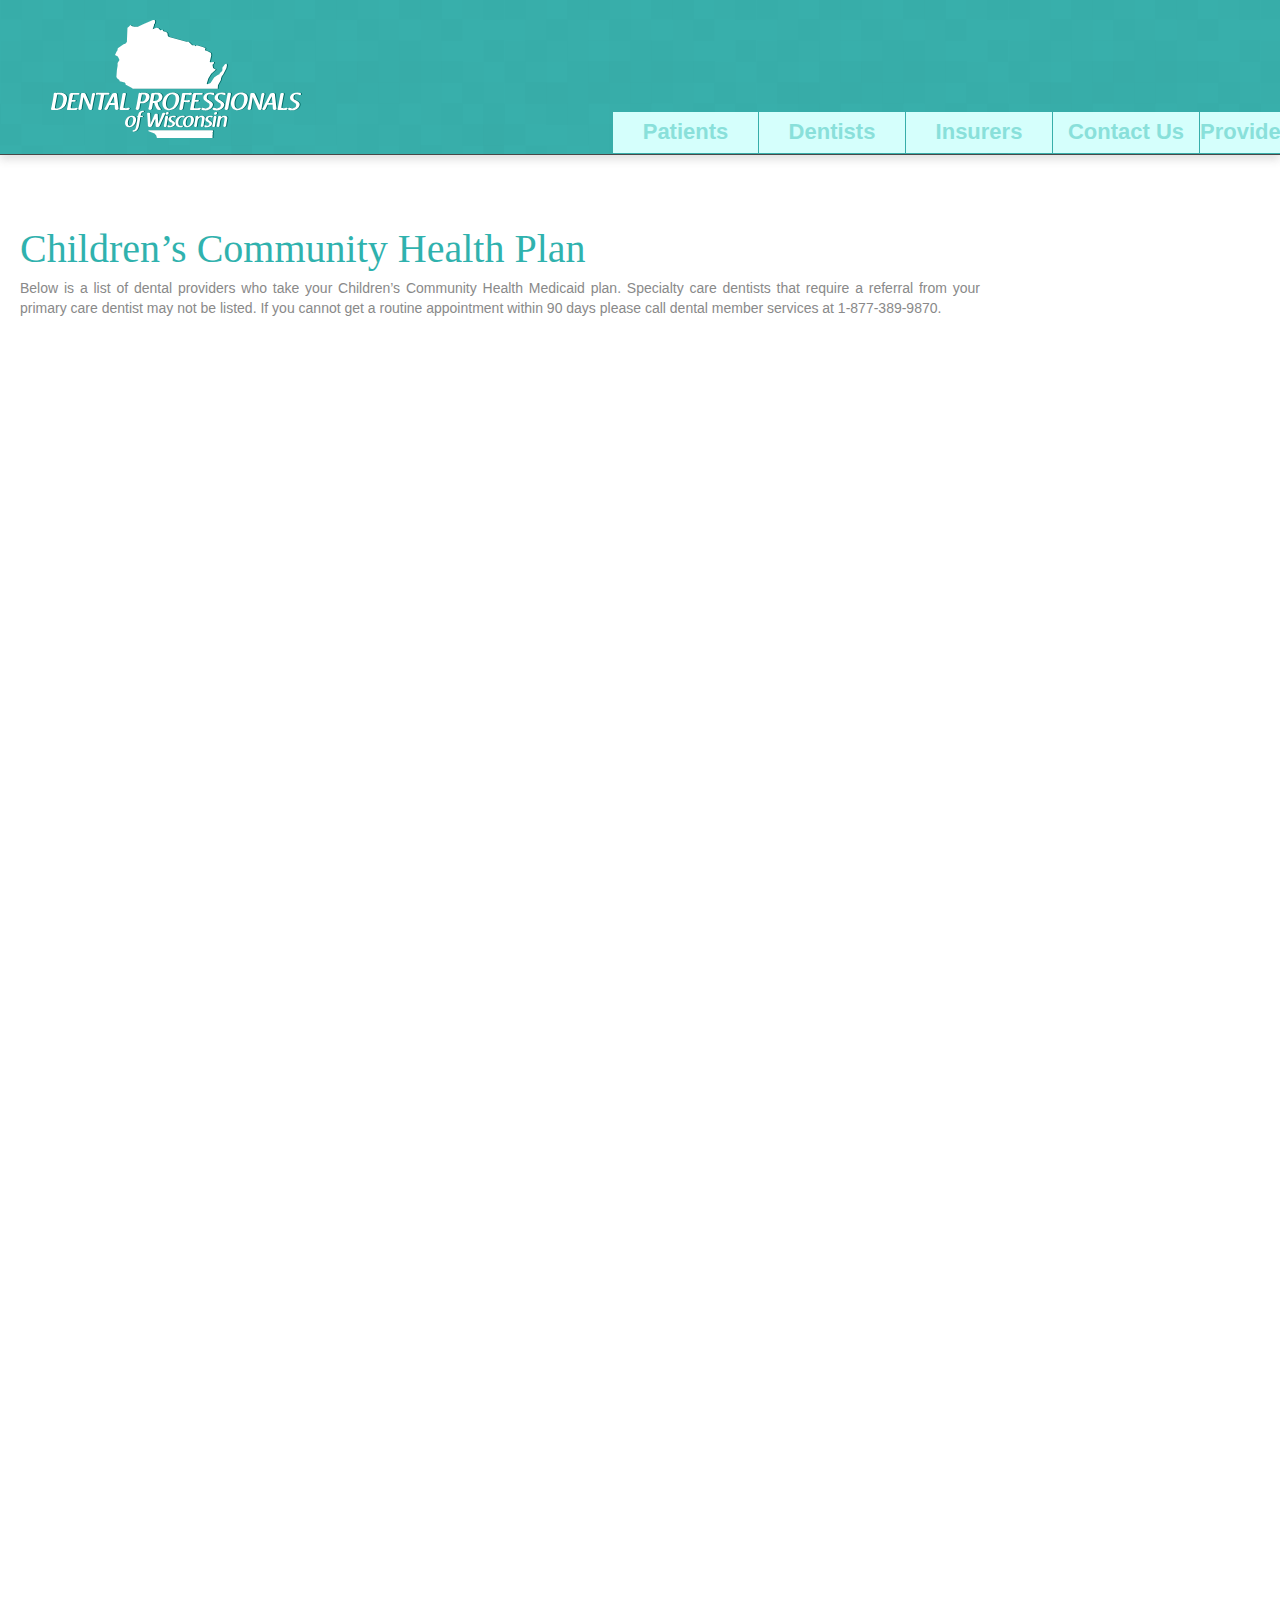
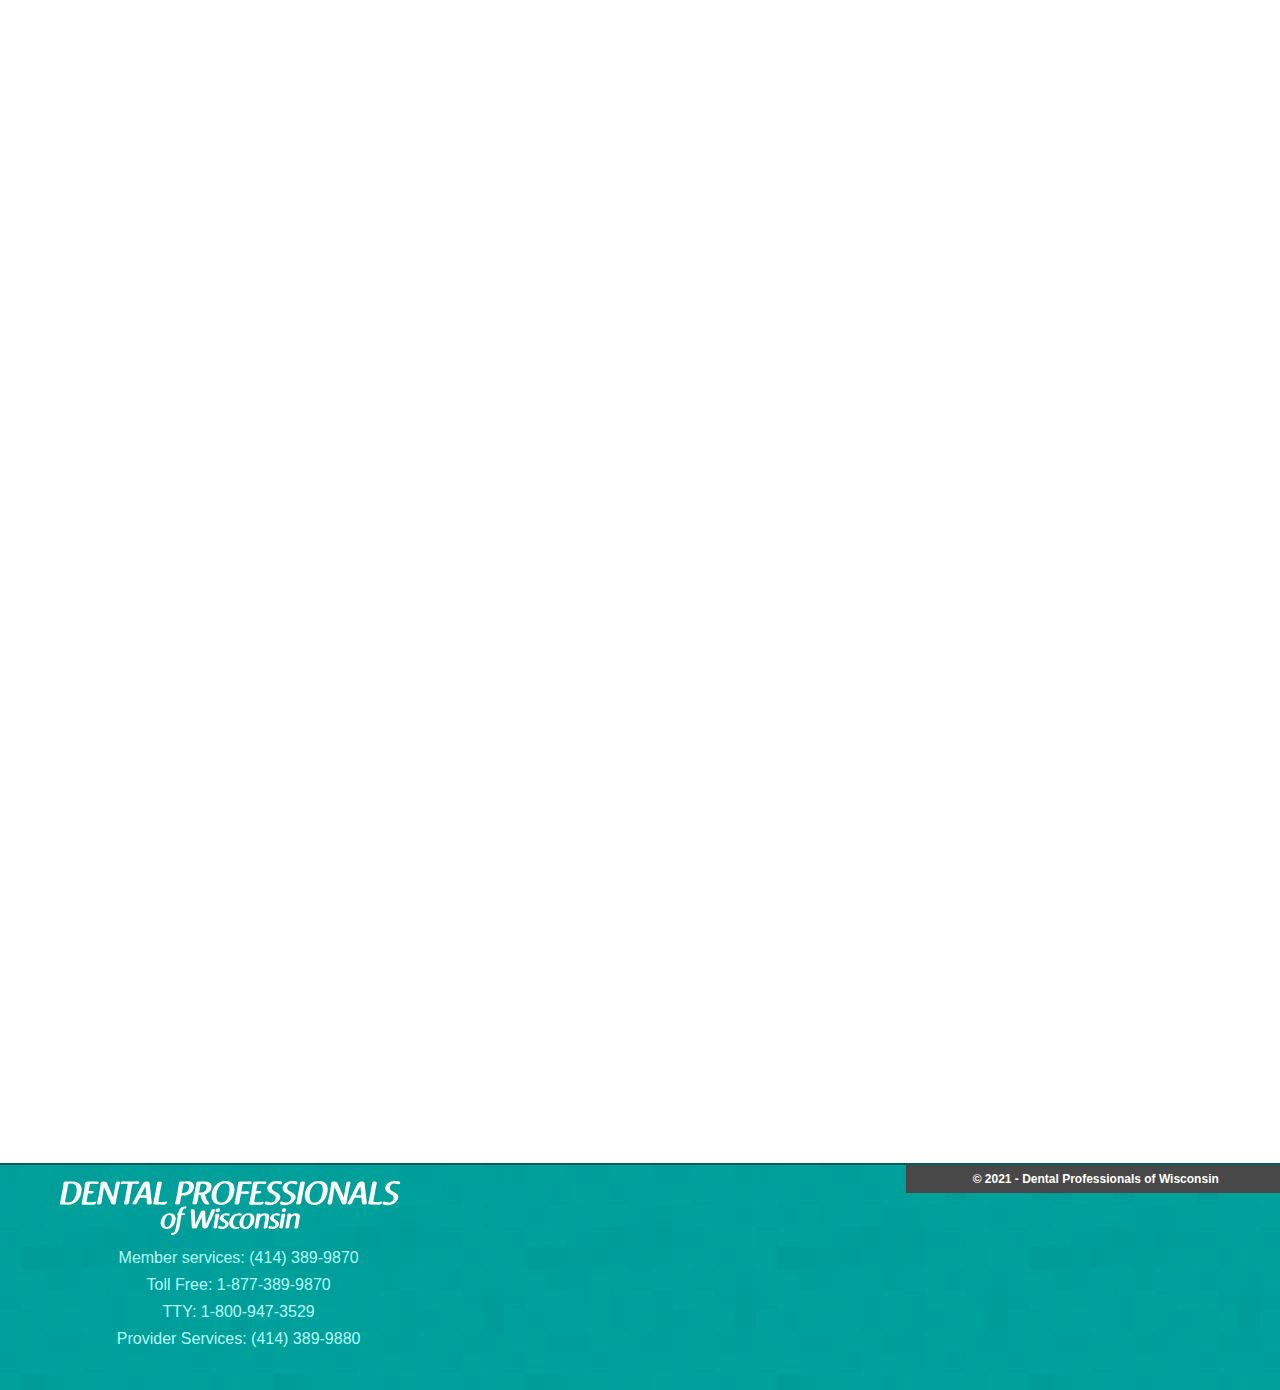
<file: children-community-health-plan.html>
<!DOCTYPE html>
<html class="nojs html css_verticalspacer" lang="en-GB">
 <head>

  <meta http-equiv="Content-type" content="text/html;charset=UTF-8"/>
  <meta name="generator" content="2018.1.0.386"/>
  <meta name="robots" content="noindex,nofollow"/><!-- custom meta -->
  <meta name="viewport" content="width=device-width, initial-scale=1.0"/>
  
  <script type="text/javascript">
   // Update the 'nojs'/'js' class on the html node
document.documentElement.className = document.documentElement.className.replace(/\bnojs\b/g, 'js');

// Check that all required assets are uploaded and up-to-date
if(typeof Muse == "undefined") window.Muse = {}; window.Muse.assets = {"required":["museutils.js", "museconfig.js", "jquery.musemenu.js", "jquery.watch.js", "webpro.js", "musewpslideshow.js", "jquery.museoverlay.js", "touchswipe.js", "jquery.museresponsive.js", "require.js", "children-community-health-plan.css"], "outOfDate":[]};
</script>
  
  <title>Dental Professionals of Wisconsin - Delivering Dental Resources To Your Community</title>
  <!-- CSS -->
  <link rel="stylesheet" type="text/css" href="css/site_global.css?crc=479340230"/>
  <link rel="stylesheet" type="text/css" href="css/master_header---footer.css?crc=230469393"/>
  <link rel="stylesheet" type="text/css" href="css/children-community-health-plan.css?crc=96372120" id="pagesheet"/>
  <!-- IE-only CSS -->
  <!--[if lt IE 9]>
  <link rel="stylesheet" type="text/css" href="css/nomq_preview_master_header---footer.css?crc=3957940486"/>
  <link rel="stylesheet" type="text/css" href="css/nomq_children-community-health-plan.css?crc=24379933" id="nomq_pagesheet"/>
  <![endif]-->
  <!-- Other scripts -->
  <script type="text/javascript">
   var __adobewebfontsappname__ = "muse";
</script>
  <!-- JS includes -->
  <script src="https://webfonts.creativecloud.com/alike:n4:all;pt-sans-narrow:n7:all.js" type="text/javascript"></script>
  <!--[if lt IE 9]>
  <script src="scripts/html5shiv.js?crc=4241844378" type="text/javascript"></script>
  <![endif]-->
   </head>
 <body>

  <div class="breakpoint active" id="bp_infinity" data-min-width="1025"><!-- responsive breakpoint node -->
   <div class="clearfix" id="page"><!-- group -->
    <div class="clearfix grpelem" id="pu3062"><!-- column -->
     <div class="browser_width colelem" id="u3062-bw">
      <div id="u3062"><!-- group -->
       <div class="clearfix" id="u3062_align_to_page">
        <div class="clearfix grpelem" id="u21305"><!-- group -->
         <a class="nonblock nontext clip_frame grpelem" id="u21279" href="index.html" data-href="page:U69222" data-sizePolicy="fluidWidthHeight" data-pintopage="page_fixedLeft"><!-- svg --><img class="svg temp_no_img_src" id="u21280" data-orig-src="images/dpowlogo_shadow.svg?crc=422008285" alt="" data-mu-svgfallback="images/dpowlogo_shadow_poster_.png?crc=392446086" data-heightwidthratio="0.47191011235955055" data-image-width="267" data-image-height="126" src="images/blank.gif?crc=4208392903"/></a>
         <a class="nonblock nontext clip_frame grpelem" id="u20623" href="index.html" data-href="page:U69222" data-sizePolicy="fluidWidthHeight" data-pintopage="page_fixedLeft"><!-- svg --><img class="svg temp_no_img_src" id="u20619" data-orig-src="images/dpowlogo.svg?crc=3786366968" alt="" data-mu-svgfallback="images/dpowlogo_poster_.png?crc=81595910" data-heightwidthratio="0.47191011235955055" data-image-width="267" data-image-height="126" src="images/blank.gif?crc=4208392903"/></a>
        </div>
        <nav class="MenuBar clearfix grpelem" id="menuu4160" data-sizePolicy="fixed" data-pintopage="page_fixedLeft"><!-- horizontal box -->
         <div class="MenuItemContainer clearfix grpelem" id="u4161"><!-- vertical box -->
          <a class="nonblock nontext MenuItem MenuItemWithSubMenu transition clearfix colelem" id="u4164" href="patients.html" data-href="page:U1858"><!-- horizontal box --><div class="MenuItemLabel NoWrap clearfix grpelem" id="u4167-4" data-sizePolicy="fixed" data-pintopage="page_fixedLeft"><!-- content --><p id="u4167-2" class="shared_content" data-content-guid="u4167-2_content"><span id="u4167">Patients</span></p></div></a>
         </div>
         <div class="MenuItemContainer clearfix grpelem" id="u61585"><!-- vertical box -->
          <a class="nonblock nontext MenuItem MenuItemWithSubMenu transition clearfix colelem" id="u61586" href="dentists.html" data-href="page:U61521"><!-- horizontal box --><div class="MenuItemLabel NoWrap clearfix grpelem" id="u61589-4" data-sizePolicy="fixed" data-pintopage="page_fixedLeft"><!-- content --><p id="u61589-2" class="shared_content" data-content-guid="u61589-2_content"><span id="u61589">Dentists</span></p></div></a>
         </div>
         <div class="MenuItemContainer clearfix grpelem" id="u63665"><!-- vertical box -->
          <a class="nonblock nontext MenuItem MenuItemWithSubMenu transition clearfix colelem" id="u63668" href="insurers.html" data-href="page:U63598"><!-- horizontal box --><div class="MenuItemLabel NoWrap clearfix grpelem" id="u63671-4" data-sizePolicy="fixed" data-pintopage="page_fixedLeft"><!-- content --><p id="u63671-2" class="shared_content" data-content-guid="u63671-2_content"><span id="u63671">Insurers</span></p></div></a>
         </div>
         <div class="MenuItemContainer clearfix grpelem" id="u66089"><!-- vertical box -->
          <a class="nonblock nontext MenuItem MenuItemWithSubMenu transition clearfix colelem" id="u66092" href="contact-us.html" data-href="page:U66022"><!-- horizontal box --><div class="MenuItemLabel NoWrap clearfix grpelem" id="u66095-4" data-sizePolicy="fixed" data-pintopage="page_fixedLeft"><!-- content --><p id="u66095-2" class="shared_content" data-content-guid="u66095-2_content"><span id="u66095">Contact Us</span></p></div></a>
         </div>
         <div class="MenuItemContainer clearfix grpelem" id="u4302"><!-- vertical box -->
          <a class="nonblock nontext MenuItem MenuItemWithSubMenu transition clearfix colelem" id="u4303" href="https://www.dppi-wi.com/" target="_blank"><!-- horizontal box --><div class="MenuItemLabel NoWrap clearfix grpelem" id="u4304-4" data-sizePolicy="fixed" data-pintopage="page_fixedLeft"><!-- content --><p id="u4304-2" class="shared_content" data-content-guid="u4304-2_content"><span id="u4304">Provider Login</span></p></div></a>
         </div>
        </nav>
       </div>
      </div>
     </div>
     <!-- m_editable region-id="editable-static-tag-U3172-BP_infinity" template="children-community-health-plan.html" data-type="html" data-ice-options="disableImageResize,link,txtStyleTarget" -->
     <div class="H1 clearfix colelem shared_content" id="u3172-4" data-muse-uid="U3172" data-muse-type="txt_frame" data-IBE-flags="txtStyleSrc" data-sizePolicy="fixed" data-pintopage="page_fixedLeft" data-content-guid="u3172-4_content"><!-- content -->
      <h1 id="u3172-2">Children’s Community Health Plan</h1>
     </div>
     <!-- /m_editable -->
     <!-- m_editable region-id="editable-static-tag-U3737-BP_infinity" template="children-community-health-plan.html" data-type="html" data-ice-options="disableImageResize,link,txtStyleTarget" -->
     <div class="Paragraph-Style clearfix colelem shared_content" id="u3737-4" data-muse-uid="U3737" data-muse-type="txt_frame" data-IBE-flags="txtStyleSrc" data-sizePolicy="fixed" data-pintopage="page_fixedLeft" data-content-guid="u3737-4_content"><!-- content -->
      <p>Below is a list of dental providers who take your Children’s Community Health Medicaid plan. Specialty care dentists that require a referral from your primary care dentist may not be listed. If you cannot get a routine appointment within 90 days please call dental member services at 1-877-389-9870.</p>
     </div>
     <!-- /m_editable -->
     <div class="colelem shared_content" id="u3482" data-content-guid="u3482_content"><!-- custom html -->
      <iframe width="100%" height="2300" frameborder="0" src="https://docs.google.com/spreadsheets/d/e/2PACX-1vSMqkmkIsyqVrhXFnJhtz_cVW1e2bQr3yoKI2-QUnA-ULsXYlfYJ95id_YcMoQFE84u7vaXbWkmLnxO/pubhtml?gid=0&amp;single=true&amp;widget=true&amp;headers=false"></iframe>
     </div>
    </div>
    <div class="verticalspacer" data-offset-top="2718" data-content-above-spacer="2717" data-content-below-spacer="270" data-sizePolicy="fixed" data-pintopage="page_fixedLeft"></div>
    <div class="browser_width grpelem" id="u3070-bw">
     <div id="u3070"><!-- group -->
      <div class="clearfix" id="u3070_align_to_page">
       <div class="clearfix grpelem" id="u22765"><!-- column -->
        <div class="clip_frame colelem" id="u22314" data-sizePolicy="fixed" data-pintopage="page_fluidx"><!-- svg -->
         <img class="svg temp_no_img_src" id="u22310" data-orig-src="images/dentalprofessionals.svg?crc=4203633646" width="342" height="54" alt="" data-mu-svgfallback="images/dentalprofessionals_poster_.png?crc=11580666" src="images/blank.gif?crc=4208392903"/>
        </div>
        <div class="clearfix colelem shared_content" id="u3514-10" data-IBE-flags="txtStyleSrc" data-sizePolicy="fixed" data-pintopage="page_fluidx" data-content-guid="u3514-10_content"><!-- content -->
         <p id="u3514-2">Member services: (414) 389-9870</p>
         <p id="u3514-4">Toll Free: 1-877-389-9870</p>
         <p id="u3514-6">TTY: 1-800-947-3529</p>
         <p id="u3514-8">Provider Services: (414) 389-9880</p>
        </div>
       </div>
       <div class="clearfix grpelem shared_content" id="u3072-4" data-IBE-flags="txtStyleSrc" data-sizePolicy="fixed" data-pintopage="page_fluidx" data-content-guid="u3072-4_content"><!-- content -->
        <p id="u3072-2">© 2021 - Dental Professionals of Wisconsin</p>
       </div>
      </div>
     </div>
    </div>
   </div>
  </div>
  <div class="breakpoint" id="bp_1024" data-min-width="769" data-max-width="1024"><!-- responsive breakpoint node -->
   <div class="clearfix temp_no_id" data-orig-id="page"><!-- group -->
    <div class="clearfix grpelem temp_no_id" data-orig-id="pu3062"><!-- column -->
     <div class="browser_width colelem temp_no_id" data-orig-id="u3062-bw">
      <div class="temp_no_id" data-orig-id="u3062"><!-- group -->
       <div class="clearfix temp_no_id" data-orig-id="u3062_align_to_page">
        <div class="clearfix grpelem temp_no_id" data-orig-id="u21305"><!-- group -->
         <a class="nonblock nontext clip_frame grpelem temp_no_id" href="index.html" data-href="page:U69222" data-sizePolicy="fixed" data-pintopage="page_fluidx" data-orig-id="u21279"><!-- svg --><img class="svg temp_no_id temp_no_img_src" data-orig-src="images/dpowlogo_shadow.svg?crc=422008285" width="267" height="126" alt="" data-mu-svgfallback="images/dpowlogo_shadow_poster_.png?crc=392446086" data-orig-id="u21280" src="images/blank.gif?crc=4208392903"/></a>
         <a class="nonblock nontext clip_frame grpelem temp_no_id" href="index.html" data-href="page:U69222" data-sizePolicy="fixed" data-pintopage="page_fluidx" data-orig-id="u20623"><!-- svg --><img class="svg temp_no_id temp_no_img_src" data-orig-src="images/dpowlogo.svg?crc=3786366968" width="267" height="126" alt="" data-mu-svgfallback="images/dpowlogo_poster_.png?crc=81595910" data-orig-id="u20619" src="images/blank.gif?crc=4208392903"/></a>
        </div>
        <nav class="MenuBar clearfix grpelem temp_no_id" data-sizePolicy="fixed" data-pintopage="page_fixedLeft" data-orig-id="menuu4160"><!-- horizontal box -->
         <div class="MenuItemContainer clearfix grpelem temp_no_id" data-orig-id="u4161"><!-- vertical box -->
          <a class="nonblock nontext MenuItem MenuItemWithSubMenu transition clearfix colelem temp_no_id" href="patients.html" data-href="page:U1858" data-orig-id="u4164"><!-- horizontal box --><div class="MenuItemLabel NoWrap clearfix grpelem temp_no_id" data-sizePolicy="fixed" data-pintopage="page_fixedLeft" data-orig-id="u4167-4"><!-- content --><span class="placeholder" data-placeholder-for="u4167-2_content"><!-- placeholder node --></span></div></a>
         </div>
         <div class="MenuItemContainer clearfix grpelem temp_no_id" data-orig-id="u61585"><!-- vertical box -->
          <a class="nonblock nontext MenuItem MenuItemWithSubMenu transition clearfix colelem temp_no_id" href="dentists.html" data-href="page:U61521" data-orig-id="u61586"><!-- horizontal box --><div class="MenuItemLabel NoWrap clearfix grpelem temp_no_id" data-sizePolicy="fixed" data-pintopage="page_fixedLeft" data-orig-id="u61589-4"><!-- content --><span class="placeholder" data-placeholder-for="u61589-2_content"><!-- placeholder node --></span></div></a>
         </div>
         <div class="MenuItemContainer clearfix grpelem temp_no_id" data-orig-id="u63665"><!-- vertical box -->
          <a class="nonblock nontext MenuItem MenuItemWithSubMenu transition clearfix colelem temp_no_id" href="insurers.html" data-href="page:U63598" data-orig-id="u63668"><!-- horizontal box --><div class="MenuItemLabel NoWrap clearfix grpelem temp_no_id" data-sizePolicy="fixed" data-pintopage="page_fixedLeft" data-orig-id="u63671-4"><!-- content --><span class="placeholder" data-placeholder-for="u63671-2_content"><!-- placeholder node --></span></div></a>
         </div>
         <div class="MenuItemContainer clearfix grpelem temp_no_id" data-orig-id="u66089"><!-- vertical box -->
          <a class="nonblock nontext MenuItem MenuItemWithSubMenu transition clearfix colelem temp_no_id" href="contact-us.html" data-href="page:U66022" data-orig-id="u66092"><!-- horizontal box --><div class="MenuItemLabel NoWrap clearfix grpelem temp_no_id" data-sizePolicy="fixed" data-pintopage="page_fixedLeft" data-orig-id="u66095-4"><!-- content --><span class="placeholder" data-placeholder-for="u66095-2_content"><!-- placeholder node --></span></div></a>
         </div>
         <div class="MenuItemContainer clearfix grpelem temp_no_id" data-orig-id="u4302"><!-- vertical box -->
          <a class="nonblock nontext MenuItem MenuItemWithSubMenu transition clearfix colelem temp_no_id" href="https://www.dppi-wi.com/" target="_blank" data-orig-id="u4303"><!-- horizontal box --><div class="MenuItemLabel NoWrap clearfix grpelem temp_no_id" data-sizePolicy="fixed" data-pintopage="page_fixedLeft" data-orig-id="u4304-4"><!-- content --><span class="placeholder" data-placeholder-for="u4304-2_content"><!-- placeholder node --></span></div></a>
         </div>
        </nav>
       </div>
      </div>
     </div>
     <!-- m_editable region-id="editable-static-tag-U3172-BP_1024" template="children-community-health-plan.html" data-type="html" data-ice-options="disableImageResize,link,txtStyleTarget" -->
     <span class="H1 clearfix colelem placeholder" data-placeholder-for="u3172-4_content"><!-- placeholder node --></span>
     <!-- /m_editable -->
     <!-- m_editable region-id="editable-static-tag-U3737-BP_1024" template="children-community-health-plan.html" data-type="html" data-ice-options="disableImageResize,link,txtStyleTarget" -->
     <span class="Paragraph-Style clearfix colelem placeholder" data-placeholder-for="u3737-4_content"><!-- placeholder node --></span>
     <!-- /m_editable -->
     <span class="colelem placeholder" data-placeholder-for="u3482_content"><!-- placeholder node --></span>
    </div>
    <div class="verticalspacer" data-offset-top="2717" data-content-above-spacer="2717" data-content-below-spacer="267" data-sizePolicy="fixed" data-pintopage="page_fixedLeft"></div>
    <div class="browser_width grpelem temp_no_id" data-orig-id="u3070-bw">
     <div class="temp_no_id" data-orig-id="u3070"><!-- group -->
      <div class="clearfix temp_no_id" data-orig-id="u3070_align_to_page">
       <div class="clearfix grpelem temp_no_id" data-orig-id="u22765"><!-- column -->
        <div class="clip_frame colelem temp_no_id" data-sizePolicy="fixed" data-pintopage="page_fluidx" data-orig-id="u22314"><!-- svg -->
         <img class="svg temp_no_id temp_no_img_src" data-orig-src="images/dentalprofessionals.svg?crc=4203633646" width="293" height="46" alt="" data-mu-svgfallback="images/dentalprofessionals_poster_.png?crc=11580666" data-orig-id="u22310" src="images/blank.gif?crc=4208392903"/>
        </div>
        <span class="clearfix colelem placeholder" data-placeholder-for="u3514-10_content"><!-- placeholder node --></span>
       </div>
       <span class="clearfix grpelem placeholder" data-placeholder-for="u3072-4_content"><!-- placeholder node --></span>
      </div>
     </div>
    </div>
   </div>
  </div>
  <div class="breakpoint" id="bp_768" data-min-width="481" data-max-width="768"><!-- responsive breakpoint node -->
   <div class="clearfix temp_no_id" data-orig-id="page"><!-- group -->
    <div class="clearfix grpelem temp_no_id" data-orig-id="pu3062"><!-- column -->
     <div class="browser_width colelem temp_no_id" data-orig-id="u3062-bw">
      <div class="temp_no_id" data-orig-id="u3062"><!-- group -->
       <div class="clearfix temp_no_id" data-orig-id="u3062_align_to_page">
        <div class="clearfix grpelem" id="u55632"><!-- group -->
         <a class="nonblock nontext clip_frame grpelem" id="u34079" href="index.html" data-href="page:U69222" data-sizePolicy="fluidWidthHeight" data-pintopage="page_fixedCenter"><!-- svg --><img class="svg temp_no_img_src" id="u34080" data-orig-src="images/dentalprofessionals.svg?crc=4203633646" alt="" data-mu-svgfallback="images/dentalprofessionals_poster_.png?crc=11580666" data-heightwidthratio="0.1568627450980392" data-image-width="357" data-image-height="56" src="images/blank.gif?crc=4208392903"/></a>
         <a class="nonblock nontext clip_frame grpelem" id="u34081" href="index.html" data-href="page:U69222" data-sizePolicy="fluidWidthHeight" data-pintopage="page_fixedCenter"><!-- svg --><img class="svg temp_no_img_src" id="u34082" data-orig-src="images/wi.svg?crc=235546707" alt="" data-mu-svgfallback="images/wi_poster_.png?crc=510786164" data-heightwidthratio="1.0560747663551402" data-image-width="107" data-image-height="113" src="images/blank.gif?crc=4208392903"/></a>
        </div>
       </div>
      </div>
     </div>
     <div class="clearfix colelem" id="pu34182"><!-- group -->
      <div class="browser_width grpelem" id="u34182-bw">
       <div id="u34182"><!-- simple frame --></div>
      </div>
      <div class="browser_width grpelem" id="menuu4160-bw">
       <nav class="MenuBar clearfix temp_no_id" data-orig-id="menuu4160"><!-- horizontal box -->
        <div class="MenuItemContainer clearfix grpelem temp_no_id" data-orig-id="u4161"><!-- vertical box -->
         <a class="nonblock nontext MenuItem MenuItemWithSubMenu borderbox transition clearfix colelem temp_no_id" href="patients.html" data-href="page:U1858" data-orig-id="u4164"><!-- horizontal box --><div class="MenuItemLabel NoWrap clearfix grpelem temp_no_id" data-orig-id="u4167-4"><!-- content --><span class="placeholder" data-placeholder-for="u4167-2_content"><!-- placeholder node --></span></div></a>
        </div>
        <div class="MenuItemContainer clearfix grpelem temp_no_id" data-orig-id="u61585"><!-- vertical box -->
         <a class="nonblock nontext MenuItem MenuItemWithSubMenu borderbox transition clearfix colelem temp_no_id" href="dentists.html" data-href="page:U61521" data-orig-id="u61586"><!-- horizontal box --><div class="MenuItemLabel NoWrap clearfix grpelem temp_no_id" data-orig-id="u61589-4"><!-- content --><span class="placeholder" data-placeholder-for="u61589-2_content"><!-- placeholder node --></span></div></a>
        </div>
        <div class="MenuItemContainer clearfix grpelem temp_no_id" data-orig-id="u63665"><!-- vertical box -->
         <a class="nonblock nontext MenuItem MenuItemWithSubMenu borderbox transition clearfix colelem temp_no_id" href="insurers.html" data-href="page:U63598" data-orig-id="u63668"><!-- horizontal box --><div class="MenuItemLabel NoWrap clearfix grpelem temp_no_id" data-orig-id="u63671-4"><!-- content --><span class="placeholder" data-placeholder-for="u63671-2_content"><!-- placeholder node --></span></div></a>
        </div>
        <div class="MenuItemContainer clearfix grpelem temp_no_id" data-orig-id="u66089"><!-- vertical box -->
         <a class="nonblock nontext MenuItem MenuItemWithSubMenu borderbox transition clearfix colelem temp_no_id" href="contact-us.html" data-href="page:U66022" data-orig-id="u66092"><!-- horizontal box --><div class="MenuItemLabel NoWrap clearfix grpelem temp_no_id" data-orig-id="u66095-4"><!-- content --><span class="placeholder" data-placeholder-for="u66095-2_content"><!-- placeholder node --></span></div></a>
        </div>
        <div class="MenuItemContainer clearfix grpelem temp_no_id" data-orig-id="u4302"><!-- vertical box -->
         <a class="nonblock nontext MenuItem MenuItemWithSubMenu borderbox transition clearfix colelem temp_no_id" href="https://www.dppi-wi.com/" target="_blank" data-orig-id="u4303"><!-- horizontal box --><div class="MenuItemLabel NoWrap clearfix grpelem temp_no_id" data-orig-id="u4304-4"><!-- content --><span class="placeholder" data-placeholder-for="u4304-2_content"><!-- placeholder node --></span></div></a>
        </div>
       </nav>
      </div>
     </div>
     <!-- m_editable region-id="editable-static-tag-U3172-BP_768" template="children-community-health-plan.html" data-type="html" data-ice-options="disableImageResize,link,txtStyleTarget" -->
     <span class="H1 clearfix colelem placeholder" data-placeholder-for="u3172-4_content"><!-- placeholder node --></span>
     <!-- /m_editable -->
     <!-- m_editable region-id="editable-static-tag-U3737-BP_768" template="children-community-health-plan.html" data-type="html" data-ice-options="disableImageResize,link,txtStyleTarget" -->
     <span class="Paragraph-Style clearfix colelem placeholder" data-placeholder-for="u3737-4_content"><!-- placeholder node --></span>
     <!-- /m_editable -->
     <div class="browser_width colelem" id="u3482-bw">
      <span class="placeholder" data-placeholder-for="u3482_content"><!-- placeholder node --></span>
     </div>
    </div>
    <div class="verticalspacer" data-offset-top="2717" data-content-above-spacer="2716" data-content-below-spacer="234" data-sizePolicy="fixed" data-pintopage="page_fixedLeft"></div>
    <div class="browser_width grpelem temp_no_id" data-orig-id="u3070-bw">
     <div class="temp_no_id" data-orig-id="u3070"><!-- group -->
      <div class="clearfix temp_no_id" data-orig-id="u3070_align_to_page">
       <div class="clearfix grpelem temp_no_id" data-orig-id="u22765"><!-- column -->
        <div class="clip_frame colelem temp_no_id" data-sizePolicy="fixed" data-pintopage="page_fluidx" data-orig-id="u22314"><!-- svg -->
         <img class="svg temp_no_id temp_no_img_src" data-orig-src="images/dentalprofessionals.svg?crc=4203633646" width="240" height="38" alt="" data-mu-svgfallback="images/dentalprofessionals_poster_.png?crc=11580666" data-orig-id="u22310" src="images/blank.gif?crc=4208392903"/>
        </div>
        <span class="clearfix colelem placeholder" data-placeholder-for="u3514-10_content"><!-- placeholder node --></span>
       </div>
       <span class="clearfix grpelem placeholder" data-placeholder-for="u3072-4_content"><!-- placeholder node --></span>
      </div>
     </div>
    </div>
   </div>
  </div>
  <div class="breakpoint" id="bp_480" data-max-width="480"><!-- responsive breakpoint node -->
   <div class="clearfix temp_no_id" data-orig-id="page"><!-- group -->
    <div class="clearfix grpelem temp_no_id" data-orig-id="pu3062"><!-- column -->
     <div class="browser_width colelem temp_no_id" data-orig-id="u3062-bw">
      <div class="temp_no_id" data-orig-id="u3062"><!-- group -->
       <div class="clearfix temp_no_id" data-orig-id="u3062_align_to_page">
        <div class="clip_frame grpelem" id="u17879" data-sizePolicy="fluidWidthHeight" data-pintopage="page_fixedCenter"><!-- svg -->
         <img class="svg temp_no_img_src" id="u17875" data-orig-src="images/wi.svg?crc=235546707" alt="" data-mu-svgfallback="images/wi_poster_.png?crc=510786164" data-heightwidthratio="1.0506329113924051" data-image-width="79" data-image-height="83" src="images/blank.gif?crc=4208392903"/>
        </div>
        <div class="clearfix grpelem" id="u17870"><!-- group -->
         <a class="nonblock nontext clip_frame grpelem" id="u17857" href="index.html" data-href="page:U69222"><!-- svg --><img class="svg temp_no_img_src" id="u21737" data-orig-src="images/dentalprofessionals.svg?crc=4203633646" alt="" data-mu-svgfallback="images/dentalprofessionals_poster_.png?crc=11580666" data-heightwidthratio="0.15737704918032788" data-image-width="305" data-image-height="48" src="images/blank.gif?crc=4208392903"/></a>
         <div class="PamphletWidget clearfix allow_click_through widget_invisible grpelem" id="pamphletu15392" data-visibility="changed" style="visibility:hidden" data-islightbox="true"><!-- none box -->
          <div class="clearfix" id="pu15442"><!-- column -->
           <div class="popup_anchor allow_click_through colelem" data-col-pos="4" id="u15442popup">
            <div class="PamphletCloseButton PamphletLightboxPart popup_element clearfix" data-col-pos="4" id="u15442" data-sizePolicy="fixed" data-pintopage="page_fixedRight" data-leftAdjustmentDoneBy="u15442popup"><!-- group -->
             <div class="clearfix grpelem" id="u15443-4" data-IBE-flags="txtStyleSrc" data-sizePolicy="fixed" data-pintopage="page_fluidx"><!-- content -->
              <p id="u15443-2">x</p>
             </div>
            </div>
           </div>
           <div class="popup_anchor allow_click_through colelem" data-col-pos="1" id="u15403popup" data-lightbox="true">
            <div class="ContainerGroup clearfix" data-col-pos="1" id="u15403"><!-- stack box -->
             <div class="Container clearfix grpelem" data-col-pos="0" id="u15404"><!-- group -->
              <nav class="MenuBar clearfix grpelem" id="menuu15405"><!-- vertical box -->
               <div class="MenuItemContainer clearfix colelem" id="u15406"><!-- horizontal box -->
                <a class="nonblock nontext MenuItem MenuItemWithSubMenu clearfix grpelem" id="u15407" href="patients.html" data-href="page:U1858"><!-- horizontal box --><div class="MenuItemLabel clearfix grpelem" id="u15409-4"><!-- content --><p id="u15409-2"><span id="u15409">Patients</span></p></div></a>
               </div>
               <div class="MenuItemContainer clearfix colelem" id="u61522"><!-- horizontal box -->
                <a class="nonblock nontext MenuItem MenuItemWithSubMenu clearfix grpelem" id="u61523" href="dentists.html" data-href="page:U61521"><!-- horizontal box --><div class="MenuItemLabel clearfix grpelem" id="u61526-4"><!-- content --><p id="u61526-2"><span id="u61526">Dentists</span></p></div></a>
               </div>
               <div class="MenuItemContainer clearfix colelem" id="u63599"><!-- horizontal box -->
                <a class="nonblock nontext MenuItem MenuItemWithSubMenu clearfix grpelem" id="u63602" href="insurers.html" data-href="page:U63598"><!-- horizontal box --><div class="MenuItemLabel clearfix grpelem" id="u63605-4"><!-- content --><p id="u63605-2"><span id="u63605">Insurers</span></p></div></a>
               </div>
               <div class="MenuItemContainer clearfix colelem" id="u66023"><!-- horizontal box -->
                <a class="nonblock nontext MenuItem MenuItemWithSubMenu clearfix grpelem" id="u66026" href="contact-us.html" data-href="page:U66022"><!-- horizontal box --><div class="MenuItemLabel clearfix grpelem" id="u66027-4"><!-- content --><p id="u66027-2"><span id="u66027">Contact Us</span></p></div></a>
               </div>
               <div class="MenuItemContainer clearfix colelem" id="u15420"><!-- horizontal box -->
                <div class="MenuItem MenuItemWithSubMenu clearfix grpelem" id="u15421"><!-- horizontal box -->
                 <div class="MenuItemLabel clearfix grpelem" id="u15422-4"><!-- content -->
                  <p id="u15422-2"><span id="u15422">Provider Login</span></p>
                 </div>
                </div>
               </div>
              </nav>
             </div>
            </div>
           </div>
          </div>
          <div class="ThumbGroup clearfix grpelem" data-col-pos="0" id="u15395"><!-- none box -->
           <div class="popup_anchor allow_click_through grpelem" data-col-pos="0" id="u15396popup">
            <div class="Thumb popup_element clearfix" data-col-pos="0" id="u15396" data-sizePolicy="fixed" data-pintopage="page_fluidx"><!-- column -->
             <div class="colelem" id="u15398" data-sizePolicy="fixed" data-pintopage="page_fluidx"><!-- simple frame --></div>
             <div class="colelem" id="u15397" data-sizePolicy="fixed" data-pintopage="page_fluidx"><!-- simple frame --></div>
             <div class="colelem" id="u15399" data-sizePolicy="fixed" data-pintopage="page_fluidx"><!-- simple frame --></div>
            </div>
           </div>
          </div>
         </div>
        </div>
       </div>
      </div>
     </div>
     <!-- m_editable region-id="editable-static-tag-U3172-BP_480" template="children-community-health-plan.html" data-type="html" data-ice-options="disableImageResize,link,txtStyleTarget" -->
     <span class="H1 clearfix colelem placeholder" data-placeholder-for="u3172-4_content"><!-- placeholder node --></span>
     <!-- /m_editable -->
     <!-- m_editable region-id="editable-static-tag-U3737-BP_480" template="children-community-health-plan.html" data-type="html" data-ice-options="disableImageResize,link,txtStyleTarget" -->
     <span class="Paragraph-Style clearfix colelem placeholder" data-placeholder-for="u3737-4_content"><!-- placeholder node --></span>
     <!-- /m_editable -->
     <div class="browser_width colelem temp_no_id" data-orig-id="u3482-bw">
      <span class="placeholder" data-placeholder-for="u3482_content"><!-- placeholder node --></span>
     </div>
    </div>
    <div class="verticalspacer" data-offset-top="2705" data-content-above-spacer="2704" data-content-below-spacer="261" data-sizePolicy="fixed" data-pintopage="page_fixedLeft"></div>
    <div class="clearfix grpelem" id="pu3070"><!-- group -->
     <div class="browser_width grpelem temp_no_id" data-orig-id="u3070-bw">
      <div class="temp_no_id" data-orig-id="u3070"><!-- group -->
       <div class="clearfix temp_no_id" data-orig-id="u3070_align_to_page">
        <div class="clearfix grpelem temp_no_id" data-orig-id="u22765"><!-- column -->
         <div class="clip_frame colelem temp_no_id" data-sizePolicy="fixed" data-pintopage="page_fixedCenter" data-orig-id="u22314"><!-- svg -->
          <img class="svg temp_no_id temp_no_img_src" data-orig-src="images/dentalprofessionals.svg?crc=4203633646" width="286" height="45" alt="" data-mu-svgfallback="images/dentalprofessionals_poster_.png?crc=11580666" data-orig-id="u22310" src="images/blank.gif?crc=4208392903"/>
         </div>
         <span class="clearfix colelem placeholder" data-placeholder-for="u3514-10_content"><!-- placeholder node --></span>
        </div>
       </div>
      </div>
     </div>
     <div class="browser_width grpelem" id="u3072-4-bw">
      <span class="clearfix placeholder" data-placeholder-for="u3072-4_content"><!-- placeholder node --></span>
     </div>
    </div>
   </div>
  </div>
  <!-- Other scripts -->
  <script type="text/javascript">
   // Decide whether to suppress missing file error or not based on preference setting
var suppressMissingFileError = false
</script>
  <script type="text/javascript">
   window.Muse.assets.check=function(c){if(!window.Muse.assets.checked){window.Muse.assets.checked=!0;var b={},d=function(a,b){if(window.getComputedStyle){var c=window.getComputedStyle(a,null);return c&&c.getPropertyValue(b)||c&&c[b]||""}if(document.documentElement.currentStyle)return(c=a.currentStyle)&&c[b]||a.style&&a.style[b]||"";return""},a=function(a){if(a.match(/^rgb/))return a=a.replace(/\s+/g,"").match(/([\d\,]+)/gi)[0].split(","),(parseInt(a[0])<<16)+(parseInt(a[1])<<8)+parseInt(a[2]);if(a.match(/^\#/))return parseInt(a.substr(1),
16);return 0},f=function(f){for(var g=document.getElementsByTagName("link"),j=0;j<g.length;j++)if("text/css"==g[j].type){var l=(g[j].href||"").match(/\/?css\/([\w\-]+\.css)\?crc=(\d+)/);if(!l||!l[1]||!l[2])break;b[l[1]]=l[2]}g=document.createElement("div");g.className="version";g.style.cssText="display:none; width:1px; height:1px;";document.getElementsByTagName("body")[0].appendChild(g);for(j=0;j<Muse.assets.required.length;){var l=Muse.assets.required[j],k=l.match(/([\w\-\.]+)\.(\w+)$/),i=k&&k[1]?
k[1]:null,k=k&&k[2]?k[2]:null;switch(k.toLowerCase()){case "css":i=i.replace(/\W/gi,"_").replace(/^([^a-z])/gi,"_$1");g.className+=" "+i;i=a(d(g,"color"));k=a(d(g,"backgroundColor"));i!=0||k!=0?(Muse.assets.required.splice(j,1),"undefined"!=typeof b[l]&&(i!=b[l]>>>24||k!=(b[l]&16777215))&&Muse.assets.outOfDate.push(l)):j++;g.className="version";break;case "js":j++;break;default:throw Error("Unsupported file type: "+k);}}c?c().jquery!="1.8.3"&&Muse.assets.outOfDate.push("jquery-1.8.3.min.js"):Muse.assets.required.push("jquery-1.8.3.min.js");
g.parentNode.removeChild(g);if(Muse.assets.outOfDate.length||Muse.assets.required.length)g="Some files on the server may be missing or incorrect. Clear browser cache and try again. If the problem persists please contact website author.",f&&Muse.assets.outOfDate.length&&(g+="\nOut of date: "+Muse.assets.outOfDate.join(",")),f&&Muse.assets.required.length&&(g+="\nMissing: "+Muse.assets.required.join(",")),suppressMissingFileError?(g+="\nUse SuppressMissingFileError key in AppPrefs.xml to show missing file error pop up.",console.log(g)):alert(g)};location&&location.search&&location.search.match&&location.search.match(/muse_debug/gi)?
setTimeout(function(){f(!0)},5E3):f()}};
var muse_init=function(){require.config({baseUrl:""});require(["jquery","museutils","whatinput","jquery.musemenu","jquery.watch","webpro","musewpslideshow","jquery.museoverlay","touchswipe","jquery.museresponsive"],function(c){var $ = c;$(document).ready(function(){try{
window.Muse.assets.check($);/* body */
Muse.Utils.transformMarkupToFixBrowserProblemsPreInit();/* body */
Muse.Utils.prepHyperlinks(false);/* body */
Muse.Utils.resizeHeight('.browser_width');/* resize height */
Muse.Utils.requestAnimationFrame(function() { $('body').addClass('initialized'); });/* mark body as initialized */
Muse.Utils.resizeHeight('.popup_anchor.allow_click_through');/* resize height */
Muse.Utils.makeButtonsVisibleAfterSettingMinWidth();/* body */
Muse.Utils.initWidget('.MenuBar', ['#bp_infinity', '#bp_1024', '#bp_768', '#bp_480'], function(elem) { return $(elem).museMenu(); });/* unifiedNavBar */
Muse.Utils.initWidget('#pamphletu15392', ['#bp_480'], function(elem) { return new WebPro.Widget.ContentSlideShow(elem, {contentLayout_runtime:'lightbox',event:'click',deactivationEvent:'none',autoPlay:false,displayInterval:3000,transitionStyle:'fading',transitionDuration:500,hideAllContentsFirst:false,triggersOnTop:false,shuffle:false,enableSwipe:true,resumeAutoplay:false,resumeAutoplayInterval:3000,playOnce:false,autoActivate_runtime:false,isResponsive:true}); });/* #pamphletu15392 */
Muse.Utils.fullPage('#page');/* 100% height page */
$( '.breakpoint' ).registerBreakpoint();/* Register breakpoints */
Muse.Utils.transformMarkupToFixBrowserProblems();/* body */
}catch(b){if(b&&"function"==typeof b.notify?b.notify():Muse.Assert.fail("Error calling selector function: "+b),false)throw b;}})})};

</script>
  <!-- RequireJS script -->
  <script src="scripts/require.js?crc=7928878" type="text/javascript" async data-main="scripts/museconfig.js?crc=4286661555" onload="if (requirejs) requirejs.onError = function(requireType, requireModule) { if (requireType && requireType.toString && requireType.toString().indexOf && 0 <= requireType.toString().indexOf('#scripterror')) window.Muse.assets.check(); }" onerror="window.Muse.assets.check();"></script>
   </body>
</html>
</file>
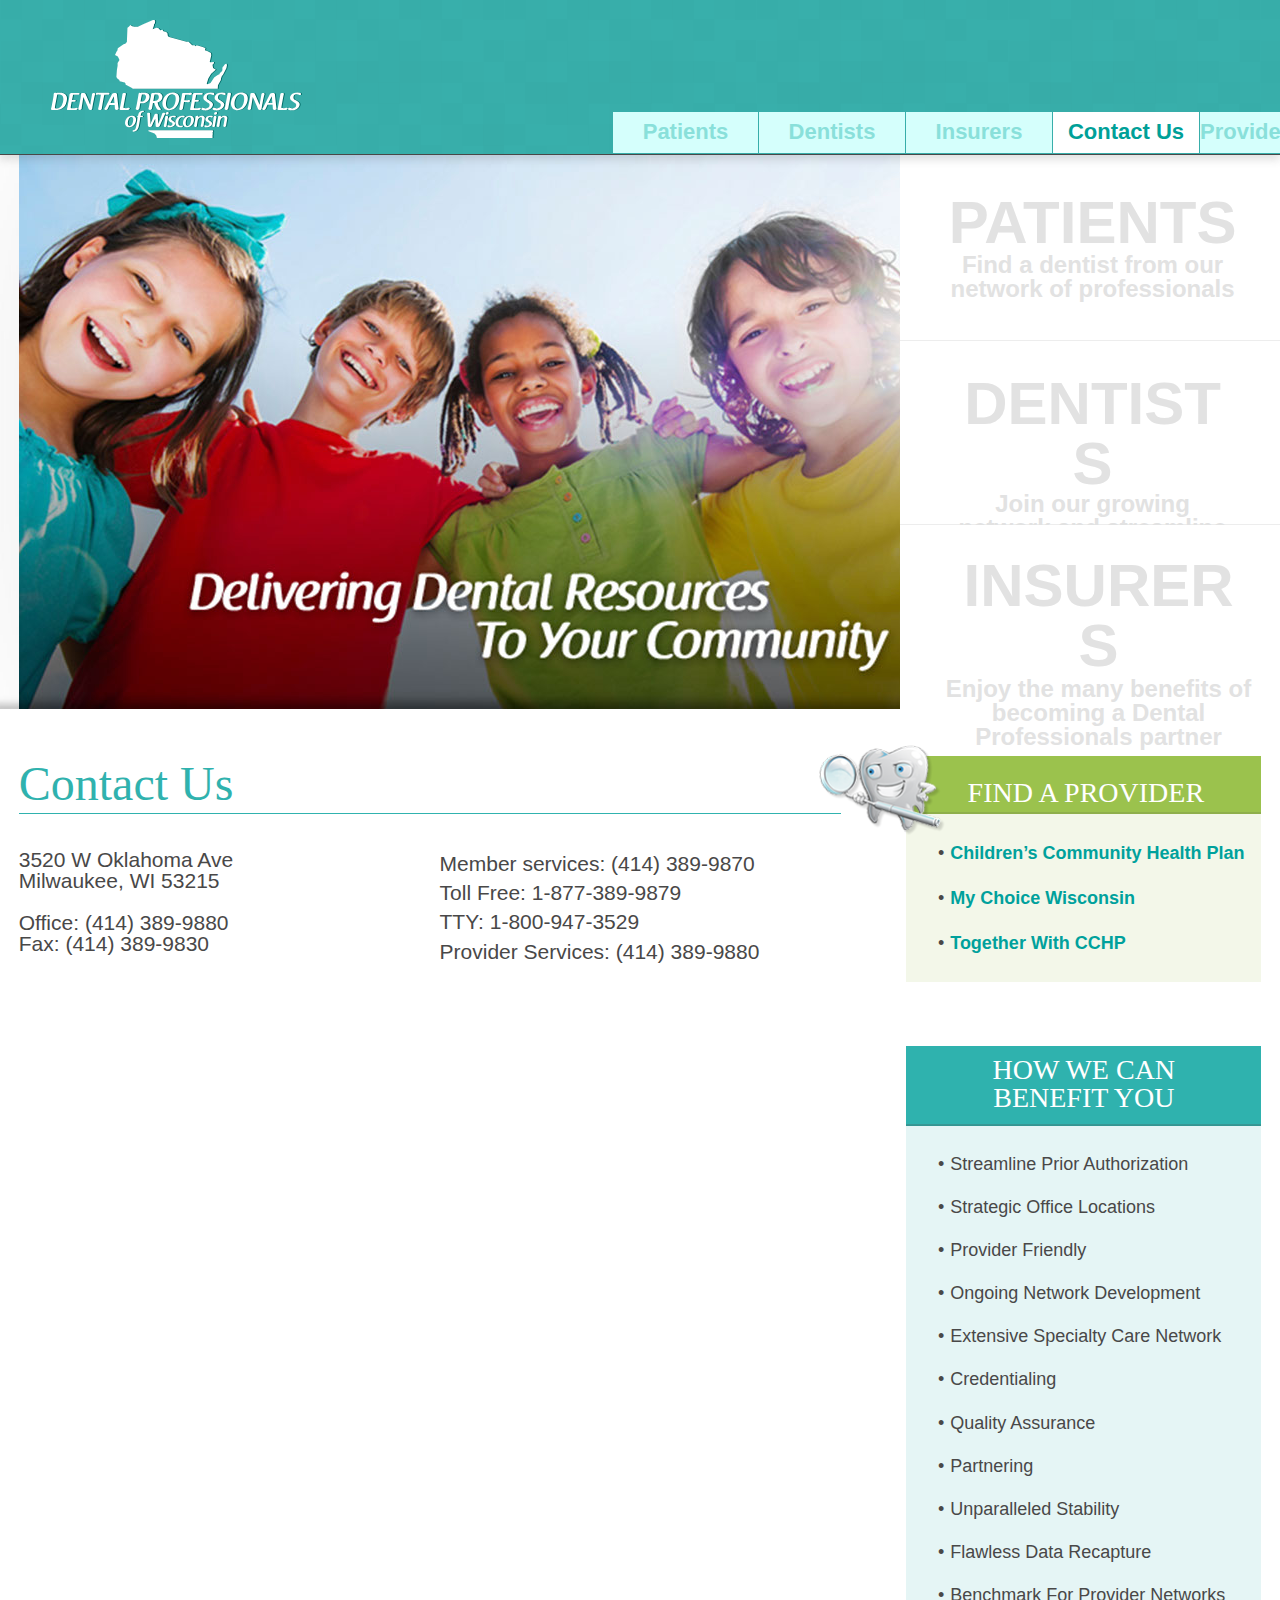
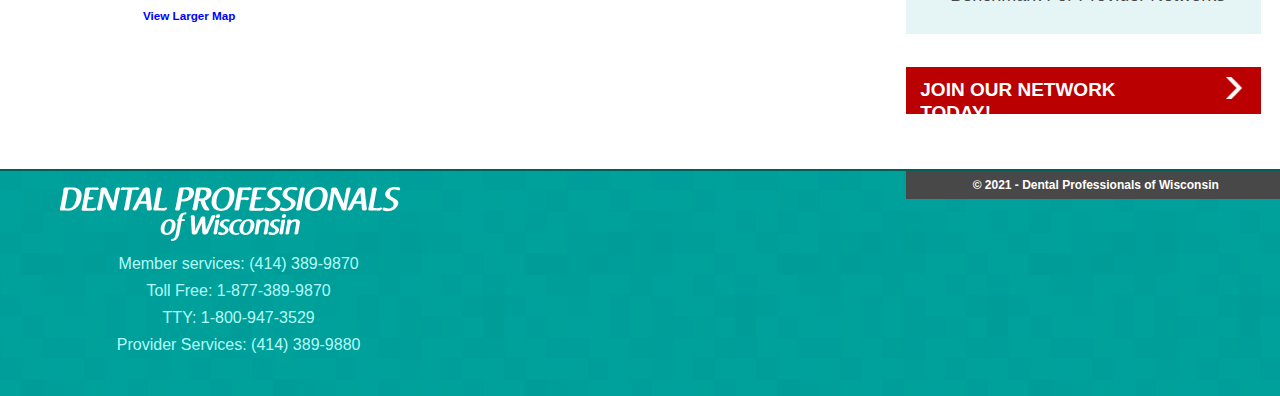
<file: contact-us.html>
<!DOCTYPE html>
<html class="nojs html css_verticalspacer" lang="en-GB">
 <head>

  <meta http-equiv="Content-type" content="text/html;charset=UTF-8"/>
  <meta name="generator" content="2018.1.0.386"/>
  <meta name="robots" content="noindex,nofollow"/><!-- custom meta -->
  <meta name="viewport" content="width=device-width, initial-scale=1.0"/>
  
  <script type="text/javascript">
   // Update the 'nojs'/'js' class on the html node
document.documentElement.className = document.documentElement.className.replace(/\bnojs\b/g, 'js');

// Check that all required assets are uploaded and up-to-date
if(typeof Muse == "undefined") window.Muse = {}; window.Muse.assets = {"required":["museutils.js", "museconfig.js", "jquery.musemenu.js", "jquery.watch.js", "jquery.musepolyfill.bgsize.js", "webpro.js", "musewpslideshow.js", "jquery.museoverlay.js", "touchswipe.js", "jquery.museresponsive.js", "require.js", "contact-us.css"], "outOfDate":[]};
</script>
  
  <title>Dental Professionals of Wisconsin - Delivering Dental Resources To Your Community</title>
  <!-- CSS -->
  <link rel="stylesheet" type="text/css" href="css/site_global.css?crc=479340230"/>
  <link rel="stylesheet" type="text/css" href="css/master_header---footer.css?crc=4064295881"/>
  <link rel="stylesheet" type="text/css" href="css/master_master.css?crc=4075033497"/>
  <link rel="stylesheet" type="text/css" href="css/contact-us.css?crc=3830495977" id="pagesheet"/>
  <!-- IE-only CSS -->
  <!--[if lt IE 9]>
  <link rel="stylesheet" type="text/css" href="css/iefonts_contact-us.css?crc=270989731"/>
  <link rel="stylesheet" type="text/css" href="css/nomq_preview_master_header---footer.css?crc=3957940486"/>
  <link rel="stylesheet" type="text/css" href="css/nomq_preview_master_master.css?crc=3835261326"/>
  <link rel="stylesheet" type="text/css" href="css/nomq_contact-us.css?crc=329982469" id="nomq_pagesheet"/>
  <![endif]-->
  <!-- Other scripts -->
  <script type="text/javascript">
   var __adobewebfontsappname__ = "muse";
</script>
  <!-- JS includes -->
  <script src="https://webfonts.creativecloud.com/pt-sans:n4,n7:all;pt-sans-narrow:n7:all;alike:n4:all.js" type="text/javascript"></script>
  <!--[if lt IE 9]>
  <script src="scripts/html5shiv.js?crc=4241844378" type="text/javascript"></script>
  <![endif]-->
   </head>
 <body>

  <div class="breakpoint active" id="bp_infinity" data-min-width="1025"><!-- responsive breakpoint node -->
   <div class="clearfix borderbox" id="page"><!-- group -->
    <div class="clearfix grpelem" id="pu3062"><!-- column -->
     <div class="browser_width colelem" id="u3062-bw">
      <div id="u3062"><!-- group -->
       <div class="clearfix" id="u3062_align_to_page">
        <div class="clearfix grpelem" id="u21305"><!-- group -->
         <a class="nonblock nontext clip_frame grpelem" id="u21279" href="index.html" data-href="page:U69222" data-sizePolicy="fluidWidthHeight" data-pintopage="page_fixedLeft"><!-- svg --><img class="svg temp_no_img_src" id="u21280" data-orig-src="images/dpowlogo_shadow.svg?crc=422008285" alt="" data-mu-svgfallback="images/dpowlogo_shadow_poster_.png?crc=392446086" data-heightwidthratio="0.47191011235955055" data-image-width="267" data-image-height="126" src="images/blank.gif?crc=4208392903"/></a>
         <a class="nonblock nontext clip_frame grpelem" id="u20623" href="index.html" data-href="page:U69222" data-sizePolicy="fluidWidthHeight" data-pintopage="page_fixedLeft"><!-- svg --><img class="svg temp_no_img_src" id="u20619" data-orig-src="images/dpowlogo.svg?crc=3786366968" alt="" data-mu-svgfallback="images/dpowlogo_poster_.png?crc=81595910" data-heightwidthratio="0.47191011235955055" data-image-width="267" data-image-height="126" src="images/blank.gif?crc=4208392903"/></a>
        </div>
        <nav class="MenuBar clearfix grpelem" id="menuu4160" data-sizePolicy="fixed" data-pintopage="page_fixedLeft"><!-- horizontal box -->
         <div class="MenuItemContainer clearfix grpelem" id="u4161"><!-- vertical box -->
          <a class="nonblock nontext MenuItem MenuItemWithSubMenu transition clearfix colelem" id="u4164" href="patients.html" data-href="page:U1858"><!-- horizontal box --><div class="MenuItemLabel NoWrap clearfix grpelem" id="u4167-4" data-sizePolicy="fixed" data-pintopage="page_fixedLeft"><!-- content --><p id="u4167-2" class="shared_content" data-content-guid="u4167-2_content"><span id="u4167">Patients</span></p></div></a>
         </div>
         <div class="MenuItemContainer clearfix grpelem" id="u61585"><!-- vertical box -->
          <a class="nonblock nontext MenuItem MenuItemWithSubMenu transition clearfix colelem" id="u61586" href="dentists.html" data-href="page:U61521"><!-- horizontal box --><div class="MenuItemLabel NoWrap clearfix grpelem" id="u61589-4" data-sizePolicy="fixed" data-pintopage="page_fixedLeft"><!-- content --><p id="u61589-2" class="shared_content" data-content-guid="u61589-2_content"><span id="u61589">Dentists</span></p></div></a>
         </div>
         <div class="MenuItemContainer clearfix grpelem" id="u63665"><!-- vertical box -->
          <a class="nonblock nontext MenuItem MenuItemWithSubMenu transition clearfix colelem" id="u63668" href="insurers.html" data-href="page:U63598"><!-- horizontal box --><div class="MenuItemLabel NoWrap clearfix grpelem" id="u63671-4" data-sizePolicy="fixed" data-pintopage="page_fixedLeft"><!-- content --><p id="u63671-2" class="shared_content" data-content-guid="u63671-2_content"><span id="u63671">Insurers</span></p></div></a>
         </div>
         <div class="MenuItemContainer clearfix grpelem" id="u66089"><!-- vertical box -->
          <a class="nonblock nontext MenuItem MenuItemWithSubMenu MuseMenuActive transition clearfix colelem" id="u66092" href="contact-us.html" data-href="page:U66022"><!-- horizontal box --><div class="MenuItemLabel NoWrap clearfix grpelem" id="u66095-4" data-sizePolicy="fixed" data-pintopage="page_fixedLeft"><!-- content --><p id="u66095-2" class="shared_content" data-content-guid="u66095-2_content"><span id="u66095">Contact Us</span></p></div></a>
         </div>
         <div class="MenuItemContainer clearfix grpelem" id="u4302"><!-- vertical box -->
          <a class="nonblock nontext MenuItem MenuItemWithSubMenu transition clearfix colelem" id="u4303" href="https://www.dppi-wi.com/" target="_blank"><!-- horizontal box --><div class="MenuItemLabel NoWrap clearfix grpelem" id="u4304-4" data-sizePolicy="fixed" data-pintopage="page_fixedLeft"><!-- content --><p id="u4304-2" class="shared_content" data-content-guid="u4304-2_content"><span id="u4304">Provider Login</span></p></div></a>
         </div>
        </nav>
       </div>
      </div>
     </div>
     <div class="browser_width colelem" id="u25859-bw">
      <div id="u25859"><!-- group -->
       <div class="clearfix" id="u25859_align_to_page">
        <div class="museBGSize grpelem shared_content" id="u65906" data-sizePolicy="fixed" data-pintopage="page_fluidx" data-content-guid="u65906_content"><!-- simple frame --></div>
        <div class="clearfix grpelem" id="pbuttonu65907"><!-- column -->
         <!-- m_editable region-id="editable-static-tag-U65907" template="contact-us.html" data-type="html" data-ice-options="clickable" data-ice-editable="link" -->
         <a class="nonblock nontext Button transition clearfix colelem" id="buttonu65907" href="patients.html" data-href="page:U1858" data-muse-uid="U65907" data-sizePolicy="fixed" data-pintopage="page_fluidx"><!-- container box --><!-- m_editable region-id="editable-static-tag-U65909-BP_infinity" template="contact-us.html" data-type="html" data-ice-options="disableImageResize,link" --><div class="Latest-News-Title clearfix colelem shared_content" id="u65909-4" data-muse-uid="U65909" data-muse-type="txt_frame" data-sizePolicy="fixed" data-pintopage="page_fixedLeft" data-content-guid="u65909-4_content"><!-- content --><p id="u65909-2">PATIENTS</p></div><!-- /m_editable --><!-- m_editable region-id="editable-static-tag-U65908-BP_infinity" template="contact-us.html" data-type="html" data-ice-options="disableImageResize,link" --><div class="Latest-News-Text clearfix colelem shared_content" id="u65908-4" data-muse-uid="U65908" data-muse-type="txt_frame" data-sizePolicy="fixed" data-pintopage="page_fixedLeft" data-content-guid="u65908-4_content"><!-- content --><p>Find a dentist from our network of professionals</p></div><!-- /m_editable --></a>
         <!-- /m_editable -->
         <!-- m_editable region-id="editable-static-tag-U65913" template="contact-us.html" data-type="html" data-ice-options="clickable" data-ice-editable="link" -->
         <a class="nonblock nontext Button transition clearfix colelem shared_content" id="buttonu65913" href="dentists.html" data-href="page:U61521" data-muse-uid="U65913" data-sizePolicy="fixed" data-pintopage="page_fluidx" data-content-guid="buttonu65913_content"><!-- container box --><!-- m_editable region-id="editable-static-tag-U65914-BP_infinity" template="contact-us.html" data-type="html" data-ice-options="disableImageResize,link" --><div class="Latest-News-Title clearfix colelem" id="u65914-4" data-muse-uid="U65914" data-muse-type="txt_frame"><!-- content --><p id="u65914-2">DENTISTS</p></div><!-- /m_editable --><!-- m_editable region-id="editable-static-tag-U65915-BP_infinity" template="contact-us.html" data-type="html" data-ice-options="disableImageResize,link" --><div class="Latest-News-Text clearfix colelem" id="u65915-4" data-muse-uid="U65915" data-muse-type="txt_frame"><!-- content --><p id="u65915-2">Join our growing network and streamline your practice</p></div><!-- /m_editable --></a>
         <!-- /m_editable -->
         <!-- m_editable region-id="editable-static-tag-U65927" template="contact-us.html" data-type="html" data-ice-options="clickable" data-ice-editable="link" -->
         <a class="nonblock nontext Button transition clearfix colelem shared_content" id="buttonu65927" href="insurers.html" data-href="page:U63598" data-muse-uid="U65927" data-sizePolicy="fixed" data-pintopage="page_fluidx" data-content-guid="buttonu65927_content"><!-- container box --><!-- m_editable region-id="editable-static-tag-U65928-BP_infinity" template="contact-us.html" data-type="html" data-ice-options="disableImageResize,link" --><div class="Latest-News-Title clearfix colelem" id="u65928-4" data-muse-uid="U65928" data-muse-type="txt_frame"><!-- content --><p id="u65928-2">INSURERS</p></div><!-- /m_editable --><!-- m_editable region-id="editable-static-tag-U65929-BP_infinity" template="contact-us.html" data-type="html" data-ice-options="disableImageResize,link" --><div class="Latest-News-Text clearfix colelem" id="u65929-4" data-muse-uid="U65929" data-muse-type="txt_frame"><!-- content --><p id="u65929-2">Enjoy the many benefits of becoming a Dental Professionals partner</p></div><!-- /m_editable --></a>
         <!-- /m_editable -->
        </div>
       </div>
      </div>
     </div>
     <div class="clearfix colelem" id="ppu65934-4"><!-- group -->
      <div class="clearfix grpelem" id="pu65934-4"><!-- column -->
       <!-- m_editable region-id="editable-static-tag-U65934-BP_infinity" template="contact-us.html" data-type="html" data-ice-options="disableImageResize,link,txtStyleTarget" -->
       <div class="H1 clearfix colelem shared_content" id="u65934-4" data-muse-uid="U65934" data-muse-type="txt_frame" data-IBE-flags="txtStyleSrc" data-content-guid="u65934-4_content"><!-- content -->
        <h1 id="u65934-2">Contact Us</h1>
       </div>
       <!-- /m_editable -->
       <div class="clearfix colelem" id="pu66951-11"><!-- group -->
        <!-- m_editable region-id="editable-static-tag-U66951-BP_infinity" template="contact-us.html" data-type="html" data-ice-options="disableImageResize,link,txtStyleTarget" -->
        <div class="clearfix grpelem shared_content" id="u66951-11" data-muse-uid="U66951" data-muse-type="txt_frame" data-IBE-flags="txtStyleSrc" data-sizePolicy="fixed" data-pintopage="page_fluidx" data-content-guid="u66951-11_content"><!-- content -->
         <p>3520 W Oklahoma Ave</p>
         <p>Milwaukee, WI 53215</p>
         <p>&nbsp;</p>
         <p>Office: (414) 389-9880</p>
         <p>Fax: (414) 389-9830</p>
        </div>
        <!-- /m_editable -->
        <!-- m_editable region-id="editable-static-tag-U66952-BP_infinity" template="contact-us.html" data-type="html" data-ice-options="disableImageResize,link,txtStyleTarget" -->
        <div class="clearfix grpelem shared_content" id="u66952-10" data-muse-uid="U66952" data-muse-type="txt_frame" data-IBE-flags="txtStyleSrc" data-sizePolicy="fixed" data-pintopage="page_fluidx" data-content-guid="u66952-10_content"><!-- content -->
         <p>Member services: (414) 389-9870</p>
         <p>Toll Free: 1-877-389-9879</p>
         <p>TTY: 1-800-947-3529</p>
         <p>Provider Services: (414) 389-9880</p>
        </div>
        <!-- /m_editable -->
       </div>
      </div>
      <div class="clearfix grpelem shared_content" id="u49819-12" data-IBE-flags="txtStyleSrc" data-content-guid="u49819-12_content"><!-- content -->
       <ul class="list0 nls-None" id="u49819-10">
        <li id="u49819-3"><a class="nonblock" href="children-community-health-plan.html" data-href="page:U3169"><span id="u49819">Children’s Community Health Plan</span></a></li>
        <li id="u49819-6"><a class="nonblock" href="my-choice-wisconsin.html" data-href="page:U3181"><span id="u49819-4">My Choice Wisconsin</span></a></li>
        <li id="u49819-9"><a class="nonblock" href="together-with-cchp.html" data-href="page:U73939"><span id="u49819-7">Together With CCHP</span></a></li>
       </ul>
      </div>
      <div class="clearfix grpelem shared_content" id="u2827-4" data-IBE-flags="txtStyleSrc" data-content-guid="u2827-4_content"><!-- content -->
       <div id="u2827-3">
        <p id="u2827-2">&nbsp;&nbsp;&nbsp; FIND A PROVIDER</p>
       </div>
      </div>
      <img class="grpelem temp_no_img_src" id="u2828" alt="" width="126" height="90" data-orig-src="images/tooth-u2828.png?crc=3835008953" src="images/blank.gif?crc=4208392903"/><!-- rasterized frame -->
     </div>
     <div class="clearfix colelem" id="pu66972"><!-- group -->
      <div class="grpelem shared_content" id="u66972" data-content-guid="u66972_content"><!-- custom html -->
       <iframe width="625" height="578" frameborder="0" scrolling="no" marginheight="0" marginwidth="0" src="https://www.google.com/maps?f=q&amp;source=s_q&amp;hl=en&amp;geocode=&amp;q=3520+W+Oklahoma+Ave+Milwaukee,+WI+53215&amp;aq=&amp;sll=42.992826,-87.957926&amp;sspn=0.047901,0.092869&amp;ie=UTF8&amp;hq=&amp;hnear=3520+W+Oklahoma+Ave,+Milwaukee,+Wisconsin+53215&amp;t=m&amp;ll=42.992595,-87.95105&amp;spn=0.025112,0.051413&amp;z=14&amp;iwloc=A&amp;output=embed"></iframe><br /><small><a href="https://www.google.com/maps?f=q&amp;source=embed&amp;hl=en&amp;geocode=&amp;q=3520+W+Oklahoma+Ave+Milwaukee,+WI+53215&amp;aq=&amp;sll=42.992826,-87.957926&amp;sspn=0.047901,0.092869&amp;ie=UTF8&amp;hq=&amp;hnear=3520+W+Oklahoma+Ave,+Milwaukee,+Wisconsin+53215&amp;t=m&amp;ll=42.992595,-87.95105&amp;spn=0.025112,0.051413&amp;z=14&amp;iwloc=A" style="color:#0000FF;text-align:left">View Larger Map</a></small>
      </div>
      <div class="clearfix grpelem" id="pu1767-6"><!-- column -->
       <div class="clearfix colelem shared_content" id="u1767-6" data-IBE-flags="txtStyleSrc" data-content-guid="u1767-6_content"><!-- content -->
        <div id="u1767-5">
         <p id="u1767-2">HOW WE CAN</p>
         <p id="u1767-4">BENEFIT YOU</p>
        </div>
       </div>
       <div class="clearfix colelem shared_content" id="u960-25" data-IBE-flags="txtStyleSrc" data-content-guid="u960-25_content"><!-- content -->
        <ul class="list0 nls-None" id="u960-23">
         <li id="u960-2">Streamline Prior Authorization</li>
         <li id="u960-4">Strategic Office Locations</li>
         <li id="u960-6">Provider Friendly</li>
         <li id="u960-8">Ongoing Network Development</li>
         <li id="u960-10">Extensive Specialty Care Network</li>
         <li id="u960-12">Credentialing</li>
         <li id="u960-14">Quality Assurance</li>
         <li id="u960-16">Partnering</li>
         <li id="u960-18">Unparalleled Stability</li>
         <li id="u960-20">Flawless Data Recapture</li>
         <li id="u960-22">Benchmark For Provider Networks</li>
        </ul>
       </div>
      </div>
     </div>
     <a class="nonblock nontext Button1 clearfix colelem" id="u1973" href="form.html" data-href="page:U67875"><!-- group --><div class="clearfix grpelem shared_content" id="u1976-4" data-IBE-flags="txtStyleSrc" data-content-guid="u1976-4_content"><!-- content --><p id="u1976-2">JOIN OUR NETWORK TODAY!</p></div><div class="clip_frame grpelem" id="u1974"><!-- image --><img class="block temp_no_img_src" id="u1974_img" data-orig-src="images/white-arrow.png?crc=240764682" alt="" data-heightwidthratio="1.3529411764705883" data-image-width="17" data-image-height="23" src="images/blank.gif?crc=4208392903"/></div></a>
    </div>
    <div class="verticalspacer" data-offset-top="1625" data-content-above-spacer="1714" data-content-below-spacer="270" data-sizePolicy="fixed" data-pintopage="page_fixedLeft"></div>
    <div class="browser_width grpelem" id="u3070-bw">
     <div id="u3070"><!-- group -->
      <div class="clearfix" id="u3070_align_to_page">
       <div class="clearfix grpelem" id="u22765"><!-- column -->
        <div class="clip_frame colelem" id="u22314" data-sizePolicy="fixed" data-pintopage="page_fluidx"><!-- svg -->
         <img class="svg temp_no_img_src" id="u22310" data-orig-src="images/dentalprofessionals.svg?crc=4203633646" width="342" height="54" alt="" data-mu-svgfallback="images/dentalprofessionals_poster_.png?crc=11580666" src="images/blank.gif?crc=4208392903"/>
        </div>
        <div class="clearfix colelem shared_content" id="u3514-10" data-IBE-flags="txtStyleSrc" data-sizePolicy="fixed" data-pintopage="page_fluidx" data-content-guid="u3514-10_content"><!-- content -->
         <p id="u3514-2">Member services: (414) 389-9870</p>
         <p id="u3514-4">Toll Free: 1-877-389-9870</p>
         <p id="u3514-6">TTY: 1-800-947-3529</p>
         <p id="u3514-8">Provider Services: (414) 389-9880</p>
        </div>
       </div>
       <div class="clearfix grpelem shared_content" id="u3072-4" data-IBE-flags="txtStyleSrc" data-sizePolicy="fixed" data-pintopage="page_fluidx" data-content-guid="u3072-4_content"><!-- content -->
        <p id="u3072-2">© 2021 - Dental Professionals of Wisconsin</p>
       </div>
      </div>
     </div>
    </div>
   </div>
  </div>
  <div class="breakpoint" id="bp_1024" data-min-width="769" data-max-width="1024"><!-- responsive breakpoint node -->
   <div class="clearfix borderbox temp_no_id" data-orig-id="page"><!-- group -->
    <div class="clearfix grpelem temp_no_id" data-orig-id="pu3062"><!-- column -->
     <div class="browser_width colelem temp_no_id" data-orig-id="u3062-bw">
      <div class="temp_no_id" data-orig-id="u3062"><!-- group -->
       <div class="clearfix temp_no_id" data-orig-id="u3062_align_to_page">
        <div class="clearfix grpelem temp_no_id" data-orig-id="u21305"><!-- group -->
         <a class="nonblock nontext clip_frame grpelem temp_no_id" href="index.html" data-href="page:U69222" data-sizePolicy="fixed" data-pintopage="page_fluidx" data-orig-id="u21279"><!-- svg --><img class="svg temp_no_id temp_no_img_src" data-orig-src="images/dpowlogo_shadow.svg?crc=422008285" width="267" height="126" alt="" data-mu-svgfallback="images/dpowlogo_shadow_poster_.png?crc=392446086" data-orig-id="u21280" src="images/blank.gif?crc=4208392903"/></a>
         <a class="nonblock nontext clip_frame grpelem temp_no_id" href="index.html" data-href="page:U69222" data-sizePolicy="fixed" data-pintopage="page_fluidx" data-orig-id="u20623"><!-- svg --><img class="svg temp_no_id temp_no_img_src" data-orig-src="images/dpowlogo.svg?crc=3786366968" width="267" height="126" alt="" data-mu-svgfallback="images/dpowlogo_poster_.png?crc=81595910" data-orig-id="u20619" src="images/blank.gif?crc=4208392903"/></a>
        </div>
        <nav class="MenuBar clearfix grpelem temp_no_id" data-sizePolicy="fixed" data-pintopage="page_fixedLeft" data-orig-id="menuu4160"><!-- horizontal box -->
         <div class="MenuItemContainer clearfix grpelem temp_no_id" data-orig-id="u4161"><!-- vertical box -->
          <a class="nonblock nontext MenuItem MenuItemWithSubMenu transition clearfix colelem temp_no_id" href="patients.html" data-href="page:U1858" data-orig-id="u4164"><!-- horizontal box --><div class="MenuItemLabel NoWrap clearfix grpelem temp_no_id" data-sizePolicy="fixed" data-pintopage="page_fixedLeft" data-orig-id="u4167-4"><!-- content --><span class="placeholder" data-placeholder-for="u4167-2_content"><!-- placeholder node --></span></div></a>
         </div>
         <div class="MenuItemContainer clearfix grpelem temp_no_id" data-orig-id="u61585"><!-- vertical box -->
          <a class="nonblock nontext MenuItem MenuItemWithSubMenu transition clearfix colelem temp_no_id" href="dentists.html" data-href="page:U61521" data-orig-id="u61586"><!-- horizontal box --><div class="MenuItemLabel NoWrap clearfix grpelem temp_no_id" data-sizePolicy="fixed" data-pintopage="page_fixedLeft" data-orig-id="u61589-4"><!-- content --><span class="placeholder" data-placeholder-for="u61589-2_content"><!-- placeholder node --></span></div></a>
         </div>
         <div class="MenuItemContainer clearfix grpelem temp_no_id" data-orig-id="u63665"><!-- vertical box -->
          <a class="nonblock nontext MenuItem MenuItemWithSubMenu transition clearfix colelem temp_no_id" href="insurers.html" data-href="page:U63598" data-orig-id="u63668"><!-- horizontal box --><div class="MenuItemLabel NoWrap clearfix grpelem temp_no_id" data-sizePolicy="fixed" data-pintopage="page_fixedLeft" data-orig-id="u63671-4"><!-- content --><span class="placeholder" data-placeholder-for="u63671-2_content"><!-- placeholder node --></span></div></a>
         </div>
         <div class="MenuItemContainer clearfix grpelem temp_no_id" data-orig-id="u66089"><!-- vertical box -->
          <a class="nonblock nontext MenuItem MenuItemWithSubMenu MuseMenuActive transition clearfix colelem temp_no_id" href="contact-us.html" data-href="page:U66022" data-orig-id="u66092"><!-- horizontal box --><div class="MenuItemLabel NoWrap clearfix grpelem temp_no_id" data-sizePolicy="fixed" data-pintopage="page_fixedLeft" data-orig-id="u66095-4"><!-- content --><span class="placeholder" data-placeholder-for="u66095-2_content"><!-- placeholder node --></span></div></a>
         </div>
         <div class="MenuItemContainer clearfix grpelem temp_no_id" data-orig-id="u4302"><!-- vertical box -->
          <a class="nonblock nontext MenuItem MenuItemWithSubMenu transition clearfix colelem temp_no_id" href="https://www.dppi-wi.com/" target="_blank" data-orig-id="u4303"><!-- horizontal box --><div class="MenuItemLabel NoWrap clearfix grpelem temp_no_id" data-sizePolicy="fixed" data-pintopage="page_fixedLeft" data-orig-id="u4304-4"><!-- content --><span class="placeholder" data-placeholder-for="u4304-2_content"><!-- placeholder node --></span></div></a>
         </div>
        </nav>
       </div>
      </div>
     </div>
     <div class="browser_width colelem temp_no_id" data-orig-id="u25859-bw">
      <div class="temp_no_id" data-orig-id="u25859"><!-- group -->
       <div class="clearfix temp_no_id" data-orig-id="u25859_align_to_page">
        <span class="museBGSize grpelem placeholder" data-placeholder-for="u65906_content"><!-- placeholder node --></span>
        <!-- m_editable region-id="editable-static-tag-U65907" template="contact-us.html" data-type="html" data-ice-options="clickable" data-ice-editable="link" -->
        <a class="nonblock nontext Button transition clearfix grpelem temp_no_id" href="patients.html" data-href="page:U1858" data-visibility="changed" style="visibility:hidden" data-muse-uid="U65907" data-orig-id="buttonu65907"><!-- container box --><!-- m_editable region-id="editable-static-tag-U65909-BP_1024" template="contact-us.html" data-type="html" data-ice-options="disableImageResize,link" --><span class="Latest-News-Title clearfix colelem placeholder" data-placeholder-for="u65909-4_content"><!-- placeholder node --></span><!-- /m_editable --><!-- m_editable region-id="editable-static-tag-U65908-BP_1024" template="contact-us.html" data-type="html" data-ice-options="disableImageResize,link" --><span class="Latest-News-Text clearfix colelem placeholder" data-placeholder-for="u65908-4_content"><!-- placeholder node --></span><!-- /m_editable --></a>
        <!-- /m_editable -->
        <!-- m_editable region-id="editable-static-tag-U65913" template="contact-us.html" data-type="html" data-ice-options="clickable" data-ice-editable="link" -->
        <span class="nonblock nontext Button transition clearfix grpelem placeholder" data-placeholder-for="buttonu65913_content"><!-- placeholder node --></span>
        <!-- /m_editable -->
        <!-- m_editable region-id="editable-static-tag-U65927" template="contact-us.html" data-type="html" data-ice-options="clickable" data-ice-editable="link" -->
        <span class="nonblock nontext Button transition clearfix grpelem placeholder" data-placeholder-for="buttonu65927_content"><!-- placeholder node --></span>
        <!-- /m_editable -->
       </div>
      </div>
     </div>
     <div class="clearfix colelem" id="pu2827-4"><!-- group -->
      <span class="clearfix grpelem placeholder" data-placeholder-for="u2827-4_content"><!-- placeholder node --></span>
      <img class="grpelem temp_no_id temp_no_img_src" alt="" width="110" height="79" data-orig-src="images/tooth-u2828.png?crc=3835008953" data-orig-id="u2828" src="images/blank.gif?crc=4208392903"/><!-- rasterized frame -->
      <!-- m_editable region-id="editable-static-tag-U65934-BP_1024" template="contact-us.html" data-type="html" data-ice-options="disableImageResize,link,txtStyleTarget" -->
      <span class="H1 clearfix grpelem placeholder" data-placeholder-for="u65934-4_content"><!-- placeholder node --></span>
      <!-- /m_editable -->
     </div>
     <div class="clearfix colelem" id="ppu49819-12"><!-- group -->
      <div class="clearfix grpelem" id="pu49819-12"><!-- column -->
       <span class="clearfix colelem placeholder" data-placeholder-for="u49819-12_content"><!-- placeholder node --></span>
       <span class="clearfix colelem placeholder" data-placeholder-for="u1767-6_content"><!-- placeholder node --></span>
       <span class="clearfix colelem placeholder" data-placeholder-for="u960-25_content"><!-- placeholder node --></span>
       <a class="nonblock nontext Button1 clearfix colelem temp_no_id" href="form.html" data-href="page:U67875" data-orig-id="u1973"><!-- group --><span class="clearfix grpelem placeholder" data-placeholder-for="u1976-4_content"><!-- placeholder node --></span><div class="clip_frame grpelem temp_no_id" data-sizePolicy="fixed" data-pintopage="page_fluidx" data-orig-id="u1974"><!-- image --><img class="block temp_no_id temp_no_img_src" data-orig-src="images/white-arrow.png?crc=240764682" alt="" width="14" height="19" data-orig-id="u1974_img" src="images/blank.gif?crc=4208392903"/></div></a>
      </div>
      <!-- m_editable region-id="editable-static-tag-U66951-BP_1024" template="contact-us.html" data-type="html" data-ice-options="disableImageResize,link,txtStyleTarget" -->
      <span class="clearfix grpelem placeholder" data-placeholder-for="u66951-11_content"><!-- placeholder node --></span>
      <!-- /m_editable -->
      <!-- m_editable region-id="editable-static-tag-U66952-BP_1024" template="contact-us.html" data-type="html" data-ice-options="disableImageResize,link,txtStyleTarget" -->
      <span class="clearfix grpelem placeholder" data-placeholder-for="u66952-10_content"><!-- placeholder node --></span>
      <!-- /m_editable -->
      <span class="grpelem placeholder" data-placeholder-for="u66972_content"><!-- placeholder node --></span>
     </div>
    </div>
    <div class="verticalspacer" data-offset-top="1461" data-content-above-spacer="1489" data-content-below-spacer="265" data-sizePolicy="fixed" data-pintopage="page_fixedLeft"></div>
    <div class="browser_width grpelem temp_no_id" data-orig-id="u3070-bw">
     <div class="temp_no_id" data-orig-id="u3070"><!-- group -->
      <div class="clearfix temp_no_id" data-orig-id="u3070_align_to_page">
       <div class="clearfix grpelem temp_no_id" data-orig-id="u22765"><!-- column -->
        <div class="clip_frame colelem temp_no_id" data-sizePolicy="fixed" data-pintopage="page_fluidx" data-orig-id="u22314"><!-- svg -->
         <img class="svg temp_no_id temp_no_img_src" data-orig-src="images/dentalprofessionals.svg?crc=4203633646" width="293" height="46" alt="" data-mu-svgfallback="images/dentalprofessionals_poster_.png?crc=11580666" data-orig-id="u22310" src="images/blank.gif?crc=4208392903"/>
        </div>
        <span class="clearfix colelem placeholder" data-placeholder-for="u3514-10_content"><!-- placeholder node --></span>
       </div>
       <span class="clearfix grpelem placeholder" data-placeholder-for="u3072-4_content"><!-- placeholder node --></span>
      </div>
     </div>
    </div>
   </div>
  </div>
  <div class="breakpoint" id="bp_768" data-min-width="481" data-max-width="768"><!-- responsive breakpoint node -->
   <div class="clearfix borderbox temp_no_id" data-orig-id="page"><!-- group -->
    <div class="clearfix grpelem temp_no_id" data-orig-id="pu3062"><!-- column -->
     <div class="browser_width colelem temp_no_id" data-orig-id="u3062-bw">
      <div class="temp_no_id" data-orig-id="u3062"><!-- group -->
       <div class="clearfix temp_no_id" data-orig-id="u3062_align_to_page">
        <div class="clearfix grpelem" id="u55632"><!-- group -->
         <a class="nonblock nontext clip_frame grpelem" id="u34079" href="index.html" data-href="page:U69222" data-sizePolicy="fluidWidthHeight" data-pintopage="page_fixedCenter"><!-- svg --><img class="svg temp_no_img_src" id="u34080" data-orig-src="images/dentalprofessionals.svg?crc=4203633646" alt="" data-mu-svgfallback="images/dentalprofessionals_poster_.png?crc=11580666" data-heightwidthratio="0.1568627450980392" data-image-width="357" data-image-height="56" src="images/blank.gif?crc=4208392903"/></a>
         <a class="nonblock nontext clip_frame grpelem" id="u34081" href="index.html" data-href="page:U69222" data-sizePolicy="fluidWidthHeight" data-pintopage="page_fixedCenter"><!-- svg --><img class="svg temp_no_img_src" id="u34082" data-orig-src="images/wi.svg?crc=235546707" alt="" data-mu-svgfallback="images/wi_poster_.png?crc=510786164" data-heightwidthratio="1.0560747663551402" data-image-width="107" data-image-height="113" src="images/blank.gif?crc=4208392903"/></a>
        </div>
       </div>
      </div>
     </div>
     <div class="clearfix colelem" id="pu34182"><!-- group -->
      <div class="browser_width grpelem" id="u34182-bw">
       <div id="u34182"><!-- simple frame --></div>
      </div>
      <div class="browser_width grpelem" id="menuu4160-bw">
       <nav class="MenuBar clearfix temp_no_id" data-orig-id="menuu4160"><!-- horizontal box -->
        <div class="MenuItemContainer clearfix grpelem temp_no_id" data-orig-id="u4161"><!-- vertical box -->
         <a class="nonblock nontext MenuItem MenuItemWithSubMenu borderbox transition clearfix colelem temp_no_id" href="patients.html" data-href="page:U1858" data-orig-id="u4164"><!-- horizontal box --><div class="MenuItemLabel NoWrap clearfix grpelem temp_no_id" data-orig-id="u4167-4"><!-- content --><span class="placeholder" data-placeholder-for="u4167-2_content"><!-- placeholder node --></span></div></a>
        </div>
        <div class="MenuItemContainer clearfix grpelem temp_no_id" data-orig-id="u61585"><!-- vertical box -->
         <a class="nonblock nontext MenuItem MenuItemWithSubMenu borderbox transition clearfix colelem temp_no_id" href="dentists.html" data-href="page:U61521" data-orig-id="u61586"><!-- horizontal box --><div class="MenuItemLabel NoWrap clearfix grpelem temp_no_id" data-orig-id="u61589-4"><!-- content --><span class="placeholder" data-placeholder-for="u61589-2_content"><!-- placeholder node --></span></div></a>
        </div>
        <div class="MenuItemContainer clearfix grpelem temp_no_id" data-orig-id="u63665"><!-- vertical box -->
         <a class="nonblock nontext MenuItem MenuItemWithSubMenu borderbox transition clearfix colelem temp_no_id" href="insurers.html" data-href="page:U63598" data-orig-id="u63668"><!-- horizontal box --><div class="MenuItemLabel NoWrap clearfix grpelem temp_no_id" data-orig-id="u63671-4"><!-- content --><span class="placeholder" data-placeholder-for="u63671-2_content"><!-- placeholder node --></span></div></a>
        </div>
        <div class="MenuItemContainer clearfix grpelem temp_no_id" data-orig-id="u66089"><!-- vertical box -->
         <a class="nonblock nontext MenuItem MenuItemWithSubMenu MuseMenuActive borderbox transition clearfix colelem temp_no_id" href="contact-us.html" data-href="page:U66022" data-orig-id="u66092"><!-- horizontal box --><div class="MenuItemLabel NoWrap clearfix grpelem temp_no_id" data-orig-id="u66095-4"><!-- content --><span class="placeholder" data-placeholder-for="u66095-2_content"><!-- placeholder node --></span></div></a>
        </div>
        <div class="MenuItemContainer clearfix grpelem temp_no_id" data-orig-id="u4302"><!-- vertical box -->
         <a class="nonblock nontext MenuItem MenuItemWithSubMenu borderbox transition clearfix colelem temp_no_id" href="https://www.dppi-wi.com/" target="_blank" data-orig-id="u4303"><!-- horizontal box --><div class="MenuItemLabel NoWrap clearfix grpelem temp_no_id" data-orig-id="u4304-4"><!-- content --><span class="placeholder" data-placeholder-for="u4304-2_content"><!-- placeholder node --></span></div></a>
        </div>
       </nav>
      </div>
     </div>
     <div class="clearfix colelem" id="pu25859"><!-- group -->
      <div class="browser_width grpelem temp_no_id" data-orig-id="u25859-bw">
       <div class="temp_no_id" data-orig-id="u25859"><!-- simple frame --></div>
      </div>
      <div class="browser_width grpelem" id="u65906-bw">
       <span class="museBGSize placeholder" data-placeholder-for="u65906_content"><!-- placeholder node --></span>
      </div>
     </div>
     <!-- m_editable region-id="editable-static-tag-U65934-BP_768" template="contact-us.html" data-type="html" data-ice-options="disableImageResize,link,txtStyleTarget" -->
     <span class="H1 clearfix colelem placeholder" data-placeholder-for="u65934-4_content"><!-- placeholder node --></span>
     <!-- /m_editable -->
     <div class="clearfix colelem temp_no_id" data-orig-id="pu66951-11"><!-- group -->
      <!-- m_editable region-id="editable-static-tag-U66951-BP_768" template="contact-us.html" data-type="html" data-ice-options="disableImageResize,link,txtStyleTarget" -->
      <span class="clearfix grpelem placeholder" data-placeholder-for="u66951-11_content"><!-- placeholder node --></span>
      <!-- /m_editable -->
      <!-- m_editable region-id="editable-static-tag-U66952-BP_768" template="contact-us.html" data-type="html" data-ice-options="disableImageResize,link,txtStyleTarget" -->
      <span class="clearfix grpelem placeholder" data-placeholder-for="u66952-10_content"><!-- placeholder node --></span>
      <!-- /m_editable -->
     </div>
     <span class="colelem placeholder" data-placeholder-for="u66972_content"><!-- placeholder node --></span>
     <div class="clearfix colelem" id="pu65930-12"><!-- group -->
      <!-- m_editable region-id="editable-static-tag-U65930-BP_768" template="contact-us.html" data-type="html" data-ice-options="disableImageResize,link,txtStyleTarget" -->
      <div class="rgba-background clearfix grpelem" id="u65930-12" data-muse-uid="U65930" data-muse-type="txt_frame" data-IBE-flags="txtStyleSrc" data-sizePolicy="fixed" data-pintopage="page_fixedLeft"><!-- content -->
       <ul class="list0 nls-None" id="u65930-10">
        <li id="u65930-3"><a class="nonblock" href="children-community-health-plan.html" data-href="page:U3169"><span id="u65930">Children’s Community Health Plan</span></a></li>
        <li id="u65930-6"><a class="nonblock" href="my-choice-wisconsin.html" data-href="page:U3181"><span id="u65930-4">Care Wisconsin</span></a></li>
        <li id="u65930-9"><a class="nonblock" href="together-with-cchp.html" data-href="page:U73939"><span id="u65930-7">Together With CCHP</span></a></li>
       </ul>
      </div>
      <!-- /m_editable -->
      <!-- m_editable region-id="editable-static-tag-U65916-BP_768" template="contact-us.html" data-type="html" data-ice-options="disableImageResize,link,txtStyleTarget" -->
      <div class="rgba-background clearfix grpelem" id="u65916-25" data-muse-uid="U65916" data-muse-type="txt_frame" data-IBE-flags="txtStyleSrc" data-sizePolicy="fixed" data-pintopage="page_fixedLeft"><!-- content -->
       <ul class="list0 nls-None" id="u65916-23">
        <li id="u65916-2">Streamline Prior Authorization</li>
        <li id="u65916-4">Strategic Office Locations</li>
        <li id="u65916-6">Provider Friendly</li>
        <li id="u65916-8">Ongoing Network Development</li>
        <li id="u65916-10">Extensive Specialty Care Network</li>
        <li id="u65916-12">Credentialing</li>
        <li id="u65916-14">Quality Assurance</li>
        <li id="u65916-16">Partnering</li>
        <li id="u65916-18">Unparalleled Stability</li>
        <li id="u65916-20">Flawless Data Recapture</li>
        <li id="u65916-22">Benchmark For Provider Networks</li>
       </ul>
      </div>
      <!-- /m_editable -->
      <!-- m_editable region-id="editable-static-tag-U65905-BP_768" template="contact-us.html" data-type="html" data-ice-options="disableImageResize,link,txtStyleTarget" -->
      <div class="clearfix grpelem" id="u65905-6" data-muse-uid="U65905" data-muse-type="txt_frame" data-IBE-flags="txtStyleSrc" data-sizePolicy="fixed" data-pintopage="page_fixedLeft"><!-- content -->
       <div id="u65905-5">
        <p id="u65905-2">HOW WE CAN</p>
        <p id="u65905-4">BENEFIT YOU</p>
       </div>
      </div>
      <!-- /m_editable -->
      <!-- m_editable region-id="editable-static-tag-U65932-BP_768" template="contact-us.html" data-type="html" data-ice-options="disableImageResize,link,txtStyleTarget" -->
      <div class="clearfix grpelem" id="u65932-4" data-muse-uid="U65932" data-muse-type="txt_frame" data-IBE-flags="txtStyleSrc" data-sizePolicy="fixed" data-pintopage="page_fixedLeft"><!-- content -->
       <div id="u65932-3">
        <p id="u65932-2">&nbsp;&nbsp;&nbsp; FIND A PROVIDER</p>
       </div>
      </div>
      <!-- /m_editable -->
      <img class="grpelem temp_no_img_src" id="u65935" alt="" width="140" height="100" data-orig-src="images/tooth-u65935.png?crc=478528271" src="images/blank.gif?crc=4208392903"/><!-- rasterized frame -->
      <div class="clearfix grpelem" id="u73986"><!-- group -->
       <!-- m_editable region-id="editable-static-tag-U65926" template="contact-us.html" data-type="html" data-ice-options="clickable" data-ice-editable="link" -->
       <a class="nonblock nontext Button1 gradient clearfix grpelem" id="u65926" href="form.html" data-href="page:U67875" data-muse-uid="U65926"><!-- group --><!-- m_editable region-id="editable-static-tag-U65917-BP_768" template="contact-us.html" data-type="html" data-ice-options="disableImageResize,link,txtStyleTarget" --><div class="clearfix grpelem" id="u65917-4" data-muse-uid="U65917" data-muse-type="txt_frame" data-IBE-flags="txtStyleSrc" data-sizePolicy="fixed" data-pintopage="page_fixedLeft"><!-- content --><p id="u65917-2">JOIN OUR NETWORK TODAY!</p></div><!-- /m_editable --></a>
       <!-- /m_editable -->
      </div>
      <!-- m_editable region-id="editable-static-tag-U65922-BP_768" template="contact-us.html" data-type="image" -->
      <div class="clip_frame grpelem" id="u65922" data-muse-uid="U65922" data-muse-type="img_frame" data-sizePolicy="fixed" data-pintopage="page_fluidx"><!-- image -->
       <img class="block temp_no_img_src" id="u65922_img" data-orig-src="images/white-arrow.png?crc=240764682" alt="" width="16" height="21" data-muse-src="images/white-arrow.png?crc=240764682" src="images/blank.gif?crc=4208392903"/>
      </div>
      <!-- /m_editable -->
     </div>
    </div>
    <div class="verticalspacer" data-offset-top="2156" data-content-above-spacer="2156" data-content-below-spacer="235" data-sizePolicy="fixed" data-pintopage="page_fixedLeft"></div>
    <div class="browser_width grpelem temp_no_id" data-orig-id="u3070-bw">
     <div class="temp_no_id" data-orig-id="u3070"><!-- group -->
      <div class="clearfix temp_no_id" data-orig-id="u3070_align_to_page">
       <div class="clearfix grpelem temp_no_id" data-orig-id="u22765"><!-- column -->
        <div class="clip_frame colelem temp_no_id" data-sizePolicy="fixed" data-pintopage="page_fluidx" data-orig-id="u22314"><!-- svg -->
         <img class="svg temp_no_id temp_no_img_src" data-orig-src="images/dentalprofessionals.svg?crc=4203633646" width="240" height="38" alt="" data-mu-svgfallback="images/dentalprofessionals_poster_.png?crc=11580666" data-orig-id="u22310" src="images/blank.gif?crc=4208392903"/>
        </div>
        <span class="clearfix colelem placeholder" data-placeholder-for="u3514-10_content"><!-- placeholder node --></span>
       </div>
       <span class="clearfix grpelem placeholder" data-placeholder-for="u3072-4_content"><!-- placeholder node --></span>
      </div>
     </div>
    </div>
   </div>
  </div>
  <div class="breakpoint" id="bp_480" data-max-width="480"><!-- responsive breakpoint node -->
   <div class="clearfix borderbox temp_no_id" data-orig-id="page"><!-- group -->
    <div class="clearfix grpelem temp_no_id" data-orig-id="pu3062"><!-- column -->
     <div class="browser_width colelem temp_no_id" data-orig-id="u3062-bw">
      <div class="temp_no_id" data-orig-id="u3062"><!-- group -->
       <div class="clearfix temp_no_id" data-orig-id="u3062_align_to_page">
        <div class="clip_frame grpelem" id="u17879" data-sizePolicy="fluidWidthHeight" data-pintopage="page_fixedCenter"><!-- svg -->
         <img class="svg temp_no_img_src" id="u17875" data-orig-src="images/wi.svg?crc=235546707" alt="" data-mu-svgfallback="images/wi_poster_.png?crc=510786164" data-heightwidthratio="1.0506329113924051" data-image-width="79" data-image-height="83" src="images/blank.gif?crc=4208392903"/>
        </div>
        <div class="clearfix grpelem" id="u17870"><!-- group -->
         <a class="nonblock nontext clip_frame grpelem" id="u17857" href="index.html" data-href="page:U69222"><!-- svg --><img class="svg temp_no_img_src" id="u21737" data-orig-src="images/dentalprofessionals.svg?crc=4203633646" alt="" data-mu-svgfallback="images/dentalprofessionals_poster_.png?crc=11580666" data-heightwidthratio="0.15737704918032788" data-image-width="305" data-image-height="48" src="images/blank.gif?crc=4208392903"/></a>
         <div class="PamphletWidget clearfix allow_click_through widget_invisible grpelem" id="pamphletu15392" data-visibility="changed" style="visibility:hidden" data-islightbox="true"><!-- none box -->
          <div class="clearfix" id="pu15442"><!-- column -->
           <div class="popup_anchor allow_click_through colelem" data-col-pos="4" id="u15442popup">
            <div class="PamphletCloseButton PamphletLightboxPart popup_element clearfix" data-col-pos="4" id="u15442" data-sizePolicy="fixed" data-pintopage="page_fixedRight" data-leftAdjustmentDoneBy="u15442popup"><!-- group -->
             <div class="clearfix grpelem" id="u15443-4" data-IBE-flags="txtStyleSrc" data-sizePolicy="fixed" data-pintopage="page_fluidx"><!-- content -->
              <p id="u15443-2">x</p>
             </div>
            </div>
           </div>
           <div class="popup_anchor allow_click_through colelem" data-col-pos="1" id="u15403popup" data-lightbox="true">
            <div class="ContainerGroup clearfix" data-col-pos="1" id="u15403"><!-- stack box -->
             <div class="Container clearfix grpelem" data-col-pos="0" id="u15404"><!-- group -->
              <nav class="MenuBar clearfix grpelem" id="menuu15405"><!-- vertical box -->
               <div class="MenuItemContainer clearfix colelem" id="u15406"><!-- horizontal box -->
                <a class="nonblock nontext MenuItem MenuItemWithSubMenu clearfix grpelem" id="u15407" href="patients.html" data-href="page:U1858"><!-- horizontal box --><div class="MenuItemLabel clearfix grpelem" id="u15409-4"><!-- content --><p id="u15409-2"><span id="u15409">Patients</span></p></div></a>
               </div>
               <div class="MenuItemContainer clearfix colelem" id="u61522"><!-- horizontal box -->
                <a class="nonblock nontext MenuItem MenuItemWithSubMenu clearfix grpelem" id="u61523" href="dentists.html" data-href="page:U61521"><!-- horizontal box --><div class="MenuItemLabel clearfix grpelem" id="u61526-4"><!-- content --><p id="u61526-2"><span id="u61526">Dentists</span></p></div></a>
               </div>
               <div class="MenuItemContainer clearfix colelem" id="u63599"><!-- horizontal box -->
                <a class="nonblock nontext MenuItem MenuItemWithSubMenu clearfix grpelem" id="u63602" href="insurers.html" data-href="page:U63598"><!-- horizontal box --><div class="MenuItemLabel clearfix grpelem" id="u63605-4"><!-- content --><p id="u63605-2"><span id="u63605">Insurers</span></p></div></a>
               </div>
               <div class="MenuItemContainer clearfix colelem" id="u66023"><!-- horizontal box -->
                <a class="nonblock nontext MenuItem MenuItemWithSubMenu MuseMenuActive clearfix grpelem" id="u66026" href="contact-us.html" data-href="page:U66022"><!-- horizontal box --><div class="MenuItemLabel clearfix grpelem" id="u66027-4"><!-- content --><p id="u66027-2"><span id="u66027">Contact Us</span></p></div></a>
               </div>
               <div class="MenuItemContainer clearfix colelem" id="u15420"><!-- horizontal box -->
                <div class="MenuItem MenuItemWithSubMenu clearfix grpelem" id="u15421"><!-- horizontal box -->
                 <div class="MenuItemLabel clearfix grpelem" id="u15422-4"><!-- content -->
                  <p id="u15422-2"><span id="u15422">Provider Login</span></p>
                 </div>
                </div>
               </div>
              </nav>
             </div>
            </div>
           </div>
          </div>
          <div class="ThumbGroup clearfix grpelem" data-col-pos="0" id="u15395"><!-- none box -->
           <div class="popup_anchor allow_click_through grpelem" data-col-pos="0" id="u15396popup">
            <div class="Thumb popup_element clearfix" data-col-pos="0" id="u15396" data-sizePolicy="fixed" data-pintopage="page_fluidx"><!-- column -->
             <div class="colelem" id="u15398" data-sizePolicy="fixed" data-pintopage="page_fluidx"><!-- simple frame --></div>
             <div class="colelem" id="u15397" data-sizePolicy="fixed" data-pintopage="page_fluidx"><!-- simple frame --></div>
             <div class="colelem" id="u15399" data-sizePolicy="fixed" data-pintopage="page_fluidx"><!-- simple frame --></div>
            </div>
           </div>
          </div>
         </div>
        </div>
       </div>
      </div>
     </div>
     <div class="museBGSize colelem" id="u65920"><!-- content -->
      <div class="fluid_height_spacer"></div>
     </div>
     <!-- m_editable region-id="editable-static-tag-U65934-BP_480" template="contact-us.html" data-type="html" data-ice-options="disableImageResize,link,txtStyleTarget" -->
     <span class="H1 clearfix colelem placeholder" data-placeholder-for="u65934-4_content"><!-- placeholder node --></span>
     <!-- /m_editable -->
     <!-- m_editable region-id="editable-static-tag-U66951-BP_480" template="contact-us.html" data-type="html" data-ice-options="disableImageResize,link,txtStyleTarget" -->
     <span class="clearfix colelem placeholder" data-placeholder-for="u66951-11_content"><!-- placeholder node --></span>
     <!-- /m_editable -->
     <!-- m_editable region-id="editable-static-tag-U66952-BP_480" template="contact-us.html" data-type="html" data-ice-options="disableImageResize,link,txtStyleTarget" -->
     <span class="clearfix colelem placeholder" data-placeholder-for="u66952-10_content"><!-- placeholder node --></span>
     <!-- /m_editable -->
     <div class="colelem" id="u66992"><!-- custom html -->
      <iframe width="90%" height="578" frameborder="0" scrolling="no" marginheight="0" marginwidth="0" src="https://www.google.com/maps?f=q&amp;source=s_q&amp;hl=en&amp;geocode=&amp;q=3520+W+Oklahoma+Ave+Milwaukee,+WI+53215&amp;aq=&amp;sll=42.992826,-87.957926&amp;sspn=0.047901,0.092869&amp;ie=UTF8&amp;hq=&amp;hnear=3520+W+Oklahoma+Ave,+Milwaukee,+Wisconsin+53215&amp;t=m&amp;ll=42.992595,-87.95105&amp;spn=0.025112,0.051413&amp;z=14&amp;iwloc=A&amp;output=embed"></iframe><br /><small><a href="https://www.google.com/maps?f=q&amp;source=embed&amp;hl=en&amp;geocode=&amp;q=3520+W+Oklahoma+Ave+Milwaukee,+WI+53215&amp;aq=&amp;sll=42.992826,-87.957926&amp;sspn=0.047901,0.092869&amp;ie=UTF8&amp;hq=&amp;hnear=3520+W+Oklahoma+Ave,+Milwaukee,+Wisconsin+53215&amp;t=m&amp;ll=42.992595,-87.95105&amp;spn=0.025112,0.051413&amp;z=14&amp;iwloc=A" style="color:#0000FF;text-align:left">View Larger Map</a></small>
     </div>
     <div class="clearfix colelem" id="pu65931-12"><!-- group -->
      <!-- m_editable region-id="editable-static-tag-U65931-BP_480" template="contact-us.html" data-type="html" data-ice-options="disableImageResize,link,txtStyleTarget" -->
      <div class="rgba-background clearfix grpelem" id="u65931-12" data-muse-uid="U65931" data-muse-type="txt_frame" data-IBE-flags="txtStyleSrc" data-sizePolicy="fluidWidth" data-pintopage="page_fixedCenter" data-leftAdjustmentDoneBy="pu65931-12"><!-- content -->
       <ul class="list0 nls-None" id="u65931-10">
        <li id="u65931-3"><a class="nonblock" href="children-community-health-plan.html" data-href="page:U3169"><span id="u65931">Children’s Community Health Plan</span></a></li>
        <li id="u65931-6"><a class="nonblock" href="my-choice-wisconsin.html" data-href="page:U3181"><span id="u65931-4">Care Wisconsin</span></a></li>
        <li id="u65931-9"><a class="nonblock" href="together-with-cchp.html" data-href="page:U73939"><span id="u65931-7">Together With CCHP</span></a></li>
       </ul>
      </div>
      <!-- /m_editable -->
      <!-- m_editable region-id="editable-static-tag-U65921-BP_480" template="contact-us.html" data-type="html" data-ice-options="disableImageResize,link,txtStyleTarget" -->
      <div class="clearfix grpelem" id="u65921-4" data-muse-uid="U65921" data-muse-type="txt_frame" data-IBE-flags="txtStyleSrc" data-sizePolicy="fluidWidth" data-pintopage="page_fixedCenter" data-leftAdjustmentDoneBy="pu65931-12"><!-- content -->
       <p id="u65921-2">&nbsp;&nbsp;&nbsp; FIND A PROVIDER</p>
      </div>
      <!-- /m_editable -->
      <img class="grpelem temp_no_img_src" id="u65911" alt="" width="110" height="79" data-orig-src="images/tooth-u65911.png?crc=180418207" src="images/blank.gif?crc=4208392903"/><!-- rasterized frame -->
     </div>
     <!-- m_editable region-id="editable-static-tag-U65918-BP_480" template="contact-us.html" data-type="html" data-ice-options="disableImageResize,link,txtStyleTarget" -->
     <div class="clearfix colelem" id="u65918-4" data-muse-uid="U65918" data-muse-type="txt_frame" data-IBE-flags="txtStyleSrc" data-sizePolicy="fluidWidth" data-pintopage="page_fixedCenter"><!-- content -->
      <div id="u65918-3">
       <p id="u65918-2">HOW WE CAN BENEFIT YOU</p>
      </div>
     </div>
     <!-- /m_editable -->
     <!-- m_editable region-id="editable-static-tag-U65910-BP_480" template="contact-us.html" data-type="html" data-ice-options="disableImageResize,link,txtStyleTarget" -->
     <div class="rgba-background clearfix colelem" id="u65910-25" data-muse-uid="U65910" data-muse-type="txt_frame" data-IBE-flags="txtStyleSrc" data-sizePolicy="fluidWidth" data-pintopage="page_fixedCenter"><!-- content -->
      <ul class="list0 nls-None" id="u65910-23">
       <li id="u65910-2">Streamline Prior Authorization</li>
       <li id="u65910-4">Strategic Office Locations</li>
       <li id="u65910-6">Provider Friendly</li>
       <li id="u65910-8">Ongoing Network Development</li>
       <li id="u65910-10">Extensive Specialty Care Network</li>
       <li id="u65910-12">Credentialing</li>
       <li id="u65910-14">Quality Assurance</li>
       <li id="u65910-16">Partnering</li>
       <li id="u65910-18">Unparalleled Stability</li>
       <li id="u65910-20">Flawless Data Recapture</li>
       <li id="u65910-22">Benchmark For Provider Networks</li>
      </ul>
     </div>
     <!-- /m_editable -->
     <!-- m_editable region-id="editable-static-tag-U65933" template="contact-us.html" data-type="html" data-ice-options="clickable" data-ice-editable="link" -->
     <a class="nonblock nontext Button1 gradient clearfix colelem" id="u65933" href="form.html" data-href="page:U67875" data-muse-uid="U65933"><!-- group --><!-- m_editable region-id="editable-static-tag-U65937-BP_480" template="contact-us.html" data-type="html" data-ice-options="disableImageResize,link,txtStyleTarget" --><div class="clearfix grpelem" id="u65937-4" data-muse-uid="U65937" data-muse-type="txt_frame" data-IBE-flags="txtStyleSrc" data-sizePolicy="fluidWidth" data-pintopage="page_fixedCenter"><!-- content --><p id="u65937-2">JOIN OUR NETWORK TODAY!</p></div><!-- /m_editable --><!-- m_editable region-id="editable-static-tag-U65924-BP_480" template="contact-us.html" data-type="image" --><div class="clip_frame grpelem" id="u65924" data-muse-uid="U65924" data-muse-type="img_frame" data-sizePolicy="fluidWidthHeight" data-pintopage="page_fixedRight"><!-- image --><img class="block temp_no_img_src" id="u65924_img" data-orig-src="images/white-arrow.png?crc=240764682" alt="" data-muse-src="images/white-arrow.png?crc=240764682" data-heightwidthratio="1.35" data-image-width="20" data-image-height="27" src="images/blank.gif?crc=4208392903"/></div><!-- /m_editable --></a>
     <!-- /m_editable -->
    </div>
    <div class="verticalspacer" data-offset-top="2371" data-content-above-spacer="2370" data-content-below-spacer="260" data-sizePolicy="fixed" data-pintopage="page_fixedLeft"></div>
    <div class="clearfix grpelem" id="pu3070"><!-- group -->
     <div class="browser_width grpelem temp_no_id" data-orig-id="u3070-bw">
      <div class="temp_no_id" data-orig-id="u3070"><!-- group -->
       <div class="clearfix temp_no_id" data-orig-id="u3070_align_to_page">
        <div class="clearfix grpelem temp_no_id" data-orig-id="u22765"><!-- column -->
         <div class="clip_frame colelem temp_no_id" data-sizePolicy="fixed" data-pintopage="page_fixedCenter" data-orig-id="u22314"><!-- svg -->
          <img class="svg temp_no_id temp_no_img_src" data-orig-src="images/dentalprofessionals.svg?crc=4203633646" width="286" height="45" alt="" data-mu-svgfallback="images/dentalprofessionals_poster_.png?crc=11580666" data-orig-id="u22310" src="images/blank.gif?crc=4208392903"/>
         </div>
         <span class="clearfix colelem placeholder" data-placeholder-for="u3514-10_content"><!-- placeholder node --></span>
        </div>
       </div>
      </div>
     </div>
     <div class="browser_width grpelem" id="u3072-4-bw">
      <span class="clearfix placeholder" data-placeholder-for="u3072-4_content"><!-- placeholder node --></span>
     </div>
    </div>
   </div>
  </div>
  <!-- Other scripts -->
  <script type="text/javascript">
   // Decide whether to suppress missing file error or not based on preference setting
var suppressMissingFileError = false
</script>
  <script type="text/javascript">
   window.Muse.assets.check=function(c){if(!window.Muse.assets.checked){window.Muse.assets.checked=!0;var b={},d=function(a,b){if(window.getComputedStyle){var c=window.getComputedStyle(a,null);return c&&c.getPropertyValue(b)||c&&c[b]||""}if(document.documentElement.currentStyle)return(c=a.currentStyle)&&c[b]||a.style&&a.style[b]||"";return""},a=function(a){if(a.match(/^rgb/))return a=a.replace(/\s+/g,"").match(/([\d\,]+)/gi)[0].split(","),(parseInt(a[0])<<16)+(parseInt(a[1])<<8)+parseInt(a[2]);if(a.match(/^\#/))return parseInt(a.substr(1),
16);return 0},f=function(f){for(var g=document.getElementsByTagName("link"),j=0;j<g.length;j++)if("text/css"==g[j].type){var l=(g[j].href||"").match(/\/?css\/([\w\-]+\.css)\?crc=(\d+)/);if(!l||!l[1]||!l[2])break;b[l[1]]=l[2]}g=document.createElement("div");g.className="version";g.style.cssText="display:none; width:1px; height:1px;";document.getElementsByTagName("body")[0].appendChild(g);for(j=0;j<Muse.assets.required.length;){var l=Muse.assets.required[j],k=l.match(/([\w\-\.]+)\.(\w+)$/),i=k&&k[1]?
k[1]:null,k=k&&k[2]?k[2]:null;switch(k.toLowerCase()){case "css":i=i.replace(/\W/gi,"_").replace(/^([^a-z])/gi,"_$1");g.className+=" "+i;i=a(d(g,"color"));k=a(d(g,"backgroundColor"));i!=0||k!=0?(Muse.assets.required.splice(j,1),"undefined"!=typeof b[l]&&(i!=b[l]>>>24||k!=(b[l]&16777215))&&Muse.assets.outOfDate.push(l)):j++;g.className="version";break;case "js":j++;break;default:throw Error("Unsupported file type: "+k);}}c?c().jquery!="1.8.3"&&Muse.assets.outOfDate.push("jquery-1.8.3.min.js"):Muse.assets.required.push("jquery-1.8.3.min.js");
g.parentNode.removeChild(g);if(Muse.assets.outOfDate.length||Muse.assets.required.length)g="Some files on the server may be missing or incorrect. Clear browser cache and try again. If the problem persists please contact website author.",f&&Muse.assets.outOfDate.length&&(g+="\nOut of date: "+Muse.assets.outOfDate.join(",")),f&&Muse.assets.required.length&&(g+="\nMissing: "+Muse.assets.required.join(",")),suppressMissingFileError?(g+="\nUse SuppressMissingFileError key in AppPrefs.xml to show missing file error pop up.",console.log(g)):alert(g)};location&&location.search&&location.search.match&&location.search.match(/muse_debug/gi)?
setTimeout(function(){f(!0)},5E3):f()}};
var muse_init=function(){require.config({baseUrl:""});require(["jquery","museutils","whatinput","jquery.musemenu","jquery.watch","jquery.musepolyfill.bgsize","webpro","musewpslideshow","jquery.museoverlay","touchswipe","jquery.museresponsive"],function(c){var $ = c;$(document).ready(function(){try{
window.Muse.assets.check($);/* body */
Muse.Utils.transformMarkupToFixBrowserProblemsPreInit();/* body */
Muse.Utils.prepHyperlinks(false);/* body */
Muse.Utils.resizeHeight('.browser_width');/* resize height */
Muse.Utils.requestAnimationFrame(function() { $('body').addClass('initialized'); });/* mark body as initialized */
Muse.Utils.resizeHeight('.popup_anchor.allow_click_through');/* resize height */
Muse.Utils.makeButtonsVisibleAfterSettingMinWidth();/* body */
Muse.Utils.initWidget('.MenuBar', ['#bp_infinity', '#bp_1024', '#bp_768', '#bp_480'], function(elem) { return $(elem).museMenu(); });/* unifiedNavBar */
Muse.Utils.initWidget('#pamphletu15392', ['#bp_480'], function(elem) { return new WebPro.Widget.ContentSlideShow(elem, {contentLayout_runtime:'lightbox',event:'click',deactivationEvent:'none',autoPlay:false,displayInterval:3000,transitionStyle:'fading',transitionDuration:500,hideAllContentsFirst:false,triggersOnTop:false,shuffle:false,enableSwipe:true,resumeAutoplay:false,resumeAutoplayInterval:3000,playOnce:false,autoActivate_runtime:false,isResponsive:true}); });/* #pamphletu15392 */
Muse.Utils.fullPage('#page');/* 100% height page */
$( '.breakpoint' ).registerBreakpoint();/* Register breakpoints */
Muse.Utils.transformMarkupToFixBrowserProblems();/* body */
}catch(b){if(b&&"function"==typeof b.notify?b.notify():Muse.Assert.fail("Error calling selector function: "+b),false)throw b;}})})};

</script>
  <!-- RequireJS script -->
  <script src="scripts/require.js?crc=7928878" type="text/javascript" async data-main="scripts/museconfig.js?crc=4286661555" onload="if (requirejs) requirejs.onError = function(requireType, requireModule) { if (requireType && requireType.toString && requireType.toString().indexOf && 0 <= requireType.toString().indexOf('#scripterror')) window.Muse.assets.check(); }" onerror="window.Muse.assets.check();"></script>
   </body>
</html>
</file>
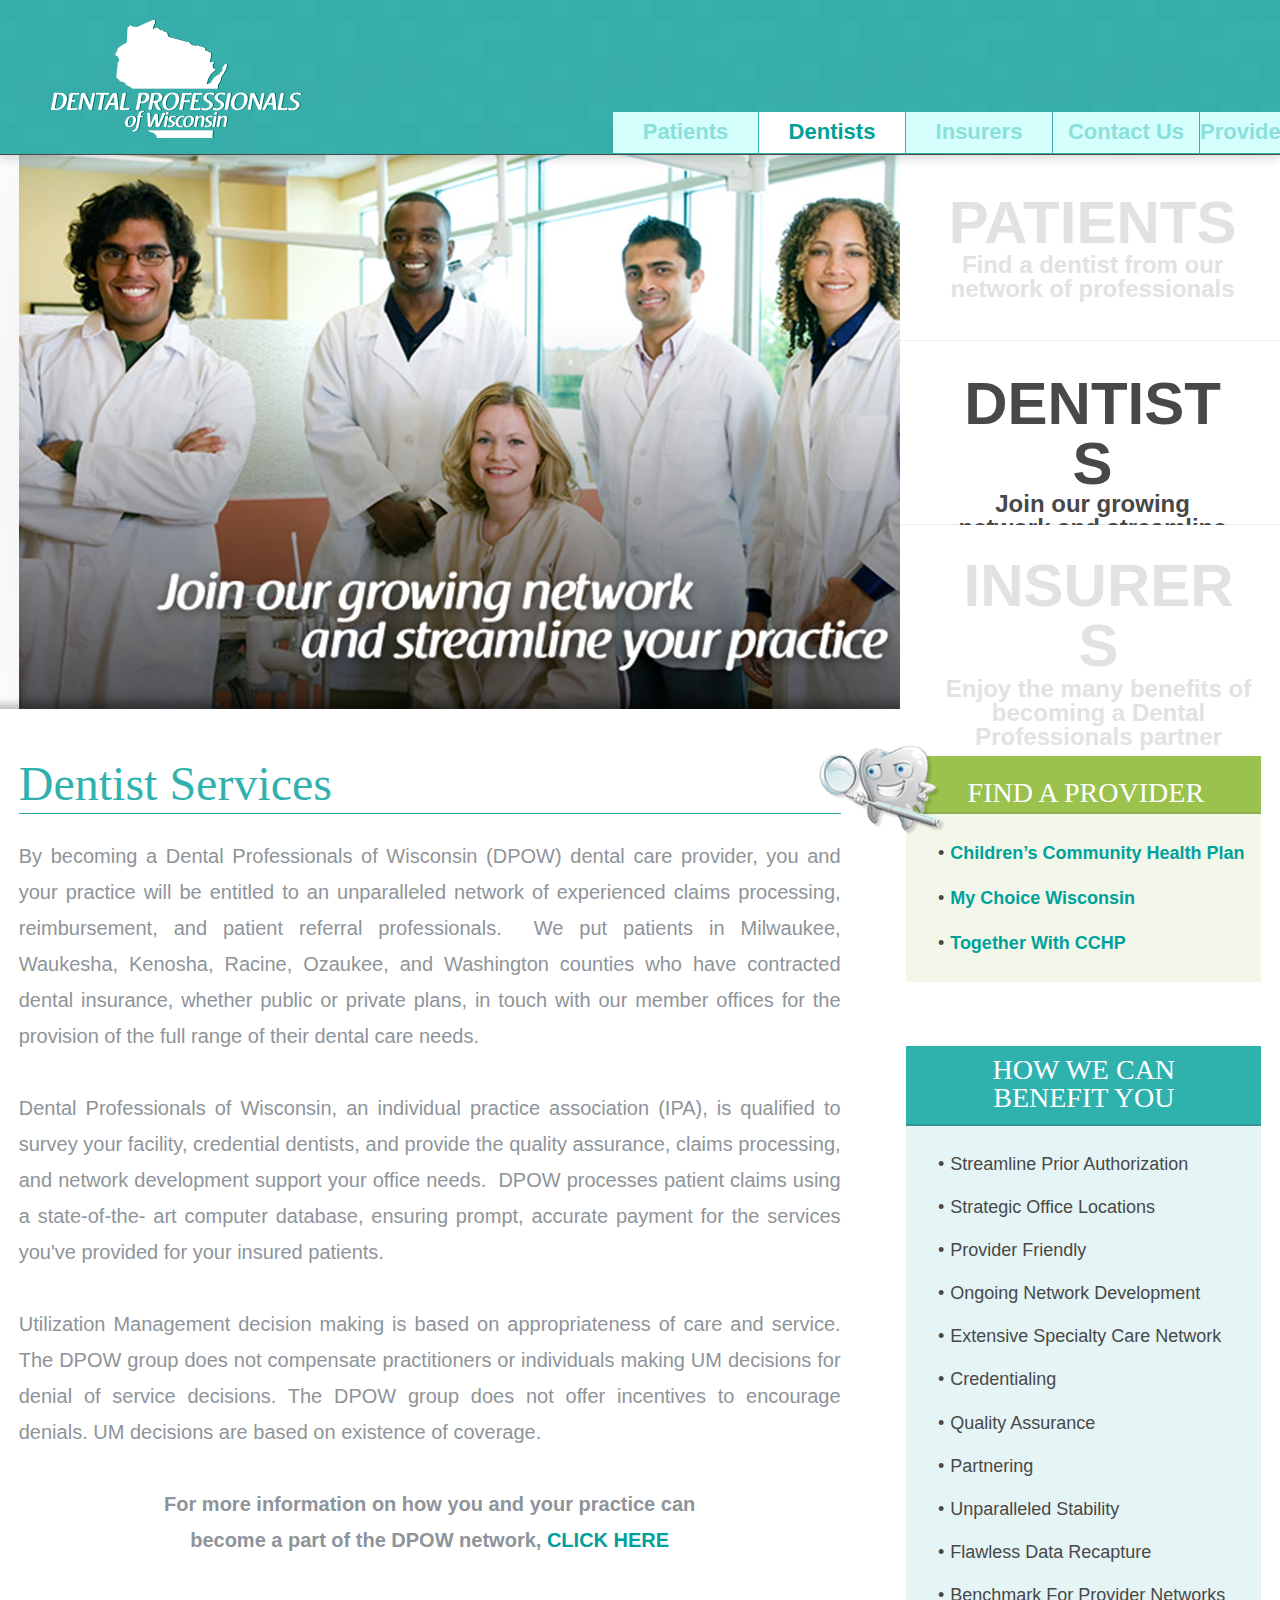
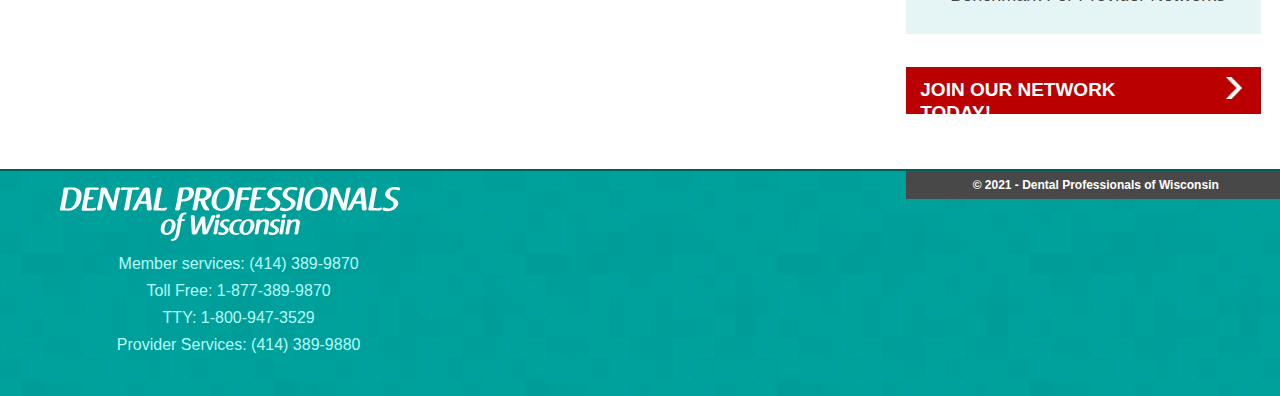
<file: dentists.html>
<!DOCTYPE html>
<html class="nojs html css_verticalspacer" lang="en-GB">
 <head>

  <meta http-equiv="Content-type" content="text/html;charset=UTF-8"/>
  <meta name="generator" content="2018.1.0.386"/>
  <meta name="robots" content="noindex,nofollow"/><!-- custom meta -->
  <meta name="viewport" content="width=device-width, initial-scale=1.0"/>
  
  <script type="text/javascript">
   // Update the 'nojs'/'js' class on the html node
document.documentElement.className = document.documentElement.className.replace(/\bnojs\b/g, 'js');

// Check that all required assets are uploaded and up-to-date
if(typeof Muse == "undefined") window.Muse = {}; window.Muse.assets = {"required":["museutils.js", "museconfig.js", "jquery.musemenu.js", "jquery.watch.js", "jquery.musepolyfill.bgsize.js", "webpro.js", "musewpslideshow.js", "jquery.museoverlay.js", "touchswipe.js", "jquery.museresponsive.js", "require.js", "dentists.css"], "outOfDate":[]};
</script>
  
  <title>Dental Professionals of Wisconsin - Delivering Dental Resources To Your Community</title>
  <!-- CSS -->
  <link rel="stylesheet" type="text/css" href="css/site_global.css?crc=479340230"/>
  <link rel="stylesheet" type="text/css" href="css/master_header---footer.css?crc=4064295881"/>
  <link rel="stylesheet" type="text/css" href="css/master_master.css?crc=4075033497"/>
  <link rel="stylesheet" type="text/css" href="css/dentists.css?crc=3894707659" id="pagesheet"/>
  <!-- IE-only CSS -->
  <!--[if lt IE 9]>
  <link rel="stylesheet" type="text/css" href="css/iefonts_dentists.css?crc=270989731"/>
  <link rel="stylesheet" type="text/css" href="css/nomq_preview_master_header---footer.css?crc=3957940486"/>
  <link rel="stylesheet" type="text/css" href="css/nomq_preview_master_master.css?crc=3835261326"/>
  <link rel="stylesheet" type="text/css" href="css/nomq_dentists.css?crc=3850749657" id="nomq_pagesheet"/>
  <![endif]-->
  <!-- Other scripts -->
  <script type="text/javascript">
   var __adobewebfontsappname__ = "muse";
</script>
  <!-- JS includes -->
  <script src="https://webfonts.creativecloud.com/pt-sans:n4,n7:all;pt-sans-narrow:n7:all;alike:n4:all.js" type="text/javascript"></script>
  <!--[if lt IE 9]>
  <script src="scripts/html5shiv.js?crc=4241844378" type="text/javascript"></script>
  <![endif]-->
   </head>
 <body>

  <div class="breakpoint active" id="bp_infinity" data-min-width="1025"><!-- responsive breakpoint node -->
   <div class="clearfix borderbox" id="page"><!-- group -->
    <div class="clearfix grpelem" id="pu3062"><!-- column -->
     <div class="browser_width colelem" id="u3062-bw">
      <div id="u3062"><!-- group -->
       <div class="clearfix" id="u3062_align_to_page">
        <div class="clearfix grpelem" id="u21305"><!-- group -->
         <a class="nonblock nontext clip_frame grpelem" id="u21279" href="index.html" data-href="page:U69222" data-sizePolicy="fluidWidthHeight" data-pintopage="page_fixedLeft"><!-- svg --><img class="svg temp_no_img_src" id="u21280" data-orig-src="images/dpowlogo_shadow.svg?crc=422008285" alt="" data-mu-svgfallback="images/dpowlogo_shadow_poster_.png?crc=392446086" data-heightwidthratio="0.47191011235955055" data-image-width="267" data-image-height="126" src="images/blank.gif?crc=4208392903"/></a>
         <a class="nonblock nontext clip_frame grpelem" id="u20623" href="index.html" data-href="page:U69222" data-sizePolicy="fluidWidthHeight" data-pintopage="page_fixedLeft"><!-- svg --><img class="svg temp_no_img_src" id="u20619" data-orig-src="images/dpowlogo.svg?crc=3786366968" alt="" data-mu-svgfallback="images/dpowlogo_poster_.png?crc=81595910" data-heightwidthratio="0.47191011235955055" data-image-width="267" data-image-height="126" src="images/blank.gif?crc=4208392903"/></a>
        </div>
        <nav class="MenuBar clearfix grpelem" id="menuu4160" data-sizePolicy="fixed" data-pintopage="page_fixedLeft"><!-- horizontal box -->
         <div class="MenuItemContainer clearfix grpelem" id="u4161"><!-- vertical box -->
          <a class="nonblock nontext MenuItem MenuItemWithSubMenu transition clearfix colelem" id="u4164" href="patients.html" data-href="page:U1858"><!-- horizontal box --><div class="MenuItemLabel NoWrap clearfix grpelem" id="u4167-4" data-sizePolicy="fixed" data-pintopage="page_fixedLeft"><!-- content --><p id="u4167-2" class="shared_content" data-content-guid="u4167-2_content"><span id="u4167">Patients</span></p></div></a>
         </div>
         <div class="MenuItemContainer clearfix grpelem" id="u61585"><!-- vertical box -->
          <a class="nonblock nontext MenuItem MenuItemWithSubMenu MuseMenuActive transition clearfix colelem" id="u61586" href="dentists.html" data-href="page:U61521"><!-- horizontal box --><div class="MenuItemLabel NoWrap clearfix grpelem" id="u61589-4" data-sizePolicy="fixed" data-pintopage="page_fixedLeft"><!-- content --><p id="u61589-2" class="shared_content" data-content-guid="u61589-2_content"><span id="u61589">Dentists</span></p></div></a>
         </div>
         <div class="MenuItemContainer clearfix grpelem" id="u63665"><!-- vertical box -->
          <a class="nonblock nontext MenuItem MenuItemWithSubMenu transition clearfix colelem" id="u63668" href="insurers.html" data-href="page:U63598"><!-- horizontal box --><div class="MenuItemLabel NoWrap clearfix grpelem" id="u63671-4" data-sizePolicy="fixed" data-pintopage="page_fixedLeft"><!-- content --><p id="u63671-2" class="shared_content" data-content-guid="u63671-2_content"><span id="u63671">Insurers</span></p></div></a>
         </div>
         <div class="MenuItemContainer clearfix grpelem" id="u66089"><!-- vertical box -->
          <a class="nonblock nontext MenuItem MenuItemWithSubMenu transition clearfix colelem" id="u66092" href="contact-us.html" data-href="page:U66022"><!-- horizontal box --><div class="MenuItemLabel NoWrap clearfix grpelem" id="u66095-4" data-sizePolicy="fixed" data-pintopage="page_fixedLeft"><!-- content --><p id="u66095-2" class="shared_content" data-content-guid="u66095-2_content"><span id="u66095">Contact Us</span></p></div></a>
         </div>
         <div class="MenuItemContainer clearfix grpelem" id="u4302"><!-- vertical box -->
          <a class="nonblock nontext MenuItem MenuItemWithSubMenu transition clearfix colelem" id="u4303" href="https://www.dppi-wi.com/" target="_blank"><!-- horizontal box --><div class="MenuItemLabel NoWrap clearfix grpelem" id="u4304-4" data-sizePolicy="fixed" data-pintopage="page_fixedLeft"><!-- content --><p id="u4304-2" class="shared_content" data-content-guid="u4304-2_content"><span id="u4304">Provider Login</span></p></div></a>
         </div>
        </nav>
       </div>
      </div>
     </div>
     <div class="browser_width colelem" id="u25859-bw">
      <div id="u25859"><!-- group -->
       <div class="clearfix" id="u25859_align_to_page">
        <div class="museBGSize grpelem shared_content" id="u61431" data-sizePolicy="fixed" data-pintopage="page_fluidx" data-content-guid="u61431_content"><!-- simple frame --></div>
        <div class="clearfix grpelem" id="pbuttonu61432"><!-- column -->
         <!-- m_editable region-id="editable-static-tag-U61432" template="dentists.html" data-type="html" data-ice-options="clickable" data-ice-editable="link" -->
         <a class="nonblock nontext Button transition clearfix colelem" id="buttonu61432" href="patients.html" data-href="page:U1858" data-muse-uid="U61432" data-sizePolicy="fixed" data-pintopage="page_fluidx"><!-- container box --><!-- m_editable region-id="editable-static-tag-U61433-BP_infinity" template="dentists.html" data-type="html" data-ice-options="disableImageResize,link" --><div class="Latest-News-Title clearfix colelem shared_content" id="u61433-4" data-muse-uid="U61433" data-muse-type="txt_frame" data-sizePolicy="fixed" data-pintopage="page_fixedLeft" data-content-guid="u61433-4_content"><!-- content --><p id="u61433-2">PATIENTS</p></div><!-- /m_editable --><!-- m_editable region-id="editable-static-tag-U61434-BP_infinity" template="dentists.html" data-type="html" data-ice-options="disableImageResize,link" --><div class="Latest-News-Text clearfix colelem shared_content" id="u61434-4" data-muse-uid="U61434" data-muse-type="txt_frame" data-sizePolicy="fixed" data-pintopage="page_fixedLeft" data-content-guid="u61434-4_content"><!-- content --><p>Find a dentist from our network of professionals</p></div><!-- /m_editable --></a>
         <!-- /m_editable -->
         <div class="Button transition clearfix colelem shared_content" id="buttonu61438" data-sizePolicy="fixed" data-pintopage="page_fluidx" data-content-guid="buttonu61438_content"><!-- container box -->
          <!-- m_editable region-id="editable-static-tag-U61440-BP_infinity" template="dentists.html" data-type="html" data-ice-options="disableImageResize,link" -->
          <div class="Latest-News-Title clearfix colelem" id="u61440-4" data-muse-uid="U61440" data-muse-type="txt_frame"><!-- content -->
           <p id="u61440-2">DENTISTS</p>
          </div>
          <!-- /m_editable -->
          <!-- m_editable region-id="editable-static-tag-U61439-BP_infinity" template="dentists.html" data-type="html" data-ice-options="disableImageResize,link" -->
          <div class="Latest-News-Text clearfix colelem" id="u61439-4" data-muse-uid="U61439" data-muse-type="txt_frame"><!-- content -->
           <p id="u61439-2">Join our growing network and streamline your practice</p>
          </div>
          <!-- /m_editable -->
         </div>
         <!-- m_editable region-id="editable-static-tag-U61435" template="dentists.html" data-type="html" data-ice-options="clickable" data-ice-editable="link" -->
         <a class="nonblock nontext Button transition clearfix colelem shared_content" id="buttonu61435" href="insurers.html" data-href="page:U63598" data-muse-uid="U61435" data-sizePolicy="fixed" data-pintopage="page_fluidx" data-content-guid="buttonu61435_content"><!-- container box --><!-- m_editable region-id="editable-static-tag-U61436-BP_infinity" template="dentists.html" data-type="html" data-ice-options="disableImageResize,link" --><div class="Latest-News-Title clearfix colelem" id="u61436-4" data-muse-uid="U61436" data-muse-type="txt_frame"><!-- content --><p id="u61436-2">INSURERS</p></div><!-- /m_editable --><!-- m_editable region-id="editable-static-tag-U61437-BP_infinity" template="dentists.html" data-type="html" data-ice-options="disableImageResize,link" --><div class="Latest-News-Text clearfix colelem" id="u61437-4" data-muse-uid="U61437" data-muse-type="txt_frame"><!-- content --><p id="u61437-2">Enjoy the many benefits of becoming a Dental Professionals partner</p></div><!-- /m_editable --></a>
         <!-- /m_editable -->
        </div>
       </div>
      </div>
     </div>
     <div class="clearfix colelem" id="ppu61430-4"><!-- group -->
      <div class="clearfix grpelem" id="pu61430-4"><!-- column -->
       <!-- m_editable region-id="editable-static-tag-U61430-BP_infinity" template="dentists.html" data-type="html" data-ice-options="disableImageResize,link,txtStyleTarget" -->
       <div class="H1 clearfix colelem shared_content" id="u61430-4" data-muse-uid="U61430" data-muse-type="txt_frame" data-IBE-flags="txtStyleSrc" data-content-guid="u61430-4_content"><!-- content -->
        <h1 id="u61430-2">Dentist Services</h1>
       </div>
       <!-- /m_editable -->
       <!-- m_editable region-id="editable-static-tag-U61429-BP_infinity" template="dentists.html" data-type="html" data-ice-options="disableImageResize,link,txtStyleTarget" -->
       <div class="clearfix colelem shared_content" id="u61429-19" data-muse-uid="U61429" data-muse-type="txt_frame" data-IBE-flags="txtStyleSrc" data-content-guid="u61429-19_content"><!-- content -->
        <p id="u61429-2">By becoming a Dental Professionals of Wisconsin (DPOW) dental care provider, you and your practice will be entitled to an unparalleled network of experienced claims processing, reimbursement, and patient referral professionals.&nbsp; We put patients in Milwaukee, Waukesha, Kenosha, Racine, Ozaukee, and Washington counties who have contracted dental insurance, whether public or private plans, in touch with our member offices for the provision of the full range of their dental care needs.</p>
        <p id="u61429-3">&nbsp;</p>
        <p id="u61429-5">Dental Professionals of Wisconsin, an individual practice association (IPA), is qualified to survey your facility, credential dentists, and provide the quality assurance, claims processing, and network development support your office needs.&nbsp; DPOW processes patient claims using a state-of-the- art computer database, ensuring prompt, accurate payment for the services you've provided for your insured patients.</p>
        <p id="u61429-6">&nbsp;</p>
        <p id="u61429-8">Utilization Management decision making is based on appropriateness of care and service. The DPOW group does not compensate practitioners or individuals making UM decisions for denial of service decisions. The DPOW group does not offer incentives to encourage denials. UM decisions are based on existence of coverage.</p>
        <p id="u61429-9">&nbsp;</p>
        <p id="u61429-17"><span id="u61429-13">For more information on how you and your practice can <br/>become a part of the DPOW network,</span> <a class="nonblock" href="form.html" data-href="page:U67875">CLICK HERE</a></p>
       </div>
       <!-- /m_editable -->
      </div>
      <div class="clearfix grpelem" id="ppu49819-12"><!-- column -->
       <div class="clearfix colelem" id="pu49819-12"><!-- group -->
        <div class="clearfix grpelem shared_content" id="u49819-12" data-IBE-flags="txtStyleSrc" data-content-guid="u49819-12_content"><!-- content -->
         <ul class="list0 nls-None" id="u49819-10">
          <li id="u49819-3"><a class="nonblock" href="children-community-health-plan.html" data-href="page:U3169"><span id="u49819">Children’s Community Health Plan</span></a></li>
          <li id="u49819-6"><a class="nonblock" href="my-choice-wisconsin.html" data-href="page:U3181"><span id="u49819-4">My Choice Wisconsin</span></a></li>
          <li id="u49819-9"><a class="nonblock" href="together-with-cchp.html" data-href="page:U73939"><span id="u49819-7">Together With CCHP</span></a></li>
         </ul>
        </div>
        <div class="clearfix grpelem shared_content" id="u2827-4" data-IBE-flags="txtStyleSrc" data-content-guid="u2827-4_content"><!-- content -->
         <div id="u2827-3">
          <p id="u2827-2">&nbsp;&nbsp;&nbsp; FIND A PROVIDER</p>
         </div>
        </div>
        <img class="grpelem temp_no_img_src" id="u2828" alt="" width="126" height="90" data-orig-src="images/tooth-u2828.png?crc=3835008953" src="images/blank.gif?crc=4208392903"/><!-- rasterized frame -->
       </div>
       <div class="clearfix colelem shared_content" id="u1767-6" data-IBE-flags="txtStyleSrc" data-content-guid="u1767-6_content"><!-- content -->
        <div id="u1767-5">
         <p id="u1767-2">HOW WE CAN</p>
         <p id="u1767-4">BENEFIT YOU</p>
        </div>
       </div>
       <div class="clearfix colelem shared_content" id="u960-25" data-IBE-flags="txtStyleSrc" data-content-guid="u960-25_content"><!-- content -->
        <ul class="list0 nls-None" id="u960-23">
         <li id="u960-2">Streamline Prior Authorization</li>
         <li id="u960-4">Strategic Office Locations</li>
         <li id="u960-6">Provider Friendly</li>
         <li id="u960-8">Ongoing Network Development</li>
         <li id="u960-10">Extensive Specialty Care Network</li>
         <li id="u960-12">Credentialing</li>
         <li id="u960-14">Quality Assurance</li>
         <li id="u960-16">Partnering</li>
         <li id="u960-18">Unparalleled Stability</li>
         <li id="u960-20">Flawless Data Recapture</li>
         <li id="u960-22">Benchmark For Provider Networks</li>
        </ul>
       </div>
      </div>
     </div>
     <a class="nonblock nontext Button1 clearfix colelem" id="u1973" href="form.html" data-href="page:U67875"><!-- group --><div class="clearfix grpelem shared_content" id="u1976-4" data-IBE-flags="txtStyleSrc" data-content-guid="u1976-4_content"><!-- content --><p id="u1976-2">JOIN OUR NETWORK TODAY!</p></div><div class="clip_frame grpelem" id="u1974"><!-- image --><img class="block temp_no_img_src" id="u1974_img" data-orig-src="images/white-arrow.png?crc=240764682" alt="" data-heightwidthratio="1.3529411764705883" data-image-width="17" data-image-height="23" src="images/blank.gif?crc=4208392903"/></div></a>
    </div>
    <div class="verticalspacer" data-offset-top="1521" data-content-above-spacer="1714" data-content-below-spacer="270" data-sizePolicy="fixed" data-pintopage="page_fixedLeft"></div>
    <div class="browser_width grpelem" id="u3070-bw">
     <div id="u3070"><!-- group -->
      <div class="clearfix" id="u3070_align_to_page">
       <div class="clearfix grpelem" id="u22765"><!-- column -->
        <div class="clip_frame colelem" id="u22314" data-sizePolicy="fixed" data-pintopage="page_fluidx"><!-- svg -->
         <img class="svg temp_no_img_src" id="u22310" data-orig-src="images/dentalprofessionals.svg?crc=4203633646" width="342" height="54" alt="" data-mu-svgfallback="images/dentalprofessionals_poster_.png?crc=11580666" src="images/blank.gif?crc=4208392903"/>
        </div>
        <div class="clearfix colelem shared_content" id="u3514-10" data-IBE-flags="txtStyleSrc" data-sizePolicy="fixed" data-pintopage="page_fluidx" data-content-guid="u3514-10_content"><!-- content -->
         <p id="u3514-2">Member services: (414) 389-9870</p>
         <p id="u3514-4">Toll Free: 1-877-389-9870</p>
         <p id="u3514-6">TTY: 1-800-947-3529</p>
         <p id="u3514-8">Provider Services: (414) 389-9880</p>
        </div>
       </div>
       <div class="clearfix grpelem shared_content" id="u3072-4" data-IBE-flags="txtStyleSrc" data-sizePolicy="fixed" data-pintopage="page_fluidx" data-content-guid="u3072-4_content"><!-- content -->
        <p id="u3072-2">© 2021 - Dental Professionals of Wisconsin</p>
       </div>
      </div>
     </div>
    </div>
   </div>
  </div>
  <div class="breakpoint" id="bp_1024" data-min-width="769" data-max-width="1024"><!-- responsive breakpoint node -->
   <div class="clearfix borderbox temp_no_id" data-orig-id="page"><!-- group -->
    <div class="clearfix grpelem temp_no_id" data-orig-id="pu3062"><!-- column -->
     <div class="browser_width colelem temp_no_id" data-orig-id="u3062-bw">
      <div class="temp_no_id" data-orig-id="u3062"><!-- group -->
       <div class="clearfix temp_no_id" data-orig-id="u3062_align_to_page">
        <div class="clearfix grpelem temp_no_id" data-orig-id="u21305"><!-- group -->
         <a class="nonblock nontext clip_frame grpelem temp_no_id" href="index.html" data-href="page:U69222" data-sizePolicy="fixed" data-pintopage="page_fluidx" data-orig-id="u21279"><!-- svg --><img class="svg temp_no_id temp_no_img_src" data-orig-src="images/dpowlogo_shadow.svg?crc=422008285" width="267" height="126" alt="" data-mu-svgfallback="images/dpowlogo_shadow_poster_.png?crc=392446086" data-orig-id="u21280" src="images/blank.gif?crc=4208392903"/></a>
         <a class="nonblock nontext clip_frame grpelem temp_no_id" href="index.html" data-href="page:U69222" data-sizePolicy="fixed" data-pintopage="page_fluidx" data-orig-id="u20623"><!-- svg --><img class="svg temp_no_id temp_no_img_src" data-orig-src="images/dpowlogo.svg?crc=3786366968" width="267" height="126" alt="" data-mu-svgfallback="images/dpowlogo_poster_.png?crc=81595910" data-orig-id="u20619" src="images/blank.gif?crc=4208392903"/></a>
        </div>
        <nav class="MenuBar clearfix grpelem temp_no_id" data-sizePolicy="fixed" data-pintopage="page_fixedLeft" data-orig-id="menuu4160"><!-- horizontal box -->
         <div class="MenuItemContainer clearfix grpelem temp_no_id" data-orig-id="u4161"><!-- vertical box -->
          <a class="nonblock nontext MenuItem MenuItemWithSubMenu transition clearfix colelem temp_no_id" href="patients.html" data-href="page:U1858" data-orig-id="u4164"><!-- horizontal box --><div class="MenuItemLabel NoWrap clearfix grpelem temp_no_id" data-sizePolicy="fixed" data-pintopage="page_fixedLeft" data-orig-id="u4167-4"><!-- content --><span class="placeholder" data-placeholder-for="u4167-2_content"><!-- placeholder node --></span></div></a>
         </div>
         <div class="MenuItemContainer clearfix grpelem temp_no_id" data-orig-id="u61585"><!-- vertical box -->
          <a class="nonblock nontext MenuItem MenuItemWithSubMenu MuseMenuActive transition clearfix colelem temp_no_id" href="dentists.html" data-href="page:U61521" data-orig-id="u61586"><!-- horizontal box --><div class="MenuItemLabel NoWrap clearfix grpelem temp_no_id" data-sizePolicy="fixed" data-pintopage="page_fixedLeft" data-orig-id="u61589-4"><!-- content --><span class="placeholder" data-placeholder-for="u61589-2_content"><!-- placeholder node --></span></div></a>
         </div>
         <div class="MenuItemContainer clearfix grpelem temp_no_id" data-orig-id="u63665"><!-- vertical box -->
          <a class="nonblock nontext MenuItem MenuItemWithSubMenu transition clearfix colelem temp_no_id" href="insurers.html" data-href="page:U63598" data-orig-id="u63668"><!-- horizontal box --><div class="MenuItemLabel NoWrap clearfix grpelem temp_no_id" data-sizePolicy="fixed" data-pintopage="page_fixedLeft" data-orig-id="u63671-4"><!-- content --><span class="placeholder" data-placeholder-for="u63671-2_content"><!-- placeholder node --></span></div></a>
         </div>
         <div class="MenuItemContainer clearfix grpelem temp_no_id" data-orig-id="u66089"><!-- vertical box -->
          <a class="nonblock nontext MenuItem MenuItemWithSubMenu transition clearfix colelem temp_no_id" href="contact-us.html" data-href="page:U66022" data-orig-id="u66092"><!-- horizontal box --><div class="MenuItemLabel NoWrap clearfix grpelem temp_no_id" data-sizePolicy="fixed" data-pintopage="page_fixedLeft" data-orig-id="u66095-4"><!-- content --><span class="placeholder" data-placeholder-for="u66095-2_content"><!-- placeholder node --></span></div></a>
         </div>
         <div class="MenuItemContainer clearfix grpelem temp_no_id" data-orig-id="u4302"><!-- vertical box -->
          <a class="nonblock nontext MenuItem MenuItemWithSubMenu transition clearfix colelem temp_no_id" href="https://www.dppi-wi.com/" target="_blank" data-orig-id="u4303"><!-- horizontal box --><div class="MenuItemLabel NoWrap clearfix grpelem temp_no_id" data-sizePolicy="fixed" data-pintopage="page_fixedLeft" data-orig-id="u4304-4"><!-- content --><span class="placeholder" data-placeholder-for="u4304-2_content"><!-- placeholder node --></span></div></a>
         </div>
        </nav>
       </div>
      </div>
     </div>
     <div class="browser_width colelem temp_no_id" data-orig-id="u25859-bw">
      <div class="temp_no_id" data-orig-id="u25859"><!-- group -->
       <div class="clearfix temp_no_id" data-orig-id="u25859_align_to_page">
        <span class="museBGSize grpelem placeholder" data-placeholder-for="u61431_content"><!-- placeholder node --></span>
        <a class="nonblock nontext Button transition clearfix grpelem temp_no_id" href="patients.html" data-href="page:U1858" data-visibility="changed" style="visibility:hidden" data-orig-id="buttonu61432"><!-- container box --><!-- m_editable region-id="editable-static-tag-U61432" template="dentists.html" data-type="html" data-ice-options="clickable" data-ice-editable="link" --><div class="position_content" id="buttonu61432_position_content" data-muse-uid="U61432"><!-- m_editable region-id="editable-static-tag-U61433-BP_1024" template="dentists.html" data-type="html" data-ice-options="disableImageResize,link" --><span class="Latest-News-Title clearfix colelem placeholder" data-placeholder-for="u61433-4_content"><!-- placeholder node --></span><!-- /m_editable --><!-- m_editable region-id="editable-static-tag-U61434-BP_1024" template="dentists.html" data-type="html" data-ice-options="disableImageResize,link" --><span class="Latest-News-Text clearfix colelem placeholder" data-placeholder-for="u61434-4_content"><!-- placeholder node --></span><!-- /m_editable --></div><!-- /m_editable --></a>
        <span class="Button transition clearfix grpelem placeholder" data-placeholder-for="buttonu61438_content"><!-- placeholder node --></span>
        <!-- m_editable region-id="editable-static-tag-U61435" template="dentists.html" data-type="html" data-ice-options="clickable" data-ice-editable="link" -->
        <span class="nonblock nontext Button transition clearfix grpelem placeholder" data-placeholder-for="buttonu61435_content"><!-- placeholder node --></span>
        <!-- /m_editable -->
       </div>
      </div>
     </div>
     <div class="clearfix colelem" id="pu2827-4"><!-- group -->
      <span class="clearfix grpelem placeholder" data-placeholder-for="u2827-4_content"><!-- placeholder node --></span>
      <img class="grpelem temp_no_id temp_no_img_src" alt="" width="110" height="79" data-orig-src="images/tooth-u2828.png?crc=3835008953" data-orig-id="u2828" src="images/blank.gif?crc=4208392903"/><!-- rasterized frame -->
      <!-- m_editable region-id="editable-static-tag-U61430-BP_1024" template="dentists.html" data-type="html" data-ice-options="disableImageResize,link,txtStyleTarget" -->
      <span class="H1 clearfix grpelem placeholder" data-placeholder-for="u61430-4_content"><!-- placeholder node --></span>
      <!-- /m_editable -->
     </div>
     <div class="clearfix colelem" id="pu61429-19"><!-- group -->
      <!-- m_editable region-id="editable-static-tag-U61429-BP_1024" template="dentists.html" data-type="html" data-ice-options="disableImageResize,link,txtStyleTarget" -->
      <span class="clearfix grpelem placeholder" data-placeholder-for="u61429-19_content"><!-- placeholder node --></span>
      <!-- /m_editable -->
      <div class="clearfix grpelem temp_no_id" data-orig-id="pu49819-12"><!-- column -->
       <span class="clearfix colelem placeholder" data-placeholder-for="u49819-12_content"><!-- placeholder node --></span>
       <span class="clearfix colelem placeholder" data-placeholder-for="u1767-6_content"><!-- placeholder node --></span>
       <span class="clearfix colelem placeholder" data-placeholder-for="u960-25_content"><!-- placeholder node --></span>
       <a class="nonblock nontext Button1 clearfix colelem temp_no_id" href="form.html" data-href="page:U67875" data-orig-id="u1973"><!-- group --><span class="clearfix grpelem placeholder" data-placeholder-for="u1976-4_content"><!-- placeholder node --></span><div class="clip_frame grpelem temp_no_id" data-sizePolicy="fixed" data-pintopage="page_fluidx" data-orig-id="u1974"><!-- image --><img class="block temp_no_id temp_no_img_src" data-orig-src="images/white-arrow.png?crc=240764682" alt="" width="14" height="19" data-orig-id="u1974_img" src="images/blank.gif?crc=4208392903"/></div></a>
      </div>
     </div>
    </div>
    <div class="verticalspacer" data-offset-top="1531" data-content-above-spacer="1531" data-content-below-spacer="265" data-sizePolicy="fixed" data-pintopage="page_fixedLeft"></div>
    <div class="browser_width grpelem temp_no_id" data-orig-id="u3070-bw">
     <div class="temp_no_id" data-orig-id="u3070"><!-- group -->
      <div class="clearfix temp_no_id" data-orig-id="u3070_align_to_page">
       <div class="clearfix grpelem temp_no_id" data-orig-id="u22765"><!-- column -->
        <div class="clip_frame colelem temp_no_id" data-sizePolicy="fixed" data-pintopage="page_fluidx" data-orig-id="u22314"><!-- svg -->
         <img class="svg temp_no_id temp_no_img_src" data-orig-src="images/dentalprofessionals.svg?crc=4203633646" width="293" height="46" alt="" data-mu-svgfallback="images/dentalprofessionals_poster_.png?crc=11580666" data-orig-id="u22310" src="images/blank.gif?crc=4208392903"/>
        </div>
        <span class="clearfix colelem placeholder" data-placeholder-for="u3514-10_content"><!-- placeholder node --></span>
       </div>
       <span class="clearfix grpelem placeholder" data-placeholder-for="u3072-4_content"><!-- placeholder node --></span>
      </div>
     </div>
    </div>
   </div>
  </div>
  <div class="breakpoint" id="bp_768" data-min-width="481" data-max-width="768"><!-- responsive breakpoint node -->
   <div class="clearfix borderbox temp_no_id" data-orig-id="page"><!-- group -->
    <div class="clearfix grpelem temp_no_id" data-orig-id="pu3062"><!-- column -->
     <div class="browser_width colelem temp_no_id" data-orig-id="u3062-bw">
      <div class="temp_no_id" data-orig-id="u3062"><!-- group -->
       <div class="clearfix temp_no_id" data-orig-id="u3062_align_to_page">
        <div class="clearfix grpelem" id="u55632"><!-- group -->
         <a class="nonblock nontext clip_frame grpelem" id="u34079" href="index.html" data-href="page:U69222" data-sizePolicy="fluidWidthHeight" data-pintopage="page_fixedCenter"><!-- svg --><img class="svg temp_no_img_src" id="u34080" data-orig-src="images/dentalprofessionals.svg?crc=4203633646" alt="" data-mu-svgfallback="images/dentalprofessionals_poster_.png?crc=11580666" data-heightwidthratio="0.1568627450980392" data-image-width="357" data-image-height="56" src="images/blank.gif?crc=4208392903"/></a>
         <a class="nonblock nontext clip_frame grpelem" id="u34081" href="index.html" data-href="page:U69222" data-sizePolicy="fluidWidthHeight" data-pintopage="page_fixedCenter"><!-- svg --><img class="svg temp_no_img_src" id="u34082" data-orig-src="images/wi.svg?crc=235546707" alt="" data-mu-svgfallback="images/wi_poster_.png?crc=510786164" data-heightwidthratio="1.0560747663551402" data-image-width="107" data-image-height="113" src="images/blank.gif?crc=4208392903"/></a>
        </div>
       </div>
      </div>
     </div>
     <div class="clearfix colelem" id="pu34182"><!-- group -->
      <div class="browser_width grpelem" id="u34182-bw">
       <div id="u34182"><!-- simple frame --></div>
      </div>
      <div class="browser_width grpelem" id="menuu4160-bw">
       <nav class="MenuBar clearfix temp_no_id" data-orig-id="menuu4160"><!-- horizontal box -->
        <div class="MenuItemContainer clearfix grpelem temp_no_id" data-orig-id="u4161"><!-- vertical box -->
         <a class="nonblock nontext MenuItem MenuItemWithSubMenu borderbox transition clearfix colelem temp_no_id" href="patients.html" data-href="page:U1858" data-orig-id="u4164"><!-- horizontal box --><div class="MenuItemLabel NoWrap clearfix grpelem temp_no_id" data-orig-id="u4167-4"><!-- content --><span class="placeholder" data-placeholder-for="u4167-2_content"><!-- placeholder node --></span></div></a>
        </div>
        <div class="MenuItemContainer clearfix grpelem temp_no_id" data-orig-id="u61585"><!-- vertical box -->
         <a class="nonblock nontext MenuItem MenuItemWithSubMenu MuseMenuActive borderbox transition clearfix colelem temp_no_id" href="dentists.html" data-href="page:U61521" data-orig-id="u61586"><!-- horizontal box --><div class="MenuItemLabel NoWrap clearfix grpelem temp_no_id" data-orig-id="u61589-4"><!-- content --><span class="placeholder" data-placeholder-for="u61589-2_content"><!-- placeholder node --></span></div></a>
        </div>
        <div class="MenuItemContainer clearfix grpelem temp_no_id" data-orig-id="u63665"><!-- vertical box -->
         <a class="nonblock nontext MenuItem MenuItemWithSubMenu borderbox transition clearfix colelem temp_no_id" href="insurers.html" data-href="page:U63598" data-orig-id="u63668"><!-- horizontal box --><div class="MenuItemLabel NoWrap clearfix grpelem temp_no_id" data-orig-id="u63671-4"><!-- content --><span class="placeholder" data-placeholder-for="u63671-2_content"><!-- placeholder node --></span></div></a>
        </div>
        <div class="MenuItemContainer clearfix grpelem temp_no_id" data-orig-id="u66089"><!-- vertical box -->
         <a class="nonblock nontext MenuItem MenuItemWithSubMenu borderbox transition clearfix colelem temp_no_id" href="contact-us.html" data-href="page:U66022" data-orig-id="u66092"><!-- horizontal box --><div class="MenuItemLabel NoWrap clearfix grpelem temp_no_id" data-orig-id="u66095-4"><!-- content --><span class="placeholder" data-placeholder-for="u66095-2_content"><!-- placeholder node --></span></div></a>
        </div>
        <div class="MenuItemContainer clearfix grpelem temp_no_id" data-orig-id="u4302"><!-- vertical box -->
         <a class="nonblock nontext MenuItem MenuItemWithSubMenu borderbox transition clearfix colelem temp_no_id" href="https://www.dppi-wi.com/" target="_blank" data-orig-id="u4303"><!-- horizontal box --><div class="MenuItemLabel NoWrap clearfix grpelem temp_no_id" data-orig-id="u4304-4"><!-- content --><span class="placeholder" data-placeholder-for="u4304-2_content"><!-- placeholder node --></span></div></a>
        </div>
       </nav>
      </div>
     </div>
     <div class="clearfix colelem" id="pu25859"><!-- group -->
      <div class="browser_width grpelem temp_no_id" data-orig-id="u25859-bw">
       <div class="temp_no_id" data-orig-id="u25859"><!-- simple frame --></div>
      </div>
      <div class="browser_width grpelem" id="u61431-bw">
       <span class="museBGSize placeholder" data-placeholder-for="u61431_content"><!-- placeholder node --></span>
      </div>
     </div>
     <!-- m_editable region-id="editable-static-tag-U61430-BP_768" template="dentists.html" data-type="html" data-ice-options="disableImageResize,link,txtStyleTarget" -->
     <span class="H1 clearfix colelem placeholder" data-placeholder-for="u61430-4_content"><!-- placeholder node --></span>
     <!-- /m_editable -->
     <!-- m_editable region-id="editable-static-tag-U61429-BP_768" template="dentists.html" data-type="html" data-ice-options="disableImageResize,link,txtStyleTarget" -->
     <span class="clearfix colelem placeholder" data-placeholder-for="u61429-19_content"><!-- placeholder node --></span>
     <!-- /m_editable -->
     <div class="clearfix colelem" id="pu65286-6"><!-- group -->
      <!-- m_editable region-id="editable-static-tag-U65286-BP_768" template="dentists.html" data-type="html" data-ice-options="disableImageResize,link,txtStyleTarget" -->
      <div class="clearfix grpelem" id="u65286-6" data-muse-uid="U65286" data-muse-type="txt_frame" data-IBE-flags="txtStyleSrc" data-sizePolicy="fixed" data-pintopage="page_fixedLeft"><!-- content -->
       <div id="u65286-5">
        <p id="u65286-2">HOW WE CAN</p>
        <p id="u65286-4">BENEFIT YOU</p>
       </div>
      </div>
      <!-- /m_editable -->
      <!-- m_editable region-id="editable-static-tag-U65287-BP_768" template="dentists.html" data-type="html" data-ice-options="disableImageResize,link,txtStyleTarget" -->
      <div class="clearfix grpelem" id="u65287-4" data-muse-uid="U65287" data-muse-type="txt_frame" data-IBE-flags="txtStyleSrc" data-sizePolicy="fixed" data-pintopage="page_fixedLeft"><!-- content -->
       <div id="u65287-3">
        <p id="u65287-2">&nbsp;&nbsp;&nbsp; FIND A PROVIDER</p>
       </div>
      </div>
      <!-- /m_editable -->
      <img class="grpelem temp_no_img_src" id="u65288" alt="" width="140" height="100" data-orig-src="images/tooth-u65288.png?crc=478528271" src="images/blank.gif?crc=4208392903"/><!-- rasterized frame -->
     </div>
     <div class="clearfix colelem" id="pu65284-12"><!-- group -->
      <!-- m_editable region-id="editable-static-tag-U65284-BP_768" template="dentists.html" data-type="html" data-ice-options="disableImageResize,link,txtStyleTarget" -->
      <div class="rgba-background clearfix grpelem" id="u65284-12" data-muse-uid="U65284" data-muse-type="txt_frame" data-IBE-flags="txtStyleSrc" data-sizePolicy="fixed" data-pintopage="page_fixedLeft"><!-- content -->
       <ul class="list0 nls-None" id="u65284-10">
        <li id="u65284-3"><a class="nonblock" href="children-community-health-plan.html" data-href="page:U3169"><span id="u65284">Children’s Community Health Plan</span></a></li>
        <li id="u65284-6"><a class="nonblock" href="my-choice-wisconsin.html" data-href="page:U3181"><span id="u65284-4">Care Wisconsin</span></a></li>
        <li id="u65284-9"><a class="nonblock" href="together-with-cchp.html" data-href="page:U73939"><span id="u65284-7">Together With CCHP</span></a></li>
       </ul>
      </div>
      <!-- /m_editable -->
      <!-- m_editable region-id="editable-static-tag-U65285-BP_768" template="dentists.html" data-type="html" data-ice-options="disableImageResize,link,txtStyleTarget" -->
      <div class="rgba-background clearfix grpelem" id="u65285-25" data-muse-uid="U65285" data-muse-type="txt_frame" data-IBE-flags="txtStyleSrc" data-sizePolicy="fixed" data-pintopage="page_fixedLeft"><!-- content -->
       <ul class="list0 nls-None" id="u65285-23">
        <li id="u65285-2">Streamline Prior Authorization</li>
        <li id="u65285-4">Strategic Office Locations</li>
        <li id="u65285-6">Provider Friendly</li>
        <li id="u65285-8">Ongoing Network Development</li>
        <li id="u65285-10">Extensive Specialty Care Network</li>
        <li id="u65285-12">Credentialing</li>
        <li id="u65285-14">Quality Assurance</li>
        <li id="u65285-16">Partnering</li>
        <li id="u65285-18">Unparalleled Stability</li>
        <li id="u65285-20">Flawless Data Recapture</li>
        <li id="u65285-22">Benchmark For Provider Networks</li>
       </ul>
      </div>
      <!-- /m_editable -->
      <div class="clearfix grpelem" id="u73992"><!-- group -->
       <!-- m_editable region-id="editable-static-tag-U65290" template="dentists.html" data-type="html" data-ice-options="clickable" data-ice-editable="link" -->
       <a class="nonblock nontext Button1 gradient clearfix grpelem" id="u65290" href="form.html" data-href="page:U67875" data-muse-uid="U65290"><!-- group --><!-- m_editable region-id="editable-static-tag-U65291-BP_768" template="dentists.html" data-type="html" data-ice-options="disableImageResize,link,txtStyleTarget" --><div class="clearfix grpelem" id="u65291-4" data-muse-uid="U65291" data-muse-type="txt_frame" data-IBE-flags="txtStyleSrc" data-sizePolicy="fixed" data-pintopage="page_fixedLeft"><!-- content --><p id="u65291-2">JOIN OUR NETWORK TODAY!</p></div><!-- /m_editable --></a>
       <!-- /m_editable -->
      </div>
      <!-- m_editable region-id="editable-static-tag-U65292-BP_768" template="dentists.html" data-type="image" -->
      <div class="clip_frame grpelem" id="u65292" data-muse-uid="U65292" data-muse-type="img_frame" data-sizePolicy="fixed" data-pintopage="page_fluidx"><!-- image -->
       <img class="block temp_no_img_src" id="u65292_img" data-orig-src="images/white-arrow.png?crc=240764682" alt="" width="16" height="21" data-muse-src="images/white-arrow.png?crc=240764682" src="images/blank.gif?crc=4208392903"/>
      </div>
      <!-- /m_editable -->
     </div>
    </div>
    <div class="verticalspacer" data-offset-top="1835" data-content-above-spacer="1835" data-content-below-spacer="235" data-sizePolicy="fixed" data-pintopage="page_fixedLeft"></div>
    <div class="browser_width grpelem temp_no_id" data-orig-id="u3070-bw">
     <div class="temp_no_id" data-orig-id="u3070"><!-- group -->
      <div class="clearfix temp_no_id" data-orig-id="u3070_align_to_page">
       <div class="clearfix grpelem temp_no_id" data-orig-id="u22765"><!-- column -->
        <div class="clip_frame colelem temp_no_id" data-sizePolicy="fixed" data-pintopage="page_fluidx" data-orig-id="u22314"><!-- svg -->
         <img class="svg temp_no_id temp_no_img_src" data-orig-src="images/dentalprofessionals.svg?crc=4203633646" width="240" height="38" alt="" data-mu-svgfallback="images/dentalprofessionals_poster_.png?crc=11580666" data-orig-id="u22310" src="images/blank.gif?crc=4208392903"/>
        </div>
        <span class="clearfix colelem placeholder" data-placeholder-for="u3514-10_content"><!-- placeholder node --></span>
       </div>
       <span class="clearfix grpelem placeholder" data-placeholder-for="u3072-4_content"><!-- placeholder node --></span>
      </div>
     </div>
    </div>
   </div>
  </div>
  <div class="breakpoint" id="bp_480" data-max-width="480"><!-- responsive breakpoint node -->
   <div class="clearfix borderbox temp_no_id" data-orig-id="page"><!-- group -->
    <div class="clearfix grpelem temp_no_id" data-orig-id="pu3062"><!-- column -->
     <div class="browser_width colelem temp_no_id" data-orig-id="u3062-bw">
      <div class="temp_no_id" data-orig-id="u3062"><!-- group -->
       <div class="clearfix temp_no_id" data-orig-id="u3062_align_to_page">
        <div class="clip_frame grpelem" id="u17879" data-sizePolicy="fluidWidthHeight" data-pintopage="page_fixedCenter"><!-- svg -->
         <img class="svg temp_no_img_src" id="u17875" data-orig-src="images/wi.svg?crc=235546707" alt="" data-mu-svgfallback="images/wi_poster_.png?crc=510786164" data-heightwidthratio="1.0506329113924051" data-image-width="79" data-image-height="83" src="images/blank.gif?crc=4208392903"/>
        </div>
        <div class="clearfix grpelem" id="u17870"><!-- group -->
         <a class="nonblock nontext clip_frame grpelem" id="u17857" href="index.html" data-href="page:U69222"><!-- svg --><img class="svg temp_no_img_src" id="u21737" data-orig-src="images/dentalprofessionals.svg?crc=4203633646" alt="" data-mu-svgfallback="images/dentalprofessionals_poster_.png?crc=11580666" data-heightwidthratio="0.15737704918032788" data-image-width="305" data-image-height="48" src="images/blank.gif?crc=4208392903"/></a>
         <div class="PamphletWidget clearfix allow_click_through widget_invisible grpelem" id="pamphletu15392" data-visibility="changed" style="visibility:hidden" data-islightbox="true"><!-- none box -->
          <div class="clearfix" id="pu15442"><!-- column -->
           <div class="popup_anchor allow_click_through colelem" data-col-pos="4" id="u15442popup">
            <div class="PamphletCloseButton PamphletLightboxPart popup_element clearfix" data-col-pos="4" id="u15442" data-sizePolicy="fixed" data-pintopage="page_fixedRight" data-leftAdjustmentDoneBy="u15442popup"><!-- group -->
             <div class="clearfix grpelem" id="u15443-4" data-IBE-flags="txtStyleSrc" data-sizePolicy="fixed" data-pintopage="page_fluidx"><!-- content -->
              <p id="u15443-2">x</p>
             </div>
            </div>
           </div>
           <div class="popup_anchor allow_click_through colelem" data-col-pos="1" id="u15403popup" data-lightbox="true">
            <div class="ContainerGroup clearfix" data-col-pos="1" id="u15403"><!-- stack box -->
             <div class="Container clearfix grpelem" data-col-pos="0" id="u15404"><!-- group -->
              <nav class="MenuBar clearfix grpelem" id="menuu15405"><!-- vertical box -->
               <div class="MenuItemContainer clearfix colelem" id="u15406"><!-- horizontal box -->
                <a class="nonblock nontext MenuItem MenuItemWithSubMenu clearfix grpelem" id="u15407" href="patients.html" data-href="page:U1858"><!-- horizontal box --><div class="MenuItemLabel clearfix grpelem" id="u15409-4"><!-- content --><p id="u15409-2"><span id="u15409">Patients</span></p></div></a>
               </div>
               <div class="MenuItemContainer clearfix colelem" id="u61522"><!-- horizontal box -->
                <a class="nonblock nontext MenuItem MenuItemWithSubMenu MuseMenuActive clearfix grpelem" id="u61523" href="dentists.html" data-href="page:U61521"><!-- horizontal box --><div class="MenuItemLabel clearfix grpelem" id="u61526-4"><!-- content --><p id="u61526-2"><span id="u61526">Dentists</span></p></div></a>
               </div>
               <div class="MenuItemContainer clearfix colelem" id="u63599"><!-- horizontal box -->
                <a class="nonblock nontext MenuItem MenuItemWithSubMenu clearfix grpelem" id="u63602" href="insurers.html" data-href="page:U63598"><!-- horizontal box --><div class="MenuItemLabel clearfix grpelem" id="u63605-4"><!-- content --><p id="u63605-2"><span id="u63605">Insurers</span></p></div></a>
               </div>
               <div class="MenuItemContainer clearfix colelem" id="u66023"><!-- horizontal box -->
                <a class="nonblock nontext MenuItem MenuItemWithSubMenu clearfix grpelem" id="u66026" href="contact-us.html" data-href="page:U66022"><!-- horizontal box --><div class="MenuItemLabel clearfix grpelem" id="u66027-4"><!-- content --><p id="u66027-2"><span id="u66027">Contact Us</span></p></div></a>
               </div>
               <div class="MenuItemContainer clearfix colelem" id="u15420"><!-- horizontal box -->
                <div class="MenuItem MenuItemWithSubMenu clearfix grpelem" id="u15421"><!-- horizontal box -->
                 <div class="MenuItemLabel clearfix grpelem" id="u15422-4"><!-- content -->
                  <p id="u15422-2"><span id="u15422">Provider Login</span></p>
                 </div>
                </div>
               </div>
              </nav>
             </div>
            </div>
           </div>
          </div>
          <div class="ThumbGroup clearfix grpelem" data-col-pos="0" id="u15395"><!-- none box -->
           <div class="popup_anchor allow_click_through grpelem" data-col-pos="0" id="u15396popup">
            <div class="Thumb popup_element clearfix" data-col-pos="0" id="u15396" data-sizePolicy="fixed" data-pintopage="page_fluidx"><!-- column -->
             <div class="colelem" id="u15398" data-sizePolicy="fixed" data-pintopage="page_fluidx"><!-- simple frame --></div>
             <div class="colelem" id="u15397" data-sizePolicy="fixed" data-pintopage="page_fluidx"><!-- simple frame --></div>
             <div class="colelem" id="u15399" data-sizePolicy="fixed" data-pintopage="page_fluidx"><!-- simple frame --></div>
            </div>
           </div>
          </div>
         </div>
        </div>
       </div>
      </div>
     </div>
     <div class="museBGSize colelem" id="u61428"><!-- content -->
      <div class="fluid_height_spacer"></div>
     </div>
     <!-- m_editable region-id="editable-static-tag-U61430-BP_480" template="dentists.html" data-type="html" data-ice-options="disableImageResize,link,txtStyleTarget" -->
     <span class="H1 clearfix colelem placeholder" data-placeholder-for="u61430-4_content"><!-- placeholder node --></span>
     <!-- /m_editable -->
     <!-- m_editable region-id="editable-static-tag-U61429-BP_480" template="dentists.html" data-type="html" data-ice-options="disableImageResize,link,txtStyleTarget" -->
     <span class="clearfix colelem placeholder" data-placeholder-for="u61429-19_content"><!-- placeholder node --></span>
     <!-- /m_editable -->
     <div class="clearfix colelem" id="pu65191-4"><!-- group -->
      <!-- m_editable region-id="editable-static-tag-U65191-BP_480" template="dentists.html" data-type="html" data-ice-options="disableImageResize,link,txtStyleTarget" -->
      <div class="clearfix grpelem" id="u65191-4" data-muse-uid="U65191" data-muse-type="txt_frame" data-IBE-flags="txtStyleSrc" data-sizePolicy="fluidWidth" data-pintopage="page_fixedCenter" data-leftAdjustmentDoneBy="pu65191-4"><!-- content -->
       <p id="u65191-2">&nbsp;&nbsp;&nbsp; FIND A PROVIDER</p>
      </div>
      <!-- /m_editable -->
      <img class="grpelem temp_no_img_src" id="u65192" alt="" data-orig-src="images/tooth-u65192.png?crc=180418207" data-image-width="110" src="images/blank.gif?crc=4208392903"/><!-- rasterized frame -->
     </div>
     <!-- m_editable region-id="editable-static-tag-U65189-BP_480" template="dentists.html" data-type="html" data-ice-options="disableImageResize,link,txtStyleTarget" -->
     <div class="rgba-background clearfix colelem" id="u65189-12" data-muse-uid="U65189" data-muse-type="txt_frame" data-IBE-flags="txtStyleSrc" data-sizePolicy="fluidWidth" data-pintopage="page_fixedCenter"><!-- content -->
      <ul class="list0 nls-None" id="u65189-10">
       <li id="u65189-3"><a class="nonblock" href="children-community-health-plan.html" data-href="page:U3169"><span id="u65189">Children’s Community Health Plan</span></a></li>
       <li id="u65189-6"><a class="nonblock" href="my-choice-wisconsin.html" data-href="page:U3181"><span id="u65189-4">Care Wisconsin</span></a></li>
       <li id="u65189-9"><a class="nonblock" href="together-with-cchp.html" data-href="page:U73939"><span id="u65189-7">Together With CCHP</span></a></li>
      </ul>
     </div>
     <!-- /m_editable -->
     <!-- m_editable region-id="editable-static-tag-U65198-BP_480" template="dentists.html" data-type="html" data-ice-options="disableImageResize,link,txtStyleTarget" -->
     <div class="clearfix colelem" id="u65198-4" data-muse-uid="U65198" data-muse-type="txt_frame" data-IBE-flags="txtStyleSrc" data-sizePolicy="fluidWidth" data-pintopage="page_fixedCenter"><!-- content -->
      <div id="u65198-3">
       <p id="u65198-2">HOW WE CAN BENEFIT YOU</p>
      </div>
     </div>
     <!-- /m_editable -->
     <!-- m_editable region-id="editable-static-tag-U65190-BP_480" template="dentists.html" data-type="html" data-ice-options="disableImageResize,link,txtStyleTarget" -->
     <div class="rgba-background clearfix colelem" id="u65190-25" data-muse-uid="U65190" data-muse-type="txt_frame" data-IBE-flags="txtStyleSrc" data-sizePolicy="fluidWidth" data-pintopage="page_fixedCenter"><!-- content -->
      <ul class="list0 nls-None" id="u65190-23">
       <li id="u65190-2">Streamline Prior Authorization</li>
       <li id="u65190-4">Strategic Office Locations</li>
       <li id="u65190-6">Provider Friendly</li>
       <li id="u65190-8">Ongoing Network Development</li>
       <li id="u65190-10">Extensive Specialty Care Network</li>
       <li id="u65190-12">Credentialing</li>
       <li id="u65190-14">Quality Assurance</li>
       <li id="u65190-16">Partnering</li>
       <li id="u65190-18">Unparalleled Stability</li>
       <li id="u65190-20">Flawless Data Recapture</li>
       <li id="u65190-22">Benchmark For Provider Networks</li>
      </ul>
     </div>
     <!-- /m_editable -->
     <!-- m_editable region-id="editable-static-tag-U65194" template="dentists.html" data-type="html" data-ice-options="clickable" data-ice-editable="link" -->
     <a class="nonblock nontext Button1 gradient clearfix colelem" id="u65194" href="form.html" data-href="page:U67875" data-muse-uid="U65194"><!-- group --><!-- m_editable region-id="editable-static-tag-U65195-BP_480" template="dentists.html" data-type="html" data-ice-options="disableImageResize,link,txtStyleTarget" --><div class="clearfix grpelem" id="u65195-4" data-muse-uid="U65195" data-muse-type="txt_frame" data-IBE-flags="txtStyleSrc" data-sizePolicy="fluidWidth" data-pintopage="page_fixedCenter"><!-- content --><p id="u65195-2">JOIN OUR NETWORK TODAY!</p></div><!-- /m_editable --><!-- m_editable region-id="editable-static-tag-U65196-BP_480" template="dentists.html" data-type="image" --><div class="clip_frame grpelem" id="u65196" data-muse-uid="U65196" data-muse-type="img_frame" data-sizePolicy="fluidWidthHeight" data-pintopage="page_fixedRight"><!-- image --><img class="block temp_no_img_src" id="u65196_img" data-orig-src="images/white-arrow.png?crc=240764682" alt="" data-muse-src="images/white-arrow.png?crc=240764682" data-heightwidthratio="1.35" data-image-width="20" data-image-height="27" src="images/blank.gif?crc=4208392903"/></div><!-- /m_editable --></a>
     <!-- /m_editable -->
    </div>
    <div class="verticalspacer" data-offset-top="2312" data-content-above-spacer="2311" data-content-below-spacer="260" data-sizePolicy="fixed" data-pintopage="page_fixedLeft"></div>
    <div class="clearfix grpelem" id="pu3070"><!-- group -->
     <div class="browser_width grpelem temp_no_id" data-orig-id="u3070-bw">
      <div class="temp_no_id" data-orig-id="u3070"><!-- group -->
       <div class="clearfix temp_no_id" data-orig-id="u3070_align_to_page">
        <div class="clearfix grpelem temp_no_id" data-orig-id="u22765"><!-- column -->
         <div class="clip_frame colelem temp_no_id" data-sizePolicy="fixed" data-pintopage="page_fixedCenter" data-orig-id="u22314"><!-- svg -->
          <img class="svg temp_no_id temp_no_img_src" data-orig-src="images/dentalprofessionals.svg?crc=4203633646" width="286" height="45" alt="" data-mu-svgfallback="images/dentalprofessionals_poster_.png?crc=11580666" data-orig-id="u22310" src="images/blank.gif?crc=4208392903"/>
         </div>
         <span class="clearfix colelem placeholder" data-placeholder-for="u3514-10_content"><!-- placeholder node --></span>
        </div>
       </div>
      </div>
     </div>
     <div class="browser_width grpelem" id="u3072-4-bw">
      <span class="clearfix placeholder" data-placeholder-for="u3072-4_content"><!-- placeholder node --></span>
     </div>
    </div>
   </div>
  </div>
  <!-- Other scripts -->
  <script type="text/javascript">
   // Decide whether to suppress missing file error or not based on preference setting
var suppressMissingFileError = false
</script>
  <script type="text/javascript">
   window.Muse.assets.check=function(c){if(!window.Muse.assets.checked){window.Muse.assets.checked=!0;var b={},d=function(a,b){if(window.getComputedStyle){var c=window.getComputedStyle(a,null);return c&&c.getPropertyValue(b)||c&&c[b]||""}if(document.documentElement.currentStyle)return(c=a.currentStyle)&&c[b]||a.style&&a.style[b]||"";return""},a=function(a){if(a.match(/^rgb/))return a=a.replace(/\s+/g,"").match(/([\d\,]+)/gi)[0].split(","),(parseInt(a[0])<<16)+(parseInt(a[1])<<8)+parseInt(a[2]);if(a.match(/^\#/))return parseInt(a.substr(1),
16);return 0},f=function(f){for(var g=document.getElementsByTagName("link"),j=0;j<g.length;j++)if("text/css"==g[j].type){var l=(g[j].href||"").match(/\/?css\/([\w\-]+\.css)\?crc=(\d+)/);if(!l||!l[1]||!l[2])break;b[l[1]]=l[2]}g=document.createElement("div");g.className="version";g.style.cssText="display:none; width:1px; height:1px;";document.getElementsByTagName("body")[0].appendChild(g);for(j=0;j<Muse.assets.required.length;){var l=Muse.assets.required[j],k=l.match(/([\w\-\.]+)\.(\w+)$/),i=k&&k[1]?
k[1]:null,k=k&&k[2]?k[2]:null;switch(k.toLowerCase()){case "css":i=i.replace(/\W/gi,"_").replace(/^([^a-z])/gi,"_$1");g.className+=" "+i;i=a(d(g,"color"));k=a(d(g,"backgroundColor"));i!=0||k!=0?(Muse.assets.required.splice(j,1),"undefined"!=typeof b[l]&&(i!=b[l]>>>24||k!=(b[l]&16777215))&&Muse.assets.outOfDate.push(l)):j++;g.className="version";break;case "js":j++;break;default:throw Error("Unsupported file type: "+k);}}c?c().jquery!="1.8.3"&&Muse.assets.outOfDate.push("jquery-1.8.3.min.js"):Muse.assets.required.push("jquery-1.8.3.min.js");
g.parentNode.removeChild(g);if(Muse.assets.outOfDate.length||Muse.assets.required.length)g="Some files on the server may be missing or incorrect. Clear browser cache and try again. If the problem persists please contact website author.",f&&Muse.assets.outOfDate.length&&(g+="\nOut of date: "+Muse.assets.outOfDate.join(",")),f&&Muse.assets.required.length&&(g+="\nMissing: "+Muse.assets.required.join(",")),suppressMissingFileError?(g+="\nUse SuppressMissingFileError key in AppPrefs.xml to show missing file error pop up.",console.log(g)):alert(g)};location&&location.search&&location.search.match&&location.search.match(/muse_debug/gi)?
setTimeout(function(){f(!0)},5E3):f()}};
var muse_init=function(){require.config({baseUrl:""});require(["jquery","museutils","whatinput","jquery.musemenu","jquery.watch","jquery.musepolyfill.bgsize","webpro","musewpslideshow","jquery.museoverlay","touchswipe","jquery.museresponsive"],function(c){var $ = c;$(document).ready(function(){try{
window.Muse.assets.check($);/* body */
Muse.Utils.transformMarkupToFixBrowserProblemsPreInit();/* body */
Muse.Utils.prepHyperlinks(false);/* body */
Muse.Utils.resizeHeight('.browser_width');/* resize height */
Muse.Utils.requestAnimationFrame(function() { $('body').addClass('initialized'); });/* mark body as initialized */
Muse.Utils.resizeHeight('.popup_anchor.allow_click_through');/* resize height */
Muse.Utils.makeButtonsVisibleAfterSettingMinWidth();/* body */
Muse.Utils.initWidget('.MenuBar', ['#bp_infinity', '#bp_1024', '#bp_768', '#bp_480'], function(elem) { return $(elem).museMenu(); });/* unifiedNavBar */
Muse.Utils.initWidget('#pamphletu15392', ['#bp_480'], function(elem) { return new WebPro.Widget.ContentSlideShow(elem, {contentLayout_runtime:'lightbox',event:'click',deactivationEvent:'none',autoPlay:false,displayInterval:3000,transitionStyle:'fading',transitionDuration:500,hideAllContentsFirst:false,triggersOnTop:false,shuffle:false,enableSwipe:true,resumeAutoplay:false,resumeAutoplayInterval:3000,playOnce:false,autoActivate_runtime:false,isResponsive:true}); });/* #pamphletu15392 */
Muse.Utils.fullPage('#page');/* 100% height page */
$( '.breakpoint' ).registerBreakpoint();/* Register breakpoints */
Muse.Utils.transformMarkupToFixBrowserProblems();/* body */
}catch(b){if(b&&"function"==typeof b.notify?b.notify():Muse.Assert.fail("Error calling selector function: "+b),false)throw b;}})})};

</script>
  <!-- RequireJS script -->
  <script src="scripts/require.js?crc=7928878" type="text/javascript" async data-main="scripts/museconfig.js?crc=4286661555" onload="if (requirejs) requirejs.onError = function(requireType, requireModule) { if (requireType && requireType.toString && requireType.toString().indexOf && 0 <= requireType.toString().indexOf('#scripterror')) window.Muse.assets.check(); }" onerror="window.Muse.assets.check();"></script>
   </body>
</html>
</file>
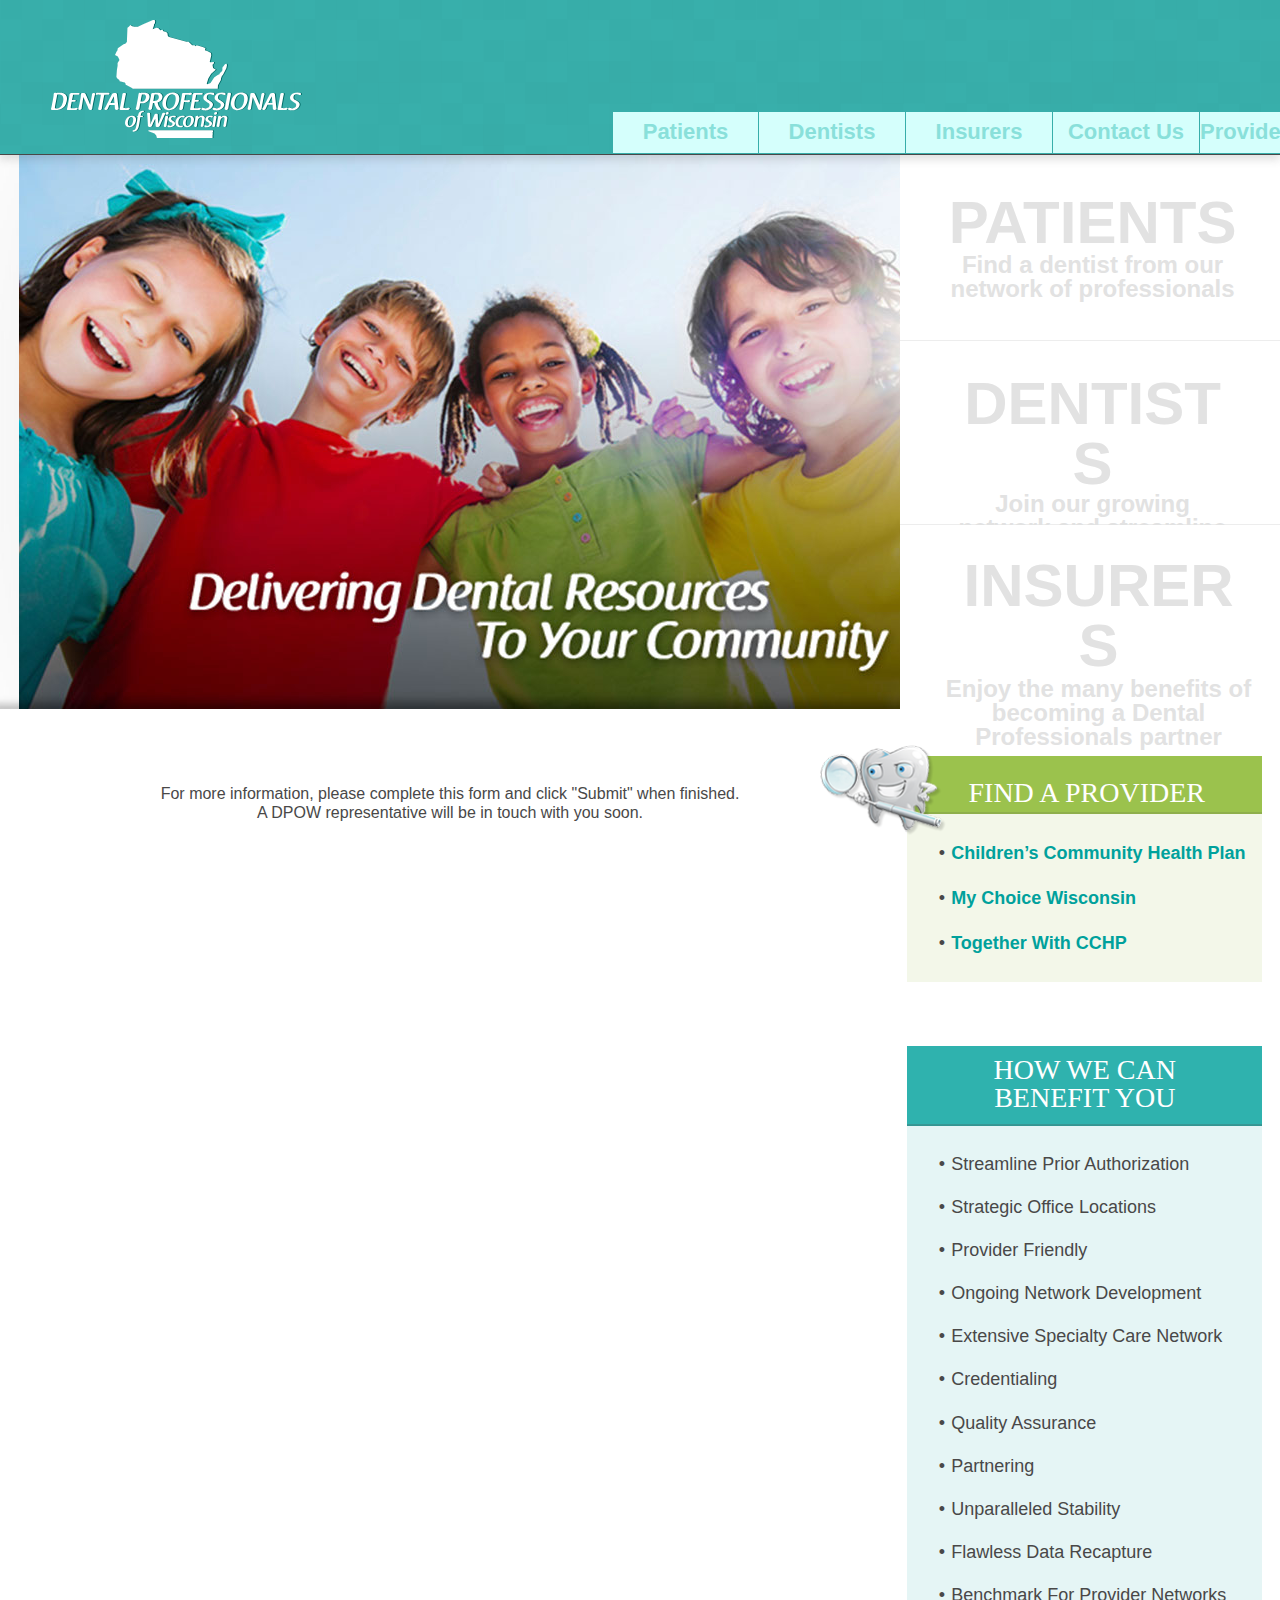
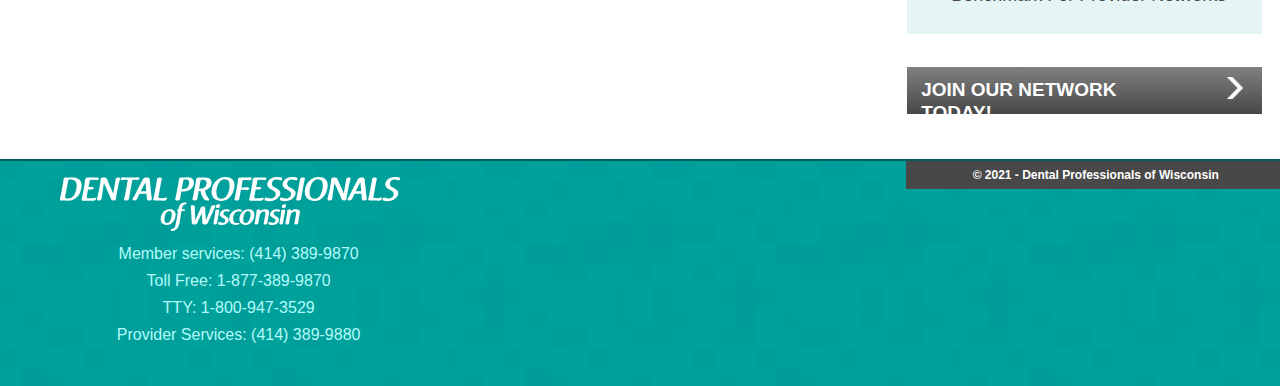
<file: form.html>
<!DOCTYPE html>
<html class="nojs html css_verticalspacer" lang="en-GB">
 <head>

  <meta http-equiv="Content-type" content="text/html;charset=UTF-8"/>
  <meta name="generator" content="2018.1.0.386"/>
  <meta name="robots" content="noindex,nofollow"/><!-- custom meta -->
  <meta name="viewport" content="width=device-width, initial-scale=1.0"/>
  
  <script type="text/javascript">
   // Update the 'nojs'/'js' class on the html node
document.documentElement.className = document.documentElement.className.replace(/\bnojs\b/g, 'js');

// Check that all required assets are uploaded and up-to-date
if(typeof Muse == "undefined") window.Muse = {}; window.Muse.assets = {"required":["museutils.js", "museconfig.js", "jquery.musemenu.js", "jquery.watch.js", "jquery.musepolyfill.bgsize.js", "webpro.js", "musewpslideshow.js", "jquery.museoverlay.js", "touchswipe.js", "jquery.museresponsive.js", "require.js", "form.css"], "outOfDate":[]};
</script>
  
  <title>Dental Professionals of Wisconsin - Delivering Dental Resources To Your Community</title>
  <!-- CSS -->
  <link rel="stylesheet" type="text/css" href="css/site_global.css?crc=479340230"/>
  <link rel="stylesheet" type="text/css" href="css/master_header---footer.css?crc=4064295881"/>
  <link rel="stylesheet" type="text/css" href="css/master_master.css?crc=4075033497"/>
  <link rel="stylesheet" type="text/css" href="css/form.css?crc=3787638511" id="pagesheet"/>
  <!-- IE-only CSS -->
  <!--[if lt IE 9]>
  <link rel="stylesheet" type="text/css" href="css/iefonts_form.css?crc=270989731"/>
  <link rel="stylesheet" type="text/css" href="css/nomq_preview_master_header---footer.css?crc=3957940486"/>
  <link rel="stylesheet" type="text/css" href="css/nomq_preview_master_master.css?crc=3835261326"/>
  <link rel="stylesheet" type="text/css" href="css/nomq_form.css?crc=259511147" id="nomq_pagesheet"/>
  <![endif]-->
  <!-- Other scripts -->
  <script type="text/javascript">
   var __adobewebfontsappname__ = "muse";
</script>
  <!-- JS includes -->
  <script src="https://webfonts.creativecloud.com/pt-sans:n4,n7:all;pt-sans-narrow:n7:all;alike:n4:all.js" type="text/javascript"></script>
  <!--[if lt IE 9]>
  <script src="scripts/html5shiv.js?crc=4241844378" type="text/javascript"></script>
  <![endif]-->
   </head>
 <body>

  <div class="breakpoint active" id="bp_infinity" data-min-width="1025"><!-- responsive breakpoint node -->
   <div class="clearfix borderbox" id="page"><!-- group -->
    <div class="clearfix grpelem" id="pu3062"><!-- column -->
     <div class="browser_width colelem" id="u3062-bw">
      <div id="u3062"><!-- group -->
       <div class="clearfix" id="u3062_align_to_page">
        <div class="clearfix grpelem" id="u21305"><!-- group -->
         <a class="nonblock nontext clip_frame grpelem" id="u21279" href="index.html" data-href="page:U69222" data-sizePolicy="fluidWidthHeight" data-pintopage="page_fixedLeft"><!-- svg --><img class="svg temp_no_img_src" id="u21280" data-orig-src="images/dpowlogo_shadow.svg?crc=422008285" alt="" data-mu-svgfallback="images/dpowlogo_shadow_poster_.png?crc=392446086" data-heightwidthratio="0.47191011235955055" data-image-width="267" data-image-height="126" src="images/blank.gif?crc=4208392903"/></a>
         <a class="nonblock nontext clip_frame grpelem" id="u20623" href="index.html" data-href="page:U69222" data-sizePolicy="fluidWidthHeight" data-pintopage="page_fixedLeft"><!-- svg --><img class="svg temp_no_img_src" id="u20619" data-orig-src="images/dpowlogo.svg?crc=3786366968" alt="" data-mu-svgfallback="images/dpowlogo_poster_.png?crc=81595910" data-heightwidthratio="0.47191011235955055" data-image-width="267" data-image-height="126" src="images/blank.gif?crc=4208392903"/></a>
        </div>
        <nav class="MenuBar clearfix grpelem" id="menuu4160" data-sizePolicy="fixed" data-pintopage="page_fixedLeft"><!-- horizontal box -->
         <div class="MenuItemContainer clearfix grpelem" id="u4161"><!-- vertical box -->
          <a class="nonblock nontext MenuItem MenuItemWithSubMenu transition clearfix colelem" id="u4164" href="patients.html" data-href="page:U1858"><!-- horizontal box --><div class="MenuItemLabel NoWrap clearfix grpelem" id="u4167-4" data-sizePolicy="fixed" data-pintopage="page_fixedLeft"><!-- content --><p id="u4167-2" class="shared_content" data-content-guid="u4167-2_content"><span id="u4167">Patients</span></p></div></a>
         </div>
         <div class="MenuItemContainer clearfix grpelem" id="u61585"><!-- vertical box -->
          <a class="nonblock nontext MenuItem MenuItemWithSubMenu transition clearfix colelem" id="u61586" href="dentists.html" data-href="page:U61521"><!-- horizontal box --><div class="MenuItemLabel NoWrap clearfix grpelem" id="u61589-4" data-sizePolicy="fixed" data-pintopage="page_fixedLeft"><!-- content --><p id="u61589-2" class="shared_content" data-content-guid="u61589-2_content"><span id="u61589">Dentists</span></p></div></a>
         </div>
         <div class="MenuItemContainer clearfix grpelem" id="u63665"><!-- vertical box -->
          <a class="nonblock nontext MenuItem MenuItemWithSubMenu transition clearfix colelem" id="u63668" href="insurers.html" data-href="page:U63598"><!-- horizontal box --><div class="MenuItemLabel NoWrap clearfix grpelem" id="u63671-4" data-sizePolicy="fixed" data-pintopage="page_fixedLeft"><!-- content --><p id="u63671-2" class="shared_content" data-content-guid="u63671-2_content"><span id="u63671">Insurers</span></p></div></a>
         </div>
         <div class="MenuItemContainer clearfix grpelem" id="u66089"><!-- vertical box -->
          <a class="nonblock nontext MenuItem MenuItemWithSubMenu transition clearfix colelem" id="u66092" href="contact-us.html" data-href="page:U66022"><!-- horizontal box --><div class="MenuItemLabel NoWrap clearfix grpelem" id="u66095-4" data-sizePolicy="fixed" data-pintopage="page_fixedLeft"><!-- content --><p id="u66095-2" class="shared_content" data-content-guid="u66095-2_content"><span id="u66095">Contact Us</span></p></div></a>
         </div>
         <div class="MenuItemContainer clearfix grpelem" id="u4302"><!-- vertical box -->
          <a class="nonblock nontext MenuItem MenuItemWithSubMenu transition clearfix colelem" id="u4303" href="https://www.dppi-wi.com/" target="_blank"><!-- horizontal box --><div class="MenuItemLabel NoWrap clearfix grpelem" id="u4304-4" data-sizePolicy="fixed" data-pintopage="page_fixedLeft"><!-- content --><p id="u4304-2" class="shared_content" data-content-guid="u4304-2_content"><span id="u4304">Provider Login</span></p></div></a>
         </div>
        </nav>
       </div>
      </div>
     </div>
     <div class="browser_width colelem" id="u25859-bw">
      <div id="u25859"><!-- group -->
       <div class="clearfix" id="u25859_align_to_page">
        <div class="museBGSize grpelem shared_content" id="u67808" data-sizePolicy="fixed" data-pintopage="page_fluidx" data-content-guid="u67808_content"><!-- simple frame --></div>
        <div class="clearfix grpelem" id="pbuttonu67813"><!-- column -->
         <!-- m_editable region-id="editable-static-tag-U67813" template="form.html" data-type="html" data-ice-options="clickable" data-ice-editable="link" -->
         <a class="nonblock nontext Button transition clearfix colelem" id="buttonu67813" href="patients.html" data-href="page:U1858" data-muse-uid="U67813" data-sizePolicy="fixed" data-pintopage="page_fluidx"><!-- container box --><!-- m_editable region-id="editable-static-tag-U67815-BP_infinity" template="form.html" data-type="html" data-ice-options="disableImageResize,link" --><div class="Latest-News-Title clearfix colelem shared_content" id="u67815-4" data-muse-uid="U67815" data-muse-type="txt_frame" data-sizePolicy="fixed" data-pintopage="page_fixedLeft" data-content-guid="u67815-4_content"><!-- content --><p id="u67815-2">PATIENTS</p></div><!-- /m_editable --><!-- m_editable region-id="editable-static-tag-U67814-BP_infinity" template="form.html" data-type="html" data-ice-options="disableImageResize,link" --><div class="Latest-News-Text clearfix colelem shared_content" id="u67814-4" data-muse-uid="U67814" data-muse-type="txt_frame" data-sizePolicy="fixed" data-pintopage="page_fixedLeft" data-content-guid="u67814-4_content"><!-- content --><p>Find a dentist from our network of professionals</p></div><!-- /m_editable --></a>
         <!-- /m_editable -->
         <!-- m_editable region-id="editable-static-tag-U67804" template="form.html" data-type="html" data-ice-options="clickable" data-ice-editable="link" -->
         <a class="nonblock nontext Button transition clearfix colelem shared_content" id="buttonu67804" href="dentists.html" data-href="page:U61521" data-muse-uid="U67804" data-sizePolicy="fixed" data-pintopage="page_fluidx" data-content-guid="buttonu67804_content"><!-- container box --><!-- m_editable region-id="editable-static-tag-U67805-BP_infinity" template="form.html" data-type="html" data-ice-options="disableImageResize,link" --><div class="Latest-News-Title clearfix colelem" id="u67805-4" data-muse-uid="U67805" data-muse-type="txt_frame"><!-- content --><p id="u67805-2">DENTISTS</p></div><!-- /m_editable --><!-- m_editable region-id="editable-static-tag-U67806-BP_infinity" template="form.html" data-type="html" data-ice-options="disableImageResize,link" --><div class="Latest-News-Text clearfix colelem" id="u67806-4" data-muse-uid="U67806" data-muse-type="txt_frame"><!-- content --><p id="u67806-2">Join our growing network and streamline your practice</p></div><!-- /m_editable --></a>
         <!-- /m_editable -->
         <!-- m_editable region-id="editable-static-tag-U67821" template="form.html" data-type="html" data-ice-options="clickable" data-ice-editable="link" -->
         <a class="nonblock nontext Button transition clearfix colelem shared_content" id="buttonu67821" href="insurers.html" data-href="page:U63598" data-muse-uid="U67821" data-sizePolicy="fixed" data-pintopage="page_fluidx" data-content-guid="buttonu67821_content"><!-- container box --><!-- m_editable region-id="editable-static-tag-U67822-BP_infinity" template="form.html" data-type="html" data-ice-options="disableImageResize,link" --><div class="Latest-News-Title clearfix colelem" id="u67822-4" data-muse-uid="U67822" data-muse-type="txt_frame"><!-- content --><p id="u67822-2">INSURERS</p></div><!-- /m_editable --><!-- m_editable region-id="editable-static-tag-U67823-BP_infinity" template="form.html" data-type="html" data-ice-options="disableImageResize,link" --><div class="Latest-News-Text clearfix colelem" id="u67823-4" data-muse-uid="U67823" data-muse-type="txt_frame"><!-- content --><p id="u67823-2">Enjoy the many benefits of becoming a Dental Professionals partner</p></div><!-- /m_editable --></a>
         <!-- /m_editable -->
        </div>
       </div>
      </div>
     </div>
     <div class="clearfix colelem" id="ppu68416-6"><!-- group -->
      <div class="clearfix grpelem" id="pu68416-6"><!-- column -->
       <!-- m_editable region-id="editable-static-tag-U68416-BP_infinity" template="form.html" data-type="html" data-ice-options="disableImageResize,link,txtStyleTarget" -->
       <div class="clearfix colelem shared_content" id="u68416-6" data-muse-uid="U68416" data-muse-type="txt_frame" data-IBE-flags="txtStyleSrc" data-sizePolicy="fixed" data-pintopage="page_fluidx" data-content-guid="u68416-6_content"><!-- content -->
        <p>For more information, please complete this form and click &quot;Submit&quot; when finished.<br/>A DPOW representative will be in touch with you soon.</p>
       </div>
       <!-- /m_editable -->
       <div class="colelem shared_content" id="u68417" data-content-guid="u68417_content"><!-- custom html -->
        <div id="mf_placeholder" 
     data-formurl="https://creativesob.forms-db.com/embed.php?id=10645" 
     data-formheight="834"  
     data-paddingbottom="10">
</div>
<script>
	(function(f,o,r,m){
		r=f.createElement('script');r.async=1;r.src=o+'js/mf.js';
		m=f.getElementById('mf_placeholder'); m.parentNode.insertBefore(r, m);
	})(document,'https://creativesob.forms-db.com/');
</script>

       </div>
      </div>
      <div class="clearfix grpelem" id="ppu49819-12"><!-- column -->
       <div class="clearfix colelem" id="pu49819-12"><!-- group -->
        <div class="clearfix grpelem shared_content" id="u49819-12" data-IBE-flags="txtStyleSrc" data-content-guid="u49819-12_content"><!-- content -->
         <ul class="list0 nls-None" id="u49819-10">
          <li id="u49819-3"><a class="nonblock" href="children-community-health-plan.html" data-href="page:U3169"><span id="u49819">Children’s Community Health Plan</span></a></li>
          <li id="u49819-6"><a class="nonblock" href="my-choice-wisconsin.html" data-href="page:U3181"><span id="u49819-4">My Choice Wisconsin</span></a></li>
          <li id="u49819-9"><a class="nonblock" href="together-with-cchp.html" data-href="page:U73939"><span id="u49819-7">Together With CCHP</span></a></li>
         </ul>
        </div>
        <div class="clearfix grpelem shared_content" id="u2827-4" data-IBE-flags="txtStyleSrc" data-content-guid="u2827-4_content"><!-- content -->
         <div id="u2827-3">
          <p id="u2827-2">&nbsp;&nbsp;&nbsp; FIND A PROVIDER</p>
         </div>
        </div>
        <img class="grpelem temp_no_img_src" id="u2828" alt="" width="126" height="90" data-orig-src="images/tooth-u2828.png?crc=3835008953" src="images/blank.gif?crc=4208392903"/><!-- rasterized frame -->
       </div>
       <div class="clearfix colelem shared_content" id="u1767-6" data-IBE-flags="txtStyleSrc" data-content-guid="u1767-6_content"><!-- content -->
        <div id="u1767-5">
         <p id="u1767-2">HOW WE CAN</p>
         <p id="u1767-4">BENEFIT YOU</p>
        </div>
       </div>
       <div class="clearfix colelem shared_content" id="u960-25" data-IBE-flags="txtStyleSrc" data-content-guid="u960-25_content"><!-- content -->
        <ul class="list0 nls-None" id="u960-23">
         <li id="u960-2">Streamline Prior Authorization</li>
         <li id="u960-4">Strategic Office Locations</li>
         <li id="u960-6">Provider Friendly</li>
         <li id="u960-8">Ongoing Network Development</li>
         <li id="u960-10">Extensive Specialty Care Network</li>
         <li id="u960-12">Credentialing</li>
         <li id="u960-14">Quality Assurance</li>
         <li id="u960-16">Partnering</li>
         <li id="u960-18">Unparalleled Stability</li>
         <li id="u960-20">Flawless Data Recapture</li>
         <li id="u960-22">Benchmark For Provider Networks</li>
        </ul>
       </div>
       <a class="nonblock nontext MuseLinkActive Button1 clearfix colelem" id="u1973" href="form.html" data-href="page:U67875"><!-- group --><div class="clearfix grpelem shared_content" id="u1976-4" data-IBE-flags="txtStyleSrc" data-content-guid="u1976-4_content"><!-- content --><p id="u1976-2">JOIN OUR NETWORK TODAY!</p></div><div class="clip_frame grpelem" id="u1974"><!-- image --><img class="block temp_no_img_src" id="u1974_img" data-orig-src="images/white-arrow.png?crc=240764682" alt="" data-heightwidthratio="1.3529411764705883" data-image-width="17" data-image-height="23" src="images/blank.gif?crc=4208392903"/></div></a>
      </div>
     </div>
    </div>
    <div class="verticalspacer" data-offset-top="1814" data-content-above-spacer="1813" data-content-below-spacer="270" data-sizePolicy="fixed" data-pintopage="page_fixedLeft"></div>
    <div class="browser_width grpelem" id="u3070-bw">
     <div id="u3070"><!-- group -->
      <div class="clearfix" id="u3070_align_to_page">
       <div class="clearfix grpelem" id="u22765"><!-- column -->
        <div class="clip_frame colelem" id="u22314" data-sizePolicy="fixed" data-pintopage="page_fluidx"><!-- svg -->
         <img class="svg temp_no_img_src" id="u22310" data-orig-src="images/dentalprofessionals.svg?crc=4203633646" width="342" height="54" alt="" data-mu-svgfallback="images/dentalprofessionals_poster_.png?crc=11580666" src="images/blank.gif?crc=4208392903"/>
        </div>
        <div class="clearfix colelem shared_content" id="u3514-10" data-IBE-flags="txtStyleSrc" data-sizePolicy="fixed" data-pintopage="page_fluidx" data-content-guid="u3514-10_content"><!-- content -->
         <p id="u3514-2">Member services: (414) 389-9870</p>
         <p id="u3514-4">Toll Free: 1-877-389-9870</p>
         <p id="u3514-6">TTY: 1-800-947-3529</p>
         <p id="u3514-8">Provider Services: (414) 389-9880</p>
        </div>
       </div>
       <div class="clearfix grpelem shared_content" id="u3072-4" data-IBE-flags="txtStyleSrc" data-sizePolicy="fixed" data-pintopage="page_fluidx" data-content-guid="u3072-4_content"><!-- content -->
        <p id="u3072-2">© 2021 - Dental Professionals of Wisconsin</p>
       </div>
      </div>
     </div>
    </div>
   </div>
  </div>
  <div class="breakpoint" id="bp_1024" data-min-width="769" data-max-width="1024"><!-- responsive breakpoint node -->
   <div class="clearfix borderbox temp_no_id" data-orig-id="page"><!-- group -->
    <div class="clearfix grpelem temp_no_id" data-orig-id="pu3062"><!-- column -->
     <div class="browser_width colelem temp_no_id" data-orig-id="u3062-bw">
      <div class="temp_no_id" data-orig-id="u3062"><!-- group -->
       <div class="clearfix temp_no_id" data-orig-id="u3062_align_to_page">
        <div class="clearfix grpelem temp_no_id" data-orig-id="u21305"><!-- group -->
         <a class="nonblock nontext clip_frame grpelem temp_no_id" href="index.html" data-href="page:U69222" data-sizePolicy="fixed" data-pintopage="page_fluidx" data-orig-id="u21279"><!-- svg --><img class="svg temp_no_id temp_no_img_src" data-orig-src="images/dpowlogo_shadow.svg?crc=422008285" width="267" height="126" alt="" data-mu-svgfallback="images/dpowlogo_shadow_poster_.png?crc=392446086" data-orig-id="u21280" src="images/blank.gif?crc=4208392903"/></a>
         <a class="nonblock nontext clip_frame grpelem temp_no_id" href="index.html" data-href="page:U69222" data-sizePolicy="fixed" data-pintopage="page_fluidx" data-orig-id="u20623"><!-- svg --><img class="svg temp_no_id temp_no_img_src" data-orig-src="images/dpowlogo.svg?crc=3786366968" width="267" height="126" alt="" data-mu-svgfallback="images/dpowlogo_poster_.png?crc=81595910" data-orig-id="u20619" src="images/blank.gif?crc=4208392903"/></a>
        </div>
        <nav class="MenuBar clearfix grpelem temp_no_id" data-sizePolicy="fixed" data-pintopage="page_fixedLeft" data-orig-id="menuu4160"><!-- horizontal box -->
         <div class="MenuItemContainer clearfix grpelem temp_no_id" data-orig-id="u4161"><!-- vertical box -->
          <a class="nonblock nontext MenuItem MenuItemWithSubMenu transition clearfix colelem temp_no_id" href="patients.html" data-href="page:U1858" data-orig-id="u4164"><!-- horizontal box --><div class="MenuItemLabel NoWrap clearfix grpelem temp_no_id" data-sizePolicy="fixed" data-pintopage="page_fixedLeft" data-orig-id="u4167-4"><!-- content --><span class="placeholder" data-placeholder-for="u4167-2_content"><!-- placeholder node --></span></div></a>
         </div>
         <div class="MenuItemContainer clearfix grpelem temp_no_id" data-orig-id="u61585"><!-- vertical box -->
          <a class="nonblock nontext MenuItem MenuItemWithSubMenu transition clearfix colelem temp_no_id" href="dentists.html" data-href="page:U61521" data-orig-id="u61586"><!-- horizontal box --><div class="MenuItemLabel NoWrap clearfix grpelem temp_no_id" data-sizePolicy="fixed" data-pintopage="page_fixedLeft" data-orig-id="u61589-4"><!-- content --><span class="placeholder" data-placeholder-for="u61589-2_content"><!-- placeholder node --></span></div></a>
         </div>
         <div class="MenuItemContainer clearfix grpelem temp_no_id" data-orig-id="u63665"><!-- vertical box -->
          <a class="nonblock nontext MenuItem MenuItemWithSubMenu transition clearfix colelem temp_no_id" href="insurers.html" data-href="page:U63598" data-orig-id="u63668"><!-- horizontal box --><div class="MenuItemLabel NoWrap clearfix grpelem temp_no_id" data-sizePolicy="fixed" data-pintopage="page_fixedLeft" data-orig-id="u63671-4"><!-- content --><span class="placeholder" data-placeholder-for="u63671-2_content"><!-- placeholder node --></span></div></a>
         </div>
         <div class="MenuItemContainer clearfix grpelem temp_no_id" data-orig-id="u66089"><!-- vertical box -->
          <a class="nonblock nontext MenuItem MenuItemWithSubMenu transition clearfix colelem temp_no_id" href="contact-us.html" data-href="page:U66022" data-orig-id="u66092"><!-- horizontal box --><div class="MenuItemLabel NoWrap clearfix grpelem temp_no_id" data-sizePolicy="fixed" data-pintopage="page_fixedLeft" data-orig-id="u66095-4"><!-- content --><span class="placeholder" data-placeholder-for="u66095-2_content"><!-- placeholder node --></span></div></a>
         </div>
         <div class="MenuItemContainer clearfix grpelem temp_no_id" data-orig-id="u4302"><!-- vertical box -->
          <a class="nonblock nontext MenuItem MenuItemWithSubMenu transition clearfix colelem temp_no_id" href="https://www.dppi-wi.com/" target="_blank" data-orig-id="u4303"><!-- horizontal box --><div class="MenuItemLabel NoWrap clearfix grpelem temp_no_id" data-sizePolicy="fixed" data-pintopage="page_fixedLeft" data-orig-id="u4304-4"><!-- content --><span class="placeholder" data-placeholder-for="u4304-2_content"><!-- placeholder node --></span></div></a>
         </div>
        </nav>
       </div>
      </div>
     </div>
     <div class="browser_width colelem temp_no_id" data-orig-id="u25859-bw">
      <div class="temp_no_id" data-orig-id="u25859"><!-- group -->
       <div class="clearfix temp_no_id" data-orig-id="u25859_align_to_page">
        <span class="museBGSize grpelem placeholder" data-placeholder-for="u67808_content"><!-- placeholder node --></span>
        <a class="nonblock nontext Button transition clearfix grpelem temp_no_id" href="patients.html" data-href="page:U1858" data-visibility="changed" style="visibility:hidden" data-orig-id="buttonu67813"><!-- container box --><!-- m_editable region-id="editable-static-tag-U67813" template="form.html" data-type="html" data-ice-options="clickable" data-ice-editable="link" --><div class="position_content" id="buttonu67813_position_content" data-muse-uid="U67813"><!-- m_editable region-id="editable-static-tag-U67815-BP_1024" template="form.html" data-type="html" data-ice-options="disableImageResize,link" --><span class="Latest-News-Title clearfix colelem placeholder" data-placeholder-for="u67815-4_content"><!-- placeholder node --></span><!-- /m_editable --><!-- m_editable region-id="editable-static-tag-U67814-BP_1024" template="form.html" data-type="html" data-ice-options="disableImageResize,link" --><span class="Latest-News-Text clearfix colelem placeholder" data-placeholder-for="u67814-4_content"><!-- placeholder node --></span><!-- /m_editable --></div><!-- /m_editable --></a>
        <!-- m_editable region-id="editable-static-tag-U67804" template="form.html" data-type="html" data-ice-options="clickable" data-ice-editable="link" -->
        <span class="nonblock nontext Button transition clearfix grpelem placeholder" data-placeholder-for="buttonu67804_content"><!-- placeholder node --></span>
        <!-- /m_editable -->
        <!-- m_editable region-id="editable-static-tag-U67821" template="form.html" data-type="html" data-ice-options="clickable" data-ice-editable="link" -->
        <span class="nonblock nontext Button transition clearfix grpelem placeholder" data-placeholder-for="buttonu67821_content"><!-- placeholder node --></span>
        <!-- /m_editable -->
       </div>
      </div>
     </div>
     <div class="clearfix colelem" id="pu2827-4"><!-- group -->
      <span class="clearfix grpelem placeholder" data-placeholder-for="u2827-4_content"><!-- placeholder node --></span>
      <img class="grpelem temp_no_id temp_no_img_src" alt="" width="110" height="79" data-orig-src="images/tooth-u2828.png?crc=3835008953" data-orig-id="u2828" src="images/blank.gif?crc=4208392903"/><!-- rasterized frame -->
      <!-- m_editable region-id="editable-static-tag-U68416-BP_1024" template="form.html" data-type="html" data-ice-options="disableImageResize,link,txtStyleTarget" -->
      <span class="clearfix grpelem placeholder" data-placeholder-for="u68416-6_content"><!-- placeholder node --></span>
      <!-- /m_editable -->
     </div>
     <div class="clearfix colelem" id="pu68417"><!-- group -->
      <span class="grpelem placeholder" data-placeholder-for="u68417_content"><!-- placeholder node --></span>
      <div class="clearfix grpelem temp_no_id" data-orig-id="pu49819-12"><!-- column -->
       <span class="clearfix colelem placeholder" data-placeholder-for="u49819-12_content"><!-- placeholder node --></span>
       <span class="clearfix colelem placeholder" data-placeholder-for="u1767-6_content"><!-- placeholder node --></span>
       <span class="clearfix colelem placeholder" data-placeholder-for="u960-25_content"><!-- placeholder node --></span>
       <a class="nonblock nontext MuseLinkActive Button1 clearfix colelem temp_no_id" href="form.html" data-href="page:U67875" data-orig-id="u1973"><!-- group --><span class="clearfix grpelem placeholder" data-placeholder-for="u1976-4_content"><!-- placeholder node --></span><div class="clip_frame grpelem temp_no_id" data-sizePolicy="fixed" data-pintopage="page_fluidx" data-orig-id="u1974"><!-- image --><img class="block temp_no_id temp_no_img_src" data-orig-src="images/white-arrow.png?crc=240764682" alt="" width="14" height="19" data-orig-id="u1974_img" src="images/blank.gif?crc=4208392903"/></div></a>
      </div>
     </div>
    </div>
    <div class="verticalspacer" data-offset-top="1615" data-content-above-spacer="1615" data-content-below-spacer="265" data-sizePolicy="fixed" data-pintopage="page_fixedLeft"></div>
    <div class="browser_width grpelem temp_no_id" data-orig-id="u3070-bw">
     <div class="temp_no_id" data-orig-id="u3070"><!-- group -->
      <div class="clearfix temp_no_id" data-orig-id="u3070_align_to_page">
       <div class="clearfix grpelem temp_no_id" data-orig-id="u22765"><!-- column -->
        <div class="clip_frame colelem temp_no_id" data-sizePolicy="fixed" data-pintopage="page_fluidx" data-orig-id="u22314"><!-- svg -->
         <img class="svg temp_no_id temp_no_img_src" data-orig-src="images/dentalprofessionals.svg?crc=4203633646" width="293" height="46" alt="" data-mu-svgfallback="images/dentalprofessionals_poster_.png?crc=11580666" data-orig-id="u22310" src="images/blank.gif?crc=4208392903"/>
        </div>
        <span class="clearfix colelem placeholder" data-placeholder-for="u3514-10_content"><!-- placeholder node --></span>
       </div>
       <span class="clearfix grpelem placeholder" data-placeholder-for="u3072-4_content"><!-- placeholder node --></span>
      </div>
     </div>
    </div>
   </div>
  </div>
  <div class="breakpoint" id="bp_768" data-min-width="481" data-max-width="768"><!-- responsive breakpoint node -->
   <div class="clearfix borderbox temp_no_id" data-orig-id="page"><!-- group -->
    <div class="clearfix grpelem temp_no_id" data-orig-id="pu3062"><!-- column -->
     <div class="browser_width colelem temp_no_id" data-orig-id="u3062-bw">
      <div class="temp_no_id" data-orig-id="u3062"><!-- group -->
       <div class="clearfix temp_no_id" data-orig-id="u3062_align_to_page">
        <div class="clearfix grpelem" id="u55632"><!-- group -->
         <a class="nonblock nontext clip_frame grpelem" id="u34079" href="index.html" data-href="page:U69222" data-sizePolicy="fluidWidthHeight" data-pintopage="page_fixedCenter"><!-- svg --><img class="svg temp_no_img_src" id="u34080" data-orig-src="images/dentalprofessionals.svg?crc=4203633646" alt="" data-mu-svgfallback="images/dentalprofessionals_poster_.png?crc=11580666" data-heightwidthratio="0.1568627450980392" data-image-width="357" data-image-height="56" src="images/blank.gif?crc=4208392903"/></a>
         <a class="nonblock nontext clip_frame grpelem" id="u34081" href="index.html" data-href="page:U69222" data-sizePolicy="fluidWidthHeight" data-pintopage="page_fixedCenter"><!-- svg --><img class="svg temp_no_img_src" id="u34082" data-orig-src="images/wi.svg?crc=235546707" alt="" data-mu-svgfallback="images/wi_poster_.png?crc=510786164" data-heightwidthratio="1.0560747663551402" data-image-width="107" data-image-height="113" src="images/blank.gif?crc=4208392903"/></a>
        </div>
       </div>
      </div>
     </div>
     <div class="clearfix colelem" id="pu34182"><!-- group -->
      <div class="browser_width grpelem" id="u34182-bw">
       <div id="u34182"><!-- simple frame --></div>
      </div>
      <div class="browser_width grpelem" id="menuu4160-bw">
       <nav class="MenuBar clearfix temp_no_id" data-orig-id="menuu4160"><!-- horizontal box -->
        <div class="MenuItemContainer clearfix grpelem temp_no_id" data-orig-id="u4161"><!-- vertical box -->
         <a class="nonblock nontext MenuItem MenuItemWithSubMenu borderbox transition clearfix colelem temp_no_id" href="patients.html" data-href="page:U1858" data-orig-id="u4164"><!-- horizontal box --><div class="MenuItemLabel NoWrap clearfix grpelem temp_no_id" data-orig-id="u4167-4"><!-- content --><span class="placeholder" data-placeholder-for="u4167-2_content"><!-- placeholder node --></span></div></a>
        </div>
        <div class="MenuItemContainer clearfix grpelem temp_no_id" data-orig-id="u61585"><!-- vertical box -->
         <a class="nonblock nontext MenuItem MenuItemWithSubMenu borderbox transition clearfix colelem temp_no_id" href="dentists.html" data-href="page:U61521" data-orig-id="u61586"><!-- horizontal box --><div class="MenuItemLabel NoWrap clearfix grpelem temp_no_id" data-orig-id="u61589-4"><!-- content --><span class="placeholder" data-placeholder-for="u61589-2_content"><!-- placeholder node --></span></div></a>
        </div>
        <div class="MenuItemContainer clearfix grpelem temp_no_id" data-orig-id="u63665"><!-- vertical box -->
         <a class="nonblock nontext MenuItem MenuItemWithSubMenu borderbox transition clearfix colelem temp_no_id" href="insurers.html" data-href="page:U63598" data-orig-id="u63668"><!-- horizontal box --><div class="MenuItemLabel NoWrap clearfix grpelem temp_no_id" data-orig-id="u63671-4"><!-- content --><span class="placeholder" data-placeholder-for="u63671-2_content"><!-- placeholder node --></span></div></a>
        </div>
        <div class="MenuItemContainer clearfix grpelem temp_no_id" data-orig-id="u66089"><!-- vertical box -->
         <a class="nonblock nontext MenuItem MenuItemWithSubMenu borderbox transition clearfix colelem temp_no_id" href="contact-us.html" data-href="page:U66022" data-orig-id="u66092"><!-- horizontal box --><div class="MenuItemLabel NoWrap clearfix grpelem temp_no_id" data-orig-id="u66095-4"><!-- content --><span class="placeholder" data-placeholder-for="u66095-2_content"><!-- placeholder node --></span></div></a>
        </div>
        <div class="MenuItemContainer clearfix grpelem temp_no_id" data-orig-id="u4302"><!-- vertical box -->
         <a class="nonblock nontext MenuItem MenuItemWithSubMenu borderbox transition clearfix colelem temp_no_id" href="https://www.dppi-wi.com/" target="_blank" data-orig-id="u4303"><!-- horizontal box --><div class="MenuItemLabel NoWrap clearfix grpelem temp_no_id" data-orig-id="u4304-4"><!-- content --><span class="placeholder" data-placeholder-for="u4304-2_content"><!-- placeholder node --></span></div></a>
        </div>
       </nav>
      </div>
     </div>
     <div class="clearfix colelem" id="pu25859"><!-- group -->
      <div class="browser_width grpelem temp_no_id" data-orig-id="u25859-bw">
       <div class="temp_no_id" data-orig-id="u25859"><!-- simple frame --></div>
      </div>
      <div class="browser_width grpelem" id="u67808-bw">
       <span class="museBGSize placeholder" data-placeholder-for="u67808_content"><!-- placeholder node --></span>
      </div>
     </div>
     <!-- m_editable region-id="editable-static-tag-U68416-BP_768" template="form.html" data-type="html" data-ice-options="disableImageResize,link,txtStyleTarget" -->
     <span class="clearfix colelem placeholder" data-placeholder-for="u68416-6_content"><!-- placeholder node --></span>
     <!-- /m_editable -->
     <div class="clearfix colelem" id="pu67789-12"><!-- group -->
      <!-- m_editable region-id="editable-static-tag-U67789-BP_768" template="form.html" data-type="html" data-ice-options="disableImageResize,link,txtStyleTarget" -->
      <div class="rgba-background clearfix grpelem" id="u67789-12" data-muse-uid="U67789" data-muse-type="txt_frame" data-IBE-flags="txtStyleSrc" data-sizePolicy="fixed" data-pintopage="page_fluidx"><!-- content -->
       <ul class="list0 nls-None" id="u67789-10">
        <li id="u67789-3"><a class="nonblock" href="children-community-health-plan.html" data-href="page:U3169"><span id="u67789">Children’s Community Health Plan</span></a></li>
        <li id="u67789-6"><a class="nonblock" href="my-choice-wisconsin.html" data-href="page:U3181"><span id="u67789-4">Care Wisconsin</span></a></li>
        <li id="u67789-9"><a class="nonblock" href="together-with-cchp.html" data-href="page:U73939"><span id="u67789-7">Together With CCHP</span></a></li>
       </ul>
      </div>
      <!-- /m_editable -->
      <!-- m_editable region-id="editable-static-tag-U67802-BP_768" template="form.html" data-type="html" data-ice-options="disableImageResize,link,txtStyleTarget" -->
      <div class="rgba-background clearfix grpelem" id="u67802-25" data-muse-uid="U67802" data-muse-type="txt_frame" data-IBE-flags="txtStyleSrc" data-sizePolicy="fixed" data-pintopage="page_fixedLeft"><!-- content -->
       <ul class="list0 nls-None" id="u67802-23">
        <li id="u67802-2">Streamline Prior Authorization</li>
        <li id="u67802-4">Strategic Office Locations</li>
        <li id="u67802-6">Provider Friendly</li>
        <li id="u67802-8">Ongoing Network Development</li>
        <li id="u67802-10">Extensive Specialty Care Network</li>
        <li id="u67802-12">Credentialing</li>
        <li id="u67802-14">Quality Assurance</li>
        <li id="u67802-16">Partnering</li>
        <li id="u67802-18">Unparalleled Stability</li>
        <li id="u67802-20">Flawless Data Recapture</li>
        <li id="u67802-22">Benchmark For Provider Networks</li>
       </ul>
      </div>
      <!-- /m_editable -->
      <!-- m_editable region-id="editable-static-tag-U67810-BP_768" template="form.html" data-type="html" data-ice-options="disableImageResize,link,txtStyleTarget" -->
      <div class="clearfix grpelem" id="u67810-6" data-muse-uid="U67810" data-muse-type="txt_frame" data-IBE-flags="txtStyleSrc" data-sizePolicy="fixed" data-pintopage="page_fixedLeft"><!-- content -->
       <div id="u67810-5">
        <p id="u67810-2">HOW WE CAN</p>
        <p id="u67810-4">BENEFIT YOU</p>
       </div>
      </div>
      <!-- /m_editable -->
      <!-- m_editable region-id="editable-static-tag-U67799-BP_768" template="form.html" data-type="html" data-ice-options="disableImageResize,link,txtStyleTarget" -->
      <div class="clearfix grpelem" id="u67799-4" data-muse-uid="U67799" data-muse-type="txt_frame" data-IBE-flags="txtStyleSrc" data-sizePolicy="fixed" data-pintopage="page_fixedLeft"><!-- content -->
       <div id="u67799-3">
        <p id="u67799-2">&nbsp;&nbsp;&nbsp; FIND A PROVIDER</p>
       </div>
      </div>
      <!-- /m_editable -->
      <img class="grpelem temp_no_img_src" id="u67793" alt="" width="140" height="100" data-orig-src="images/tooth-u67793.png?crc=478528271" src="images/blank.gif?crc=4208392903"/><!-- rasterized frame -->
      <!-- m_editable region-id="editable-static-tag-U67797" template="form.html" data-type="html" data-ice-options="clickable" data-ice-editable="link" -->
      <a class="nonblock nontext MuseLinkActive Button1 gradient clearfix grpelem" id="u67797" href="form.html" data-href="page:U67875" data-muse-uid="U67797"><!-- group --><!-- m_editable region-id="editable-static-tag-U67817-BP_768" template="form.html" data-type="html" data-ice-options="disableImageResize,link,txtStyleTarget" --><div class="clearfix grpelem" id="u67817-4" data-muse-uid="U67817" data-muse-type="txt_frame" data-IBE-flags="txtStyleSrc" data-sizePolicy="fixed" data-pintopage="page_fluidx"><!-- content --><p id="u67817-2">JOIN OUR NETWORK TODAY!</p></div><!-- /m_editable --><!-- m_editable region-id="editable-static-tag-U67800-BP_768" template="form.html" data-type="image" --><div class="clip_frame grpelem" id="u67800" data-muse-uid="U67800" data-muse-type="img_frame" data-sizePolicy="fixed" data-pintopage="page_fluidx"><!-- image --><img class="block temp_no_img_src" id="u67800_img" data-orig-src="images/white-arrow.png?crc=240764682" alt="" width="16" height="21" data-muse-src="images/white-arrow.png?crc=240764682" src="images/blank.gif?crc=4208392903"/></div><!-- /m_editable --></a>
      <!-- /m_editable -->
      <span class="grpelem placeholder" data-placeholder-for="u68417_content"><!-- placeholder node --></span>
     </div>
    </div>
    <div class="verticalspacer" data-offset-top="2156" data-content-above-spacer="2156" data-content-below-spacer="235" data-sizePolicy="fixed" data-pintopage="page_fixedLeft"></div>
    <div class="browser_width grpelem temp_no_id" data-orig-id="u3070-bw">
     <div class="temp_no_id" data-orig-id="u3070"><!-- group -->
      <div class="clearfix temp_no_id" data-orig-id="u3070_align_to_page">
       <div class="clearfix grpelem temp_no_id" data-orig-id="u22765"><!-- column -->
        <div class="clip_frame colelem temp_no_id" data-sizePolicy="fixed" data-pintopage="page_fluidx" data-orig-id="u22314"><!-- svg -->
         <img class="svg temp_no_id temp_no_img_src" data-orig-src="images/dentalprofessionals.svg?crc=4203633646" width="240" height="38" alt="" data-mu-svgfallback="images/dentalprofessionals_poster_.png?crc=11580666" data-orig-id="u22310" src="images/blank.gif?crc=4208392903"/>
        </div>
        <span class="clearfix colelem placeholder" data-placeholder-for="u3514-10_content"><!-- placeholder node --></span>
       </div>
       <span class="clearfix grpelem placeholder" data-placeholder-for="u3072-4_content"><!-- placeholder node --></span>
      </div>
     </div>
    </div>
   </div>
  </div>
  <div class="breakpoint" id="bp_480" data-max-width="480"><!-- responsive breakpoint node -->
   <div class="clearfix borderbox temp_no_id" data-orig-id="page"><!-- group -->
    <div class="clearfix grpelem temp_no_id" data-orig-id="pu3062"><!-- column -->
     <div class="browser_width colelem temp_no_id" data-orig-id="u3062-bw">
      <div class="temp_no_id" data-orig-id="u3062"><!-- group -->
       <div class="clearfix temp_no_id" data-orig-id="u3062_align_to_page">
        <div class="clip_frame grpelem" id="u17879" data-sizePolicy="fluidWidthHeight" data-pintopage="page_fixedCenter"><!-- svg -->
         <img class="svg temp_no_img_src" id="u17875" data-orig-src="images/wi.svg?crc=235546707" alt="" data-mu-svgfallback="images/wi_poster_.png?crc=510786164" data-heightwidthratio="1.0506329113924051" data-image-width="79" data-image-height="83" src="images/blank.gif?crc=4208392903"/>
        </div>
        <div class="clearfix grpelem" id="u17870"><!-- group -->
         <a class="nonblock nontext clip_frame grpelem" id="u17857" href="index.html" data-href="page:U69222"><!-- svg --><img class="svg temp_no_img_src" id="u21737" data-orig-src="images/dentalprofessionals.svg?crc=4203633646" alt="" data-mu-svgfallback="images/dentalprofessionals_poster_.png?crc=11580666" data-heightwidthratio="0.15737704918032788" data-image-width="305" data-image-height="48" src="images/blank.gif?crc=4208392903"/></a>
         <div class="PamphletWidget clearfix allow_click_through widget_invisible grpelem" id="pamphletu15392" data-visibility="changed" style="visibility:hidden" data-islightbox="true"><!-- none box -->
          <div class="clearfix" id="pu15442"><!-- column -->
           <div class="popup_anchor allow_click_through colelem" data-col-pos="4" id="u15442popup">
            <div class="PamphletCloseButton PamphletLightboxPart popup_element clearfix" data-col-pos="4" id="u15442" data-sizePolicy="fixed" data-pintopage="page_fixedRight" data-leftAdjustmentDoneBy="u15442popup"><!-- group -->
             <div class="clearfix grpelem" id="u15443-4" data-IBE-flags="txtStyleSrc" data-sizePolicy="fixed" data-pintopage="page_fluidx"><!-- content -->
              <p id="u15443-2">x</p>
             </div>
            </div>
           </div>
           <div class="popup_anchor allow_click_through colelem" data-col-pos="1" id="u15403popup" data-lightbox="true">
            <div class="ContainerGroup clearfix" data-col-pos="1" id="u15403"><!-- stack box -->
             <div class="Container clearfix grpelem" data-col-pos="0" id="u15404"><!-- group -->
              <nav class="MenuBar clearfix grpelem" id="menuu15405"><!-- vertical box -->
               <div class="MenuItemContainer clearfix colelem" id="u15406"><!-- horizontal box -->
                <a class="nonblock nontext MenuItem MenuItemWithSubMenu clearfix grpelem" id="u15407" href="patients.html" data-href="page:U1858"><!-- horizontal box --><div class="MenuItemLabel clearfix grpelem" id="u15409-4"><!-- content --><p id="u15409-2"><span id="u15409">Patients</span></p></div></a>
               </div>
               <div class="MenuItemContainer clearfix colelem" id="u61522"><!-- horizontal box -->
                <a class="nonblock nontext MenuItem MenuItemWithSubMenu clearfix grpelem" id="u61523" href="dentists.html" data-href="page:U61521"><!-- horizontal box --><div class="MenuItemLabel clearfix grpelem" id="u61526-4"><!-- content --><p id="u61526-2"><span id="u61526">Dentists</span></p></div></a>
               </div>
               <div class="MenuItemContainer clearfix colelem" id="u63599"><!-- horizontal box -->
                <a class="nonblock nontext MenuItem MenuItemWithSubMenu clearfix grpelem" id="u63602" href="insurers.html" data-href="page:U63598"><!-- horizontal box --><div class="MenuItemLabel clearfix grpelem" id="u63605-4"><!-- content --><p id="u63605-2"><span id="u63605">Insurers</span></p></div></a>
               </div>
               <div class="MenuItemContainer clearfix colelem" id="u66023"><!-- horizontal box -->
                <a class="nonblock nontext MenuItem MenuItemWithSubMenu clearfix grpelem" id="u66026" href="contact-us.html" data-href="page:U66022"><!-- horizontal box --><div class="MenuItemLabel clearfix grpelem" id="u66027-4"><!-- content --><p id="u66027-2"><span id="u66027">Contact Us</span></p></div></a>
               </div>
               <div class="MenuItemContainer clearfix colelem" id="u15420"><!-- horizontal box -->
                <div class="MenuItem MenuItemWithSubMenu clearfix grpelem" id="u15421"><!-- horizontal box -->
                 <div class="MenuItemLabel clearfix grpelem" id="u15422-4"><!-- content -->
                  <p id="u15422-2"><span id="u15422">Provider Login</span></p>
                 </div>
                </div>
               </div>
              </nav>
             </div>
            </div>
           </div>
          </div>
          <div class="ThumbGroup clearfix grpelem" data-col-pos="0" id="u15395"><!-- none box -->
           <div class="popup_anchor allow_click_through grpelem" data-col-pos="0" id="u15396popup">
            <div class="Thumb popup_element clearfix" data-col-pos="0" id="u15396" data-sizePolicy="fixed" data-pintopage="page_fluidx"><!-- column -->
             <div class="colelem" id="u15398" data-sizePolicy="fixed" data-pintopage="page_fluidx"><!-- simple frame --></div>
             <div class="colelem" id="u15397" data-sizePolicy="fixed" data-pintopage="page_fluidx"><!-- simple frame --></div>
             <div class="colelem" id="u15399" data-sizePolicy="fixed" data-pintopage="page_fluidx"><!-- simple frame --></div>
            </div>
           </div>
          </div>
         </div>
        </div>
       </div>
      </div>
     </div>
     <div class="museBGSize colelem" id="u67809"><!-- content -->
      <div class="fluid_height_spacer"></div>
     </div>
     <!-- m_editable region-id="editable-static-tag-U68416-BP_480" template="form.html" data-type="html" data-ice-options="disableImageResize,link,txtStyleTarget" -->
     <span class="clearfix colelem placeholder" data-placeholder-for="u68416-6_content"><!-- placeholder node --></span>
     <!-- /m_editable -->
     <div class="clearfix colelem" id="pu67798-4"><!-- group -->
      <!-- m_editable region-id="editable-static-tag-U67798-BP_480" template="form.html" data-type="html" data-ice-options="disableImageResize,link,txtStyleTarget" -->
      <div class="clearfix grpelem" id="u67798-4" data-muse-uid="U67798" data-muse-type="txt_frame" data-IBE-flags="txtStyleSrc" data-sizePolicy="fluidWidth" data-pintopage="page_fixedCenter"><!-- content -->
       <p id="u67798-2">JOIN OUR NETWORK TODAY!</p>
      </div>
      <!-- /m_editable -->
      <!-- m_editable region-id="editable-static-tag-U67819-BP_480" template="form.html" data-type="image" -->
      <div class="clip_frame grpelem" id="u67819" data-muse-uid="U67819" data-muse-type="img_frame" data-sizePolicy="fluidWidthHeight" data-pintopage="page_fixedRight"><!-- image -->
       <img class="block temp_no_img_src" id="u67819_img" data-orig-src="images/white-arrow.png?crc=240764682" alt="" data-muse-src="images/white-arrow.png?crc=240764682" data-heightwidthratio="1.35" data-image-width="20" data-image-height="27" src="images/blank.gif?crc=4208392903"/>
      </div>
      <!-- /m_editable -->
     </div>
    </div>
    <div class="browser_width grpelem" id="u68417-bw">
     <span class="placeholder" data-placeholder-for="u68417_content"><!-- placeholder node --></span>
    </div>
    <div class="verticalspacer" data-offset-top="2482" data-content-above-spacer="2482" data-content-below-spacer="260" data-sizePolicy="fixed" data-pintopage="page_fixedLeft"></div>
    <div class="clearfix grpelem" id="pu3070"><!-- group -->
     <div class="browser_width grpelem temp_no_id" data-orig-id="u3070-bw">
      <div class="temp_no_id" data-orig-id="u3070"><!-- group -->
       <div class="clearfix temp_no_id" data-orig-id="u3070_align_to_page">
        <div class="clearfix grpelem temp_no_id" data-orig-id="u22765"><!-- column -->
         <div class="clip_frame colelem temp_no_id" data-sizePolicy="fixed" data-pintopage="page_fixedCenter" data-orig-id="u22314"><!-- svg -->
          <img class="svg temp_no_id temp_no_img_src" data-orig-src="images/dentalprofessionals.svg?crc=4203633646" width="286" height="45" alt="" data-mu-svgfallback="images/dentalprofessionals_poster_.png?crc=11580666" data-orig-id="u22310" src="images/blank.gif?crc=4208392903"/>
         </div>
         <span class="clearfix colelem placeholder" data-placeholder-for="u3514-10_content"><!-- placeholder node --></span>
        </div>
       </div>
      </div>
     </div>
     <div class="browser_width grpelem" id="u3072-4-bw">
      <span class="clearfix placeholder" data-placeholder-for="u3072-4_content"><!-- placeholder node --></span>
     </div>
    </div>
   </div>
  </div>
  <!-- Other scripts -->
  <script type="text/javascript">
   // Decide whether to suppress missing file error or not based on preference setting
var suppressMissingFileError = false
</script>
  <script type="text/javascript">
   window.Muse.assets.check=function(c){if(!window.Muse.assets.checked){window.Muse.assets.checked=!0;var b={},d=function(a,b){if(window.getComputedStyle){var c=window.getComputedStyle(a,null);return c&&c.getPropertyValue(b)||c&&c[b]||""}if(document.documentElement.currentStyle)return(c=a.currentStyle)&&c[b]||a.style&&a.style[b]||"";return""},a=function(a){if(a.match(/^rgb/))return a=a.replace(/\s+/g,"").match(/([\d\,]+)/gi)[0].split(","),(parseInt(a[0])<<16)+(parseInt(a[1])<<8)+parseInt(a[2]);if(a.match(/^\#/))return parseInt(a.substr(1),
16);return 0},f=function(f){for(var g=document.getElementsByTagName("link"),j=0;j<g.length;j++)if("text/css"==g[j].type){var l=(g[j].href||"").match(/\/?css\/([\w\-]+\.css)\?crc=(\d+)/);if(!l||!l[1]||!l[2])break;b[l[1]]=l[2]}g=document.createElement("div");g.className="version";g.style.cssText="display:none; width:1px; height:1px;";document.getElementsByTagName("body")[0].appendChild(g);for(j=0;j<Muse.assets.required.length;){var l=Muse.assets.required[j],k=l.match(/([\w\-\.]+)\.(\w+)$/),i=k&&k[1]?
k[1]:null,k=k&&k[2]?k[2]:null;switch(k.toLowerCase()){case "css":i=i.replace(/\W/gi,"_").replace(/^([^a-z])/gi,"_$1");g.className+=" "+i;i=a(d(g,"color"));k=a(d(g,"backgroundColor"));i!=0||k!=0?(Muse.assets.required.splice(j,1),"undefined"!=typeof b[l]&&(i!=b[l]>>>24||k!=(b[l]&16777215))&&Muse.assets.outOfDate.push(l)):j++;g.className="version";break;case "js":j++;break;default:throw Error("Unsupported file type: "+k);}}c?c().jquery!="1.8.3"&&Muse.assets.outOfDate.push("jquery-1.8.3.min.js"):Muse.assets.required.push("jquery-1.8.3.min.js");
g.parentNode.removeChild(g);if(Muse.assets.outOfDate.length||Muse.assets.required.length)g="Some files on the server may be missing or incorrect. Clear browser cache and try again. If the problem persists please contact website author.",f&&Muse.assets.outOfDate.length&&(g+="\nOut of date: "+Muse.assets.outOfDate.join(",")),f&&Muse.assets.required.length&&(g+="\nMissing: "+Muse.assets.required.join(",")),suppressMissingFileError?(g+="\nUse SuppressMissingFileError key in AppPrefs.xml to show missing file error pop up.",console.log(g)):alert(g)};location&&location.search&&location.search.match&&location.search.match(/muse_debug/gi)?
setTimeout(function(){f(!0)},5E3):f()}};
var muse_init=function(){require.config({baseUrl:""});require(["jquery","museutils","whatinput","jquery.musemenu","jquery.watch","jquery.musepolyfill.bgsize","webpro","musewpslideshow","jquery.museoverlay","touchswipe","jquery.museresponsive"],function(c){var $ = c;$(document).ready(function(){try{
window.Muse.assets.check($);/* body */
Muse.Utils.transformMarkupToFixBrowserProblemsPreInit();/* body */
Muse.Utils.prepHyperlinks(false);/* body */
Muse.Utils.resizeHeight('.browser_width');/* resize height */
Muse.Utils.requestAnimationFrame(function() { $('body').addClass('initialized'); });/* mark body as initialized */
Muse.Utils.resizeHeight('.popup_anchor.allow_click_through');/* resize height */
Muse.Utils.makeButtonsVisibleAfterSettingMinWidth();/* body */
Muse.Utils.initWidget('.MenuBar', ['#bp_infinity', '#bp_1024', '#bp_768', '#bp_480'], function(elem) { return $(elem).museMenu(); });/* unifiedNavBar */
Muse.Utils.initWidget('#pamphletu15392', ['#bp_480'], function(elem) { return new WebPro.Widget.ContentSlideShow(elem, {contentLayout_runtime:'lightbox',event:'click',deactivationEvent:'none',autoPlay:false,displayInterval:3000,transitionStyle:'fading',transitionDuration:500,hideAllContentsFirst:false,triggersOnTop:false,shuffle:false,enableSwipe:true,resumeAutoplay:false,resumeAutoplayInterval:3000,playOnce:false,autoActivate_runtime:false,isResponsive:true}); });/* #pamphletu15392 */
Muse.Utils.fullPage('#page');/* 100% height page */
$( '.breakpoint' ).registerBreakpoint();/* Register breakpoints */
Muse.Utils.transformMarkupToFixBrowserProblems();/* body */
}catch(b){if(b&&"function"==typeof b.notify?b.notify():Muse.Assert.fail("Error calling selector function: "+b),false)throw b;}})})};

</script>
  <!-- RequireJS script -->
  <script src="scripts/require.js?crc=7928878" type="text/javascript" async data-main="scripts/museconfig.js?crc=4286661555" onload="if (requirejs) requirejs.onError = function(requireType, requireModule) { if (requireType && requireType.toString && requireType.toString().indexOf && 0 <= requireType.toString().indexOf('#scripterror')) window.Muse.assets.check(); }" onerror="window.Muse.assets.check();"></script>
   </body>
</html>
</file>
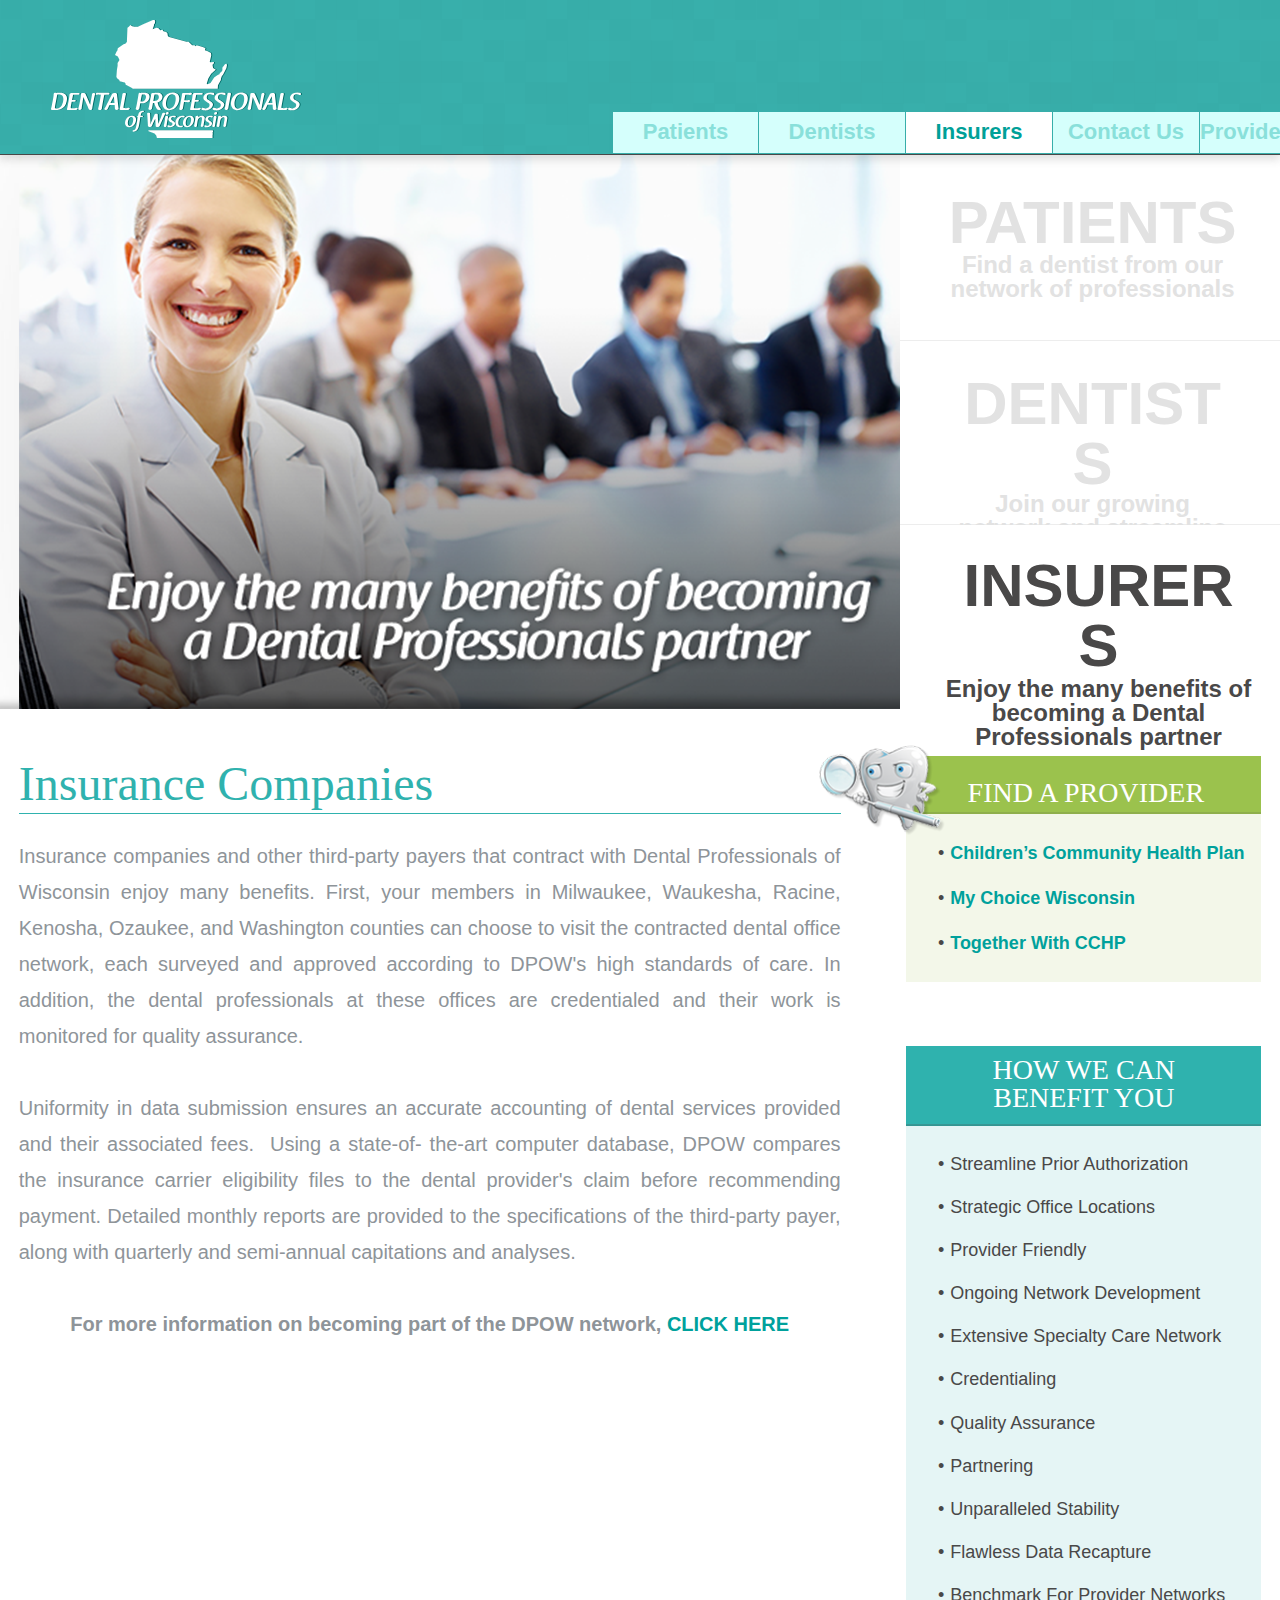
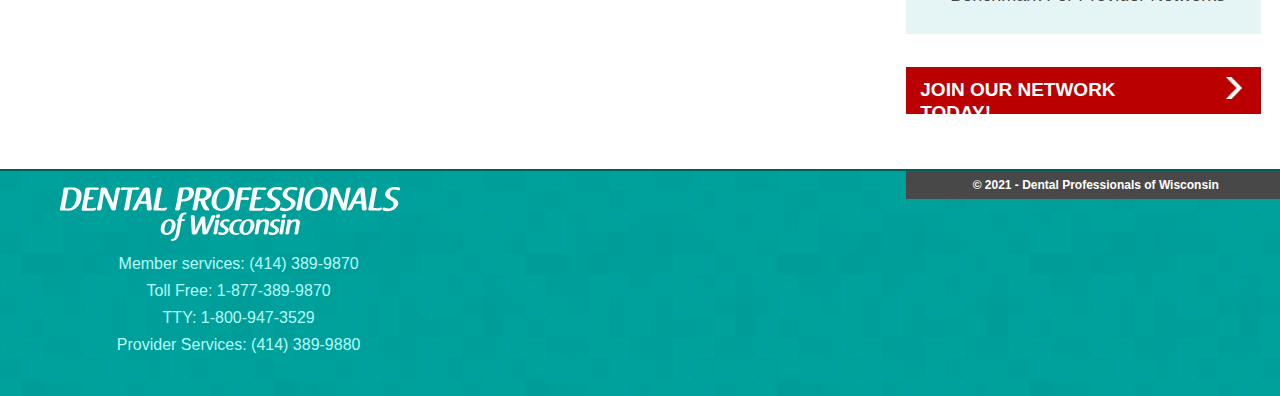
<file: insurers.html>
<!DOCTYPE html>
<html class="nojs html css_verticalspacer" lang="en-GB">
 <head>

  <meta http-equiv="Content-type" content="text/html;charset=UTF-8"/>
  <meta name="generator" content="2018.1.0.386"/>
  <meta name="robots" content="noindex,nofollow"/><!-- custom meta -->
  <meta name="viewport" content="width=device-width, initial-scale=1.0"/>
  
  <script type="text/javascript">
   // Update the 'nojs'/'js' class on the html node
document.documentElement.className = document.documentElement.className.replace(/\bnojs\b/g, 'js');

// Check that all required assets are uploaded and up-to-date
if(typeof Muse == "undefined") window.Muse = {}; window.Muse.assets = {"required":["museutils.js", "museconfig.js", "jquery.musemenu.js", "jquery.watch.js", "jquery.musepolyfill.bgsize.js", "webpro.js", "musewpslideshow.js", "jquery.museoverlay.js", "touchswipe.js", "jquery.museresponsive.js", "require.js", "insurers.css"], "outOfDate":[]};
</script>
  
  <title>Dental Professionals of Wisconsin - Delivering Dental Resources To Your Community</title>
  <!-- CSS -->
  <link rel="stylesheet" type="text/css" href="css/site_global.css?crc=479340230"/>
  <link rel="stylesheet" type="text/css" href="css/master_header---footer.css?crc=4064295881"/>
  <link rel="stylesheet" type="text/css" href="css/master_master.css?crc=4075033497"/>
  <link rel="stylesheet" type="text/css" href="css/insurers.css?crc=4135328941" id="pagesheet"/>
  <!-- IE-only CSS -->
  <!--[if lt IE 9]>
  <link rel="stylesheet" type="text/css" href="css/iefonts_insurers.css?crc=270989731"/>
  <link rel="stylesheet" type="text/css" href="css/nomq_preview_master_header---footer.css?crc=3957940486"/>
  <link rel="stylesheet" type="text/css" href="css/nomq_preview_master_master.css?crc=3835261326"/>
  <link rel="stylesheet" type="text/css" href="css/nomq_insurers.css?crc=4163184639" id="nomq_pagesheet"/>
  <![endif]-->
  <!-- Other scripts -->
  <script type="text/javascript">
   var __adobewebfontsappname__ = "muse";
</script>
  <!-- JS includes -->
  <script src="https://webfonts.creativecloud.com/pt-sans:n4,n7:all;pt-sans-narrow:n7:all;alike:n4:all.js" type="text/javascript"></script>
  <!--[if lt IE 9]>
  <script src="scripts/html5shiv.js?crc=4241844378" type="text/javascript"></script>
  <![endif]-->
   </head>
 <body>

  <div class="breakpoint active" id="bp_infinity" data-min-width="1025"><!-- responsive breakpoint node -->
   <div class="clearfix borderbox" id="page"><!-- group -->
    <div class="clearfix grpelem" id="pu3062"><!-- column -->
     <div class="browser_width colelem" id="u3062-bw">
      <div id="u3062"><!-- group -->
       <div class="clearfix" id="u3062_align_to_page">
        <div class="clearfix grpelem" id="u21305"><!-- group -->
         <a class="nonblock nontext clip_frame grpelem" id="u21279" href="index.html" data-href="page:U69222" data-sizePolicy="fluidWidthHeight" data-pintopage="page_fixedLeft"><!-- svg --><img class="svg temp_no_img_src" id="u21280" data-orig-src="images/dpowlogo_shadow.svg?crc=422008285" alt="" data-mu-svgfallback="images/dpowlogo_shadow_poster_.png?crc=392446086" data-heightwidthratio="0.47191011235955055" data-image-width="267" data-image-height="126" src="images/blank.gif?crc=4208392903"/></a>
         <a class="nonblock nontext clip_frame grpelem" id="u20623" href="index.html" data-href="page:U69222" data-sizePolicy="fluidWidthHeight" data-pintopage="page_fixedLeft"><!-- svg --><img class="svg temp_no_img_src" id="u20619" data-orig-src="images/dpowlogo.svg?crc=3786366968" alt="" data-mu-svgfallback="images/dpowlogo_poster_.png?crc=81595910" data-heightwidthratio="0.47191011235955055" data-image-width="267" data-image-height="126" src="images/blank.gif?crc=4208392903"/></a>
        </div>
        <nav class="MenuBar clearfix grpelem" id="menuu4160" data-sizePolicy="fixed" data-pintopage="page_fixedLeft"><!-- horizontal box -->
         <div class="MenuItemContainer clearfix grpelem" id="u4161"><!-- vertical box -->
          <a class="nonblock nontext MenuItem MenuItemWithSubMenu transition clearfix colelem" id="u4164" href="patients.html" data-href="page:U1858"><!-- horizontal box --><div class="MenuItemLabel NoWrap clearfix grpelem" id="u4167-4" data-sizePolicy="fixed" data-pintopage="page_fixedLeft"><!-- content --><p id="u4167-2" class="shared_content" data-content-guid="u4167-2_content"><span id="u4167">Patients</span></p></div></a>
         </div>
         <div class="MenuItemContainer clearfix grpelem" id="u61585"><!-- vertical box -->
          <a class="nonblock nontext MenuItem MenuItemWithSubMenu transition clearfix colelem" id="u61586" href="dentists.html" data-href="page:U61521"><!-- horizontal box --><div class="MenuItemLabel NoWrap clearfix grpelem" id="u61589-4" data-sizePolicy="fixed" data-pintopage="page_fixedLeft"><!-- content --><p id="u61589-2" class="shared_content" data-content-guid="u61589-2_content"><span id="u61589">Dentists</span></p></div></a>
         </div>
         <div class="MenuItemContainer clearfix grpelem" id="u63665"><!-- vertical box -->
          <a class="nonblock nontext MenuItem MenuItemWithSubMenu MuseMenuActive transition clearfix colelem" id="u63668" href="insurers.html" data-href="page:U63598"><!-- horizontal box --><div class="MenuItemLabel NoWrap clearfix grpelem" id="u63671-4" data-sizePolicy="fixed" data-pintopage="page_fixedLeft"><!-- content --><p id="u63671-2" class="shared_content" data-content-guid="u63671-2_content"><span id="u63671">Insurers</span></p></div></a>
         </div>
         <div class="MenuItemContainer clearfix grpelem" id="u66089"><!-- vertical box -->
          <a class="nonblock nontext MenuItem MenuItemWithSubMenu transition clearfix colelem" id="u66092" href="contact-us.html" data-href="page:U66022"><!-- horizontal box --><div class="MenuItemLabel NoWrap clearfix grpelem" id="u66095-4" data-sizePolicy="fixed" data-pintopage="page_fixedLeft"><!-- content --><p id="u66095-2" class="shared_content" data-content-guid="u66095-2_content"><span id="u66095">Contact Us</span></p></div></a>
         </div>
         <div class="MenuItemContainer clearfix grpelem" id="u4302"><!-- vertical box -->
          <a class="nonblock nontext MenuItem MenuItemWithSubMenu transition clearfix colelem" id="u4303" href="https://www.dppi-wi.com/" target="_blank"><!-- horizontal box --><div class="MenuItemLabel NoWrap clearfix grpelem" id="u4304-4" data-sizePolicy="fixed" data-pintopage="page_fixedLeft"><!-- content --><p id="u4304-2" class="shared_content" data-content-guid="u4304-2_content"><span id="u4304">Provider Login</span></p></div></a>
         </div>
        </nav>
       </div>
      </div>
     </div>
     <div class="browser_width colelem" id="u25859-bw">
      <div id="u25859"><!-- group -->
       <div class="clearfix" id="u25859_align_to_page">
        <div class="museBGSize grpelem shared_content" id="u63537" data-sizePolicy="fixed" data-pintopage="page_fluidx" data-content-guid="u63537_content"><!-- simple frame --></div>
        <div class="clearfix grpelem" id="pbuttonu63525"><!-- column -->
         <!-- m_editable region-id="editable-static-tag-U63525" template="insurers.html" data-type="html" data-ice-options="clickable" data-ice-editable="link" -->
         <a class="nonblock nontext Button transition clearfix colelem" id="buttonu63525" href="patients.html" data-href="page:U1858" data-muse-uid="U63525" data-sizePolicy="fixed" data-pintopage="page_fluidx"><!-- container box --><!-- m_editable region-id="editable-static-tag-U63527-BP_infinity" template="insurers.html" data-type="html" data-ice-options="disableImageResize,link" --><div class="Latest-News-Title clearfix colelem shared_content" id="u63527-4" data-muse-uid="U63527" data-muse-type="txt_frame" data-sizePolicy="fixed" data-pintopage="page_fixedLeft" data-content-guid="u63527-4_content"><!-- content --><p id="u63527-2">PATIENTS</p></div><!-- /m_editable --><!-- m_editable region-id="editable-static-tag-U63526-BP_infinity" template="insurers.html" data-type="html" data-ice-options="disableImageResize,link" --><div class="Latest-News-Text clearfix colelem shared_content" id="u63526-4" data-muse-uid="U63526" data-muse-type="txt_frame" data-sizePolicy="fixed" data-pintopage="page_fixedLeft" data-content-guid="u63526-4_content"><!-- content --><p>Find a dentist from our network of professionals</p></div><!-- /m_editable --></a>
         <!-- /m_editable -->
         <!-- m_editable region-id="editable-static-tag-U63531" template="insurers.html" data-type="html" data-ice-options="clickable" data-ice-editable="link" -->
         <a class="nonblock nontext Button transition clearfix colelem shared_content" id="buttonu63531" href="dentists.html" data-href="page:U61521" data-muse-uid="U63531" data-sizePolicy="fixed" data-pintopage="page_fluidx" data-content-guid="buttonu63531_content"><!-- container box --><!-- m_editable region-id="editable-static-tag-U63532-BP_infinity" template="insurers.html" data-type="html" data-ice-options="disableImageResize,link" --><div class="Latest-News-Title clearfix colelem" id="u63532-4" data-muse-uid="U63532" data-muse-type="txt_frame"><!-- content --><p id="u63532-2">DENTISTS</p></div><!-- /m_editable --><!-- m_editable region-id="editable-static-tag-U63533-BP_infinity" template="insurers.html" data-type="html" data-ice-options="disableImageResize,link" --><div class="Latest-News-Text clearfix colelem" id="u63533-4" data-muse-uid="U63533" data-muse-type="txt_frame"><!-- content --><p id="u63533-2">Join our growing network and streamline your practice</p></div><!-- /m_editable --></a>
         <!-- /m_editable -->
         <div class="Button transition clearfix colelem shared_content" id="buttonu63528" data-sizePolicy="fixed" data-pintopage="page_fluidx" data-content-guid="buttonu63528_content"><!-- container box -->
          <!-- m_editable region-id="editable-static-tag-U63530-BP_infinity" template="insurers.html" data-type="html" data-ice-options="disableImageResize,link" -->
          <div class="Latest-News-Title clearfix colelem" id="u63530-4" data-muse-uid="U63530" data-muse-type="txt_frame"><!-- content -->
           <p id="u63530-2">INSURERS</p>
          </div>
          <!-- /m_editable -->
          <!-- m_editable region-id="editable-static-tag-U63529-BP_infinity" template="insurers.html" data-type="html" data-ice-options="disableImageResize,link" -->
          <div class="Latest-News-Text clearfix colelem" id="u63529-4" data-muse-uid="U63529" data-muse-type="txt_frame"><!-- content -->
           <p id="u63529-2">Enjoy the many benefits of becoming a Dental Professionals partner</p>
          </div>
          <!-- /m_editable -->
         </div>
        </div>
       </div>
      </div>
     </div>
     <div class="clearfix colelem" id="ppu63535-4"><!-- group -->
      <div class="clearfix grpelem" id="pu63535-4"><!-- column -->
       <!-- m_editable region-id="editable-static-tag-U63535-BP_infinity" template="insurers.html" data-type="html" data-ice-options="disableImageResize,link,txtStyleTarget" -->
       <div class="H1 clearfix colelem shared_content" id="u63535-4" data-muse-uid="U63535" data-muse-type="txt_frame" data-IBE-flags="txtStyleSrc" data-content-guid="u63535-4_content"><!-- content -->
        <h1 id="u63535-2">Insurance Companies</h1>
       </div>
       <!-- /m_editable -->
       <!-- m_editable region-id="editable-static-tag-U63534-BP_infinity" template="insurers.html" data-type="html" data-ice-options="disableImageResize,link,txtStyleTarget" -->
       <div class="clearfix colelem shared_content" id="u63534-13" data-muse-uid="U63534" data-muse-type="txt_frame" data-IBE-flags="txtStyleSrc" data-content-guid="u63534-13_content"><!-- content -->
        <p id="u63534-2">Insurance companies and other third-party payers that contract with Dental Professionals of Wisconsin enjoy many benefits. First, your members in Milwaukee, Waukesha, Racine, Kenosha, Ozaukee, and Washington counties can choose to visit the contracted dental office network, each surveyed and approved according to DPOW's high standards of care. In addition, the dental professionals at these offices are credentialed and their work is monitored for quality assurance.</p>
        <p id="u63534-3">&nbsp;</p>
        <p id="u63534-5">Uniformity in data submission ensures an accurate accounting of dental services provided and their associated fees.&nbsp; Using a state-of- the-art computer database, DPOW compares the insurance carrier eligibility files to the dental provider's claim before recommending payment. Detailed monthly reports are provided to the specifications of the third-party payer, along with quarterly and semi-annual capitations and analyses.</p>
        <p id="u63534-6">&nbsp;</p>
        <p id="u63534-11"><span id="u63534-7">For more information on becoming part of the DPOW network,</span> <a class="nonblock" href="form.html" data-href="page:U67875">CLICK HERE</a></p>
       </div>
       <!-- /m_editable -->
      </div>
      <div class="clearfix grpelem" id="ppu49819-12"><!-- column -->
       <div class="clearfix colelem" id="pu49819-12"><!-- group -->
        <div class="clearfix grpelem shared_content" id="u49819-12" data-IBE-flags="txtStyleSrc" data-content-guid="u49819-12_content"><!-- content -->
         <ul class="list0 nls-None" id="u49819-10">
          <li id="u49819-3"><a class="nonblock" href="children-community-health-plan.html" data-href="page:U3169"><span id="u49819">Children’s Community Health Plan</span></a></li>
          <li id="u49819-6"><a class="nonblock" href="my-choice-wisconsin.html" data-href="page:U3181"><span id="u49819-4">My Choice Wisconsin</span></a></li>
          <li id="u49819-9"><a class="nonblock" href="together-with-cchp.html" data-href="page:U73939"><span id="u49819-7">Together With CCHP</span></a></li>
         </ul>
        </div>
        <div class="clearfix grpelem shared_content" id="u2827-4" data-IBE-flags="txtStyleSrc" data-content-guid="u2827-4_content"><!-- content -->
         <div id="u2827-3">
          <p id="u2827-2">&nbsp;&nbsp;&nbsp; FIND A PROVIDER</p>
         </div>
        </div>
        <img class="grpelem temp_no_img_src" id="u2828" alt="" width="126" height="90" data-orig-src="images/tooth-u2828.png?crc=3835008953" src="images/blank.gif?crc=4208392903"/><!-- rasterized frame -->
       </div>
       <div class="clearfix colelem shared_content" id="u1767-6" data-IBE-flags="txtStyleSrc" data-content-guid="u1767-6_content"><!-- content -->
        <div id="u1767-5">
         <p id="u1767-2">HOW WE CAN</p>
         <p id="u1767-4">BENEFIT YOU</p>
        </div>
       </div>
       <div class="clearfix colelem shared_content" id="u960-25" data-IBE-flags="txtStyleSrc" data-content-guid="u960-25_content"><!-- content -->
        <ul class="list0 nls-None" id="u960-23">
         <li id="u960-2">Streamline Prior Authorization</li>
         <li id="u960-4">Strategic Office Locations</li>
         <li id="u960-6">Provider Friendly</li>
         <li id="u960-8">Ongoing Network Development</li>
         <li id="u960-10">Extensive Specialty Care Network</li>
         <li id="u960-12">Credentialing</li>
         <li id="u960-14">Quality Assurance</li>
         <li id="u960-16">Partnering</li>
         <li id="u960-18">Unparalleled Stability</li>
         <li id="u960-20">Flawless Data Recapture</li>
         <li id="u960-22">Benchmark For Provider Networks</li>
        </ul>
       </div>
      </div>
     </div>
     <a class="nonblock nontext Button1 clearfix colelem" id="u1973" href="form.html" data-href="page:U67875"><!-- group --><div class="clearfix grpelem shared_content" id="u1976-4" data-IBE-flags="txtStyleSrc" data-content-guid="u1976-4_content"><!-- content --><p id="u1976-2">JOIN OUR NETWORK TODAY!</p></div><div class="clip_frame grpelem" id="u1974"><!-- image --><img class="block temp_no_img_src" id="u1974_img" data-orig-src="images/white-arrow.png?crc=240764682" alt="" data-heightwidthratio="1.3529411764705883" data-image-width="17" data-image-height="23" src="images/blank.gif?crc=4208392903"/></div></a>
    </div>
    <div class="verticalspacer" data-offset-top="1308" data-content-above-spacer="1714" data-content-below-spacer="270" data-sizePolicy="fixed" data-pintopage="page_fixedLeft"></div>
    <div class="browser_width grpelem" id="u3070-bw">
     <div id="u3070"><!-- group -->
      <div class="clearfix" id="u3070_align_to_page">
       <div class="clearfix grpelem" id="u22765"><!-- column -->
        <div class="clip_frame colelem" id="u22314" data-sizePolicy="fixed" data-pintopage="page_fluidx"><!-- svg -->
         <img class="svg temp_no_img_src" id="u22310" data-orig-src="images/dentalprofessionals.svg?crc=4203633646" width="342" height="54" alt="" data-mu-svgfallback="images/dentalprofessionals_poster_.png?crc=11580666" src="images/blank.gif?crc=4208392903"/>
        </div>
        <div class="clearfix colelem shared_content" id="u3514-10" data-IBE-flags="txtStyleSrc" data-sizePolicy="fixed" data-pintopage="page_fluidx" data-content-guid="u3514-10_content"><!-- content -->
         <p id="u3514-2">Member services: (414) 389-9870</p>
         <p id="u3514-4">Toll Free: 1-877-389-9870</p>
         <p id="u3514-6">TTY: 1-800-947-3529</p>
         <p id="u3514-8">Provider Services: (414) 389-9880</p>
        </div>
       </div>
       <div class="clearfix grpelem shared_content" id="u3072-4" data-IBE-flags="txtStyleSrc" data-sizePolicy="fixed" data-pintopage="page_fluidx" data-content-guid="u3072-4_content"><!-- content -->
        <p id="u3072-2">© 2021 - Dental Professionals of Wisconsin</p>
       </div>
      </div>
     </div>
    </div>
   </div>
  </div>
  <div class="breakpoint" id="bp_1024" data-min-width="769" data-max-width="1024"><!-- responsive breakpoint node -->
   <div class="clearfix borderbox temp_no_id" data-orig-id="page"><!-- group -->
    <div class="clearfix grpelem temp_no_id" data-orig-id="pu3062"><!-- column -->
     <div class="browser_width colelem temp_no_id" data-orig-id="u3062-bw">
      <div class="temp_no_id" data-orig-id="u3062"><!-- group -->
       <div class="clearfix temp_no_id" data-orig-id="u3062_align_to_page">
        <div class="clearfix grpelem temp_no_id" data-orig-id="u21305"><!-- group -->
         <a class="nonblock nontext clip_frame grpelem temp_no_id" href="index.html" data-href="page:U69222" data-sizePolicy="fixed" data-pintopage="page_fluidx" data-orig-id="u21279"><!-- svg --><img class="svg temp_no_id temp_no_img_src" data-orig-src="images/dpowlogo_shadow.svg?crc=422008285" width="267" height="126" alt="" data-mu-svgfallback="images/dpowlogo_shadow_poster_.png?crc=392446086" data-orig-id="u21280" src="images/blank.gif?crc=4208392903"/></a>
         <a class="nonblock nontext clip_frame grpelem temp_no_id" href="index.html" data-href="page:U69222" data-sizePolicy="fixed" data-pintopage="page_fluidx" data-orig-id="u20623"><!-- svg --><img class="svg temp_no_id temp_no_img_src" data-orig-src="images/dpowlogo.svg?crc=3786366968" width="267" height="126" alt="" data-mu-svgfallback="images/dpowlogo_poster_.png?crc=81595910" data-orig-id="u20619" src="images/blank.gif?crc=4208392903"/></a>
        </div>
        <nav class="MenuBar clearfix grpelem temp_no_id" data-sizePolicy="fixed" data-pintopage="page_fixedLeft" data-orig-id="menuu4160"><!-- horizontal box -->
         <div class="MenuItemContainer clearfix grpelem temp_no_id" data-orig-id="u4161"><!-- vertical box -->
          <a class="nonblock nontext MenuItem MenuItemWithSubMenu transition clearfix colelem temp_no_id" href="patients.html" data-href="page:U1858" data-orig-id="u4164"><!-- horizontal box --><div class="MenuItemLabel NoWrap clearfix grpelem temp_no_id" data-sizePolicy="fixed" data-pintopage="page_fixedLeft" data-orig-id="u4167-4"><!-- content --><span class="placeholder" data-placeholder-for="u4167-2_content"><!-- placeholder node --></span></div></a>
         </div>
         <div class="MenuItemContainer clearfix grpelem temp_no_id" data-orig-id="u61585"><!-- vertical box -->
          <a class="nonblock nontext MenuItem MenuItemWithSubMenu transition clearfix colelem temp_no_id" href="dentists.html" data-href="page:U61521" data-orig-id="u61586"><!-- horizontal box --><div class="MenuItemLabel NoWrap clearfix grpelem temp_no_id" data-sizePolicy="fixed" data-pintopage="page_fixedLeft" data-orig-id="u61589-4"><!-- content --><span class="placeholder" data-placeholder-for="u61589-2_content"><!-- placeholder node --></span></div></a>
         </div>
         <div class="MenuItemContainer clearfix grpelem temp_no_id" data-orig-id="u63665"><!-- vertical box -->
          <a class="nonblock nontext MenuItem MenuItemWithSubMenu MuseMenuActive transition clearfix colelem temp_no_id" href="insurers.html" data-href="page:U63598" data-orig-id="u63668"><!-- horizontal box --><div class="MenuItemLabel NoWrap clearfix grpelem temp_no_id" data-sizePolicy="fixed" data-pintopage="page_fixedLeft" data-orig-id="u63671-4"><!-- content --><span class="placeholder" data-placeholder-for="u63671-2_content"><!-- placeholder node --></span></div></a>
         </div>
         <div class="MenuItemContainer clearfix grpelem temp_no_id" data-orig-id="u66089"><!-- vertical box -->
          <a class="nonblock nontext MenuItem MenuItemWithSubMenu transition clearfix colelem temp_no_id" href="contact-us.html" data-href="page:U66022" data-orig-id="u66092"><!-- horizontal box --><div class="MenuItemLabel NoWrap clearfix grpelem temp_no_id" data-sizePolicy="fixed" data-pintopage="page_fixedLeft" data-orig-id="u66095-4"><!-- content --><span class="placeholder" data-placeholder-for="u66095-2_content"><!-- placeholder node --></span></div></a>
         </div>
         <div class="MenuItemContainer clearfix grpelem temp_no_id" data-orig-id="u4302"><!-- vertical box -->
          <a class="nonblock nontext MenuItem MenuItemWithSubMenu transition clearfix colelem temp_no_id" href="https://www.dppi-wi.com/" target="_blank" data-orig-id="u4303"><!-- horizontal box --><div class="MenuItemLabel NoWrap clearfix grpelem temp_no_id" data-sizePolicy="fixed" data-pintopage="page_fixedLeft" data-orig-id="u4304-4"><!-- content --><span class="placeholder" data-placeholder-for="u4304-2_content"><!-- placeholder node --></span></div></a>
         </div>
        </nav>
       </div>
      </div>
     </div>
     <div class="browser_width colelem temp_no_id" data-orig-id="u25859-bw">
      <div class="temp_no_id" data-orig-id="u25859"><!-- group -->
       <div class="clearfix temp_no_id" data-orig-id="u25859_align_to_page">
        <span class="museBGSize grpelem placeholder" data-placeholder-for="u63537_content"><!-- placeholder node --></span>
        <a class="nonblock nontext Button transition clearfix grpelem temp_no_id" href="patients.html" data-href="page:U1858" data-visibility="changed" style="visibility:hidden" data-orig-id="buttonu63525"><!-- container box --><!-- m_editable region-id="editable-static-tag-U63525" template="insurers.html" data-type="html" data-ice-options="clickable" data-ice-editable="link" --><div class="position_content" id="buttonu63525_position_content" data-muse-uid="U63525"><!-- m_editable region-id="editable-static-tag-U63527-BP_1024" template="insurers.html" data-type="html" data-ice-options="disableImageResize,link" --><span class="Latest-News-Title clearfix colelem placeholder" data-placeholder-for="u63527-4_content"><!-- placeholder node --></span><!-- /m_editable --><!-- m_editable region-id="editable-static-tag-U63526-BP_1024" template="insurers.html" data-type="html" data-ice-options="disableImageResize,link" --><span class="Latest-News-Text clearfix colelem placeholder" data-placeholder-for="u63526-4_content"><!-- placeholder node --></span><!-- /m_editable --></div><!-- /m_editable --></a>
        <!-- m_editable region-id="editable-static-tag-U63531" template="insurers.html" data-type="html" data-ice-options="clickable" data-ice-editable="link" -->
        <span class="nonblock nontext Button transition clearfix grpelem placeholder" data-placeholder-for="buttonu63531_content"><!-- placeholder node --></span>
        <!-- /m_editable -->
        <span class="Button transition clearfix grpelem placeholder" data-placeholder-for="buttonu63528_content"><!-- placeholder node --></span>
       </div>
      </div>
     </div>
     <div class="clearfix colelem" id="pu2827-4"><!-- group -->
      <span class="clearfix grpelem placeholder" data-placeholder-for="u2827-4_content"><!-- placeholder node --></span>
      <img class="grpelem temp_no_id temp_no_img_src" alt="" width="110" height="79" data-orig-src="images/tooth-u2828.png?crc=3835008953" data-orig-id="u2828" src="images/blank.gif?crc=4208392903"/><!-- rasterized frame -->
      <!-- m_editable region-id="editable-static-tag-U63535-BP_1024" template="insurers.html" data-type="html" data-ice-options="disableImageResize,link,txtStyleTarget" -->
      <span class="H1 clearfix grpelem placeholder" data-placeholder-for="u63535-4_content"><!-- placeholder node --></span>
      <!-- /m_editable -->
     </div>
     <div class="clearfix colelem" id="pu63534-13"><!-- group -->
      <!-- m_editable region-id="editable-static-tag-U63534-BP_1024" template="insurers.html" data-type="html" data-ice-options="disableImageResize,link,txtStyleTarget" -->
      <span class="clearfix grpelem placeholder" data-placeholder-for="u63534-13_content"><!-- placeholder node --></span>
      <!-- /m_editable -->
      <div class="clearfix grpelem temp_no_id" data-orig-id="pu49819-12"><!-- column -->
       <span class="clearfix colelem placeholder" data-placeholder-for="u49819-12_content"><!-- placeholder node --></span>
       <span class="clearfix colelem placeholder" data-placeholder-for="u1767-6_content"><!-- placeholder node --></span>
       <span class="clearfix colelem placeholder" data-placeholder-for="u960-25_content"><!-- placeholder node --></span>
      </div>
     </div>
     <a class="nonblock nontext Button1 clearfix colelem temp_no_id" href="form.html" data-href="page:U67875" data-orig-id="u1973"><!-- group --><span class="clearfix grpelem placeholder" data-placeholder-for="u1976-4_content"><!-- placeholder node --></span><div class="clip_frame grpelem temp_no_id" data-sizePolicy="fixed" data-pintopage="page_fluidx" data-orig-id="u1974"><!-- image --><img class="block temp_no_id temp_no_img_src" data-orig-src="images/white-arrow.png?crc=240764682" alt="" width="14" height="19" data-orig-id="u1974_img" src="images/blank.gif?crc=4208392903"/></div></a>
    </div>
    <div class="verticalspacer" data-offset-top="1315" data-content-above-spacer="1489" data-content-below-spacer="265" data-sizePolicy="fixed" data-pintopage="page_fixedLeft"></div>
    <div class="browser_width grpelem temp_no_id" data-orig-id="u3070-bw">
     <div class="temp_no_id" data-orig-id="u3070"><!-- group -->
      <div class="clearfix temp_no_id" data-orig-id="u3070_align_to_page">
       <div class="clearfix grpelem temp_no_id" data-orig-id="u22765"><!-- column -->
        <div class="clip_frame colelem temp_no_id" data-sizePolicy="fixed" data-pintopage="page_fluidx" data-orig-id="u22314"><!-- svg -->
         <img class="svg temp_no_id temp_no_img_src" data-orig-src="images/dentalprofessionals.svg?crc=4203633646" width="293" height="46" alt="" data-mu-svgfallback="images/dentalprofessionals_poster_.png?crc=11580666" data-orig-id="u22310" src="images/blank.gif?crc=4208392903"/>
        </div>
        <span class="clearfix colelem placeholder" data-placeholder-for="u3514-10_content"><!-- placeholder node --></span>
       </div>
       <span class="clearfix grpelem placeholder" data-placeholder-for="u3072-4_content"><!-- placeholder node --></span>
      </div>
     </div>
    </div>
   </div>
  </div>
  <div class="breakpoint" id="bp_768" data-min-width="481" data-max-width="768"><!-- responsive breakpoint node -->
   <div class="clearfix borderbox temp_no_id" data-orig-id="page"><!-- group -->
    <div class="clearfix grpelem temp_no_id" data-orig-id="pu3062"><!-- column -->
     <div class="browser_width colelem temp_no_id" data-orig-id="u3062-bw">
      <div class="temp_no_id" data-orig-id="u3062"><!-- group -->
       <div class="clearfix temp_no_id" data-orig-id="u3062_align_to_page">
        <div class="clearfix grpelem" id="u55632"><!-- group -->
         <a class="nonblock nontext clip_frame grpelem" id="u34079" href="index.html" data-href="page:U69222" data-sizePolicy="fluidWidthHeight" data-pintopage="page_fixedCenter"><!-- svg --><img class="svg temp_no_img_src" id="u34080" data-orig-src="images/dentalprofessionals.svg?crc=4203633646" alt="" data-mu-svgfallback="images/dentalprofessionals_poster_.png?crc=11580666" data-heightwidthratio="0.1568627450980392" data-image-width="357" data-image-height="56" src="images/blank.gif?crc=4208392903"/></a>
         <a class="nonblock nontext clip_frame grpelem" id="u34081" href="index.html" data-href="page:U69222" data-sizePolicy="fluidWidthHeight" data-pintopage="page_fixedCenter"><!-- svg --><img class="svg temp_no_img_src" id="u34082" data-orig-src="images/wi.svg?crc=235546707" alt="" data-mu-svgfallback="images/wi_poster_.png?crc=510786164" data-heightwidthratio="1.0560747663551402" data-image-width="107" data-image-height="113" src="images/blank.gif?crc=4208392903"/></a>
        </div>
       </div>
      </div>
     </div>
     <div class="clearfix colelem" id="pu34182"><!-- group -->
      <div class="browser_width grpelem" id="u34182-bw">
       <div id="u34182"><!-- simple frame --></div>
      </div>
      <div class="browser_width grpelem" id="menuu4160-bw">
       <nav class="MenuBar clearfix temp_no_id" data-orig-id="menuu4160"><!-- horizontal box -->
        <div class="MenuItemContainer clearfix grpelem temp_no_id" data-orig-id="u4161"><!-- vertical box -->
         <a class="nonblock nontext MenuItem MenuItemWithSubMenu borderbox transition clearfix colelem temp_no_id" href="patients.html" data-href="page:U1858" data-orig-id="u4164"><!-- horizontal box --><div class="MenuItemLabel NoWrap clearfix grpelem temp_no_id" data-orig-id="u4167-4"><!-- content --><span class="placeholder" data-placeholder-for="u4167-2_content"><!-- placeholder node --></span></div></a>
        </div>
        <div class="MenuItemContainer clearfix grpelem temp_no_id" data-orig-id="u61585"><!-- vertical box -->
         <a class="nonblock nontext MenuItem MenuItemWithSubMenu borderbox transition clearfix colelem temp_no_id" href="dentists.html" data-href="page:U61521" data-orig-id="u61586"><!-- horizontal box --><div class="MenuItemLabel NoWrap clearfix grpelem temp_no_id" data-orig-id="u61589-4"><!-- content --><span class="placeholder" data-placeholder-for="u61589-2_content"><!-- placeholder node --></span></div></a>
        </div>
        <div class="MenuItemContainer clearfix grpelem temp_no_id" data-orig-id="u63665"><!-- vertical box -->
         <a class="nonblock nontext MenuItem MenuItemWithSubMenu MuseMenuActive borderbox transition clearfix colelem temp_no_id" href="insurers.html" data-href="page:U63598" data-orig-id="u63668"><!-- horizontal box --><div class="MenuItemLabel NoWrap clearfix grpelem temp_no_id" data-orig-id="u63671-4"><!-- content --><span class="placeholder" data-placeholder-for="u63671-2_content"><!-- placeholder node --></span></div></a>
        </div>
        <div class="MenuItemContainer clearfix grpelem temp_no_id" data-orig-id="u66089"><!-- vertical box -->
         <a class="nonblock nontext MenuItem MenuItemWithSubMenu borderbox transition clearfix colelem temp_no_id" href="contact-us.html" data-href="page:U66022" data-orig-id="u66092"><!-- horizontal box --><div class="MenuItemLabel NoWrap clearfix grpelem temp_no_id" data-orig-id="u66095-4"><!-- content --><span class="placeholder" data-placeholder-for="u66095-2_content"><!-- placeholder node --></span></div></a>
        </div>
        <div class="MenuItemContainer clearfix grpelem temp_no_id" data-orig-id="u4302"><!-- vertical box -->
         <a class="nonblock nontext MenuItem MenuItemWithSubMenu borderbox transition clearfix colelem temp_no_id" href="https://www.dppi-wi.com/" target="_blank" data-orig-id="u4303"><!-- horizontal box --><div class="MenuItemLabel NoWrap clearfix grpelem temp_no_id" data-orig-id="u4304-4"><!-- content --><span class="placeholder" data-placeholder-for="u4304-2_content"><!-- placeholder node --></span></div></a>
        </div>
       </nav>
      </div>
     </div>
     <div class="clearfix colelem" id="pu25859"><!-- group -->
      <div class="browser_width grpelem temp_no_id" data-orig-id="u25859-bw">
       <div class="temp_no_id" data-orig-id="u25859"><!-- simple frame --></div>
      </div>
      <div class="browser_width grpelem" id="u63537-bw">
       <span class="museBGSize placeholder" data-placeholder-for="u63537_content"><!-- placeholder node --></span>
      </div>
     </div>
     <!-- m_editable region-id="editable-static-tag-U63535-BP_768" template="insurers.html" data-type="html" data-ice-options="disableImageResize,link,txtStyleTarget" -->
     <span class="H1 clearfix colelem placeholder" data-placeholder-for="u63535-4_content"><!-- placeholder node --></span>
     <!-- /m_editable -->
     <!-- m_editable region-id="editable-static-tag-U63534-BP_768" template="insurers.html" data-type="html" data-ice-options="disableImageResize,link,txtStyleTarget" -->
     <span class="clearfix colelem placeholder" data-placeholder-for="u63534-13_content"><!-- placeholder node --></span>
     <!-- /m_editable -->
     <div class="clearfix colelem" id="pu65379-12"><!-- group -->
      <!-- m_editable region-id="editable-static-tag-U65379-BP_768" template="insurers.html" data-type="html" data-ice-options="disableImageResize,link,txtStyleTarget" -->
      <div class="rgba-background clearfix grpelem" id="u65379-12" data-muse-uid="U65379" data-muse-type="txt_frame" data-IBE-flags="txtStyleSrc" data-sizePolicy="fixed" data-pintopage="page_fixedLeft"><!-- content -->
       <ul class="list0 nls-None" id="u65379-10">
        <li id="u65379-3"><a class="nonblock" href="children-community-health-plan.html" data-href="page:U3169"><span id="u65379">Children’s Community Health Plan</span></a></li>
        <li id="u65379-6"><a class="nonblock" href="my-choice-wisconsin.html" data-href="page:U3181"><span id="u65379-4">Care Wisconsin</span></a></li>
        <li id="u65379-9"><a class="nonblock" href="together-with-cchp.html" data-href="page:U73939"><span id="u65379-7">Together With CCHP</span></a></li>
       </ul>
      </div>
      <!-- /m_editable -->
      <!-- m_editable region-id="editable-static-tag-U65380-BP_768" template="insurers.html" data-type="html" data-ice-options="disableImageResize,link,txtStyleTarget" -->
      <div class="rgba-background clearfix grpelem" id="u65380-25" data-muse-uid="U65380" data-muse-type="txt_frame" data-IBE-flags="txtStyleSrc" data-sizePolicy="fixed" data-pintopage="page_fixedLeft"><!-- content -->
       <ul class="list0 nls-None" id="u65380-23">
        <li id="u65380-2">Streamline Prior Authorization</li>
        <li id="u65380-4">Strategic Office Locations</li>
        <li id="u65380-6">Provider Friendly</li>
        <li id="u65380-8">Ongoing Network Development</li>
        <li id="u65380-10">Extensive Specialty Care Network</li>
        <li id="u65380-12">Credentialing</li>
        <li id="u65380-14">Quality Assurance</li>
        <li id="u65380-16">Partnering</li>
        <li id="u65380-18">Unparalleled Stability</li>
        <li id="u65380-20">Flawless Data Recapture</li>
        <li id="u65380-22">Benchmark For Provider Networks</li>
       </ul>
      </div>
      <!-- /m_editable -->
      <!-- m_editable region-id="editable-static-tag-U65381-BP_768" template="insurers.html" data-type="html" data-ice-options="disableImageResize,link,txtStyleTarget" -->
      <div class="clearfix grpelem" id="u65381-6" data-muse-uid="U65381" data-muse-type="txt_frame" data-IBE-flags="txtStyleSrc" data-sizePolicy="fixed" data-pintopage="page_fixedLeft"><!-- content -->
       <div id="u65381-5">
        <p id="u65381-2">HOW WE CAN</p>
        <p id="u65381-4">BENEFIT YOU</p>
       </div>
      </div>
      <!-- /m_editable -->
      <!-- m_editable region-id="editable-static-tag-U65382-BP_768" template="insurers.html" data-type="html" data-ice-options="disableImageResize,link,txtStyleTarget" -->
      <div class="clearfix grpelem" id="u65382-4" data-muse-uid="U65382" data-muse-type="txt_frame" data-IBE-flags="txtStyleSrc" data-sizePolicy="fixed" data-pintopage="page_fixedLeft"><!-- content -->
       <div id="u65382-3">
        <p id="u65382-2">&nbsp;&nbsp;&nbsp; FIND A PROVIDER</p>
       </div>
      </div>
      <!-- /m_editable -->
      <img class="grpelem temp_no_img_src" id="u65383" alt="" width="140" height="100" data-orig-src="images/tooth-u65383.png?crc=478528271" src="images/blank.gif?crc=4208392903"/><!-- rasterized frame -->
      <div class="clearfix grpelem" id="u73980"><!-- group -->
       <!-- m_editable region-id="editable-static-tag-U65385" template="insurers.html" data-type="html" data-ice-options="clickable" data-ice-editable="link" -->
       <a class="nonblock nontext Button1 gradient clearfix grpelem" id="u65385" href="form.html" data-href="page:U67875" data-muse-uid="U65385"><!-- group --><!-- m_editable region-id="editable-static-tag-U65386-BP_768" template="insurers.html" data-type="html" data-ice-options="disableImageResize,link,txtStyleTarget" --><div class="clearfix grpelem" id="u65386-4" data-muse-uid="U65386" data-muse-type="txt_frame" data-IBE-flags="txtStyleSrc" data-sizePolicy="fixed" data-pintopage="page_fixedLeft"><!-- content --><p id="u65386-2">JOIN OUR NETWORK TODAY!</p></div><!-- /m_editable --></a>
       <!-- /m_editable -->
      </div>
      <!-- m_editable region-id="editable-static-tag-U65387-BP_768" template="insurers.html" data-type="image" -->
      <div class="clip_frame grpelem" id="u65387" data-muse-uid="U65387" data-muse-type="img_frame" data-sizePolicy="fixed" data-pintopage="page_fluidx"><!-- image -->
       <img class="block temp_no_img_src" id="u65387_img" data-orig-src="images/white-arrow.png?crc=240764682" alt="" width="16" height="21" data-muse-src="images/white-arrow.png?crc=240764682" src="images/blank.gif?crc=4208392903"/>
      </div>
      <!-- /m_editable -->
     </div>
    </div>
    <div class="verticalspacer" data-offset-top="1701" data-content-above-spacer="1700" data-content-below-spacer="235" data-sizePolicy="fixed" data-pintopage="page_fixedLeft"></div>
    <div class="browser_width grpelem temp_no_id" data-orig-id="u3070-bw">
     <div class="temp_no_id" data-orig-id="u3070"><!-- group -->
      <div class="clearfix temp_no_id" data-orig-id="u3070_align_to_page">
       <div class="clearfix grpelem temp_no_id" data-orig-id="u22765"><!-- column -->
        <div class="clip_frame colelem temp_no_id" data-sizePolicy="fixed" data-pintopage="page_fluidx" data-orig-id="u22314"><!-- svg -->
         <img class="svg temp_no_id temp_no_img_src" data-orig-src="images/dentalprofessionals.svg?crc=4203633646" width="240" height="38" alt="" data-mu-svgfallback="images/dentalprofessionals_poster_.png?crc=11580666" data-orig-id="u22310" src="images/blank.gif?crc=4208392903"/>
        </div>
        <span class="clearfix colelem placeholder" data-placeholder-for="u3514-10_content"><!-- placeholder node --></span>
       </div>
       <span class="clearfix grpelem placeholder" data-placeholder-for="u3072-4_content"><!-- placeholder node --></span>
      </div>
     </div>
    </div>
   </div>
  </div>
  <div class="breakpoint" id="bp_480" data-max-width="480"><!-- responsive breakpoint node -->
   <div class="clearfix borderbox temp_no_id" data-orig-id="page"><!-- group -->
    <div class="clearfix grpelem temp_no_id" data-orig-id="pu3062"><!-- column -->
     <div class="browser_width colelem temp_no_id" data-orig-id="u3062-bw">
      <div class="temp_no_id" data-orig-id="u3062"><!-- group -->
       <div class="clearfix temp_no_id" data-orig-id="u3062_align_to_page">
        <div class="clip_frame grpelem" id="u17879" data-sizePolicy="fluidWidthHeight" data-pintopage="page_fixedCenter"><!-- svg -->
         <img class="svg temp_no_img_src" id="u17875" data-orig-src="images/wi.svg?crc=235546707" alt="" data-mu-svgfallback="images/wi_poster_.png?crc=510786164" data-heightwidthratio="1.0506329113924051" data-image-width="79" data-image-height="83" src="images/blank.gif?crc=4208392903"/>
        </div>
        <div class="clearfix grpelem" id="u17870"><!-- group -->
         <a class="nonblock nontext clip_frame grpelem" id="u17857" href="index.html" data-href="page:U69222"><!-- svg --><img class="svg temp_no_img_src" id="u21737" data-orig-src="images/dentalprofessionals.svg?crc=4203633646" alt="" data-mu-svgfallback="images/dentalprofessionals_poster_.png?crc=11580666" data-heightwidthratio="0.15737704918032788" data-image-width="305" data-image-height="48" src="images/blank.gif?crc=4208392903"/></a>
         <div class="PamphletWidget clearfix allow_click_through widget_invisible grpelem" id="pamphletu15392" data-visibility="changed" style="visibility:hidden" data-islightbox="true"><!-- none box -->
          <div class="clearfix" id="pu15442"><!-- column -->
           <div class="popup_anchor allow_click_through colelem" data-col-pos="4" id="u15442popup">
            <div class="PamphletCloseButton PamphletLightboxPart popup_element clearfix" data-col-pos="4" id="u15442" data-sizePolicy="fixed" data-pintopage="page_fixedRight" data-leftAdjustmentDoneBy="u15442popup"><!-- group -->
             <div class="clearfix grpelem" id="u15443-4" data-IBE-flags="txtStyleSrc" data-sizePolicy="fixed" data-pintopage="page_fluidx"><!-- content -->
              <p id="u15443-2">x</p>
             </div>
            </div>
           </div>
           <div class="popup_anchor allow_click_through colelem" data-col-pos="1" id="u15403popup" data-lightbox="true">
            <div class="ContainerGroup clearfix" data-col-pos="1" id="u15403"><!-- stack box -->
             <div class="Container clearfix grpelem" data-col-pos="0" id="u15404"><!-- group -->
              <nav class="MenuBar clearfix grpelem" id="menuu15405"><!-- vertical box -->
               <div class="MenuItemContainer clearfix colelem" id="u15406"><!-- horizontal box -->
                <a class="nonblock nontext MenuItem MenuItemWithSubMenu clearfix grpelem" id="u15407" href="patients.html" data-href="page:U1858"><!-- horizontal box --><div class="MenuItemLabel clearfix grpelem" id="u15409-4"><!-- content --><p id="u15409-2"><span id="u15409">Patients</span></p></div></a>
               </div>
               <div class="MenuItemContainer clearfix colelem" id="u61522"><!-- horizontal box -->
                <a class="nonblock nontext MenuItem MenuItemWithSubMenu clearfix grpelem" id="u61523" href="dentists.html" data-href="page:U61521"><!-- horizontal box --><div class="MenuItemLabel clearfix grpelem" id="u61526-4"><!-- content --><p id="u61526-2"><span id="u61526">Dentists</span></p></div></a>
               </div>
               <div class="MenuItemContainer clearfix colelem" id="u63599"><!-- horizontal box -->
                <a class="nonblock nontext MenuItem MenuItemWithSubMenu MuseMenuActive clearfix grpelem" id="u63602" href="insurers.html" data-href="page:U63598"><!-- horizontal box --><div class="MenuItemLabel clearfix grpelem" id="u63605-4"><!-- content --><p id="u63605-2"><span id="u63605">Insurers</span></p></div></a>
               </div>
               <div class="MenuItemContainer clearfix colelem" id="u66023"><!-- horizontal box -->
                <a class="nonblock nontext MenuItem MenuItemWithSubMenu clearfix grpelem" id="u66026" href="contact-us.html" data-href="page:U66022"><!-- horizontal box --><div class="MenuItemLabel clearfix grpelem" id="u66027-4"><!-- content --><p id="u66027-2"><span id="u66027">Contact Us</span></p></div></a>
               </div>
               <div class="MenuItemContainer clearfix colelem" id="u15420"><!-- horizontal box -->
                <div class="MenuItem MenuItemWithSubMenu clearfix grpelem" id="u15421"><!-- horizontal box -->
                 <div class="MenuItemLabel clearfix grpelem" id="u15422-4"><!-- content -->
                  <p id="u15422-2"><span id="u15422">Provider Login</span></p>
                 </div>
                </div>
               </div>
              </nav>
             </div>
            </div>
           </div>
          </div>
          <div class="ThumbGroup clearfix grpelem" data-col-pos="0" id="u15395"><!-- none box -->
           <div class="popup_anchor allow_click_through grpelem" data-col-pos="0" id="u15396popup">
            <div class="Thumb popup_element clearfix" data-col-pos="0" id="u15396" data-sizePolicy="fixed" data-pintopage="page_fluidx"><!-- column -->
             <div class="colelem" id="u15398" data-sizePolicy="fixed" data-pintopage="page_fluidx"><!-- simple frame --></div>
             <div class="colelem" id="u15397" data-sizePolicy="fixed" data-pintopage="page_fluidx"><!-- simple frame --></div>
             <div class="colelem" id="u15399" data-sizePolicy="fixed" data-pintopage="page_fluidx"><!-- simple frame --></div>
            </div>
           </div>
          </div>
         </div>
        </div>
       </div>
      </div>
     </div>
     <div class="museBGSize colelem" id="u63536"><!-- content -->
      <div class="fluid_height_spacer"></div>
     </div>
     <!-- m_editable region-id="editable-static-tag-U63535-BP_480" template="insurers.html" data-type="html" data-ice-options="disableImageResize,link,txtStyleTarget" -->
     <span class="H1 clearfix colelem placeholder" data-placeholder-for="u63535-4_content"><!-- placeholder node --></span>
     <!-- /m_editable -->
     <!-- m_editable region-id="editable-static-tag-U63534-BP_480" template="insurers.html" data-type="html" data-ice-options="disableImageResize,link,txtStyleTarget" -->
     <span class="clearfix colelem placeholder" data-placeholder-for="u63534-13_content"><!-- placeholder node --></span>
     <!-- /m_editable -->
     <div class="clearfix colelem" id="pu65476-4"><!-- group -->
      <!-- m_editable region-id="editable-static-tag-U65476-BP_480" template="insurers.html" data-type="html" data-ice-options="disableImageResize,link,txtStyleTarget" -->
      <div class="clearfix grpelem" id="u65476-4" data-muse-uid="U65476" data-muse-type="txt_frame" data-IBE-flags="txtStyleSrc" data-sizePolicy="fluidWidth" data-pintopage="page_fixedCenter" data-leftAdjustmentDoneBy="pu65476-4"><!-- content -->
       <p id="u65476-2">&nbsp;&nbsp;&nbsp; FIND A PROVIDER</p>
      </div>
      <!-- /m_editable -->
      <img class="grpelem temp_no_img_src" id="u65477" alt="" width="110" height="79" data-orig-src="images/tooth-u65477.png?crc=180418207" src="images/blank.gif?crc=4208392903"/><!-- rasterized frame -->
     </div>
     <!-- m_editable region-id="editable-static-tag-U65474-BP_480" template="insurers.html" data-type="html" data-ice-options="disableImageResize,link,txtStyleTarget" -->
     <div class="rgba-background clearfix colelem" id="u65474-12" data-muse-uid="U65474" data-muse-type="txt_frame" data-IBE-flags="txtStyleSrc" data-sizePolicy="fluidWidth" data-pintopage="page_fixedCenter"><!-- content -->
      <ul class="list0 nls-None" id="u65474-10">
       <li id="u65474-3"><a class="nonblock" href="children-community-health-plan.html" data-href="page:U3169"><span id="u65474">Children’s Community Health Plan</span></a></li>
       <li id="u65474-6"><a class="nonblock" href="my-choice-wisconsin.html" data-href="page:U3181"><span id="u65474-4">Care Wisconsin</span></a></li>
       <li id="u65474-9"><a class="nonblock" href="together-with-cchp.html" data-href="page:U73939"><span id="u65474-7">Together With CCHP</span></a></li>
      </ul>
     </div>
     <!-- /m_editable -->
     <!-- m_editable region-id="editable-static-tag-U65483-BP_480" template="insurers.html" data-type="html" data-ice-options="disableImageResize,link,txtStyleTarget" -->
     <div class="clearfix colelem" id="u65483-4" data-muse-uid="U65483" data-muse-type="txt_frame" data-IBE-flags="txtStyleSrc" data-sizePolicy="fluidWidth" data-pintopage="page_fixedCenter"><!-- content -->
      <div id="u65483-3">
       <p id="u65483-2">HOW WE CAN BENEFIT YOU</p>
      </div>
     </div>
     <!-- /m_editable -->
     <!-- m_editable region-id="editable-static-tag-U65475-BP_480" template="insurers.html" data-type="html" data-ice-options="disableImageResize,link,txtStyleTarget" -->
     <div class="rgba-background clearfix colelem" id="u65475-25" data-muse-uid="U65475" data-muse-type="txt_frame" data-IBE-flags="txtStyleSrc" data-sizePolicy="fluidWidth" data-pintopage="page_fixedCenter"><!-- content -->
      <ul class="list0 nls-None" id="u65475-23">
       <li id="u65475-2">Streamline Prior Authorization</li>
       <li id="u65475-4">Strategic Office Locations</li>
       <li id="u65475-6">Provider Friendly</li>
       <li id="u65475-8">Ongoing Network Development</li>
       <li id="u65475-10">Extensive Specialty Care Network</li>
       <li id="u65475-12">Credentialing</li>
       <li id="u65475-14">Quality Assurance</li>
       <li id="u65475-16">Partnering</li>
       <li id="u65475-18">Unparalleled Stability</li>
       <li id="u65475-20">Flawless Data Recapture</li>
       <li id="u65475-22">Benchmark For Provider Networks</li>
      </ul>
     </div>
     <!-- /m_editable -->
     <!-- m_editable region-id="editable-static-tag-U65479" template="insurers.html" data-type="html" data-ice-options="clickable" data-ice-editable="link" -->
     <a class="nonblock nontext Button1 gradient clearfix colelem" id="u65479" href="form.html" data-href="page:U67875" data-muse-uid="U65479"><!-- group --><!-- m_editable region-id="editable-static-tag-U65480-BP_480" template="insurers.html" data-type="html" data-ice-options="disableImageResize,link,txtStyleTarget" --><div class="clearfix grpelem" id="u65480-4" data-muse-uid="U65480" data-muse-type="txt_frame" data-IBE-flags="txtStyleSrc" data-sizePolicy="fluidWidth" data-pintopage="page_fixedCenter"><!-- content --><p id="u65480-2">JOIN OUR NETWORK TODAY!</p></div><!-- /m_editable --><!-- m_editable region-id="editable-static-tag-U65481-BP_480" template="insurers.html" data-type="image" --><div class="clip_frame grpelem" id="u65481" data-muse-uid="U65481" data-muse-type="img_frame" data-sizePolicy="fluidWidthHeight" data-pintopage="page_fixedRight"><!-- image --><img class="block temp_no_img_src" id="u65481_img" data-orig-src="images/white-arrow.png?crc=240764682" alt="" data-muse-src="images/white-arrow.png?crc=240764682" data-heightwidthratio="1.35" data-image-width="20" data-image-height="27" src="images/blank.gif?crc=4208392903"/></div><!-- /m_editable --></a>
     <!-- /m_editable -->
    </div>
    <div class="verticalspacer" data-offset-top="2097" data-content-above-spacer="2097" data-content-below-spacer="260" data-sizePolicy="fixed" data-pintopage="page_fixedLeft"></div>
    <div class="clearfix grpelem" id="pu3070"><!-- group -->
     <div class="browser_width grpelem temp_no_id" data-orig-id="u3070-bw">
      <div class="temp_no_id" data-orig-id="u3070"><!-- group -->
       <div class="clearfix temp_no_id" data-orig-id="u3070_align_to_page">
        <div class="clearfix grpelem temp_no_id" data-orig-id="u22765"><!-- column -->
         <div class="clip_frame colelem temp_no_id" data-sizePolicy="fixed" data-pintopage="page_fixedCenter" data-orig-id="u22314"><!-- svg -->
          <img class="svg temp_no_id temp_no_img_src" data-orig-src="images/dentalprofessionals.svg?crc=4203633646" width="286" height="45" alt="" data-mu-svgfallback="images/dentalprofessionals_poster_.png?crc=11580666" data-orig-id="u22310" src="images/blank.gif?crc=4208392903"/>
         </div>
         <span class="clearfix colelem placeholder" data-placeholder-for="u3514-10_content"><!-- placeholder node --></span>
        </div>
       </div>
      </div>
     </div>
     <div class="browser_width grpelem" id="u3072-4-bw">
      <span class="clearfix placeholder" data-placeholder-for="u3072-4_content"><!-- placeholder node --></span>
     </div>
    </div>
   </div>
  </div>
  <!-- Other scripts -->
  <script type="text/javascript">
   // Decide whether to suppress missing file error or not based on preference setting
var suppressMissingFileError = false
</script>
  <script type="text/javascript">
   window.Muse.assets.check=function(c){if(!window.Muse.assets.checked){window.Muse.assets.checked=!0;var b={},d=function(a,b){if(window.getComputedStyle){var c=window.getComputedStyle(a,null);return c&&c.getPropertyValue(b)||c&&c[b]||""}if(document.documentElement.currentStyle)return(c=a.currentStyle)&&c[b]||a.style&&a.style[b]||"";return""},a=function(a){if(a.match(/^rgb/))return a=a.replace(/\s+/g,"").match(/([\d\,]+)/gi)[0].split(","),(parseInt(a[0])<<16)+(parseInt(a[1])<<8)+parseInt(a[2]);if(a.match(/^\#/))return parseInt(a.substr(1),
16);return 0},f=function(f){for(var g=document.getElementsByTagName("link"),j=0;j<g.length;j++)if("text/css"==g[j].type){var l=(g[j].href||"").match(/\/?css\/([\w\-]+\.css)\?crc=(\d+)/);if(!l||!l[1]||!l[2])break;b[l[1]]=l[2]}g=document.createElement("div");g.className="version";g.style.cssText="display:none; width:1px; height:1px;";document.getElementsByTagName("body")[0].appendChild(g);for(j=0;j<Muse.assets.required.length;){var l=Muse.assets.required[j],k=l.match(/([\w\-\.]+)\.(\w+)$/),i=k&&k[1]?
k[1]:null,k=k&&k[2]?k[2]:null;switch(k.toLowerCase()){case "css":i=i.replace(/\W/gi,"_").replace(/^([^a-z])/gi,"_$1");g.className+=" "+i;i=a(d(g,"color"));k=a(d(g,"backgroundColor"));i!=0||k!=0?(Muse.assets.required.splice(j,1),"undefined"!=typeof b[l]&&(i!=b[l]>>>24||k!=(b[l]&16777215))&&Muse.assets.outOfDate.push(l)):j++;g.className="version";break;case "js":j++;break;default:throw Error("Unsupported file type: "+k);}}c?c().jquery!="1.8.3"&&Muse.assets.outOfDate.push("jquery-1.8.3.min.js"):Muse.assets.required.push("jquery-1.8.3.min.js");
g.parentNode.removeChild(g);if(Muse.assets.outOfDate.length||Muse.assets.required.length)g="Some files on the server may be missing or incorrect. Clear browser cache and try again. If the problem persists please contact website author.",f&&Muse.assets.outOfDate.length&&(g+="\nOut of date: "+Muse.assets.outOfDate.join(",")),f&&Muse.assets.required.length&&(g+="\nMissing: "+Muse.assets.required.join(",")),suppressMissingFileError?(g+="\nUse SuppressMissingFileError key in AppPrefs.xml to show missing file error pop up.",console.log(g)):alert(g)};location&&location.search&&location.search.match&&location.search.match(/muse_debug/gi)?
setTimeout(function(){f(!0)},5E3):f()}};
var muse_init=function(){require.config({baseUrl:""});require(["jquery","museutils","whatinput","jquery.musemenu","jquery.watch","jquery.musepolyfill.bgsize","webpro","musewpslideshow","jquery.museoverlay","touchswipe","jquery.museresponsive"],function(c){var $ = c;$(document).ready(function(){try{
window.Muse.assets.check($);/* body */
Muse.Utils.transformMarkupToFixBrowserProblemsPreInit();/* body */
Muse.Utils.prepHyperlinks(false);/* body */
Muse.Utils.resizeHeight('.browser_width');/* resize height */
Muse.Utils.requestAnimationFrame(function() { $('body').addClass('initialized'); });/* mark body as initialized */
Muse.Utils.resizeHeight('.popup_anchor.allow_click_through');/* resize height */
Muse.Utils.makeButtonsVisibleAfterSettingMinWidth();/* body */
Muse.Utils.initWidget('.MenuBar', ['#bp_infinity', '#bp_1024', '#bp_768', '#bp_480'], function(elem) { return $(elem).museMenu(); });/* unifiedNavBar */
Muse.Utils.initWidget('#pamphletu15392', ['#bp_480'], function(elem) { return new WebPro.Widget.ContentSlideShow(elem, {contentLayout_runtime:'lightbox',event:'click',deactivationEvent:'none',autoPlay:false,displayInterval:3000,transitionStyle:'fading',transitionDuration:500,hideAllContentsFirst:false,triggersOnTop:false,shuffle:false,enableSwipe:true,resumeAutoplay:false,resumeAutoplayInterval:3000,playOnce:false,autoActivate_runtime:false,isResponsive:true}); });/* #pamphletu15392 */
Muse.Utils.fullPage('#page');/* 100% height page */
$( '.breakpoint' ).registerBreakpoint();/* Register breakpoints */
Muse.Utils.transformMarkupToFixBrowserProblems();/* body */
}catch(b){if(b&&"function"==typeof b.notify?b.notify():Muse.Assert.fail("Error calling selector function: "+b),false)throw b;}})})};

</script>
  <!-- RequireJS script -->
  <script src="scripts/require.js?crc=7928878" type="text/javascript" async data-main="scripts/museconfig.js?crc=4286661555" onload="if (requirejs) requirejs.onError = function(requireType, requireModule) { if (requireType && requireType.toString && requireType.toString().indexOf && 0 <= requireType.toString().indexOf('#scripterror')) window.Muse.assets.check(); }" onerror="window.Muse.assets.check();"></script>
   </body>
</html>
</file>
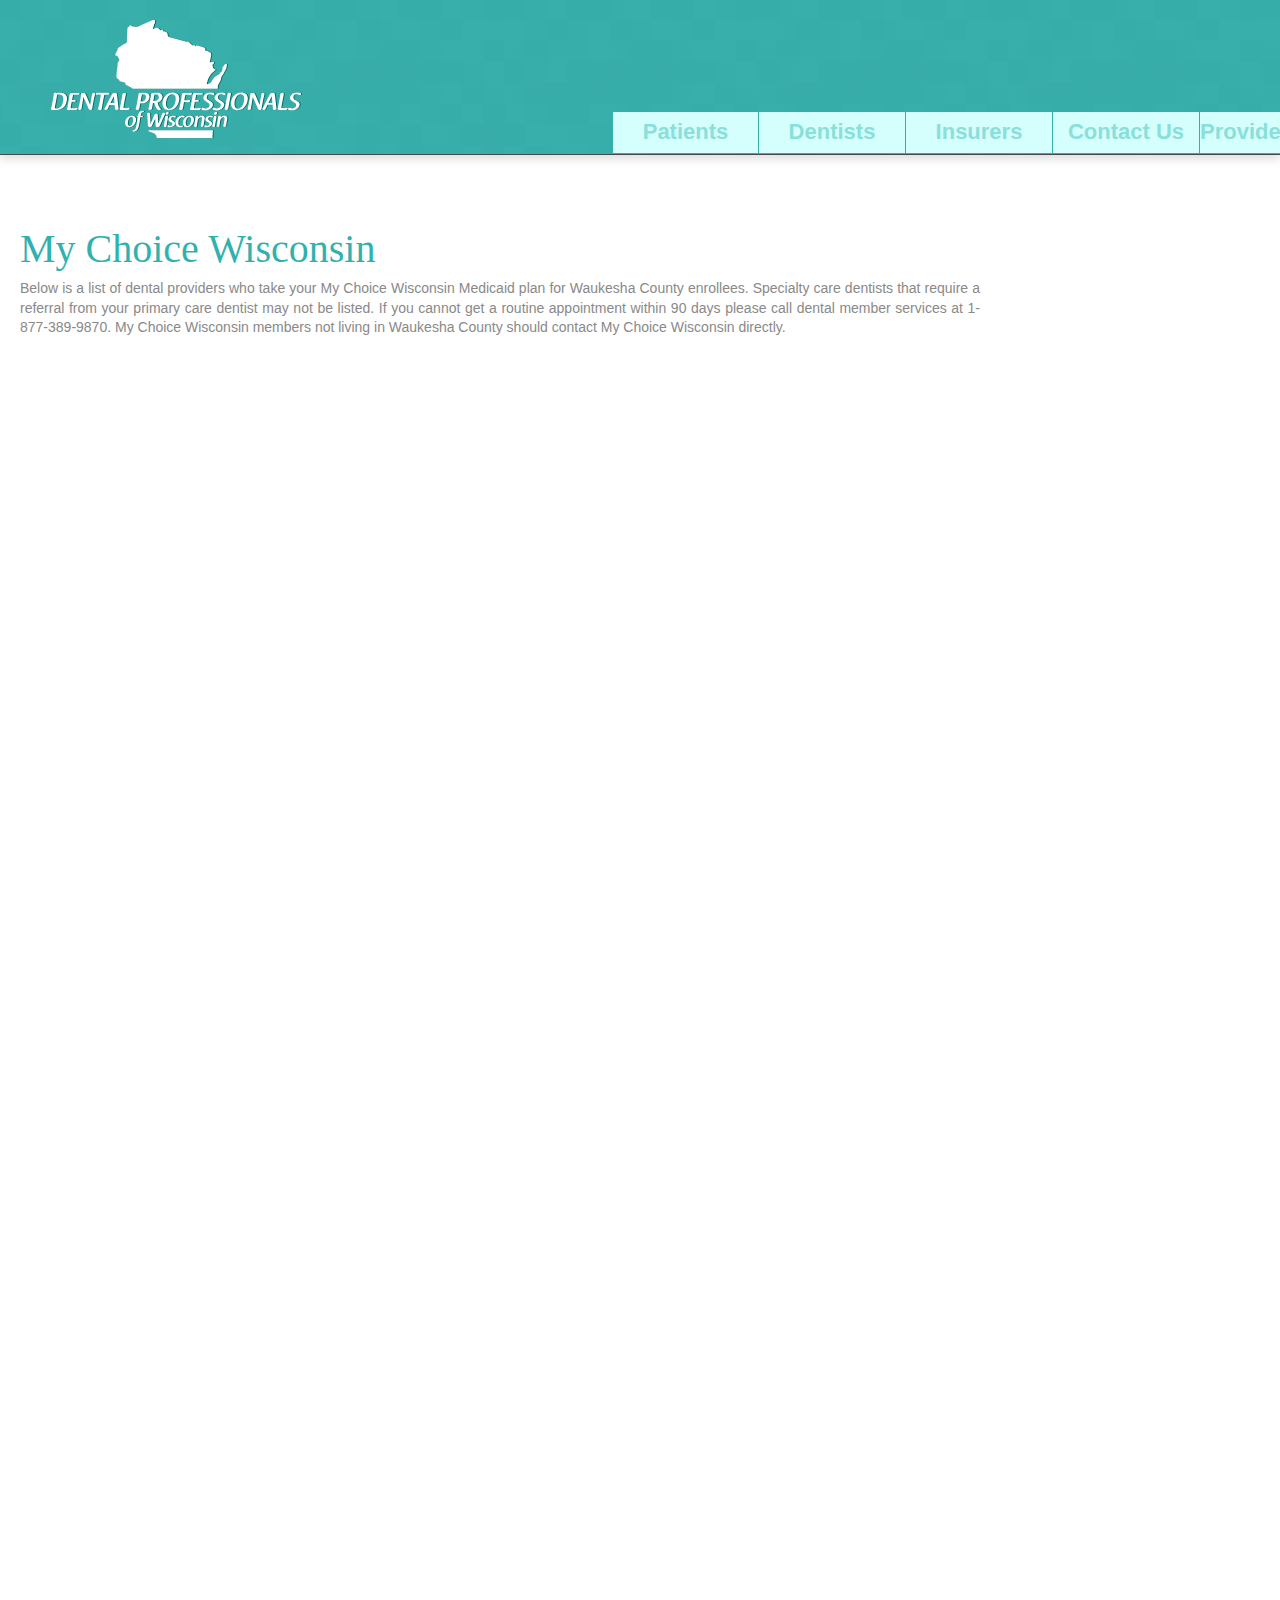
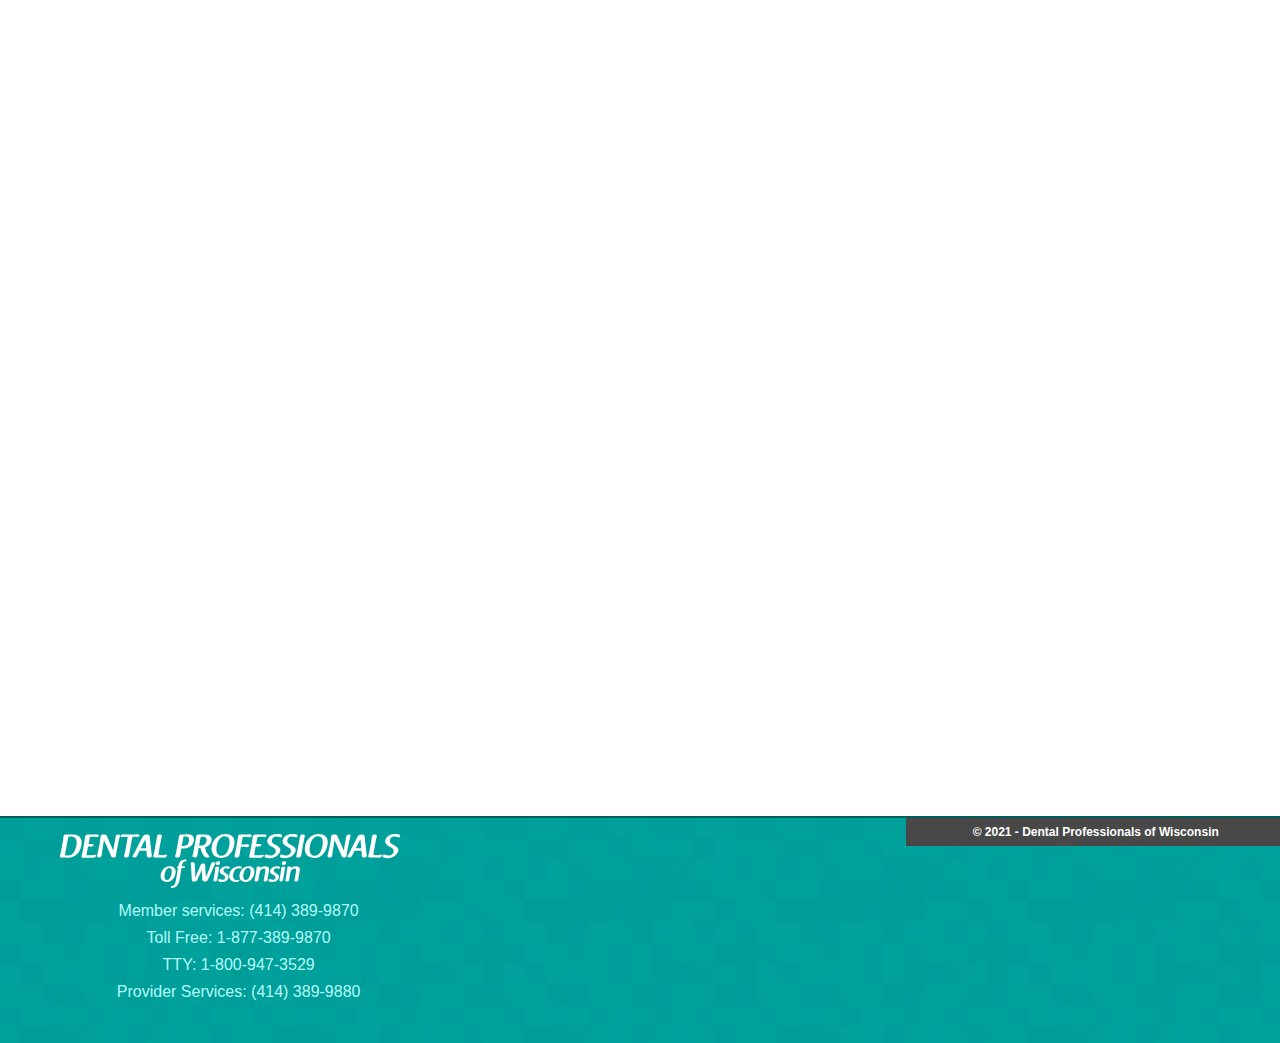
<file: my-choice-wisconsin.html>
<!DOCTYPE html>
<html class="nojs html css_verticalspacer" lang="en-GB">
 <head>

  <meta http-equiv="Content-type" content="text/html;charset=UTF-8"/>
  <meta name="generator" content="2018.1.0.386"/>
  <meta name="robots" content="noindex,nofollow"/><!-- custom meta -->
  <meta name="viewport" content="width=device-width, initial-scale=1.0"/>
  
  <script type="text/javascript">
   // Update the 'nojs'/'js' class on the html node
document.documentElement.className = document.documentElement.className.replace(/\bnojs\b/g, 'js');

// Check that all required assets are uploaded and up-to-date
if(typeof Muse == "undefined") window.Muse = {}; window.Muse.assets = {"required":["museutils.js", "museconfig.js", "jquery.musemenu.js", "jquery.watch.js", "webpro.js", "musewpslideshow.js", "jquery.museoverlay.js", "touchswipe.js", "jquery.museresponsive.js", "require.js", "my-choice-wisconsin.css"], "outOfDate":[]};
</script>
  
  <title>Dental Professionals of Wisconsin - Delivering Dental Resources To Your Community</title>
  <!-- CSS -->
  <link rel="stylesheet" type="text/css" href="css/site_global.css?crc=479340230"/>
  <link rel="stylesheet" type="text/css" href="css/master_header---footer.css?crc=230469393"/>
  <link rel="stylesheet" type="text/css" href="css/my-choice-wisconsin.css?crc=3865086010" id="pagesheet"/>
  <!-- IE-only CSS -->
  <!--[if lt IE 9]>
  <link rel="stylesheet" type="text/css" href="css/nomq_preview_master_header---footer.css?crc=3957940486"/>
  <link rel="stylesheet" type="text/css" href="css/nomq_my-choice-wisconsin.css?crc=4056257816" id="nomq_pagesheet"/>
  <![endif]-->
  <!-- Other scripts -->
  <script type="text/javascript">
   var __adobewebfontsappname__ = "muse";
</script>
  <!-- JS includes -->
  <script src="https://webfonts.creativecloud.com/alike:n4:all;pt-sans-narrow:n7:all.js" type="text/javascript"></script>
  <!--[if lt IE 9]>
  <script src="scripts/html5shiv.js?crc=4241844378" type="text/javascript"></script>
  <![endif]-->
   </head>
 <body>

  <div class="breakpoint active" id="bp_infinity" data-min-width="1025"><!-- responsive breakpoint node -->
   <div class="clearfix" id="page"><!-- group -->
    <div class="clearfix grpelem" id="pu3062"><!-- column -->
     <div class="browser_width colelem" id="u3062-bw">
      <div id="u3062"><!-- group -->
       <div class="clearfix" id="u3062_align_to_page">
        <div class="clearfix grpelem" id="u21305"><!-- group -->
         <a class="nonblock nontext clip_frame grpelem" id="u21279" href="index.html" data-href="page:U69222" data-sizePolicy="fluidWidthHeight" data-pintopage="page_fixedLeft"><!-- svg --><img class="svg temp_no_img_src" id="u21280" data-orig-src="images/dpowlogo_shadow.svg?crc=422008285" alt="" data-mu-svgfallback="images/dpowlogo_shadow_poster_.png?crc=392446086" data-heightwidthratio="0.47191011235955055" data-image-width="267" data-image-height="126" src="images/blank.gif?crc=4208392903"/></a>
         <a class="nonblock nontext clip_frame grpelem" id="u20623" href="index.html" data-href="page:U69222" data-sizePolicy="fluidWidthHeight" data-pintopage="page_fixedLeft"><!-- svg --><img class="svg temp_no_img_src" id="u20619" data-orig-src="images/dpowlogo.svg?crc=3786366968" alt="" data-mu-svgfallback="images/dpowlogo_poster_.png?crc=81595910" data-heightwidthratio="0.47191011235955055" data-image-width="267" data-image-height="126" src="images/blank.gif?crc=4208392903"/></a>
        </div>
        <nav class="MenuBar clearfix grpelem" id="menuu4160" data-sizePolicy="fixed" data-pintopage="page_fixedLeft"><!-- horizontal box -->
         <div class="MenuItemContainer clearfix grpelem" id="u4161"><!-- vertical box -->
          <a class="nonblock nontext MenuItem MenuItemWithSubMenu transition clearfix colelem" id="u4164" href="patients.html" data-href="page:U1858"><!-- horizontal box --><div class="MenuItemLabel NoWrap clearfix grpelem" id="u4167-4" data-sizePolicy="fixed" data-pintopage="page_fixedLeft"><!-- content --><p id="u4167-2" class="shared_content" data-content-guid="u4167-2_content"><span id="u4167">Patients</span></p></div></a>
         </div>
         <div class="MenuItemContainer clearfix grpelem" id="u61585"><!-- vertical box -->
          <a class="nonblock nontext MenuItem MenuItemWithSubMenu transition clearfix colelem" id="u61586" href="dentists.html" data-href="page:U61521"><!-- horizontal box --><div class="MenuItemLabel NoWrap clearfix grpelem" id="u61589-4" data-sizePolicy="fixed" data-pintopage="page_fixedLeft"><!-- content --><p id="u61589-2" class="shared_content" data-content-guid="u61589-2_content"><span id="u61589">Dentists</span></p></div></a>
         </div>
         <div class="MenuItemContainer clearfix grpelem" id="u63665"><!-- vertical box -->
          <a class="nonblock nontext MenuItem MenuItemWithSubMenu transition clearfix colelem" id="u63668" href="insurers.html" data-href="page:U63598"><!-- horizontal box --><div class="MenuItemLabel NoWrap clearfix grpelem" id="u63671-4" data-sizePolicy="fixed" data-pintopage="page_fixedLeft"><!-- content --><p id="u63671-2" class="shared_content" data-content-guid="u63671-2_content"><span id="u63671">Insurers</span></p></div></a>
         </div>
         <div class="MenuItemContainer clearfix grpelem" id="u66089"><!-- vertical box -->
          <a class="nonblock nontext MenuItem MenuItemWithSubMenu transition clearfix colelem" id="u66092" href="contact-us.html" data-href="page:U66022"><!-- horizontal box --><div class="MenuItemLabel NoWrap clearfix grpelem" id="u66095-4" data-sizePolicy="fixed" data-pintopage="page_fixedLeft"><!-- content --><p id="u66095-2" class="shared_content" data-content-guid="u66095-2_content"><span id="u66095">Contact Us</span></p></div></a>
         </div>
         <div class="MenuItemContainer clearfix grpelem" id="u4302"><!-- vertical box -->
          <a class="nonblock nontext MenuItem MenuItemWithSubMenu transition clearfix colelem" id="u4303" href="https://www.dppi-wi.com/" target="_blank"><!-- horizontal box --><div class="MenuItemLabel NoWrap clearfix grpelem" id="u4304-4" data-sizePolicy="fixed" data-pintopage="page_fixedLeft"><!-- content --><p id="u4304-2" class="shared_content" data-content-guid="u4304-2_content"><span id="u4304">Provider Login</span></p></div></a>
         </div>
        </nav>
       </div>
      </div>
     </div>
     <!-- m_editable region-id="editable-static-tag-U3176-BP_infinity" template="my-choice-wisconsin.html" data-type="html" data-ice-options="disableImageResize,link,txtStyleTarget" -->
     <div class="H1 clearfix colelem shared_content" id="u3176-4" data-muse-uid="U3176" data-muse-type="txt_frame" data-IBE-flags="txtStyleSrc" data-sizePolicy="fixed" data-pintopage="page_fixedLeft" data-content-guid="u3176-4_content"><!-- content -->
      <h1>My Choice Wisconsin</h1>
     </div>
     <!-- /m_editable -->
     <!-- m_editable region-id="editable-static-tag-U3736-BP_infinity" template="my-choice-wisconsin.html" data-type="html" data-ice-options="disableImageResize,link,txtStyleTarget" -->
     <div class="Paragraph-Style clearfix colelem shared_content" id="u3736-4" data-muse-uid="U3736" data-muse-type="txt_frame" data-IBE-flags="txtStyleSrc" data-sizePolicy="fixed" data-pintopage="page_fixedLeft" data-content-guid="u3736-4_content"><!-- content -->
      <p>Below is a list of dental providers who take your My Choice Wisconsin Medicaid plan for Waukesha County enrollees. Specialty care dentists that require a referral from your primary care dentist may not be listed. If you cannot get a routine appointment within 90 days please call dental member services at 1-877-389-9870. My Choice Wisconsin members not living in Waukesha County should contact My Choice Wisconsin directly.</p>
     </div>
     <!-- /m_editable -->
     <div class="colelem shared_content" id="u3177" data-content-guid="u3177_content"><!-- custom html -->
      <iframe width="100%" height="2000" frameborder="0" src="https://docs.google.com/spreadsheets/d/e/2PACX-1vQr8IeW73f4zdwt6jG970gAmyttbbaihcEekjJ7ZTige59z_a_mQNyYdSTOhFDcenwUCSwrvgm-sY3R/pubhtml?gid=0&amp;single=true&amp;widget=true&amp;headers=false"></iframe>
     </div>
    </div>
    <div class="verticalspacer" data-offset-top="2371" data-content-above-spacer="2370" data-content-below-spacer="270" data-sizePolicy="fixed" data-pintopage="page_fixedLeft"></div>
    <div class="browser_width grpelem" id="u3070-bw">
     <div id="u3070"><!-- group -->
      <div class="clearfix" id="u3070_align_to_page">
       <div class="clearfix grpelem" id="u22765"><!-- column -->
        <div class="clip_frame colelem" id="u22314" data-sizePolicy="fixed" data-pintopage="page_fluidx"><!-- svg -->
         <img class="svg temp_no_img_src" id="u22310" data-orig-src="images/dentalprofessionals.svg?crc=4203633646" width="342" height="54" alt="" data-mu-svgfallback="images/dentalprofessionals_poster_.png?crc=11580666" src="images/blank.gif?crc=4208392903"/>
        </div>
        <div class="clearfix colelem shared_content" id="u3514-10" data-IBE-flags="txtStyleSrc" data-sizePolicy="fixed" data-pintopage="page_fluidx" data-content-guid="u3514-10_content"><!-- content -->
         <p id="u3514-2">Member services: (414) 389-9870</p>
         <p id="u3514-4">Toll Free: 1-877-389-9870</p>
         <p id="u3514-6">TTY: 1-800-947-3529</p>
         <p id="u3514-8">Provider Services: (414) 389-9880</p>
        </div>
       </div>
       <div class="clearfix grpelem shared_content" id="u3072-4" data-IBE-flags="txtStyleSrc" data-sizePolicy="fixed" data-pintopage="page_fluidx" data-content-guid="u3072-4_content"><!-- content -->
        <p id="u3072-2">© 2021 - Dental Professionals of Wisconsin</p>
       </div>
      </div>
     </div>
    </div>
   </div>
  </div>
  <div class="breakpoint" id="bp_1024" data-min-width="769" data-max-width="1024"><!-- responsive breakpoint node -->
   <div class="clearfix temp_no_id" data-orig-id="page"><!-- group -->
    <div class="clearfix grpelem temp_no_id" data-orig-id="pu3062"><!-- column -->
     <div class="browser_width colelem temp_no_id" data-orig-id="u3062-bw">
      <div class="temp_no_id" data-orig-id="u3062"><!-- group -->
       <div class="clearfix temp_no_id" data-orig-id="u3062_align_to_page">
        <div class="clearfix grpelem temp_no_id" data-orig-id="u21305"><!-- group -->
         <a class="nonblock nontext clip_frame grpelem temp_no_id" href="index.html" data-href="page:U69222" data-sizePolicy="fixed" data-pintopage="page_fluidx" data-orig-id="u21279"><!-- svg --><img class="svg temp_no_id temp_no_img_src" data-orig-src="images/dpowlogo_shadow.svg?crc=422008285" width="267" height="126" alt="" data-mu-svgfallback="images/dpowlogo_shadow_poster_.png?crc=392446086" data-orig-id="u21280" src="images/blank.gif?crc=4208392903"/></a>
         <a class="nonblock nontext clip_frame grpelem temp_no_id" href="index.html" data-href="page:U69222" data-sizePolicy="fixed" data-pintopage="page_fluidx" data-orig-id="u20623"><!-- svg --><img class="svg temp_no_id temp_no_img_src" data-orig-src="images/dpowlogo.svg?crc=3786366968" width="267" height="126" alt="" data-mu-svgfallback="images/dpowlogo_poster_.png?crc=81595910" data-orig-id="u20619" src="images/blank.gif?crc=4208392903"/></a>
        </div>
        <nav class="MenuBar clearfix grpelem temp_no_id" data-sizePolicy="fixed" data-pintopage="page_fixedLeft" data-orig-id="menuu4160"><!-- horizontal box -->
         <div class="MenuItemContainer clearfix grpelem temp_no_id" data-orig-id="u4161"><!-- vertical box -->
          <a class="nonblock nontext MenuItem MenuItemWithSubMenu transition clearfix colelem temp_no_id" href="patients.html" data-href="page:U1858" data-orig-id="u4164"><!-- horizontal box --><div class="MenuItemLabel NoWrap clearfix grpelem temp_no_id" data-sizePolicy="fixed" data-pintopage="page_fixedLeft" data-orig-id="u4167-4"><!-- content --><span class="placeholder" data-placeholder-for="u4167-2_content"><!-- placeholder node --></span></div></a>
         </div>
         <div class="MenuItemContainer clearfix grpelem temp_no_id" data-orig-id="u61585"><!-- vertical box -->
          <a class="nonblock nontext MenuItem MenuItemWithSubMenu transition clearfix colelem temp_no_id" href="dentists.html" data-href="page:U61521" data-orig-id="u61586"><!-- horizontal box --><div class="MenuItemLabel NoWrap clearfix grpelem temp_no_id" data-sizePolicy="fixed" data-pintopage="page_fixedLeft" data-orig-id="u61589-4"><!-- content --><span class="placeholder" data-placeholder-for="u61589-2_content"><!-- placeholder node --></span></div></a>
         </div>
         <div class="MenuItemContainer clearfix grpelem temp_no_id" data-orig-id="u63665"><!-- vertical box -->
          <a class="nonblock nontext MenuItem MenuItemWithSubMenu transition clearfix colelem temp_no_id" href="insurers.html" data-href="page:U63598" data-orig-id="u63668"><!-- horizontal box --><div class="MenuItemLabel NoWrap clearfix grpelem temp_no_id" data-sizePolicy="fixed" data-pintopage="page_fixedLeft" data-orig-id="u63671-4"><!-- content --><span class="placeholder" data-placeholder-for="u63671-2_content"><!-- placeholder node --></span></div></a>
         </div>
         <div class="MenuItemContainer clearfix grpelem temp_no_id" data-orig-id="u66089"><!-- vertical box -->
          <a class="nonblock nontext MenuItem MenuItemWithSubMenu transition clearfix colelem temp_no_id" href="contact-us.html" data-href="page:U66022" data-orig-id="u66092"><!-- horizontal box --><div class="MenuItemLabel NoWrap clearfix grpelem temp_no_id" data-sizePolicy="fixed" data-pintopage="page_fixedLeft" data-orig-id="u66095-4"><!-- content --><span class="placeholder" data-placeholder-for="u66095-2_content"><!-- placeholder node --></span></div></a>
         </div>
         <div class="MenuItemContainer clearfix grpelem temp_no_id" data-orig-id="u4302"><!-- vertical box -->
          <a class="nonblock nontext MenuItem MenuItemWithSubMenu transition clearfix colelem temp_no_id" href="https://www.dppi-wi.com/" target="_blank" data-orig-id="u4303"><!-- horizontal box --><div class="MenuItemLabel NoWrap clearfix grpelem temp_no_id" data-sizePolicy="fixed" data-pintopage="page_fixedLeft" data-orig-id="u4304-4"><!-- content --><span class="placeholder" data-placeholder-for="u4304-2_content"><!-- placeholder node --></span></div></a>
         </div>
        </nav>
       </div>
      </div>
     </div>
     <!-- m_editable region-id="editable-static-tag-U3176-BP_1024" template="my-choice-wisconsin.html" data-type="html" data-ice-options="disableImageResize,link,txtStyleTarget" -->
     <span class="H1 clearfix colelem placeholder" data-placeholder-for="u3176-4_content"><!-- placeholder node --></span>
     <!-- /m_editable -->
     <!-- m_editable region-id="editable-static-tag-U3736-BP_1024" template="my-choice-wisconsin.html" data-type="html" data-ice-options="disableImageResize,link,txtStyleTarget" -->
     <span class="Paragraph-Style clearfix colelem placeholder" data-placeholder-for="u3736-4_content"><!-- placeholder node --></span>
     <!-- /m_editable -->
     <span class="colelem placeholder" data-placeholder-for="u3177_content"><!-- placeholder node --></span>
    </div>
    <div class="verticalspacer" data-offset-top="2379" data-content-above-spacer="2378" data-content-below-spacer="267" data-sizePolicy="fixed" data-pintopage="page_fixedLeft"></div>
    <div class="browser_width grpelem temp_no_id" data-orig-id="u3070-bw">
     <div class="temp_no_id" data-orig-id="u3070"><!-- group -->
      <div class="clearfix temp_no_id" data-orig-id="u3070_align_to_page">
       <div class="clearfix grpelem temp_no_id" data-orig-id="u22765"><!-- column -->
        <div class="clip_frame colelem temp_no_id" data-sizePolicy="fixed" data-pintopage="page_fluidx" data-orig-id="u22314"><!-- svg -->
         <img class="svg temp_no_id temp_no_img_src" data-orig-src="images/dentalprofessionals.svg?crc=4203633646" width="293" height="46" alt="" data-mu-svgfallback="images/dentalprofessionals_poster_.png?crc=11580666" data-orig-id="u22310" src="images/blank.gif?crc=4208392903"/>
        </div>
        <span class="clearfix colelem placeholder" data-placeholder-for="u3514-10_content"><!-- placeholder node --></span>
       </div>
       <span class="clearfix grpelem placeholder" data-placeholder-for="u3072-4_content"><!-- placeholder node --></span>
      </div>
     </div>
    </div>
   </div>
  </div>
  <div class="breakpoint" id="bp_768" data-min-width="481" data-max-width="768"><!-- responsive breakpoint node -->
   <div class="clearfix temp_no_id" data-orig-id="page"><!-- group -->
    <div class="clearfix grpelem temp_no_id" data-orig-id="pu3062"><!-- column -->
     <div class="browser_width colelem temp_no_id" data-orig-id="u3062-bw">
      <div class="temp_no_id" data-orig-id="u3062"><!-- group -->
       <div class="clearfix temp_no_id" data-orig-id="u3062_align_to_page">
        <div class="clearfix grpelem" id="u55632"><!-- group -->
         <a class="nonblock nontext clip_frame grpelem" id="u34079" href="index.html" data-href="page:U69222" data-sizePolicy="fluidWidthHeight" data-pintopage="page_fixedCenter"><!-- svg --><img class="svg temp_no_img_src" id="u34080" data-orig-src="images/dentalprofessionals.svg?crc=4203633646" alt="" data-mu-svgfallback="images/dentalprofessionals_poster_.png?crc=11580666" data-heightwidthratio="0.1568627450980392" data-image-width="357" data-image-height="56" src="images/blank.gif?crc=4208392903"/></a>
         <a class="nonblock nontext clip_frame grpelem" id="u34081" href="index.html" data-href="page:U69222" data-sizePolicy="fluidWidthHeight" data-pintopage="page_fixedCenter"><!-- svg --><img class="svg temp_no_img_src" id="u34082" data-orig-src="images/wi.svg?crc=235546707" alt="" data-mu-svgfallback="images/wi_poster_.png?crc=510786164" data-heightwidthratio="1.0560747663551402" data-image-width="107" data-image-height="113" src="images/blank.gif?crc=4208392903"/></a>
        </div>
       </div>
      </div>
     </div>
     <div class="clearfix colelem" id="pu34182"><!-- group -->
      <div class="browser_width grpelem" id="u34182-bw">
       <div id="u34182"><!-- simple frame --></div>
      </div>
      <div class="browser_width grpelem" id="menuu4160-bw">
       <nav class="MenuBar clearfix temp_no_id" data-orig-id="menuu4160"><!-- horizontal box -->
        <div class="MenuItemContainer clearfix grpelem temp_no_id" data-orig-id="u4161"><!-- vertical box -->
         <a class="nonblock nontext MenuItem MenuItemWithSubMenu borderbox transition clearfix colelem temp_no_id" href="patients.html" data-href="page:U1858" data-orig-id="u4164"><!-- horizontal box --><div class="MenuItemLabel NoWrap clearfix grpelem temp_no_id" data-orig-id="u4167-4"><!-- content --><span class="placeholder" data-placeholder-for="u4167-2_content"><!-- placeholder node --></span></div></a>
        </div>
        <div class="MenuItemContainer clearfix grpelem temp_no_id" data-orig-id="u61585"><!-- vertical box -->
         <a class="nonblock nontext MenuItem MenuItemWithSubMenu borderbox transition clearfix colelem temp_no_id" href="dentists.html" data-href="page:U61521" data-orig-id="u61586"><!-- horizontal box --><div class="MenuItemLabel NoWrap clearfix grpelem temp_no_id" data-orig-id="u61589-4"><!-- content --><span class="placeholder" data-placeholder-for="u61589-2_content"><!-- placeholder node --></span></div></a>
        </div>
        <div class="MenuItemContainer clearfix grpelem temp_no_id" data-orig-id="u63665"><!-- vertical box -->
         <a class="nonblock nontext MenuItem MenuItemWithSubMenu borderbox transition clearfix colelem temp_no_id" href="insurers.html" data-href="page:U63598" data-orig-id="u63668"><!-- horizontal box --><div class="MenuItemLabel NoWrap clearfix grpelem temp_no_id" data-orig-id="u63671-4"><!-- content --><span class="placeholder" data-placeholder-for="u63671-2_content"><!-- placeholder node --></span></div></a>
        </div>
        <div class="MenuItemContainer clearfix grpelem temp_no_id" data-orig-id="u66089"><!-- vertical box -->
         <a class="nonblock nontext MenuItem MenuItemWithSubMenu borderbox transition clearfix colelem temp_no_id" href="contact-us.html" data-href="page:U66022" data-orig-id="u66092"><!-- horizontal box --><div class="MenuItemLabel NoWrap clearfix grpelem temp_no_id" data-orig-id="u66095-4"><!-- content --><span class="placeholder" data-placeholder-for="u66095-2_content"><!-- placeholder node --></span></div></a>
        </div>
        <div class="MenuItemContainer clearfix grpelem temp_no_id" data-orig-id="u4302"><!-- vertical box -->
         <a class="nonblock nontext MenuItem MenuItemWithSubMenu borderbox transition clearfix colelem temp_no_id" href="https://www.dppi-wi.com/" target="_blank" data-orig-id="u4303"><!-- horizontal box --><div class="MenuItemLabel NoWrap clearfix grpelem temp_no_id" data-orig-id="u4304-4"><!-- content --><span class="placeholder" data-placeholder-for="u4304-2_content"><!-- placeholder node --></span></div></a>
        </div>
       </nav>
      </div>
     </div>
     <!-- m_editable region-id="editable-static-tag-U3176-BP_768" template="my-choice-wisconsin.html" data-type="html" data-ice-options="disableImageResize,link,txtStyleTarget" -->
     <span class="H1 clearfix colelem placeholder" data-placeholder-for="u3176-4_content"><!-- placeholder node --></span>
     <!-- /m_editable -->
     <!-- m_editable region-id="editable-static-tag-U3736-BP_768" template="my-choice-wisconsin.html" data-type="html" data-ice-options="disableImageResize,link,txtStyleTarget" -->
     <span class="Paragraph-Style clearfix colelem placeholder" data-placeholder-for="u3736-4_content"><!-- placeholder node --></span>
     <!-- /m_editable -->
    </div>
    <div class="browser_width grpelem" id="u3177-bw">
     <span class="placeholder" data-placeholder-for="u3177_content"><!-- placeholder node --></span>
    </div>
    <div class="verticalspacer" data-offset-top="2386" data-content-above-spacer="2385" data-content-below-spacer="234" data-sizePolicy="fixed" data-pintopage="page_fixedLeft"></div>
    <div class="browser_width grpelem temp_no_id" data-orig-id="u3070-bw">
     <div class="temp_no_id" data-orig-id="u3070"><!-- group -->
      <div class="clearfix temp_no_id" data-orig-id="u3070_align_to_page">
       <div class="clearfix grpelem temp_no_id" data-orig-id="u22765"><!-- column -->
        <div class="clip_frame colelem temp_no_id" data-sizePolicy="fixed" data-pintopage="page_fluidx" data-orig-id="u22314"><!-- svg -->
         <img class="svg temp_no_id temp_no_img_src" data-orig-src="images/dentalprofessionals.svg?crc=4203633646" width="240" height="38" alt="" data-mu-svgfallback="images/dentalprofessionals_poster_.png?crc=11580666" data-orig-id="u22310" src="images/blank.gif?crc=4208392903"/>
        </div>
        <span class="clearfix colelem placeholder" data-placeholder-for="u3514-10_content"><!-- placeholder node --></span>
       </div>
       <span class="clearfix grpelem placeholder" data-placeholder-for="u3072-4_content"><!-- placeholder node --></span>
      </div>
     </div>
    </div>
   </div>
  </div>
  <div class="breakpoint" id="bp_480" data-max-width="480"><!-- responsive breakpoint node -->
   <div class="clearfix temp_no_id" data-orig-id="page"><!-- group -->
    <div class="clearfix grpelem temp_no_id" data-orig-id="pu3062"><!-- column -->
     <div class="browser_width colelem temp_no_id" data-orig-id="u3062-bw">
      <div class="temp_no_id" data-orig-id="u3062"><!-- group -->
       <div class="clearfix temp_no_id" data-orig-id="u3062_align_to_page">
        <div class="clip_frame grpelem" id="u17879" data-sizePolicy="fluidWidthHeight" data-pintopage="page_fixedCenter"><!-- svg -->
         <img class="svg temp_no_img_src" id="u17875" data-orig-src="images/wi.svg?crc=235546707" alt="" data-mu-svgfallback="images/wi_poster_.png?crc=510786164" data-heightwidthratio="1.0506329113924051" data-image-width="79" data-image-height="83" src="images/blank.gif?crc=4208392903"/>
        </div>
        <div class="clearfix grpelem" id="u17870"><!-- group -->
         <a class="nonblock nontext clip_frame grpelem" id="u17857" href="index.html" data-href="page:U69222"><!-- svg --><img class="svg temp_no_img_src" id="u21737" data-orig-src="images/dentalprofessionals.svg?crc=4203633646" alt="" data-mu-svgfallback="images/dentalprofessionals_poster_.png?crc=11580666" data-heightwidthratio="0.15737704918032788" data-image-width="305" data-image-height="48" src="images/blank.gif?crc=4208392903"/></a>
         <div class="PamphletWidget clearfix allow_click_through widget_invisible grpelem" id="pamphletu15392" data-visibility="changed" style="visibility:hidden" data-islightbox="true"><!-- none box -->
          <div class="clearfix" id="pu15442"><!-- column -->
           <div class="popup_anchor allow_click_through colelem" data-col-pos="4" id="u15442popup">
            <div class="PamphletCloseButton PamphletLightboxPart popup_element clearfix" data-col-pos="4" id="u15442" data-sizePolicy="fixed" data-pintopage="page_fixedRight" data-leftAdjustmentDoneBy="u15442popup"><!-- group -->
             <div class="clearfix grpelem" id="u15443-4" data-IBE-flags="txtStyleSrc" data-sizePolicy="fixed" data-pintopage="page_fluidx"><!-- content -->
              <p id="u15443-2">x</p>
             </div>
            </div>
           </div>
           <div class="popup_anchor allow_click_through colelem" data-col-pos="1" id="u15403popup" data-lightbox="true">
            <div class="ContainerGroup clearfix" data-col-pos="1" id="u15403"><!-- stack box -->
             <div class="Container clearfix grpelem" data-col-pos="0" id="u15404"><!-- group -->
              <nav class="MenuBar clearfix grpelem" id="menuu15405"><!-- vertical box -->
               <div class="MenuItemContainer clearfix colelem" id="u15406"><!-- horizontal box -->
                <a class="nonblock nontext MenuItem MenuItemWithSubMenu clearfix grpelem" id="u15407" href="patients.html" data-href="page:U1858"><!-- horizontal box --><div class="MenuItemLabel clearfix grpelem" id="u15409-4"><!-- content --><p id="u15409-2"><span id="u15409">Patients</span></p></div></a>
               </div>
               <div class="MenuItemContainer clearfix colelem" id="u61522"><!-- horizontal box -->
                <a class="nonblock nontext MenuItem MenuItemWithSubMenu clearfix grpelem" id="u61523" href="dentists.html" data-href="page:U61521"><!-- horizontal box --><div class="MenuItemLabel clearfix grpelem" id="u61526-4"><!-- content --><p id="u61526-2"><span id="u61526">Dentists</span></p></div></a>
               </div>
               <div class="MenuItemContainer clearfix colelem" id="u63599"><!-- horizontal box -->
                <a class="nonblock nontext MenuItem MenuItemWithSubMenu clearfix grpelem" id="u63602" href="insurers.html" data-href="page:U63598"><!-- horizontal box --><div class="MenuItemLabel clearfix grpelem" id="u63605-4"><!-- content --><p id="u63605-2"><span id="u63605">Insurers</span></p></div></a>
               </div>
               <div class="MenuItemContainer clearfix colelem" id="u66023"><!-- horizontal box -->
                <a class="nonblock nontext MenuItem MenuItemWithSubMenu clearfix grpelem" id="u66026" href="contact-us.html" data-href="page:U66022"><!-- horizontal box --><div class="MenuItemLabel clearfix grpelem" id="u66027-4"><!-- content --><p id="u66027-2"><span id="u66027">Contact Us</span></p></div></a>
               </div>
               <div class="MenuItemContainer clearfix colelem" id="u15420"><!-- horizontal box -->
                <div class="MenuItem MenuItemWithSubMenu clearfix grpelem" id="u15421"><!-- horizontal box -->
                 <div class="MenuItemLabel clearfix grpelem" id="u15422-4"><!-- content -->
                  <p id="u15422-2"><span id="u15422">Provider Login</span></p>
                 </div>
                </div>
               </div>
              </nav>
             </div>
            </div>
           </div>
          </div>
          <div class="ThumbGroup clearfix grpelem" data-col-pos="0" id="u15395"><!-- none box -->
           <div class="popup_anchor allow_click_through grpelem" data-col-pos="0" id="u15396popup">
            <div class="Thumb popup_element clearfix" data-col-pos="0" id="u15396" data-sizePolicy="fixed" data-pintopage="page_fluidx"><!-- column -->
             <div class="colelem" id="u15398" data-sizePolicy="fixed" data-pintopage="page_fluidx"><!-- simple frame --></div>
             <div class="colelem" id="u15397" data-sizePolicy="fixed" data-pintopage="page_fluidx"><!-- simple frame --></div>
             <div class="colelem" id="u15399" data-sizePolicy="fixed" data-pintopage="page_fluidx"><!-- simple frame --></div>
            </div>
           </div>
          </div>
         </div>
        </div>
       </div>
      </div>
     </div>
     <!-- m_editable region-id="editable-static-tag-U3176-BP_480" template="my-choice-wisconsin.html" data-type="html" data-ice-options="disableImageResize,link,txtStyleTarget" -->
     <span class="H1 clearfix colelem placeholder" data-placeholder-for="u3176-4_content"><!-- placeholder node --></span>
     <!-- /m_editable -->
     <!-- m_editable region-id="editable-static-tag-U3736-BP_480" template="my-choice-wisconsin.html" data-type="html" data-ice-options="disableImageResize,link,txtStyleTarget" -->
     <span class="Paragraph-Style clearfix colelem placeholder" data-placeholder-for="u3736-4_content"><!-- placeholder node --></span>
     <!-- /m_editable -->
    </div>
    <div class="browser_width grpelem temp_no_id" data-orig-id="u3177-bw">
     <span class="placeholder" data-placeholder-for="u3177_content"><!-- placeholder node --></span>
    </div>
    <div class="verticalspacer" data-offset-top="2386" data-content-above-spacer="2385" data-content-below-spacer="261" data-sizePolicy="fixed" data-pintopage="page_fixedLeft"></div>
    <div class="clearfix grpelem" id="pu3070"><!-- group -->
     <div class="browser_width grpelem temp_no_id" data-orig-id="u3070-bw">
      <div class="temp_no_id" data-orig-id="u3070"><!-- group -->
       <div class="clearfix temp_no_id" data-orig-id="u3070_align_to_page">
        <div class="clearfix grpelem temp_no_id" data-orig-id="u22765"><!-- column -->
         <div class="clip_frame colelem temp_no_id" data-sizePolicy="fixed" data-pintopage="page_fixedCenter" data-orig-id="u22314"><!-- svg -->
          <img class="svg temp_no_id temp_no_img_src" data-orig-src="images/dentalprofessionals.svg?crc=4203633646" width="286" height="45" alt="" data-mu-svgfallback="images/dentalprofessionals_poster_.png?crc=11580666" data-orig-id="u22310" src="images/blank.gif?crc=4208392903"/>
         </div>
         <span class="clearfix colelem placeholder" data-placeholder-for="u3514-10_content"><!-- placeholder node --></span>
        </div>
       </div>
      </div>
     </div>
     <div class="browser_width grpelem" id="u3072-4-bw">
      <span class="clearfix placeholder" data-placeholder-for="u3072-4_content"><!-- placeholder node --></span>
     </div>
    </div>
   </div>
  </div>
  <!-- Other scripts -->
  <script type="text/javascript">
   // Decide whether to suppress missing file error or not based on preference setting
var suppressMissingFileError = false
</script>
  <script type="text/javascript">
   window.Muse.assets.check=function(c){if(!window.Muse.assets.checked){window.Muse.assets.checked=!0;var b={},d=function(a,b){if(window.getComputedStyle){var c=window.getComputedStyle(a,null);return c&&c.getPropertyValue(b)||c&&c[b]||""}if(document.documentElement.currentStyle)return(c=a.currentStyle)&&c[b]||a.style&&a.style[b]||"";return""},a=function(a){if(a.match(/^rgb/))return a=a.replace(/\s+/g,"").match(/([\d\,]+)/gi)[0].split(","),(parseInt(a[0])<<16)+(parseInt(a[1])<<8)+parseInt(a[2]);if(a.match(/^\#/))return parseInt(a.substr(1),
16);return 0},f=function(f){for(var g=document.getElementsByTagName("link"),j=0;j<g.length;j++)if("text/css"==g[j].type){var l=(g[j].href||"").match(/\/?css\/([\w\-]+\.css)\?crc=(\d+)/);if(!l||!l[1]||!l[2])break;b[l[1]]=l[2]}g=document.createElement("div");g.className="version";g.style.cssText="display:none; width:1px; height:1px;";document.getElementsByTagName("body")[0].appendChild(g);for(j=0;j<Muse.assets.required.length;){var l=Muse.assets.required[j],k=l.match(/([\w\-\.]+)\.(\w+)$/),i=k&&k[1]?
k[1]:null,k=k&&k[2]?k[2]:null;switch(k.toLowerCase()){case "css":i=i.replace(/\W/gi,"_").replace(/^([^a-z])/gi,"_$1");g.className+=" "+i;i=a(d(g,"color"));k=a(d(g,"backgroundColor"));i!=0||k!=0?(Muse.assets.required.splice(j,1),"undefined"!=typeof b[l]&&(i!=b[l]>>>24||k!=(b[l]&16777215))&&Muse.assets.outOfDate.push(l)):j++;g.className="version";break;case "js":j++;break;default:throw Error("Unsupported file type: "+k);}}c?c().jquery!="1.8.3"&&Muse.assets.outOfDate.push("jquery-1.8.3.min.js"):Muse.assets.required.push("jquery-1.8.3.min.js");
g.parentNode.removeChild(g);if(Muse.assets.outOfDate.length||Muse.assets.required.length)g="Some files on the server may be missing or incorrect. Clear browser cache and try again. If the problem persists please contact website author.",f&&Muse.assets.outOfDate.length&&(g+="\nOut of date: "+Muse.assets.outOfDate.join(",")),f&&Muse.assets.required.length&&(g+="\nMissing: "+Muse.assets.required.join(",")),suppressMissingFileError?(g+="\nUse SuppressMissingFileError key in AppPrefs.xml to show missing file error pop up.",console.log(g)):alert(g)};location&&location.search&&location.search.match&&location.search.match(/muse_debug/gi)?
setTimeout(function(){f(!0)},5E3):f()}};
var muse_init=function(){require.config({baseUrl:""});require(["jquery","museutils","whatinput","jquery.musemenu","jquery.watch","webpro","musewpslideshow","jquery.museoverlay","touchswipe","jquery.museresponsive"],function(c){var $ = c;$(document).ready(function(){try{
window.Muse.assets.check($);/* body */
Muse.Utils.transformMarkupToFixBrowserProblemsPreInit();/* body */
Muse.Utils.prepHyperlinks(false);/* body */
Muse.Utils.resizeHeight('.browser_width');/* resize height */
Muse.Utils.requestAnimationFrame(function() { $('body').addClass('initialized'); });/* mark body as initialized */
Muse.Utils.resizeHeight('.popup_anchor.allow_click_through');/* resize height */
Muse.Utils.makeButtonsVisibleAfterSettingMinWidth();/* body */
Muse.Utils.initWidget('.MenuBar', ['#bp_infinity', '#bp_1024', '#bp_768', '#bp_480'], function(elem) { return $(elem).museMenu(); });/* unifiedNavBar */
Muse.Utils.initWidget('#pamphletu15392', ['#bp_480'], function(elem) { return new WebPro.Widget.ContentSlideShow(elem, {contentLayout_runtime:'lightbox',event:'click',deactivationEvent:'none',autoPlay:false,displayInterval:3000,transitionStyle:'fading',transitionDuration:500,hideAllContentsFirst:false,triggersOnTop:false,shuffle:false,enableSwipe:true,resumeAutoplay:false,resumeAutoplayInterval:3000,playOnce:false,autoActivate_runtime:false,isResponsive:true}); });/* #pamphletu15392 */
Muse.Utils.fullPage('#page');/* 100% height page */
$( '.breakpoint' ).registerBreakpoint();/* Register breakpoints */
Muse.Utils.transformMarkupToFixBrowserProblems();/* body */
}catch(b){if(b&&"function"==typeof b.notify?b.notify():Muse.Assert.fail("Error calling selector function: "+b),false)throw b;}})})};

</script>
  <!-- RequireJS script -->
  <script src="scripts/require.js?crc=7928878" type="text/javascript" async data-main="scripts/museconfig.js?crc=4286661555" onload="if (requirejs) requirejs.onError = function(requireType, requireModule) { if (requireType && requireType.toString && requireType.toString().indexOf && 0 <= requireType.toString().indexOf('#scripterror')) window.Muse.assets.check(); }" onerror="window.Muse.assets.check();"></script>
   </body>
</html>
</file>
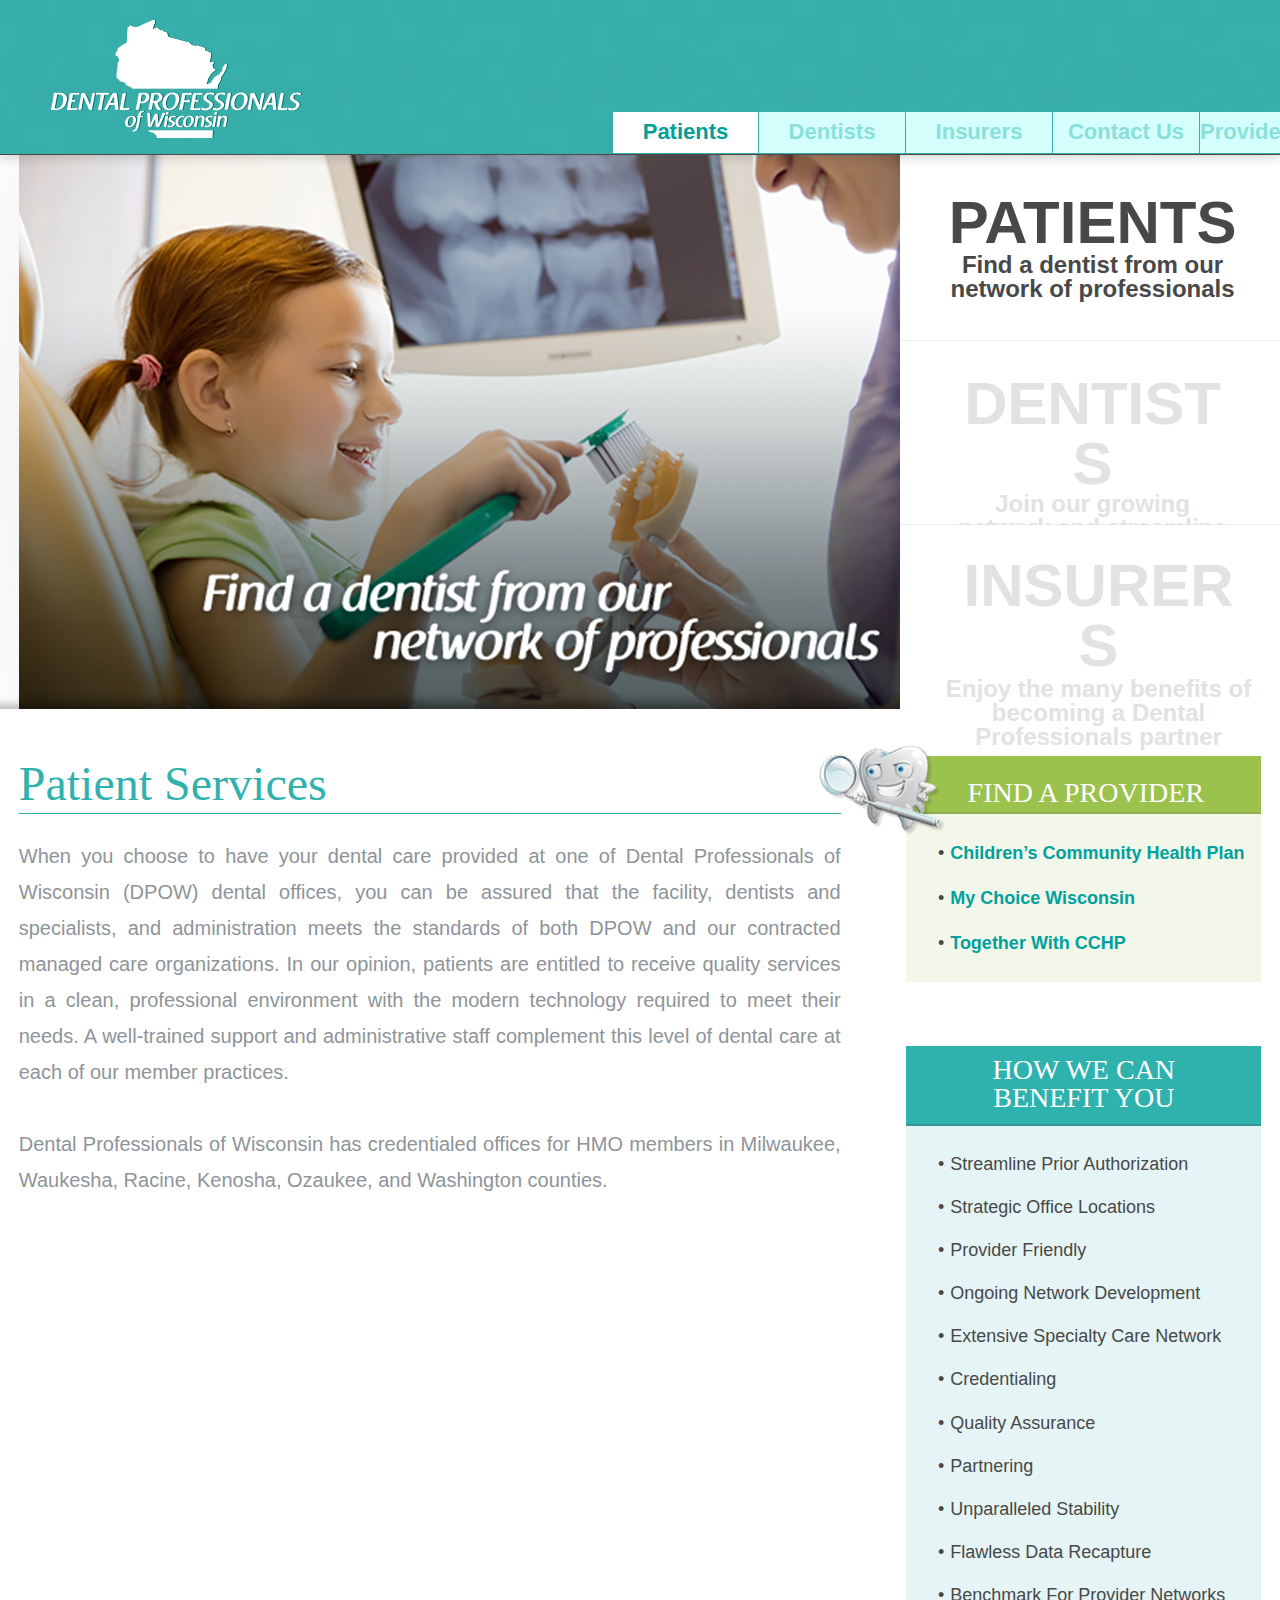
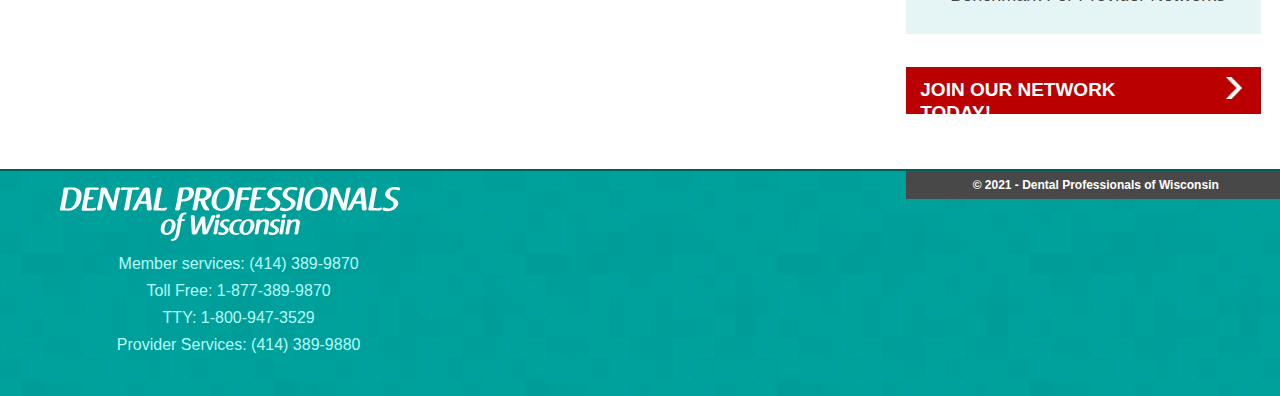
<file: patients.html>
<!DOCTYPE html>
<html class="nojs html css_verticalspacer" lang="en-GB">
 <head>

  <meta http-equiv="Content-type" content="text/html;charset=UTF-8"/>
  <meta name="generator" content="2018.1.0.386"/>
  <meta name="robots" content="noindex,nofollow"/><!-- custom meta -->
  <meta name="viewport" content="width=device-width, initial-scale=1.0"/>
  
  <script type="text/javascript">
   // Update the 'nojs'/'js' class on the html node
document.documentElement.className = document.documentElement.className.replace(/\bnojs\b/g, 'js');

// Check that all required assets are uploaded and up-to-date
if(typeof Muse == "undefined") window.Muse = {}; window.Muse.assets = {"required":["museutils.js", "museconfig.js", "jquery.musemenu.js", "jquery.watch.js", "jquery.musepolyfill.bgsize.js", "webpro.js", "musewpslideshow.js", "jquery.museoverlay.js", "touchswipe.js", "jquery.museresponsive.js", "require.js", "patients.css"], "outOfDate":[]};
</script>
  
  <title>Dental Professionals of Wisconsin - Delivering Dental Resources To Your Community</title>
  <!-- CSS -->
  <link rel="stylesheet" type="text/css" href="css/site_global.css?crc=479340230"/>
  <link rel="stylesheet" type="text/css" href="css/master_header---footer.css?crc=4064295881"/>
  <link rel="stylesheet" type="text/css" href="css/master_master.css?crc=4075033497"/>
  <link rel="stylesheet" type="text/css" href="css/patients.css?crc=4117033279" id="pagesheet"/>
  <!-- IE-only CSS -->
  <!--[if lt IE 9]>
  <link rel="stylesheet" type="text/css" href="css/iefonts_patients.css?crc=270989731"/>
  <link rel="stylesheet" type="text/css" href="css/nomq_preview_master_header---footer.css?crc=3957940486"/>
  <link rel="stylesheet" type="text/css" href="css/nomq_preview_master_master.css?crc=3835261326"/>
  <link rel="stylesheet" type="text/css" href="css/nomq_patients.css?crc=3901717212" id="nomq_pagesheet"/>
  <![endif]-->
  <!-- Other scripts -->
  <script type="text/javascript">
   var __adobewebfontsappname__ = "muse";
</script>
  <!-- JS includes -->
  <script src="https://webfonts.creativecloud.com/pt-sans:n4,n7:all;pt-sans-narrow:n7:all;alike:n4:all.js" type="text/javascript"></script>
  <!--[if lt IE 9]>
  <script src="scripts/html5shiv.js?crc=4241844378" type="text/javascript"></script>
  <![endif]-->
   </head>
 <body>

  <div class="breakpoint active" id="bp_infinity" data-min-width="1025"><!-- responsive breakpoint node -->
   <div class="clearfix borderbox" id="page"><!-- group -->
    <div class="clearfix grpelem" id="pu3062"><!-- column -->
     <div class="browser_width colelem" id="u3062-bw">
      <div class="shadow rgba-background" id="u3062"><!-- group -->
       <div class="clearfix" id="u3062_align_to_page">
        <div class="clearfix grpelem" id="u21305"><!-- group -->
         <a class="nonblock nontext clip_frame grpelem" id="u21279" href="index.html" data-href="page:U69222" data-sizePolicy="fluidWidthHeight" data-pintopage="page_fixedLeft"><!-- svg --><img class="svg temp_no_img_src" id="u21280" data-orig-src="images/dpowlogo_shadow.svg?crc=422008285" alt="" data-mu-svgfallback="images/dpowlogo_shadow_poster_.png?crc=392446086" data-heightwidthratio="0.47191011235955055" data-image-width="267" data-image-height="126" src="images/blank.gif?crc=4208392903"/></a>
         <a class="nonblock nontext clip_frame grpelem" id="u20623" href="index.html" data-href="page:U69222" data-sizePolicy="fluidWidthHeight" data-pintopage="page_fixedLeft"><!-- svg --><img class="svg temp_no_img_src" id="u20619" data-orig-src="images/dpowlogo.svg?crc=3786366968" alt="" data-mu-svgfallback="images/dpowlogo_poster_.png?crc=81595910" data-heightwidthratio="0.47191011235955055" data-image-width="267" data-image-height="126" src="images/blank.gif?crc=4208392903"/></a>
        </div>
        <nav class="MenuBar clearfix grpelem" id="menuu4160" data-sizePolicy="fixed" data-pintopage="page_fixedLeft"><!-- horizontal box -->
         <div class="MenuItemContainer clearfix grpelem" id="u4161"><!-- vertical box -->
          <a class="nonblock nontext MenuItem MenuItemWithSubMenu MuseMenuActive transition clearfix colelem" id="u4164" href="patients.html" data-href="page:U1858"><!-- horizontal box --><div class="MenuItemLabel NoWrap clearfix grpelem" id="u4167-4" data-sizePolicy="fixed" data-pintopage="page_fixedLeft"><!-- content --><p id="u4167-2" class="shared_content" data-content-guid="u4167-2_content"><span id="u4167">Patients</span></p></div></a>
         </div>
         <div class="MenuItemContainer clearfix grpelem" id="u61585"><!-- vertical box -->
          <a class="nonblock nontext MenuItem MenuItemWithSubMenu transition clearfix colelem" id="u61586" href="dentists.html" data-href="page:U61521"><!-- horizontal box --><div class="MenuItemLabel NoWrap clearfix grpelem" id="u61589-4" data-sizePolicy="fixed" data-pintopage="page_fixedLeft"><!-- content --><p id="u61589-2" class="shared_content" data-content-guid="u61589-2_content"><span id="u61589">Dentists</span></p></div></a>
         </div>
         <div class="MenuItemContainer clearfix grpelem" id="u63665"><!-- vertical box -->
          <a class="nonblock nontext MenuItem MenuItemWithSubMenu transition clearfix colelem" id="u63668" href="insurers.html" data-href="page:U63598"><!-- horizontal box --><div class="MenuItemLabel NoWrap clearfix grpelem" id="u63671-4" data-sizePolicy="fixed" data-pintopage="page_fixedLeft"><!-- content --><p id="u63671-2" class="shared_content" data-content-guid="u63671-2_content"><span id="u63671">Insurers</span></p></div></a>
         </div>
         <div class="MenuItemContainer clearfix grpelem" id="u66089"><!-- vertical box -->
          <a class="nonblock nontext MenuItem MenuItemWithSubMenu transition clearfix colelem" id="u66092" href="contact-us.html" data-href="page:U66022"><!-- horizontal box --><div class="MenuItemLabel NoWrap clearfix grpelem" id="u66095-4" data-sizePolicy="fixed" data-pintopage="page_fixedLeft"><!-- content --><p id="u66095-2" class="shared_content" data-content-guid="u66095-2_content"><span id="u66095">Contact Us</span></p></div></a>
         </div>
         <div class="MenuItemContainer clearfix grpelem" id="u4302"><!-- vertical box -->
          <a class="nonblock nontext MenuItem MenuItemWithSubMenu transition clearfix colelem" id="u4303" href="https://www.dppi-wi.com/" target="_blank"><!-- horizontal box --><div class="MenuItemLabel NoWrap clearfix grpelem" id="u4304-4" data-sizePolicy="fixed" data-pintopage="page_fixedLeft"><!-- content --><p id="u4304-2" class="shared_content" data-content-guid="u4304-2_content"><span id="u4304">Provider Login</span></p></div></a>
         </div>
        </nav>
       </div>
      </div>
     </div>
     <div class="browser_width colelem" id="u25859-bw">
      <div class="museBGSize" id="u25859"><!-- group -->
       <div class="clearfix" id="u25859_align_to_page">
        <div class="museBGSize grpelem shared_content" id="u25353" data-sizePolicy="fixed" data-pintopage="page_fluidx" data-content-guid="u25353_content"><!-- simple frame --></div>
        <div class="clearfix grpelem" id="pbuttonu25363"><!-- column -->
         <!-- m_editable region-id="editable-static-tag-U25363" template="patients.html" data-type="html" data-ice-options="clickable" data-ice-editable="link" -->
         <a class="nonblock nontext Button ButtonSelected clearfix colelem" id="buttonu25363" href="patients.html" data-href="page:U1858" data-muse-uid="U25363" data-sizePolicy="fixed" data-pintopage="page_fluidx"><!-- container box --><!-- m_editable region-id="editable-static-tag-U25373-BP_infinity" template="patients.html" data-type="html" data-ice-options="disableImageResize,link" --><div class="Latest-News-Title clearfix colelem shared_content" id="u25373-4" data-muse-uid="U25373" data-muse-type="txt_frame" data-sizePolicy="fixed" data-pintopage="page_fixedLeft" data-content-guid="u25373-4_content"><!-- content --><p id="u25373-2">PATIENTS</p></div><!-- /m_editable --><!-- m_editable region-id="editable-static-tag-U25374-BP_infinity" template="patients.html" data-type="html" data-ice-options="disableImageResize,link" --><div class="Latest-News-Text clearfix colelem shared_content" id="u25374-4" data-muse-uid="U25374" data-muse-type="txt_frame" data-sizePolicy="fixed" data-pintopage="page_fixedLeft" data-content-guid="u25374-4_content"><!-- content --><p>Find a dentist from our network of professionals</p></div><!-- /m_editable --></a>
         <!-- /m_editable -->
         <!-- m_editable region-id="editable-static-tag-U25389" template="patients.html" data-type="html" data-ice-options="clickable" data-ice-editable="link" -->
         <a class="nonblock nontext Button transition clearfix colelem shared_content" id="buttonu25389" href="dentists.html" data-href="page:U61521" data-muse-uid="U25389" data-sizePolicy="fixed" data-pintopage="page_fluidx" data-content-guid="buttonu25389_content"><!-- container box --><!-- m_editable region-id="editable-static-tag-U25412-BP_infinity" template="patients.html" data-type="html" data-ice-options="disableImageResize,link" --><div class="Latest-News-Title clearfix colelem" id="u25412-4" data-muse-uid="U25412" data-muse-type="txt_frame"><!-- content --><p id="u25412-2">DENTISTS</p></div><!-- /m_editable --><!-- m_editable region-id="editable-static-tag-U25413-BP_infinity" template="patients.html" data-type="html" data-ice-options="disableImageResize,link" --><div class="Latest-News-Text clearfix colelem" id="u25413-4" data-muse-uid="U25413" data-muse-type="txt_frame"><!-- content --><p id="u25413-2">Join our growing network and streamline your practice</p></div><!-- /m_editable --></a>
         <!-- /m_editable -->
         <!-- m_editable region-id="editable-static-tag-U25428" template="patients.html" data-type="html" data-ice-options="clickable" data-ice-editable="link" -->
         <a class="nonblock nontext Button transition clearfix colelem shared_content" id="buttonu25428" href="insurers.html" data-href="page:U63598" data-muse-uid="U25428" data-sizePolicy="fixed" data-pintopage="page_fluidx" data-content-guid="buttonu25428_content"><!-- container box --><!-- m_editable region-id="editable-static-tag-U25451-BP_infinity" template="patients.html" data-type="html" data-ice-options="disableImageResize,link" --><div class="Latest-News-Title clearfix colelem" id="u25451-4" data-muse-uid="U25451" data-muse-type="txt_frame"><!-- content --><p id="u25451-2">INSURERS</p></div><!-- /m_editable --><!-- m_editable region-id="editable-static-tag-U25452-BP_infinity" template="patients.html" data-type="html" data-ice-options="disableImageResize,link" --><div class="Latest-News-Text clearfix colelem" id="u25452-4" data-muse-uid="U25452" data-muse-type="txt_frame"><!-- content --><p id="u25452-2">Enjoy the many benefits of becoming a Dental Professionals partner</p></div><!-- /m_editable --></a>
         <!-- /m_editable -->
        </div>
       </div>
      </div>
     </div>
     <div class="clearfix colelem" id="ppu1986-4"><!-- group -->
      <div class="clearfix grpelem" id="pu1986-4"><!-- column -->
       <!-- m_editable region-id="editable-static-tag-U1986-BP_infinity" template="patients.html" data-type="html" data-ice-options="disableImageResize,link,txtStyleTarget" -->
       <div class="H1 clearfix colelem shared_content" id="u1986-4" data-muse-uid="U1986" data-muse-type="txt_frame" data-IBE-flags="txtStyleSrc" data-content-guid="u1986-4_content"><!-- content -->
        <h1 id="u1986-2">Patient Services</h1>
       </div>
       <!-- /m_editable -->
       <!-- m_editable region-id="editable-static-tag-U1985-BP_infinity" template="patients.html" data-type="html" data-ice-options="disableImageResize,link,txtStyleTarget" -->
       <div class="clearfix colelem shared_content" id="u1985-7" data-muse-uid="U1985" data-muse-type="txt_frame" data-IBE-flags="txtStyleSrc" data-content-guid="u1985-7_content"><!-- content -->
        <p id="u1985-2">When you choose to have your dental care provided at one of Dental Professionals of Wisconsin (DPOW) dental offices, you can be assured that the facility, dentists and specialists, and administration meets the standards of both DPOW and our contracted managed care organizations. In our opinion, patients are entitled to receive quality services in a clean, professional environment with the modern technology required to meet their needs. A well-trained support and administrative staff complement this level of dental care at each of our member practices.</p>
        <p id="u1985-3">&nbsp;</p>
        <p id="u1985-5">Dental Professionals of Wisconsin has credentialed offices for HMO members in Milwaukee, Waukesha, Racine, Kenosha, Ozaukee, and Washington counties.</p>
       </div>
       <!-- /m_editable -->
      </div>
      <div class="clearfix grpelem" id="ppu49819-12"><!-- column -->
       <div class="clearfix colelem" id="pu49819-12"><!-- group -->
        <div class="rgba-background clearfix grpelem shared_content" id="u49819-12" data-IBE-flags="txtStyleSrc" data-content-guid="u49819-12_content"><!-- content -->
         <ul class="list0 nls-None" id="u49819-10">
          <li id="u49819-3"><a class="nonblock" href="children-community-health-plan.html" data-href="page:U3169"><span id="u49819">Children’s Community Health Plan</span></a></li>
          <li id="u49819-6"><a class="nonblock" href="my-choice-wisconsin.html" data-href="page:U3181"><span id="u49819-4">My Choice Wisconsin</span></a></li>
          <li id="u49819-9"><a class="nonblock" href="together-with-cchp.html" data-href="page:U73939"><span id="u49819-7">Together With CCHP</span></a></li>
         </ul>
        </div>
        <div class="clearfix grpelem shared_content" id="u2827-4" data-IBE-flags="txtStyleSrc" data-content-guid="u2827-4_content"><!-- content -->
         <div id="u2827-3">
          <p id="u2827-2">&nbsp;&nbsp;&nbsp; FIND A PROVIDER</p>
         </div>
        </div>
        <img class="grpelem temp_no_img_src" id="u2828" alt="" width="126" height="90" data-orig-src="images/tooth-u2828.png?crc=3835008953" src="images/blank.gif?crc=4208392903"/><!-- rasterized frame -->
       </div>
       <div class="clearfix colelem shared_content" id="u1767-6" data-IBE-flags="txtStyleSrc" data-content-guid="u1767-6_content"><!-- content -->
        <div id="u1767-5">
         <p id="u1767-2">HOW WE CAN</p>
         <p id="u1767-4">BENEFIT YOU</p>
        </div>
       </div>
       <div class="rgba-background clearfix colelem shared_content" id="u960-25" data-IBE-flags="txtStyleSrc" data-content-guid="u960-25_content"><!-- content -->
        <ul class="list0 nls-None" id="u960-23">
         <li id="u960-2">Streamline Prior Authorization</li>
         <li id="u960-4">Strategic Office Locations</li>
         <li id="u960-6">Provider Friendly</li>
         <li id="u960-8">Ongoing Network Development</li>
         <li id="u960-10">Extensive Specialty Care Network</li>
         <li id="u960-12">Credentialing</li>
         <li id="u960-14">Quality Assurance</li>
         <li id="u960-16">Partnering</li>
         <li id="u960-18">Unparalleled Stability</li>
         <li id="u960-20">Flawless Data Recapture</li>
         <li id="u960-22">Benchmark For Provider Networks</li>
        </ul>
       </div>
      </div>
     </div>
     <a class="nonblock nontext Button1 gradient clearfix colelem" id="u1973" href="form.html" data-href="page:U67875"><!-- group --><div class="clearfix grpelem shared_content" id="u1976-4" data-IBE-flags="txtStyleSrc" data-content-guid="u1976-4_content"><!-- content --><p id="u1976-2">JOIN OUR NETWORK TODAY!</p></div><div class="clip_frame grpelem" id="u1974"><!-- image --><img class="block temp_no_img_src" id="u1974_img" data-orig-src="images/white-arrow.png?crc=240764682" alt="" data-heightwidthratio="1.3529411764705883" data-image-width="17" data-image-height="23" src="images/blank.gif?crc=4208392903"/></div></a>
    </div>
    <div class="verticalspacer" data-offset-top="1353" data-content-above-spacer="1714" data-content-below-spacer="270" data-sizePolicy="fixed" data-pintopage="page_fixedLeft"></div>
    <div class="browser_width grpelem" id="u3070-bw">
     <div id="u3070"><!-- group -->
      <div class="clearfix" id="u3070_align_to_page">
       <div class="clearfix grpelem" id="u22765"><!-- column -->
        <div class="clip_frame colelem" id="u22314" data-sizePolicy="fixed" data-pintopage="page_fluidx"><!-- svg -->
         <img class="svg temp_no_img_src" id="u22310" data-orig-src="images/dentalprofessionals.svg?crc=4203633646" width="342" height="54" alt="" data-mu-svgfallback="images/dentalprofessionals_poster_.png?crc=11580666" src="images/blank.gif?crc=4208392903"/>
        </div>
        <div class="clearfix colelem shared_content" id="u3514-10" data-IBE-flags="txtStyleSrc" data-sizePolicy="fixed" data-pintopage="page_fluidx" data-content-guid="u3514-10_content"><!-- content -->
         <p id="u3514-2">Member services: (414) 389-9870</p>
         <p id="u3514-4">Toll Free: 1-877-389-9870</p>
         <p id="u3514-6">TTY: 1-800-947-3529</p>
         <p id="u3514-8">Provider Services: (414) 389-9880</p>
        </div>
       </div>
       <div class="clearfix grpelem shared_content" id="u3072-4" data-IBE-flags="txtStyleSrc" data-sizePolicy="fixed" data-pintopage="page_fluidx" data-content-guid="u3072-4_content"><!-- content -->
        <p id="u3072-2">© 2021 - Dental Professionals of Wisconsin</p>
       </div>
      </div>
     </div>
    </div>
   </div>
  </div>
  <div class="breakpoint" id="bp_1024" data-min-width="769" data-max-width="1024"><!-- responsive breakpoint node -->
   <div class="clearfix borderbox temp_no_id" data-orig-id="page"><!-- group -->
    <div class="clearfix grpelem temp_no_id" data-orig-id="pu3062"><!-- column -->
     <div class="browser_width colelem temp_no_id" data-orig-id="u3062-bw">
      <div class="shadow rgba-background temp_no_id" data-orig-id="u3062"><!-- group -->
       <div class="clearfix temp_no_id" data-orig-id="u3062_align_to_page">
        <div class="clearfix grpelem temp_no_id" data-orig-id="u21305"><!-- group -->
         <a class="nonblock nontext clip_frame grpelem temp_no_id" href="index.html" data-href="page:U69222" data-sizePolicy="fixed" data-pintopage="page_fluidx" data-orig-id="u21279"><!-- svg --><img class="svg temp_no_id temp_no_img_src" data-orig-src="images/dpowlogo_shadow.svg?crc=422008285" width="267" height="126" alt="" data-mu-svgfallback="images/dpowlogo_shadow_poster_.png?crc=392446086" data-orig-id="u21280" src="images/blank.gif?crc=4208392903"/></a>
         <a class="nonblock nontext clip_frame grpelem temp_no_id" href="index.html" data-href="page:U69222" data-sizePolicy="fixed" data-pintopage="page_fluidx" data-orig-id="u20623"><!-- svg --><img class="svg temp_no_id temp_no_img_src" data-orig-src="images/dpowlogo.svg?crc=3786366968" width="267" height="126" alt="" data-mu-svgfallback="images/dpowlogo_poster_.png?crc=81595910" data-orig-id="u20619" src="images/blank.gif?crc=4208392903"/></a>
        </div>
        <nav class="MenuBar clearfix grpelem temp_no_id" data-sizePolicy="fixed" data-pintopage="page_fixedLeft" data-orig-id="menuu4160"><!-- horizontal box -->
         <div class="MenuItemContainer clearfix grpelem temp_no_id" data-orig-id="u4161"><!-- vertical box -->
          <a class="nonblock nontext MenuItem MenuItemWithSubMenu MuseMenuActive transition clearfix colelem temp_no_id" href="patients.html" data-href="page:U1858" data-orig-id="u4164"><!-- horizontal box --><div class="MenuItemLabel NoWrap clearfix grpelem temp_no_id" data-sizePolicy="fixed" data-pintopage="page_fixedLeft" data-orig-id="u4167-4"><!-- content --><span class="placeholder" data-placeholder-for="u4167-2_content"><!-- placeholder node --></span></div></a>
         </div>
         <div class="MenuItemContainer clearfix grpelem temp_no_id" data-orig-id="u61585"><!-- vertical box -->
          <a class="nonblock nontext MenuItem MenuItemWithSubMenu transition clearfix colelem temp_no_id" href="dentists.html" data-href="page:U61521" data-orig-id="u61586"><!-- horizontal box --><div class="MenuItemLabel NoWrap clearfix grpelem temp_no_id" data-sizePolicy="fixed" data-pintopage="page_fixedLeft" data-orig-id="u61589-4"><!-- content --><span class="placeholder" data-placeholder-for="u61589-2_content"><!-- placeholder node --></span></div></a>
         </div>
         <div class="MenuItemContainer clearfix grpelem temp_no_id" data-orig-id="u63665"><!-- vertical box -->
          <a class="nonblock nontext MenuItem MenuItemWithSubMenu transition clearfix colelem temp_no_id" href="insurers.html" data-href="page:U63598" data-orig-id="u63668"><!-- horizontal box --><div class="MenuItemLabel NoWrap clearfix grpelem temp_no_id" data-sizePolicy="fixed" data-pintopage="page_fixedLeft" data-orig-id="u63671-4"><!-- content --><span class="placeholder" data-placeholder-for="u63671-2_content"><!-- placeholder node --></span></div></a>
         </div>
         <div class="MenuItemContainer clearfix grpelem temp_no_id" data-orig-id="u66089"><!-- vertical box -->
          <a class="nonblock nontext MenuItem MenuItemWithSubMenu transition clearfix colelem temp_no_id" href="contact-us.html" data-href="page:U66022" data-orig-id="u66092"><!-- horizontal box --><div class="MenuItemLabel NoWrap clearfix grpelem temp_no_id" data-sizePolicy="fixed" data-pintopage="page_fixedLeft" data-orig-id="u66095-4"><!-- content --><span class="placeholder" data-placeholder-for="u66095-2_content"><!-- placeholder node --></span></div></a>
         </div>
         <div class="MenuItemContainer clearfix grpelem temp_no_id" data-orig-id="u4302"><!-- vertical box -->
          <a class="nonblock nontext MenuItem MenuItemWithSubMenu transition clearfix colelem temp_no_id" href="https://www.dppi-wi.com/" target="_blank" data-orig-id="u4303"><!-- horizontal box --><div class="MenuItemLabel NoWrap clearfix grpelem temp_no_id" data-sizePolicy="fixed" data-pintopage="page_fixedLeft" data-orig-id="u4304-4"><!-- content --><span class="placeholder" data-placeholder-for="u4304-2_content"><!-- placeholder node --></span></div></a>
         </div>
        </nav>
       </div>
      </div>
     </div>
     <div class="browser_width colelem temp_no_id" data-orig-id="u25859-bw">
      <div class="museBGSize temp_no_id" data-orig-id="u25859"><!-- group -->
       <div class="clearfix temp_no_id" data-orig-id="u25859_align_to_page">
        <span class="museBGSize grpelem placeholder" data-placeholder-for="u25353_content"><!-- placeholder node --></span>
        <a class="nonblock nontext Button ButtonSelected clearfix grpelem temp_no_id" href="patients.html" data-href="page:U1858" data-visibility="changed" style="visibility:hidden" data-orig-id="buttonu25363"><!-- container box --><!-- m_editable region-id="editable-static-tag-U25363" template="patients.html" data-type="html" data-ice-options="clickable" data-ice-editable="link" --><div class="position_content" id="buttonu25363_position_content" data-muse-uid="U25363"><!-- m_editable region-id="editable-static-tag-U25373-BP_1024" template="patients.html" data-type="html" data-ice-options="disableImageResize,link" --><span class="Latest-News-Title clearfix colelem placeholder" data-placeholder-for="u25373-4_content"><!-- placeholder node --></span><!-- /m_editable --><!-- m_editable region-id="editable-static-tag-U25374-BP_1024" template="patients.html" data-type="html" data-ice-options="disableImageResize,link" --><span class="Latest-News-Text clearfix colelem placeholder" data-placeholder-for="u25374-4_content"><!-- placeholder node --></span><!-- /m_editable --></div><!-- /m_editable --></a>
        <!-- m_editable region-id="editable-static-tag-U25389" template="patients.html" data-type="html" data-ice-options="clickable" data-ice-editable="link" -->
        <span class="nonblock nontext Button transition clearfix grpelem placeholder" data-placeholder-for="buttonu25389_content"><!-- placeholder node --></span>
        <!-- /m_editable -->
        <!-- m_editable region-id="editable-static-tag-U25428" template="patients.html" data-type="html" data-ice-options="clickable" data-ice-editable="link" -->
        <span class="nonblock nontext Button transition clearfix grpelem placeholder" data-placeholder-for="buttonu25428_content"><!-- placeholder node --></span>
        <!-- /m_editable -->
       </div>
      </div>
     </div>
     <div class="clearfix colelem" id="pu2827-4"><!-- group -->
      <span class="clearfix grpelem placeholder" data-placeholder-for="u2827-4_content"><!-- placeholder node --></span>
      <img class="grpelem temp_no_id temp_no_img_src" alt="" width="110" height="79" data-orig-src="images/tooth-u2828.png?crc=3835008953" data-orig-id="u2828" src="images/blank.gif?crc=4208392903"/><!-- rasterized frame -->
      <!-- m_editable region-id="editable-static-tag-U1986-BP_1024" template="patients.html" data-type="html" data-ice-options="disableImageResize,link,txtStyleTarget" -->
      <span class="H1 clearfix grpelem placeholder" data-placeholder-for="u1986-4_content"><!-- placeholder node --></span>
      <!-- /m_editable -->
     </div>
     <div class="clearfix colelem" id="pu1985-7"><!-- group -->
      <!-- m_editable region-id="editable-static-tag-U1985-BP_1024" template="patients.html" data-type="html" data-ice-options="disableImageResize,link,txtStyleTarget" -->
      <span class="clearfix grpelem placeholder" data-placeholder-for="u1985-7_content"><!-- placeholder node --></span>
      <!-- /m_editable -->
      <div class="clearfix grpelem temp_no_id" data-orig-id="pu49819-12"><!-- column -->
       <span class="rgba-background clearfix colelem placeholder" data-placeholder-for="u49819-12_content"><!-- placeholder node --></span>
       <span class="clearfix colelem placeholder" data-placeholder-for="u1767-6_content"><!-- placeholder node --></span>
       <span class="rgba-background clearfix colelem placeholder" data-placeholder-for="u960-25_content"><!-- placeholder node --></span>
      </div>
     </div>
     <a class="nonblock nontext Button1 gradient clearfix colelem temp_no_id" href="form.html" data-href="page:U67875" data-orig-id="u1973"><!-- group --><span class="clearfix grpelem placeholder" data-placeholder-for="u1976-4_content"><!-- placeholder node --></span><div class="clip_frame grpelem temp_no_id" data-sizePolicy="fixed" data-pintopage="page_fluidx" data-orig-id="u1974"><!-- image --><img class="block temp_no_id temp_no_img_src" data-orig-src="images/white-arrow.png?crc=240764682" alt="" width="14" height="19" data-orig-id="u1974_img" src="images/blank.gif?crc=4208392903"/></div></a>
    </div>
    <div class="verticalspacer" data-offset-top="1219" data-content-above-spacer="1489" data-content-below-spacer="265" data-sizePolicy="fixed" data-pintopage="page_fixedLeft"></div>
    <div class="browser_width grpelem temp_no_id" data-orig-id="u3070-bw">
     <div class="temp_no_id" data-orig-id="u3070"><!-- group -->
      <div class="clearfix temp_no_id" data-orig-id="u3070_align_to_page">
       <div class="clearfix grpelem temp_no_id" data-orig-id="u22765"><!-- column -->
        <div class="clip_frame colelem temp_no_id" data-sizePolicy="fixed" data-pintopage="page_fluidx" data-orig-id="u22314"><!-- svg -->
         <img class="svg temp_no_id temp_no_img_src" data-orig-src="images/dentalprofessionals.svg?crc=4203633646" width="293" height="46" alt="" data-mu-svgfallback="images/dentalprofessionals_poster_.png?crc=11580666" data-orig-id="u22310" src="images/blank.gif?crc=4208392903"/>
        </div>
        <span class="clearfix colelem placeholder" data-placeholder-for="u3514-10_content"><!-- placeholder node --></span>
       </div>
       <span class="clearfix grpelem placeholder" data-placeholder-for="u3072-4_content"><!-- placeholder node --></span>
      </div>
     </div>
    </div>
   </div>
  </div>
  <div class="breakpoint" id="bp_768" data-min-width="481" data-max-width="768"><!-- responsive breakpoint node -->
   <div class="clearfix borderbox temp_no_id" data-orig-id="page"><!-- group -->
    <div class="clearfix grpelem temp_no_id" data-orig-id="pu3062"><!-- column -->
     <div class="browser_width colelem temp_no_id" data-orig-id="u3062-bw">
      <div class="shadow rgba-background temp_no_id" data-orig-id="u3062"><!-- group -->
       <div class="clearfix temp_no_id" data-orig-id="u3062_align_to_page">
        <div class="clearfix grpelem" id="u55632"><!-- group -->
         <a class="nonblock nontext clip_frame grpelem" id="u34079" href="index.html" data-href="page:U69222" data-sizePolicy="fluidWidthHeight" data-pintopage="page_fixedCenter"><!-- svg --><img class="svg temp_no_img_src" id="u34080" data-orig-src="images/dentalprofessionals.svg?crc=4203633646" alt="" data-mu-svgfallback="images/dentalprofessionals_poster_.png?crc=11580666" data-heightwidthratio="0.1568627450980392" data-image-width="357" data-image-height="56" src="images/blank.gif?crc=4208392903"/></a>
         <a class="nonblock nontext clip_frame grpelem" id="u34081" href="index.html" data-href="page:U69222" data-sizePolicy="fluidWidthHeight" data-pintopage="page_fixedCenter"><!-- svg --><img class="svg temp_no_img_src" id="u34082" data-orig-src="images/wi.svg?crc=235546707" alt="" data-mu-svgfallback="images/wi_poster_.png?crc=510786164" data-heightwidthratio="1.0560747663551402" data-image-width="107" data-image-height="113" src="images/blank.gif?crc=4208392903"/></a>
        </div>
       </div>
      </div>
     </div>
     <div class="clearfix colelem" id="pu34182"><!-- group -->
      <div class="browser_width grpelem" id="u34182-bw">
       <div id="u34182"><!-- simple frame --></div>
      </div>
      <div class="browser_width grpelem" id="menuu4160-bw">
       <nav class="MenuBar clearfix temp_no_id" data-orig-id="menuu4160"><!-- horizontal box -->
        <div class="MenuItemContainer clearfix grpelem temp_no_id" data-orig-id="u4161"><!-- vertical box -->
         <a class="nonblock nontext MenuItem MenuItemWithSubMenu MuseMenuActive borderbox transition clearfix colelem temp_no_id" href="patients.html" data-href="page:U1858" data-orig-id="u4164"><!-- horizontal box --><div class="MenuItemLabel NoWrap clearfix grpelem temp_no_id" data-orig-id="u4167-4"><!-- content --><span class="placeholder" data-placeholder-for="u4167-2_content"><!-- placeholder node --></span></div></a>
        </div>
        <div class="MenuItemContainer clearfix grpelem temp_no_id" data-orig-id="u61585"><!-- vertical box -->
         <a class="nonblock nontext MenuItem MenuItemWithSubMenu borderbox transition clearfix colelem temp_no_id" href="dentists.html" data-href="page:U61521" data-orig-id="u61586"><!-- horizontal box --><div class="MenuItemLabel NoWrap clearfix grpelem temp_no_id" data-orig-id="u61589-4"><!-- content --><span class="placeholder" data-placeholder-for="u61589-2_content"><!-- placeholder node --></span></div></a>
        </div>
        <div class="MenuItemContainer clearfix grpelem temp_no_id" data-orig-id="u63665"><!-- vertical box -->
         <a class="nonblock nontext MenuItem MenuItemWithSubMenu borderbox transition clearfix colelem temp_no_id" href="insurers.html" data-href="page:U63598" data-orig-id="u63668"><!-- horizontal box --><div class="MenuItemLabel NoWrap clearfix grpelem temp_no_id" data-orig-id="u63671-4"><!-- content --><span class="placeholder" data-placeholder-for="u63671-2_content"><!-- placeholder node --></span></div></a>
        </div>
        <div class="MenuItemContainer clearfix grpelem temp_no_id" data-orig-id="u66089"><!-- vertical box -->
         <a class="nonblock nontext MenuItem MenuItemWithSubMenu borderbox transition clearfix colelem temp_no_id" href="contact-us.html" data-href="page:U66022" data-orig-id="u66092"><!-- horizontal box --><div class="MenuItemLabel NoWrap clearfix grpelem temp_no_id" data-orig-id="u66095-4"><!-- content --><span class="placeholder" data-placeholder-for="u66095-2_content"><!-- placeholder node --></span></div></a>
        </div>
        <div class="MenuItemContainer clearfix grpelem temp_no_id" data-orig-id="u4302"><!-- vertical box -->
         <a class="nonblock nontext MenuItem MenuItemWithSubMenu borderbox transition clearfix colelem temp_no_id" href="https://www.dppi-wi.com/" target="_blank" data-orig-id="u4303"><!-- horizontal box --><div class="MenuItemLabel NoWrap clearfix grpelem temp_no_id" data-orig-id="u4304-4"><!-- content --><span class="placeholder" data-placeholder-for="u4304-2_content"><!-- placeholder node --></span></div></a>
        </div>
       </nav>
      </div>
     </div>
     <div class="clearfix colelem" id="pu25859"><!-- group -->
      <div class="browser_width grpelem temp_no_id" data-orig-id="u25859-bw">
       <div class="museBGSize temp_no_id" data-orig-id="u25859"><!-- simple frame --></div>
      </div>
      <div class="browser_width grpelem" id="u25353-bw">
       <span class="museBGSize placeholder" data-placeholder-for="u25353_content"><!-- placeholder node --></span>
      </div>
     </div>
     <!-- m_editable region-id="editable-static-tag-U1986-BP_768" template="patients.html" data-type="html" data-ice-options="disableImageResize,link,txtStyleTarget" -->
     <span class="H1 clearfix colelem placeholder" data-placeholder-for="u1986-4_content"><!-- placeholder node --></span>
     <!-- /m_editable -->
     <!-- m_editable region-id="editable-static-tag-U1985-BP_768" template="patients.html" data-type="html" data-ice-options="disableImageResize,link,txtStyleTarget" -->
     <span class="clearfix colelem placeholder" data-placeholder-for="u1985-7_content"><!-- placeholder node --></span>
     <!-- /m_editable -->
     <div class="clearfix colelem" id="pu64999-12"><!-- group -->
      <!-- m_editable region-id="editable-static-tag-U64999-BP_768" template="patients.html" data-type="html" data-ice-options="disableImageResize,link,txtStyleTarget" -->
      <div class="rgba-background clearfix grpelem" id="u64999-12" data-muse-uid="U64999" data-muse-type="txt_frame" data-IBE-flags="txtStyleSrc" data-sizePolicy="fixed" data-pintopage="page_fixedLeft"><!-- content -->
       <ul class="list0 nls-None" id="u64999-10">
        <li id="u64999-3"><a class="nonblock" href="children-community-health-plan.html" data-href="page:U3169"><span id="u64999">Children’s Community Health Plan</span></a></li>
        <li id="u64999-6"><a class="nonblock" href="my-choice-wisconsin.html" data-href="page:U3181"><span id="u64999-4">Care Wisconsin</span></a></li>
        <li id="u64999-9"><a class="nonblock" href="together-with-cchp.html" data-href="page:U73939"><span id="u64999-7">Together with CCHP</span></a></li>
       </ul>
      </div>
      <!-- /m_editable -->
      <!-- m_editable region-id="editable-static-tag-U65000-BP_768" template="patients.html" data-type="html" data-ice-options="disableImageResize,link,txtStyleTarget" -->
      <div class="rgba-background clearfix grpelem" id="u65000-25" data-muse-uid="U65000" data-muse-type="txt_frame" data-IBE-flags="txtStyleSrc" data-sizePolicy="fixed" data-pintopage="page_fixedLeft"><!-- content -->
       <ul class="list0 nls-None" id="u65000-23">
        <li id="u65000-2">Streamline Prior Authorization</li>
        <li id="u65000-4">Strategic Office Locations</li>
        <li id="u65000-6">Provider Friendly</li>
        <li id="u65000-8">Ongoing Network Development</li>
        <li id="u65000-10">Extensive Specialty Care Network</li>
        <li id="u65000-12">Credentialing</li>
        <li id="u65000-14">Quality Assurance</li>
        <li id="u65000-16">Partnering</li>
        <li id="u65000-18">Unparalleled Stability</li>
        <li id="u65000-20">Flawless Data Recapture</li>
        <li id="u65000-22">Benchmark For Provider Networks</li>
       </ul>
      </div>
      <!-- /m_editable -->
      <!-- m_editable region-id="editable-static-tag-U65001-BP_768" template="patients.html" data-type="html" data-ice-options="disableImageResize,link,txtStyleTarget" -->
      <div class="clearfix grpelem" id="u65001-6" data-muse-uid="U65001" data-muse-type="txt_frame" data-IBE-flags="txtStyleSrc" data-sizePolicy="fixed" data-pintopage="page_fixedLeft"><!-- content -->
       <div id="u65001-5">
        <p id="u65001-2">HOW WE CAN</p>
        <p id="u65001-4">BENEFIT YOU</p>
       </div>
      </div>
      <!-- /m_editable -->
      <!-- m_editable region-id="editable-static-tag-U65002-BP_768" template="patients.html" data-type="html" data-ice-options="disableImageResize,link,txtStyleTarget" -->
      <div class="clearfix grpelem" id="u65002-4" data-muse-uid="U65002" data-muse-type="txt_frame" data-IBE-flags="txtStyleSrc" data-sizePolicy="fixed" data-pintopage="page_fixedLeft"><!-- content -->
       <div id="u65002-3">
        <p id="u65002-2">&nbsp;&nbsp;&nbsp; FIND A PROVIDER</p>
       </div>
      </div>
      <!-- /m_editable -->
      <img class="grpelem temp_no_img_src" id="u65003" alt="" width="140" height="100" data-orig-src="images/tooth-u65003.png?crc=478528271" src="images/blank.gif?crc=4208392903"/><!-- rasterized frame -->
      <div class="clearfix grpelem" id="u73998"><!-- group -->
       <!-- m_editable region-id="editable-static-tag-U65005" template="patients.html" data-type="html" data-ice-options="clickable" data-ice-editable="link" -->
       <a class="nonblock nontext Button1 gradient clearfix grpelem" id="u65005" href="form.html" data-href="page:U67875" data-muse-uid="U65005"><!-- group --><!-- m_editable region-id="editable-static-tag-U65006-BP_768" template="patients.html" data-type="html" data-ice-options="disableImageResize,link,txtStyleTarget" --><div class="clearfix grpelem" id="u65006-4" data-muse-uid="U65006" data-muse-type="txt_frame" data-IBE-flags="txtStyleSrc" data-sizePolicy="fixed" data-pintopage="page_fixedLeft"><!-- content --><p id="u65006-2">JOIN OUR NETWORK TODAY!</p></div><!-- /m_editable --></a>
       <!-- /m_editable -->
      </div>
      <!-- m_editable region-id="editable-static-tag-U65007-BP_768" template="patients.html" data-type="image" -->
      <div class="clip_frame grpelem" id="u65007" data-muse-uid="U65007" data-muse-type="img_frame" data-sizePolicy="fixed" data-pintopage="page_fluidx"><!-- image -->
       <img class="block temp_no_img_src" id="u65007_img" data-orig-src="images/white-arrow.png?crc=240764682" alt="" width="16" height="21" data-muse-src="images/white-arrow.png?crc=240764682" src="images/blank.gif?crc=4208392903"/>
      </div>
      <!-- /m_editable -->
     </div>
    </div>
    <div class="verticalspacer" data-offset-top="1600" data-content-above-spacer="1599" data-content-below-spacer="235" data-sizePolicy="fixed" data-pintopage="page_fixedLeft"></div>
    <div class="browser_width grpelem temp_no_id" data-orig-id="u3070-bw">
     <div class="temp_no_id" data-orig-id="u3070"><!-- group -->
      <div class="clearfix temp_no_id" data-orig-id="u3070_align_to_page">
       <div class="clearfix grpelem temp_no_id" data-orig-id="u22765"><!-- column -->
        <div class="clip_frame colelem temp_no_id" data-sizePolicy="fixed" data-pintopage="page_fluidx" data-orig-id="u22314"><!-- svg -->
         <img class="svg temp_no_id temp_no_img_src" data-orig-src="images/dentalprofessionals.svg?crc=4203633646" width="240" height="38" alt="" data-mu-svgfallback="images/dentalprofessionals_poster_.png?crc=11580666" data-orig-id="u22310" src="images/blank.gif?crc=4208392903"/>
        </div>
        <span class="clearfix colelem placeholder" data-placeholder-for="u3514-10_content"><!-- placeholder node --></span>
       </div>
       <span class="clearfix grpelem placeholder" data-placeholder-for="u3072-4_content"><!-- placeholder node --></span>
      </div>
     </div>
    </div>
   </div>
  </div>
  <div class="breakpoint" id="bp_480" data-max-width="480"><!-- responsive breakpoint node -->
   <div class="clearfix borderbox temp_no_id" data-orig-id="page"><!-- group -->
    <div class="clearfix grpelem temp_no_id" data-orig-id="pu3062"><!-- column -->
     <div class="browser_width colelem temp_no_id" data-orig-id="u3062-bw">
      <div class="shadow rgba-background temp_no_id" data-orig-id="u3062"><!-- group -->
       <div class="clearfix temp_no_id" data-orig-id="u3062_align_to_page">
        <div class="clip_frame grpelem" id="u17879" data-sizePolicy="fluidWidthHeight" data-pintopage="page_fixedCenter"><!-- svg -->
         <img class="svg temp_no_img_src" id="u17875" data-orig-src="images/wi.svg?crc=235546707" alt="" data-mu-svgfallback="images/wi_poster_.png?crc=510786164" data-heightwidthratio="1.0506329113924051" data-image-width="79" data-image-height="83" src="images/blank.gif?crc=4208392903"/>
        </div>
        <div class="clearfix grpelem" id="u17870"><!-- group -->
         <a class="nonblock nontext clip_frame grpelem" id="u17857" href="index.html" data-href="page:U69222"><!-- svg --><img class="svg temp_no_img_src" id="u21737" data-orig-src="images/dentalprofessionals.svg?crc=4203633646" alt="" data-mu-svgfallback="images/dentalprofessionals_poster_.png?crc=11580666" data-heightwidthratio="0.15737704918032788" data-image-width="305" data-image-height="48" src="images/blank.gif?crc=4208392903"/></a>
         <div class="PamphletWidget clearfix allow_click_through widget_invisible grpelem" id="pamphletu15392" data-visibility="changed" style="visibility:hidden" data-islightbox="true"><!-- none box -->
          <div class="clearfix" id="pu15442"><!-- column -->
           <div class="popup_anchor allow_click_through colelem" data-col-pos="4" id="u15442popup">
            <div class="PamphletCloseButton PamphletLightboxPart popup_element clearfix" data-col-pos="4" id="u15442" data-sizePolicy="fixed" data-pintopage="page_fixedRight" data-leftAdjustmentDoneBy="u15442popup"><!-- group -->
             <div class="clearfix grpelem" id="u15443-4" data-IBE-flags="txtStyleSrc" data-sizePolicy="fixed" data-pintopage="page_fluidx"><!-- content -->
              <p id="u15443-2">x</p>
             </div>
            </div>
           </div>
           <div class="popup_anchor allow_click_through colelem" data-col-pos="1" id="u15403popup" data-lightbox="true">
            <div class="ContainerGroup rgba-background clearfix" data-col-pos="1" id="u15403"><!-- stack box -->
             <div class="Container clearfix grpelem" data-col-pos="0" id="u15404"><!-- group -->
              <nav class="MenuBar clearfix grpelem" id="menuu15405"><!-- vertical box -->
               <div class="MenuItemContainer clearfix colelem" id="u15406"><!-- horizontal box -->
                <a class="nonblock nontext MenuItem MenuItemWithSubMenu MuseMenuActive clearfix grpelem" id="u15407" href="patients.html" data-href="page:U1858"><!-- horizontal box --><div class="MenuItemLabel clearfix grpelem" id="u15409-4"><!-- content --><p id="u15409-2"><span id="u15409">Patients</span></p></div></a>
               </div>
               <div class="MenuItemContainer clearfix colelem" id="u61522"><!-- horizontal box -->
                <a class="nonblock nontext MenuItem MenuItemWithSubMenu clearfix grpelem" id="u61523" href="dentists.html" data-href="page:U61521"><!-- horizontal box --><div class="MenuItemLabel clearfix grpelem" id="u61526-4"><!-- content --><p id="u61526-2"><span id="u61526">Dentists</span></p></div></a>
               </div>
               <div class="MenuItemContainer clearfix colelem" id="u63599"><!-- horizontal box -->
                <a class="nonblock nontext MenuItem MenuItemWithSubMenu clearfix grpelem" id="u63602" href="insurers.html" data-href="page:U63598"><!-- horizontal box --><div class="MenuItemLabel clearfix grpelem" id="u63605-4"><!-- content --><p id="u63605-2"><span id="u63605">Insurers</span></p></div></a>
               </div>
               <div class="MenuItemContainer clearfix colelem" id="u66023"><!-- horizontal box -->
                <a class="nonblock nontext MenuItem MenuItemWithSubMenu clearfix grpelem" id="u66026" href="contact-us.html" data-href="page:U66022"><!-- horizontal box --><div class="MenuItemLabel clearfix grpelem" id="u66027-4"><!-- content --><p id="u66027-2"><span id="u66027">Contact Us</span></p></div></a>
               </div>
               <div class="MenuItemContainer clearfix colelem" id="u15420"><!-- horizontal box -->
                <div class="MenuItem MenuItemWithSubMenu clearfix grpelem" id="u15421"><!-- horizontal box -->
                 <div class="MenuItemLabel clearfix grpelem" id="u15422-4"><!-- content -->
                  <p id="u15422-2"><span id="u15422">Provider Login</span></p>
                 </div>
                </div>
               </div>
              </nav>
             </div>
            </div>
           </div>
          </div>
          <div class="ThumbGroup clearfix grpelem" data-col-pos="0" id="u15395"><!-- none box -->
           <div class="popup_anchor allow_click_through grpelem" data-col-pos="0" id="u15396popup">
            <div class="Thumb popup_element clearfix" data-col-pos="0" id="u15396" data-sizePolicy="fixed" data-pintopage="page_fluidx"><!-- column -->
             <div class="rounded-corners colelem" id="u15398" data-sizePolicy="fixed" data-pintopage="page_fluidx"><!-- simple frame --></div>
             <div class="rounded-corners colelem" id="u15397" data-sizePolicy="fixed" data-pintopage="page_fluidx"><!-- simple frame --></div>
             <div class="rounded-corners colelem" id="u15399" data-sizePolicy="fixed" data-pintopage="page_fluidx"><!-- simple frame --></div>
            </div>
           </div>
          </div>
         </div>
        </div>
       </div>
      </div>
     </div>
     <div class="museBGSize colelem" id="u14393"><!-- content -->
      <div class="fluid_height_spacer"></div>
     </div>
     <!-- m_editable region-id="editable-static-tag-U1986-BP_480" template="patients.html" data-type="html" data-ice-options="disableImageResize,link,txtStyleTarget" -->
     <span class="H1 clearfix colelem placeholder" data-placeholder-for="u1986-4_content"><!-- placeholder node --></span>
     <!-- /m_editable -->
     <!-- m_editable region-id="editable-static-tag-U1985-BP_480" template="patients.html" data-type="html" data-ice-options="disableImageResize,link,txtStyleTarget" -->
     <span class="clearfix colelem placeholder" data-placeholder-for="u1985-7_content"><!-- placeholder node --></span>
     <!-- /m_editable -->
     <div class="clearfix colelem" id="pu65096-4"><!-- group -->
      <!-- m_editable region-id="editable-static-tag-U65096-BP_480" template="patients.html" data-type="html" data-ice-options="disableImageResize,link,txtStyleTarget" -->
      <div class="clearfix grpelem" id="u65096-4" data-muse-uid="U65096" data-muse-type="txt_frame" data-IBE-flags="txtStyleSrc" data-sizePolicy="fluidWidth" data-pintopage="page_fixedCenter"><!-- content -->
       <p id="u65096-2">&nbsp;&nbsp;&nbsp; FIND A PROVIDER</p>
      </div>
      <!-- /m_editable -->
      <img class="grpelem temp_no_img_src" id="u65097" alt="" width="110" height="79" data-orig-src="images/tooth-u65097.png?crc=180418207" src="images/blank.gif?crc=4208392903"/><!-- rasterized frame -->
     </div>
     <!-- m_editable region-id="editable-static-tag-U65094-BP_480" template="patients.html" data-type="html" data-ice-options="disableImageResize,link,txtStyleTarget" -->
     <div class="rgba-background clearfix colelem" id="u65094-12" data-muse-uid="U65094" data-muse-type="txt_frame" data-IBE-flags="txtStyleSrc" data-sizePolicy="fluidWidth" data-pintopage="page_fixedCenter"><!-- content -->
      <ul class="list0 nls-None" id="u65094-10">
       <li id="u65094-3"><a class="nonblock" href="children-community-health-plan.html" data-href="page:U3169"><span id="u65094">Children’s Community Health Plan</span></a></li>
       <li id="u65094-6"><a class="nonblock" href="my-choice-wisconsin.html" data-href="page:U3181"><span id="u65094-4">Care Wisconsin</span></a></li>
       <li id="u65094-9"><a class="nonblock" href="together-with-cchp.html" data-href="page:U73939"><span id="u65094-7">Together With CCHP</span></a></li>
      </ul>
     </div>
     <!-- /m_editable -->
     <!-- m_editable region-id="editable-static-tag-U65103-BP_480" template="patients.html" data-type="html" data-ice-options="disableImageResize,link,txtStyleTarget" -->
     <div class="clearfix colelem" id="u65103-4" data-muse-uid="U65103" data-muse-type="txt_frame" data-IBE-flags="txtStyleSrc" data-sizePolicy="fluidWidth" data-pintopage="page_fixedCenter"><!-- content -->
      <div id="u65103-3">
       <p id="u65103-2">HOW WE CAN BENEFIT YOU</p>
      </div>
     </div>
     <!-- /m_editable -->
     <!-- m_editable region-id="editable-static-tag-U65095-BP_480" template="patients.html" data-type="html" data-ice-options="disableImageResize,link,txtStyleTarget" -->
     <div class="rgba-background clearfix colelem" id="u65095-25" data-muse-uid="U65095" data-muse-type="txt_frame" data-IBE-flags="txtStyleSrc" data-sizePolicy="fluidWidth" data-pintopage="page_fixedCenter"><!-- content -->
      <ul class="list0 nls-None" id="u65095-23">
       <li id="u65095-2">Streamline Prior Authorization</li>
       <li id="u65095-4">Strategic Office Locations</li>
       <li id="u65095-6">Provider Friendly</li>
       <li id="u65095-8">Ongoing Network Development</li>
       <li id="u65095-10">Extensive Specialty Care Network</li>
       <li id="u65095-12">Credentialing</li>
       <li id="u65095-14">Quality Assurance</li>
       <li id="u65095-16">Partnering</li>
       <li id="u65095-18">Unparalleled Stability</li>
       <li id="u65095-20">Flawless Data Recapture</li>
       <li id="u65095-22">Benchmark For Provider Networks</li>
      </ul>
     </div>
     <!-- /m_editable -->
     <!-- m_editable region-id="editable-static-tag-U65099" template="patients.html" data-type="html" data-ice-options="clickable" data-ice-editable="link" -->
     <a class="nonblock nontext Button1 gradient clearfix colelem" id="u65099" href="form.html" data-href="page:U67875" data-muse-uid="U65099"><!-- group --><!-- m_editable region-id="editable-static-tag-U65100-BP_480" template="patients.html" data-type="html" data-ice-options="disableImageResize,link,txtStyleTarget" --><div class="clearfix grpelem" id="u65100-4" data-muse-uid="U65100" data-muse-type="txt_frame" data-IBE-flags="txtStyleSrc" data-sizePolicy="fluidWidth" data-pintopage="page_fixedCenter"><!-- content --><p id="u65100-2">JOIN OUR NETWORK TODAY!</p></div><!-- /m_editable --><!-- m_editable region-id="editable-static-tag-U65101-BP_480" template="patients.html" data-type="image" --><div class="clip_frame grpelem" id="u65101" data-muse-uid="U65101" data-muse-type="img_frame" data-sizePolicy="fluidWidthHeight" data-pintopage="page_fixedRight"><!-- image --><img class="block temp_no_img_src" id="u65101_img" data-orig-src="images/white-arrow.png?crc=240764682" alt="" data-muse-src="images/white-arrow.png?crc=240764682" data-heightwidthratio="1.35" data-image-width="20" data-image-height="27" src="images/blank.gif?crc=4208392903"/></div><!-- /m_editable --></a>
     <!-- /m_editable -->
    </div>
    <div class="verticalspacer" data-offset-top="1908" data-content-above-spacer="1907" data-content-below-spacer="260" data-sizePolicy="fixed" data-pintopage="page_fixedLeft"></div>
    <div class="clearfix grpelem" id="pu3070"><!-- group -->
     <div class="browser_width grpelem temp_no_id" data-orig-id="u3070-bw">
      <div class="temp_no_id" data-orig-id="u3070"><!-- group -->
       <div class="clearfix temp_no_id" data-orig-id="u3070_align_to_page">
        <div class="clearfix grpelem temp_no_id" data-orig-id="u22765"><!-- column -->
         <div class="clip_frame colelem temp_no_id" data-sizePolicy="fixed" data-pintopage="page_fixedCenter" data-orig-id="u22314"><!-- svg -->
          <img class="svg temp_no_id temp_no_img_src" data-orig-src="images/dentalprofessionals.svg?crc=4203633646" width="286" height="45" alt="" data-mu-svgfallback="images/dentalprofessionals_poster_.png?crc=11580666" data-orig-id="u22310" src="images/blank.gif?crc=4208392903"/>
         </div>
         <span class="clearfix colelem placeholder" data-placeholder-for="u3514-10_content"><!-- placeholder node --></span>
        </div>
       </div>
      </div>
     </div>
     <div class="browser_width grpelem" id="u3072-4-bw">
      <span class="clearfix placeholder" data-placeholder-for="u3072-4_content"><!-- placeholder node --></span>
     </div>
    </div>
   </div>
  </div>
  <!-- Other scripts -->
  <script type="text/javascript">
   // Decide whether to suppress missing file error or not based on preference setting
var suppressMissingFileError = false
</script>
  <script type="text/javascript">
   window.Muse.assets.check=function(c){if(!window.Muse.assets.checked){window.Muse.assets.checked=!0;var b={},d=function(a,b){if(window.getComputedStyle){var c=window.getComputedStyle(a,null);return c&&c.getPropertyValue(b)||c&&c[b]||""}if(document.documentElement.currentStyle)return(c=a.currentStyle)&&c[b]||a.style&&a.style[b]||"";return""},a=function(a){if(a.match(/^rgb/))return a=a.replace(/\s+/g,"").match(/([\d\,]+)/gi)[0].split(","),(parseInt(a[0])<<16)+(parseInt(a[1])<<8)+parseInt(a[2]);if(a.match(/^\#/))return parseInt(a.substr(1),
16);return 0},f=function(f){for(var g=document.getElementsByTagName("link"),j=0;j<g.length;j++)if("text/css"==g[j].type){var l=(g[j].href||"").match(/\/?css\/([\w\-]+\.css)\?crc=(\d+)/);if(!l||!l[1]||!l[2])break;b[l[1]]=l[2]}g=document.createElement("div");g.className="version";g.style.cssText="display:none; width:1px; height:1px;";document.getElementsByTagName("body")[0].appendChild(g);for(j=0;j<Muse.assets.required.length;){var l=Muse.assets.required[j],k=l.match(/([\w\-\.]+)\.(\w+)$/),i=k&&k[1]?
k[1]:null,k=k&&k[2]?k[2]:null;switch(k.toLowerCase()){case "css":i=i.replace(/\W/gi,"_").replace(/^([^a-z])/gi,"_$1");g.className+=" "+i;i=a(d(g,"color"));k=a(d(g,"backgroundColor"));i!=0||k!=0?(Muse.assets.required.splice(j,1),"undefined"!=typeof b[l]&&(i!=b[l]>>>24||k!=(b[l]&16777215))&&Muse.assets.outOfDate.push(l)):j++;g.className="version";break;case "js":j++;break;default:throw Error("Unsupported file type: "+k);}}c?c().jquery!="1.8.3"&&Muse.assets.outOfDate.push("jquery-1.8.3.min.js"):Muse.assets.required.push("jquery-1.8.3.min.js");
g.parentNode.removeChild(g);if(Muse.assets.outOfDate.length||Muse.assets.required.length)g="Some files on the server may be missing or incorrect. Clear browser cache and try again. If the problem persists please contact website author.",f&&Muse.assets.outOfDate.length&&(g+="\nOut of date: "+Muse.assets.outOfDate.join(",")),f&&Muse.assets.required.length&&(g+="\nMissing: "+Muse.assets.required.join(",")),suppressMissingFileError?(g+="\nUse SuppressMissingFileError key in AppPrefs.xml to show missing file error pop up.",console.log(g)):alert(g)};location&&location.search&&location.search.match&&location.search.match(/muse_debug/gi)?
setTimeout(function(){f(!0)},5E3):f()}};
var muse_init=function(){require.config({baseUrl:""});require(["jquery","museutils","whatinput","jquery.musemenu","jquery.watch","jquery.musepolyfill.bgsize","webpro","musewpslideshow","jquery.museoverlay","touchswipe","jquery.museresponsive"],function(c){var $ = c;$(document).ready(function(){try{
window.Muse.assets.check($);/* body */
Muse.Utils.transformMarkupToFixBrowserProblemsPreInit();/* body */
Muse.Utils.prepHyperlinks(false);/* body */
Muse.Utils.resizeHeight('.browser_width');/* resize height */
Muse.Utils.requestAnimationFrame(function() { $('body').addClass('initialized'); });/* mark body as initialized */
Muse.Utils.resizeHeight('.popup_anchor.allow_click_through');/* resize height */
Muse.Utils.makeButtonsVisibleAfterSettingMinWidth();/* body */
Muse.Utils.initWidget('.MenuBar', ['#bp_infinity', '#bp_1024', '#bp_768', '#bp_480'], function(elem) { return $(elem).museMenu(); });/* unifiedNavBar */
Muse.Utils.initWidget('#pamphletu15392', ['#bp_480'], function(elem) { return new WebPro.Widget.ContentSlideShow(elem, {contentLayout_runtime:'lightbox',event:'click',deactivationEvent:'none',autoPlay:false,displayInterval:3000,transitionStyle:'fading',transitionDuration:500,hideAllContentsFirst:false,triggersOnTop:false,shuffle:false,enableSwipe:true,resumeAutoplay:false,resumeAutoplayInterval:3000,playOnce:false,autoActivate_runtime:false,isResponsive:true}); });/* #pamphletu15392 */
Muse.Utils.fullPage('#page');/* 100% height page */
$( '.breakpoint' ).registerBreakpoint();/* Register breakpoints */
Muse.Utils.transformMarkupToFixBrowserProblems();/* body */
}catch(b){if(b&&"function"==typeof b.notify?b.notify():Muse.Assert.fail("Error calling selector function: "+b),false)throw b;}})})};

</script>
  <!-- RequireJS script -->
  <script src="scripts/require.js?crc=7928878" type="text/javascript" async data-main="scripts/museconfig.js?crc=4286661555" onload="if (requirejs) requirejs.onError = function(requireType, requireModule) { if (requireType && requireType.toString && requireType.toString().indexOf && 0 <= requireType.toString().indexOf('#scripterror')) window.Muse.assets.check(); }" onerror="window.Muse.assets.check();"></script>
   </body>
</html>
</file>
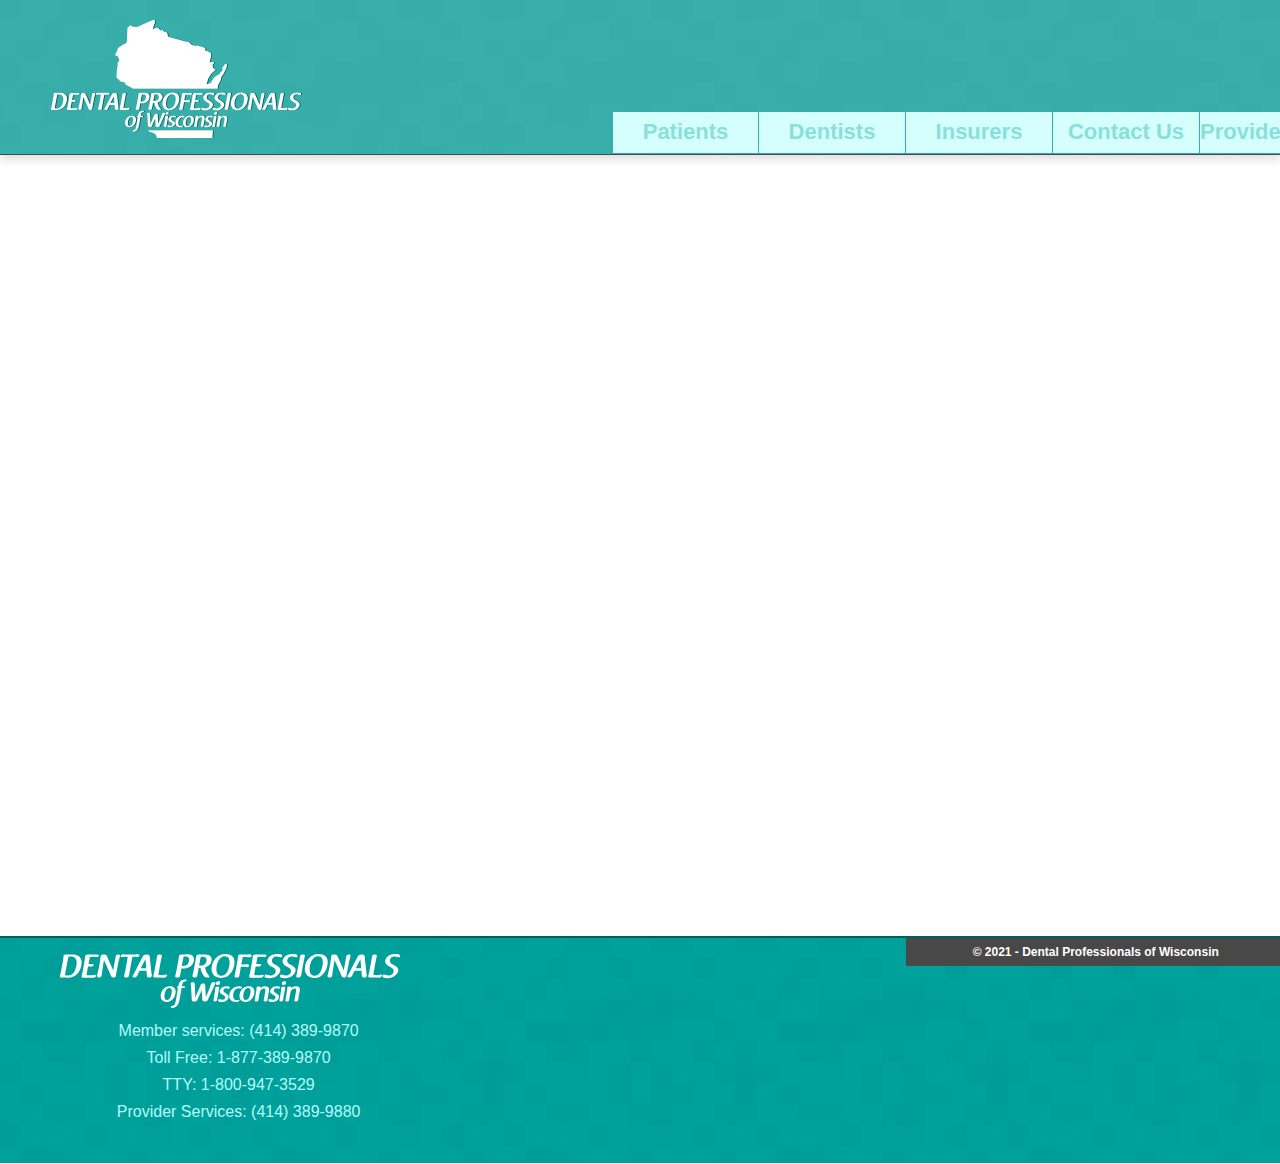
<file: provider-login.html>
<!DOCTYPE html>
<html class="nojs html css_verticalspacer" lang="en-GB">
 <head>

  <meta http-equiv="Content-type" content="text/html;charset=UTF-8"/>
  <meta name="generator" content="2018.1.0.386"/>
  <meta name="robots" content="noindex,nofollow"/><!-- custom meta -->
  <meta name="viewport" content="width=device-width, initial-scale=1.0"/>
  
  <script type="text/javascript">
   // Update the 'nojs'/'js' class on the html node
document.documentElement.className = document.documentElement.className.replace(/\bnojs\b/g, 'js');

// Check that all required assets are uploaded and up-to-date
if(typeof Muse == "undefined") window.Muse = {}; window.Muse.assets = {"required":["museutils.js", "museconfig.js", "jquery.musemenu.js", "jquery.watch.js", "webpro.js", "musewpslideshow.js", "jquery.museoverlay.js", "touchswipe.js", "jquery.museresponsive.js", "require.js", "provider-login.css"], "outOfDate":[]};
</script>
  
  <title>Provider Login</title>
  <!-- CSS -->
  <link rel="stylesheet" type="text/css" href="css/site_global.css?crc=479340230"/>
  <link rel="stylesheet" type="text/css" href="css/master_header---footer.css?crc=230469393"/>
  <link rel="stylesheet" type="text/css" href="css/provider-login.css?crc=4079474715" id="pagesheet"/>
  <!-- IE-only CSS -->
  <!--[if lt IE 9]>
  <link rel="stylesheet" type="text/css" href="css/nomq_preview_master_header---footer.css?crc=3957940486"/>
  <link rel="stylesheet" type="text/css" href="css/nomq_provider-login.css?crc=371746082" id="nomq_pagesheet"/>
  <![endif]-->
  <!-- Other scripts -->
  <script type="text/javascript">
   var __adobewebfontsappname__ = "muse";
</script>
  <!-- JS includes -->
  <script src="https://webfonts.creativecloud.com/pt-sans-narrow:n7:all.js" type="text/javascript"></script>
  <!--[if lt IE 9]>
  <script src="scripts/html5shiv.js?crc=4241844378" type="text/javascript"></script>
  <![endif]-->
   </head>
 <body>

  <div class="breakpoint active" id="bp_infinity" data-min-width="1025"><!-- responsive breakpoint node -->
   <div class="clearfix borderbox" id="page"><!-- group -->
    <div class="browser_width grpelem" id="u3062-bw">
     <div id="u3062"><!-- group -->
      <div class="clearfix" id="u3062_align_to_page">
       <div class="clearfix grpelem" id="u21305"><!-- group -->
        <a class="nonblock nontext clip_frame grpelem" id="u21279" href="index.html" data-href="page:U69222" data-sizePolicy="fluidWidthHeight" data-pintopage="page_fixedLeft"><!-- svg --><img class="svg temp_no_img_src" id="u21280" data-orig-src="images/dpowlogo_shadow.svg?crc=422008285" alt="" data-mu-svgfallback="images/dpowlogo_shadow_poster_.png?crc=392446086" data-heightwidthratio="0.47191011235955055" data-image-width="267" data-image-height="126" src="images/blank.gif?crc=4208392903"/></a>
        <a class="nonblock nontext clip_frame grpelem" id="u20623" href="index.html" data-href="page:U69222" data-sizePolicy="fluidWidthHeight" data-pintopage="page_fixedLeft"><!-- svg --><img class="svg temp_no_img_src" id="u20619" data-orig-src="images/dpowlogo.svg?crc=3786366968" alt="" data-mu-svgfallback="images/dpowlogo_poster_.png?crc=81595910" data-heightwidthratio="0.47191011235955055" data-image-width="267" data-image-height="126" src="images/blank.gif?crc=4208392903"/></a>
       </div>
       <nav class="MenuBar clearfix grpelem" id="menuu4160" data-sizePolicy="fixed" data-pintopage="page_fixedLeft"><!-- horizontal box -->
        <div class="MenuItemContainer clearfix grpelem" id="u4161"><!-- vertical box -->
         <a class="nonblock nontext MenuItem MenuItemWithSubMenu transition clearfix colelem" id="u4164" href="patients.html" data-href="page:U1858"><!-- horizontal box --><div class="MenuItemLabel NoWrap clearfix grpelem" id="u4167-4" data-sizePolicy="fixed" data-pintopage="page_fixedLeft"><!-- content --><p id="u4167-2" class="shared_content" data-content-guid="u4167-2_content"><span id="u4167">Patients</span></p></div></a>
        </div>
        <div class="MenuItemContainer clearfix grpelem" id="u61585"><!-- vertical box -->
         <a class="nonblock nontext MenuItem MenuItemWithSubMenu transition clearfix colelem" id="u61586" href="dentists.html" data-href="page:U61521"><!-- horizontal box --><div class="MenuItemLabel NoWrap clearfix grpelem" id="u61589-4" data-sizePolicy="fixed" data-pintopage="page_fixedLeft"><!-- content --><p id="u61589-2" class="shared_content" data-content-guid="u61589-2_content"><span id="u61589">Dentists</span></p></div></a>
        </div>
        <div class="MenuItemContainer clearfix grpelem" id="u63665"><!-- vertical box -->
         <a class="nonblock nontext MenuItem MenuItemWithSubMenu transition clearfix colelem" id="u63668" href="insurers.html" data-href="page:U63598"><!-- horizontal box --><div class="MenuItemLabel NoWrap clearfix grpelem" id="u63671-4" data-sizePolicy="fixed" data-pintopage="page_fixedLeft"><!-- content --><p id="u63671-2" class="shared_content" data-content-guid="u63671-2_content"><span id="u63671">Insurers</span></p></div></a>
        </div>
        <div class="MenuItemContainer clearfix grpelem" id="u66089"><!-- vertical box -->
         <a class="nonblock nontext MenuItem MenuItemWithSubMenu transition clearfix colelem" id="u66092" href="contact-us.html" data-href="page:U66022"><!-- horizontal box --><div class="MenuItemLabel NoWrap clearfix grpelem" id="u66095-4" data-sizePolicy="fixed" data-pintopage="page_fixedLeft"><!-- content --><p id="u66095-2" class="shared_content" data-content-guid="u66095-2_content"><span id="u66095">Contact Us</span></p></div></a>
        </div>
        <div class="MenuItemContainer clearfix grpelem" id="u4302"><!-- vertical box -->
         <a class="nonblock nontext MenuItem MenuItemWithSubMenu transition clearfix colelem" id="u4303" href="https://www.dppi-wi.com/" target="_blank"><!-- horizontal box --><div class="MenuItemLabel NoWrap clearfix grpelem" id="u4304-4" data-sizePolicy="fixed" data-pintopage="page_fixedLeft"><!-- content --><p id="u4304-2" class="shared_content" data-content-guid="u4304-2_content"><span id="u4304">Provider Login</span></p></div></a>
        </div>
       </nav>
      </div>
     </div>
    </div>
    <div class="verticalspacer" data-offset-top="0" data-content-above-spacer="154" data-content-below-spacer="271" data-sizePolicy="fixed" data-pintopage="page_fixedLeft"></div>
    <div class="browser_width grpelem" id="u3070-bw">
     <div id="u3070"><!-- group -->
      <div class="clearfix" id="u3070_align_to_page">
       <div class="clearfix grpelem" id="u22765"><!-- column -->
        <div class="clip_frame colelem" id="u22314" data-sizePolicy="fixed" data-pintopage="page_fluidx"><!-- svg -->
         <img class="svg temp_no_img_src" id="u22310" data-orig-src="images/dentalprofessionals.svg?crc=4203633646" width="342" height="54" alt="" data-mu-svgfallback="images/dentalprofessionals_poster_.png?crc=11580666" src="images/blank.gif?crc=4208392903"/>
        </div>
        <div class="clearfix colelem shared_content" id="u3514-10" data-IBE-flags="txtStyleSrc" data-sizePolicy="fixed" data-pintopage="page_fluidx" data-content-guid="u3514-10_content"><!-- content -->
         <p id="u3514-2">Member services: (414) 389-9870</p>
         <p id="u3514-4">Toll Free: 1-877-389-9870</p>
         <p id="u3514-6">TTY: 1-800-947-3529</p>
         <p id="u3514-8">Provider Services: (414) 389-9880</p>
        </div>
       </div>
       <div class="clearfix grpelem shared_content" id="u3072-4" data-IBE-flags="txtStyleSrc" data-sizePolicy="fixed" data-pintopage="page_fluidx" data-content-guid="u3072-4_content"><!-- content -->
        <p id="u3072-2">© 2021 - Dental Professionals of Wisconsin</p>
       </div>
      </div>
     </div>
    </div>
   </div>
  </div>
  <div class="breakpoint" id="bp_1024" data-min-width="769" data-max-width="1024"><!-- responsive breakpoint node -->
   <div class="clearfix borderbox temp_no_id" data-orig-id="page"><!-- group -->
    <div class="browser_width grpelem temp_no_id" data-orig-id="u3062-bw">
     <div class="temp_no_id" data-orig-id="u3062"><!-- group -->
      <div class="clearfix temp_no_id" data-orig-id="u3062_align_to_page">
       <div class="clearfix grpelem temp_no_id" data-orig-id="u21305"><!-- group -->
        <a class="nonblock nontext clip_frame grpelem temp_no_id" href="index.html" data-href="page:U69222" data-sizePolicy="fixed" data-pintopage="page_fluidx" data-orig-id="u21279"><!-- svg --><img class="svg temp_no_id temp_no_img_src" data-orig-src="images/dpowlogo_shadow.svg?crc=422008285" width="267" height="126" alt="" data-mu-svgfallback="images/dpowlogo_shadow_poster_.png?crc=392446086" data-orig-id="u21280" src="images/blank.gif?crc=4208392903"/></a>
        <a class="nonblock nontext clip_frame grpelem temp_no_id" href="index.html" data-href="page:U69222" data-sizePolicy="fixed" data-pintopage="page_fluidx" data-orig-id="u20623"><!-- svg --><img class="svg temp_no_id temp_no_img_src" data-orig-src="images/dpowlogo.svg?crc=3786366968" width="267" height="126" alt="" data-mu-svgfallback="images/dpowlogo_poster_.png?crc=81595910" data-orig-id="u20619" src="images/blank.gif?crc=4208392903"/></a>
       </div>
       <nav class="MenuBar clearfix grpelem temp_no_id" data-sizePolicy="fixed" data-pintopage="page_fixedLeft" data-orig-id="menuu4160"><!-- horizontal box -->
        <div class="MenuItemContainer clearfix grpelem temp_no_id" data-orig-id="u4161"><!-- vertical box -->
         <a class="nonblock nontext MenuItem MenuItemWithSubMenu transition clearfix colelem temp_no_id" href="patients.html" data-href="page:U1858" data-orig-id="u4164"><!-- horizontal box --><div class="MenuItemLabel NoWrap clearfix grpelem temp_no_id" data-sizePolicy="fixed" data-pintopage="page_fixedLeft" data-orig-id="u4167-4"><!-- content --><span class="placeholder" data-placeholder-for="u4167-2_content"><!-- placeholder node --></span></div></a>
        </div>
        <div class="MenuItemContainer clearfix grpelem temp_no_id" data-orig-id="u61585"><!-- vertical box -->
         <a class="nonblock nontext MenuItem MenuItemWithSubMenu transition clearfix colelem temp_no_id" href="dentists.html" data-href="page:U61521" data-orig-id="u61586"><!-- horizontal box --><div class="MenuItemLabel NoWrap clearfix grpelem temp_no_id" data-sizePolicy="fixed" data-pintopage="page_fixedLeft" data-orig-id="u61589-4"><!-- content --><span class="placeholder" data-placeholder-for="u61589-2_content"><!-- placeholder node --></span></div></a>
        </div>
        <div class="MenuItemContainer clearfix grpelem temp_no_id" data-orig-id="u63665"><!-- vertical box -->
         <a class="nonblock nontext MenuItem MenuItemWithSubMenu transition clearfix colelem temp_no_id" href="insurers.html" data-href="page:U63598" data-orig-id="u63668"><!-- horizontal box --><div class="MenuItemLabel NoWrap clearfix grpelem temp_no_id" data-sizePolicy="fixed" data-pintopage="page_fixedLeft" data-orig-id="u63671-4"><!-- content --><span class="placeholder" data-placeholder-for="u63671-2_content"><!-- placeholder node --></span></div></a>
        </div>
        <div class="MenuItemContainer clearfix grpelem temp_no_id" data-orig-id="u66089"><!-- vertical box -->
         <a class="nonblock nontext MenuItem MenuItemWithSubMenu transition clearfix colelem temp_no_id" href="contact-us.html" data-href="page:U66022" data-orig-id="u66092"><!-- horizontal box --><div class="MenuItemLabel NoWrap clearfix grpelem temp_no_id" data-sizePolicy="fixed" data-pintopage="page_fixedLeft" data-orig-id="u66095-4"><!-- content --><span class="placeholder" data-placeholder-for="u66095-2_content"><!-- placeholder node --></span></div></a>
        </div>
        <div class="MenuItemContainer clearfix grpelem temp_no_id" data-orig-id="u4302"><!-- vertical box -->
         <a class="nonblock nontext MenuItem MenuItemWithSubMenu transition clearfix colelem temp_no_id" href="https://www.dppi-wi.com/" target="_blank" data-orig-id="u4303"><!-- horizontal box --><div class="MenuItemLabel NoWrap clearfix grpelem temp_no_id" data-sizePolicy="fixed" data-pintopage="page_fixedLeft" data-orig-id="u4304-4"><!-- content --><span class="placeholder" data-placeholder-for="u4304-2_content"><!-- placeholder node --></span></div></a>
        </div>
       </nav>
      </div>
     </div>
    </div>
    <div class="verticalspacer" data-offset-top="0" data-content-above-spacer="159" data-content-below-spacer="268" data-sizePolicy="fixed" data-pintopage="page_fixedLeft"></div>
    <div class="browser_width grpelem temp_no_id" data-orig-id="u3070-bw">
     <div class="temp_no_id" data-orig-id="u3070"><!-- group -->
      <div class="clearfix temp_no_id" data-orig-id="u3070_align_to_page">
       <div class="clearfix grpelem temp_no_id" data-orig-id="u22765"><!-- column -->
        <div class="clip_frame colelem temp_no_id" data-sizePolicy="fixed" data-pintopage="page_fluidx" data-orig-id="u22314"><!-- svg -->
         <img class="svg temp_no_id temp_no_img_src" data-orig-src="images/dentalprofessionals.svg?crc=4203633646" width="293" height="46" alt="" data-mu-svgfallback="images/dentalprofessionals_poster_.png?crc=11580666" data-orig-id="u22310" src="images/blank.gif?crc=4208392903"/>
        </div>
        <span class="clearfix colelem placeholder" data-placeholder-for="u3514-10_content"><!-- placeholder node --></span>
       </div>
       <span class="clearfix grpelem placeholder" data-placeholder-for="u3072-4_content"><!-- placeholder node --></span>
      </div>
     </div>
    </div>
   </div>
  </div>
  <div class="breakpoint" id="bp_768" data-min-width="481" data-max-width="768"><!-- responsive breakpoint node -->
   <div class="clearfix borderbox temp_no_id" data-orig-id="page"><!-- group -->
    <div class="clearfix grpelem" id="pu3062"><!-- column -->
     <div class="browser_width colelem temp_no_id" data-orig-id="u3062-bw">
      <div class="temp_no_id" data-orig-id="u3062"><!-- group -->
       <div class="clearfix temp_no_id" data-orig-id="u3062_align_to_page">
        <div class="clearfix grpelem" id="u55632"><!-- group -->
         <a class="nonblock nontext clip_frame grpelem" id="u34079" href="index.html" data-href="page:U69222" data-sizePolicy="fluidWidthHeight" data-pintopage="page_fixedCenter"><!-- svg --><img class="svg temp_no_img_src" id="u34080" data-orig-src="images/dentalprofessionals.svg?crc=4203633646" alt="" data-mu-svgfallback="images/dentalprofessionals_poster_.png?crc=11580666" data-heightwidthratio="0.1568627450980392" data-image-width="357" data-image-height="56" src="images/blank.gif?crc=4208392903"/></a>
         <a class="nonblock nontext clip_frame grpelem" id="u34081" href="index.html" data-href="page:U69222" data-sizePolicy="fluidWidthHeight" data-pintopage="page_fixedCenter"><!-- svg --><img class="svg temp_no_img_src" id="u34082" data-orig-src="images/wi.svg?crc=235546707" alt="" data-mu-svgfallback="images/wi_poster_.png?crc=510786164" data-heightwidthratio="1.0560747663551402" data-image-width="107" data-image-height="113" src="images/blank.gif?crc=4208392903"/></a>
        </div>
       </div>
      </div>
     </div>
     <div class="clearfix colelem" id="pu34182"><!-- group -->
      <div class="browser_width grpelem" id="u34182-bw">
       <div id="u34182"><!-- simple frame --></div>
      </div>
      <div class="browser_width grpelem" id="menuu4160-bw">
       <nav class="MenuBar clearfix temp_no_id" data-orig-id="menuu4160"><!-- horizontal box -->
        <div class="MenuItemContainer clearfix grpelem temp_no_id" data-orig-id="u4161"><!-- vertical box -->
         <a class="nonblock nontext MenuItem MenuItemWithSubMenu borderbox transition clearfix colelem temp_no_id" href="patients.html" data-href="page:U1858" data-orig-id="u4164"><!-- horizontal box --><div class="MenuItemLabel NoWrap clearfix grpelem temp_no_id" data-orig-id="u4167-4"><!-- content --><span class="placeholder" data-placeholder-for="u4167-2_content"><!-- placeholder node --></span></div></a>
        </div>
        <div class="MenuItemContainer clearfix grpelem temp_no_id" data-orig-id="u61585"><!-- vertical box -->
         <a class="nonblock nontext MenuItem MenuItemWithSubMenu borderbox transition clearfix colelem temp_no_id" href="dentists.html" data-href="page:U61521" data-orig-id="u61586"><!-- horizontal box --><div class="MenuItemLabel NoWrap clearfix grpelem temp_no_id" data-orig-id="u61589-4"><!-- content --><span class="placeholder" data-placeholder-for="u61589-2_content"><!-- placeholder node --></span></div></a>
        </div>
        <div class="MenuItemContainer clearfix grpelem temp_no_id" data-orig-id="u63665"><!-- vertical box -->
         <a class="nonblock nontext MenuItem MenuItemWithSubMenu borderbox transition clearfix colelem temp_no_id" href="insurers.html" data-href="page:U63598" data-orig-id="u63668"><!-- horizontal box --><div class="MenuItemLabel NoWrap clearfix grpelem temp_no_id" data-orig-id="u63671-4"><!-- content --><span class="placeholder" data-placeholder-for="u63671-2_content"><!-- placeholder node --></span></div></a>
        </div>
        <div class="MenuItemContainer clearfix grpelem temp_no_id" data-orig-id="u66089"><!-- vertical box -->
         <a class="nonblock nontext MenuItem MenuItemWithSubMenu borderbox transition clearfix colelem temp_no_id" href="contact-us.html" data-href="page:U66022" data-orig-id="u66092"><!-- horizontal box --><div class="MenuItemLabel NoWrap clearfix grpelem temp_no_id" data-orig-id="u66095-4"><!-- content --><span class="placeholder" data-placeholder-for="u66095-2_content"><!-- placeholder node --></span></div></a>
        </div>
        <div class="MenuItemContainer clearfix grpelem temp_no_id" data-orig-id="u4302"><!-- vertical box -->
         <a class="nonblock nontext MenuItem MenuItemWithSubMenu borderbox transition clearfix colelem temp_no_id" href="https://www.dppi-wi.com/" target="_blank" data-orig-id="u4303"><!-- horizontal box --><div class="MenuItemLabel NoWrap clearfix grpelem temp_no_id" data-orig-id="u4304-4"><!-- content --><span class="placeholder" data-placeholder-for="u4304-2_content"><!-- placeholder node --></span></div></a>
        </div>
       </nav>
      </div>
     </div>
    </div>
    <div class="verticalspacer" data-offset-top="0" data-content-above-spacer="156" data-content-below-spacer="235" data-sizePolicy="fixed" data-pintopage="page_fixedLeft"></div>
    <div class="browser_width grpelem temp_no_id" data-orig-id="u3070-bw">
     <div class="temp_no_id" data-orig-id="u3070"><!-- group -->
      <div class="clearfix temp_no_id" data-orig-id="u3070_align_to_page">
       <div class="clearfix grpelem temp_no_id" data-orig-id="u22765"><!-- column -->
        <div class="clip_frame colelem temp_no_id" data-sizePolicy="fixed" data-pintopage="page_fluidx" data-orig-id="u22314"><!-- svg -->
         <img class="svg temp_no_id temp_no_img_src" data-orig-src="images/dentalprofessionals.svg?crc=4203633646" width="240" height="38" alt="" data-mu-svgfallback="images/dentalprofessionals_poster_.png?crc=11580666" data-orig-id="u22310" src="images/blank.gif?crc=4208392903"/>
        </div>
        <span class="clearfix colelem placeholder" data-placeholder-for="u3514-10_content"><!-- placeholder node --></span>
       </div>
       <span class="clearfix grpelem placeholder" data-placeholder-for="u3072-4_content"><!-- placeholder node --></span>
      </div>
     </div>
    </div>
   </div>
  </div>
  <div class="breakpoint" id="bp_480" data-max-width="480"><!-- responsive breakpoint node -->
   <div class="clearfix borderbox temp_no_id" data-orig-id="page"><!-- group -->
    <div class="browser_width grpelem temp_no_id" data-orig-id="u3062-bw">
     <div class="temp_no_id" data-orig-id="u3062"><!-- group -->
      <div class="clearfix temp_no_id" data-orig-id="u3062_align_to_page">
       <div class="clip_frame grpelem" id="u17879" data-sizePolicy="fluidWidthHeight" data-pintopage="page_fixedCenter"><!-- svg -->
        <img class="svg temp_no_img_src" id="u17875" data-orig-src="images/wi.svg?crc=235546707" alt="" data-mu-svgfallback="images/wi_poster_.png?crc=510786164" data-heightwidthratio="1.0506329113924051" data-image-width="79" data-image-height="83" src="images/blank.gif?crc=4208392903"/>
       </div>
       <div class="clearfix grpelem" id="u17870"><!-- group -->
        <a class="nonblock nontext clip_frame grpelem" id="u17857" href="index.html" data-href="page:U69222"><!-- svg --><img class="svg temp_no_img_src" id="u21737" data-orig-src="images/dentalprofessionals.svg?crc=4203633646" alt="" data-mu-svgfallback="images/dentalprofessionals_poster_.png?crc=11580666" data-heightwidthratio="0.15737704918032788" data-image-width="305" data-image-height="48" src="images/blank.gif?crc=4208392903"/></a>
        <div class="PamphletWidget clearfix allow_click_through widget_invisible grpelem" id="pamphletu15392" data-visibility="changed" style="visibility:hidden" data-islightbox="true"><!-- none box -->
         <div class="clearfix" id="pu15442"><!-- column -->
          <div class="popup_anchor allow_click_through colelem" data-col-pos="4" id="u15442popup">
           <div class="PamphletCloseButton PamphletLightboxPart popup_element clearfix" data-col-pos="4" id="u15442" data-sizePolicy="fixed" data-pintopage="page_fixedRight" data-leftAdjustmentDoneBy="u15442popup"><!-- group -->
            <div class="clearfix grpelem" id="u15443-4" data-IBE-flags="txtStyleSrc" data-sizePolicy="fixed" data-pintopage="page_fluidx"><!-- content -->
             <p id="u15443-2">x</p>
            </div>
           </div>
          </div>
          <div class="popup_anchor allow_click_through colelem" data-col-pos="1" id="u15403popup" data-lightbox="true">
           <div class="ContainerGroup clearfix" data-col-pos="1" id="u15403"><!-- stack box -->
            <div class="Container clearfix grpelem" data-col-pos="0" id="u15404"><!-- group -->
             <nav class="MenuBar clearfix grpelem" id="menuu15405"><!-- vertical box -->
              <div class="MenuItemContainer clearfix colelem" id="u15406"><!-- horizontal box -->
               <a class="nonblock nontext MenuItem MenuItemWithSubMenu clearfix grpelem" id="u15407" href="patients.html" data-href="page:U1858"><!-- horizontal box --><div class="MenuItemLabel clearfix grpelem" id="u15409-4"><!-- content --><p id="u15409-2"><span id="u15409">Patients</span></p></div></a>
              </div>
              <div class="MenuItemContainer clearfix colelem" id="u61522"><!-- horizontal box -->
               <a class="nonblock nontext MenuItem MenuItemWithSubMenu clearfix grpelem" id="u61523" href="dentists.html" data-href="page:U61521"><!-- horizontal box --><div class="MenuItemLabel clearfix grpelem" id="u61526-4"><!-- content --><p id="u61526-2"><span id="u61526">Dentists</span></p></div></a>
              </div>
              <div class="MenuItemContainer clearfix colelem" id="u63599"><!-- horizontal box -->
               <a class="nonblock nontext MenuItem MenuItemWithSubMenu clearfix grpelem" id="u63602" href="insurers.html" data-href="page:U63598"><!-- horizontal box --><div class="MenuItemLabel clearfix grpelem" id="u63605-4"><!-- content --><p id="u63605-2"><span id="u63605">Insurers</span></p></div></a>
              </div>
              <div class="MenuItemContainer clearfix colelem" id="u66023"><!-- horizontal box -->
               <a class="nonblock nontext MenuItem MenuItemWithSubMenu clearfix grpelem" id="u66026" href="contact-us.html" data-href="page:U66022"><!-- horizontal box --><div class="MenuItemLabel clearfix grpelem" id="u66027-4"><!-- content --><p id="u66027-2"><span id="u66027">Contact Us</span></p></div></a>
              </div>
              <div class="MenuItemContainer clearfix colelem" id="u15420"><!-- horizontal box -->
               <div class="MenuItem MenuItemWithSubMenu clearfix grpelem" id="u15421"><!-- horizontal box -->
                <div class="MenuItemLabel clearfix grpelem" id="u15422-4"><!-- content -->
                 <p id="u15422-2"><span id="u15422">Provider Login</span></p>
                </div>
               </div>
              </div>
             </nav>
            </div>
           </div>
          </div>
         </div>
         <div class="ThumbGroup clearfix grpelem" data-col-pos="0" id="u15395"><!-- none box -->
          <div class="popup_anchor allow_click_through grpelem" data-col-pos="0" id="u15396popup">
           <div class="Thumb popup_element clearfix" data-col-pos="0" id="u15396" data-sizePolicy="fixed" data-pintopage="page_fluidx"><!-- column -->
            <div class="colelem" id="u15398" data-sizePolicy="fixed" data-pintopage="page_fluidx"><!-- simple frame --></div>
            <div class="colelem" id="u15397" data-sizePolicy="fixed" data-pintopage="page_fluidx"><!-- simple frame --></div>
            <div class="colelem" id="u15399" data-sizePolicy="fixed" data-pintopage="page_fluidx"><!-- simple frame --></div>
           </div>
          </div>
         </div>
        </div>
       </div>
      </div>
     </div>
    </div>
    <div class="verticalspacer" data-offset-top="0" data-content-above-spacer="91" data-content-below-spacer="262" data-sizePolicy="fixed" data-pintopage="page_fixedLeft"></div>
    <div class="clearfix grpelem" id="pu3070"><!-- group -->
     <div class="browser_width grpelem temp_no_id" data-orig-id="u3070-bw">
      <div class="temp_no_id" data-orig-id="u3070"><!-- group -->
       <div class="clearfix temp_no_id" data-orig-id="u3070_align_to_page">
        <div class="clearfix grpelem temp_no_id" data-orig-id="u22765"><!-- column -->
         <div class="clip_frame colelem temp_no_id" data-sizePolicy="fixed" data-pintopage="page_fixedCenter" data-orig-id="u22314"><!-- svg -->
          <img class="svg temp_no_id temp_no_img_src" data-orig-src="images/dentalprofessionals.svg?crc=4203633646" width="286" height="45" alt="" data-mu-svgfallback="images/dentalprofessionals_poster_.png?crc=11580666" data-orig-id="u22310" src="images/blank.gif?crc=4208392903"/>
         </div>
         <span class="clearfix colelem placeholder" data-placeholder-for="u3514-10_content"><!-- placeholder node --></span>
        </div>
       </div>
      </div>
     </div>
     <div class="browser_width grpelem" id="u3072-4-bw">
      <span class="clearfix placeholder" data-placeholder-for="u3072-4_content"><!-- placeholder node --></span>
     </div>
    </div>
   </div>
  </div>
  <!-- Other scripts -->
  <script type="text/javascript">
   // Decide whether to suppress missing file error or not based on preference setting
var suppressMissingFileError = false
</script>
  <script type="text/javascript">
   window.Muse.assets.check=function(c){if(!window.Muse.assets.checked){window.Muse.assets.checked=!0;var b={},d=function(a,b){if(window.getComputedStyle){var c=window.getComputedStyle(a,null);return c&&c.getPropertyValue(b)||c&&c[b]||""}if(document.documentElement.currentStyle)return(c=a.currentStyle)&&c[b]||a.style&&a.style[b]||"";return""},a=function(a){if(a.match(/^rgb/))return a=a.replace(/\s+/g,"").match(/([\d\,]+)/gi)[0].split(","),(parseInt(a[0])<<16)+(parseInt(a[1])<<8)+parseInt(a[2]);if(a.match(/^\#/))return parseInt(a.substr(1),
16);return 0},f=function(f){for(var g=document.getElementsByTagName("link"),j=0;j<g.length;j++)if("text/css"==g[j].type){var l=(g[j].href||"").match(/\/?css\/([\w\-]+\.css)\?crc=(\d+)/);if(!l||!l[1]||!l[2])break;b[l[1]]=l[2]}g=document.createElement("div");g.className="version";g.style.cssText="display:none; width:1px; height:1px;";document.getElementsByTagName("body")[0].appendChild(g);for(j=0;j<Muse.assets.required.length;){var l=Muse.assets.required[j],k=l.match(/([\w\-\.]+)\.(\w+)$/),i=k&&k[1]?
k[1]:null,k=k&&k[2]?k[2]:null;switch(k.toLowerCase()){case "css":i=i.replace(/\W/gi,"_").replace(/^([^a-z])/gi,"_$1");g.className+=" "+i;i=a(d(g,"color"));k=a(d(g,"backgroundColor"));i!=0||k!=0?(Muse.assets.required.splice(j,1),"undefined"!=typeof b[l]&&(i!=b[l]>>>24||k!=(b[l]&16777215))&&Muse.assets.outOfDate.push(l)):j++;g.className="version";break;case "js":j++;break;default:throw Error("Unsupported file type: "+k);}}c?c().jquery!="1.8.3"&&Muse.assets.outOfDate.push("jquery-1.8.3.min.js"):Muse.assets.required.push("jquery-1.8.3.min.js");
g.parentNode.removeChild(g);if(Muse.assets.outOfDate.length||Muse.assets.required.length)g="Some files on the server may be missing or incorrect. Clear browser cache and try again. If the problem persists please contact website author.",f&&Muse.assets.outOfDate.length&&(g+="\nOut of date: "+Muse.assets.outOfDate.join(",")),f&&Muse.assets.required.length&&(g+="\nMissing: "+Muse.assets.required.join(",")),suppressMissingFileError?(g+="\nUse SuppressMissingFileError key in AppPrefs.xml to show missing file error pop up.",console.log(g)):alert(g)};location&&location.search&&location.search.match&&location.search.match(/muse_debug/gi)?
setTimeout(function(){f(!0)},5E3):f()}};
var muse_init=function(){require.config({baseUrl:""});require(["jquery","museutils","whatinput","jquery.musemenu","jquery.watch","webpro","musewpslideshow","jquery.museoverlay","touchswipe","jquery.museresponsive"],function(c){var $ = c;$(document).ready(function(){try{
window.Muse.assets.check($);/* body */
Muse.Utils.transformMarkupToFixBrowserProblemsPreInit();/* body */
Muse.Utils.prepHyperlinks(false);/* body */
Muse.Utils.resizeHeight('.browser_width');/* resize height */
Muse.Utils.requestAnimationFrame(function() { $('body').addClass('initialized'); });/* mark body as initialized */
Muse.Utils.resizeHeight('.popup_anchor.allow_click_through');/* resize height */
Muse.Utils.makeButtonsVisibleAfterSettingMinWidth();/* body */
Muse.Utils.initWidget('.MenuBar', ['#bp_infinity', '#bp_1024', '#bp_768', '#bp_480'], function(elem) { return $(elem).museMenu(); });/* unifiedNavBar */
Muse.Utils.initWidget('#pamphletu15392', ['#bp_480'], function(elem) { return new WebPro.Widget.ContentSlideShow(elem, {contentLayout_runtime:'lightbox',event:'click',deactivationEvent:'none',autoPlay:false,displayInterval:3000,transitionStyle:'fading',transitionDuration:500,hideAllContentsFirst:false,triggersOnTop:false,shuffle:false,enableSwipe:true,resumeAutoplay:false,resumeAutoplayInterval:3000,playOnce:false,autoActivate_runtime:false,isResponsive:true}); });/* #pamphletu15392 */
Muse.Utils.fullPage('#page');/* 100% height page */
$( '.breakpoint' ).registerBreakpoint();/* Register breakpoints */
Muse.Utils.transformMarkupToFixBrowserProblems();/* body */
}catch(b){if(b&&"function"==typeof b.notify?b.notify():Muse.Assert.fail("Error calling selector function: "+b),false)throw b;}})})};

</script>
  <!-- RequireJS script -->
  <script src="scripts/require.js?crc=7928878" type="text/javascript" async data-main="scripts/museconfig.js?crc=4286661555" onload="if (requirejs) requirejs.onError = function(requireType, requireModule) { if (requireType && requireType.toString && requireType.toString().indexOf && 0 <= requireType.toString().indexOf('#scripterror')) window.Muse.assets.check(); }" onerror="window.Muse.assets.check();"></script>
   </body>
</html>
</file>
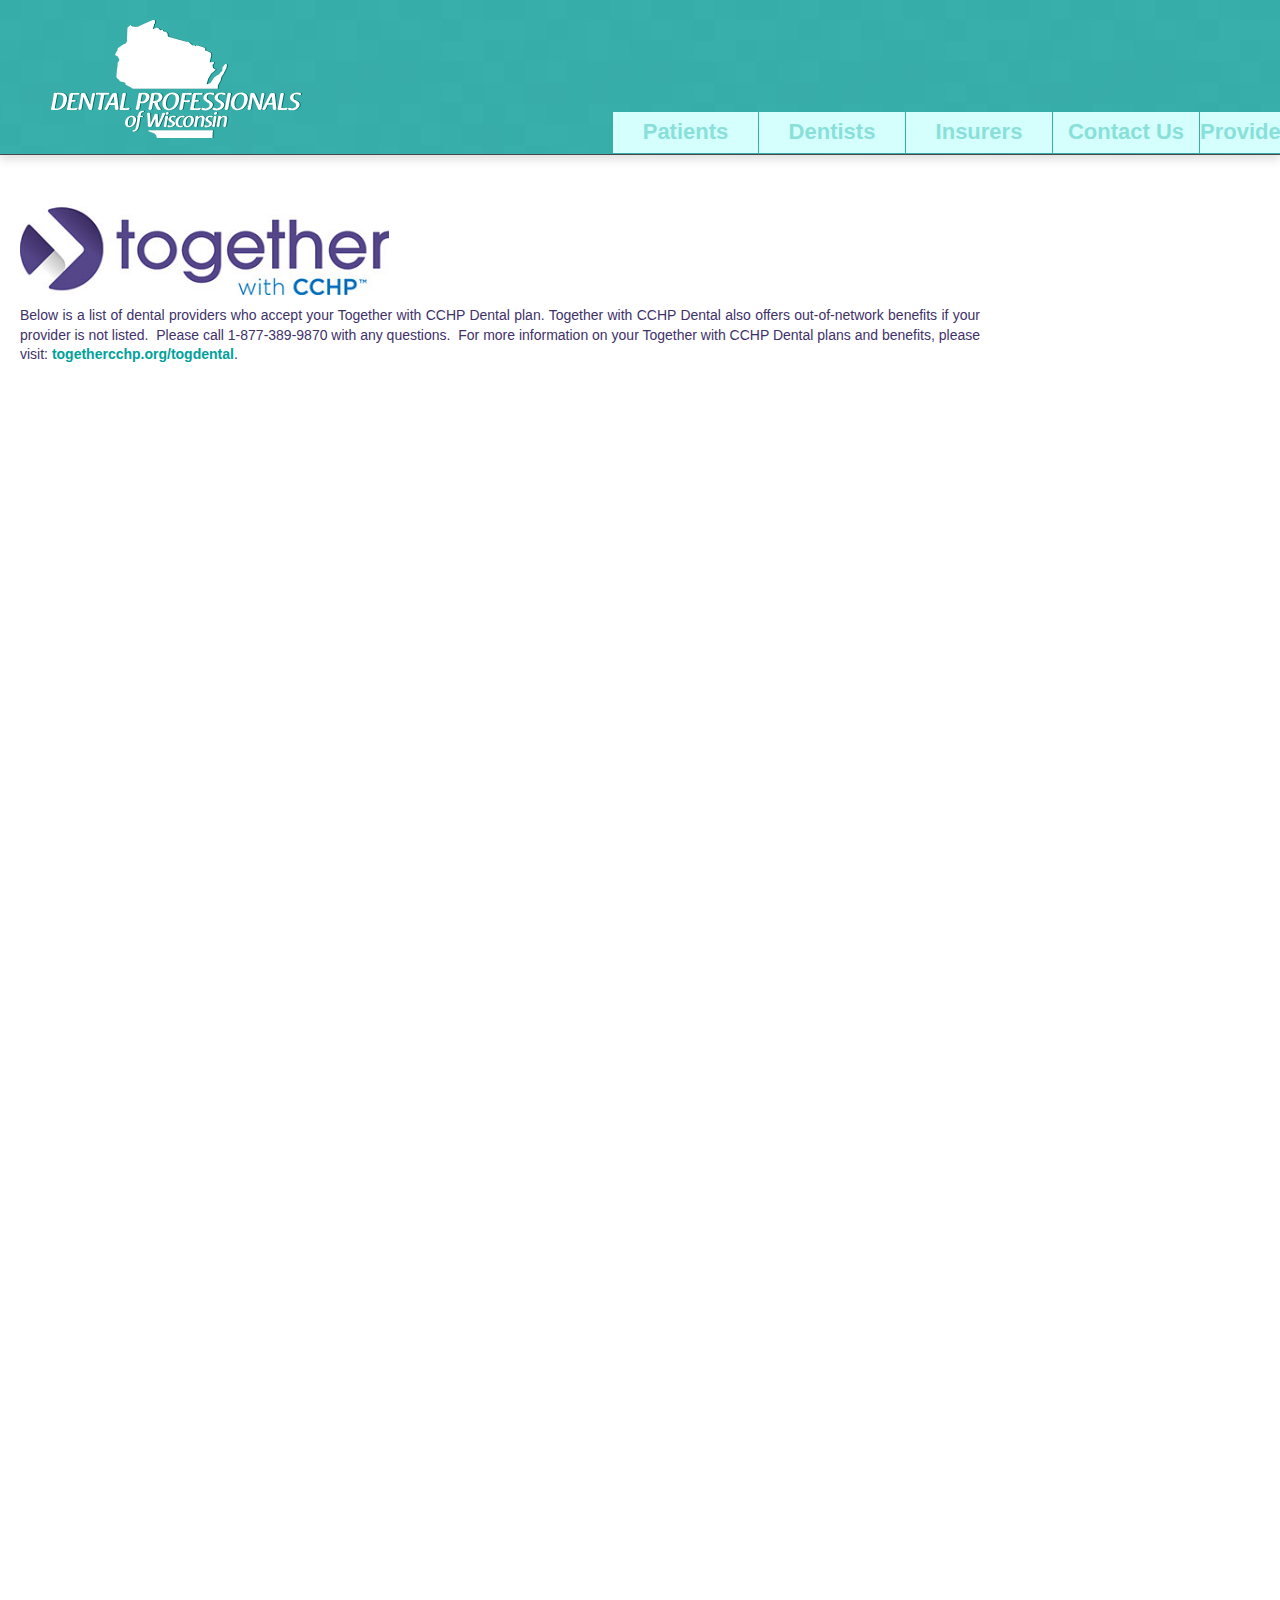
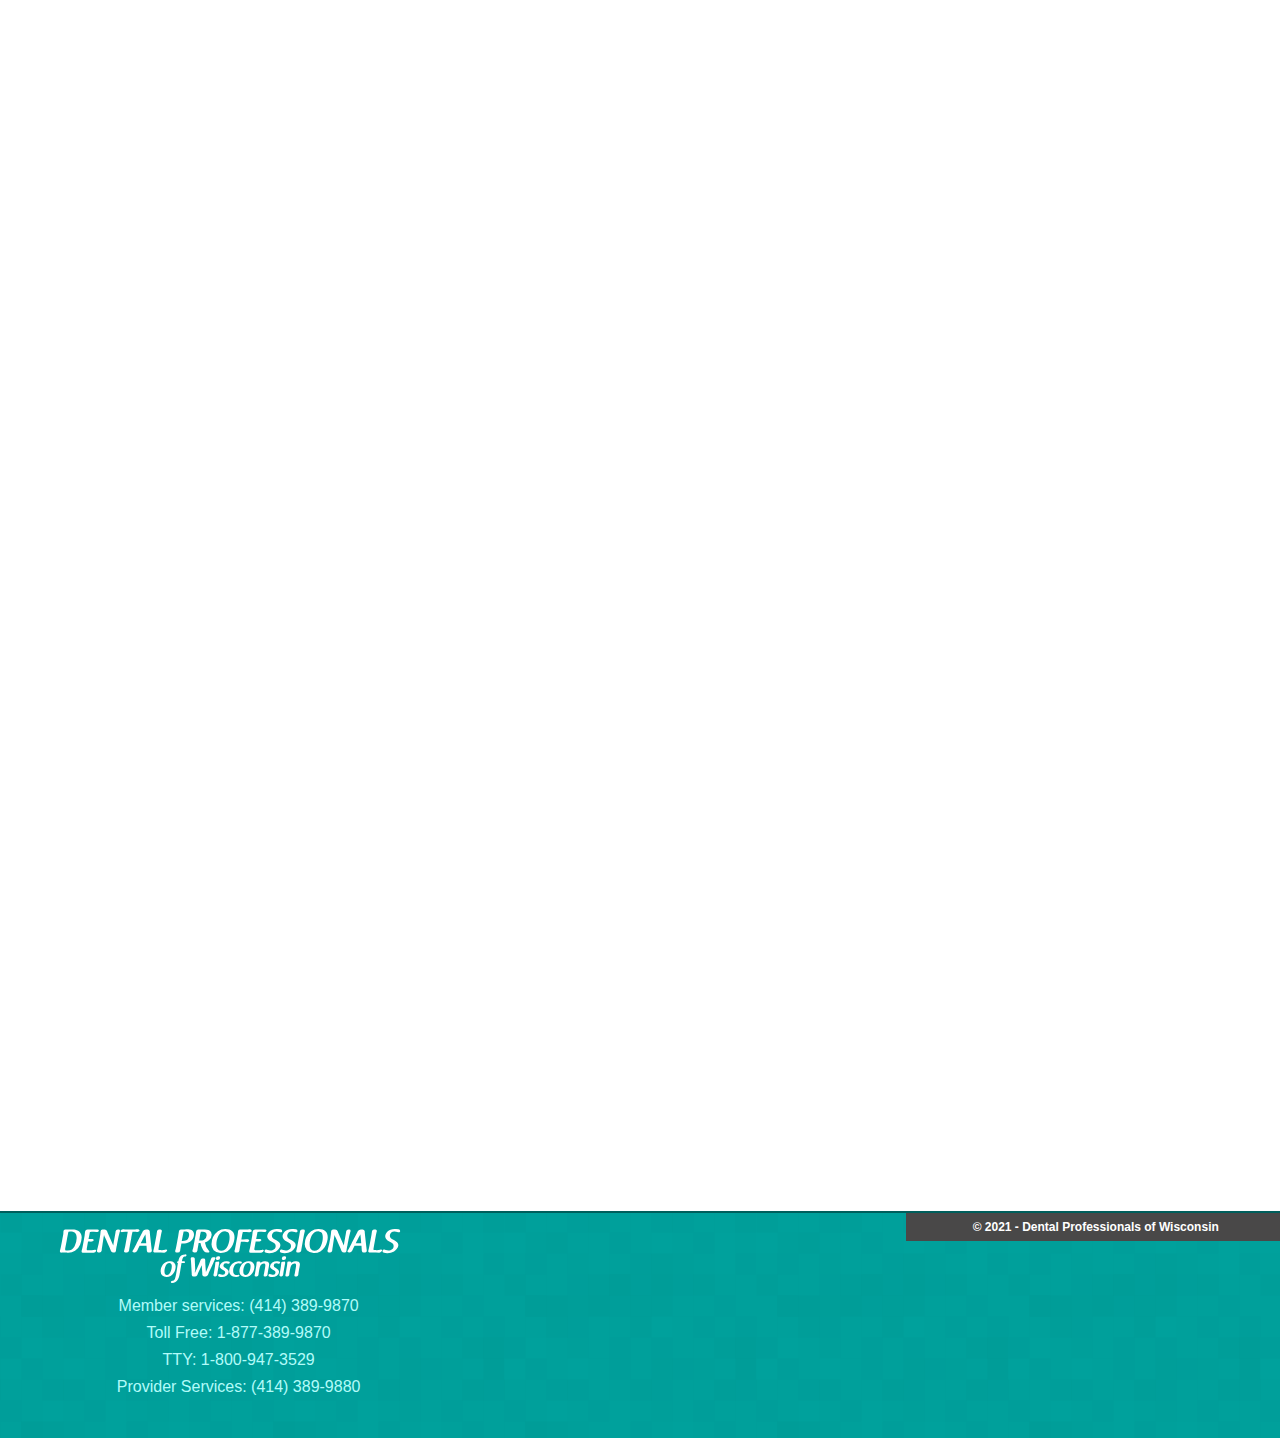
<file: together-with-cchp.html>
<!DOCTYPE html>
<html class="nojs html css_verticalspacer" lang="en-GB">
 <head>

  <meta http-equiv="Content-type" content="text/html;charset=UTF-8"/>
  <meta name="generator" content="2018.1.0.386"/>
  <meta name="robots" content="noindex,nofollow"/><!-- custom meta -->
  <meta name="viewport" content="width=device-width, initial-scale=1.0"/>
  
  <script type="text/javascript">
   // Update the 'nojs'/'js' class on the html node
document.documentElement.className = document.documentElement.className.replace(/\bnojs\b/g, 'js');

// Check that all required assets are uploaded and up-to-date
if(typeof Muse == "undefined") window.Muse = {}; window.Muse.assets = {"required":["museutils.js", "museconfig.js", "jquery.musemenu.js", "jquery.watch.js", "webpro.js", "musewpslideshow.js", "jquery.museoverlay.js", "touchswipe.js", "jquery.museresponsive.js", "require.js", "together-with-cchp.css"], "outOfDate":[]};
</script>
  
  <title>Dental Professionals of Wisconsin - Delivering Dental Resources To Your Community</title>
  <!-- CSS -->
  <link rel="stylesheet" type="text/css" href="css/site_global.css?crc=479340230"/>
  <link rel="stylesheet" type="text/css" href="css/master_header---footer.css?crc=230469393"/>
  <link rel="stylesheet" type="text/css" href="css/together-with-cchp.css?crc=4279036596" id="pagesheet"/>
  <!-- IE-only CSS -->
  <!--[if lt IE 9]>
  <link rel="stylesheet" type="text/css" href="css/nomq_preview_master_header---footer.css?crc=3957940486"/>
  <link rel="stylesheet" type="text/css" href="css/nomq_together-with-cchp.css?crc=82251294" id="nomq_pagesheet"/>
  <![endif]-->
  <!-- Other scripts -->
  <script type="text/javascript">
   var __adobewebfontsappname__ = "muse";
</script>
  <!-- JS includes -->
  <script src="https://webfonts.creativecloud.com/pt-sans-narrow:n7:all.js" type="text/javascript"></script>
  <!--[if lt IE 9]>
  <script src="scripts/html5shiv.js?crc=4241844378" type="text/javascript"></script>
  <![endif]-->
   </head>
 <body>

  <div class="breakpoint active" id="bp_infinity" data-min-width="1025"><!-- responsive breakpoint node -->
   <div class="clearfix" id="page"><!-- group -->
    <div class="clearfix grpelem" id="pu3062"><!-- column -->
     <div class="browser_width colelem" id="u3062-bw">
      <div id="u3062"><!-- group -->
       <div class="clearfix" id="u3062_align_to_page">
        <div class="clearfix grpelem" id="u21305"><!-- group -->
         <a class="nonblock nontext clip_frame grpelem" id="u21279" href="index.html" data-href="page:U69222" data-sizePolicy="fluidWidthHeight" data-pintopage="page_fixedLeft"><!-- svg --><img class="svg temp_no_img_src" id="u21280" data-orig-src="images/dpowlogo_shadow.svg?crc=422008285" alt="" data-mu-svgfallback="images/dpowlogo_shadow_poster_.png?crc=392446086" data-heightwidthratio="0.47191011235955055" data-image-width="267" data-image-height="126" src="images/blank.gif?crc=4208392903"/></a>
         <a class="nonblock nontext clip_frame grpelem" id="u20623" href="index.html" data-href="page:U69222" data-sizePolicy="fluidWidthHeight" data-pintopage="page_fixedLeft"><!-- svg --><img class="svg temp_no_img_src" id="u20619" data-orig-src="images/dpowlogo.svg?crc=3786366968" alt="" data-mu-svgfallback="images/dpowlogo_poster_.png?crc=81595910" data-heightwidthratio="0.47191011235955055" data-image-width="267" data-image-height="126" src="images/blank.gif?crc=4208392903"/></a>
        </div>
        <nav class="MenuBar clearfix grpelem" id="menuu4160" data-sizePolicy="fixed" data-pintopage="page_fixedLeft"><!-- horizontal box -->
         <div class="MenuItemContainer clearfix grpelem" id="u4161"><!-- vertical box -->
          <a class="nonblock nontext MenuItem MenuItemWithSubMenu transition clearfix colelem" id="u4164" href="patients.html" data-href="page:U1858"><!-- horizontal box --><div class="MenuItemLabel NoWrap clearfix grpelem" id="u4167-4" data-sizePolicy="fixed" data-pintopage="page_fixedLeft"><!-- content --><p id="u4167-2" class="shared_content" data-content-guid="u4167-2_content"><span id="u4167">Patients</span></p></div></a>
         </div>
         <div class="MenuItemContainer clearfix grpelem" id="u61585"><!-- vertical box -->
          <a class="nonblock nontext MenuItem MenuItemWithSubMenu transition clearfix colelem" id="u61586" href="dentists.html" data-href="page:U61521"><!-- horizontal box --><div class="MenuItemLabel NoWrap clearfix grpelem" id="u61589-4" data-sizePolicy="fixed" data-pintopage="page_fixedLeft"><!-- content --><p id="u61589-2" class="shared_content" data-content-guid="u61589-2_content"><span id="u61589">Dentists</span></p></div></a>
         </div>
         <div class="MenuItemContainer clearfix grpelem" id="u63665"><!-- vertical box -->
          <a class="nonblock nontext MenuItem MenuItemWithSubMenu transition clearfix colelem" id="u63668" href="insurers.html" data-href="page:U63598"><!-- horizontal box --><div class="MenuItemLabel NoWrap clearfix grpelem" id="u63671-4" data-sizePolicy="fixed" data-pintopage="page_fixedLeft"><!-- content --><p id="u63671-2" class="shared_content" data-content-guid="u63671-2_content"><span id="u63671">Insurers</span></p></div></a>
         </div>
         <div class="MenuItemContainer clearfix grpelem" id="u66089"><!-- vertical box -->
          <a class="nonblock nontext MenuItem MenuItemWithSubMenu transition clearfix colelem" id="u66092" href="contact-us.html" data-href="page:U66022"><!-- horizontal box --><div class="MenuItemLabel NoWrap clearfix grpelem" id="u66095-4" data-sizePolicy="fixed" data-pintopage="page_fixedLeft"><!-- content --><p id="u66095-2" class="shared_content" data-content-guid="u66095-2_content"><span id="u66095">Contact Us</span></p></div></a>
         </div>
         <div class="MenuItemContainer clearfix grpelem" id="u4302"><!-- vertical box -->
          <a class="nonblock nontext MenuItem MenuItemWithSubMenu transition clearfix colelem" id="u4303" href="https://www.dppi-wi.com/" target="_blank"><!-- horizontal box --><div class="MenuItemLabel NoWrap clearfix grpelem" id="u4304-4" data-sizePolicy="fixed" data-pintopage="page_fixedLeft"><!-- content --><p id="u4304-2" class="shared_content" data-content-guid="u4304-2_content"><span id="u4304">Provider Login</span></p></div></a>
         </div>
        </nav>
       </div>
      </div>
     </div>
     <div class="clearfix colelem" id="u73956"><!-- column -->
      <!-- m_editable region-id="editable-static-tag-U73940-BP_infinity" template="together-with-cchp.html" data-type="image" -->
      <div class="clip_frame colelem" id="u73940" data-muse-uid="U73940" data-muse-type="img_frame" data-sizePolicy="fluidWidthHeight" data-pintopage="page_fixedLeft"><!-- image -->
       <img class="block temp_no_img_src" id="u73940_img" data-orig-src="images/togethercchp_rgb.jpg?crc=276545967" alt="" data-muse-src="images/togethercchp_rgb.jpg?crc=276545967" data-heightwidthratio="0.23857868020304568" data-image-width="394" data-image-height="94" src="images/blank.gif?crc=4208392903"/>
      </div>
      <!-- /m_editable -->
      <!-- m_editable region-id="editable-static-tag-U73936-BP_infinity" template="together-with-cchp.html" data-type="html" data-ice-options="disableImageResize,link,txtStyleTarget" -->
      <div class="Paragraph-Style clearfix colelem" id="u73936-7" data-muse-uid="U73936" data-muse-type="txt_frame" data-IBE-flags="txtStyleSrc" data-sizePolicy="fixed" data-pintopage="page_fixedLeft"><!-- content -->
       <p id="u73936-5"><span class="shared_content" data-content-guid="u73936-5_0_content">Below is a list of dental providers who accept your Together with CCHP Dental plan. Together with CCHP Dental also offers out-of-network benefits if your provider is not listed.&nbsp; Please call 1-877-389-9870 with any questions.&nbsp; For more information on your Together with CCHP Dental plans and benefits, please visit: </span><a class="nonblock" href="http://togethercchp.org/togdental" target="_blank"><span id="u73936-2" class="shared_content" data-content-guid="u73936-2_content">togethercchp.org/togdental</span></a><span class="shared_content" data-content-guid="u73936-5_2_content">.</span></p>
      </div>
      <!-- /m_editable -->
     </div>
     <div class="colelem shared_content" id="u73937" data-content-guid="u73937_content"><!-- custom html -->
      <iframe width="100%" height="2300" frameborder="0" src="https://docs.google.com/spreadsheets/d/e/2PACX-1vTeed_l88N3R1RNSSD4iq1twd9gRzK9V3vBFTod0JUbvZ2PLVCkgmmjp9j2s5093aaaiApBCRULxIZt/pubhtml?gid=0&amp;single=true&amp;widget=true&amp;headers=false"></iframe>
     </div>
    </div>
    <div class="verticalspacer" data-offset-top="2772" data-content-above-spacer="2771" data-content-below-spacer="270" data-sizePolicy="fixed" data-pintopage="page_fixedLeft"></div>
    <div class="browser_width grpelem" id="u3070-bw">
     <div id="u3070"><!-- group -->
      <div class="clearfix" id="u3070_align_to_page">
       <div class="clearfix grpelem" id="u22765"><!-- column -->
        <div class="clip_frame colelem" id="u22314" data-sizePolicy="fixed" data-pintopage="page_fluidx"><!-- svg -->
         <img class="svg temp_no_img_src" id="u22310" data-orig-src="images/dentalprofessionals.svg?crc=4203633646" width="342" height="54" alt="" data-mu-svgfallback="images/dentalprofessionals_poster_.png?crc=11580666" src="images/blank.gif?crc=4208392903"/>
        </div>
        <div class="clearfix colelem shared_content" id="u3514-10" data-IBE-flags="txtStyleSrc" data-sizePolicy="fixed" data-pintopage="page_fluidx" data-content-guid="u3514-10_content"><!-- content -->
         <p id="u3514-2">Member services: (414) 389-9870</p>
         <p id="u3514-4">Toll Free: 1-877-389-9870</p>
         <p id="u3514-6">TTY: 1-800-947-3529</p>
         <p id="u3514-8">Provider Services: (414) 389-9880</p>
        </div>
       </div>
       <div class="clearfix grpelem shared_content" id="u3072-4" data-IBE-flags="txtStyleSrc" data-sizePolicy="fixed" data-pintopage="page_fluidx" data-content-guid="u3072-4_content"><!-- content -->
        <p id="u3072-2">© 2021 - Dental Professionals of Wisconsin</p>
       </div>
      </div>
     </div>
    </div>
   </div>
  </div>
  <div class="breakpoint" id="bp_1024" data-min-width="769" data-max-width="1024"><!-- responsive breakpoint node -->
   <div class="clearfix temp_no_id" data-orig-id="page"><!-- group -->
    <div class="clearfix grpelem temp_no_id" data-orig-id="pu3062"><!-- column -->
     <div class="browser_width colelem temp_no_id" data-orig-id="u3062-bw">
      <div class="temp_no_id" data-orig-id="u3062"><!-- group -->
       <div class="clearfix temp_no_id" data-orig-id="u3062_align_to_page">
        <div class="clearfix grpelem temp_no_id" data-orig-id="u21305"><!-- group -->
         <a class="nonblock nontext clip_frame grpelem temp_no_id" href="index.html" data-href="page:U69222" data-sizePolicy="fixed" data-pintopage="page_fluidx" data-orig-id="u21279"><!-- svg --><img class="svg temp_no_id temp_no_img_src" data-orig-src="images/dpowlogo_shadow.svg?crc=422008285" width="267" height="126" alt="" data-mu-svgfallback="images/dpowlogo_shadow_poster_.png?crc=392446086" data-orig-id="u21280" src="images/blank.gif?crc=4208392903"/></a>
         <a class="nonblock nontext clip_frame grpelem temp_no_id" href="index.html" data-href="page:U69222" data-sizePolicy="fixed" data-pintopage="page_fluidx" data-orig-id="u20623"><!-- svg --><img class="svg temp_no_id temp_no_img_src" data-orig-src="images/dpowlogo.svg?crc=3786366968" width="267" height="126" alt="" data-mu-svgfallback="images/dpowlogo_poster_.png?crc=81595910" data-orig-id="u20619" src="images/blank.gif?crc=4208392903"/></a>
        </div>
        <nav class="MenuBar clearfix grpelem temp_no_id" data-sizePolicy="fixed" data-pintopage="page_fixedLeft" data-orig-id="menuu4160"><!-- horizontal box -->
         <div class="MenuItemContainer clearfix grpelem temp_no_id" data-orig-id="u4161"><!-- vertical box -->
          <a class="nonblock nontext MenuItem MenuItemWithSubMenu transition clearfix colelem temp_no_id" href="patients.html" data-href="page:U1858" data-orig-id="u4164"><!-- horizontal box --><div class="MenuItemLabel NoWrap clearfix grpelem temp_no_id" data-sizePolicy="fixed" data-pintopage="page_fixedLeft" data-orig-id="u4167-4"><!-- content --><span class="placeholder" data-placeholder-for="u4167-2_content"><!-- placeholder node --></span></div></a>
         </div>
         <div class="MenuItemContainer clearfix grpelem temp_no_id" data-orig-id="u61585"><!-- vertical box -->
          <a class="nonblock nontext MenuItem MenuItemWithSubMenu transition clearfix colelem temp_no_id" href="dentists.html" data-href="page:U61521" data-orig-id="u61586"><!-- horizontal box --><div class="MenuItemLabel NoWrap clearfix grpelem temp_no_id" data-sizePolicy="fixed" data-pintopage="page_fixedLeft" data-orig-id="u61589-4"><!-- content --><span class="placeholder" data-placeholder-for="u61589-2_content"><!-- placeholder node --></span></div></a>
         </div>
         <div class="MenuItemContainer clearfix grpelem temp_no_id" data-orig-id="u63665"><!-- vertical box -->
          <a class="nonblock nontext MenuItem MenuItemWithSubMenu transition clearfix colelem temp_no_id" href="insurers.html" data-href="page:U63598" data-orig-id="u63668"><!-- horizontal box --><div class="MenuItemLabel NoWrap clearfix grpelem temp_no_id" data-sizePolicy="fixed" data-pintopage="page_fixedLeft" data-orig-id="u63671-4"><!-- content --><span class="placeholder" data-placeholder-for="u63671-2_content"><!-- placeholder node --></span></div></a>
         </div>
         <div class="MenuItemContainer clearfix grpelem temp_no_id" data-orig-id="u66089"><!-- vertical box -->
          <a class="nonblock nontext MenuItem MenuItemWithSubMenu transition clearfix colelem temp_no_id" href="contact-us.html" data-href="page:U66022" data-orig-id="u66092"><!-- horizontal box --><div class="MenuItemLabel NoWrap clearfix grpelem temp_no_id" data-sizePolicy="fixed" data-pintopage="page_fixedLeft" data-orig-id="u66095-4"><!-- content --><span class="placeholder" data-placeholder-for="u66095-2_content"><!-- placeholder node --></span></div></a>
         </div>
         <div class="MenuItemContainer clearfix grpelem temp_no_id" data-orig-id="u4302"><!-- vertical box -->
          <a class="nonblock nontext MenuItem MenuItemWithSubMenu transition clearfix colelem temp_no_id" href="https://www.dppi-wi.com/" target="_blank" data-orig-id="u4303"><!-- horizontal box --><div class="MenuItemLabel NoWrap clearfix grpelem temp_no_id" data-sizePolicy="fixed" data-pintopage="page_fixedLeft" data-orig-id="u4304-4"><!-- content --><span class="placeholder" data-placeholder-for="u4304-2_content"><!-- placeholder node --></span></div></a>
         </div>
        </nav>
       </div>
      </div>
     </div>
     <div class="clearfix colelem temp_no_id" data-orig-id="u73956"><!-- column -->
      <!-- m_editable region-id="editable-static-tag-U73940-BP_1024" template="together-with-cchp.html" data-type="image" -->
      <div class="clip_frame colelem temp_no_id" data-muse-uid="U73940" data-muse-type="img_frame" data-sizePolicy="fluidWidthHeight" data-pintopage="page_fixedLeft" data-orig-id="u73940"><!-- image -->
       <img class="block temp_no_id temp_no_img_src" data-orig-src="images/togethercchp_rgb.jpg?crc=276545967" alt="" data-muse-src="images/togethercchp_rgb.jpg?crc=276545967" data-heightwidthratio="0.24067796610169492" data-image-width="295" data-image-height="71" data-orig-id="u73940_img" src="images/blank.gif?crc=4208392903"/>
      </div>
      <!-- /m_editable -->
      <!-- m_editable region-id="editable-static-tag-U73936-BP_1024" template="together-with-cchp.html" data-type="html" data-ice-options="disableImageResize,link,txtStyleTarget" -->
      <div class="Paragraph-Style clearfix colelem temp_no_id" data-muse-uid="U73936" data-muse-type="txt_frame" data-IBE-flags="txtStyleSrc" data-sizePolicy="fixed" data-pintopage="page_fixedLeft" data-orig-id="u73936-7"><!-- content -->
       <p class="temp_no_id" data-orig-id="u73936-5"><span class="placeholder" data-placeholder-for="u73936-5_0_content"><!-- placeholder node --></span><a class="nonblock" href="http://togethercchp.org/togdental"><span class="placeholder" data-placeholder-for="u73936-2_content"><!-- placeholder node --></span></a><span class="placeholder" data-placeholder-for="u73936-5_2_content"><!-- placeholder node --></span></p>
      </div>
      <!-- /m_editable -->
     </div>
     <span class="colelem placeholder" data-placeholder-for="u73937_content"><!-- placeholder node --></span>
    </div>
    <div class="verticalspacer" data-offset-top="2717" data-content-above-spacer="2717" data-content-below-spacer="267" data-sizePolicy="fixed" data-pintopage="page_fixedLeft"></div>
    <div class="browser_width grpelem temp_no_id" data-orig-id="u3070-bw">
     <div class="temp_no_id" data-orig-id="u3070"><!-- group -->
      <div class="clearfix temp_no_id" data-orig-id="u3070_align_to_page">
       <div class="clearfix grpelem temp_no_id" data-orig-id="u22765"><!-- column -->
        <div class="clip_frame colelem temp_no_id" data-sizePolicy="fixed" data-pintopage="page_fluidx" data-orig-id="u22314"><!-- svg -->
         <img class="svg temp_no_id temp_no_img_src" data-orig-src="images/dentalprofessionals.svg?crc=4203633646" width="293" height="46" alt="" data-mu-svgfallback="images/dentalprofessionals_poster_.png?crc=11580666" data-orig-id="u22310" src="images/blank.gif?crc=4208392903"/>
        </div>
        <span class="clearfix colelem placeholder" data-placeholder-for="u3514-10_content"><!-- placeholder node --></span>
       </div>
       <span class="clearfix grpelem placeholder" data-placeholder-for="u3072-4_content"><!-- placeholder node --></span>
      </div>
     </div>
    </div>
   </div>
  </div>
  <div class="breakpoint" id="bp_768" data-min-width="481" data-max-width="768"><!-- responsive breakpoint node -->
   <div class="clearfix temp_no_id" data-orig-id="page"><!-- group -->
    <div class="clearfix grpelem temp_no_id" data-orig-id="pu3062"><!-- column -->
     <div class="browser_width colelem temp_no_id" data-orig-id="u3062-bw">
      <div class="temp_no_id" data-orig-id="u3062"><!-- group -->
       <div class="clearfix temp_no_id" data-orig-id="u3062_align_to_page">
        <div class="clearfix grpelem" id="u55632"><!-- group -->
         <a class="nonblock nontext clip_frame grpelem" id="u34079" href="index.html" data-href="page:U69222" data-sizePolicy="fluidWidthHeight" data-pintopage="page_fixedCenter"><!-- svg --><img class="svg temp_no_img_src" id="u34080" data-orig-src="images/dentalprofessionals.svg?crc=4203633646" alt="" data-mu-svgfallback="images/dentalprofessionals_poster_.png?crc=11580666" data-heightwidthratio="0.1568627450980392" data-image-width="357" data-image-height="56" src="images/blank.gif?crc=4208392903"/></a>
         <a class="nonblock nontext clip_frame grpelem" id="u34081" href="index.html" data-href="page:U69222" data-sizePolicy="fluidWidthHeight" data-pintopage="page_fixedCenter"><!-- svg --><img class="svg temp_no_img_src" id="u34082" data-orig-src="images/wi.svg?crc=235546707" alt="" data-mu-svgfallback="images/wi_poster_.png?crc=510786164" data-heightwidthratio="1.0560747663551402" data-image-width="107" data-image-height="113" src="images/blank.gif?crc=4208392903"/></a>
        </div>
       </div>
      </div>
     </div>
     <div class="clearfix colelem" id="pu34182"><!-- group -->
      <div class="browser_width grpelem" id="u34182-bw">
       <div id="u34182"><!-- simple frame --></div>
      </div>
      <div class="browser_width grpelem" id="menuu4160-bw">
       <nav class="MenuBar clearfix temp_no_id" data-orig-id="menuu4160"><!-- horizontal box -->
        <div class="MenuItemContainer clearfix grpelem temp_no_id" data-orig-id="u4161"><!-- vertical box -->
         <a class="nonblock nontext MenuItem MenuItemWithSubMenu borderbox transition clearfix colelem temp_no_id" href="patients.html" data-href="page:U1858" data-orig-id="u4164"><!-- horizontal box --><div class="MenuItemLabel NoWrap clearfix grpelem temp_no_id" data-orig-id="u4167-4"><!-- content --><span class="placeholder" data-placeholder-for="u4167-2_content"><!-- placeholder node --></span></div></a>
        </div>
        <div class="MenuItemContainer clearfix grpelem temp_no_id" data-orig-id="u61585"><!-- vertical box -->
         <a class="nonblock nontext MenuItem MenuItemWithSubMenu borderbox transition clearfix colelem temp_no_id" href="dentists.html" data-href="page:U61521" data-orig-id="u61586"><!-- horizontal box --><div class="MenuItemLabel NoWrap clearfix grpelem temp_no_id" data-orig-id="u61589-4"><!-- content --><span class="placeholder" data-placeholder-for="u61589-2_content"><!-- placeholder node --></span></div></a>
        </div>
        <div class="MenuItemContainer clearfix grpelem temp_no_id" data-orig-id="u63665"><!-- vertical box -->
         <a class="nonblock nontext MenuItem MenuItemWithSubMenu borderbox transition clearfix colelem temp_no_id" href="insurers.html" data-href="page:U63598" data-orig-id="u63668"><!-- horizontal box --><div class="MenuItemLabel NoWrap clearfix grpelem temp_no_id" data-orig-id="u63671-4"><!-- content --><span class="placeholder" data-placeholder-for="u63671-2_content"><!-- placeholder node --></span></div></a>
        </div>
        <div class="MenuItemContainer clearfix grpelem temp_no_id" data-orig-id="u66089"><!-- vertical box -->
         <a class="nonblock nontext MenuItem MenuItemWithSubMenu borderbox transition clearfix colelem temp_no_id" href="contact-us.html" data-href="page:U66022" data-orig-id="u66092"><!-- horizontal box --><div class="MenuItemLabel NoWrap clearfix grpelem temp_no_id" data-orig-id="u66095-4"><!-- content --><span class="placeholder" data-placeholder-for="u66095-2_content"><!-- placeholder node --></span></div></a>
        </div>
        <div class="MenuItemContainer clearfix grpelem temp_no_id" data-orig-id="u4302"><!-- vertical box -->
         <a class="nonblock nontext MenuItem MenuItemWithSubMenu borderbox transition clearfix colelem temp_no_id" href="https://www.dppi-wi.com/" target="_blank" data-orig-id="u4303"><!-- horizontal box --><div class="MenuItemLabel NoWrap clearfix grpelem temp_no_id" data-orig-id="u4304-4"><!-- content --><span class="placeholder" data-placeholder-for="u4304-2_content"><!-- placeholder node --></span></div></a>
        </div>
       </nav>
      </div>
     </div>
     <div class="clearfix colelem temp_no_id" data-orig-id="u73956"><!-- column -->
      <!-- m_editable region-id="editable-static-tag-U73940-BP_768" template="together-with-cchp.html" data-type="image" -->
      <div class="clip_frame colelem temp_no_id" data-muse-uid="U73940" data-muse-type="img_frame" data-sizePolicy="fluidWidthHeight" data-pintopage="page_fixedLeft" data-orig-id="u73940"><!-- image -->
       <img class="block temp_no_id temp_no_img_src" data-orig-src="images/togethercchp_rgb.jpg?crc=276545967" alt="" data-muse-src="images/togethercchp_rgb.jpg?crc=276545967" data-heightwidthratio="0.23873873873873874" data-image-width="222" data-image-height="53" data-orig-id="u73940_img" src="images/blank.gif?crc=4208392903"/>
      </div>
      <!-- /m_editable -->
      <!-- m_editable region-id="editable-static-tag-U73936-BP_768" template="together-with-cchp.html" data-type="html" data-ice-options="disableImageResize,link,txtStyleTarget" -->
      <div class="Paragraph-Style clearfix colelem temp_no_id" data-muse-uid="U73936" data-muse-type="txt_frame" data-IBE-flags="txtStyleSrc" data-sizePolicy="fixed" data-pintopage="page_fixedLeft" data-orig-id="u73936-7"><!-- content -->
       <p class="temp_no_id" data-orig-id="u73936-5"><span class="placeholder" data-placeholder-for="u73936-5_0_content"><!-- placeholder node --></span><a class="nonblock" href="http://togethercchp.org/togdental"><span class="placeholder" data-placeholder-for="u73936-2_content"><!-- placeholder node --></span></a><span class="placeholder" data-placeholder-for="u73936-5_2_content"><!-- placeholder node --></span></p>
      </div>
      <!-- /m_editable -->
     </div>
     <div class="browser_width colelem" id="u73937-bw">
      <span class="placeholder" data-placeholder-for="u73937_content"><!-- placeholder node --></span>
     </div>
    </div>
    <div class="verticalspacer" data-offset-top="2717" data-content-above-spacer="2716" data-content-below-spacer="234" data-sizePolicy="fixed" data-pintopage="page_fixedLeft"></div>
    <div class="browser_width grpelem temp_no_id" data-orig-id="u3070-bw">
     <div class="temp_no_id" data-orig-id="u3070"><!-- group -->
      <div class="clearfix temp_no_id" data-orig-id="u3070_align_to_page">
       <div class="clearfix grpelem temp_no_id" data-orig-id="u22765"><!-- column -->
        <div class="clip_frame colelem temp_no_id" data-sizePolicy="fixed" data-pintopage="page_fluidx" data-orig-id="u22314"><!-- svg -->
         <img class="svg temp_no_id temp_no_img_src" data-orig-src="images/dentalprofessionals.svg?crc=4203633646" width="240" height="38" alt="" data-mu-svgfallback="images/dentalprofessionals_poster_.png?crc=11580666" data-orig-id="u22310" src="images/blank.gif?crc=4208392903"/>
        </div>
        <span class="clearfix colelem placeholder" data-placeholder-for="u3514-10_content"><!-- placeholder node --></span>
       </div>
       <span class="clearfix grpelem placeholder" data-placeholder-for="u3072-4_content"><!-- placeholder node --></span>
      </div>
     </div>
    </div>
   </div>
  </div>
  <div class="breakpoint" id="bp_480" data-max-width="480"><!-- responsive breakpoint node -->
   <div class="clearfix temp_no_id" data-orig-id="page"><!-- group -->
    <div class="clearfix grpelem temp_no_id" data-orig-id="pu3062"><!-- column -->
     <div class="browser_width colelem temp_no_id" data-orig-id="u3062-bw">
      <div class="temp_no_id" data-orig-id="u3062"><!-- group -->
       <div class="clearfix temp_no_id" data-orig-id="u3062_align_to_page">
        <div class="clip_frame grpelem" id="u17879" data-sizePolicy="fluidWidthHeight" data-pintopage="page_fixedCenter"><!-- svg -->
         <img class="svg temp_no_img_src" id="u17875" data-orig-src="images/wi.svg?crc=235546707" alt="" data-mu-svgfallback="images/wi_poster_.png?crc=510786164" data-heightwidthratio="1.0506329113924051" data-image-width="79" data-image-height="83" src="images/blank.gif?crc=4208392903"/>
        </div>
        <div class="clearfix grpelem" id="u17870"><!-- group -->
         <a class="nonblock nontext clip_frame grpelem" id="u17857" href="index.html" data-href="page:U69222"><!-- svg --><img class="svg temp_no_img_src" id="u21737" data-orig-src="images/dentalprofessionals.svg?crc=4203633646" alt="" data-mu-svgfallback="images/dentalprofessionals_poster_.png?crc=11580666" data-heightwidthratio="0.15737704918032788" data-image-width="305" data-image-height="48" src="images/blank.gif?crc=4208392903"/></a>
         <div class="PamphletWidget clearfix allow_click_through widget_invisible grpelem" id="pamphletu15392" data-visibility="changed" style="visibility:hidden" data-islightbox="true"><!-- none box -->
          <div class="clearfix" id="pu15442"><!-- column -->
           <div class="popup_anchor allow_click_through colelem" data-col-pos="4" id="u15442popup">
            <div class="PamphletCloseButton PamphletLightboxPart popup_element clearfix" data-col-pos="4" id="u15442" data-sizePolicy="fixed" data-pintopage="page_fixedRight" data-leftAdjustmentDoneBy="u15442popup"><!-- group -->
             <div class="clearfix grpelem" id="u15443-4" data-IBE-flags="txtStyleSrc" data-sizePolicy="fixed" data-pintopage="page_fluidx"><!-- content -->
              <p id="u15443-2">x</p>
             </div>
            </div>
           </div>
           <div class="popup_anchor allow_click_through colelem" data-col-pos="1" id="u15403popup" data-lightbox="true">
            <div class="ContainerGroup clearfix" data-col-pos="1" id="u15403"><!-- stack box -->
             <div class="Container clearfix grpelem" data-col-pos="0" id="u15404"><!-- group -->
              <nav class="MenuBar clearfix grpelem" id="menuu15405"><!-- vertical box -->
               <div class="MenuItemContainer clearfix colelem" id="u15406"><!-- horizontal box -->
                <a class="nonblock nontext MenuItem MenuItemWithSubMenu clearfix grpelem" id="u15407" href="patients.html" data-href="page:U1858"><!-- horizontal box --><div class="MenuItemLabel clearfix grpelem" id="u15409-4"><!-- content --><p id="u15409-2"><span id="u15409">Patients</span></p></div></a>
               </div>
               <div class="MenuItemContainer clearfix colelem" id="u61522"><!-- horizontal box -->
                <a class="nonblock nontext MenuItem MenuItemWithSubMenu clearfix grpelem" id="u61523" href="dentists.html" data-href="page:U61521"><!-- horizontal box --><div class="MenuItemLabel clearfix grpelem" id="u61526-4"><!-- content --><p id="u61526-2"><span id="u61526">Dentists</span></p></div></a>
               </div>
               <div class="MenuItemContainer clearfix colelem" id="u63599"><!-- horizontal box -->
                <a class="nonblock nontext MenuItem MenuItemWithSubMenu clearfix grpelem" id="u63602" href="insurers.html" data-href="page:U63598"><!-- horizontal box --><div class="MenuItemLabel clearfix grpelem" id="u63605-4"><!-- content --><p id="u63605-2"><span id="u63605">Insurers</span></p></div></a>
               </div>
               <div class="MenuItemContainer clearfix colelem" id="u66023"><!-- horizontal box -->
                <a class="nonblock nontext MenuItem MenuItemWithSubMenu clearfix grpelem" id="u66026" href="contact-us.html" data-href="page:U66022"><!-- horizontal box --><div class="MenuItemLabel clearfix grpelem" id="u66027-4"><!-- content --><p id="u66027-2"><span id="u66027">Contact Us</span></p></div></a>
               </div>
               <div class="MenuItemContainer clearfix colelem" id="u15420"><!-- horizontal box -->
                <div class="MenuItem MenuItemWithSubMenu clearfix grpelem" id="u15421"><!-- horizontal box -->
                 <div class="MenuItemLabel clearfix grpelem" id="u15422-4"><!-- content -->
                  <p id="u15422-2"><span id="u15422">Provider Login</span></p>
                 </div>
                </div>
               </div>
              </nav>
             </div>
            </div>
           </div>
          </div>
          <div class="ThumbGroup clearfix grpelem" data-col-pos="0" id="u15395"><!-- none box -->
           <div class="popup_anchor allow_click_through grpelem" data-col-pos="0" id="u15396popup">
            <div class="Thumb popup_element clearfix" data-col-pos="0" id="u15396" data-sizePolicy="fixed" data-pintopage="page_fluidx"><!-- column -->
             <div class="colelem" id="u15398" data-sizePolicy="fixed" data-pintopage="page_fluidx"><!-- simple frame --></div>
             <div class="colelem" id="u15397" data-sizePolicy="fixed" data-pintopage="page_fluidx"><!-- simple frame --></div>
             <div class="colelem" id="u15399" data-sizePolicy="fixed" data-pintopage="page_fluidx"><!-- simple frame --></div>
            </div>
           </div>
          </div>
         </div>
        </div>
       </div>
      </div>
     </div>
     <div class="clearfix colelem temp_no_id" data-orig-id="u73956"><!-- column -->
      <!-- m_editable region-id="editable-static-tag-U73940-BP_480" template="together-with-cchp.html" data-type="image" -->
      <div class="clip_frame colelem temp_no_id" data-muse-uid="U73940" data-muse-type="img_frame" data-sizePolicy="fluidWidthHeight" data-pintopage="page_fixedLeft" data-orig-id="u73940"><!-- image -->
       <img class="block temp_no_id temp_no_img_src" data-orig-src="images/togethercchp_rgb.jpg?crc=276545967" alt="" data-muse-src="images/togethercchp_rgb.jpg?crc=276545967" data-heightwidthratio="0.2391304347826087" data-image-width="138" data-image-height="33" data-orig-id="u73940_img" src="images/blank.gif?crc=4208392903"/>
      </div>
      <!-- /m_editable -->
      <!-- m_editable region-id="editable-static-tag-U73936-BP_480" template="together-with-cchp.html" data-type="html" data-ice-options="disableImageResize,link,txtStyleTarget" -->
      <div class="Paragraph-Style clearfix colelem temp_no_id" data-muse-uid="U73936" data-muse-type="txt_frame" data-IBE-flags="txtStyleSrc" data-sizePolicy="fixed" data-pintopage="page_fixedLeft" data-orig-id="u73936-7"><!-- content -->
       <p class="temp_no_id" data-orig-id="u73936-5"><span class="placeholder" data-placeholder-for="u73936-5_0_content"><!-- placeholder node --></span><a class="nonblock" href="http://togethercchp.org/togdental"><span class="placeholder" data-placeholder-for="u73936-2_content"><!-- placeholder node --></span></a><span class="placeholder" data-placeholder-for="u73936-5_2_content"><!-- placeholder node --></span></p>
      </div>
      <!-- /m_editable -->
     </div>
     <div class="browser_width colelem temp_no_id" data-orig-id="u73937-bw">
      <span class="placeholder" data-placeholder-for="u73937_content"><!-- placeholder node --></span>
     </div>
    </div>
    <div class="verticalspacer" data-offset-top="2705" data-content-above-spacer="2704" data-content-below-spacer="261" data-sizePolicy="fixed" data-pintopage="page_fixedLeft"></div>
    <div class="clearfix grpelem" id="pu3070"><!-- group -->
     <div class="browser_width grpelem temp_no_id" data-orig-id="u3070-bw">
      <div class="temp_no_id" data-orig-id="u3070"><!-- group -->
       <div class="clearfix temp_no_id" data-orig-id="u3070_align_to_page">
        <div class="clearfix grpelem temp_no_id" data-orig-id="u22765"><!-- column -->
         <div class="clip_frame colelem temp_no_id" data-sizePolicy="fixed" data-pintopage="page_fixedCenter" data-orig-id="u22314"><!-- svg -->
          <img class="svg temp_no_id temp_no_img_src" data-orig-src="images/dentalprofessionals.svg?crc=4203633646" width="286" height="45" alt="" data-mu-svgfallback="images/dentalprofessionals_poster_.png?crc=11580666" data-orig-id="u22310" src="images/blank.gif?crc=4208392903"/>
         </div>
         <span class="clearfix colelem placeholder" data-placeholder-for="u3514-10_content"><!-- placeholder node --></span>
        </div>
       </div>
      </div>
     </div>
     <div class="browser_width grpelem" id="u3072-4-bw">
      <span class="clearfix placeholder" data-placeholder-for="u3072-4_content"><!-- placeholder node --></span>
     </div>
    </div>
   </div>
  </div>
  <!-- Other scripts -->
  <script type="text/javascript">
   // Decide whether to suppress missing file error or not based on preference setting
var suppressMissingFileError = false
</script>
  <script type="text/javascript">
   window.Muse.assets.check=function(c){if(!window.Muse.assets.checked){window.Muse.assets.checked=!0;var b={},d=function(a,b){if(window.getComputedStyle){var c=window.getComputedStyle(a,null);return c&&c.getPropertyValue(b)||c&&c[b]||""}if(document.documentElement.currentStyle)return(c=a.currentStyle)&&c[b]||a.style&&a.style[b]||"";return""},a=function(a){if(a.match(/^rgb/))return a=a.replace(/\s+/g,"").match(/([\d\,]+)/gi)[0].split(","),(parseInt(a[0])<<16)+(parseInt(a[1])<<8)+parseInt(a[2]);if(a.match(/^\#/))return parseInt(a.substr(1),
16);return 0},f=function(f){for(var g=document.getElementsByTagName("link"),j=0;j<g.length;j++)if("text/css"==g[j].type){var l=(g[j].href||"").match(/\/?css\/([\w\-]+\.css)\?crc=(\d+)/);if(!l||!l[1]||!l[2])break;b[l[1]]=l[2]}g=document.createElement("div");g.className="version";g.style.cssText="display:none; width:1px; height:1px;";document.getElementsByTagName("body")[0].appendChild(g);for(j=0;j<Muse.assets.required.length;){var l=Muse.assets.required[j],k=l.match(/([\w\-\.]+)\.(\w+)$/),i=k&&k[1]?
k[1]:null,k=k&&k[2]?k[2]:null;switch(k.toLowerCase()){case "css":i=i.replace(/\W/gi,"_").replace(/^([^a-z])/gi,"_$1");g.className+=" "+i;i=a(d(g,"color"));k=a(d(g,"backgroundColor"));i!=0||k!=0?(Muse.assets.required.splice(j,1),"undefined"!=typeof b[l]&&(i!=b[l]>>>24||k!=(b[l]&16777215))&&Muse.assets.outOfDate.push(l)):j++;g.className="version";break;case "js":j++;break;default:throw Error("Unsupported file type: "+k);}}c?c().jquery!="1.8.3"&&Muse.assets.outOfDate.push("jquery-1.8.3.min.js"):Muse.assets.required.push("jquery-1.8.3.min.js");
g.parentNode.removeChild(g);if(Muse.assets.outOfDate.length||Muse.assets.required.length)g="Some files on the server may be missing or incorrect. Clear browser cache and try again. If the problem persists please contact website author.",f&&Muse.assets.outOfDate.length&&(g+="\nOut of date: "+Muse.assets.outOfDate.join(",")),f&&Muse.assets.required.length&&(g+="\nMissing: "+Muse.assets.required.join(",")),suppressMissingFileError?(g+="\nUse SuppressMissingFileError key in AppPrefs.xml to show missing file error pop up.",console.log(g)):alert(g)};location&&location.search&&location.search.match&&location.search.match(/muse_debug/gi)?
setTimeout(function(){f(!0)},5E3):f()}};
var muse_init=function(){require.config({baseUrl:""});require(["jquery","museutils","whatinput","jquery.musemenu","jquery.watch","webpro","musewpslideshow","jquery.museoverlay","touchswipe","jquery.museresponsive"],function(c){var $ = c;$(document).ready(function(){try{
window.Muse.assets.check($);/* body */
Muse.Utils.transformMarkupToFixBrowserProblemsPreInit();/* body */
Muse.Utils.prepHyperlinks(false);/* body */
Muse.Utils.resizeHeight('.browser_width');/* resize height */
Muse.Utils.requestAnimationFrame(function() { $('body').addClass('initialized'); });/* mark body as initialized */
Muse.Utils.resizeHeight('.popup_anchor.allow_click_through');/* resize height */
Muse.Utils.makeButtonsVisibleAfterSettingMinWidth();/* body */
Muse.Utils.initWidget('.MenuBar', ['#bp_infinity', '#bp_1024', '#bp_768', '#bp_480'], function(elem) { return $(elem).museMenu(); });/* unifiedNavBar */
Muse.Utils.initWidget('#pamphletu15392', ['#bp_480'], function(elem) { return new WebPro.Widget.ContentSlideShow(elem, {contentLayout_runtime:'lightbox',event:'click',deactivationEvent:'none',autoPlay:false,displayInterval:3000,transitionStyle:'fading',transitionDuration:500,hideAllContentsFirst:false,triggersOnTop:false,shuffle:false,enableSwipe:true,resumeAutoplay:false,resumeAutoplayInterval:3000,playOnce:false,autoActivate_runtime:false,isResponsive:true}); });/* #pamphletu15392 */
Muse.Utils.fullPage('#page');/* 100% height page */
$( '.breakpoint' ).registerBreakpoint();/* Register breakpoints */
Muse.Utils.transformMarkupToFixBrowserProblems();/* body */
}catch(b){if(b&&"function"==typeof b.notify?b.notify():Muse.Assert.fail("Error calling selector function: "+b),false)throw b;}})})};

</script>
  <!-- RequireJS script -->
  <script src="scripts/require.js?crc=7928878" type="text/javascript" async data-main="scripts/museconfig.js?crc=4286661555" onload="if (requirejs) requirejs.onError = function(requireType, requireModule) { if (requireType && requireType.toString && requireType.toString().indexOf && 0 <= requireType.toString().indexOf('#scripterror')) window.Muse.assets.check(); }" onerror="window.Muse.assets.check();"></script>
   </body>
</html>
</file>
<file: css/site_global.css>
html{min-height:100%;min-width:100%;-ms-text-size-adjust:none;}body,div,dl,dt,dd,ul,ol,li,nav,h1,h2,h3,h4,h5,h6,pre,code,form,fieldset,legend,input,button,textarea,p,blockquote,th,td,a{margin:0px;padding:0px;border-width:0px;border-style:solid;border-color:transparent;-webkit-transform-origin:left top;-ms-transform-origin:left top;-o-transform-origin:left top;transform-origin:left top;background-repeat:no-repeat;}button.submit-btn{-moz-box-sizing:content-box;-webkit-box-sizing:content-box;box-sizing:content-box;}.transition{-webkit-transition-property:background-image,background-position,background-color,border-color,border-radius,color,font-size,font-style,font-weight,letter-spacing,line-height,text-align,box-shadow,text-shadow,opacity;transition-property:background-image,background-position,background-color,border-color,border-radius,color,font-size,font-style,font-weight,letter-spacing,line-height,text-align,box-shadow,text-shadow,opacity;}.transition *{-webkit-transition:inherit;transition:inherit;}table{border-collapse:collapse;border-spacing:0px;}fieldset,img{border:0px;border-style:solid;-webkit-transform-origin:left top;-ms-transform-origin:left top;-o-transform-origin:left top;transform-origin:left top;}address,caption,cite,code,dfn,em,strong,th,var,optgroup{font-style:inherit;font-weight:inherit;}del,ins{text-decoration:none;}li{list-style:none;}caption,th{text-align:left;}h1,h2,h3,h4,h5,h6{font-size:100%;font-weight:inherit;}input,button,textarea,select,optgroup,option{font-family:inherit;font-size:inherit;font-style:inherit;font-weight:inherit;}.form-grp input,.form-grp textarea{-webkit-appearance:none;-webkit-border-radius:0;}body{font-family:Arial, Helvetica Neue, Helvetica, sans-serif;text-align:left;font-size:14px;line-height:1.2;word-wrap:break-word;text-rendering:optimizeLegibility;-moz-font-feature-settings:'liga';-ms-font-feature-settings:'liga';-webkit-font-feature-settings:'liga';font-feature-settings:'liga';}a:link{color:#00A19C;font-weight:bold;text-decoration:none;}a:visited{color:#A20006;font-weight:bold;text-decoration:none;}a:hover{color:#AED03F;font-weight:bold;text-decoration:underline;}a:active{color:#85B425;font-weight:bold;text-decoration:none;}a.nontext{color:black;text-decoration:none;font-style:normal;font-weight:normal;}.normal_text{color:#000000;direction:ltr;font-family:Arial, Helvetica Neue, Helvetica, sans-serif;font-size:14px;font-style:normal;font-weight:normal;letter-spacing:0px;line-height:1.2;text-align:left;text-decoration:none;text-indent:0px;text-transform:none;vertical-align:0px;padding:0px;}.Latest-News-Title{color:#A6A6A6;font-family:pt-sans-narrow, sans-serif;font-size:48px;font-weight:700;line-height:1.4;text-align:center;padding:0px;}.Latest-News-Text{color:#DCDCDC;font-family:pt-sans-narrow, sans-serif;font-size:16px;font-weight:700;padding:0px;}.H1{color:#00817D;font-family:alike, serif;font-size:40px;font-weight:400;padding:0px;}.Paragraph-Style{color:#585C5F;font-family:Arial, Helvetica Neue, Helvetica, sans-serif;font-size:16px;line-height:1.8;text-align:justify;padding:0px;}.Quote-Text{color:#545454;font-family:Verdana, Tahoma, Geneva, sans-serif;}.Quote-Name{color:#545454;font-family:Verdana, Tahoma, Geneva, sans-serif;font-size:13px;font-style:italic;letter-spacing:1px;}.list0 li:before{position:absolute;right:100%;letter-spacing:0px;text-decoration:none;font-weight:normal;font-style:normal;}.rtl-list li:before{right:auto;left:100%;}.nls-None > li:before,.nls-None .list3 > li:before,.nls-None .list6 > li:before{margin-right:6px;content:'•';}.nls-None .list1 > li:before,.nls-None .list4 > li:before,.nls-None .list7 > li:before{margin-right:6px;content:'○';}.nls-None,.nls-None .list1,.nls-None .list2,.nls-None .list3,.nls-None .list4,.nls-None .list5,.nls-None .list6,.nls-None .list7,.nls-None .list8{padding-left:34px;}.nls-None.rtl-list,.nls-None .list1.rtl-list,.nls-None .list2.rtl-list,.nls-None .list3.rtl-list,.nls-None .list4.rtl-list,.nls-None .list5.rtl-list,.nls-None .list6.rtl-list,.nls-None .list7.rtl-list,.nls-None .list8.rtl-list{padding-left:0px;padding-right:34px;}.nls-None .list2 > li:before,.nls-None .list5 > li:before,.nls-None .list8 > li:before{margin-right:6px;content:'-';}.nls-None.rtl-list > li:before,.nls-None .list1.rtl-list > li:before,.nls-None .list2.rtl-list > li:before,.nls-None .list3.rtl-list > li:before,.nls-None .list4.rtl-list > li:before,.nls-None .list5.rtl-list > li:before,.nls-None .list6.rtl-list > li:before,.nls-None .list7.rtl-list > li:before,.nls-None .list8.rtl-list > li:before{margin-right:0px;margin-left:6px;}.TabbedPanelsTab{white-space:nowrap;}.MenuBar .MenuBarView,.MenuBar .SubMenuView{display:block;list-style:none;}.MenuBar .SubMenu{display:none;position:absolute;}.NoWrap{white-space:nowrap;word-wrap:normal;}.rootelem{margin-left:auto;margin-right:auto;}.colelem{display:inline;float:left;clear:both;}.clearfix:after{content:"\0020";visibility:hidden;display:block;height:0px;clear:both;}*:first-child+html .clearfix{zoom:1;}.clip_frame{overflow:hidden;}.popup_anchor{position:relative;width:0px;height:0px;}.allow_click_through *{pointer-events:auto;}.popup_element{z-index:100000;}.svg{display:block;vertical-align:top;}span.wrap{content:'';clear:left;display:block;}span.actAsInlineDiv{display:inline-block;}.position_content,.excludeFromNormalFlow{float:left;}.preload_images{position:absolute;overflow:hidden;left:-9999px;top:-9999px;height:1px;width:1px;}.preload{height:1px;width:1px;}.animateStates{-webkit-transition:0.3s ease-in-out;-moz-transition:0.3s ease-in-out;-o-transition:0.3s ease-in-out;transition:0.3s ease-in-out;}[data-whatinput="mouse"] *:focus,[data-whatinput="touch"] *:focus,input:focus,textarea:focus{outline:none;}textarea{resize:none;overflow:auto;}.allow_click_through,.fld-prompt{pointer-events:none;}.wrapped-input{position:absolute;top:0px;left:0px;background:transparent;border:none;}.submit-btn{z-index:50000;cursor:pointer;}.anchor_item{width:22px;height:18px;}.MenuBar .SubMenuVisible,.MenuBarVertical .SubMenuVisible,.MenuBar .SubMenu .SubMenuVisible,.popup_element.Active,span.actAsPara,.actAsDiv,a.nonblock.nontext,img.block{display:block;}.widget_invisible,.js .invi,.js .mse_pre_init{visibility:hidden;}.ose_ei{visibility:hidden;z-index:0;}.no_vert_scroll{overflow-y:hidden;}.always_vert_scroll{overflow-y:scroll;}.always_horz_scroll{overflow-x:scroll;}.fullscreen{overflow:hidden;left:0px;top:0px;position:fixed;height:100%;width:100%;-moz-box-sizing:border-box;-webkit-box-sizing:border-box;-ms-box-sizing:border-box;box-sizing:border-box;}.fullwidth{position:absolute;}.borderbox{-moz-box-sizing:border-box;-webkit-box-sizing:border-box;-ms-box-sizing:border-box;box-sizing:border-box;}.scroll_wrapper{position:absolute;overflow:auto;left:0px;right:0px;top:0px;bottom:0px;padding-top:0px;padding-bottom:0px;margin-top:0px;margin-bottom:0px;}.browser_width > *{position:absolute;left:0px;right:0px;}.grpelem,.accordion_wrapper{display:inline;float:left;}.fld-checkbox input[type=checkbox],.fld-radiobutton input[type=radio]{position:absolute;overflow:hidden;clip:rect(0px, 0px, 0px, 0px);height:1px;width:1px;margin:-1px;padding:0px;border:0px;}.fld-checkbox input[type=checkbox] + label,.fld-radiobutton input[type=radio] + label{display:inline-block;background-repeat:no-repeat;cursor:pointer;float:left;width:100%;height:100%;}.pointer_cursor,.fld-recaptcha-mode,.fld-recaptcha-refresh,.fld-recaptcha-help{cursor:pointer;}p,h1,h2,h3,h4,h5,h6,ol,ul,span.actAsPara{max-height:1000000px;}.superscript{vertical-align:super;font-size:66%;line-height:0px;}.subscript{vertical-align:sub;font-size:66%;line-height:0px;}.horizontalSlideShow{-ms-touch-action:pan-y;touch-action:pan-y;}.verticalSlideShow{-ms-touch-action:pan-x;touch-action:pan-x;}.colelem100,.verticalspacer{clear:both;}.list0 li,.MenuBar .MenuItemContainer,.SlideShowContentPanel .fullscreen img,.css_verticalspacer .verticalspacer{position:relative;}.popup_element.Inactive,.js .disn,.js .an_invi,.hidden,.breakpoint{display:none;}#muse_css_mq{position:absolute;display:none;background-color:#FFFFFE;}.fluid_height_spacer{width:0.01px;}.muse_check_css{display:none;position:fixed;}@media screen and (-webkit-min-device-pixel-ratio:0){body{text-rendering:auto;}}
</file>
<file: css/master_header---footer.css>
#u3062{border-color:#494848;opacity:1;border-style:solid;filter:alpha(opacity=100);box-shadow:0px 5px 8px rgba(73,72,72,0.15600000000000003);-ms-filter:"progid:DXImageTransform.Microsoft.Alpha(Opacity=100)";border-width:0px 0px 1px;background:url("../images/square_bg-u3062-fr.png?crc=465786958") repeat left top;}.MenuItem{cursor:pointer;}#u3070{border-color:#005F5C;opacity:1;border-style:solid;filter:alpha(opacity=100);-ms-filter:"progid:DXImageTransform.Microsoft.Alpha(Opacity=100)";border-width:2px 0px 0px;background:#00A19C url("../images/square_bg.png?crc=4047119751") repeat left top;}#u22765{background-color:transparent;border-color:transparent;border-width:0px;}#u22314{background-color:transparent;}#u22310{display:block;}#u3514-10{background-color:transparent;color:#B2FBF9;text-align:center;}#u3072-4{background-color:#494848;color:#FFFFFF;line-height:1.32;font-weight:bold;text-align:center;}@media (min-width: 1025px), print{#u3062{background-color:#38AFAB;background-color:rgba(0,153,148,0.78);}#u21280,#u20619{display:block;}#u21305,#menuu4160{border-width:0px;border-color:transparent;background-color:transparent;}#u4164{-webkit-transition-duration:0.5s;-webkit-transition-delay:0s;-webkit-transition-timing-function:ease;transition-duration:0.5s;transition-delay:0s;transition-timing-function:ease;background-image:url("../images/blank.gif?crc=4208392903");background-color:#D5FFFC;}#u4164:hover{background-color:#7AFFF3;}#u4164:active{background-color:#7AFFF1;}#u4167-4{border-width:0px;border-color:transparent;background-color:transparent;font-size:22px;text-align:center;color:#89E0DA;font-family:pt-sans-narrow, sans-serif;font-weight:700;}#u4164:hover #u4167-4 p,#u4164:hover #u4167-4 span,#u4164:active #u4167-4 p,#u4164:active #u4167-4 span{color:#494949;visibility:inherit;}#u4164:hover #u4167-4 p{color:#494949;visibility:inherit;}#u4164:active #u4167-4 p{color:#494949;visibility:inherit;}#u61586{-webkit-transition-duration:0.5s;-webkit-transition-delay:0s;-webkit-transition-timing-function:ease;transition-duration:0.5s;transition-delay:0s;transition-timing-function:ease;background-image:url("../images/blank.gif?crc=4208392903");background-color:#D5FFFC;}#u61586:hover{background-color:#7AFFF3;}#u61586:active{background-color:#7AFFF1;}#u61589-4{border-width:0px;border-color:transparent;background-color:transparent;font-size:22px;text-align:center;color:#89E0DA;font-family:pt-sans-narrow, sans-serif;font-weight:700;}#u61586:hover #u61589-4 p,#u61586:hover #u61589-4 span,#u61586:active #u61589-4 p,#u61586:active #u61589-4 span{color:#494949;visibility:inherit;}#u61586:hover #u61589-4 p{color:#494949;visibility:inherit;}#u61586:active #u61589-4 p{color:#494949;visibility:inherit;}#u63668{-webkit-transition-duration:0.5s;-webkit-transition-delay:0s;-webkit-transition-timing-function:ease;transition-duration:0.5s;transition-delay:0s;transition-timing-function:ease;background-image:url("../images/blank.gif?crc=4208392903");background-color:#D5FFFC;}#u63668:hover{background-color:#7AFFF3;}#u63668:active{background-color:#7AFFF1;}#u63671-4{border-width:0px;border-color:transparent;background-color:transparent;font-size:22px;text-align:center;color:#89E0DA;font-family:pt-sans-narrow, sans-serif;font-weight:700;}#u63668:hover #u63671-4 p,#u63668:hover #u63671-4 span,#u63668:active #u63671-4 p,#u63668:active #u63671-4 span{color:#494949;visibility:inherit;}#u63668:hover #u63671-4 p{color:#494949;visibility:inherit;}#u63668:active #u63671-4 p{color:#494949;visibility:inherit;}#u66092{-webkit-transition-duration:0.5s;-webkit-transition-delay:0s;-webkit-transition-timing-function:ease;transition-duration:0.5s;transition-delay:0s;transition-timing-function:ease;background-image:url("../images/blank.gif?crc=4208392903");background-color:#D5FFFC;}#u66092:hover{background-color:#7AFFF3;}#u66092:active{background-color:#7AFFF1;}#u66095-4{border-width:0px;border-color:transparent;background-color:transparent;font-size:22px;text-align:center;color:#89E0DA;font-family:pt-sans-narrow, sans-serif;font-weight:700;}#u66092:hover #u66095-4 p,#u66092:hover #u66095-4 span,#u66092:active #u66095-4 p,#u66092:active #u66095-4 span{color:#494949;visibility:inherit;}#u66092:hover #u66095-4 p{color:#494949;visibility:inherit;}#u66092:active #u66095-4 p{color:#494949;visibility:inherit;}#u21279,#u20623,#u4161,#u61585,#u63665,#u66089,#u4302{background-color:transparent;}#u4303{-webkit-transition-duration:0.5s;-webkit-transition-delay:0s;-webkit-transition-timing-function:ease;transition-duration:0.5s;transition-delay:0s;transition-timing-function:ease;background-image:url("../images/blank.gif?crc=4208392903");background-color:#D5FFFC;}#u4303:hover{background-color:#7AFFF3;}#u4303:active{background-color:#7AFFF1;}#u4164.MuseMenuActive,#u61586.MuseMenuActive,#u63668.MuseMenuActive,#u66092.MuseMenuActive,#u4303.MuseMenuActive{background-color:#FFFFFF;}#u4304-4{border-width:0px;border-color:transparent;background-color:transparent;font-size:22px;text-align:center;color:#89E0DA;font-family:pt-sans-narrow, sans-serif;font-weight:700;}#u4303:hover #u4304-4 p,#u4303:hover #u4304-4 span,#u4303:active #u4304-4 p,#u4303:active #u4304-4 span{color:#494949;visibility:inherit;}#u4303:hover #u4304-4 p{color:#494949;visibility:inherit;}#u4303:active #u4304-4 p{color:#494949;visibility:inherit;}#u4164.MuseMenuActive #u4167-4 p,#u4164.MuseMenuActive #u4167-4 span,#u4164.MuseMenuActive #u4167-4 p,#u61586.MuseMenuActive #u61589-4 p,#u61586.MuseMenuActive #u61589-4 span,#u61586.MuseMenuActive #u61589-4 p,#u63668.MuseMenuActive #u63671-4 p,#u63668.MuseMenuActive #u63671-4 span,#u63668.MuseMenuActive #u63671-4 p,#u66092.MuseMenuActive #u66095-4 p,#u66092.MuseMenuActive #u66095-4 span,#u66092.MuseMenuActive #u66095-4 p,#u4303.MuseMenuActive #u4304-4 p,#u4303.MuseMenuActive #u4304-4 span,#u4303.MuseMenuActive #u4304-4 p{color:#00A098;visibility:inherit;}#u3062_align_to_page,#u3070_align_to_page{max-width:1366px;}#u3514-10{font-size:16px;line-height:1.69;}#u3072-4{font-size:12px;}}@media (min-width: 769px) and (max-width: 1024px){#u3062{background-color:#38AFAB;background-color:rgba(0,153,148,0.78);}#u21280,#u20619{display:block;}#u21305,#menuu4160{border-width:0px;border-color:transparent;background-color:transparent;}#u4164{-webkit-transition-duration:0.5s;-webkit-transition-delay:0s;-webkit-transition-timing-function:ease;transition-duration:0.5s;transition-delay:0s;transition-timing-function:ease;background-image:url("../images/blank.gif?crc=4208392903");background-color:#D5FFFC;}#u4164:hover{background-color:#7AFFF3;}#u4164:active{background-color:#7AFFF1;}#u4167-4{border-width:0px;border-color:transparent;background-color:transparent;font-size:20px;text-align:center;color:#89E0DA;font-family:pt-sans-narrow, sans-serif;font-weight:700;}#u4164:hover #u4167-4 p,#u4164:hover #u4167-4 span,#u4164:active #u4167-4 p,#u4164:active #u4167-4 span{color:#494949;visibility:inherit;}#u4164:hover #u4167-4 p{color:#494949;visibility:inherit;}#u4164:active #u4167-4 p{color:#494949;visibility:inherit;}#u61586{-webkit-transition-duration:0.5s;-webkit-transition-delay:0s;-webkit-transition-timing-function:ease;transition-duration:0.5s;transition-delay:0s;transition-timing-function:ease;background-image:url("../images/blank.gif?crc=4208392903");background-color:#D5FFFC;}#u61586:hover{background-color:#7AFFF3;}#u61586:active{background-color:#7AFFF1;}#u61589-4{border-width:0px;border-color:transparent;background-color:transparent;font-size:20px;text-align:center;color:#89E0DA;font-family:pt-sans-narrow, sans-serif;font-weight:700;}#u61586:hover #u61589-4 p,#u61586:hover #u61589-4 span,#u61586:active #u61589-4 p,#u61586:active #u61589-4 span{color:#494949;visibility:inherit;}#u61586:hover #u61589-4 p{color:#494949;visibility:inherit;}#u61586:active #u61589-4 p{color:#494949;visibility:inherit;}#u63668{-webkit-transition-duration:0.5s;-webkit-transition-delay:0s;-webkit-transition-timing-function:ease;transition-duration:0.5s;transition-delay:0s;transition-timing-function:ease;background-image:url("../images/blank.gif?crc=4208392903");background-color:#D5FFFC;}#u63668:hover{background-color:#7AFFF3;}#u63668:active{background-color:#7AFFF1;}#u63671-4{border-width:0px;border-color:transparent;background-color:transparent;font-size:20px;text-align:center;color:#89E0DA;font-family:pt-sans-narrow, sans-serif;font-weight:700;}#u63668:hover #u63671-4 p,#u63668:hover #u63671-4 span,#u63668:active #u63671-4 p,#u63668:active #u63671-4 span{color:#494949;visibility:inherit;}#u63668:hover #u63671-4 p{color:#494949;visibility:inherit;}#u63668:active #u63671-4 p{color:#494949;visibility:inherit;}#u66092{-webkit-transition-duration:0.5s;-webkit-transition-delay:0s;-webkit-transition-timing-function:ease;transition-duration:0.5s;transition-delay:0s;transition-timing-function:ease;background-image:url("../images/blank.gif?crc=4208392903");background-color:#D5FFFC;}#u66092:hover{background-color:#7AFFF3;}#u66092:active{background-color:#7AFFF1;}#u66095-4{border-width:0px;border-color:transparent;background-color:transparent;font-size:20px;text-align:center;color:#89E0DA;font-family:pt-sans-narrow, sans-serif;font-weight:700;}#u66092:hover #u66095-4 p,#u66092:hover #u66095-4 span,#u66092:active #u66095-4 p,#u66092:active #u66095-4 span{color:#494949;visibility:inherit;}#u66092:hover #u66095-4 p{color:#494949;visibility:inherit;}#u66092:active #u66095-4 p{color:#494949;visibility:inherit;}#u21279,#u20623,#u4161,#u61585,#u63665,#u66089,#u4302{background-color:transparent;}#u4303{-webkit-transition-duration:0.5s;-webkit-transition-delay:0s;-webkit-transition-timing-function:ease;transition-duration:0.5s;transition-delay:0s;transition-timing-function:ease;background-image:url("../images/blank.gif?crc=4208392903");background-color:#D5FFFC;}#u4303:hover{background-color:#7AFFF3;}#u4303:active{background-color:#7AFFF1;}#u4164.MuseMenuActive,#u61586.MuseMenuActive,#u63668.MuseMenuActive,#u66092.MuseMenuActive,#u4303.MuseMenuActive{background-color:#FFFFFF;}#u4304-4{border-width:0px;border-color:transparent;background-color:transparent;font-size:20px;text-align:center;color:#89E0DA;font-family:pt-sans-narrow, sans-serif;font-weight:700;}#u4303:hover #u4304-4 p,#u4303:hover #u4304-4 span,#u4303:active #u4304-4 p,#u4303:active #u4304-4 span{color:#494949;visibility:inherit;}#u4303:hover #u4304-4 p{color:#494949;visibility:inherit;}#u4303:active #u4304-4 p{color:#494949;visibility:inherit;}#u4164.MuseMenuActive #u4167-4 p,#u4164.MuseMenuActive #u4167-4 span,#u4164.MuseMenuActive #u4167-4 p,#u61586.MuseMenuActive #u61589-4 p,#u61586.MuseMenuActive #u61589-4 span,#u61586.MuseMenuActive #u61589-4 p,#u63668.MuseMenuActive #u63671-4 p,#u63668.MuseMenuActive #u63671-4 span,#u63668.MuseMenuActive #u63671-4 p,#u66092.MuseMenuActive #u66095-4 p,#u66092.MuseMenuActive #u66095-4 span,#u66092.MuseMenuActive #u66095-4 p,#u4303.MuseMenuActive #u4304-4 p,#u4303.MuseMenuActive #u4304-4 span,#u4303.MuseMenuActive #u4304-4 p{color:#00A098;visibility:inherit;}#u3062_align_to_page,#u3070_align_to_page{max-width:1024px;}#u3514-10{font-size:16px;line-height:1.69;}#u3072-4{font-size:12px;}}@media (min-width: 481px) and (max-width: 768px){#u3062{background-color:#38AFAB;background-color:rgba(0,153,148,0.78);}#u34081{background-color:transparent;opacity:0.28;-ms-filter:"progid:DXImageTransform.Microsoft.Alpha(Opacity=28.000000000000004)";filter:alpha(opacity=28.000000000000004);}#u34080,#u34082{display:block;}#u34182{background-color:#494848;}#u55632,#menuu4160{border-width:0px;border-color:transparent;background-color:transparent;}#u4164{-webkit-transition-duration:0.5s;-webkit-transition-delay:0s;-webkit-transition-timing-function:ease;transition-duration:0.5s;transition-delay:0s;transition-timing-function:ease;background-image:url("../images/blank.gif?crc=4208392903");background-color:#D5FFFC;}#u4164:hover{background-color:#7AFFF3;}#u4164:active{background-color:#7AFFF1;}#u4167-4{border-width:0px;border-color:transparent;background-color:transparent;font-size:16px;text-align:center;color:#89E0DA;font-family:pt-sans-narrow, sans-serif;font-weight:700;}#u4164:hover #u4167-4 p,#u4164:hover #u4167-4 span,#u4164:active #u4167-4 p,#u4164:active #u4167-4 span{color:#494949;visibility:inherit;}#u4164:hover #u4167-4 p{color:#494949;visibility:inherit;}#u4164:active #u4167-4 p{color:#494949;visibility:inherit;}#u61586{-webkit-transition-duration:0.5s;-webkit-transition-delay:0s;-webkit-transition-timing-function:ease;transition-duration:0.5s;transition-delay:0s;transition-timing-function:ease;background-image:url("../images/blank.gif?crc=4208392903");background-color:#D5FFFC;}#u61586:hover{background-color:#7AFFF3;}#u61586:active{background-color:#7AFFF1;}#u61589-4{border-width:0px;border-color:transparent;background-color:transparent;font-size:16px;text-align:center;color:#89E0DA;font-family:pt-sans-narrow, sans-serif;font-weight:700;}#u61586:hover #u61589-4 p,#u61586:hover #u61589-4 span,#u61586:active #u61589-4 p,#u61586:active #u61589-4 span{color:#494949;visibility:inherit;}#u61586:hover #u61589-4 p{color:#494949;visibility:inherit;}#u61586:active #u61589-4 p{color:#494949;visibility:inherit;}#u63668{-webkit-transition-duration:0.5s;-webkit-transition-delay:0s;-webkit-transition-timing-function:ease;transition-duration:0.5s;transition-delay:0s;transition-timing-function:ease;background-image:url("../images/blank.gif?crc=4208392903");background-color:#D5FFFC;}#u63668:hover{background-color:#7AFFF3;}#u63668:active{background-color:#7AFFF1;}#u63671-4{border-width:0px;border-color:transparent;background-color:transparent;font-size:16px;text-align:center;color:#89E0DA;font-family:pt-sans-narrow, sans-serif;font-weight:700;}#u63668:hover #u63671-4 p,#u63668:hover #u63671-4 span,#u63668:active #u63671-4 p,#u63668:active #u63671-4 span{color:#494949;visibility:inherit;}#u63668:hover #u63671-4 p{color:#494949;visibility:inherit;}#u63668:active #u63671-4 p{color:#494949;visibility:inherit;}#u66092{-webkit-transition-duration:0.5s;-webkit-transition-delay:0s;-webkit-transition-timing-function:ease;transition-duration:0.5s;transition-delay:0s;transition-timing-function:ease;background-image:url("../images/blank.gif?crc=4208392903");background-color:#D5FFFC;}#u66092:hover{background-color:#7AFFF3;}#u66092:active{background-color:#7AFFF1;}#u66095-4{border-width:0px;border-color:transparent;background-color:transparent;font-size:16px;text-align:center;color:#89E0DA;font-family:pt-sans-narrow, sans-serif;font-weight:700;}#u66092:hover #u66095-4 p,#u66092:hover #u66095-4 span,#u66092:active #u66095-4 p,#u66092:active #u66095-4 span{color:#494949;visibility:inherit;}#u66092:hover #u66095-4 p{color:#494949;visibility:inherit;}#u66092:active #u66095-4 p{color:#494949;visibility:inherit;}#u34079,#u4161,#u61585,#u63665,#u66089,#u4302{background-color:transparent;}#u4303{-webkit-transition-duration:0.5s;-webkit-transition-delay:0s;-webkit-transition-timing-function:ease;transition-duration:0.5s;transition-delay:0s;transition-timing-function:ease;background-image:url("../images/blank.gif?crc=4208392903");background-color:#D5FFFC;}#u4303:hover{background-color:#7AFFF3;}#u4303:active{background-color:#7AFFF1;}#u4164.MuseMenuActive,#u61586.MuseMenuActive,#u63668.MuseMenuActive,#u66092.MuseMenuActive,#u4303.MuseMenuActive{background-color:#FFFFFF;}#u4304-4{border-width:0px;border-color:transparent;background-color:transparent;font-size:16px;text-align:center;color:#89E0DA;font-family:pt-sans-narrow, sans-serif;font-weight:700;}#u4303:hover #u4304-4 p,#u4303:hover #u4304-4 span,#u4303:active #u4304-4 p,#u4303:active #u4304-4 span{color:#494949;visibility:inherit;}#u4303:hover #u4304-4 p{color:#494949;visibility:inherit;}#u4303:active #u4304-4 p{color:#494949;visibility:inherit;}#u4164.MuseMenuActive #u4167-4 p,#u4164.MuseMenuActive #u4167-4 span,#u4164.MuseMenuActive #u4167-4 p,#u61586.MuseMenuActive #u61589-4 p,#u61586.MuseMenuActive #u61589-4 span,#u61586.MuseMenuActive #u61589-4 p,#u63668.MuseMenuActive #u63671-4 p,#u63668.MuseMenuActive #u63671-4 span,#u63668.MuseMenuActive #u63671-4 p,#u66092.MuseMenuActive #u66095-4 p,#u66092.MuseMenuActive #u66095-4 span,#u66092.MuseMenuActive #u66095-4 p,#u4303.MuseMenuActive #u4304-4 p,#u4303.MuseMenuActive #u4304-4 span,#u4303.MuseMenuActive #u4304-4 p{color:#00A098;visibility:inherit;}#u3062_align_to_page,#u3070_align_to_page{max-width:768px;}#u3514-10{font-size:14px;line-height:1.69;}#u3072-4{font-size:9px;}}@media (max-width: 480px){#u3062{background-color:#38AFAB;background-color:rgba(0,153,148,0.78);}#u17879{background-color:transparent;opacity:0.28;-ms-filter:"progid:DXImageTransform.Microsoft.Alpha(Opacity=28.000000000000004)";filter:alpha(opacity=28.000000000000004);}#u17875,#u21737{display:block;}#u15442{border-width:0px;border-color:transparent;background-color:#FFFFFF;}#u15442:hover{background-color:#999999;}#u15442:active{background-color:#6B6B6B;}#u15443-4{border-width:0px;border-color:transparent;background-color:transparent;line-height:1;font-size:32px;text-align:center;color:#B2FBF9;font-family:pt-sans-narrow, sans-serif;font-weight:700;}#u15403{border-width:0px;border-color:transparent;background-color:#19A39D;background-color:rgba(0,153,147,0.9);-pie-background:rgba(0,153,147,0.9);}#u15407{border-style:solid;border-color:#168C84;background-color:transparent;border-width:0px 0px 1px;}#u15409-4{border-width:0px;border-color:transparent;background-color:transparent;line-height:1;font-size:30px;text-align:center;color:#FFFFFF;font-family:pt-sans-narrow, sans-serif;font-weight:700;}#u61523{border-style:solid;border-color:#168C84;background-color:transparent;border-width:0px 0px 1px;}#u61526-4{border-width:0px;border-color:transparent;background-color:transparent;line-height:1;font-size:30px;text-align:center;color:#FFFFFF;font-family:pt-sans-narrow, sans-serif;font-weight:700;}#u63602{border-style:solid;border-color:#168C84;background-color:transparent;border-width:0px 0px 1px;}#u63605-4{border-width:0px;border-color:transparent;background-color:transparent;line-height:1;font-size:30px;text-align:center;color:#FFFFFF;font-family:pt-sans-narrow, sans-serif;font-weight:700;}#u66026{border-style:solid;border-color:#168C84;background-color:transparent;border-width:0px 0px 1px;}#u66027-4{border-width:0px;border-color:transparent;background-color:transparent;line-height:1;font-size:30px;text-align:center;color:#FFFFFF;font-family:pt-sans-narrow, sans-serif;font-weight:700;}#u17857,#u15406,#u61522,#u63599,#u66023,#u15420{background-color:transparent;}#u15421{border-style:solid;border-color:#168C84;background-color:transparent;border-width:0px 0px 1px;}#u15422-4{border-width:0px;border-color:transparent;background-color:transparent;line-height:1;font-size:30px;text-align:center;color:#000000;font-family:pt-sans-narrow, sans-serif;font-weight:700;}#u15407.MuseMenuActive #u15409-4,#u61523.MuseMenuActive #u61526-4,#u63602.MuseMenuActive #u63605-4,#u66026.MuseMenuActive #u66027-4,#u15421.MuseMenuActive #u15422-4{border-width:0px;border-color:transparent;}#u15407.MuseMenuActive #u15409-4 p,#u15407.MuseMenuActive #u15409-4 span,#u61523.MuseMenuActive #u61526-4 p,#u61523.MuseMenuActive #u61526-4 span,#u63602.MuseMenuActive #u63605-4 p,#u63602.MuseMenuActive #u63605-4 span,#u66026.MuseMenuActive #u66027-4 p,#u66026.MuseMenuActive #u66027-4 span,#u15421.MuseMenuActive #u15422-4 p,#u15421.MuseMenuActive #u15422-4 span{color:#FFFFFF;visibility:inherit;}#u17870,#u15404,#menuu15405,#u15396{border-width:0px;border-color:transparent;background-color:transparent;}#u15398{border-width:0px;border-color:transparent;background-color:#FFFFFF;}#u15396:active #u15398{border-radius:0px;}#u15397{border-width:0px;border-color:transparent;background-color:#FFFFFF;}#u15396:active #u15397{border-radius:0px;}#u15399{border-width:0px;border-color:transparent;background-color:#FFFFFF;}#u15396:active #u15399{border-radius:0px;}#u15396.PamphletThumbSelected #u15398,#u15396.PamphletThumbSelected #u15397,#u15396.PamphletThumbSelected #u15399{border-radius:10px;}.PamphletWidget .ThumbGroup .Thumb,.PamphletNextButton,.PamphletPrevButton,.PamphletCloseButton{cursor:pointer;}#u3062_align_to_page,#u3070_align_to_page{max-width:480px;}#u3514-10{line-height:1.4;}#u3072-4{font-size:12px;}}
</file>
<file: css/children-community-health-plan.css>
.version.children_community_health_plan{color:#000005;background-color:#BE8598;}.js body{visibility:hidden;}.js body.initialized{visibility:visible;}#page{background-image:none;margin-right:auto;width:100%;z-index:1;border-color:#000000;margin-left:auto;background-color:#FFFFFF;border-width:0px;min-height:2564px;}#pu3062{margin-right:-10000px;}#u3172-4{color:#00A19C;min-height:44px;opacity:0.81;border-color:#00817D;position:relative;filter:alpha(opacity=81);-ms-filter:"progid:DXImageTransform.Microsoft.Alpha(Opacity=81)";margin-left:20px;background-color:transparent;z-index:20;}#u3737-4{font-size:14px;color:#898989;line-height:1.4;position:relative;background-color:transparent;z-index:25;margin-left:20px;}#u3482{z-index:24;border-color:transparent;background-color:transparent;border-width:0px;min-height:2352px;}#u3062_align_to_page,#u3070_align_to_page{margin-left:auto;margin-right:auto;position:relative;}#u22765{margin-right:-10000px;padding-bottom:0px;position:relative;z-index:7;}#u22314{z-index:18;position:relative;}#u22310{z-index:19;}#u3514-10{z-index:8;position:relative;}#u3070,#u3070-bw{z-index:2;}#u3072-4{z-index:3;padding:7px 5px 5px;}.html{background-color:#FFFFFF;}body{position:relative;}.verticalspacer{min-height:1px;}@media (min-width: 1025px), print{#muse_css_mq{background-color:#FFFFFF;}#bp_infinity.active{display:block;}#page{max-width:1366px;}#pu3062{z-index:29;width:100%;}#u3062{z-index:29;min-height:153px;padding-bottom:1px;}#u21305{z-index:61;position:relative;margin-right:-10000px;margin-top:20px;left:51px;width:19.7%;}#u21279{z-index:62;position:relative;margin-right:-10000px;left:1px;width:99.26%;}#u21280{z-index:63;width:100%;}#u20623{z-index:64;position:relative;margin-right:-10000px;width:99.26%;}#u20619{z-index:65;width:100%;}#menuu4160{z-index:30;width:733px;height:41px;position:relative;margin-right:-10000px;margin-top:112px;left:613px;}#u4161{width:145px;min-height:41px;position:relative;margin-right:-10000px;}#u4164{width:145px;padding-bottom:15px;position:relative;}#u4164:hover{width:145px;min-height:0px;margin:0px;}#u4164:active{width:145px;min-height:0px;margin:0px;}#u4164.MuseMenuActive{width:145px;min-height:0px;margin:0px;}#u4167-4{width:145px;min-height:26px;position:relative;margin-right:-10000px;top:7px;}#u4164:hover #u4167-4{padding-top:0px;padding-bottom:0px;min-height:26px;width:145px;margin:0px -10000px 0px 0px;}#u4164:active #u4167-4{padding-top:0px;padding-bottom:0px;min-height:26px;width:145px;margin:0px -10000px 0px 0px;}#u4164.MuseMenuActive #u4167-4{padding-top:0px;padding-bottom:0px;min-height:26px;width:145px;margin:0px -10000px 0px 0px;}#u61585{width:146px;min-height:41px;position:relative;margin-right:-10000px;left:146px;}#u61586{width:146px;padding-bottom:15px;position:relative;}#u61586:hover{width:146px;min-height:0px;margin:0px;}#u61586:active{width:146px;min-height:0px;margin:0px;}#u61589-4{width:146px;min-height:26px;position:relative;margin-right:-10000px;top:7px;}#u61586:hover #u61589-4{padding-top:0px;padding-bottom:0px;min-height:26px;width:146px;margin:0px -10000px 0px 0px;}#u61586:active #u61589-4{padding-top:0px;padding-bottom:0px;min-height:26px;width:146px;margin:0px -10000px 0px 0px;}#u63665{width:146px;min-height:41px;position:relative;margin-right:-10000px;left:293px;}#u63668{width:146px;padding-bottom:15px;position:relative;}#u61586.MuseMenuActive,#u63668:hover{width:146px;min-height:0px;margin:0px;}#u63668:active{width:146px;min-height:0px;margin:0px;}#u63671-4{width:146px;min-height:26px;position:relative;margin-right:-10000px;top:7px;}#u61586.MuseMenuActive #u61589-4,#u63668:hover #u63671-4{padding-top:0px;padding-bottom:0px;min-height:26px;width:146px;margin:0px -10000px 0px 0px;}#u63668:active #u63671-4{padding-top:0px;padding-bottom:0px;min-height:26px;width:146px;margin:0px -10000px 0px 0px;}#u66089{width:146px;min-height:41px;position:relative;margin-right:-10000px;left:440px;}#u66092{width:146px;padding-bottom:15px;position:relative;}#u63668.MuseMenuActive,#u66092:hover{width:146px;min-height:0px;margin:0px;}#u66092:active{width:146px;min-height:0px;margin:0px;}#u66095-4{width:146px;min-height:26px;position:relative;margin-right:-10000px;top:7px;}#u63668.MuseMenuActive #u63671-4,#u66092:hover #u66095-4{padding-top:0px;padding-bottom:0px;min-height:26px;width:146px;margin:0px -10000px 0px 0px;}#u66092:active #u66095-4{padding-top:0px;padding-bottom:0px;min-height:26px;width:146px;margin:0px -10000px 0px 0px;}#u4302{width:146px;min-height:41px;position:relative;margin-right:-10000px;left:587px;}#u4303{width:146px;padding-bottom:15px;position:relative;}#u66092.MuseMenuActive,#u4303:hover{width:146px;min-height:0px;margin:0px;}#u4303:active{width:146px;min-height:0px;margin:0px;}#u4303.MuseMenuActive{width:146px;min-height:0px;margin:0px;}#u4304-4{width:146px;min-height:26px;position:relative;margin-right:-10000px;top:7px;}#u66092.MuseMenuActive #u66095-4,#u4303:hover #u4304-4{padding-top:0px;padding-bottom:0px;min-height:26px;width:146px;margin:0px -10000px 0px 0px;}#u4303:active #u4304-4{padding-top:0px;padding-bottom:0px;min-height:26px;width:146px;margin:0px -10000px 0px 0px;}#u4303.MuseMenuActive #u4304-4{padding-top:0px;padding-bottom:0px;min-height:26px;width:146px;margin:0px -10000px 0px 0px;}#u3062-bw{z-index:29;min-height:153px;left:0px;margin-left:0px;}#u3172-4{width:665px;margin-top:70px;left:0px;}#u3737-4{width:960px;margin-top:6px;left:0px;}#u3482{margin-top:48px;position:relative;width:97.08%;left:0%;margin-left:1.47%;}.css_verticalspacer .verticalspacer{height:calc(100vh - 2987px);}#u3070{min-height:207px;padding-bottom:18px;}#u22765{width:342px;margin-top:16px;left:4.62%;}#u22314{width:342px;}#u3514-10{width:293px;min-height:128px;margin-top:9px;margin-left:9.65%;}#u3072-4{width:369px;min-height:13px;position:relative;margin-right:-10000px;left:70.8%;}#u3070-bw{min-height:207px;margin-top:44px;}}@media (min-width: 769px) and (max-width: 1024px){#muse_css_mq{background-color:#000400;}#bp_1024.active{display:block;}#page{max-width:1024px;}#pu3062{z-index:29;padding-bottom:0px;width:100%;}#u3062{z-index:29;min-height:158px;padding-bottom:1px;}#u21305{z-index:61;width:268px;position:relative;margin-right:-10000px;margin-top:24px;left:4.2%;}#u21279{z-index:62;width:267px;position:relative;margin-right:-10000px;left:0.38%;}#u21280{z-index:63;}#u20623{z-index:64;width:267px;position:relative;margin-right:-10000px;}#u20619{z-index:65;}#menuu4160{z-index:30;width:627px;height:41px;position:relative;margin-right:-10000px;margin-top:117px;left:377px;}#u4161{width:124px;min-height:41px;position:relative;margin-right:-10000px;}#u4164{width:124px;padding-bottom:17px;position:relative;}#u4164:hover{width:124px;min-height:0px;margin:0px;}#u4164:active{width:124px;min-height:0px;margin:0px;}#u4167-4{width:124px;min-height:24px;position:relative;margin-right:-10000px;top:8px;}#u4164:hover #u4167-4{padding-top:0px;padding-bottom:0px;min-height:24px;width:124px;margin:0px -10000px 0px 0px;}#u4164:active #u4167-4{padding-top:0px;padding-bottom:0px;min-height:24px;width:124px;margin:0px -10000px 0px 0px;}#u61585{width:124px;min-height:41px;position:relative;margin-right:-10000px;left:125px;}#u61586{width:124px;padding-bottom:17px;position:relative;}#u4164.MuseMenuActive,#u61586:hover{width:124px;min-height:0px;margin:0px;}#u61586:active{width:124px;min-height:0px;margin:0px;}#u61589-4{width:124px;min-height:24px;position:relative;margin-right:-10000px;top:8px;}#u4164.MuseMenuActive #u4167-4,#u61586:hover #u61589-4{padding-top:0px;padding-bottom:0px;min-height:24px;width:124px;margin:0px -10000px 0px 0px;}#u61586:active #u61589-4{padding-top:0px;padding-bottom:0px;min-height:24px;width:124px;margin:0px -10000px 0px 0px;}#u63665{width:124px;min-height:41px;position:relative;margin-right:-10000px;left:250px;}#u63668{width:124px;padding-bottom:17px;position:relative;}#u61586.MuseMenuActive,#u63668:hover{width:124px;min-height:0px;margin:0px;}#u63668:active{width:124px;min-height:0px;margin:0px;}#u63668.MuseMenuActive{width:124px;min-height:0px;margin:0px;}#u63671-4{width:124px;min-height:24px;position:relative;margin-right:-10000px;top:8px;}#u61586.MuseMenuActive #u61589-4,#u63668:hover #u63671-4{padding-top:0px;padding-bottom:0px;min-height:24px;width:124px;margin:0px -10000px 0px 0px;}#u63668:active #u63671-4{padding-top:0px;padding-bottom:0px;min-height:24px;width:124px;margin:0px -10000px 0px 0px;}#u63668.MuseMenuActive #u63671-4{padding-top:0px;padding-bottom:0px;min-height:24px;width:124px;margin:0px -10000px 0px 0px;}#u66089{width:125px;min-height:41px;position:relative;margin-right:-10000px;left:375px;}#u66092{width:125px;padding-bottom:17px;position:relative;}#u66092:hover{width:125px;min-height:0px;margin:0px;}#u66092:active{width:125px;min-height:0px;margin:0px;}#u66095-4{width:125px;min-height:24px;position:relative;margin-right:-10000px;top:8px;}#u66092:hover #u66095-4{padding-top:0px;padding-bottom:0px;min-height:24px;width:125px;margin:0px -10000px 0px 0px;}#u66092:active #u66095-4{padding-top:0px;padding-bottom:0px;min-height:24px;width:125px;margin:0px -10000px 0px 0px;}#u4302{width:125px;min-height:41px;position:relative;margin-right:-10000px;left:501px;}#u4303{width:125px;padding-bottom:17px;position:relative;}#u66092.MuseMenuActive,#u4303:hover{width:125px;min-height:0px;margin:0px;}#u4303:active{width:125px;min-height:0px;margin:0px;}#u4303.MuseMenuActive{width:125px;min-height:0px;margin:0px;}#u4304-4{width:125px;min-height:24px;position:relative;margin-right:-10000px;top:8px;}#u66092.MuseMenuActive #u66095-4,#u4303:hover #u4304-4{padding-top:0px;padding-bottom:0px;min-height:24px;width:125px;margin:0px -10000px 0px 0px;}#u4303:active #u4304-4{padding-top:0px;padding-bottom:0px;min-height:24px;width:125px;margin:0px -10000px 0px 0px;}#u4303.MuseMenuActive #u4304-4{padding-top:0px;padding-bottom:0px;min-height:24px;width:125px;margin:0px -10000px 0px 0px;}#u3062-bw{z-index:29;min-height:158px;left:0px;margin-left:0px;}#u3172-4{width:665px;margin-top:69px;left:0px;}#u3737-4{width:960px;margin-top:6px;left:0px;}#u3482{margin-top:43px;position:relative;width:98.05%;left:0%;margin-left:1.96%;}.css_verticalspacer .verticalspacer{height:calc(100vh - 2984px);}#u3070{min-height:206px;padding-bottom:17px;}#u22765{width:293px;margin-top:15px;left:3.03%;}#u22314{width:293px;}#u3514-10{width:293px;min-height:128px;margin-top:17px;}#u3072-4{width:305px;min-height:13px;position:relative;margin-right:-10000px;margin-top:-1px;left:67.29%;}#u3070-bw{min-height:206px;margin-bottom:-1px;margin-top:44px;}body{overflow-x:hidden;}}@media (min-width: 481px) and (max-width: 768px){#muse_css_mq{background-color:#000300;}#bp_768.active{display:block;}#page{max-width:768px;}#pu3062{z-index:30;width:0.01px;padding-bottom:1px;}#u3062{z-index:30;min-height:114px;padding-bottom:5px;}#u55632{z-index:62;position:relative;margin-right:-10000px;margin-top:2px;width:46.49%;margin-left:26.76%;left:-1px;}#u34079{z-index:63;position:relative;margin-right:-10000px;margin-top:37px;width:100%;margin-left:0%;left:0px;}#u34080{z-index:64;width:100%;}#u34081{z-index:65;position:relative;margin-right:-10000px;width:29.98%;margin-left:35.02%;left:-2px;}#u34082{z-index:66;margin-bottom:-0.9345794392523363%;width:100%;}#u3062-bw{z-index:30;min-height:114px;}#pu34182{z-index:29;width:0.01px;margin-top:-2px;}#u34182,#u34182-bw{z-index:29;height:38px;}#menuu4160{z-index:31;min-height:35px;}#u4161{min-height:35px;position:relative;margin-right:-10000px;width:19.8%;}#u4164{padding-bottom:16px;position:relative;width:100%;}#u4164:hover{min-height:0px;width:100%;margin:0px 0px 0px 0%;}#u4164:active{min-height:0px;width:100%;margin:0px 0px 0px 0%;}#u4167-4{min-height:19px;position:relative;margin-right:-10000px;top:8px;width:100%;}#u4164:hover #u4167-4{padding-top:0px;padding-bottom:0px;min-height:19px;width:100%;margin:0px -10000px 0px 0%;}#u4164:active #u4167-4{padding-top:0px;padding-bottom:0px;min-height:19px;width:100%;margin:0px -10000px 0px 0%;}#u61585{min-height:35px;position:relative;margin-right:-10000px;width:19.93%;left:19.93%;}#u61586{padding-bottom:16px;position:relative;width:100%;}#u4164.MuseMenuActive,#u61586:hover{min-height:0px;width:100%;margin:0px 0px 0px 0%;}#u61586:active{min-height:0px;width:100%;margin:0px 0px 0px 0%;}#u61589-4{min-height:19px;position:relative;margin-right:-10000px;top:8px;width:100%;}#u4164.MuseMenuActive #u4167-4,#u61586:hover #u61589-4{padding-top:0px;padding-bottom:0px;min-height:19px;width:100%;margin:0px -10000px 0px 0%;}#u61586:active #u61589-4{padding-top:0px;padding-bottom:0px;min-height:19px;width:100%;margin:0px -10000px 0px 0%;}#u63665{min-height:35px;position:relative;margin-right:-10000px;width:19.93%;left:39.98%;}#u63668{padding-bottom:16px;position:relative;width:100%;}#u61586.MuseMenuActive,#u63668:hover{min-height:0px;width:100%;margin:0px 0px 0px 0%;}#u63668:active{min-height:0px;width:100%;margin:0px 0px 0px 0%;}#u63671-4{min-height:19px;position:relative;margin-right:-10000px;top:8px;width:100%;}#u61586.MuseMenuActive #u61589-4,#u63668:hover #u63671-4{padding-top:0px;padding-bottom:0px;min-height:19px;width:100%;margin:0px -10000px 0px 0%;}#u63668:active #u63671-4{padding-top:0px;padding-bottom:0px;min-height:19px;width:100%;margin:0px -10000px 0px 0%;}#u66089{min-height:35px;position:relative;margin-right:-10000px;width:19.93%;left:60.03%;}#u66092{padding-bottom:16px;position:relative;width:100%;}#u63668.MuseMenuActive,#u66092:hover{min-height:0px;width:100%;margin:0px 0px 0px 0%;}#u66092:active{min-height:0px;width:100%;margin:0px 0px 0px 0%;}#u66095-4{min-height:19px;position:relative;margin-right:-10000px;top:8px;width:100%;}#u63668.MuseMenuActive #u63671-4,#u66092:hover #u66095-4{padding-top:0px;padding-bottom:0px;min-height:19px;width:100%;margin:0px -10000px 0px 0%;}#u66092:active #u66095-4{padding-top:0px;padding-bottom:0px;min-height:19px;width:100%;margin:0px -10000px 0px 0%;}#u4302{min-height:35px;position:relative;margin-right:-10000px;width:19.93%;left:80.08%;}#u4303{padding-bottom:16px;position:relative;width:100%;}#u66092.MuseMenuActive,#u4303:hover{min-height:0px;width:100%;margin:0px 0px 0px 0%;}#u4303:active{min-height:0px;width:100%;margin:0px 0px 0px 0%;}#u4303.MuseMenuActive{min-height:0px;width:100%;margin:0px 0px 0px 0%;}#u4304-4{min-height:19px;position:relative;margin-right:-10000px;top:8px;width:100%;}#u66092.MuseMenuActive #u66095-4,#u4303:hover #u4304-4{padding-top:0px;padding-bottom:0px;min-height:19px;width:100%;margin:0px -10000px 0px 0%;}#u4303:active #u4304-4{padding-top:0px;padding-bottom:0px;min-height:19px;width:100%;margin:0px -10000px 0px 0%;}#u4303.MuseMenuActive #u4304-4{padding-top:0px;padding-bottom:0px;min-height:19px;width:100%;margin:0px -10000px 0px 0%;}#menuu4160-bw{z-index:31;min-height:35px;margin-top:2px;}#u3172-4{width:665px;margin-top:67px;}#u3737-4{width:728px;margin-top:6px;}#u3482-bw{z-index:24;min-height:2352px;margin-top:28px;}.css_verticalspacer .verticalspacer{height:calc(100vh - 2950px);}#u3070{min-height:179px;padding-bottom:21px;}#u22765{width:241px;margin-top:19px;left:8.47%;}#u22314{width:240px;}#u3514-10{width:240px;min-height:108px;margin-top:14px;}#u3072-4{width:344px;min-height:13px;position:relative;margin-right:-10000px;margin-top:-2px;left:394px;}#u3070-bw{min-height:179px;margin-bottom:-1px;margin-top:34px;}body{overflow-x:hidden;}}@media (max-width: 480px){#muse_css_mq{background-color:#0001e0;}#bp_480.active{display:block;}#page{max-width:480px;}#pu3062{z-index:29;width:0.01px;padding-bottom:1px;}#u3062{z-index:29;min-height:87px;padding-bottom:3px;}#u17879{z-index:30;position:relative;margin-right:-10000px;margin-top:4px;width:16.46%;margin-left:41.78%;left:1px;}#u17875{z-index:31;width:100%;}#u17870{z-index:32;position:relative;margin-right:-10000px;margin-top:23px;width:77.09%;left:18.13%;}#u17857{z-index:77;position:relative;margin-right:-10000px;margin-top:5px;width:82.44%;}#u21737{z-index:78;width:100%;}#pamphletu15392{z-index:33;position:relative;margin-right:-10000px;width:9.73%;left:90.28%;}#pu15442{z-index:72;padding-bottom:0px;width:1333.34%;}#u15442{position:absolute;width:45px;height:38px;padding-bottom:7px;margin-bottom:-6px;margin-left:100%;left:336.00000000000017px;}#u15442:hover{width:45px;height:38px;min-height:0px;left:336.00000000000017px;margin:0px 0px -6px 100%;}#u15442:active{width:45px;height:38px;min-height:0px;left:336.00000000000017px;margin:0px 0px -6px 100%;}#u15443-4{z-index:73;width:43px;min-height:32px;position:relative;margin-right:-10000px;margin-top:6px;left:2.23%;}#u15442popup{width:45px;height:45px;margin-top:-6px;margin-left:7.51%;}#u15403{position:absolute;width:100%;}#u15403popup{z-index:39;height:333px;margin-top:15px;width:100%;left:0%;margin-left:0%;}#u15404{z-index:40;padding-bottom:17px;margin-right:-10000px;position:relative;width:100%;}#menuu15405{z-index:41;position:relative;margin-right:-10000px;width:91.67%;left:4.17%;}#u15407{min-height:30px;padding-bottom:32px;position:relative;margin-right:-10000px;width:100%;}#u15409-4{min-height:30px;position:relative;margin-right:-10000px;top:16px;width:100%;}#u61523{min-height:30px;padding-bottom:32px;position:relative;margin-right:-10000px;width:100%;}#u61526-4{min-height:30px;position:relative;margin-right:-10000px;top:16px;width:100%;}#u63602{min-height:30px;padding-bottom:32px;position:relative;margin-right:-10000px;width:100%;}#u63605-4{min-height:30px;position:relative;margin-right:-10000px;top:16px;width:100%;}#u66026{min-height:30px;padding-bottom:32px;position:relative;margin-right:-10000px;width:100%;}#u66027-4{min-height:30px;position:relative;margin-right:-10000px;top:16px;width:100%;}#u15406,#u61522,#u63599,#u66023,#u15420{position:relative;width:100%;}#u15421{min-height:30px;padding-bottom:33px;position:relative;margin-right:-10000px;width:100%;}#u15407.MuseMenuActive,#u61523.MuseMenuActive,#u63602.MuseMenuActive,#u66026.MuseMenuActive,#u15421.MuseMenuActive{min-height:29px;width:100%;margin:0px -10000px 0px 0%;}#u15422-4{min-height:30px;position:relative;margin-right:-10000px;top:16px;width:100%;}#u15407.MuseMenuActive #u15409-4,#u61523.MuseMenuActive #u61526-4,#u63602.MuseMenuActive #u63605-4,#u66026.MuseMenuActive #u66027-4,#u15421.MuseMenuActive #u15422-4{padding-top:0px;padding-bottom:0px;min-height:30px;width:100%;margin:0px -10000px 0px 0%;}#u15395{z-index:34;position:relative;margin-right:-10000px;width:100%;}#u15396{position:absolute;width:36px;height:18px;padding-top:7px;padding-bottom:9px;}#u15396:active{width:36px;height:18px;min-height:0px;margin:0px 0px 0px 0%;}#u15398{z-index:37;width:25px;height:2px;position:relative;margin-left:16.67%;}#u15396:active #u15398{width:25px;height:2px;min-height:0px;margin:0px 0px 0px 16.666666666666664%;}#u15396.PamphletThumbSelected #u15398{width:25px;height:2px;min-height:0px;margin:0px 0px 0px 16.666666666666664%;}#u15397{z-index:38;width:25px;height:2px;margin-top:6px;position:relative;margin-left:16.67%;}#u15396:active #u15397{width:25px;height:2px;min-height:0px;margin:6px 0px 0px 16.666666666666664%;}#u15399{z-index:36;width:25px;height:2px;margin-top:6px;position:relative;margin-left:16.67%;}#u15396.PamphletThumbSelected #u15397,#u15396:active #u15399{width:25px;height:2px;min-height:0px;margin:6px 0px 0px 16.666666666666664%;}#u15396.PamphletThumbSelected #u15399{width:25px;height:2px;min-height:0px;margin:6px 0px 0px 16.666666666666664%;}#u15396popup{width:36px;height:34px;margin-right:-10000px;}#u3062-bw{z-index:29;min-height:87px;}#u3172-4{width:440px;font-size:27px;margin-top:55px;}#u3737-4{width:440px;margin-top:10px;}#u3482-bw{z-index:24;min-height:2352px;margin-top:54px;}.css_verticalspacer .verticalspacer{height:calc(100vh - 2965px);}#pu3070{z-index:2;width:0.01px;margin-right:-10000px;margin-top:42px;}#u3070{min-height:171px;padding-bottom:46px;}#u22765{width:440px;margin-top:32px;margin-left:50%;left:-220px;}#u22314{width:286px;margin-left:50%;left:-143px;}#u3514-10{width:440px;min-height:87px;margin-top:6px;margin-left:50%;left:-220px;}#u3070-bw{min-height:171px;}#u3072-4{min-height:15px;}#u3072-4-bw{z-index:3;min-height:15px;margin-top:192px;}body{overflow-x:hidden;min-width:360px;}}
</file>
<file: css/nomq_preview_master_header---footer.css>
#u3062{background-color:#38AFAB;background-color:rgba(0,153,148,0.78);}#u21280,#u20619{display:block;}#u21305,#menuu4160{border-width:0px;border-color:transparent;background-color:transparent;}#u4164{-webkit-transition-duration:0.5s;-webkit-transition-delay:0s;-webkit-transition-timing-function:ease;transition-duration:0.5s;transition-delay:0s;transition-timing-function:ease;background-image:url("../images/blank.gif?crc=4208392903");background-color:#D5FFFC;}#u4164:hover{background-color:#7AFFF3;}#u4164:active{background-color:#7AFFF1;}#u4167-4{border-width:0px;border-color:transparent;background-color:transparent;font-size:22px;text-align:center;color:#89E0DA;font-family:pt-sans-narrow, sans-serif;font-weight:700;}#u4164:hover #u4167-4 p,#u4164:hover #u4167-4 span,#u4164:active #u4167-4 p,#u4164:active #u4167-4 span{color:#494949;visibility:inherit;}#u4164:hover #u4167-4 p{color:#494949;visibility:inherit;}#u4164:active #u4167-4 p{color:#494949;visibility:inherit;}#u61586{-webkit-transition-duration:0.5s;-webkit-transition-delay:0s;-webkit-transition-timing-function:ease;transition-duration:0.5s;transition-delay:0s;transition-timing-function:ease;background-image:url("../images/blank.gif?crc=4208392903");background-color:#D5FFFC;}#u61586:hover{background-color:#7AFFF3;}#u61586:active{background-color:#7AFFF1;}#u61589-4{border-width:0px;border-color:transparent;background-color:transparent;font-size:22px;text-align:center;color:#89E0DA;font-family:pt-sans-narrow, sans-serif;font-weight:700;}#u61586:hover #u61589-4 p,#u61586:hover #u61589-4 span,#u61586:active #u61589-4 p,#u61586:active #u61589-4 span{color:#494949;visibility:inherit;}#u61586:hover #u61589-4 p{color:#494949;visibility:inherit;}#u61586:active #u61589-4 p{color:#494949;visibility:inherit;}#u63668{-webkit-transition-duration:0.5s;-webkit-transition-delay:0s;-webkit-transition-timing-function:ease;transition-duration:0.5s;transition-delay:0s;transition-timing-function:ease;background-image:url("../images/blank.gif?crc=4208392903");background-color:#D5FFFC;}#u63668:hover{background-color:#7AFFF3;}#u63668:active{background-color:#7AFFF1;}#u63671-4{border-width:0px;border-color:transparent;background-color:transparent;font-size:22px;text-align:center;color:#89E0DA;font-family:pt-sans-narrow, sans-serif;font-weight:700;}#u63668:hover #u63671-4 p,#u63668:hover #u63671-4 span,#u63668:active #u63671-4 p,#u63668:active #u63671-4 span{color:#494949;visibility:inherit;}#u63668:hover #u63671-4 p{color:#494949;visibility:inherit;}#u63668:active #u63671-4 p{color:#494949;visibility:inherit;}#u66092{-webkit-transition-duration:0.5s;-webkit-transition-delay:0s;-webkit-transition-timing-function:ease;transition-duration:0.5s;transition-delay:0s;transition-timing-function:ease;background-image:url("../images/blank.gif?crc=4208392903");background-color:#D5FFFC;}#u66092:hover{background-color:#7AFFF3;}#u66092:active{background-color:#7AFFF1;}#u66095-4{border-width:0px;border-color:transparent;background-color:transparent;font-size:22px;text-align:center;color:#89E0DA;font-family:pt-sans-narrow, sans-serif;font-weight:700;}#u66092:hover #u66095-4 p,#u66092:hover #u66095-4 span,#u66092:active #u66095-4 p,#u66092:active #u66095-4 span{color:#494949;visibility:inherit;}#u66092:hover #u66095-4 p{color:#494949;visibility:inherit;}#u66092:active #u66095-4 p{color:#494949;visibility:inherit;}#u21279,#u20623,#u4161,#u61585,#u63665,#u66089,#u4302{background-color:transparent;}#u4303{-webkit-transition-duration:0.5s;-webkit-transition-delay:0s;-webkit-transition-timing-function:ease;transition-duration:0.5s;transition-delay:0s;transition-timing-function:ease;background-image:url("../images/blank.gif?crc=4208392903");background-color:#D5FFFC;}#u4303:hover{background-color:#7AFFF3;}#u4303:active{background-color:#7AFFF1;}#u4164.MuseMenuActive,#u61586.MuseMenuActive,#u63668.MuseMenuActive,#u66092.MuseMenuActive,#u4303.MuseMenuActive{background-color:#FFFFFF;}#u4304-4{border-width:0px;border-color:transparent;background-color:transparent;font-size:22px;text-align:center;color:#89E0DA;font-family:pt-sans-narrow, sans-serif;font-weight:700;}#u4303:hover #u4304-4 p,#u4303:hover #u4304-4 span,#u4303:active #u4304-4 p,#u4303:active #u4304-4 span{color:#494949;visibility:inherit;}#u4303:hover #u4304-4 p{color:#494949;visibility:inherit;}#u4303:active #u4304-4 p{color:#494949;visibility:inherit;}#u4164.MuseMenuActive #u4167-4 p,#u4164.MuseMenuActive #u4167-4 span,#u4164.MuseMenuActive #u4167-4 p,#u61586.MuseMenuActive #u61589-4 p,#u61586.MuseMenuActive #u61589-4 span,#u61586.MuseMenuActive #u61589-4 p,#u63668.MuseMenuActive #u63671-4 p,#u63668.MuseMenuActive #u63671-4 span,#u63668.MuseMenuActive #u63671-4 p,#u66092.MuseMenuActive #u66095-4 p,#u66092.MuseMenuActive #u66095-4 span,#u66092.MuseMenuActive #u66095-4 p,#u4303.MuseMenuActive #u4304-4 p,#u4303.MuseMenuActive #u4304-4 span,#u4303.MuseMenuActive #u4304-4 p{color:#00A098;visibility:inherit;}#u3062_align_to_page,#u3070_align_to_page{max-width:1366px;}#u3514-10{font-size:16px;line-height:1.69;}#u3072-4{font-size:12px;}
</file>
<file: css/nomq_children-community-health-plan.css>
#muse_css_mq{background-color:#FFFFFF;}#bp_infinity.active{display:block;}#page{max-width:1366px;}#pu3062{z-index:29;width:100%;}#u3062{z-index:29;min-height:153px;padding-bottom:1px;}#u21305{z-index:61;position:relative;margin-right:-10000px;margin-top:20px;left:51px;width:19.7%;}#u21279{z-index:62;position:relative;margin-right:-10000px;left:1px;width:99.26%;}#u21280{z-index:63;width:100%;}#u20623{z-index:64;position:relative;margin-right:-10000px;width:99.26%;}#u20619{z-index:65;width:100%;}#menuu4160{z-index:30;width:733px;height:41px;position:relative;margin-right:-10000px;margin-top:112px;left:613px;}#u4161{width:145px;min-height:41px;position:relative;margin-right:-10000px;}#u4164{width:145px;padding-bottom:15px;position:relative;}#u4164:hover{width:145px;min-height:0px;margin:0px;}#u4164:active{width:145px;min-height:0px;margin:0px;}#u4164.MuseMenuActive{width:145px;min-height:0px;margin:0px;}#u4167-4{width:145px;min-height:26px;position:relative;margin-right:-10000px;top:7px;}#u4164:hover #u4167-4{padding-top:0px;padding-bottom:0px;min-height:26px;width:145px;margin:0px -10000px 0px 0px;}#u4164:active #u4167-4{padding-top:0px;padding-bottom:0px;min-height:26px;width:145px;margin:0px -10000px 0px 0px;}#u4164.MuseMenuActive #u4167-4{padding-top:0px;padding-bottom:0px;min-height:26px;width:145px;margin:0px -10000px 0px 0px;}#u61585{width:146px;min-height:41px;position:relative;margin-right:-10000px;left:146px;}#u61586{width:146px;padding-bottom:15px;position:relative;}#u61586:hover{width:146px;min-height:0px;margin:0px;}#u61586:active{width:146px;min-height:0px;margin:0px;}#u61589-4{width:146px;min-height:26px;position:relative;margin-right:-10000px;top:7px;}#u61586:hover #u61589-4{padding-top:0px;padding-bottom:0px;min-height:26px;width:146px;margin:0px -10000px 0px 0px;}#u61586:active #u61589-4{padding-top:0px;padding-bottom:0px;min-height:26px;width:146px;margin:0px -10000px 0px 0px;}#u63665{width:146px;min-height:41px;position:relative;margin-right:-10000px;left:293px;}#u63668{width:146px;padding-bottom:15px;position:relative;}#u61586.MuseMenuActive,#u63668:hover{width:146px;min-height:0px;margin:0px;}#u63668:active{width:146px;min-height:0px;margin:0px;}#u63671-4{width:146px;min-height:26px;position:relative;margin-right:-10000px;top:7px;}#u61586.MuseMenuActive #u61589-4,#u63668:hover #u63671-4{padding-top:0px;padding-bottom:0px;min-height:26px;width:146px;margin:0px -10000px 0px 0px;}#u63668:active #u63671-4{padding-top:0px;padding-bottom:0px;min-height:26px;width:146px;margin:0px -10000px 0px 0px;}#u66089{width:146px;min-height:41px;position:relative;margin-right:-10000px;left:440px;}#u66092{width:146px;padding-bottom:15px;position:relative;}#u63668.MuseMenuActive,#u66092:hover{width:146px;min-height:0px;margin:0px;}#u66092:active{width:146px;min-height:0px;margin:0px;}#u66095-4{width:146px;min-height:26px;position:relative;margin-right:-10000px;top:7px;}#u63668.MuseMenuActive #u63671-4,#u66092:hover #u66095-4{padding-top:0px;padding-bottom:0px;min-height:26px;width:146px;margin:0px -10000px 0px 0px;}#u66092:active #u66095-4{padding-top:0px;padding-bottom:0px;min-height:26px;width:146px;margin:0px -10000px 0px 0px;}#u4302{width:146px;min-height:41px;position:relative;margin-right:-10000px;left:587px;}#u4303{width:146px;padding-bottom:15px;position:relative;}#u66092.MuseMenuActive,#u4303:hover{width:146px;min-height:0px;margin:0px;}#u4303:active{width:146px;min-height:0px;margin:0px;}#u4303.MuseMenuActive{width:146px;min-height:0px;margin:0px;}#u4304-4{width:146px;min-height:26px;position:relative;margin-right:-10000px;top:7px;}#u66092.MuseMenuActive #u66095-4,#u4303:hover #u4304-4{padding-top:0px;padding-bottom:0px;min-height:26px;width:146px;margin:0px -10000px 0px 0px;}#u4303:active #u4304-4{padding-top:0px;padding-bottom:0px;min-height:26px;width:146px;margin:0px -10000px 0px 0px;}#u4303.MuseMenuActive #u4304-4{padding-top:0px;padding-bottom:0px;min-height:26px;width:146px;margin:0px -10000px 0px 0px;}#u3062-bw{z-index:29;min-height:153px;left:0px;margin-left:0px;}#u3172-4{width:665px;margin-top:70px;left:0px;}#u3737-4{width:960px;margin-top:6px;left:0px;}#u3482{margin-top:48px;position:relative;width:97.08%;left:0%;margin-left:1.47%;}.css_verticalspacer .verticalspacer{height:calc(100vh - 2987px);}#u3070{min-height:207px;padding-bottom:18px;}#u22765{width:342px;margin-top:16px;left:4.62%;}#u22314{width:342px;}#u3514-10{width:293px;min-height:128px;margin-top:9px;margin-left:9.65%;}#u3072-4{width:369px;min-height:13px;position:relative;margin-right:-10000px;left:70.8%;}#u3070-bw{min-height:207px;margin-top:44px;}
</file>
<file: css/master_master.css>
@media (min-width: 1025px), print{#u25859{opacity:1;-ms-filter:"progid:DXImageTransform.Microsoft.Alpha(Opacity=100)";filter:alpha(opacity=100);background:transparent url("../images/image%20slider%20bg.jpg?crc=156491415") no-repeat center bottom;background-size:cover;}#u25859_align_to_page{max-width:1366px;}#u49819-12{background-color:#F2F7E9;background-color:rgba(133,180,37,0.1);font-size:15px;color:#494848;line-height:1.01;font-family:pt-sans, sans-serif;font-weight:400;-pie-background:rgba(133,180,37,0.1);}#u49819-3{padding-left:10px;padding-bottom:19px;line-height:0px;}#u49819-6{padding-left:10px;padding-bottom:19px;padding-top:8px;line-height:0px;}#u49819-9{padding-left:10px;padding-bottom:19px;padding-top:8px;line-height:0px;}#u49819-10 > #u49819-3:before,#u49819-10 > #u49819-6:before,#u49819-10 > #u49819-9:before{font-size:18px;line-height:1.01;}#u49819-3 span,#u49819-3 ul,#u49819-3 li,#u49819-3 a,#u49819-6 span,#u49819-6 ul,#u49819-6 li,#u49819-6 a,#u49819-9 span,#u49819-9 ul,#u49819-9 li,#u49819-9 a{line-height:1.01;}#u49819,#u49819-4,#u49819-7{font-size:18px;}#u2827-4{border-style:solid;border-color:#749D22;background-color:#85B425;opacity:0.81;-ms-filter:"progid:DXImageTransform.Microsoft.Alpha(Opacity=81)";filter:alpha(opacity=81);border-width:0px 0px 2px;}#u2828{display:block;vertical-align:top;}#u1767-6{border-style:solid;border-color:#0B807C;background-color:#00A19C;opacity:0.81;-ms-filter:"progid:DXImageTransform.Microsoft.Alpha(Opacity=81)";filter:alpha(opacity=81);border-width:0px 0px 2px;}#u2827-3,#u1767-5{line-height:1;font-size:28px;text-align:center;color:#FFFFFF;font-family:alike, serif;font-weight:400;}#u960-25{background-color:#E5F5F5;background-color:rgba(0,161,156,0.1);font-size:18px;color:#494848;line-height:1.01;font-family:pt-sans, sans-serif;font-weight:400;-pie-background:rgba(0,161,156,0.1);}#u960-2{padding-left:10px;}#u960-4{padding-left:10px;padding-top:25px;}#u960-6{padding-left:10px;padding-top:25px;}#u960-8{padding-left:10px;padding-top:25px;}#u960-10{padding-left:10px;padding-top:25px;}#u960-12{padding-left:10px;padding-top:25px;}#u960-14{padding-left:10px;padding-top:25px;}#u960-16{padding-left:10px;padding-top:25px;}#u960-18{padding-left:10px;padding-top:25px;}#u960-20{padding-left:10px;padding-top:25px;}#u960-22{padding-left:10px;padding-top:25px;}#u1973{background-color:#BA0000;}#u1973:hover{background:-webkit-gradient(linear, center top, center bottom, from(#494848),color-stop(100%, #000000));background:-webkit-linear-gradient(top,#494848 ,#000000 100%);background:linear-gradient(to bottom,#494848 ,#000000 100%);filter:progid:DXImageTransform.Microsoft.gradient(startColorstr=#FF494848, endColorstr=#FF000000, GradientType=0);-ms-filter:"progid:DXImageTransform.Microsoft.gradient(startColorstr='#FF494848', endColorstr='#FF000000', GradientType=0)";}#u1973.MuseLinkActive{background:-webkit-gradient(linear, center top, center bottom, from(#808080),color-stop(100%, #494848));background:-webkit-linear-gradient(top,#808080 ,#494848 100%);background:linear-gradient(to bottom,#808080 ,#494848 100%);filter:progid:DXImageTransform.Microsoft.gradient(startColorstr=#FF808080, endColorstr=#FF494848, GradientType=0);-ms-filter:"progid:DXImageTransform.Microsoft.gradient(startColorstr='#FF808080', endColorstr='#FF494848', GradientType=0)";}.Button1{border-width:0px;border-color:#000000;background-color:#94BF1F;}#u1976-4{border-width:0px;background-color:transparent;border-radius:0px;font-size:19px;color:#FFFFFF;font-family:pt-sans, sans-serif;font-weight:700;}#u1976-4:hover{background-color:transparent;}#u1976-4:active,#u1974{background-color:transparent;}}@media (min-width: 769px) and (max-width: 1024px){#u25859{opacity:1;-ms-filter:"progid:DXImageTransform.Microsoft.Alpha(Opacity=100)";filter:alpha(opacity=100);background:transparent url("../images/image%20slider%20bg.jpg?crc=156491415") no-repeat center bottom;background-size:cover;}#u25859_align_to_page{max-width:1024px;}#u2827-4{border-style:solid;border-color:#749D22;background-color:#85B425;opacity:0.81;-ms-filter:"progid:DXImageTransform.Microsoft.Alpha(Opacity=81)";filter:alpha(opacity=81);border-width:0px 0px 2px;}#u2827-3{line-height:1;font-size:24px;text-align:right;color:#FFFFFF;font-family:alike, serif;font-weight:400;}#u2828{display:block;vertical-align:top;}#u49819-12{background-color:#F2F7E9;background-color:rgba(133,180,37,0.1);font-size:15px;color:#494848;line-height:1.01;font-family:pt-sans, sans-serif;font-weight:400;-pie-background:rgba(133,180,37,0.1);}#u49819-3{padding-left:10px;padding-bottom:20px;}#u49819-6{padding-left:10px;padding-bottom:20px;}#u49819-9{padding-left:10px;padding-bottom:20px;}#u1767-6{border-style:solid;border-color:#0B807C;background-color:#00A19C;opacity:0.81;-ms-filter:"progid:DXImageTransform.Microsoft.Alpha(Opacity=81)";filter:alpha(opacity=81);border-width:0px 0px 2px;}#u1767-5{line-height:1;font-size:28px;text-align:center;color:#FFFFFF;font-family:alike, serif;font-weight:400;}#u960-25{background-color:#E5F5F5;background-color:rgba(0,161,156,0.1);font-size:15px;color:#494848;line-height:1.01;font-family:pt-sans, sans-serif;font-weight:400;-pie-background:rgba(0,161,156,0.1);}#u960-2{padding-left:10px;}#u960-4{padding-left:10px;padding-top:25px;}#u960-6{padding-left:10px;padding-top:25px;}#u960-8{padding-left:10px;padding-top:25px;}#u960-10{padding-left:10px;padding-top:25px;}#u960-12{padding-left:10px;padding-top:25px;}#u960-14{padding-left:10px;padding-top:25px;}#u960-16{padding-left:10px;padding-top:25px;}#u960-18{padding-left:10px;padding-top:25px;}#u960-20{padding-left:10px;padding-top:25px;}#u960-22{padding-left:10px;padding-top:25px;}#u1973{background-color:#BA0000;}#u1973:hover{background:-webkit-gradient(linear, center top, center bottom, from(#494848),color-stop(100%, #000000));background:-webkit-linear-gradient(top,#494848 ,#000000 100%);background:linear-gradient(to bottom,#494848 ,#000000 100%);filter:progid:DXImageTransform.Microsoft.gradient(startColorstr=#FF494848, endColorstr=#FF000000, GradientType=0);-ms-filter:"progid:DXImageTransform.Microsoft.gradient(startColorstr='#FF494848', endColorstr='#FF000000', GradientType=0)";}#u1973.MuseLinkActive{background:-webkit-gradient(linear, center top, center bottom, from(#808080),color-stop(100%, #494848));background:-webkit-linear-gradient(top,#808080 ,#494848 100%);background:linear-gradient(to bottom,#808080 ,#494848 100%);filter:progid:DXImageTransform.Microsoft.gradient(startColorstr=#FF808080, endColorstr=#FF494848, GradientType=0);-ms-filter:"progid:DXImageTransform.Microsoft.gradient(startColorstr='#FF808080', endColorstr='#FF494848', GradientType=0)";}.Button1{border-width:0px;border-color:#000000;background-color:#94BF1F;}#u1976-4{border-width:0px;background-color:transparent;border-radius:0px;font-size:19px;color:#FFFFFF;font-family:pt-sans, sans-serif;font-weight:700;}#u1976-4:hover{background-color:transparent;}#u1976-4:active,#u1974{background-color:transparent;}}@media (min-width: 481px) and (max-width: 768px){#u25859{opacity:1;-ms-filter:"progid:DXImageTransform.Microsoft.Alpha(Opacity=100)";filter:alpha(opacity=100);background:transparent url("../images/image%20slider%20bg.jpg?crc=156491415") no-repeat center bottom;background-size:cover;}#u25859_align_to_page{max-width:768px;}}
</file>
<file: css/contact-us.css>
.version.contact_us{color:#0000E4;background-color:#50BAE9;}.js body{visibility:hidden;}.js body.initialized{visibility:visible;}#page{background-color:#FFFFFF;background-image:none;border-width:0px;z-index:1;width:100%;border-color:#000000;margin-left:auto;margin-right:auto;}#pu3062{width:100%;margin-right:-10000px;}#u3062-bw{left:0px;margin-left:0px;}#u65934-4{background-color:transparent;color:#00A19C;border-color:#00A19C;position:relative;border-style:solid;filter:alpha(opacity=81);opacity:0.81;-ms-filter:"progid:DXImageTransform.Microsoft.Alpha(Opacity=81)";border-width:0px 0px 1px;}#u66951-11{background-color:transparent;color:#494848;min-height:95px;font-size:21px;position:relative;line-height:1;}#u66952-10{background-color:transparent;color:#494848;min-height:92px;font-size:21px;position:relative;line-height:1.4;}#u3062_align_to_page,#u3070_align_to_page{margin-right:auto;margin-left:auto;position:relative;}#u22765{padding-bottom:0px;z-index:7;position:relative;margin-right:-10000px;}#u22314{z-index:18;position:relative;}#u22310{z-index:19;}#u3514-10{z-index:8;position:relative;}#u3070,#u3070-bw{z-index:2;}#u3072-4{z-index:3;padding:7px 5px 5px;}.html{background-color:#FFFFFF;}body{position:relative;}@media (min-width: 1025px), print{#muse_css_mq{background-color:#FFFFFF;}#bp_infinity.active{display:block;}#page{min-height:1977px;max-width:1366px;}#pu3062{z-index:131;}#u3062{z-index:131;min-height:153px;padding-bottom:1px;}#u21305{z-index:163;position:relative;margin-right:-10000px;margin-top:20px;left:51px;width:19.7%;}#u21279{z-index:164;position:relative;margin-right:-10000px;left:1px;width:99.26%;}#u21280{z-index:165;width:100%;}#u20623{z-index:166;position:relative;margin-right:-10000px;width:99.26%;}#u20619{z-index:167;width:100%;}#menuu4160{z-index:132;width:733px;height:41px;position:relative;margin-right:-10000px;margin-top:112px;left:613px;}#u4161{width:145px;min-height:41px;position:relative;margin-right:-10000px;}#u4164{width:145px;padding-bottom:15px;position:relative;}#u4164:hover{width:145px;min-height:0px;margin:0px;}#u4164:active{width:145px;min-height:0px;margin:0px;}#u4164.MuseMenuActive{width:145px;min-height:0px;margin:0px;}#u4167-4{width:145px;min-height:26px;position:relative;margin-right:-10000px;top:7px;}#u4164:hover #u4167-4{padding-top:0px;padding-bottom:0px;min-height:26px;width:145px;margin:0px -10000px 0px 0px;}#u4164:active #u4167-4{padding-top:0px;padding-bottom:0px;min-height:26px;width:145px;margin:0px -10000px 0px 0px;}#u4164.MuseMenuActive #u4167-4{padding-top:0px;padding-bottom:0px;min-height:26px;width:145px;margin:0px -10000px 0px 0px;}#u61585{width:146px;min-height:41px;position:relative;margin-right:-10000px;left:146px;}#u61586{width:146px;padding-bottom:15px;position:relative;}#u61586:hover{width:146px;min-height:0px;margin:0px;}#u61586:active{width:146px;min-height:0px;margin:0px;}#u61589-4{width:146px;min-height:26px;position:relative;margin-right:-10000px;top:7px;}#u61586:hover #u61589-4{padding-top:0px;padding-bottom:0px;min-height:26px;width:146px;margin:0px -10000px 0px 0px;}#u61586:active #u61589-4{padding-top:0px;padding-bottom:0px;min-height:26px;width:146px;margin:0px -10000px 0px 0px;}#u63665{width:146px;min-height:41px;position:relative;margin-right:-10000px;left:293px;}#u63668{width:146px;padding-bottom:15px;position:relative;}#u61586.MuseMenuActive,#u63668:hover{width:146px;min-height:0px;margin:0px;}#u63668:active{width:146px;min-height:0px;margin:0px;}#u63671-4{width:146px;min-height:26px;position:relative;margin-right:-10000px;top:7px;}#u61586.MuseMenuActive #u61589-4,#u63668:hover #u63671-4{padding-top:0px;padding-bottom:0px;min-height:26px;width:146px;margin:0px -10000px 0px 0px;}#u63668:active #u63671-4{padding-top:0px;padding-bottom:0px;min-height:26px;width:146px;margin:0px -10000px 0px 0px;}#u66089{width:146px;min-height:41px;position:relative;margin-right:-10000px;left:440px;}#u66092{width:146px;padding-bottom:15px;position:relative;}#u63668.MuseMenuActive,#u66092:hover{width:146px;min-height:0px;margin:0px;}#u66092:active{width:146px;min-height:0px;margin:0px;}#u66095-4{width:146px;min-height:26px;position:relative;margin-right:-10000px;top:7px;}#u63668.MuseMenuActive #u63671-4,#u66092:hover #u66095-4{padding-top:0px;padding-bottom:0px;min-height:26px;width:146px;margin:0px -10000px 0px 0px;}#u66092:active #u66095-4{padding-top:0px;padding-bottom:0px;min-height:26px;width:146px;margin:0px -10000px 0px 0px;}#u4302{width:146px;min-height:41px;position:relative;margin-right:-10000px;left:587px;}#u4303{width:146px;padding-bottom:15px;position:relative;}#u66092.MuseMenuActive,#u4303:hover{width:146px;min-height:0px;margin:0px;}#u4303:active{width:146px;min-height:0px;margin:0px;}#u4303.MuseMenuActive{width:146px;min-height:0px;margin:0px;}#u4304-4{width:146px;min-height:26px;position:relative;margin-right:-10000px;top:7px;}#u66092.MuseMenuActive #u66095-4,#u4303:hover #u4304-4{padding-top:0px;padding-bottom:0px;min-height:26px;width:146px;margin:0px -10000px 0px 0px;}#u4303:active #u4304-4{padding-top:0px;padding-bottom:0px;min-height:26px;width:146px;margin:0px -10000px 0px 0px;}#u4303.MuseMenuActive #u4304-4{padding-top:0px;padding-bottom:0px;min-height:26px;width:146px;margin:0px -10000px 0px 0px;}#u3062-bw{z-index:131;min-height:153px;}#u25859{z-index:76;min-height:555px;}#u25859_align_to_page{margin-left:auto;margin-right:auto;position:relative;margin-bottom:-1px;}#u65906{z-index:81;width:940px;height:555px;opacity:1;-ms-filter:"progid:DXImageTransform.Microsoft.Alpha(Opacity=100)";filter:alpha(opacity=100);position:relative;margin-right:-10000px;left:1.47%;background:transparent url("../images/wida%20image%20rotator-home.jpg.jpg?crc=3871972424") no-repeat center bottom;background-size:cover;}#pbuttonu65907{z-index:82;width:28.26%;margin:1px -10000px -1px 70.27818448023426%;}#buttonu65907{z-index:82;width:386px;height:108px;-webkit-transition-duration:1s;-webkit-transition-delay:0s;-webkit-transition-timing-function:ease;transition-duration:1s;transition-delay:0s;transition-timing-function:ease;background-image:url("../images/blank.gif?crc=4208392903");border-width:0px;background-color:#FFFFFF;padding-top:38px;padding-bottom:39px;position:relative;}#buttonu65907:hover{width:386px;height:108px;min-height:0px;margin:0px 0px 0px 0%;}#u65909-4{z-index:83;width:292px;background-color:transparent;font-size:60px;line-height:1;color:#E2E2E2;margin-left:47px;position:relative;}#buttonu65907:hover #u65909-4{padding-top:0px;padding-bottom:0px;min-height:0px;width:292px;margin:0px 0px 0px 47px;}#buttonu65907:hover #u65909-4 p{color:#2ECEC9;visibility:inherit;}#u65908-4{z-index:87;width:292px;background-color:transparent;font-size:24px;text-align:center;color:#E2E2E2;line-height:1;margin-left:47px;position:relative;}#buttonu65907.ButtonSelected #u65909-4,#buttonu65907:hover #u65908-4{padding-top:0px;padding-bottom:0px;min-height:0px;width:292px;margin:0px 0px 0px 47px;}#buttonu65907.ButtonSelected #u65908-4{padding-top:0px;padding-bottom:0px;min-height:0px;width:292px;margin:0px 0px 0px 47px;}#buttonu65907:hover #u65908-4 p{color:#2ECEC9;visibility:inherit;}#buttonu65907.ButtonSelected #u65908-4 p{color:#494848;visibility:inherit;font-size:24px;}#buttonu65913{z-index:91;width:386px;height:106px;-webkit-transition-duration:1s;-webkit-transition-delay:0s;-webkit-transition-timing-function:ease;transition-duration:1s;transition-delay:0s;transition-timing-function:ease;background-image:url("../images/blank.gif?crc=4208392903");border-style:solid;border-color:#EDEDED;background-color:#FFFFFF;padding-top:33px;padding-bottom:44px;position:relative;border-width:1px 0px;}#buttonu65913:hover{width:386px;height:106px;min-height:0px;margin:0px 0px 0px 0%;}#u65914-4{z-index:92;background-color:transparent;font-size:60px;line-height:1;color:#E2E2E2;position:relative;width:75.65%;margin-left:12.18%;}#buttonu65913:hover #u65914-4{padding-top:0px;padding-bottom:0px;min-height:0px;width:75.65%;margin:0px 0px 0px 12.176165803108809%;}#buttonu65913:active #u65914-4{padding-top:0px;padding-bottom:0px;min-height:0px;width:75.65%;margin:0px 0px 0px 12.176165803108809%;}#buttonu65913.ButtonSelected #u65914-4{padding-top:0px;padding-bottom:0px;min-height:0px;width:75.65%;margin:0px 0px 0px 12.176165803108809%;}#buttonu65913:hover #u65914-4 p{color:#2ECEC9;visibility:inherit;}#buttonu65907.ButtonSelected #u65909-4 p,#buttonu65913:active #u65914-4 p{color:#494848;visibility:inherit;}#u65915-4{z-index:96;background-color:transparent;font-size:24px;text-align:center;color:#E2E2E2;line-height:1;top:-2px;margin-bottom:-2px;position:relative;width:75.65%;margin-left:12.18%;}#buttonu65913:hover #u65915-4{padding-top:0px;padding-bottom:0px;min-height:0px;width:75.65%;margin:0px 0px -2px 12.176165803108809%;}#buttonu65913.ButtonSelected #u65915-4{padding-top:0px;padding-bottom:0px;min-height:0px;width:75.65%;margin:0px 0px -2px 12.176165803108809%;}#buttonu65913:hover #u65915-4 p{color:#2ECEC9;visibility:inherit;}#buttonu65927{z-index:100;width:386px;height:109px;-webkit-transition-duration:1s;-webkit-transition-delay:0s;-webkit-transition-timing-function:ease;transition-duration:1s;transition-delay:0s;transition-timing-function:ease;background-image:url("../images/blank.gif?crc=4208392903");border-width:0px;background-color:#FFFFFF;padding-top:31px;padding-bottom:45px;position:relative;}#buttonu65927:hover{width:386px;height:109px;min-height:0px;margin:0px 0px 0px 0%;}#u65928-4{z-index:101;background-color:transparent;font-size:60px;line-height:1;color:#E2E2E2;position:relative;width:75.65%;margin-left:13.74%;}#buttonu65927:hover #u65928-4{padding-top:0px;padding-bottom:0px;min-height:0px;width:75.65%;margin:0px 0px 0px 13.730569948186528%;}#buttonu65927.ButtonSelected #u65928-4{padding-top:0px;padding-bottom:0px;min-height:0px;width:75.65%;margin:0px 0px 0px 13.730569948186528%;}#buttonu65927:hover #u65928-4 p{color:#2ECEC9;visibility:inherit;}#buttonu65913.ButtonSelected #u65914-4 p,#buttonu65927.ButtonSelected #u65928-4 p{color:#494848;visibility:inherit;line-height:1;}#u65929-4{z-index:105;background-color:transparent;font-size:24px;text-align:center;color:#E2E2E2;line-height:1;margin-top:1px;position:relative;width:90.68%;margin-left:6.22%;}#buttonu65927:hover #u65929-4{padding-top:0px;padding-bottom:0px;min-height:0px;width:90.68%;margin:1px 0px 0px 6.217616580310881%;}#buttonu65927.ButtonSelected #u65929-4{padding-top:0px;padding-bottom:0px;min-height:0px;width:90.68%;margin:1px 0px 0px 6.217616580310881%;}#buttonu65927:hover #u65929-4 p{color:#2ECEC9;visibility:inherit;}#buttonu65913.ButtonSelected #u65915-4 p,#buttonu65927.ButtonSelected #u65929-4 p{color:#494848;visibility:inherit;}#u25859-bw{z-index:76;min-height:555px;margin-top:-1px;left:0px;margin-left:0px;}#ppu65934-4{z-index:0;margin-top:36px;width:97.08%;}#pu65934-4{z-index:77;padding-bottom:0px;margin-right:-10000px;margin-top:10px;width:66.14%;left:0%;margin-left:1.51%;}#u65934-4{z-index:77;min-height:44px;font-size:48px;width:100%;}#pu66951-11{z-index:109;margin-top:35px;width:100%;}#u66951-11{z-index:109;width:429px;margin-right:-10000px;}#u66952-10{z-index:120;width:428px;margin-right:-10000px;left:51.2%;}#u49819-12{z-index:20;min-height:114px;padding-top:30px;padding-bottom:10px;position:relative;margin-right:-10000px;margin-top:69px;width:28.59%;left:71.42%;margin-left:1.51%;}#u2827-4{z-index:63;min-height:33px;padding-top:23px;position:relative;margin-right:-10000px;margin-top:11px;width:28.59%;left:71.42%;margin-left:1.51%;}#u2827-3{margin-right:24px;}#u2828{z-index:67;position:relative;margin-right:-10000px;margin-left:103.02%;left:-461px;}#pu66972{z-index:130;margin-top:44px;width:88.07%;}#u66972{z-index:130;width:630px;min-height:578px;border-color:#494848;background-color:transparent;position:relative;margin-right:-10000px;left:0px;margin-left:143px;}#pu1767-6{z-index:57;padding-bottom:0px;margin-right:-10000px;margin-top:20px;width:31.51%;left:0%;margin-left:80.39%;}#u1767-6{z-index:57;min-height:58px;padding-top:10px;padding-bottom:10px;position:relative;width:100%;}#u1767-5{margin-left:10px;margin-right:10px;}#u960-25{z-index:32;min-height:442px;padding-top:30px;padding-bottom:30px;top:-1px;margin-bottom:-1px;position:relative;width:100%;}#u49819-10 > #u49819-3:before,#u49819-10 > #u49819-6:before,#u49819-10 > #u49819-9:before,#u960-23 > #u960-2:before,#u960-23 > #u960-4:before,#u960-23 > #u960-6:before,#u960-23 > #u960-8:before,#u960-23 > #u960-10:before,#u960-23 > #u960-12:before,#u960-23 > #u960-14:before,#u960-23 > #u960-16:before,#u960-23 > #u960-18:before,#u960-23 > #u960-20:before,#u960-23 > #u960-22:before{margin-right:-4px;}#u49819-10.rtl-list > #u49819-3:before,#u49819-10.rtl-list > #u49819-6:before,#u49819-10.rtl-list > #u49819-9:before,#u960-23.rtl-list > #u960-2:before,#u960-23.rtl-list > #u960-4:before,#u960-23.rtl-list > #u960-6:before,#u960-23.rtl-list > #u960-8:before,#u960-23.rtl-list > #u960-10:before,#u960-23.rtl-list > #u960-12:before,#u960-23.rtl-list > #u960-14:before,#u960-23.rtl-list > #u960-16:before,#u960-23.rtl-list > #u960-18:before,#u960-23.rtl-list > #u960-20:before,#u960-23.rtl-list > #u960-22:before{margin-right:0px;margin-left:-4px;}#u1973{z-index:69;margin-top:33px;position:relative;width:27.75%;left:0%;margin-left:70.8%;}#u1973:hover{min-height:0px;width:27.75%;margin:33px 0px 0px 70.7906295932621%;}#u1973.MuseLinkActive{min-height:0px;width:27.75%;left:0%;margin:33px 0px 0px 70.7906295932621%;}#u1976-4{z-index:70;min-height:22px;margin-bottom:-11px;position:relative;margin-right:-10000px;margin-top:12px;width:67.82%;left:3.96%;}#u1976-4:hover{padding-top:0px;padding-bottom:0px;min-height:22px;width:67.82%;margin:12px -10000px -11px 0%;}#u1976-4:active{padding-top:0px;padding-bottom:0px;min-height:22px;width:67.82%;margin:12px -10000px -11px 0%;}#u1974{z-index:74;position:relative;margin-right:-10000px;margin-top:10px;width:4.49%;left:89.98%;}#u1974_img{padding-bottom:23.609003069561595%;width:100%;}.css_verticalspacer .verticalspacer{height:calc(100vh - 1984px);}#u3070{min-height:207px;padding-bottom:18px;}#u22765{width:342px;margin-top:16px;left:4.62%;}#u22314{width:342px;}#u3514-10{width:293px;min-height:128px;margin-top:9px;margin-left:9.65%;}#u3072-4{width:369px;min-height:13px;position:relative;margin-right:-10000px;left:70.8%;}#u3070-bw{min-height:207px;margin-top:44px;}.verticalspacer{min-height:11px;}}@media (min-width: 769px) and (max-width: 1024px){#muse_css_mq{background-color:#000400;}#bp_1024.active{display:block;}#page{min-height:1758px;max-width:1024px;}#pu3062{z-index:131;padding-bottom:1px;}#u3062{z-index:131;min-height:158px;padding-bottom:1px;}#u21305{z-index:163;width:268px;position:relative;margin-right:-10000px;margin-top:24px;left:4.2%;}#u21279{z-index:164;width:267px;position:relative;margin-right:-10000px;left:0.38%;}#u21280{z-index:165;}#u20623{z-index:166;width:267px;position:relative;margin-right:-10000px;}#u20619{z-index:167;}#menuu4160{z-index:132;width:627px;height:41px;position:relative;margin-right:-10000px;margin-top:117px;left:377px;}#u4161{width:124px;min-height:41px;position:relative;margin-right:-10000px;}#u4164{width:124px;padding-bottom:17px;position:relative;}#u4164:hover{width:124px;min-height:0px;margin:0px;}#u4164:active{width:124px;min-height:0px;margin:0px;}#u4167-4{width:124px;min-height:24px;position:relative;margin-right:-10000px;top:8px;}#u4164:hover #u4167-4{padding-top:0px;padding-bottom:0px;min-height:24px;width:124px;margin:0px -10000px 0px 0px;}#u4164:active #u4167-4{padding-top:0px;padding-bottom:0px;min-height:24px;width:124px;margin:0px -10000px 0px 0px;}#u61585{width:124px;min-height:41px;position:relative;margin-right:-10000px;left:125px;}#u61586{width:124px;padding-bottom:17px;position:relative;}#u4164.MuseMenuActive,#u61586:hover{width:124px;min-height:0px;margin:0px;}#u61586:active{width:124px;min-height:0px;margin:0px;}#u61589-4{width:124px;min-height:24px;position:relative;margin-right:-10000px;top:8px;}#u4164.MuseMenuActive #u4167-4,#u61586:hover #u61589-4{padding-top:0px;padding-bottom:0px;min-height:24px;width:124px;margin:0px -10000px 0px 0px;}#u61586:active #u61589-4{padding-top:0px;padding-bottom:0px;min-height:24px;width:124px;margin:0px -10000px 0px 0px;}#u63665{width:124px;min-height:41px;position:relative;margin-right:-10000px;left:250px;}#u63668{width:124px;padding-bottom:17px;position:relative;}#u61586.MuseMenuActive,#u63668:hover{width:124px;min-height:0px;margin:0px;}#u63668:active{width:124px;min-height:0px;margin:0px;}#u63668.MuseMenuActive{width:124px;min-height:0px;margin:0px;}#u63671-4{width:124px;min-height:24px;position:relative;margin-right:-10000px;top:8px;}#u61586.MuseMenuActive #u61589-4,#u63668:hover #u63671-4{padding-top:0px;padding-bottom:0px;min-height:24px;width:124px;margin:0px -10000px 0px 0px;}#u63668:active #u63671-4{padding-top:0px;padding-bottom:0px;min-height:24px;width:124px;margin:0px -10000px 0px 0px;}#u63668.MuseMenuActive #u63671-4{padding-top:0px;padding-bottom:0px;min-height:24px;width:124px;margin:0px -10000px 0px 0px;}#u66089{width:125px;min-height:41px;position:relative;margin-right:-10000px;left:375px;}#u66092{width:125px;padding-bottom:17px;position:relative;}#u66092:hover{width:125px;min-height:0px;margin:0px;}#u66092:active{width:125px;min-height:0px;margin:0px;}#u66095-4{width:125px;min-height:24px;position:relative;margin-right:-10000px;top:8px;}#u66092:hover #u66095-4{padding-top:0px;padding-bottom:0px;min-height:24px;width:125px;margin:0px -10000px 0px 0px;}#u66092:active #u66095-4{padding-top:0px;padding-bottom:0px;min-height:24px;width:125px;margin:0px -10000px 0px 0px;}#u4302{width:125px;min-height:41px;position:relative;margin-right:-10000px;left:501px;}#u4303{width:125px;padding-bottom:17px;position:relative;}#u66092.MuseMenuActive,#u4303:hover{width:125px;min-height:0px;margin:0px;}#u4303:active{width:125px;min-height:0px;margin:0px;}#u4303.MuseMenuActive{width:125px;min-height:0px;margin:0px;}#u4304-4{width:125px;min-height:24px;position:relative;margin-right:-10000px;top:8px;}#u66092.MuseMenuActive #u66095-4,#u4303:hover #u4304-4{padding-top:0px;padding-bottom:0px;min-height:24px;width:125px;margin:0px -10000px 0px 0px;}#u4303:active #u4304-4{padding-top:0px;padding-bottom:0px;min-height:24px;width:125px;margin:0px -10000px 0px 0px;}#u4303.MuseMenuActive #u4304-4{padding-top:0px;padding-bottom:0px;min-height:24px;width:125px;margin:0px -10000px 0px 0px;}#u3062-bw{z-index:131;min-height:158px;}#u25859{z-index:76;min-height:400px;}#u25859_align_to_page{margin-left:auto;margin-right:auto;position:relative;margin-bottom:-1px;}#u65906{z-index:81;width:669px;height:400px;opacity:1;-ms-filter:"progid:DXImageTransform.Microsoft.Alpha(Opacity=100)";filter:alpha(opacity=100);margin-bottom:-1px;position:relative;margin-right:-10000px;margin-top:1px;left:1.96%;background:transparent url("../images/wida%20image%20rotator-u65906-fr.jpg?crc=4097612173") no-repeat center bottom;background-size:cover;}#buttonu65907{z-index:82;-webkit-transition-duration:1s;-webkit-transition-delay:0s;-webkit-transition-timing-function:ease;transition-duration:1s;transition-delay:0s;transition-timing-function:ease;background-image:url("../images/blank.gif?crc=4208392903");border-width:0px;background-color:#FFFFFF;padding-top:30px;position:relative;margin-right:-10000px;margin-top:3px;width:30.86%;left:67.09%;}#buttonu65907:hover{min-height:0px;width:30.86%;margin:3px -10000px 0px 0%;}#u65909-4{z-index:83;background-color:transparent;line-height:1;color:#E2E2E2;position:relative;width:69.31%;margin-left:16.14%;}#buttonu65907:hover #u65909-4{padding-top:0px;padding-bottom:0px;min-height:0px;width:69.31%;margin:0px 0px 0px 16.139240506329113%;}#buttonu65907.ButtonSelected #u65909-4{padding-top:0px;padding-bottom:0px;min-height:0px;width:69.31%;margin:0px 0px 0px 16.139240506329113%;}#buttonu65907:hover #u65909-4 p{color:#2ECEC9;visibility:inherit;}#u65908-4{z-index:87;background-color:transparent;font-size:24px;text-align:center;color:#E2E2E2;line-height:1;position:relative;width:69.31%;margin-left:17.09%;}#buttonu65907:hover #u65908-4{padding-top:0px;padding-bottom:0px;min-height:0px;width:69.31%;margin:0px 0px 0px 17.088607594936708%;}#buttonu65907.ButtonSelected #u65908-4{padding-top:0px;padding-bottom:0px;min-height:0px;width:69.31%;margin:0px 0px 0px 17.088607594936708%;}#buttonu65907:hover #u65908-4 p{color:#2ECEC9;visibility:inherit;}#buttonu65907.ButtonSelected #u65908-4 p{color:#494848;visibility:inherit;font-size:24px;}#buttonu65913{z-index:91;width:316px;height:81.96882724999989px;-webkit-transition-duration:1s;-webkit-transition-delay:0s;-webkit-transition-timing-function:ease;transition-duration:1s;transition-delay:0s;transition-timing-function:ease;background-image:url("../images/blank.gif?crc=4208392903");border-style:solid;border-color:#EDEDED;background-color:#FFFFFF;padding-top:24px;padding-bottom:25.03117275000011px;position:relative;margin-right:-10000px;margin-top:136px;left:67.09%;border-width:1px 0px;}#buttonu65913:hover{width:316px;height:82px;min-height:0px;margin:136px -10000px 0px 0%;}#u65914-4{z-index:92;background-color:transparent;font-size:48px;line-height:1;color:#E2E2E2;position:relative;width:92.41%;margin-left:6.33%;}#buttonu65913:hover #u65914-4{padding-top:0px;padding-bottom:0px;min-height:0px;width:92.41%;margin:0px 0px 0px 6.329113924050633%;}#buttonu65913:active #u65914-4{padding-top:0px;padding-bottom:0px;min-height:0px;width:92.41%;margin:0px 0px 0px 6.329113924050633%;}#buttonu65913.ButtonSelected #u65914-4{padding-top:0px;padding-bottom:0px;min-height:0px;width:92.41%;margin:0px 0px 0px 6.329113924050633%;}#buttonu65913:hover #u65914-4 p{color:#2ECEC9;visibility:inherit;}#buttonu65907.ButtonSelected #u65909-4 p,#buttonu65913:active #u65914-4 p{color:#494848;visibility:inherit;}#u65915-4{z-index:96;background-color:transparent;font-size:18px;text-align:center;color:#E2E2E2;line-height:1;top:-2px;margin-bottom:-2px;position:relative;width:92.41%;margin-left:6.33%;}#buttonu65913:hover #u65915-4{padding-top:0px;padding-bottom:0px;min-height:0px;width:92.41%;margin:0px 0px -2px 6.329113924050633%;}#buttonu65913.ButtonSelected #u65915-4{padding-top:0px;padding-bottom:0px;min-height:0px;width:92.41%;margin:0px 0px -2px 6.329113924050633%;}#buttonu65913:hover #u65915-4 p{color:#2ECEC9;visibility:inherit;}#buttonu65927{z-index:100;width:316px;height:101px;-webkit-transition-duration:1s;-webkit-transition-delay:0s;-webkit-transition-timing-function:ease;transition-duration:1s;transition-delay:0s;transition-timing-function:ease;background-image:url("../images/blank.gif?crc=4208392903");border-width:0px;background-color:#FFFFFF;padding-top:25px;padding-bottom:7px;margin-bottom:-2px;position:relative;margin-right:-10000px;margin-top:269px;left:67.09%;}#buttonu65927:hover{width:316px;height:101px;min-height:0px;margin:269px -10000px -2px 0%;}#u65928-4{z-index:101;background-color:transparent;font-size:48px;line-height:1;color:#494848;position:relative;width:95.89%;margin-left:3.49%;}#buttonu65927:hover #u65928-4{padding-top:0px;padding-bottom:0px;min-height:0px;width:95.89%;margin:0px 0px 0px 3.481012658227848%;}#buttonu65927.ButtonSelected #u65928-4{padding-top:0px;padding-bottom:0px;min-height:0px;width:95.89%;margin:0px 0px 0px 3.481012658227848%;}#buttonu65927:hover #u65928-4 p{color:#2ECEC9;visibility:inherit;}#buttonu65913.ButtonSelected #u65914-4 p,#buttonu65927.ButtonSelected #u65928-4 p{color:#494848;visibility:inherit;line-height:1;}#u65929-4{z-index:105;background-color:transparent;font-size:18px;text-align:center;color:#494848;line-height:1;top:-1px;margin-bottom:-1px;position:relative;width:81.02%;margin-left:11.71%;}#buttonu65927:hover #u65929-4{padding-top:0px;padding-bottom:0px;min-height:0px;width:81.02%;margin:0px 0px -1px 11.708860759493671%;}#buttonu65927.ButtonSelected #u65929-4{padding-top:0px;padding-bottom:0px;min-height:0px;width:81.02%;margin:0px 0px -1px 11.708860759493671%;}#buttonu65927:hover #u65929-4 p{color:#2ECEC9;visibility:inherit;}#buttonu65913.ButtonSelected #u65915-4 p,#buttonu65927.ButtonSelected #u65929-4 p{color:#494848;visibility:inherit;}#u25859-bw{z-index:76;min-height:400px;margin-top:-1px;left:0px;margin-left:0px;}#pu2827-4{z-index:63;margin-top:47px;width:96.1%;left:0%;margin-left:1.96%;}#u2827-4{z-index:63;width:313px;min-height:33px;padding-top:23px;position:relative;margin-right:-10000px;margin-top:17px;left:68.09%;}#u2827-3{margin-right:24px;}#u2828{z-index:67;margin-bottom:-3px;position:relative;margin-right:-10000px;left:64.13%;}#u65934-4{z-index:77;min-height:44px;font-size:48px;margin-right:-10000px;margin-top:17px;width:65.96%;}#ppu49819-12{z-index:0;width:95.71%;}#pu49819-12{z-index:20;padding-bottom:0px;margin-right:-10000px;width:32.05%;left:0%;margin-left:70.41%;}#u49819-12{z-index:20;width:313px;padding-top:30px;padding-bottom:10px;position:relative;}#u1767-6{z-index:57;width:313px;min-height:48px;padding-top:10px;padding-bottom:10px;margin-top:36px;position:relative;}#u1767-5{margin-left:10px;margin-right:10px;}#u960-25{z-index:32;width:313px;padding-top:30px;padding-bottom:30px;top:-1px;margin-bottom:-1px;position:relative;}#u49819-10 > #u49819-3:before,#u49819-10 > #u49819-6:before,#u49819-10 > #u49819-9:before,#u960-23 > #u960-2:before,#u960-23 > #u960-4:before,#u960-23 > #u960-6:before,#u960-23 > #u960-8:before,#u960-23 > #u960-10:before,#u960-23 > #u960-12:before,#u960-23 > #u960-14:before,#u960-23 > #u960-16:before,#u960-23 > #u960-18:before,#u960-23 > #u960-20:before,#u960-23 > #u960-22:before{margin-right:-4px;}#u49819-10.rtl-list > #u49819-3:before,#u49819-10.rtl-list > #u49819-6:before,#u49819-10.rtl-list > #u49819-9:before,#u960-23.rtl-list > #u960-2:before,#u960-23.rtl-list > #u960-4:before,#u960-23.rtl-list > #u960-6:before,#u960-23.rtl-list > #u960-8:before,#u960-23.rtl-list > #u960-10:before,#u960-23.rtl-list > #u960-12:before,#u960-23.rtl-list > #u960-14:before,#u960-23.rtl-list > #u960-16:before,#u960-23.rtl-list > #u960-18:before,#u960-23.rtl-list > #u960-20:before,#u960-23.rtl-list > #u960-22:before{margin-right:0px;margin-left:-4px;}#u1973{z-index:69;width:311px;margin-top:34px;position:relative;}#u1973:hover{width:311px;min-height:0px;margin:34px 0px 0px 0%;}#u1973.MuseLinkActive{width:311px;min-height:0px;margin:34px 0px 0px 0%;}#u1976-4{z-index:70;width:245px;min-height:22px;margin-bottom:-15px;position:relative;margin-right:-10000px;margin-top:7px;left:4.51%;}#u1976-4:hover{padding-top:0px;padding-bottom:0px;min-height:22px;width:245px;margin:7px -10000px -15px 0%;}#u1976-4:active{padding-top:0px;padding-bottom:0px;min-height:22px;width:245px;margin:7px -10000px -15px 0%;}#u1974{z-index:74;width:14px;position:relative;margin-right:-10000px;margin-top:9px;left:91.32%;}#u66951-11{z-index:109;width:311px;margin-right:-10000px;margin-top:34px;left:0px;margin-left:24px;}#u66952-10{z-index:120;width:314px;margin-right:-10000px;margin-top:34px;left:331px;margin-left:24px;}#u66972{z-index:130;width:630px;min-height:578px;border-color:#494848;background-color:transparent;position:relative;margin-right:-10000px;margin-top:180px;left:5px;margin-left:24px;}.css_verticalspacer .verticalspacer{height:calc(100vh - 1754px);}#u3070{min-height:206px;padding-bottom:17px;}#u22765{width:293px;margin-top:15px;left:3.03%;}#u22314{width:293px;}#u3514-10{width:293px;min-height:128px;margin-top:17px;}#u3072-4{width:305px;min-height:13px;position:relative;margin-right:-10000px;margin-top:-1px;left:67.29%;}#u3070-bw{min-height:206px;margin-bottom:-2px;margin-top:43px;}body{overflow-x:hidden;}.verticalspacer{min-height:15px;}}@media (min-width: 481px) and (max-width: 768px){#muse_css_mq{background-color:#000300;}#bp_768.active{display:block;}#page{min-height:1913px;max-width:768px;}#pu3062{z-index:106;padding-bottom:0px;}#u3062{z-index:106;min-height:114px;padding-bottom:5px;}#u55632{z-index:138;position:relative;margin-right:-10000px;margin-top:2px;width:46.49%;margin-left:26.76%;left:-1px;}#u34079{z-index:139;position:relative;margin-right:-10000px;margin-top:37px;width:100%;margin-left:0%;left:0px;}#u34080{z-index:140;width:100%;}#u34081{z-index:141;position:relative;margin-right:-10000px;width:29.98%;margin-left:35.02%;left:-2px;}#u34082{z-index:142;margin-bottom:-0.9345794392523363%;width:100%;}#u3062-bw{z-index:106;min-height:114px;}#pu34182{z-index:105;width:0.01px;margin-top:-2px;left:0px;margin-left:0px;}#u34182,#u34182-bw{z-index:105;height:38px;}#menuu4160{z-index:107;min-height:35px;}#u4161{min-height:35px;position:relative;margin-right:-10000px;width:19.8%;}#u4164{padding-bottom:16px;position:relative;width:100%;}#u4164:hover{min-height:0px;width:100%;margin:0px 0px 0px 0%;}#u4164:active{min-height:0px;width:100%;margin:0px 0px 0px 0%;}#u4167-4{min-height:19px;position:relative;margin-right:-10000px;top:8px;width:100%;}#u4164:hover #u4167-4{padding-top:0px;padding-bottom:0px;min-height:19px;width:100%;margin:0px -10000px 0px 0%;}#u4164:active #u4167-4{padding-top:0px;padding-bottom:0px;min-height:19px;width:100%;margin:0px -10000px 0px 0%;}#u61585{min-height:35px;position:relative;margin-right:-10000px;width:19.93%;left:19.93%;}#u61586{padding-bottom:16px;position:relative;width:100%;}#u4164.MuseMenuActive,#u61586:hover{min-height:0px;width:100%;margin:0px 0px 0px 0%;}#u61586:active{min-height:0px;width:100%;margin:0px 0px 0px 0%;}#u61589-4{min-height:19px;position:relative;margin-right:-10000px;top:8px;width:100%;}#u4164.MuseMenuActive #u4167-4,#u61586:hover #u61589-4{padding-top:0px;padding-bottom:0px;min-height:19px;width:100%;margin:0px -10000px 0px 0%;}#u61586:active #u61589-4{padding-top:0px;padding-bottom:0px;min-height:19px;width:100%;margin:0px -10000px 0px 0%;}#u63665{min-height:35px;position:relative;margin-right:-10000px;width:19.93%;left:39.98%;}#u63668{padding-bottom:16px;position:relative;width:100%;}#u61586.MuseMenuActive,#u63668:hover{min-height:0px;width:100%;margin:0px 0px 0px 0%;}#u63668:active{min-height:0px;width:100%;margin:0px 0px 0px 0%;}#u63671-4{min-height:19px;position:relative;margin-right:-10000px;top:8px;width:100%;}#u61586.MuseMenuActive #u61589-4,#u63668:hover #u63671-4{padding-top:0px;padding-bottom:0px;min-height:19px;width:100%;margin:0px -10000px 0px 0%;}#u63668:active #u63671-4{padding-top:0px;padding-bottom:0px;min-height:19px;width:100%;margin:0px -10000px 0px 0%;}#u66089{min-height:35px;position:relative;margin-right:-10000px;width:19.93%;left:60.03%;}#u66092{padding-bottom:16px;position:relative;width:100%;}#u63668.MuseMenuActive,#u66092:hover{min-height:0px;width:100%;margin:0px 0px 0px 0%;}#u66092:active{min-height:0px;width:100%;margin:0px 0px 0px 0%;}#u66095-4{min-height:19px;position:relative;margin-right:-10000px;top:8px;width:100%;}#u63668.MuseMenuActive #u63671-4,#u66092:hover #u66095-4{padding-top:0px;padding-bottom:0px;min-height:19px;width:100%;margin:0px -10000px 0px 0%;}#u66092:active #u66095-4{padding-top:0px;padding-bottom:0px;min-height:19px;width:100%;margin:0px -10000px 0px 0%;}#u4302{min-height:35px;position:relative;margin-right:-10000px;width:19.93%;left:80.08%;}#u4303{padding-bottom:16px;position:relative;width:100%;}#u66092.MuseMenuActive,#u4303:hover{min-height:0px;width:100%;margin:0px 0px 0px 0%;}#u4303:active{min-height:0px;width:100%;margin:0px 0px 0px 0%;}#u4303.MuseMenuActive{min-height:0px;width:100%;margin:0px 0px 0px 0%;}#u4304-4{min-height:19px;position:relative;margin-right:-10000px;top:8px;width:100%;}#u66092.MuseMenuActive #u66095-4,#u4303:hover #u4304-4{padding-top:0px;padding-bottom:0px;min-height:19px;width:100%;margin:0px -10000px 0px 0%;}#u4303:active #u4304-4{padding-top:0px;padding-bottom:0px;min-height:19px;width:100%;margin:0px -10000px 0px 0%;}#u4303.MuseMenuActive #u4304-4{padding-top:0px;padding-bottom:0px;min-height:19px;width:100%;margin:0px -10000px 0px 0%;}#menuu4160-bw{z-index:107;min-height:35px;margin-top:2px;}#pu25859{z-index:20;width:0.01px;margin-top:-7px;left:0px;margin-left:0px;}#u25859,#u25859-bw{z-index:20;height:455px;}#u65906{z-index:25;height:455px;opacity:1;-ms-filter:"progid:DXImageTransform.Microsoft.Alpha(Opacity=100)";filter:alpha(opacity=100);background:transparent url("../images/wida%20image%20rotator-home.jpg.jpg?crc=3871972424") no-repeat center bottom;background-size:cover;}#u65906-bw{z-index:25;height:455px;}#u65934-4{z-index:21;min-height:44px;margin-top:55px;width:94.8%;left:0%;margin-left:2.61%;}#pu66951-11{z-index:83;width:0.01px;margin-top:28px;left:0px;margin-left:20px;}#u66951-11{z-index:83;width:351px;margin-right:-10000px;}#u66952-10{z-index:94;width:352px;margin-right:-10000px;left:374px;}#u66972{z-index:104;width:630px;min-height:578px;border-color:#494848;background-color:transparent;margin-top:52px;position:relative;left:0px;margin-left:69px;}#pu65930-12{z-index:26;margin-top:74px;width:94.8%;}#u65930-12{z-index:26;width:354px;min-height:441px;background-color:#F2F7E9;background-color:rgba(133,180,37,0.1);padding-top:30px;padding-bottom:20px;font-size:15px;color:#494848;line-height:1.01;font-family:pt-sans, sans-serif;font-weight:400;position:relative;margin-right:-10000px;margin-top:86px;left:374px;margin-left:20px;-pie-background:rgba(133,180,37,0.1);}#u65930-3,#u65930-6,#u65930-9{padding-left:10px;padding-bottom:20px;}#u65930-10 > #u65930-3:before,#u65930-10 > #u65930-6:before,#u65930-10 > #u65930-9:before{margin-right:-4px;}#u65930-10.rtl-list > #u65930-3:before,#u65930-10.rtl-list > #u65930-6:before,#u65930-10.rtl-list > #u65930-9:before{margin-right:0px;margin-left:-4px;}#u65916-25{z-index:38;width:354px;background-color:#E5F5F5;background-color:rgba(0,161,156,0.1);padding-top:30px;padding-bottom:30px;font-size:16px;color:#494848;line-height:1.01;font-family:pt-sans, sans-serif;font-weight:400;position:relative;margin-right:-10000px;margin-top:89px;left:0px;margin-left:20px;-pie-background:rgba(0,161,156,0.1);}#u65916-4,#u65916-6,#u65916-8,#u65916-10,#u65916-12,#u65916-14,#u65916-16,#u65916-18,#u65916-20,#u65916-22{padding-top:25px;}#u65905-6{z-index:63;width:354px;min-height:48px;border-style:solid;border-color:#0B807C;background-color:#00A19C;opacity:0.81;-ms-filter:"progid:DXImageTransform.Microsoft.Alpha(Opacity=81)";filter:alpha(opacity=81);padding-top:10px;padding-bottom:10px;position:relative;margin-right:-10000px;margin-top:18px;left:0px;margin-left:20px;border-width:0px 0px 2px;}#u65905-5{line-height:1;font-size:25px;text-align:center;color:#FFFFFF;font-family:alike, serif;font-weight:400;margin-left:10px;margin-right:10px;}#u65932-4{z-index:69;width:354px;min-height:47px;border-style:solid;border-color:#749D22;background-color:#85B425;opacity:0.81;-ms-filter:"progid:DXImageTransform.Microsoft.Alpha(Opacity=81)";filter:alpha(opacity=81);padding-top:23px;position:relative;margin-right:-10000px;margin-top:18px;left:374px;margin-left:20px;border-width:0px 0px 2px;}#u65932-3{line-height:1;font-size:25px;text-align:center;color:#FFFFFF;font-family:alike, serif;font-weight:400;margin-right:24px;}#u65935{z-index:73;display:block;vertical-align:top;position:relative;margin-right:-10000px;left:282px;margin-left:20px;}#u73986{z-index:75;width:328px;border-width:0px;border-color:transparent;background-color:transparent;position:relative;margin-right:-10000px;margin-top:524px;left:387px;margin-left:20px;}#u65926{z-index:76;width:328px;background-color:#BA0000;padding-bottom:10px;position:relative;margin-right:-10000px;}#u65926:hover{background:-webkit-gradient(linear, center top, center bottom, from(#494848),color-stop(100%, #000000));background:-webkit-linear-gradient(top,#494848 ,#000000 100%);background:linear-gradient(to bottom,#494848 ,#000000 100%);filter:progid:DXImageTransform.Microsoft.gradient(startColorstr=#FF494848, endColorstr=#FF000000, GradientType=0);-ms-filter:"progid:DXImageTransform.Microsoft.gradient(startColorstr='#FF494848', endColorstr='#FF000000', GradientType=0)";width:328px;min-height:0px;margin:0px -10000px 0px 0px;}.Button1{border-width:0px;border-color:#000000;background-color:#94BF1F;}#u65917-4{z-index:77;width:309px;min-height:21px;border-width:0px;background-color:transparent;font-size:18px;color:#FFFFFF;font-family:pt-sans, sans-serif;font-weight:700;position:relative;margin-right:-10000px;margin-top:11px;left:19px;}#u65917-4:hover{background-color:transparent;padding-top:0px;padding-bottom:0px;min-height:21px;width:309px;margin:11px -10000px 0px 0px;}#u65917-4:active{background-color:transparent;padding-top:0px;padding-bottom:0px;min-height:21px;width:309px;margin:11px -10000px 0px 0px;}#u65922{z-index:81;width:16px;background-color:transparent;position:relative;margin-right:-10000px;margin-top:536px;left:94.51%;margin-left:2.75%;}.css_verticalspacer .verticalspacer{height:calc(100vh - 2391px);}#u3070{min-height:179px;padding-bottom:21px;}#u22765{width:241px;margin-top:19px;left:8.47%;}#u22314{width:240px;}#u3514-10{width:240px;min-height:108px;margin-top:14px;}#u3072-4{width:344px;min-height:13px;position:relative;margin-right:-10000px;margin-top:-2px;left:394px;}#u3070-bw{min-height:179px;margin-top:34px;}body{overflow-x:hidden;}.verticalspacer{min-height:1px;}}@media (max-width: 480px){#muse_css_mq{background-color:#0001e0;}#bp_480.active{display:block;}#page{min-height:1241px;max-width:480px;}#pu3062{z-index:101;}#u3062{z-index:101;min-height:87px;padding-bottom:3px;}#u17879{z-index:102;position:relative;margin-right:-10000px;margin-top:4px;width:16.46%;margin-left:41.78%;left:1px;}#u17875{z-index:103;width:100%;}#u17870{z-index:104;position:relative;margin-right:-10000px;margin-top:23px;width:77.09%;left:18.13%;}#u17857{z-index:149;position:relative;margin-right:-10000px;margin-top:5px;width:82.44%;}#u21737{z-index:150;width:100%;}#pamphletu15392{z-index:105;position:relative;margin-right:-10000px;width:9.73%;left:90.28%;}#pu15442{z-index:144;padding-bottom:0px;width:1333.34%;}#u15442{position:absolute;width:45px;height:38px;padding-bottom:7px;margin-bottom:-6px;margin-left:100%;left:336.00000000000017px;}#u15442:hover{width:45px;height:38px;min-height:0px;left:336.00000000000017px;margin:0px 0px -6px 100%;}#u15442:active{width:45px;height:38px;min-height:0px;left:336.00000000000017px;margin:0px 0px -6px 100%;}#u15443-4{z-index:145;width:43px;min-height:32px;position:relative;margin-right:-10000px;margin-top:6px;left:2.23%;}#u15442popup{width:45px;height:45px;margin-top:-6px;margin-left:7.51%;}#u15403{position:absolute;width:100%;}#u15403popup{z-index:111;height:333px;margin-top:15px;width:100%;left:0%;margin-left:0%;}#u15404{z-index:112;padding-bottom:17px;margin-right:-10000px;position:relative;width:100%;}#menuu15405{z-index:113;position:relative;margin-right:-10000px;width:91.67%;left:4.17%;}#u15407{min-height:30px;padding-bottom:32px;position:relative;margin-right:-10000px;width:100%;}#u15409-4{min-height:30px;position:relative;margin-right:-10000px;top:16px;width:100%;}#u61523{min-height:30px;padding-bottom:32px;position:relative;margin-right:-10000px;width:100%;}#u61526-4{min-height:30px;position:relative;margin-right:-10000px;top:16px;width:100%;}#u63602{min-height:30px;padding-bottom:32px;position:relative;margin-right:-10000px;width:100%;}#u63605-4{min-height:30px;position:relative;margin-right:-10000px;top:16px;width:100%;}#u66026{min-height:30px;padding-bottom:32px;position:relative;margin-right:-10000px;width:100%;}#u66027-4{min-height:30px;position:relative;margin-right:-10000px;top:16px;width:100%;}#u15406,#u61522,#u63599,#u66023,#u15420{position:relative;width:100%;}#u15421{min-height:30px;padding-bottom:33px;position:relative;margin-right:-10000px;width:100%;}#u15407.MuseMenuActive,#u61523.MuseMenuActive,#u63602.MuseMenuActive,#u66026.MuseMenuActive,#u15421.MuseMenuActive{min-height:29px;width:100%;margin:0px -10000px 0px 0%;}#u15422-4{min-height:30px;position:relative;margin-right:-10000px;top:16px;width:100%;}#u15407.MuseMenuActive #u15409-4,#u61523.MuseMenuActive #u61526-4,#u63602.MuseMenuActive #u63605-4,#u66026.MuseMenuActive #u66027-4,#u15421.MuseMenuActive #u15422-4{padding-top:0px;padding-bottom:0px;min-height:30px;width:100%;margin:0px -10000px 0px 0%;}#u15395{z-index:106;position:relative;margin-right:-10000px;width:100%;}#u15396{position:absolute;width:36px;height:18px;padding-top:7px;padding-bottom:9px;}#u15396:active{width:36px;height:18px;min-height:0px;margin:0px 0px 0px 0%;}#u15398{z-index:109;width:25px;height:2px;position:relative;margin-left:16.67%;}#u15396:active #u15398{width:25px;height:2px;min-height:0px;margin:0px 0px 0px 16.666666666666664%;}#u15396.PamphletThumbSelected #u15398{width:25px;height:2px;min-height:0px;margin:0px 0px 0px 16.666666666666664%;}#u15397{z-index:110;width:25px;height:2px;margin-top:6px;position:relative;margin-left:16.67%;}#u15396:active #u15397{width:25px;height:2px;min-height:0px;margin:6px 0px 0px 16.666666666666664%;}#u15399{z-index:108;width:25px;height:2px;margin-top:6px;position:relative;margin-left:16.67%;}#u15396.PamphletThumbSelected #u15397,#u15396:active #u15399{width:25px;height:2px;min-height:0px;margin:6px 0px 0px 16.666666666666664%;}#u15396.PamphletThumbSelected #u15399{width:25px;height:2px;min-height:0px;margin:6px 0px 0px 16.666666666666664%;}#u15396popup{width:36px;height:34px;margin-right:-10000px;}#u3062-bw{z-index:101;min-height:87px;}#u65920{z-index:24;opacity:1;-ms-filter:"progid:DXImageTransform.Microsoft.Alpha(Opacity=100)";filter:alpha(opacity=100);top:-1px;margin-bottom:-1px;position:relative;width:100%;left:0%;margin-left:0%;background:transparent url("../images/wida%20image%20rotator-u65920-fr.jpg?crc=438681815") no-repeat center bottom;background-size:cover;}#u65920 .fluid_height_spacer{padding-bottom:57.291666666666664%;}#u65934-4{z-index:20;min-height:36px;font-size:34px;line-height:1;margin-top:17px;width:91.67%;left:0%;margin-left:4.17%;}#u66951-11{z-index:79;margin-top:30px;width:91.67%;left:0%;margin-left:4.17%;}#u66952-10{z-index:90;margin-top:36px;width:91.67%;left:0%;margin-left:4.17%;}#u66992{z-index:100;width:441px;min-height:423px;border-color:#494848;background-color:transparent;margin-top:36px;position:relative;margin-left:50%;left:-220px;}#pu65931-12{z-index:25;margin-top:26px;width:91.88%;margin-left:4.07%;}#u65931-12{z-index:25;background-color:#F2F7E9;background-color:rgba(133,180,37,0.1);padding-top:30px;padding-bottom:20px;font-size:15px;color:#494848;line-height:1.01;font-family:pt-sans, sans-serif;font-weight:400;position:relative;margin-right:-10000px;margin-top:114px;width:99.78%;margin-left:0.12%;left:-0.5000000000000142px;-pie-background:rgba(133,180,37,0.1);}#u65931-3,#u65931-6,#u65931-9{padding-left:10px;padding-bottom:20px;line-height:0px;}#u65931-10 > #u65931-3:before,#u65931-10 > #u65931-6:before,#u65931-10 > #u65931-9:before{font-size:20px;margin-right:-4px;line-height:1.01;}#u65931-10.rtl-list > #u65931-3:before,#u65931-10.rtl-list > #u65931-6:before,#u65931-10.rtl-list > #u65931-9:before{margin-right:0px;margin-left:-4px;}#u65931-3 span,#u65931-3 ul,#u65931-3 li,#u65931-3 a,#u65931-6 span,#u65931-6 ul,#u65931-6 li,#u65931-6 a,#u65931-9 span,#u65931-9 ul,#u65931-9 li,#u65931-9 a{line-height:1.01;}#u65931,#u65931-4,#u65931-7{font-size:20px;}#u65921-4{z-index:62;min-height:44px;border-style:solid;border-color:#749D22;background-color:#85B425;opacity:0.81;-ms-filter:"progid:DXImageTransform.Microsoft.Alpha(Opacity=81)";filter:alpha(opacity=81);padding-top:24px;line-height:1;font-size:29px;text-align:center;color:#FFFFFF;font-family:alike, serif;font-weight:400;position:relative;margin-right:-10000px;margin-top:55px;width:99.78%;margin-left:0.12%;left:-1.5000000000000144px;border-width:0px 0px 2px;}#u65911{z-index:66;display:block;vertical-align:top;position:relative;margin-right:-10000px;margin-left:50%;left:-65.50000000000001px;}#u65918-4{z-index:75;min-height:38px;border-style:solid;border-color:#0B807C;background-color:#00A19C;opacity:0.81;-ms-filter:"progid:DXImageTransform.Microsoft.Alpha(Opacity=81)";filter:alpha(opacity=81);padding-top:20px;padding-bottom:10px;margin-top:42px;position:relative;width:91.67%;margin-left:4.17%;left:-1px;border-width:0px 0px 2px;}#u65918-3{line-height:1;font-size:28px;text-align:center;color:#FFFFFF;font-family:alike, serif;font-weight:400;margin-left:10px;margin-right:10px;}#u65910-25{z-index:37;background-color:#E5F5F5;background-color:rgba(0,161,156,0.1);padding-top:30px;padding-bottom:30px;font-size:18px;color:#494848;line-height:1.01;font-family:pt-sans, sans-serif;font-weight:400;top:-1px;margin-bottom:-1px;position:relative;width:91.67%;margin-left:4.17%;left:0px;-pie-background:rgba(0,161,156,0.1);}#u65910-4,#u65910-6,#u65910-8,#u65910-10,#u65910-12,#u65910-14,#u65910-16,#u65910-18,#u65910-20,#u65910-22{padding-top:25px;}#u65933{z-index:68;background-color:#BA0000;padding-bottom:13px;margin-top:42px;position:relative;width:91.67%;margin-left:4.17%;left:0px;}#u65933:hover{background:-webkit-gradient(linear, center top, center bottom, from(#494848),color-stop(100%, #000000));background:-webkit-linear-gradient(top,#494848 ,#000000 100%);background:linear-gradient(to bottom,#494848 ,#000000 100%);filter:progid:DXImageTransform.Microsoft.gradient(startColorstr=#FF494848, endColorstr=#FF000000, GradientType=0);-ms-filter:"progid:DXImageTransform.Microsoft.gradient(startColorstr='#FF494848', endColorstr='#FF000000', GradientType=0)";min-height:0px;width:91.67%;left:0px;margin:42px 0px 0px 4.166666643027101%;}.Button1{border-width:0px;border-color:#000000;background-color:#94BF1F;}#u65937-4{z-index:69;min-height:22px;border-width:0px;background-color:transparent;font-size:24px;color:#FFFFFF;font-family:pt-sans, sans-serif;font-weight:700;position:relative;margin-right:-10000px;margin-top:12px;width:84.55%;margin-left:7.73%;left:-11px;}#u65937-4:hover{background-color:transparent;padding-top:0px;padding-bottom:0px;min-height:22px;width:84.55%;left:-11px;margin:12px -10000px 0px 7.727272727272727%;}#u65937-4:active{background-color:transparent;padding-top:0px;padding-bottom:0px;min-height:22px;width:84.55%;left:-11px;margin:12px -10000px 0px 7.727272727272727%;}#u65924{z-index:73;background-color:transparent;position:relative;margin-right:-10000px;margin-top:14px;width:4.55%;margin-left:95.46%;left:-25px;}#u65924_img{width:100%;}.css_verticalspacer .verticalspacer{height:calc(100vh - 2630px);}#pu3070{z-index:2;width:0.01px;margin-bottom:-1px;margin-right:-10000px;margin-top:43px;}#u3070{min-height:171px;padding-bottom:46px;}#u22765{width:440px;margin-top:32px;margin-left:50%;left:-220px;}#u22314{width:286px;margin-left:50%;left:-143px;}#u3514-10{width:440px;min-height:87px;margin-top:6px;margin-left:50%;left:-220px;}#u3070-bw{min-height:171px;}#u3072-4{min-height:15px;}#u3072-4-bw{z-index:3;min-height:15px;margin-top:191px;}body{overflow-x:hidden;min-width:360px;}.verticalspacer{min-height:1px;}}
</file>
<file: css/iefonts_contact-us.css>
.Latest-News-Title,.Latest-News-Text{font-family:pt-sans-narrow-n7, sans-serif;}.H1{font-family:alike-n4, serif;}
</file>
<file: css/nomq_preview_master_master.css>
#u25859{opacity:1;-ms-filter:"progid:DXImageTransform.Microsoft.Alpha(Opacity=100)";filter:alpha(opacity=100);background:transparent url("../images/image%20slider%20bg.jpg?crc=156491415") no-repeat center bottom;background-size:cover;}#u25859_align_to_page{max-width:1366px;}#u49819-12{background-color:#F2F7E9;background-color:rgba(133,180,37,0.1);font-size:15px;color:#494848;line-height:1.01;font-family:pt-sans, sans-serif;font-weight:400;-pie-background:rgba(133,180,37,0.1);}#u49819-3{padding-left:10px;padding-bottom:19px;line-height:0px;}#u49819-6{padding-left:10px;padding-bottom:19px;padding-top:8px;line-height:0px;}#u49819-9{padding-left:10px;padding-bottom:19px;padding-top:8px;line-height:0px;}#u49819-10 > #u49819-3:before,#u49819-10 > #u49819-6:before,#u49819-10 > #u49819-9:before{font-size:18px;line-height:1.01;}#u49819-3 span,#u49819-3 ul,#u49819-3 li,#u49819-3 a,#u49819-6 span,#u49819-6 ul,#u49819-6 li,#u49819-6 a,#u49819-9 span,#u49819-9 ul,#u49819-9 li,#u49819-9 a{line-height:1.01;}#u49819,#u49819-4,#u49819-7{font-size:18px;}#u2827-4{border-style:solid;border-color:#749D22;background-color:#85B425;opacity:0.81;-ms-filter:"progid:DXImageTransform.Microsoft.Alpha(Opacity=81)";filter:alpha(opacity=81);border-width:0px 0px 2px;}#u2828{display:block;vertical-align:top;}#u1767-6{border-style:solid;border-color:#0B807C;background-color:#00A19C;opacity:0.81;-ms-filter:"progid:DXImageTransform.Microsoft.Alpha(Opacity=81)";filter:alpha(opacity=81);border-width:0px 0px 2px;}#u2827-3,#u1767-5{line-height:1;font-size:28px;text-align:center;color:#FFFFFF;font-family:alike, serif;font-weight:400;}#u960-25{background-color:#E5F5F5;background-color:rgba(0,161,156,0.1);font-size:18px;color:#494848;line-height:1.01;font-family:pt-sans, sans-serif;font-weight:400;-pie-background:rgba(0,161,156,0.1);}#u960-2{padding-left:10px;}#u960-4{padding-left:10px;padding-top:25px;}#u960-6{padding-left:10px;padding-top:25px;}#u960-8{padding-left:10px;padding-top:25px;}#u960-10{padding-left:10px;padding-top:25px;}#u960-12{padding-left:10px;padding-top:25px;}#u960-14{padding-left:10px;padding-top:25px;}#u960-16{padding-left:10px;padding-top:25px;}#u960-18{padding-left:10px;padding-top:25px;}#u960-20{padding-left:10px;padding-top:25px;}#u960-22{padding-left:10px;padding-top:25px;}#u1973{background-color:#BA0000;}#u1973:hover{background:-webkit-gradient(linear, center top, center bottom, from(#494848),color-stop(100%, #000000));background:-webkit-linear-gradient(top,#494848 ,#000000 100%);background:linear-gradient(to bottom,#494848 ,#000000 100%);filter:progid:DXImageTransform.Microsoft.gradient(startColorstr=#FF494848, endColorstr=#FF000000, GradientType=0);-ms-filter:"progid:DXImageTransform.Microsoft.gradient(startColorstr='#FF494848', endColorstr='#FF000000', GradientType=0)";}#u1973.MuseLinkActive{background:-webkit-gradient(linear, center top, center bottom, from(#808080),color-stop(100%, #494848));background:-webkit-linear-gradient(top,#808080 ,#494848 100%);background:linear-gradient(to bottom,#808080 ,#494848 100%);filter:progid:DXImageTransform.Microsoft.gradient(startColorstr=#FF808080, endColorstr=#FF494848, GradientType=0);-ms-filter:"progid:DXImageTransform.Microsoft.gradient(startColorstr='#FF808080', endColorstr='#FF494848', GradientType=0)";}.Button1{border-width:0px;border-color:#000000;background-color:#94BF1F;}#u1976-4{border-width:0px;background-color:transparent;border-radius:0px;font-size:19px;color:#FFFFFF;font-family:pt-sans, sans-serif;font-weight:700;}#u1976-4:hover{background-color:transparent;}#u1976-4:active,#u1974{background-color:transparent;}
</file>
<file: css/nomq_contact-us.css>
#muse_css_mq{background-color:#FFFFFF;}#bp_infinity.active{display:block;}#page{min-height:1977px;max-width:1366px;}#pu3062{z-index:131;}#u3062{z-index:131;min-height:153px;padding-bottom:1px;}#u21305{z-index:163;position:relative;margin-right:-10000px;margin-top:20px;left:51px;width:19.7%;}#u21279{z-index:164;position:relative;margin-right:-10000px;left:1px;width:99.26%;}#u21280{z-index:165;width:100%;}#u20623{z-index:166;position:relative;margin-right:-10000px;width:99.26%;}#u20619{z-index:167;width:100%;}#menuu4160{z-index:132;width:733px;height:41px;position:relative;margin-right:-10000px;margin-top:112px;left:613px;}#u4161{width:145px;min-height:41px;position:relative;margin-right:-10000px;}#u4164{width:145px;padding-bottom:15px;position:relative;}#u4164:hover{width:145px;min-height:0px;margin:0px;}#u4164:active{width:145px;min-height:0px;margin:0px;}#u4164.MuseMenuActive{width:145px;min-height:0px;margin:0px;}#u4167-4{width:145px;min-height:26px;position:relative;margin-right:-10000px;top:7px;}#u4164:hover #u4167-4{padding-top:0px;padding-bottom:0px;min-height:26px;width:145px;margin:0px -10000px 0px 0px;}#u4164:active #u4167-4{padding-top:0px;padding-bottom:0px;min-height:26px;width:145px;margin:0px -10000px 0px 0px;}#u4164.MuseMenuActive #u4167-4{padding-top:0px;padding-bottom:0px;min-height:26px;width:145px;margin:0px -10000px 0px 0px;}#u61585{width:146px;min-height:41px;position:relative;margin-right:-10000px;left:146px;}#u61586{width:146px;padding-bottom:15px;position:relative;}#u61586:hover{width:146px;min-height:0px;margin:0px;}#u61586:active{width:146px;min-height:0px;margin:0px;}#u61589-4{width:146px;min-height:26px;position:relative;margin-right:-10000px;top:7px;}#u61586:hover #u61589-4{padding-top:0px;padding-bottom:0px;min-height:26px;width:146px;margin:0px -10000px 0px 0px;}#u61586:active #u61589-4{padding-top:0px;padding-bottom:0px;min-height:26px;width:146px;margin:0px -10000px 0px 0px;}#u63665{width:146px;min-height:41px;position:relative;margin-right:-10000px;left:293px;}#u63668{width:146px;padding-bottom:15px;position:relative;}#u61586.MuseMenuActive,#u63668:hover{width:146px;min-height:0px;margin:0px;}#u63668:active{width:146px;min-height:0px;margin:0px;}#u63671-4{width:146px;min-height:26px;position:relative;margin-right:-10000px;top:7px;}#u61586.MuseMenuActive #u61589-4,#u63668:hover #u63671-4{padding-top:0px;padding-bottom:0px;min-height:26px;width:146px;margin:0px -10000px 0px 0px;}#u63668:active #u63671-4{padding-top:0px;padding-bottom:0px;min-height:26px;width:146px;margin:0px -10000px 0px 0px;}#u66089{width:146px;min-height:41px;position:relative;margin-right:-10000px;left:440px;}#u66092{width:146px;padding-bottom:15px;position:relative;}#u63668.MuseMenuActive,#u66092:hover{width:146px;min-height:0px;margin:0px;}#u66092:active{width:146px;min-height:0px;margin:0px;}#u66095-4{width:146px;min-height:26px;position:relative;margin-right:-10000px;top:7px;}#u63668.MuseMenuActive #u63671-4,#u66092:hover #u66095-4{padding-top:0px;padding-bottom:0px;min-height:26px;width:146px;margin:0px -10000px 0px 0px;}#u66092:active #u66095-4{padding-top:0px;padding-bottom:0px;min-height:26px;width:146px;margin:0px -10000px 0px 0px;}#u4302{width:146px;min-height:41px;position:relative;margin-right:-10000px;left:587px;}#u4303{width:146px;padding-bottom:15px;position:relative;}#u66092.MuseMenuActive,#u4303:hover{width:146px;min-height:0px;margin:0px;}#u4303:active{width:146px;min-height:0px;margin:0px;}#u4303.MuseMenuActive{width:146px;min-height:0px;margin:0px;}#u4304-4{width:146px;min-height:26px;position:relative;margin-right:-10000px;top:7px;}#u66092.MuseMenuActive #u66095-4,#u4303:hover #u4304-4{padding-top:0px;padding-bottom:0px;min-height:26px;width:146px;margin:0px -10000px 0px 0px;}#u4303:active #u4304-4{padding-top:0px;padding-bottom:0px;min-height:26px;width:146px;margin:0px -10000px 0px 0px;}#u4303.MuseMenuActive #u4304-4{padding-top:0px;padding-bottom:0px;min-height:26px;width:146px;margin:0px -10000px 0px 0px;}#u3062-bw{z-index:131;min-height:153px;}#u25859{z-index:76;min-height:555px;}#u25859_align_to_page{margin-left:auto;margin-right:auto;position:relative;margin-bottom:-1px;}#u65906{z-index:81;width:940px;height:555px;opacity:1;-ms-filter:"progid:DXImageTransform.Microsoft.Alpha(Opacity=100)";filter:alpha(opacity=100);position:relative;margin-right:-10000px;left:1.47%;background:transparent url("../images/wida%20image%20rotator-home.jpg.jpg?crc=3871972424") no-repeat center bottom;background-size:cover;}#pbuttonu65907{z-index:82;width:28.26%;margin:1px -10000px -1px 70.27818448023426%;}#buttonu65907{z-index:82;width:386px;height:108px;-webkit-transition-duration:1s;-webkit-transition-delay:0s;-webkit-transition-timing-function:ease;transition-duration:1s;transition-delay:0s;transition-timing-function:ease;background-image:url("../images/blank.gif?crc=4208392903");border-width:0px;background-color:#FFFFFF;padding-top:38px;padding-bottom:39px;position:relative;}#buttonu65907:hover{width:386px;height:108px;min-height:0px;margin:0px 0px 0px 0%;}#u65909-4{z-index:83;width:292px;background-color:transparent;font-size:60px;line-height:1;color:#E2E2E2;margin-left:47px;position:relative;}#buttonu65907:hover #u65909-4{padding-top:0px;padding-bottom:0px;min-height:0px;width:292px;margin:0px 0px 0px 47px;}#buttonu65907:hover #u65909-4 p{color:#2ECEC9;visibility:inherit;}#u65908-4{z-index:87;width:292px;background-color:transparent;font-size:24px;text-align:center;color:#E2E2E2;line-height:1;margin-left:47px;position:relative;}#buttonu65907.ButtonSelected #u65909-4,#buttonu65907:hover #u65908-4{padding-top:0px;padding-bottom:0px;min-height:0px;width:292px;margin:0px 0px 0px 47px;}#buttonu65907.ButtonSelected #u65908-4{padding-top:0px;padding-bottom:0px;min-height:0px;width:292px;margin:0px 0px 0px 47px;}#buttonu65907:hover #u65908-4 p{color:#2ECEC9;visibility:inherit;}#buttonu65907.ButtonSelected #u65908-4 p{color:#494848;visibility:inherit;font-size:24px;}#buttonu65913{z-index:91;width:386px;height:106px;-webkit-transition-duration:1s;-webkit-transition-delay:0s;-webkit-transition-timing-function:ease;transition-duration:1s;transition-delay:0s;transition-timing-function:ease;background-image:url("../images/blank.gif?crc=4208392903");border-style:solid;border-color:#EDEDED;background-color:#FFFFFF;padding-top:33px;padding-bottom:44px;position:relative;border-width:1px 0px;}#buttonu65913:hover{width:386px;height:106px;min-height:0px;margin:0px 0px 0px 0%;}#u65914-4{z-index:92;background-color:transparent;font-size:60px;line-height:1;color:#E2E2E2;position:relative;width:75.65%;margin-left:12.18%;}#buttonu65913:hover #u65914-4{padding-top:0px;padding-bottom:0px;min-height:0px;width:75.65%;margin:0px 0px 0px 12.176165803108809%;}#buttonu65913:active #u65914-4{padding-top:0px;padding-bottom:0px;min-height:0px;width:75.65%;margin:0px 0px 0px 12.176165803108809%;}#buttonu65913.ButtonSelected #u65914-4{padding-top:0px;padding-bottom:0px;min-height:0px;width:75.65%;margin:0px 0px 0px 12.176165803108809%;}#buttonu65913:hover #u65914-4 p{color:#2ECEC9;visibility:inherit;}#buttonu65907.ButtonSelected #u65909-4 p,#buttonu65913:active #u65914-4 p{color:#494848;visibility:inherit;}#u65915-4{z-index:96;background-color:transparent;font-size:24px;text-align:center;color:#E2E2E2;line-height:1;top:-2px;margin-bottom:-2px;position:relative;width:75.65%;margin-left:12.18%;}#buttonu65913:hover #u65915-4{padding-top:0px;padding-bottom:0px;min-height:0px;width:75.65%;margin:0px 0px -2px 12.176165803108809%;}#buttonu65913.ButtonSelected #u65915-4{padding-top:0px;padding-bottom:0px;min-height:0px;width:75.65%;margin:0px 0px -2px 12.176165803108809%;}#buttonu65913:hover #u65915-4 p{color:#2ECEC9;visibility:inherit;}#buttonu65927{z-index:100;width:386px;height:109px;-webkit-transition-duration:1s;-webkit-transition-delay:0s;-webkit-transition-timing-function:ease;transition-duration:1s;transition-delay:0s;transition-timing-function:ease;background-image:url("../images/blank.gif?crc=4208392903");border-width:0px;background-color:#FFFFFF;padding-top:31px;padding-bottom:45px;position:relative;}#buttonu65927:hover{width:386px;height:109px;min-height:0px;margin:0px 0px 0px 0%;}#u65928-4{z-index:101;background-color:transparent;font-size:60px;line-height:1;color:#E2E2E2;position:relative;width:75.65%;margin-left:13.74%;}#buttonu65927:hover #u65928-4{padding-top:0px;padding-bottom:0px;min-height:0px;width:75.65%;margin:0px 0px 0px 13.730569948186528%;}#buttonu65927.ButtonSelected #u65928-4{padding-top:0px;padding-bottom:0px;min-height:0px;width:75.65%;margin:0px 0px 0px 13.730569948186528%;}#buttonu65927:hover #u65928-4 p{color:#2ECEC9;visibility:inherit;}#buttonu65913.ButtonSelected #u65914-4 p,#buttonu65927.ButtonSelected #u65928-4 p{color:#494848;visibility:inherit;line-height:1;}#u65929-4{z-index:105;background-color:transparent;font-size:24px;text-align:center;color:#E2E2E2;line-height:1;margin-top:1px;position:relative;width:90.68%;margin-left:6.22%;}#buttonu65927:hover #u65929-4{padding-top:0px;padding-bottom:0px;min-height:0px;width:90.68%;margin:1px 0px 0px 6.217616580310881%;}#buttonu65927.ButtonSelected #u65929-4{padding-top:0px;padding-bottom:0px;min-height:0px;width:90.68%;margin:1px 0px 0px 6.217616580310881%;}#buttonu65927:hover #u65929-4 p{color:#2ECEC9;visibility:inherit;}#buttonu65913.ButtonSelected #u65915-4 p,#buttonu65927.ButtonSelected #u65929-4 p{color:#494848;visibility:inherit;}#u25859-bw{z-index:76;min-height:555px;margin-top:-1px;left:0px;margin-left:0px;}#ppu65934-4{z-index:0;margin-top:36px;width:97.08%;}#pu65934-4{z-index:77;padding-bottom:0px;margin-right:-10000px;margin-top:10px;width:66.14%;left:0%;margin-left:1.51%;}#u65934-4{z-index:77;min-height:44px;font-size:48px;width:100%;}#pu66951-11{z-index:109;margin-top:35px;width:100%;}#u66951-11{z-index:109;width:429px;margin-right:-10000px;}#u66952-10{z-index:120;width:428px;margin-right:-10000px;left:51.2%;}#u49819-12{z-index:20;min-height:114px;padding-top:30px;padding-bottom:10px;position:relative;margin-right:-10000px;margin-top:69px;width:28.59%;left:71.42%;margin-left:1.51%;}#u2827-4{z-index:63;min-height:33px;padding-top:23px;position:relative;margin-right:-10000px;margin-top:11px;width:28.59%;left:71.42%;margin-left:1.51%;}#u2827-3{margin-right:24px;}#u2828{z-index:67;position:relative;margin-right:-10000px;margin-left:103.02%;left:-461px;}#pu66972{z-index:130;margin-top:44px;width:88.07%;}#u66972{z-index:130;width:630px;min-height:578px;border-color:#494848;background-color:transparent;position:relative;margin-right:-10000px;left:0px;margin-left:143px;}#pu1767-6{z-index:57;padding-bottom:0px;margin-right:-10000px;margin-top:20px;width:31.51%;left:0%;margin-left:80.39%;}#u1767-6{z-index:57;min-height:58px;padding-top:10px;padding-bottom:10px;position:relative;width:100%;}#u1767-5{margin-left:10px;margin-right:10px;}#u960-25{z-index:32;min-height:442px;padding-top:30px;padding-bottom:30px;top:-1px;margin-bottom:-1px;position:relative;width:100%;}#u49819-10 > #u49819-3:before,#u49819-10 > #u49819-6:before,#u49819-10 > #u49819-9:before,#u960-23 > #u960-2:before,#u960-23 > #u960-4:before,#u960-23 > #u960-6:before,#u960-23 > #u960-8:before,#u960-23 > #u960-10:before,#u960-23 > #u960-12:before,#u960-23 > #u960-14:before,#u960-23 > #u960-16:before,#u960-23 > #u960-18:before,#u960-23 > #u960-20:before,#u960-23 > #u960-22:before{margin-right:-4px;}#u49819-10.rtl-list > #u49819-3:before,#u49819-10.rtl-list > #u49819-6:before,#u49819-10.rtl-list > #u49819-9:before,#u960-23.rtl-list > #u960-2:before,#u960-23.rtl-list > #u960-4:before,#u960-23.rtl-list > #u960-6:before,#u960-23.rtl-list > #u960-8:before,#u960-23.rtl-list > #u960-10:before,#u960-23.rtl-list > #u960-12:before,#u960-23.rtl-list > #u960-14:before,#u960-23.rtl-list > #u960-16:before,#u960-23.rtl-list > #u960-18:before,#u960-23.rtl-list > #u960-20:before,#u960-23.rtl-list > #u960-22:before{margin-right:0px;margin-left:-4px;}#u1973{z-index:69;margin-top:33px;position:relative;width:27.75%;left:0%;margin-left:70.8%;}#u1973:hover{min-height:0px;width:27.75%;margin:33px 0px 0px 70.7906295932621%;}#u1973.MuseLinkActive{min-height:0px;width:27.75%;left:0%;margin:33px 0px 0px 70.7906295932621%;}#u1976-4{z-index:70;min-height:22px;margin-bottom:-11px;position:relative;margin-right:-10000px;margin-top:12px;width:67.82%;left:3.96%;}#u1976-4:hover{padding-top:0px;padding-bottom:0px;min-height:22px;width:67.82%;margin:12px -10000px -11px 0%;}#u1976-4:active{padding-top:0px;padding-bottom:0px;min-height:22px;width:67.82%;margin:12px -10000px -11px 0%;}#u1974{z-index:74;position:relative;margin-right:-10000px;margin-top:10px;width:4.49%;left:89.98%;}#u1974_img{padding-bottom:23.609003069561595%;width:100%;}.css_verticalspacer .verticalspacer{height:calc(100vh - 1984px);}#u3070{min-height:207px;padding-bottom:18px;}#u22765{width:342px;margin-top:16px;left:4.62%;}#u22314{width:342px;}#u3514-10{width:293px;min-height:128px;margin-top:9px;margin-left:9.65%;}#u3072-4{width:369px;min-height:13px;position:relative;margin-right:-10000px;left:70.8%;}#u3070-bw{min-height:207px;margin-top:44px;}.verticalspacer{min-height:11px;}
</file>
<file: css/dentists.css>
.version.dentists{color:#0000E8;background-color:#2485CB;}.js body{visibility:hidden;}.js body.initialized{visibility:visible;}#page{background-color:#FFFFFF;background-image:none;border-width:0px;z-index:1;width:100%;border-color:#000000;margin-left:auto;margin-right:auto;}#pu3062{width:100%;margin-right:-10000px;}#u61430-4{background-color:transparent;color:#00A19C;border-color:#00A19C;position:relative;border-style:solid;filter:alpha(opacity=81);opacity:0.81;-ms-filter:"progid:DXImageTransform.Microsoft.Alpha(Opacity=81)";border-width:0px 0px 1px;}#u61429-19{background-color:transparent;position:relative;line-height:1.8;}#u61429-2,#u61429-3,#u61429-5,#u61429-6,#u61429-8,#u61429-9{text-align:justify;}#u61429-17{text-align:center;}#u61429-13{font-weight:bold;}#u3062_align_to_page,#u3070_align_to_page{margin-right:auto;margin-left:auto;position:relative;}#u22765{padding-bottom:0px;z-index:7;position:relative;margin-right:-10000px;}#u22314{z-index:18;position:relative;}#u22310{z-index:19;}#u3514-10{z-index:8;position:relative;}#u3070,#u3070-bw{z-index:2;}#u3072-4{z-index:3;padding:7px 5px 5px;}.html{background-color:#FFFFFF;}body{position:relative;}@media (min-width: 1025px), print{#muse_css_mq{background-color:#FFFFFF;}#bp_infinity.active{display:block;}#page{min-height:1977px;max-width:1366px;}#pu3062{z-index:128;}#u3062{z-index:128;min-height:153px;padding-bottom:1px;}#u21305{z-index:160;position:relative;margin-right:-10000px;margin-top:20px;left:51px;width:19.7%;}#u21279{z-index:161;position:relative;margin-right:-10000px;left:1px;width:99.26%;}#u21280{z-index:162;width:100%;}#u20623{z-index:163;position:relative;margin-right:-10000px;width:99.26%;}#u20619{z-index:164;width:100%;}#menuu4160{z-index:129;width:733px;height:41px;position:relative;margin-right:-10000px;margin-top:112px;left:613px;}#u4161{width:145px;min-height:41px;position:relative;margin-right:-10000px;}#u4164{width:145px;padding-bottom:15px;position:relative;}#u4164:hover{width:145px;min-height:0px;margin:0px;}#u4164:active{width:145px;min-height:0px;margin:0px;}#u4164.MuseMenuActive{width:145px;min-height:0px;margin:0px;}#u4167-4{width:145px;min-height:26px;position:relative;margin-right:-10000px;top:7px;}#u4164:hover #u4167-4{padding-top:0px;padding-bottom:0px;min-height:26px;width:145px;margin:0px -10000px 0px 0px;}#u4164:active #u4167-4{padding-top:0px;padding-bottom:0px;min-height:26px;width:145px;margin:0px -10000px 0px 0px;}#u4164.MuseMenuActive #u4167-4{padding-top:0px;padding-bottom:0px;min-height:26px;width:145px;margin:0px -10000px 0px 0px;}#u61585{width:146px;min-height:41px;position:relative;margin-right:-10000px;left:146px;}#u61586{width:146px;padding-bottom:15px;position:relative;}#u61586:hover{width:146px;min-height:0px;margin:0px;}#u61586:active{width:146px;min-height:0px;margin:0px;}#u61589-4{width:146px;min-height:26px;position:relative;margin-right:-10000px;top:7px;}#u61586:hover #u61589-4{padding-top:0px;padding-bottom:0px;min-height:26px;width:146px;margin:0px -10000px 0px 0px;}#u61586:active #u61589-4{padding-top:0px;padding-bottom:0px;min-height:26px;width:146px;margin:0px -10000px 0px 0px;}#u63665{width:146px;min-height:41px;position:relative;margin-right:-10000px;left:293px;}#u63668{width:146px;padding-bottom:15px;position:relative;}#u61586.MuseMenuActive,#u63668:hover{width:146px;min-height:0px;margin:0px;}#u63668:active{width:146px;min-height:0px;margin:0px;}#u63671-4{width:146px;min-height:26px;position:relative;margin-right:-10000px;top:7px;}#u61586.MuseMenuActive #u61589-4,#u63668:hover #u63671-4{padding-top:0px;padding-bottom:0px;min-height:26px;width:146px;margin:0px -10000px 0px 0px;}#u63668:active #u63671-4{padding-top:0px;padding-bottom:0px;min-height:26px;width:146px;margin:0px -10000px 0px 0px;}#u66089{width:146px;min-height:41px;position:relative;margin-right:-10000px;left:440px;}#u66092{width:146px;padding-bottom:15px;position:relative;}#u63668.MuseMenuActive,#u66092:hover{width:146px;min-height:0px;margin:0px;}#u66092:active{width:146px;min-height:0px;margin:0px;}#u66095-4{width:146px;min-height:26px;position:relative;margin-right:-10000px;top:7px;}#u63668.MuseMenuActive #u63671-4,#u66092:hover #u66095-4{padding-top:0px;padding-bottom:0px;min-height:26px;width:146px;margin:0px -10000px 0px 0px;}#u66092:active #u66095-4{padding-top:0px;padding-bottom:0px;min-height:26px;width:146px;margin:0px -10000px 0px 0px;}#u4302{width:146px;min-height:41px;position:relative;margin-right:-10000px;left:587px;}#u4303{width:146px;padding-bottom:15px;position:relative;}#u66092.MuseMenuActive,#u4303:hover{width:146px;min-height:0px;margin:0px;}#u4303:active{width:146px;min-height:0px;margin:0px;}#u4303.MuseMenuActive{width:146px;min-height:0px;margin:0px;}#u4304-4{width:146px;min-height:26px;position:relative;margin-right:-10000px;top:7px;}#u66092.MuseMenuActive #u66095-4,#u4303:hover #u4304-4{padding-top:0px;padding-bottom:0px;min-height:26px;width:146px;margin:0px -10000px 0px 0px;}#u4303:active #u4304-4{padding-top:0px;padding-bottom:0px;min-height:26px;width:146px;margin:0px -10000px 0px 0px;}#u4303.MuseMenuActive #u4304-4{padding-top:0px;padding-bottom:0px;min-height:26px;width:146px;margin:0px -10000px 0px 0px;}#u3062-bw{z-index:128;min-height:153px;left:0px;margin-left:0px;}#u25859{z-index:76;min-height:555px;}#u25859_align_to_page{margin-left:auto;margin-right:auto;position:relative;margin-bottom:-1px;}#u61431{z-index:100;width:940px;height:555px;opacity:1;-ms-filter:"progid:DXImageTransform.Microsoft.Alpha(Opacity=100)";filter:alpha(opacity=100);position:relative;margin-right:-10000px;left:1.47%;background:transparent url("../images/wida%20image%20rotator-dentists.jpg.jpg?crc=4080688719") no-repeat center bottom;background-size:cover;}#pbuttonu61432{z-index:101;width:28.26%;margin:1px -10000px -1px 70.27818448023426%;}#buttonu61432{z-index:101;width:386px;height:108px;-webkit-transition-duration:1s;-webkit-transition-delay:0s;-webkit-transition-timing-function:ease;transition-duration:1s;transition-delay:0s;transition-timing-function:ease;background-image:url("../images/blank.gif?crc=4208392903");border-width:0px;background-color:#FFFFFF;padding-top:38px;padding-bottom:39px;position:relative;}#buttonu61432:hover{width:386px;height:108px;min-height:0px;margin:0px 0px 0px 0%;}#u61433-4{z-index:102;width:292px;background-color:transparent;font-size:60px;line-height:1;color:#E2E2E2;margin-left:47px;position:relative;}#buttonu61432:hover #u61433-4{padding-top:0px;padding-bottom:0px;min-height:0px;width:292px;margin:0px 0px 0px 47px;}#buttonu61432:hover #u61433-4 p{color:#2ECEC9;visibility:inherit;}#u61434-4{z-index:106;width:292px;background-color:transparent;font-size:24px;text-align:center;color:#E2E2E2;line-height:1;margin-left:47px;position:relative;}#buttonu61432.ButtonSelected #u61433-4,#buttonu61432:hover #u61434-4{padding-top:0px;padding-bottom:0px;min-height:0px;width:292px;margin:0px 0px 0px 47px;}#buttonu61432.ButtonSelected #u61434-4{padding-top:0px;padding-bottom:0px;min-height:0px;width:292px;margin:0px 0px 0px 47px;}#buttonu61432:hover #u61434-4 p{color:#2ECEC9;visibility:inherit;}#buttonu61432.ButtonSelected #u61434-4 p{color:#494848;visibility:inherit;font-size:24px;}#buttonu61438{z-index:110;width:386px;height:106px;-webkit-transition-duration:1s;-webkit-transition-delay:0s;-webkit-transition-timing-function:ease;transition-duration:1s;transition-delay:0s;transition-timing-function:ease;background-image:url("../images/blank.gif?crc=4208392903");border-style:solid;border-color:#EDEDED;background-color:#FFFFFF;padding-top:33px;padding-bottom:44px;position:relative;border-width:1px 0px;}#buttonu61438.ButtonSelected{width:386px;height:106px;min-height:0px;margin:0px 0px 0px 0%;}#u61440-4{z-index:111;background-color:transparent;font-size:60px;line-height:1;color:#494848;position:relative;width:75.65%;margin-left:12.18%;}#buttonu61438:hover #u61440-4{padding-top:0px;padding-bottom:0px;min-height:0px;width:75.65%;margin:0px 0px 0px 12.176165803108809%;}#buttonu61438:active #u61440-4{padding-top:0px;padding-bottom:0px;min-height:0px;width:75.65%;margin:0px 0px 0px 12.176165803108809%;}#buttonu61438.ButtonSelected #u61440-4{padding-top:0px;padding-bottom:0px;min-height:0px;width:75.65%;margin:0px 0px 0px 12.176165803108809%;}#buttonu61432.ButtonSelected #u61433-4 p,#buttonu61438:hover #u61440-4 p{color:#494848;visibility:inherit;}#buttonu61438:active #u61440-4 p{color:#494848;visibility:inherit;}#u61439-4{z-index:115;background-color:transparent;font-size:24px;text-align:center;color:#494848;line-height:1;top:-2px;margin-bottom:-2px;position:relative;width:75.65%;margin-left:12.18%;}#buttonu61438:hover #u61439-4{padding-top:0px;padding-bottom:0px;min-height:0px;width:75.65%;margin:0px 0px -2px 12.176165803108809%;}#buttonu61438.ButtonSelected #u61439-4{padding-top:0px;padding-bottom:0px;min-height:0px;width:75.65%;margin:0px 0px -2px 12.176165803108809%;}#buttonu61438:hover #u61439-4 p{color:#494848;visibility:inherit;}#buttonu61435{z-index:119;width:386px;height:133px;-webkit-transition-duration:1s;-webkit-transition-delay:0s;-webkit-transition-timing-function:ease;transition-duration:1s;transition-delay:0s;transition-timing-function:ease;background-image:url("../images/blank.gif?crc=4208392903");border-width:0px;background-color:#FFFFFF;padding-top:31px;padding-bottom:21px;position:relative;}#buttonu61435:hover{width:386px;height:133px;min-height:0px;margin:0px 0px 0px 0%;}#u61436-4{z-index:120;background-color:transparent;font-size:60px;line-height:1;color:#E2E2E2;position:relative;width:75.65%;margin-left:13.74%;}#buttonu61435:hover #u61436-4{padding-top:0px;padding-bottom:0px;min-height:0px;width:75.65%;margin:0px 0px 0px 13.730569948186528%;}#buttonu61435.ButtonSelected #u61436-4{padding-top:0px;padding-bottom:0px;min-height:0px;width:75.65%;margin:0px 0px 0px 13.730569948186528%;}#buttonu61435:hover #u61436-4 p{color:#2ECEC9;visibility:inherit;}#buttonu61438.ButtonSelected #u61440-4 p,#buttonu61435.ButtonSelected #u61436-4 p{color:#494848;visibility:inherit;line-height:1;}#u61437-4{z-index:124;background-color:transparent;font-size:24px;text-align:center;color:#E2E2E2;line-height:1;margin-top:1px;position:relative;width:90.68%;margin-left:6.22%;}#buttonu61435:hover #u61437-4{padding-top:0px;padding-bottom:0px;min-height:0px;width:90.68%;margin:1px 0px 0px 6.217616580310881%;}#buttonu61435.ButtonSelected #u61437-4{padding-top:0px;padding-bottom:0px;min-height:0px;width:90.68%;margin:1px 0px 0px 6.217616580310881%;}#buttonu61435:hover #u61437-4 p{color:#2ECEC9;visibility:inherit;}#buttonu61438.ButtonSelected #u61439-4 p,#buttonu61435.ButtonSelected #u61437-4 p{color:#494848;visibility:inherit;}#u25859-bw{z-index:76;min-height:555px;margin-top:-1px;left:0px;margin-left:0px;}#ppu61430-4{z-index:0;margin-top:36px;width:97.08%;}#pu61430-4{z-index:96;margin-right:-10000px;margin-top:10px;width:66.14%;left:0%;margin-left:1.51%;}#u61430-4{z-index:96;min-height:44px;font-size:48px;width:100%;}#u61429-19{z-index:77;min-height:516px;font-size:20px;color:#8E9499;margin-top:24px;width:100%;}#ppu49819-12{z-index:0;padding-bottom:0px;margin-right:-10000px;width:33.26%;}#pu49819-12{z-index:20;width:100%;}#u49819-12{z-index:20;min-height:114px;padding-top:30px;padding-bottom:10px;position:relative;margin-right:-10000px;margin-top:69px;width:85.95%;left:14.06%;margin-left:205.22%;}#u2827-4{z-index:63;min-height:33px;padding-top:23px;position:relative;margin-right:-10000px;margin-top:11px;width:85.95%;left:14.06%;margin-left:205.22%;}#u2827-3{margin-right:24px;}#u2828{z-index:67;position:relative;margin-right:-10000px;margin-left:309.76%;left:-461px;}#u1767-6{z-index:57;min-height:58px;padding-top:10px;padding-bottom:10px;margin-top:64px;position:relative;width:85.95%;left:0%;margin-left:219.28%;}#u1767-5{margin-left:10px;margin-right:10px;}#u960-25{z-index:32;min-height:442px;padding-top:30px;padding-bottom:30px;top:-1px;margin-bottom:-1px;position:relative;width:85.95%;left:0%;margin-left:219.28%;}#u49819-10 > #u49819-3:before,#u49819-10 > #u49819-6:before,#u49819-10 > #u49819-9:before,#u960-23 > #u960-2:before,#u960-23 > #u960-4:before,#u960-23 > #u960-6:before,#u960-23 > #u960-8:before,#u960-23 > #u960-10:before,#u960-23 > #u960-12:before,#u960-23 > #u960-14:before,#u960-23 > #u960-16:before,#u960-23 > #u960-18:before,#u960-23 > #u960-20:before,#u960-23 > #u960-22:before{margin-right:-4px;}#u49819-10.rtl-list > #u49819-3:before,#u49819-10.rtl-list > #u49819-6:before,#u49819-10.rtl-list > #u49819-9:before,#u960-23.rtl-list > #u960-2:before,#u960-23.rtl-list > #u960-4:before,#u960-23.rtl-list > #u960-6:before,#u960-23.rtl-list > #u960-8:before,#u960-23.rtl-list > #u960-10:before,#u960-23.rtl-list > #u960-12:before,#u960-23.rtl-list > #u960-14:before,#u960-23.rtl-list > #u960-16:before,#u960-23.rtl-list > #u960-18:before,#u960-23.rtl-list > #u960-20:before,#u960-23.rtl-list > #u960-22:before{margin-right:0px;margin-left:-4px;}#u1973{z-index:69;margin-top:33px;position:relative;width:27.75%;left:0%;margin-left:70.8%;}#u1973:hover{min-height:0px;width:27.75%;margin:33px 0px 0px 70.7906295932621%;}#u1973.MuseLinkActive{min-height:0px;width:27.75%;left:0%;margin:33px 0px 0px 70.7906295932621%;}#u1976-4{z-index:70;min-height:22px;margin-bottom:-11px;position:relative;margin-right:-10000px;margin-top:12px;width:67.82%;left:3.96%;}#u1976-4:hover{padding-top:0px;padding-bottom:0px;min-height:22px;width:67.82%;margin:12px -10000px -11px 0%;}#u1976-4:active{padding-top:0px;padding-bottom:0px;min-height:22px;width:67.82%;margin:12px -10000px -11px 0%;}#u1974{z-index:74;position:relative;margin-right:-10000px;margin-top:10px;width:4.49%;left:89.98%;}#u1974_img{padding-bottom:23.609003069561595%;width:100%;}.css_verticalspacer .verticalspacer{height:calc(100vh - 1984px);}#u3070{min-height:207px;padding-bottom:18px;}#u22765{width:342px;margin-top:16px;left:4.62%;}#u22314{width:342px;}#u3514-10{width:293px;min-height:128px;margin-top:9px;margin-left:9.65%;}#u3072-4{width:369px;min-height:13px;position:relative;margin-right:-10000px;left:70.8%;}#u3070-bw{min-height:207px;margin-top:44px;}.verticalspacer{min-height:11px;}}@media (min-width: 769px) and (max-width: 1024px){#muse_css_mq{background-color:#000400;}#bp_1024.active{display:block;}#page{min-height:1758px;max-width:1024px;}#pu3062{z-index:128;padding-bottom:0px;}#u3062{z-index:128;min-height:158px;padding-bottom:1px;}#u21305{z-index:160;width:268px;position:relative;margin-right:-10000px;margin-top:24px;left:4.2%;}#u21279{z-index:161;width:267px;position:relative;margin-right:-10000px;left:0.38%;}#u21280{z-index:162;}#u20623{z-index:163;width:267px;position:relative;margin-right:-10000px;}#u20619{z-index:164;}#menuu4160{z-index:129;width:627px;height:41px;position:relative;margin-right:-10000px;margin-top:117px;left:377px;}#u4161{width:124px;min-height:41px;position:relative;margin-right:-10000px;}#u4164{width:124px;padding-bottom:17px;position:relative;}#u4164:hover{width:124px;min-height:0px;margin:0px;}#u4164:active{width:124px;min-height:0px;margin:0px;}#u4167-4{width:124px;min-height:24px;position:relative;margin-right:-10000px;top:8px;}#u4164:hover #u4167-4{padding-top:0px;padding-bottom:0px;min-height:24px;width:124px;margin:0px -10000px 0px 0px;}#u4164:active #u4167-4{padding-top:0px;padding-bottom:0px;min-height:24px;width:124px;margin:0px -10000px 0px 0px;}#u61585{width:124px;min-height:41px;position:relative;margin-right:-10000px;left:125px;}#u61586{width:124px;padding-bottom:17px;position:relative;}#u4164.MuseMenuActive,#u61586:hover{width:124px;min-height:0px;margin:0px;}#u61586:active{width:124px;min-height:0px;margin:0px;}#u61589-4{width:124px;min-height:24px;position:relative;margin-right:-10000px;top:8px;}#u4164.MuseMenuActive #u4167-4,#u61586:hover #u61589-4{padding-top:0px;padding-bottom:0px;min-height:24px;width:124px;margin:0px -10000px 0px 0px;}#u61586:active #u61589-4{padding-top:0px;padding-bottom:0px;min-height:24px;width:124px;margin:0px -10000px 0px 0px;}#u63665{width:124px;min-height:41px;position:relative;margin-right:-10000px;left:250px;}#u63668{width:124px;padding-bottom:17px;position:relative;}#u61586.MuseMenuActive,#u63668:hover{width:124px;min-height:0px;margin:0px;}#u63668:active{width:124px;min-height:0px;margin:0px;}#u63668.MuseMenuActive{width:124px;min-height:0px;margin:0px;}#u63671-4{width:124px;min-height:24px;position:relative;margin-right:-10000px;top:8px;}#u61586.MuseMenuActive #u61589-4,#u63668:hover #u63671-4{padding-top:0px;padding-bottom:0px;min-height:24px;width:124px;margin:0px -10000px 0px 0px;}#u63668:active #u63671-4{padding-top:0px;padding-bottom:0px;min-height:24px;width:124px;margin:0px -10000px 0px 0px;}#u63668.MuseMenuActive #u63671-4{padding-top:0px;padding-bottom:0px;min-height:24px;width:124px;margin:0px -10000px 0px 0px;}#u66089{width:125px;min-height:41px;position:relative;margin-right:-10000px;left:375px;}#u66092{width:125px;padding-bottom:17px;position:relative;}#u66092:hover{width:125px;min-height:0px;margin:0px;}#u66092:active{width:125px;min-height:0px;margin:0px;}#u66095-4{width:125px;min-height:24px;position:relative;margin-right:-10000px;top:8px;}#u66092:hover #u66095-4{padding-top:0px;padding-bottom:0px;min-height:24px;width:125px;margin:0px -10000px 0px 0px;}#u66092:active #u66095-4{padding-top:0px;padding-bottom:0px;min-height:24px;width:125px;margin:0px -10000px 0px 0px;}#u4302{width:125px;min-height:41px;position:relative;margin-right:-10000px;left:501px;}#u4303{width:125px;padding-bottom:17px;position:relative;}#u66092.MuseMenuActive,#u4303:hover{width:125px;min-height:0px;margin:0px;}#u4303:active{width:125px;min-height:0px;margin:0px;}#u4303.MuseMenuActive{width:125px;min-height:0px;margin:0px;}#u4304-4{width:125px;min-height:24px;position:relative;margin-right:-10000px;top:8px;}#u66092.MuseMenuActive #u66095-4,#u4303:hover #u4304-4{padding-top:0px;padding-bottom:0px;min-height:24px;width:125px;margin:0px -10000px 0px 0px;}#u4303:active #u4304-4{padding-top:0px;padding-bottom:0px;min-height:24px;width:125px;margin:0px -10000px 0px 0px;}#u4303.MuseMenuActive #u4304-4{padding-top:0px;padding-bottom:0px;min-height:24px;width:125px;margin:0px -10000px 0px 0px;}#u3062-bw{z-index:128;min-height:158px;}#u25859{z-index:76;min-height:400px;}#u25859_align_to_page{margin-left:auto;margin-right:auto;position:relative;margin-bottom:-1px;}#u61431{z-index:100;width:669px;height:400px;opacity:1;-ms-filter:"progid:DXImageTransform.Microsoft.Alpha(Opacity=100)";filter:alpha(opacity=100);margin-bottom:-1px;position:relative;margin-right:-10000px;margin-top:1px;left:1.96%;background:transparent url("../images/wida%20image%20rotator-u61431-fr.jpg?crc=3998824279") no-repeat center bottom;background-size:cover;}#buttonu61432{z-index:101;-webkit-transition-duration:1s;-webkit-transition-delay:0s;-webkit-transition-timing-function:ease;transition-duration:1s;transition-delay:0s;transition-timing-function:ease;background-image:url("../images/blank.gif?crc=4208392903");border-width:0px;background-color:#FFFFFF;position:relative;margin-right:-10000px;margin-top:3px;width:30.86%;left:67.09%;}#buttonu61432:hover{min-height:0px;width:30.86%;margin:3px -10000px 0px 0%;}#buttonu61432_position_content{margin-bottom:-17px;padding-top:30px;width:100%;}#u61433-4{z-index:102;background-color:transparent;line-height:1;color:#E2E2E2;position:relative;width:69.31%;margin-left:16.14%;}#buttonu61432:hover #u61433-4{padding-top:0px;padding-bottom:0px;min-height:0px;width:69.31%;margin:0px 0px 0px 16.139240506329113%;}#buttonu61432.ButtonSelected #u61433-4{padding-top:0px;padding-bottom:0px;min-height:0px;width:69.31%;margin:0px 0px 0px 16.139240506329113%;}#buttonu61432:hover #u61433-4 p{color:#2ECEC9;visibility:inherit;}#u61434-4{z-index:106;background-color:transparent;font-size:24px;text-align:center;color:#E2E2E2;line-height:1;position:relative;width:69.31%;margin-left:17.09%;}#buttonu61432:hover #u61434-4{padding-top:0px;padding-bottom:0px;min-height:0px;width:69.31%;margin:0px 0px 0px 17.088607594936708%;}#buttonu61432.ButtonSelected #u61434-4{padding-top:0px;padding-bottom:0px;min-height:0px;width:69.31%;margin:0px 0px 0px 17.088607594936708%;}#buttonu61432:hover #u61434-4 p{color:#2ECEC9;visibility:inherit;}#buttonu61432.ButtonSelected #u61434-4 p{color:#494848;visibility:inherit;font-size:24px;}#buttonu61438{z-index:110;width:316px;height:81.96882724999989px;-webkit-transition-duration:1s;-webkit-transition-delay:0s;-webkit-transition-timing-function:ease;transition-duration:1s;transition-delay:0s;transition-timing-function:ease;background-image:url("../images/blank.gif?crc=4208392903");border-style:solid;border-color:#EDEDED;background-color:#FFFFFF;padding-top:24px;padding-bottom:25.03117275000011px;position:relative;margin-right:-10000px;margin-top:136px;left:67.09%;border-width:1px 0px;}#buttonu61438.ButtonSelected{width:316px;height:82px;min-height:0px;margin:136px -10000px 0px 0%;}#u61440-4{z-index:111;background-color:transparent;font-size:48px;line-height:1;color:#494848;position:relative;width:92.41%;margin-left:6.33%;}#buttonu61438:hover #u61440-4{padding-top:0px;padding-bottom:0px;min-height:0px;width:92.41%;margin:0px 0px 0px 6.329113924050633%;}#buttonu61438:active #u61440-4{padding-top:0px;padding-bottom:0px;min-height:0px;width:92.41%;margin:0px 0px 0px 6.329113924050633%;}#buttonu61438.ButtonSelected #u61440-4{padding-top:0px;padding-bottom:0px;min-height:0px;width:92.41%;margin:0px 0px 0px 6.329113924050633%;}#buttonu61432.ButtonSelected #u61433-4 p,#buttonu61438:hover #u61440-4 p{color:#494848;visibility:inherit;}#buttonu61438:active #u61440-4 p{color:#494848;visibility:inherit;}#u61439-4{z-index:115;background-color:transparent;font-size:18px;text-align:center;color:#494848;line-height:1;top:-2px;margin-bottom:-2px;position:relative;width:92.41%;margin-left:6.33%;}#buttonu61438:hover #u61439-4{padding-top:0px;padding-bottom:0px;min-height:0px;width:92.41%;margin:0px 0px -2px 6.329113924050633%;}#buttonu61438.ButtonSelected #u61439-4{padding-top:0px;padding-bottom:0px;min-height:0px;width:92.41%;margin:0px 0px -2px 6.329113924050633%;}#buttonu61438:hover #u61439-4 p{color:#494848;visibility:inherit;}#buttonu61435{z-index:119;width:316px;height:101px;-webkit-transition-duration:1s;-webkit-transition-delay:0s;-webkit-transition-timing-function:ease;transition-duration:1s;transition-delay:0s;transition-timing-function:ease;background-image:url("../images/blank.gif?crc=4208392903");border-width:0px;background-color:#FFFFFF;padding-top:25px;padding-bottom:7px;margin-bottom:-2px;position:relative;margin-right:-10000px;margin-top:269px;left:67.09%;}#buttonu61435:hover{width:316px;height:101px;min-height:0px;margin:269px -10000px -2px 0%;}#u61436-4{z-index:120;background-color:transparent;font-size:48px;line-height:1;color:#E2E2E2;position:relative;width:95.89%;margin-left:3.49%;}#buttonu61435:hover #u61436-4{padding-top:0px;padding-bottom:0px;min-height:0px;width:95.89%;margin:0px 0px 0px 3.481012658227848%;}#buttonu61435.ButtonSelected #u61436-4{padding-top:0px;padding-bottom:0px;min-height:0px;width:95.89%;margin:0px 0px 0px 3.481012658227848%;}#buttonu61435:hover #u61436-4 p{color:#2ECEC9;visibility:inherit;}#buttonu61438.ButtonSelected #u61440-4 p,#buttonu61435.ButtonSelected #u61436-4 p{color:#494848;visibility:inherit;line-height:1;}#u61437-4{z-index:124;background-color:transparent;font-size:18px;text-align:center;color:#E2E2E2;line-height:1;top:-1px;margin-bottom:-1px;position:relative;width:81.02%;margin-left:11.71%;}#buttonu61435:hover #u61437-4{padding-top:0px;padding-bottom:0px;min-height:0px;width:81.02%;margin:0px 0px -1px 11.708860759493671%;}#buttonu61435.ButtonSelected #u61437-4{padding-top:0px;padding-bottom:0px;min-height:0px;width:81.02%;margin:0px 0px -1px 11.708860759493671%;}#buttonu61435:hover #u61437-4 p{color:#2ECEC9;visibility:inherit;}#buttonu61438.ButtonSelected #u61439-4 p,#buttonu61435.ButtonSelected #u61437-4 p{color:#494848;visibility:inherit;}#u25859-bw{z-index:76;min-height:400px;margin-top:-1px;}#pu2827-4{z-index:63;margin-top:47px;width:96.1%;margin-left:1.96%;}#u2827-4{z-index:63;width:313px;min-height:33px;padding-top:23px;position:relative;margin-right:-10000px;margin-top:17px;left:68.09%;}#u2827-3{margin-right:24px;}#u2828{z-index:67;margin-bottom:-3px;position:relative;margin-right:-10000px;left:64.13%;}#u61430-4{z-index:96;min-height:44px;font-size:48px;margin-right:-10000px;margin-top:17px;width:65.96%;}#pu61429-19{z-index:77;width:96.1%;margin-left:1.96%;}#u61429-19{z-index:77;min-height:516px;font-size:20px;color:#8E9499;margin-right:-10000px;margin-top:21px;width:65.96%;}#pu49819-12{z-index:20;padding-bottom:0px;margin-right:-10000px;width:31.92%;margin-left:68.09%;}#u49819-12{z-index:20;width:313px;padding-top:30px;padding-bottom:10px;position:relative;}#u1767-6{z-index:57;width:313px;min-height:48px;padding-top:10px;padding-bottom:10px;margin-top:36px;position:relative;}#u1767-5{margin-left:10px;margin-right:10px;}#u960-25{z-index:32;width:313px;padding-top:30px;padding-bottom:30px;top:-1px;margin-bottom:-1px;position:relative;}#u49819-10 > #u49819-3:before,#u49819-10 > #u49819-6:before,#u49819-10 > #u49819-9:before,#u960-23 > #u960-2:before,#u960-23 > #u960-4:before,#u960-23 > #u960-6:before,#u960-23 > #u960-8:before,#u960-23 > #u960-10:before,#u960-23 > #u960-12:before,#u960-23 > #u960-14:before,#u960-23 > #u960-16:before,#u960-23 > #u960-18:before,#u960-23 > #u960-20:before,#u960-23 > #u960-22:before{margin-right:-4px;}#u49819-10.rtl-list > #u49819-3:before,#u49819-10.rtl-list > #u49819-6:before,#u49819-10.rtl-list > #u49819-9:before,#u960-23.rtl-list > #u960-2:before,#u960-23.rtl-list > #u960-4:before,#u960-23.rtl-list > #u960-6:before,#u960-23.rtl-list > #u960-8:before,#u960-23.rtl-list > #u960-10:before,#u960-23.rtl-list > #u960-12:before,#u960-23.rtl-list > #u960-14:before,#u960-23.rtl-list > #u960-16:before,#u960-23.rtl-list > #u960-18:before,#u960-23.rtl-list > #u960-20:before,#u960-23.rtl-list > #u960-22:before{margin-right:0px;margin-left:-4px;}#u1973{z-index:69;width:311px;margin-top:34px;position:relative;}#u1973:hover{width:311px;min-height:0px;margin:34px 0px 0px 0%;}#u1973.MuseLinkActive{width:311px;min-height:0px;margin:34px 0px 0px 0%;}#u1976-4{z-index:70;width:245px;min-height:22px;margin-bottom:-15px;position:relative;margin-right:-10000px;margin-top:7px;left:4.51%;}#u1976-4:hover{padding-top:0px;padding-bottom:0px;min-height:22px;width:245px;margin:7px -10000px -15px 0%;}#u1976-4:active{padding-top:0px;padding-bottom:0px;min-height:22px;width:245px;margin:7px -10000px -15px 0%;}#u1974{z-index:74;width:14px;position:relative;margin-right:-10000px;margin-top:9px;left:91.32%;}.css_verticalspacer .verticalspacer{height:calc(100vh - 1796px);}#u3070{min-height:206px;padding-bottom:17px;}#u22765{width:293px;margin-top:15px;left:3.03%;}#u22314{width:293px;}#u3514-10{width:293px;min-height:128px;margin-top:17px;}#u3072-4{width:305px;min-height:13px;position:relative;margin-right:-10000px;margin-top:-1px;left:67.29%;}#u3070-bw{min-height:206px;margin-bottom:-3px;margin-top:44px;}body{overflow-x:hidden;}.verticalspacer{min-height:1px;}}@media (min-width: 481px) and (max-width: 768px){#muse_css_mq{background-color:#000300;}#bp_768.active{display:block;}#page{min-height:1913px;max-width:768px;}#pu3062{z-index:103;padding-bottom:0px;}#u3062{z-index:103;min-height:114px;padding-bottom:5px;}#u55632{z-index:135;position:relative;margin-right:-10000px;margin-top:2px;width:46.49%;margin-left:26.76%;left:-1px;}#u34079{z-index:136;position:relative;margin-right:-10000px;margin-top:37px;width:100%;margin-left:0%;left:0px;}#u34080{z-index:137;width:100%;}#u34081{z-index:138;position:relative;margin-right:-10000px;width:29.98%;margin-left:35.02%;left:-2px;}#u34082{z-index:139;margin-bottom:-0.9345794392523363%;width:100%;}#u3062-bw{z-index:103;min-height:114px;left:0px;margin-left:0px;}#pu34182{z-index:102;width:0.01px;margin-top:-2px;left:0px;margin-left:0px;}#u34182,#u34182-bw{z-index:102;height:38px;}#menuu4160{z-index:104;min-height:35px;}#u4161{min-height:35px;position:relative;margin-right:-10000px;width:19.8%;}#u4164{padding-bottom:16px;position:relative;width:100%;}#u4164:hover{min-height:0px;width:100%;margin:0px 0px 0px 0%;}#u4164:active{min-height:0px;width:100%;margin:0px 0px 0px 0%;}#u4167-4{min-height:19px;position:relative;margin-right:-10000px;top:8px;width:100%;}#u4164:hover #u4167-4{padding-top:0px;padding-bottom:0px;min-height:19px;width:100%;margin:0px -10000px 0px 0%;}#u4164:active #u4167-4{padding-top:0px;padding-bottom:0px;min-height:19px;width:100%;margin:0px -10000px 0px 0%;}#u61585{min-height:35px;position:relative;margin-right:-10000px;width:19.93%;left:19.93%;}#u61586{padding-bottom:16px;position:relative;width:100%;}#u4164.MuseMenuActive,#u61586:hover{min-height:0px;width:100%;margin:0px 0px 0px 0%;}#u61586:active{min-height:0px;width:100%;margin:0px 0px 0px 0%;}#u61589-4{min-height:19px;position:relative;margin-right:-10000px;top:8px;width:100%;}#u4164.MuseMenuActive #u4167-4,#u61586:hover #u61589-4{padding-top:0px;padding-bottom:0px;min-height:19px;width:100%;margin:0px -10000px 0px 0%;}#u61586:active #u61589-4{padding-top:0px;padding-bottom:0px;min-height:19px;width:100%;margin:0px -10000px 0px 0%;}#u63665{min-height:35px;position:relative;margin-right:-10000px;width:19.93%;left:39.98%;}#u63668{padding-bottom:16px;position:relative;width:100%;}#u61586.MuseMenuActive,#u63668:hover{min-height:0px;width:100%;margin:0px 0px 0px 0%;}#u63668:active{min-height:0px;width:100%;margin:0px 0px 0px 0%;}#u63671-4{min-height:19px;position:relative;margin-right:-10000px;top:8px;width:100%;}#u61586.MuseMenuActive #u61589-4,#u63668:hover #u63671-4{padding-top:0px;padding-bottom:0px;min-height:19px;width:100%;margin:0px -10000px 0px 0%;}#u63668:active #u63671-4{padding-top:0px;padding-bottom:0px;min-height:19px;width:100%;margin:0px -10000px 0px 0%;}#u66089{min-height:35px;position:relative;margin-right:-10000px;width:19.93%;left:60.03%;}#u66092{padding-bottom:16px;position:relative;width:100%;}#u63668.MuseMenuActive,#u66092:hover{min-height:0px;width:100%;margin:0px 0px 0px 0%;}#u66092:active{min-height:0px;width:100%;margin:0px 0px 0px 0%;}#u66095-4{min-height:19px;position:relative;margin-right:-10000px;top:8px;width:100%;}#u63668.MuseMenuActive #u63671-4,#u66092:hover #u66095-4{padding-top:0px;padding-bottom:0px;min-height:19px;width:100%;margin:0px -10000px 0px 0%;}#u66092:active #u66095-4{padding-top:0px;padding-bottom:0px;min-height:19px;width:100%;margin:0px -10000px 0px 0%;}#u4302{min-height:35px;position:relative;margin-right:-10000px;width:19.93%;left:80.08%;}#u4303{padding-bottom:16px;position:relative;width:100%;}#u66092.MuseMenuActive,#u4303:hover{min-height:0px;width:100%;margin:0px 0px 0px 0%;}#u4303:active{min-height:0px;width:100%;margin:0px 0px 0px 0%;}#u4303.MuseMenuActive{min-height:0px;width:100%;margin:0px 0px 0px 0%;}#u4304-4{min-height:19px;position:relative;margin-right:-10000px;top:8px;width:100%;}#u66092.MuseMenuActive #u66095-4,#u4303:hover #u4304-4{padding-top:0px;padding-bottom:0px;min-height:19px;width:100%;margin:0px -10000px 0px 0%;}#u4303:active #u4304-4{padding-top:0px;padding-bottom:0px;min-height:19px;width:100%;margin:0px -10000px 0px 0%;}#u4303.MuseMenuActive #u4304-4{padding-top:0px;padding-bottom:0px;min-height:19px;width:100%;margin:0px -10000px 0px 0%;}#menuu4160-bw{z-index:104;min-height:35px;margin-top:2px;}#pu25859{z-index:20;width:0.01px;margin-top:-7px;left:0px;margin-left:0px;}#u25859,#u25859-bw{z-index:20;height:455px;}#u61431{z-index:44;height:455px;opacity:1;-ms-filter:"progid:DXImageTransform.Microsoft.Alpha(Opacity=100)";filter:alpha(opacity=100);background:transparent url("../images/wida%20image%20rotator-dentists.jpg.jpg?crc=4080688719") no-repeat center bottom;background-size:cover;}#u61431-bw{z-index:44;height:455px;}#u61430-4{z-index:40;min-height:44px;margin-top:55px;width:94.8%;left:0%;margin-left:2.61%;}#u61429-19{z-index:21;min-height:435px;font-size:16px;color:#585C5F;margin-top:15px;width:94.8%;left:0%;margin-left:2.61%;}#pu65286-6{z-index:82;width:0.01px;margin-top:17px;left:0px;margin-left:20px;}#u65286-6{z-index:82;width:354px;min-height:48px;border-style:solid;border-color:#0B807C;background-color:#00A19C;opacity:0.81;-ms-filter:"progid:DXImageTransform.Microsoft.Alpha(Opacity=81)";filter:alpha(opacity=81);padding-top:10px;padding-bottom:10px;position:relative;margin-right:-10000px;margin-top:18px;border-width:0px 0px 2px;}#u65286-5{line-height:1;font-size:25px;text-align:center;color:#FFFFFF;font-family:alike, serif;font-weight:400;margin-left:10px;margin-right:10px;}#u65287-4{z-index:88;width:354px;min-height:47px;border-style:solid;border-color:#749D22;background-color:#85B425;opacity:0.81;-ms-filter:"progid:DXImageTransform.Microsoft.Alpha(Opacity=81)";filter:alpha(opacity=81);padding-top:23px;position:relative;margin-right:-10000px;margin-top:18px;left:374px;border-width:0px 0px 2px;}#u65287-3{line-height:1;font-size:25px;text-align:center;color:#FFFFFF;font-family:alike, serif;font-weight:400;margin-right:24px;}#u65288{z-index:92;display:block;vertical-align:top;margin-bottom:-3px;position:relative;margin-right:-10000px;left:282px;}#pu65284-12{z-index:45;margin-top:-11px;width:94.8%;}#u65284-12{z-index:45;width:354px;min-height:441px;background-color:#F2F7E9;background-color:rgba(133,180,37,0.1);padding-top:30px;padding-bottom:20px;font-size:15px;color:#494848;line-height:1.01;font-family:pt-sans, sans-serif;font-weight:400;position:relative;margin-right:-10000px;left:374px;margin-left:20px;-pie-background:rgba(133,180,37,0.1);}#u65284-3,#u65284-6,#u65284-9{padding-left:10px;padding-bottom:20px;}#u65284-10 > #u65284-3:before,#u65284-10 > #u65284-6:before,#u65284-10 > #u65284-9:before{margin-right:-4px;}#u65284-10.rtl-list > #u65284-3:before,#u65284-10.rtl-list > #u65284-6:before,#u65284-10.rtl-list > #u65284-9:before{margin-right:0px;margin-left:-4px;}#u65285-25{z-index:57;width:354px;background-color:#E5F5F5;background-color:rgba(0,161,156,0.1);padding-top:30px;padding-bottom:30px;font-size:16px;color:#494848;line-height:1.01;font-family:pt-sans, sans-serif;font-weight:400;position:relative;margin-right:-10000px;margin-top:3px;left:0px;margin-left:20px;-pie-background:rgba(0,161,156,0.1);}#u65285-4,#u65285-6,#u65285-8,#u65285-10,#u65285-12,#u65285-14,#u65285-16,#u65285-18,#u65285-20,#u65285-22{padding-top:25px;}#u73992{z-index:94;width:328px;border-width:0px;border-color:transparent;background-color:transparent;position:relative;margin-right:-10000px;margin-top:438px;left:387px;margin-left:20px;}#u65290{z-index:95;width:328px;background-color:#BA0000;padding-bottom:10px;position:relative;margin-right:-10000px;}#u65290:hover{background:-webkit-gradient(linear, center top, center bottom, from(#494848),color-stop(100%, #000000));background:-webkit-linear-gradient(top,#494848 ,#000000 100%);background:linear-gradient(to bottom,#494848 ,#000000 100%);filter:progid:DXImageTransform.Microsoft.gradient(startColorstr=#FF494848, endColorstr=#FF000000, GradientType=0);-ms-filter:"progid:DXImageTransform.Microsoft.gradient(startColorstr='#FF494848', endColorstr='#FF000000', GradientType=0)";width:328px;min-height:0px;margin:0px -10000px 0px 0px;}.Button1{border-width:0px;border-color:#000000;background-color:#94BF1F;}#u65291-4{z-index:96;width:309px;min-height:21px;border-width:0px;background-color:transparent;font-size:18px;color:#FFFFFF;font-family:pt-sans, sans-serif;font-weight:700;position:relative;margin-right:-10000px;margin-top:11px;left:19px;}#u65291-4:hover{background-color:transparent;padding-top:0px;padding-bottom:0px;min-height:21px;width:309px;margin:11px -10000px 0px 0px;}#u65291-4:active{background-color:transparent;padding-top:0px;padding-bottom:0px;min-height:21px;width:309px;margin:11px -10000px 0px 0px;}#u65292{z-index:100;width:16px;background-color:transparent;position:relative;margin-right:-10000px;margin-top:450px;left:94.51%;margin-left:2.75%;}.css_verticalspacer .verticalspacer{height:calc(100vh - 2070px);}#u3070{min-height:179px;padding-bottom:21px;}#u22765{width:241px;margin-top:19px;left:8.47%;}#u22314{width:240px;}#u3514-10{width:240px;min-height:108px;margin-top:14px;}#u3072-4{width:344px;min-height:13px;position:relative;margin-right:-10000px;margin-top:-2px;left:394px;}#u3070-bw{min-height:179px;margin-top:34px;}body{overflow-x:hidden;}.verticalspacer{min-height:1px;}}@media (max-width: 480px){#muse_css_mq{background-color:#0001e0;}#bp_480.active{display:block;}#page{min-height:1241px;max-width:480px;}#pu3062{z-index:98;}#u3062{z-index:98;min-height:87px;padding-bottom:3px;}#u17879{z-index:99;position:relative;margin-right:-10000px;margin-top:4px;width:16.46%;margin-left:41.78%;left:1px;}#u17875{z-index:100;width:100%;}#u17870{z-index:101;position:relative;margin-right:-10000px;margin-top:23px;width:77.09%;left:18.13%;}#u17857{z-index:146;position:relative;margin-right:-10000px;margin-top:5px;width:82.44%;}#u21737{z-index:147;width:100%;}#pamphletu15392{z-index:102;position:relative;margin-right:-10000px;width:9.73%;left:90.28%;}#pu15442{z-index:141;padding-bottom:0px;width:1333.34%;}#u15442{position:absolute;width:45px;height:38px;padding-bottom:7px;margin-bottom:-6px;margin-left:100%;left:336.00000000000017px;}#u15442:hover{width:45px;height:38px;min-height:0px;left:336.00000000000017px;margin:0px 0px -6px 100%;}#u15442:active{width:45px;height:38px;min-height:0px;left:336.00000000000017px;margin:0px 0px -6px 100%;}#u15443-4{z-index:142;width:43px;min-height:32px;position:relative;margin-right:-10000px;margin-top:6px;left:2.23%;}#u15442popup{width:45px;height:45px;margin-top:-6px;margin-left:7.51%;}#u15403{position:absolute;width:100%;}#u15403popup{z-index:108;height:333px;margin-top:15px;width:100%;left:0%;margin-left:0%;}#u15404{z-index:109;padding-bottom:17px;margin-right:-10000px;position:relative;width:100%;}#menuu15405{z-index:110;position:relative;margin-right:-10000px;width:91.67%;left:4.17%;}#u15407{min-height:30px;padding-bottom:32px;position:relative;margin-right:-10000px;width:100%;}#u15409-4{min-height:30px;position:relative;margin-right:-10000px;top:16px;width:100%;}#u61523{min-height:30px;padding-bottom:32px;position:relative;margin-right:-10000px;width:100%;}#u61526-4{min-height:30px;position:relative;margin-right:-10000px;top:16px;width:100%;}#u63602{min-height:30px;padding-bottom:32px;position:relative;margin-right:-10000px;width:100%;}#u63605-4{min-height:30px;position:relative;margin-right:-10000px;top:16px;width:100%;}#u66026{min-height:30px;padding-bottom:32px;position:relative;margin-right:-10000px;width:100%;}#u66027-4{min-height:30px;position:relative;margin-right:-10000px;top:16px;width:100%;}#u15406,#u61522,#u63599,#u66023,#u15420{position:relative;width:100%;}#u15421{min-height:30px;padding-bottom:33px;position:relative;margin-right:-10000px;width:100%;}#u15407.MuseMenuActive,#u61523.MuseMenuActive,#u63602.MuseMenuActive,#u66026.MuseMenuActive,#u15421.MuseMenuActive{min-height:29px;width:100%;margin:0px -10000px 0px 0%;}#u15422-4{min-height:30px;position:relative;margin-right:-10000px;top:16px;width:100%;}#u15407.MuseMenuActive #u15409-4,#u61523.MuseMenuActive #u61526-4,#u63602.MuseMenuActive #u63605-4,#u66026.MuseMenuActive #u66027-4,#u15421.MuseMenuActive #u15422-4{padding-top:0px;padding-bottom:0px;min-height:30px;width:100%;margin:0px -10000px 0px 0%;}#u15395{z-index:103;position:relative;margin-right:-10000px;width:100%;}#u15396{position:absolute;width:36px;height:18px;padding-top:7px;padding-bottom:9px;}#u15396:active{width:36px;height:18px;min-height:0px;margin:0px 0px 0px 0%;}#u15398{z-index:106;width:25px;height:2px;position:relative;margin-left:16.67%;}#u15396:active #u15398{width:25px;height:2px;min-height:0px;margin:0px 0px 0px 16.666666666666664%;}#u15396.PamphletThumbSelected #u15398{width:25px;height:2px;min-height:0px;margin:0px 0px 0px 16.666666666666664%;}#u15397{z-index:107;width:25px;height:2px;margin-top:6px;position:relative;margin-left:16.67%;}#u15396:active #u15397{width:25px;height:2px;min-height:0px;margin:6px 0px 0px 16.666666666666664%;}#u15399{z-index:105;width:25px;height:2px;margin-top:6px;position:relative;margin-left:16.67%;}#u15396.PamphletThumbSelected #u15397,#u15396:active #u15399{width:25px;height:2px;min-height:0px;margin:6px 0px 0px 16.666666666666664%;}#u15396.PamphletThumbSelected #u15399{width:25px;height:2px;min-height:0px;margin:6px 0px 0px 16.666666666666664%;}#u15396popup{width:36px;height:34px;margin-right:-10000px;}#u3062-bw{z-index:98;min-height:87px;left:0px;margin-left:0px;}#u61428{z-index:43;opacity:1;-ms-filter:"progid:DXImageTransform.Microsoft.Alpha(Opacity=100)";filter:alpha(opacity=100);top:-1px;margin-bottom:-1px;position:relative;width:100%;left:0%;margin-left:0%;background:transparent url("../images/wida%20image%20rotator-u61428-fr.jpg?crc=337324991") no-repeat center bottom;background-size:cover;}#u61428 .fluid_height_spacer{padding-bottom:57.291666666666664%;}#u61430-4{z-index:39;min-height:36px;font-size:34px;line-height:1;margin-top:17px;width:91.67%;left:0%;margin-left:4.17%;}#u61429-19{z-index:20;min-height:367px;font-size:17px;color:#585C5F;margin-top:16px;width:91.67%;left:0%;margin-left:4.17%;}#pu65191-4{z-index:81;margin-top:25px;width:91.67%;margin-left:4.17%;}#u65191-4{z-index:81;min-height:44px;border-style:solid;border-color:#749D22;background-color:#85B425;opacity:0.81;-ms-filter:"progid:DXImageTransform.Microsoft.Alpha(Opacity=81)";filter:alpha(opacity=81);padding-top:24px;line-height:1;font-size:29px;text-align:center;color:#FFFFFF;font-family:alike, serif;font-weight:400;position:relative;width:100%;left:-1.0000000000000355px;margin:53px -10000px -1px 0%;border-width:0px 0px 2px;}#u65192{z-index:85;display:block;vertical-align:top;position:relative;margin-right:-10000px;width:25%;margin-left:37.5%;left:-11.000000000000036px;}#u65189-12{z-index:44;background-color:#F2F7E9;background-color:rgba(133,180,37,0.1);padding-top:30px;padding-bottom:20px;font-size:15px;color:#494848;line-height:1.01;font-family:pt-sans, sans-serif;font-weight:400;top:-1px;margin-bottom:-1px;position:relative;width:91.67%;margin-left:4.17%;left:0px;-pie-background:rgba(133,180,37,0.1);}#u65189-3,#u65189-6,#u65189-9{padding-left:10px;padding-bottom:20px;line-height:0px;}#u65189-10 > #u65189-3:before,#u65189-10 > #u65189-6:before,#u65189-10 > #u65189-9:before{font-size:20px;margin-right:-4px;line-height:1.01;}#u65189-10.rtl-list > #u65189-3:before,#u65189-10.rtl-list > #u65189-6:before,#u65189-10.rtl-list > #u65189-9:before{margin-right:0px;margin-left:-4px;}#u65189-3 span,#u65189-3 ul,#u65189-3 li,#u65189-3 a,#u65189-6 span,#u65189-6 ul,#u65189-6 li,#u65189-6 a,#u65189-9 span,#u65189-9 ul,#u65189-9 li,#u65189-9 a{line-height:1.01;}#u65189,#u65189-4,#u65189-7{font-size:20px;}#u65198-4{z-index:94;min-height:38px;border-style:solid;border-color:#0B807C;background-color:#00A19C;opacity:0.81;-ms-filter:"progid:DXImageTransform.Microsoft.Alpha(Opacity=81)";filter:alpha(opacity=81);padding-top:20px;padding-bottom:10px;margin-top:57px;position:relative;width:91.67%;margin-left:4.17%;left:-1px;border-width:0px 0px 2px;}#u65198-3{line-height:1;font-size:28px;text-align:center;color:#FFFFFF;font-family:alike, serif;font-weight:400;margin-left:10px;margin-right:10px;}#u65190-25{z-index:56;background-color:#E5F5F5;background-color:rgba(0,161,156,0.1);padding-top:30px;padding-bottom:30px;font-size:18px;color:#494848;line-height:1.01;font-family:pt-sans, sans-serif;font-weight:400;top:-1px;margin-bottom:-1px;position:relative;width:91.67%;margin-left:4.17%;left:0px;-pie-background:rgba(0,161,156,0.1);}#u65190-4,#u65190-6,#u65190-8,#u65190-10,#u65190-12,#u65190-14,#u65190-16,#u65190-18,#u65190-20,#u65190-22{padding-top:25px;}#u65194{z-index:87;background-color:#BA0000;padding-bottom:13px;margin-top:43px;position:relative;width:91.67%;margin-left:4.17%;left:0px;}#u65194:hover{background:-webkit-gradient(linear, center top, center bottom, from(#494848),color-stop(100%, #000000));background:-webkit-linear-gradient(top,#494848 ,#000000 100%);background:linear-gradient(to bottom,#494848 ,#000000 100%);filter:progid:DXImageTransform.Microsoft.gradient(startColorstr=#FF494848, endColorstr=#FF000000, GradientType=0);-ms-filter:"progid:DXImageTransform.Microsoft.gradient(startColorstr='#FF494848', endColorstr='#FF000000', GradientType=0)";min-height:0px;width:91.67%;left:0px;margin:43px 0px 0px 4.166666643027101%;}.Button1{border-width:0px;border-color:#000000;background-color:#94BF1F;}#u65195-4{z-index:88;min-height:22px;border-width:0px;background-color:transparent;font-size:24px;color:#FFFFFF;font-family:pt-sans, sans-serif;font-weight:700;position:relative;margin-right:-10000px;margin-top:12px;width:84.55%;margin-left:7.73%;left:-11px;}#u65195-4:hover{background-color:transparent;padding-top:0px;padding-bottom:0px;min-height:22px;width:84.55%;left:-11px;margin:12px -10000px 0px 7.727272727272727%;}#u65195-4:active{background-color:transparent;padding-top:0px;padding-bottom:0px;min-height:22px;width:84.55%;left:-11px;margin:12px -10000px 0px 7.727272727272727%;}#u65196{z-index:92;background-color:transparent;position:relative;margin-right:-10000px;margin-top:14px;width:4.55%;margin-left:95.46%;left:-25px;}#u65196_img{width:100%;}.css_verticalspacer .verticalspacer{height:calc(100vh - 2571px);}#pu3070{z-index:2;width:0.01px;margin-bottom:-1px;margin-right:-10000px;margin-top:42px;}#u3070{min-height:171px;padding-bottom:46px;}#u22765{width:440px;margin-top:32px;margin-left:50%;left:-220px;}#u22314{width:286px;margin-left:50%;left:-143px;}#u3514-10{width:440px;min-height:87px;margin-top:6px;margin-left:50%;left:-220px;}#u3070-bw{min-height:171px;}#u3072-4{min-height:15px;}#u3072-4-bw{z-index:3;min-height:15px;margin-top:192px;}body{overflow-x:hidden;min-width:360px;}.verticalspacer{min-height:1px;}}
</file>
<file: css/iefonts_dentists.css>
.Latest-News-Title,.Latest-News-Text{font-family:pt-sans-narrow-n7, sans-serif;}.H1{font-family:alike-n4, serif;}
</file>
<file: css/nomq_dentists.css>
#muse_css_mq{background-color:#FFFFFF;}#bp_infinity.active{display:block;}#page{min-height:1977px;max-width:1366px;}#pu3062{z-index:128;}#u3062{z-index:128;min-height:153px;padding-bottom:1px;}#u21305{z-index:160;position:relative;margin-right:-10000px;margin-top:20px;left:51px;width:19.7%;}#u21279{z-index:161;position:relative;margin-right:-10000px;left:1px;width:99.26%;}#u21280{z-index:162;width:100%;}#u20623{z-index:163;position:relative;margin-right:-10000px;width:99.26%;}#u20619{z-index:164;width:100%;}#menuu4160{z-index:129;width:733px;height:41px;position:relative;margin-right:-10000px;margin-top:112px;left:613px;}#u4161{width:145px;min-height:41px;position:relative;margin-right:-10000px;}#u4164{width:145px;padding-bottom:15px;position:relative;}#u4164:hover{width:145px;min-height:0px;margin:0px;}#u4164:active{width:145px;min-height:0px;margin:0px;}#u4164.MuseMenuActive{width:145px;min-height:0px;margin:0px;}#u4167-4{width:145px;min-height:26px;position:relative;margin-right:-10000px;top:7px;}#u4164:hover #u4167-4{padding-top:0px;padding-bottom:0px;min-height:26px;width:145px;margin:0px -10000px 0px 0px;}#u4164:active #u4167-4{padding-top:0px;padding-bottom:0px;min-height:26px;width:145px;margin:0px -10000px 0px 0px;}#u4164.MuseMenuActive #u4167-4{padding-top:0px;padding-bottom:0px;min-height:26px;width:145px;margin:0px -10000px 0px 0px;}#u61585{width:146px;min-height:41px;position:relative;margin-right:-10000px;left:146px;}#u61586{width:146px;padding-bottom:15px;position:relative;}#u61586:hover{width:146px;min-height:0px;margin:0px;}#u61586:active{width:146px;min-height:0px;margin:0px;}#u61589-4{width:146px;min-height:26px;position:relative;margin-right:-10000px;top:7px;}#u61586:hover #u61589-4{padding-top:0px;padding-bottom:0px;min-height:26px;width:146px;margin:0px -10000px 0px 0px;}#u61586:active #u61589-4{padding-top:0px;padding-bottom:0px;min-height:26px;width:146px;margin:0px -10000px 0px 0px;}#u63665{width:146px;min-height:41px;position:relative;margin-right:-10000px;left:293px;}#u63668{width:146px;padding-bottom:15px;position:relative;}#u61586.MuseMenuActive,#u63668:hover{width:146px;min-height:0px;margin:0px;}#u63668:active{width:146px;min-height:0px;margin:0px;}#u63671-4{width:146px;min-height:26px;position:relative;margin-right:-10000px;top:7px;}#u61586.MuseMenuActive #u61589-4,#u63668:hover #u63671-4{padding-top:0px;padding-bottom:0px;min-height:26px;width:146px;margin:0px -10000px 0px 0px;}#u63668:active #u63671-4{padding-top:0px;padding-bottom:0px;min-height:26px;width:146px;margin:0px -10000px 0px 0px;}#u66089{width:146px;min-height:41px;position:relative;margin-right:-10000px;left:440px;}#u66092{width:146px;padding-bottom:15px;position:relative;}#u63668.MuseMenuActive,#u66092:hover{width:146px;min-height:0px;margin:0px;}#u66092:active{width:146px;min-height:0px;margin:0px;}#u66095-4{width:146px;min-height:26px;position:relative;margin-right:-10000px;top:7px;}#u63668.MuseMenuActive #u63671-4,#u66092:hover #u66095-4{padding-top:0px;padding-bottom:0px;min-height:26px;width:146px;margin:0px -10000px 0px 0px;}#u66092:active #u66095-4{padding-top:0px;padding-bottom:0px;min-height:26px;width:146px;margin:0px -10000px 0px 0px;}#u4302{width:146px;min-height:41px;position:relative;margin-right:-10000px;left:587px;}#u4303{width:146px;padding-bottom:15px;position:relative;}#u66092.MuseMenuActive,#u4303:hover{width:146px;min-height:0px;margin:0px;}#u4303:active{width:146px;min-height:0px;margin:0px;}#u4303.MuseMenuActive{width:146px;min-height:0px;margin:0px;}#u4304-4{width:146px;min-height:26px;position:relative;margin-right:-10000px;top:7px;}#u66092.MuseMenuActive #u66095-4,#u4303:hover #u4304-4{padding-top:0px;padding-bottom:0px;min-height:26px;width:146px;margin:0px -10000px 0px 0px;}#u4303:active #u4304-4{padding-top:0px;padding-bottom:0px;min-height:26px;width:146px;margin:0px -10000px 0px 0px;}#u4303.MuseMenuActive #u4304-4{padding-top:0px;padding-bottom:0px;min-height:26px;width:146px;margin:0px -10000px 0px 0px;}#u3062-bw{z-index:128;min-height:153px;left:0px;margin-left:0px;}#u25859{z-index:76;min-height:555px;}#u25859_align_to_page{margin-left:auto;margin-right:auto;position:relative;margin-bottom:-1px;}#u61431{z-index:100;width:940px;height:555px;opacity:1;-ms-filter:"progid:DXImageTransform.Microsoft.Alpha(Opacity=100)";filter:alpha(opacity=100);position:relative;margin-right:-10000px;left:1.47%;background:transparent url("../images/wida%20image%20rotator-dentists.jpg.jpg?crc=4080688719") no-repeat center bottom;background-size:cover;}#pbuttonu61432{z-index:101;width:28.26%;margin:1px -10000px -1px 70.27818448023426%;}#buttonu61432{z-index:101;width:386px;height:108px;-webkit-transition-duration:1s;-webkit-transition-delay:0s;-webkit-transition-timing-function:ease;transition-duration:1s;transition-delay:0s;transition-timing-function:ease;background-image:url("../images/blank.gif?crc=4208392903");border-width:0px;background-color:#FFFFFF;padding-top:38px;padding-bottom:39px;position:relative;}#buttonu61432:hover{width:386px;height:108px;min-height:0px;margin:0px 0px 0px 0%;}#u61433-4{z-index:102;width:292px;background-color:transparent;font-size:60px;line-height:1;color:#E2E2E2;margin-left:47px;position:relative;}#buttonu61432:hover #u61433-4{padding-top:0px;padding-bottom:0px;min-height:0px;width:292px;margin:0px 0px 0px 47px;}#buttonu61432:hover #u61433-4 p{color:#2ECEC9;visibility:inherit;}#u61434-4{z-index:106;width:292px;background-color:transparent;font-size:24px;text-align:center;color:#E2E2E2;line-height:1;margin-left:47px;position:relative;}#buttonu61432.ButtonSelected #u61433-4,#buttonu61432:hover #u61434-4{padding-top:0px;padding-bottom:0px;min-height:0px;width:292px;margin:0px 0px 0px 47px;}#buttonu61432.ButtonSelected #u61434-4{padding-top:0px;padding-bottom:0px;min-height:0px;width:292px;margin:0px 0px 0px 47px;}#buttonu61432:hover #u61434-4 p{color:#2ECEC9;visibility:inherit;}#buttonu61432.ButtonSelected #u61434-4 p{color:#494848;visibility:inherit;font-size:24px;}#buttonu61438{z-index:110;width:386px;height:106px;-webkit-transition-duration:1s;-webkit-transition-delay:0s;-webkit-transition-timing-function:ease;transition-duration:1s;transition-delay:0s;transition-timing-function:ease;background-image:url("../images/blank.gif?crc=4208392903");border-style:solid;border-color:#EDEDED;background-color:#FFFFFF;padding-top:33px;padding-bottom:44px;position:relative;border-width:1px 0px;}#buttonu61438.ButtonSelected{width:386px;height:106px;min-height:0px;margin:0px 0px 0px 0%;}#u61440-4{z-index:111;background-color:transparent;font-size:60px;line-height:1;color:#494848;position:relative;width:75.65%;margin-left:12.18%;}#buttonu61438:hover #u61440-4{padding-top:0px;padding-bottom:0px;min-height:0px;width:75.65%;margin:0px 0px 0px 12.176165803108809%;}#buttonu61438:active #u61440-4{padding-top:0px;padding-bottom:0px;min-height:0px;width:75.65%;margin:0px 0px 0px 12.176165803108809%;}#buttonu61438.ButtonSelected #u61440-4{padding-top:0px;padding-bottom:0px;min-height:0px;width:75.65%;margin:0px 0px 0px 12.176165803108809%;}#buttonu61432.ButtonSelected #u61433-4 p,#buttonu61438:hover #u61440-4 p{color:#494848;visibility:inherit;}#buttonu61438:active #u61440-4 p{color:#494848;visibility:inherit;}#u61439-4{z-index:115;background-color:transparent;font-size:24px;text-align:center;color:#494848;line-height:1;top:-2px;margin-bottom:-2px;position:relative;width:75.65%;margin-left:12.18%;}#buttonu61438:hover #u61439-4{padding-top:0px;padding-bottom:0px;min-height:0px;width:75.65%;margin:0px 0px -2px 12.176165803108809%;}#buttonu61438.ButtonSelected #u61439-4{padding-top:0px;padding-bottom:0px;min-height:0px;width:75.65%;margin:0px 0px -2px 12.176165803108809%;}#buttonu61438:hover #u61439-4 p{color:#494848;visibility:inherit;}#buttonu61435{z-index:119;width:386px;height:133px;-webkit-transition-duration:1s;-webkit-transition-delay:0s;-webkit-transition-timing-function:ease;transition-duration:1s;transition-delay:0s;transition-timing-function:ease;background-image:url("../images/blank.gif?crc=4208392903");border-width:0px;background-color:#FFFFFF;padding-top:31px;padding-bottom:21px;position:relative;}#buttonu61435:hover{width:386px;height:133px;min-height:0px;margin:0px 0px 0px 0%;}#u61436-4{z-index:120;background-color:transparent;font-size:60px;line-height:1;color:#E2E2E2;position:relative;width:75.65%;margin-left:13.74%;}#buttonu61435:hover #u61436-4{padding-top:0px;padding-bottom:0px;min-height:0px;width:75.65%;margin:0px 0px 0px 13.730569948186528%;}#buttonu61435.ButtonSelected #u61436-4{padding-top:0px;padding-bottom:0px;min-height:0px;width:75.65%;margin:0px 0px 0px 13.730569948186528%;}#buttonu61435:hover #u61436-4 p{color:#2ECEC9;visibility:inherit;}#buttonu61438.ButtonSelected #u61440-4 p,#buttonu61435.ButtonSelected #u61436-4 p{color:#494848;visibility:inherit;line-height:1;}#u61437-4{z-index:124;background-color:transparent;font-size:24px;text-align:center;color:#E2E2E2;line-height:1;margin-top:1px;position:relative;width:90.68%;margin-left:6.22%;}#buttonu61435:hover #u61437-4{padding-top:0px;padding-bottom:0px;min-height:0px;width:90.68%;margin:1px 0px 0px 6.217616580310881%;}#buttonu61435.ButtonSelected #u61437-4{padding-top:0px;padding-bottom:0px;min-height:0px;width:90.68%;margin:1px 0px 0px 6.217616580310881%;}#buttonu61435:hover #u61437-4 p{color:#2ECEC9;visibility:inherit;}#buttonu61438.ButtonSelected #u61439-4 p,#buttonu61435.ButtonSelected #u61437-4 p{color:#494848;visibility:inherit;}#u25859-bw{z-index:76;min-height:555px;margin-top:-1px;left:0px;margin-left:0px;}#ppu61430-4{z-index:0;margin-top:36px;width:97.08%;}#pu61430-4{z-index:96;margin-right:-10000px;margin-top:10px;width:66.14%;left:0%;margin-left:1.51%;}#u61430-4{z-index:96;min-height:44px;font-size:48px;width:100%;}#u61429-19{z-index:77;min-height:516px;font-size:20px;color:#8E9499;margin-top:24px;width:100%;}#ppu49819-12{z-index:0;padding-bottom:0px;margin-right:-10000px;width:33.26%;}#pu49819-12{z-index:20;width:100%;}#u49819-12{z-index:20;min-height:114px;padding-top:30px;padding-bottom:10px;position:relative;margin-right:-10000px;margin-top:69px;width:85.95%;left:14.06%;margin-left:205.22%;}#u2827-4{z-index:63;min-height:33px;padding-top:23px;position:relative;margin-right:-10000px;margin-top:11px;width:85.95%;left:14.06%;margin-left:205.22%;}#u2827-3{margin-right:24px;}#u2828{z-index:67;position:relative;margin-right:-10000px;margin-left:309.76%;left:-461px;}#u1767-6{z-index:57;min-height:58px;padding-top:10px;padding-bottom:10px;margin-top:64px;position:relative;width:85.95%;left:0%;margin-left:219.28%;}#u1767-5{margin-left:10px;margin-right:10px;}#u960-25{z-index:32;min-height:442px;padding-top:30px;padding-bottom:30px;top:-1px;margin-bottom:-1px;position:relative;width:85.95%;left:0%;margin-left:219.28%;}#u49819-10 > #u49819-3:before,#u49819-10 > #u49819-6:before,#u49819-10 > #u49819-9:before,#u960-23 > #u960-2:before,#u960-23 > #u960-4:before,#u960-23 > #u960-6:before,#u960-23 > #u960-8:before,#u960-23 > #u960-10:before,#u960-23 > #u960-12:before,#u960-23 > #u960-14:before,#u960-23 > #u960-16:before,#u960-23 > #u960-18:before,#u960-23 > #u960-20:before,#u960-23 > #u960-22:before{margin-right:-4px;}#u49819-10.rtl-list > #u49819-3:before,#u49819-10.rtl-list > #u49819-6:before,#u49819-10.rtl-list > #u49819-9:before,#u960-23.rtl-list > #u960-2:before,#u960-23.rtl-list > #u960-4:before,#u960-23.rtl-list > #u960-6:before,#u960-23.rtl-list > #u960-8:before,#u960-23.rtl-list > #u960-10:before,#u960-23.rtl-list > #u960-12:before,#u960-23.rtl-list > #u960-14:before,#u960-23.rtl-list > #u960-16:before,#u960-23.rtl-list > #u960-18:before,#u960-23.rtl-list > #u960-20:before,#u960-23.rtl-list > #u960-22:before{margin-right:0px;margin-left:-4px;}#u1973{z-index:69;margin-top:33px;position:relative;width:27.75%;left:0%;margin-left:70.8%;}#u1973:hover{min-height:0px;width:27.75%;margin:33px 0px 0px 70.7906295932621%;}#u1973.MuseLinkActive{min-height:0px;width:27.75%;left:0%;margin:33px 0px 0px 70.7906295932621%;}#u1976-4{z-index:70;min-height:22px;margin-bottom:-11px;position:relative;margin-right:-10000px;margin-top:12px;width:67.82%;left:3.96%;}#u1976-4:hover{padding-top:0px;padding-bottom:0px;min-height:22px;width:67.82%;margin:12px -10000px -11px 0%;}#u1976-4:active{padding-top:0px;padding-bottom:0px;min-height:22px;width:67.82%;margin:12px -10000px -11px 0%;}#u1974{z-index:74;position:relative;margin-right:-10000px;margin-top:10px;width:4.49%;left:89.98%;}#u1974_img{padding-bottom:23.609003069561595%;width:100%;}.css_verticalspacer .verticalspacer{height:calc(100vh - 1984px);}#u3070{min-height:207px;padding-bottom:18px;}#u22765{width:342px;margin-top:16px;left:4.62%;}#u22314{width:342px;}#u3514-10{width:293px;min-height:128px;margin-top:9px;margin-left:9.65%;}#u3072-4{width:369px;min-height:13px;position:relative;margin-right:-10000px;left:70.8%;}#u3070-bw{min-height:207px;margin-top:44px;}.verticalspacer{min-height:11px;}
</file>
<file: css/form.css>
.version.form{color:#0000E1;background-color:#C2C6EF;}.js body{visibility:hidden;}.js body.initialized{visibility:visible;}#page{background-color:#FFFFFF;background-image:none;border-width:0px;z-index:1;width:100%;border-color:#000000;margin-left:auto;margin-right:auto;}#pu3062{width:100%;margin-right:-10000px;}#u68416-6{background-color:transparent;color:#494848;font-size:16px;position:relative;text-align:center;}#u68417{background-color:transparent;border-color:transparent;border-width:0px;}#u3062_align_to_page,#u3070_align_to_page{margin-right:auto;margin-left:auto;position:relative;}#u22765{padding-bottom:0px;z-index:7;position:relative;margin-right:-10000px;}#u22314{z-index:18;position:relative;}#u22310{z-index:19;}#u3514-10{z-index:8;position:relative;}#u3070,#u3070-bw{z-index:2;}#u3072-4{z-index:3;padding:7px 5px 5px;}.html{background-color:#FFFFFF;}body{position:relative;}.verticalspacer{min-height:1px;}@media (min-width: 1025px), print{#muse_css_mq{background-color:#FFFFFF;}#bp_infinity.active{display:block;}#page{min-height:1977px;max-width:1366px;}#pu3062{z-index:112;padding-bottom:0px;}#u3062{z-index:112;min-height:153px;padding-bottom:1px;}#u21305{z-index:144;position:relative;margin-right:-10000px;margin-top:20px;left:51px;width:19.7%;}#u21279{z-index:145;position:relative;margin-right:-10000px;left:1px;width:99.26%;}#u21280{z-index:146;width:100%;}#u20623{z-index:147;position:relative;margin-right:-10000px;width:99.26%;}#u20619{z-index:148;width:100%;}#menuu4160{z-index:113;width:733px;height:41px;position:relative;margin-right:-10000px;margin-top:112px;left:613px;}#u4161{width:145px;min-height:41px;position:relative;margin-right:-10000px;}#u4164{width:145px;padding-bottom:15px;position:relative;}#u4164:hover{width:145px;min-height:0px;margin:0px;}#u4164:active{width:145px;min-height:0px;margin:0px;}#u4164.MuseMenuActive{width:145px;min-height:0px;margin:0px;}#u4167-4{width:145px;min-height:26px;position:relative;margin-right:-10000px;top:7px;}#u4164:hover #u4167-4{padding-top:0px;padding-bottom:0px;min-height:26px;width:145px;margin:0px -10000px 0px 0px;}#u4164:active #u4167-4{padding-top:0px;padding-bottom:0px;min-height:26px;width:145px;margin:0px -10000px 0px 0px;}#u4164.MuseMenuActive #u4167-4{padding-top:0px;padding-bottom:0px;min-height:26px;width:145px;margin:0px -10000px 0px 0px;}#u61585{width:146px;min-height:41px;position:relative;margin-right:-10000px;left:146px;}#u61586{width:146px;padding-bottom:15px;position:relative;}#u61586:hover{width:146px;min-height:0px;margin:0px;}#u61586:active{width:146px;min-height:0px;margin:0px;}#u61589-4{width:146px;min-height:26px;position:relative;margin-right:-10000px;top:7px;}#u61586:hover #u61589-4{padding-top:0px;padding-bottom:0px;min-height:26px;width:146px;margin:0px -10000px 0px 0px;}#u61586:active #u61589-4{padding-top:0px;padding-bottom:0px;min-height:26px;width:146px;margin:0px -10000px 0px 0px;}#u63665{width:146px;min-height:41px;position:relative;margin-right:-10000px;left:293px;}#u63668{width:146px;padding-bottom:15px;position:relative;}#u61586.MuseMenuActive,#u63668:hover{width:146px;min-height:0px;margin:0px;}#u63668:active{width:146px;min-height:0px;margin:0px;}#u63671-4{width:146px;min-height:26px;position:relative;margin-right:-10000px;top:7px;}#u61586.MuseMenuActive #u61589-4,#u63668:hover #u63671-4{padding-top:0px;padding-bottom:0px;min-height:26px;width:146px;margin:0px -10000px 0px 0px;}#u63668:active #u63671-4{padding-top:0px;padding-bottom:0px;min-height:26px;width:146px;margin:0px -10000px 0px 0px;}#u66089{width:146px;min-height:41px;position:relative;margin-right:-10000px;left:440px;}#u66092{width:146px;padding-bottom:15px;position:relative;}#u63668.MuseMenuActive,#u66092:hover{width:146px;min-height:0px;margin:0px;}#u66092:active{width:146px;min-height:0px;margin:0px;}#u66095-4{width:146px;min-height:26px;position:relative;margin-right:-10000px;top:7px;}#u63668.MuseMenuActive #u63671-4,#u66092:hover #u66095-4{padding-top:0px;padding-bottom:0px;min-height:26px;width:146px;margin:0px -10000px 0px 0px;}#u66092:active #u66095-4{padding-top:0px;padding-bottom:0px;min-height:26px;width:146px;margin:0px -10000px 0px 0px;}#u4302{width:146px;min-height:41px;position:relative;margin-right:-10000px;left:587px;}#u4303{width:146px;padding-bottom:15px;position:relative;}#u66092.MuseMenuActive,#u4303:hover{width:146px;min-height:0px;margin:0px;}#u4303:active{width:146px;min-height:0px;margin:0px;}#u4303.MuseMenuActive{width:146px;min-height:0px;margin:0px;}#u4304-4{width:146px;min-height:26px;position:relative;margin-right:-10000px;top:7px;}#u66092.MuseMenuActive #u66095-4,#u4303:hover #u4304-4{padding-top:0px;padding-bottom:0px;min-height:26px;width:146px;margin:0px -10000px 0px 0px;}#u4303:active #u4304-4{padding-top:0px;padding-bottom:0px;min-height:26px;width:146px;margin:0px -10000px 0px 0px;}#u4303.MuseMenuActive #u4304-4{padding-top:0px;padding-bottom:0px;min-height:26px;width:146px;margin:0px -10000px 0px 0px;}#u3062-bw{z-index:112;min-height:153px;left:0px;margin-left:0px;}#u25859{z-index:76;min-height:555px;}#u25859_align_to_page{margin-left:auto;margin-right:auto;position:relative;margin-bottom:-1px;}#u67808{z-index:77;width:940px;height:555px;opacity:1;-ms-filter:"progid:DXImageTransform.Microsoft.Alpha(Opacity=100)";filter:alpha(opacity=100);position:relative;margin-right:-10000px;left:1.47%;background:transparent url("../images/wida%20image%20rotator-home.jpg.jpg?crc=3871972424") no-repeat center bottom;background-size:cover;}#pbuttonu67813{z-index:78;width:28.26%;margin:1px -10000px -1px 70.27818448023426%;}#buttonu67813{z-index:78;width:386px;height:108px;-webkit-transition-duration:1s;-webkit-transition-delay:0s;-webkit-transition-timing-function:ease;transition-duration:1s;transition-delay:0s;transition-timing-function:ease;background-image:url("../images/blank.gif?crc=4208392903");border-width:0px;background-color:#FFFFFF;padding-top:38px;padding-bottom:39px;position:relative;}#buttonu67813:hover{width:386px;height:108px;min-height:0px;margin:0px 0px 0px 0%;}#u67815-4{z-index:79;width:292px;background-color:transparent;font-size:60px;line-height:1;color:#E2E2E2;margin-left:47px;position:relative;}#buttonu67813:hover #u67815-4{padding-top:0px;padding-bottom:0px;min-height:0px;width:292px;margin:0px 0px 0px 47px;}#buttonu67813:hover #u67815-4 p{color:#2ECEC9;visibility:inherit;}#u67814-4{z-index:83;width:292px;background-color:transparent;font-size:24px;text-align:center;color:#E2E2E2;line-height:1;margin-left:47px;position:relative;}#buttonu67813.ButtonSelected #u67815-4,#buttonu67813:hover #u67814-4{padding-top:0px;padding-bottom:0px;min-height:0px;width:292px;margin:0px 0px 0px 47px;}#buttonu67813.ButtonSelected #u67814-4{padding-top:0px;padding-bottom:0px;min-height:0px;width:292px;margin:0px 0px 0px 47px;}#buttonu67813:hover #u67814-4 p{color:#2ECEC9;visibility:inherit;}#buttonu67813.ButtonSelected #u67814-4 p{color:#494848;visibility:inherit;font-size:24px;}#buttonu67804{z-index:87;width:386px;height:106px;-webkit-transition-duration:1s;-webkit-transition-delay:0s;-webkit-transition-timing-function:ease;transition-duration:1s;transition-delay:0s;transition-timing-function:ease;background-image:url("../images/blank.gif?crc=4208392903");border-style:solid;border-color:#EDEDED;background-color:#FFFFFF;padding-top:33px;padding-bottom:44px;position:relative;border-width:1px 0px;}#buttonu67804:hover{width:386px;height:106px;min-height:0px;margin:0px 0px 0px 0%;}#u67805-4{z-index:88;background-color:transparent;font-size:60px;line-height:1;color:#E2E2E2;position:relative;width:75.65%;margin-left:12.18%;}#buttonu67804:hover #u67805-4{padding-top:0px;padding-bottom:0px;min-height:0px;width:75.65%;margin:0px 0px 0px 12.176165803108809%;}#buttonu67804:active #u67805-4{padding-top:0px;padding-bottom:0px;min-height:0px;width:75.65%;margin:0px 0px 0px 12.176165803108809%;}#buttonu67804.ButtonSelected #u67805-4{padding-top:0px;padding-bottom:0px;min-height:0px;width:75.65%;margin:0px 0px 0px 12.176165803108809%;}#buttonu67804:hover #u67805-4 p{color:#2ECEC9;visibility:inherit;}#buttonu67813.ButtonSelected #u67815-4 p,#buttonu67804:active #u67805-4 p{color:#494848;visibility:inherit;}#u67806-4{z-index:92;background-color:transparent;font-size:24px;text-align:center;color:#E2E2E2;line-height:1;top:-2px;margin-bottom:-2px;position:relative;width:75.65%;margin-left:12.18%;}#buttonu67804:hover #u67806-4{padding-top:0px;padding-bottom:0px;min-height:0px;width:75.65%;margin:0px 0px -2px 12.176165803108809%;}#buttonu67804.ButtonSelected #u67806-4{padding-top:0px;padding-bottom:0px;min-height:0px;width:75.65%;margin:0px 0px -2px 12.176165803108809%;}#buttonu67804:hover #u67806-4 p{color:#2ECEC9;visibility:inherit;}#buttonu67821{z-index:96;width:386px;height:133px;-webkit-transition-duration:1s;-webkit-transition-delay:0s;-webkit-transition-timing-function:ease;transition-duration:1s;transition-delay:0s;transition-timing-function:ease;background-image:url("../images/blank.gif?crc=4208392903");border-width:0px;background-color:#FFFFFF;padding-top:31px;padding-bottom:21px;position:relative;}#buttonu67821:hover{width:386px;height:133px;min-height:0px;margin:0px 0px 0px 0%;}#u67822-4{z-index:97;background-color:transparent;font-size:60px;line-height:1;color:#E2E2E2;position:relative;width:75.65%;margin-left:13.74%;}#buttonu67821:hover #u67822-4{padding-top:0px;padding-bottom:0px;min-height:0px;width:75.65%;margin:0px 0px 0px 13.730569948186528%;}#buttonu67821.ButtonSelected #u67822-4{padding-top:0px;padding-bottom:0px;min-height:0px;width:75.65%;margin:0px 0px 0px 13.730569948186528%;}#buttonu67821:hover #u67822-4 p{color:#2ECEC9;visibility:inherit;}#buttonu67804.ButtonSelected #u67805-4 p,#buttonu67821.ButtonSelected #u67822-4 p{color:#494848;visibility:inherit;line-height:1;}#u67823-4{z-index:101;background-color:transparent;font-size:24px;text-align:center;color:#E2E2E2;line-height:1;margin-top:1px;position:relative;width:90.68%;margin-left:6.22%;}#buttonu67821:hover #u67823-4{padding-top:0px;padding-bottom:0px;min-height:0px;width:90.68%;margin:1px 0px 0px 6.217616580310881%;}#buttonu67821.ButtonSelected #u67823-4{padding-top:0px;padding-bottom:0px;min-height:0px;width:90.68%;margin:1px 0px 0px 6.217616580310881%;}#buttonu67821:hover #u67823-4 p{color:#2ECEC9;visibility:inherit;}#buttonu67804.ButtonSelected #u67806-4 p,#buttonu67821.ButtonSelected #u67823-4 p{color:#494848;visibility:inherit;}#u25859-bw{z-index:76;min-height:555px;margin-top:-1px;left:0px;margin-left:0px;}#ppu68416-6{z-index:0;margin-top:36px;width:88%;}#pu68416-6{z-index:105;margin-right:-10000px;margin-top:39px;width:52.42%;left:0%;margin-left:11.99%;}#u68416-6{z-index:105;width:630px;}#u68417{z-index:111;width:614px;min-height:726px;margin-top:45px;position:relative;margin-left:1.27%;}#ppu49819-12{z-index:0;margin-right:-10000px;width:36.69%;}#pu49819-12{z-index:20;width:100%;}#u49819-12{z-index:20;min-height:114px;padding-top:30px;padding-bottom:10px;position:relative;margin-right:-10000px;margin-top:69px;width:85.95%;left:14.06%;margin-left:205.45%;}#u2827-4{z-index:63;min-height:33px;padding-top:23px;position:relative;margin-right:-10000px;margin-top:11px;width:85.95%;left:14.06%;margin-left:205.45%;}#u2827-3{margin-right:24px;}#u2828{z-index:67;position:relative;margin-right:-10000px;margin-left:309.76%;left:-460px;}#u1767-6{z-index:57;min-height:58px;padding-top:10px;padding-bottom:10px;margin-top:64px;position:relative;width:85.95%;left:0%;margin-left:219.51%;}#u1767-5{margin-left:10px;margin-right:10px;}#u960-25{z-index:32;min-height:442px;padding-top:30px;padding-bottom:30px;top:-1px;margin-bottom:-1px;position:relative;width:85.95%;left:0%;margin-left:219.51%;}#u49819-10 > #u49819-3:before,#u49819-10 > #u49819-6:before,#u49819-10 > #u49819-9:before,#u960-23 > #u960-2:before,#u960-23 > #u960-4:before,#u960-23 > #u960-6:before,#u960-23 > #u960-8:before,#u960-23 > #u960-10:before,#u960-23 > #u960-12:before,#u960-23 > #u960-14:before,#u960-23 > #u960-16:before,#u960-23 > #u960-18:before,#u960-23 > #u960-20:before,#u960-23 > #u960-22:before{margin-right:-4px;}#u49819-10.rtl-list > #u49819-3:before,#u49819-10.rtl-list > #u49819-6:before,#u49819-10.rtl-list > #u49819-9:before,#u960-23.rtl-list > #u960-2:before,#u960-23.rtl-list > #u960-4:before,#u960-23.rtl-list > #u960-6:before,#u960-23.rtl-list > #u960-8:before,#u960-23.rtl-list > #u960-10:before,#u960-23.rtl-list > #u960-12:before,#u960-23.rtl-list > #u960-14:before,#u960-23.rtl-list > #u960-16:before,#u960-23.rtl-list > #u960-18:before,#u960-23.rtl-list > #u960-20:before,#u960-23.rtl-list > #u960-22:before{margin-right:0px;margin-left:-4px;}#u1973{z-index:69;margin-top:33px;position:relative;width:85.95%;left:0%;margin-left:219.51%;}#u1973:hover{min-height:0px;width:85.95%;margin:33px 0px 0px 219.50113380839707%;}#u1973.MuseLinkActive{min-height:0px;width:85.95%;left:0%;margin:33px 0px 0px 219.50113380839707%;}#u1976-4{z-index:70;min-height:22px;margin-bottom:-11px;position:relative;margin-right:-10000px;margin-top:12px;width:67.82%;left:3.96%;}#u1976-4:hover{padding-top:0px;padding-bottom:0px;min-height:22px;width:67.82%;margin:12px -10000px -11px 0%;}#u1976-4:active{padding-top:0px;padding-bottom:0px;min-height:22px;width:67.82%;margin:12px -10000px -11px 0%;}#u1974{z-index:74;position:relative;margin-right:-10000px;margin-top:10px;width:4.49%;left:89.98%;}#u1974_img{padding-bottom:23.609003069561595%;width:100%;}.css_verticalspacer .verticalspacer{height:calc(100vh - 2083px);}#u3070{min-height:207px;padding-bottom:18px;}#u22765{width:342px;margin-top:16px;left:4.62%;}#u22314{width:342px;}#u3514-10{width:293px;min-height:128px;margin-top:9px;margin-left:9.65%;}#u3072-4{width:369px;min-height:13px;position:relative;margin-right:-10000px;left:70.8%;}#u3070-bw{min-height:207px;margin-top:44px;}}@media (min-width: 769px) and (max-width: 1024px){#muse_css_mq{background-color:#000400;}#bp_1024.active{display:block;}#page{min-height:1758px;max-width:1024px;}#pu3062{z-index:112;padding-bottom:0px;}#u3062{z-index:112;min-height:158px;padding-bottom:1px;}#u21305{z-index:144;width:268px;position:relative;margin-right:-10000px;margin-top:24px;left:4.2%;}#u21279{z-index:145;width:267px;position:relative;margin-right:-10000px;left:0.38%;}#u21280{z-index:146;}#u20623{z-index:147;width:267px;position:relative;margin-right:-10000px;}#u20619{z-index:148;}#menuu4160{z-index:113;width:627px;height:41px;position:relative;margin-right:-10000px;margin-top:117px;left:377px;}#u4161{width:124px;min-height:41px;position:relative;margin-right:-10000px;}#u4164{width:124px;padding-bottom:17px;position:relative;}#u4164:hover{width:124px;min-height:0px;margin:0px;}#u4164:active{width:124px;min-height:0px;margin:0px;}#u4167-4{width:124px;min-height:24px;position:relative;margin-right:-10000px;top:8px;}#u4164:hover #u4167-4{padding-top:0px;padding-bottom:0px;min-height:24px;width:124px;margin:0px -10000px 0px 0px;}#u4164:active #u4167-4{padding-top:0px;padding-bottom:0px;min-height:24px;width:124px;margin:0px -10000px 0px 0px;}#u61585{width:124px;min-height:41px;position:relative;margin-right:-10000px;left:125px;}#u61586{width:124px;padding-bottom:17px;position:relative;}#u4164.MuseMenuActive,#u61586:hover{width:124px;min-height:0px;margin:0px;}#u61586:active{width:124px;min-height:0px;margin:0px;}#u61589-4{width:124px;min-height:24px;position:relative;margin-right:-10000px;top:8px;}#u4164.MuseMenuActive #u4167-4,#u61586:hover #u61589-4{padding-top:0px;padding-bottom:0px;min-height:24px;width:124px;margin:0px -10000px 0px 0px;}#u61586:active #u61589-4{padding-top:0px;padding-bottom:0px;min-height:24px;width:124px;margin:0px -10000px 0px 0px;}#u63665{width:124px;min-height:41px;position:relative;margin-right:-10000px;left:250px;}#u63668{width:124px;padding-bottom:17px;position:relative;}#u61586.MuseMenuActive,#u63668:hover{width:124px;min-height:0px;margin:0px;}#u63668:active{width:124px;min-height:0px;margin:0px;}#u63668.MuseMenuActive{width:124px;min-height:0px;margin:0px;}#u63671-4{width:124px;min-height:24px;position:relative;margin-right:-10000px;top:8px;}#u61586.MuseMenuActive #u61589-4,#u63668:hover #u63671-4{padding-top:0px;padding-bottom:0px;min-height:24px;width:124px;margin:0px -10000px 0px 0px;}#u63668:active #u63671-4{padding-top:0px;padding-bottom:0px;min-height:24px;width:124px;margin:0px -10000px 0px 0px;}#u63668.MuseMenuActive #u63671-4{padding-top:0px;padding-bottom:0px;min-height:24px;width:124px;margin:0px -10000px 0px 0px;}#u66089{width:125px;min-height:41px;position:relative;margin-right:-10000px;left:375px;}#u66092{width:125px;padding-bottom:17px;position:relative;}#u66092:hover{width:125px;min-height:0px;margin:0px;}#u66092:active{width:125px;min-height:0px;margin:0px;}#u66095-4{width:125px;min-height:24px;position:relative;margin-right:-10000px;top:8px;}#u66092:hover #u66095-4{padding-top:0px;padding-bottom:0px;min-height:24px;width:125px;margin:0px -10000px 0px 0px;}#u66092:active #u66095-4{padding-top:0px;padding-bottom:0px;min-height:24px;width:125px;margin:0px -10000px 0px 0px;}#u4302{width:125px;min-height:41px;position:relative;margin-right:-10000px;left:501px;}#u4303{width:125px;padding-bottom:17px;position:relative;}#u66092.MuseMenuActive,#u4303:hover{width:125px;min-height:0px;margin:0px;}#u4303:active{width:125px;min-height:0px;margin:0px;}#u4303.MuseMenuActive{width:125px;min-height:0px;margin:0px;}#u4304-4{width:125px;min-height:24px;position:relative;margin-right:-10000px;top:8px;}#u66092.MuseMenuActive #u66095-4,#u4303:hover #u4304-4{padding-top:0px;padding-bottom:0px;min-height:24px;width:125px;margin:0px -10000px 0px 0px;}#u4303:active #u4304-4{padding-top:0px;padding-bottom:0px;min-height:24px;width:125px;margin:0px -10000px 0px 0px;}#u4303.MuseMenuActive #u4304-4{padding-top:0px;padding-bottom:0px;min-height:24px;width:125px;margin:0px -10000px 0px 0px;}#u3062-bw{z-index:112;min-height:158px;}#u25859{z-index:76;min-height:400px;}#u25859_align_to_page{margin-left:auto;margin-right:auto;position:relative;margin-bottom:-1px;}#u67808{z-index:77;width:669px;height:400px;opacity:1;-ms-filter:"progid:DXImageTransform.Microsoft.Alpha(Opacity=100)";filter:alpha(opacity=100);margin-bottom:-1px;position:relative;margin-right:-10000px;margin-top:1px;left:1.96%;background:transparent url("../images/wida%20image%20rotator-u65906-fr.jpg?crc=4097612173") no-repeat center bottom;background-size:cover;}#buttonu67813{z-index:78;-webkit-transition-duration:1s;-webkit-transition-delay:0s;-webkit-transition-timing-function:ease;transition-duration:1s;transition-delay:0s;transition-timing-function:ease;background-image:url("../images/blank.gif?crc=4208392903");border-width:0px;background-color:#FFFFFF;position:relative;margin-right:-10000px;margin-top:3px;width:30.86%;left:67.09%;}#buttonu67813:hover{min-height:0px;width:30.86%;margin:3px -10000px 0px 0%;}#buttonu67813_position_content{margin-bottom:-17px;padding-top:30px;width:100%;}#u67815-4{z-index:79;background-color:transparent;line-height:1;color:#E2E2E2;position:relative;width:69.31%;margin-left:16.14%;}#buttonu67813:hover #u67815-4{padding-top:0px;padding-bottom:0px;min-height:0px;width:69.31%;margin:0px 0px 0px 16.139240506329113%;}#buttonu67813.ButtonSelected #u67815-4{padding-top:0px;padding-bottom:0px;min-height:0px;width:69.31%;margin:0px 0px 0px 16.139240506329113%;}#buttonu67813:hover #u67815-4 p{color:#2ECEC9;visibility:inherit;}#u67814-4{z-index:83;background-color:transparent;font-size:24px;text-align:center;color:#E2E2E2;line-height:1;position:relative;width:69.31%;margin-left:17.09%;}#buttonu67813:hover #u67814-4{padding-top:0px;padding-bottom:0px;min-height:0px;width:69.31%;margin:0px 0px 0px 17.088607594936708%;}#buttonu67813.ButtonSelected #u67814-4{padding-top:0px;padding-bottom:0px;min-height:0px;width:69.31%;margin:0px 0px 0px 17.088607594936708%;}#buttonu67813:hover #u67814-4 p{color:#2ECEC9;visibility:inherit;}#buttonu67813.ButtonSelected #u67814-4 p{color:#494848;visibility:inherit;font-size:24px;}#buttonu67804{z-index:87;width:316px;height:81.96882724999989px;-webkit-transition-duration:1s;-webkit-transition-delay:0s;-webkit-transition-timing-function:ease;transition-duration:1s;transition-delay:0s;transition-timing-function:ease;background-image:url("../images/blank.gif?crc=4208392903");border-style:solid;border-color:#EDEDED;background-color:#FFFFFF;padding-top:24px;padding-bottom:25.03117275000011px;position:relative;margin-right:-10000px;margin-top:136px;left:67.09%;border-width:1px 0px;}#buttonu67804:hover{width:316px;height:82px;min-height:0px;margin:136px -10000px 0px 0%;}#u67805-4{z-index:88;background-color:transparent;font-size:48px;line-height:1;color:#E2E2E2;position:relative;width:92.41%;margin-left:6.33%;}#buttonu67804:hover #u67805-4{padding-top:0px;padding-bottom:0px;min-height:0px;width:92.41%;margin:0px 0px 0px 6.329113924050633%;}#buttonu67804:active #u67805-4{padding-top:0px;padding-bottom:0px;min-height:0px;width:92.41%;margin:0px 0px 0px 6.329113924050633%;}#buttonu67804.ButtonSelected #u67805-4{padding-top:0px;padding-bottom:0px;min-height:0px;width:92.41%;margin:0px 0px 0px 6.329113924050633%;}#buttonu67804:hover #u67805-4 p{color:#2ECEC9;visibility:inherit;}#buttonu67813.ButtonSelected #u67815-4 p,#buttonu67804:active #u67805-4 p{color:#494848;visibility:inherit;}#u67806-4{z-index:92;background-color:transparent;font-size:18px;text-align:center;color:#E2E2E2;line-height:1;top:-2px;margin-bottom:-2px;position:relative;width:92.41%;margin-left:6.33%;}#buttonu67804:hover #u67806-4{padding-top:0px;padding-bottom:0px;min-height:0px;width:92.41%;margin:0px 0px -2px 6.329113924050633%;}#buttonu67804.ButtonSelected #u67806-4{padding-top:0px;padding-bottom:0px;min-height:0px;width:92.41%;margin:0px 0px -2px 6.329113924050633%;}#buttonu67804:hover #u67806-4 p{color:#2ECEC9;visibility:inherit;}#buttonu67821{z-index:96;width:316px;height:101px;-webkit-transition-duration:1s;-webkit-transition-delay:0s;-webkit-transition-timing-function:ease;transition-duration:1s;transition-delay:0s;transition-timing-function:ease;background-image:url("../images/blank.gif?crc=4208392903");border-width:0px;background-color:#FFFFFF;padding-top:25px;padding-bottom:7px;margin-bottom:-2px;position:relative;margin-right:-10000px;margin-top:269px;left:67.09%;}#buttonu67821:hover{width:316px;height:101px;min-height:0px;margin:269px -10000px -2px 0%;}#u67822-4{z-index:97;background-color:transparent;font-size:48px;line-height:1;color:#494848;position:relative;width:95.89%;margin-left:3.49%;}#buttonu67821:hover #u67822-4{padding-top:0px;padding-bottom:0px;min-height:0px;width:95.89%;margin:0px 0px 0px 3.481012658227848%;}#buttonu67821.ButtonSelected #u67822-4{padding-top:0px;padding-bottom:0px;min-height:0px;width:95.89%;margin:0px 0px 0px 3.481012658227848%;}#buttonu67821:hover #u67822-4 p{color:#2ECEC9;visibility:inherit;}#buttonu67804.ButtonSelected #u67805-4 p,#buttonu67821.ButtonSelected #u67822-4 p{color:#494848;visibility:inherit;line-height:1;}#u67823-4{z-index:101;background-color:transparent;font-size:18px;text-align:center;color:#494848;line-height:1;top:-1px;margin-bottom:-1px;position:relative;width:81.02%;margin-left:11.71%;}#buttonu67821:hover #u67823-4{padding-top:0px;padding-bottom:0px;min-height:0px;width:81.02%;margin:0px 0px -1px 11.708860759493671%;}#buttonu67821.ButtonSelected #u67823-4{padding-top:0px;padding-bottom:0px;min-height:0px;width:81.02%;margin:0px 0px -1px 11.708860759493671%;}#buttonu67821:hover #u67823-4 p{color:#2ECEC9;visibility:inherit;}#buttonu67804.ButtonSelected #u67806-4 p,#buttonu67821.ButtonSelected #u67823-4 p{color:#494848;visibility:inherit;}#u25859-bw{z-index:76;min-height:400px;margin-top:-1px;}#pu2827-4{z-index:63;margin-top:47px;width:95.22%;margin-left:2.84%;}#u2827-4{z-index:63;width:313px;min-height:33px;padding-top:23px;position:relative;margin-right:-10000px;margin-top:17px;left:67.8%;}#u2827-3{margin-right:24px;}#u2828{z-index:67;margin-bottom:-3px;position:relative;margin-right:-10000px;left:63.8%;}#u68416-6{z-index:105;width:630px;margin-right:-10000px;margin-top:38px;}#pu68417{z-index:111;width:94.44%;margin-left:3.62%;}#u68417{z-index:111;width:614px;min-height:726px;position:relative;margin-right:-10000px;margin-top:45px;}#pu49819-12{z-index:20;padding-bottom:0px;margin-right:-10000px;width:32.48%;margin-left:67.53%;}#u49819-12{z-index:20;width:313px;padding-top:30px;padding-bottom:10px;position:relative;}#u1767-6{z-index:57;width:313px;min-height:48px;padding-top:10px;padding-bottom:10px;margin-top:36px;position:relative;}#u1767-5{margin-left:10px;margin-right:10px;}#u960-25{z-index:32;width:313px;padding-top:30px;padding-bottom:30px;top:-1px;margin-bottom:-1px;position:relative;}#u49819-10 > #u49819-3:before,#u49819-10 > #u49819-6:before,#u49819-10 > #u49819-9:before,#u960-23 > #u960-2:before,#u960-23 > #u960-4:before,#u960-23 > #u960-6:before,#u960-23 > #u960-8:before,#u960-23 > #u960-10:before,#u960-23 > #u960-12:before,#u960-23 > #u960-14:before,#u960-23 > #u960-16:before,#u960-23 > #u960-18:before,#u960-23 > #u960-20:before,#u960-23 > #u960-22:before{margin-right:-4px;}#u49819-10.rtl-list > #u49819-3:before,#u49819-10.rtl-list > #u49819-6:before,#u49819-10.rtl-list > #u49819-9:before,#u960-23.rtl-list > #u960-2:before,#u960-23.rtl-list > #u960-4:before,#u960-23.rtl-list > #u960-6:before,#u960-23.rtl-list > #u960-8:before,#u960-23.rtl-list > #u960-10:before,#u960-23.rtl-list > #u960-12:before,#u960-23.rtl-list > #u960-14:before,#u960-23.rtl-list > #u960-16:before,#u960-23.rtl-list > #u960-18:before,#u960-23.rtl-list > #u960-20:before,#u960-23.rtl-list > #u960-22:before{margin-right:0px;margin-left:-4px;}#u1973{z-index:69;width:311px;margin-top:34px;position:relative;}#u1973:hover{width:311px;min-height:0px;margin:34px 0px 0px 0%;}#u1973.MuseLinkActive{width:311px;min-height:0px;margin:34px 0px 0px 0%;}#u1976-4{z-index:70;width:245px;min-height:22px;margin-bottom:-15px;position:relative;margin-right:-10000px;margin-top:7px;left:4.51%;}#u1976-4:hover{padding-top:0px;padding-bottom:0px;min-height:22px;width:245px;margin:7px -10000px -15px 0%;}#u1976-4:active{padding-top:0px;padding-bottom:0px;min-height:22px;width:245px;margin:7px -10000px -15px 0%;}#u1974{z-index:74;width:14px;position:relative;margin-right:-10000px;margin-top:9px;left:91.32%;}.css_verticalspacer .verticalspacer{height:calc(100vh - 1880px);}#u3070{min-height:206px;padding-bottom:17px;}#u22765{width:293px;margin-top:15px;left:3.03%;}#u22314{width:293px;}#u3514-10{width:293px;min-height:128px;margin-top:17px;}#u3072-4{width:305px;min-height:13px;position:relative;margin-right:-10000px;margin-top:-1px;left:67.29%;}#u3070-bw{min-height:206px;margin-bottom:-3px;margin-top:44px;}body{overflow-x:hidden;}}@media (min-width: 481px) and (max-width: 768px){#muse_css_mq{background-color:#000300;}#bp_768.active{display:block;}#page{min-height:1913px;max-width:768px;}#pu3062{z-index:86;}#u3062{z-index:86;min-height:114px;padding-bottom:5px;}#u55632{z-index:118;position:relative;margin-right:-10000px;margin-top:2px;width:46.49%;margin-left:26.76%;left:-1px;}#u34079{z-index:119;position:relative;margin-right:-10000px;margin-top:37px;width:100%;margin-left:0%;left:0px;}#u34080{z-index:120;width:100%;}#u34081{z-index:121;position:relative;margin-right:-10000px;width:29.98%;margin-left:35.02%;left:-2px;}#u34082{z-index:122;margin-bottom:-0.9345794392523363%;width:100%;}#u3062-bw{z-index:86;min-height:114px;left:0px;margin-left:0px;}#pu34182{z-index:85;width:0.01px;margin-top:-2px;left:0px;margin-left:0px;}#u34182,#u34182-bw{z-index:85;height:38px;}#menuu4160{z-index:87;min-height:35px;}#u4161{min-height:35px;position:relative;margin-right:-10000px;width:19.8%;}#u4164{padding-bottom:16px;position:relative;width:100%;}#u4164:hover{min-height:0px;width:100%;margin:0px 0px 0px 0%;}#u4164:active{min-height:0px;width:100%;margin:0px 0px 0px 0%;}#u4167-4{min-height:19px;position:relative;margin-right:-10000px;top:8px;width:100%;}#u4164:hover #u4167-4{padding-top:0px;padding-bottom:0px;min-height:19px;width:100%;margin:0px -10000px 0px 0%;}#u4164:active #u4167-4{padding-top:0px;padding-bottom:0px;min-height:19px;width:100%;margin:0px -10000px 0px 0%;}#u61585{min-height:35px;position:relative;margin-right:-10000px;width:19.93%;left:19.93%;}#u61586{padding-bottom:16px;position:relative;width:100%;}#u4164.MuseMenuActive,#u61586:hover{min-height:0px;width:100%;margin:0px 0px 0px 0%;}#u61586:active{min-height:0px;width:100%;margin:0px 0px 0px 0%;}#u61589-4{min-height:19px;position:relative;margin-right:-10000px;top:8px;width:100%;}#u4164.MuseMenuActive #u4167-4,#u61586:hover #u61589-4{padding-top:0px;padding-bottom:0px;min-height:19px;width:100%;margin:0px -10000px 0px 0%;}#u61586:active #u61589-4{padding-top:0px;padding-bottom:0px;min-height:19px;width:100%;margin:0px -10000px 0px 0%;}#u63665{min-height:35px;position:relative;margin-right:-10000px;width:19.93%;left:39.98%;}#u63668{padding-bottom:16px;position:relative;width:100%;}#u61586.MuseMenuActive,#u63668:hover{min-height:0px;width:100%;margin:0px 0px 0px 0%;}#u63668:active{min-height:0px;width:100%;margin:0px 0px 0px 0%;}#u63671-4{min-height:19px;position:relative;margin-right:-10000px;top:8px;width:100%;}#u61586.MuseMenuActive #u61589-4,#u63668:hover #u63671-4{padding-top:0px;padding-bottom:0px;min-height:19px;width:100%;margin:0px -10000px 0px 0%;}#u63668:active #u63671-4{padding-top:0px;padding-bottom:0px;min-height:19px;width:100%;margin:0px -10000px 0px 0%;}#u66089{min-height:35px;position:relative;margin-right:-10000px;width:19.93%;left:60.03%;}#u66092{padding-bottom:16px;position:relative;width:100%;}#u63668.MuseMenuActive,#u66092:hover{min-height:0px;width:100%;margin:0px 0px 0px 0%;}#u66092:active{min-height:0px;width:100%;margin:0px 0px 0px 0%;}#u66095-4{min-height:19px;position:relative;margin-right:-10000px;top:8px;width:100%;}#u63668.MuseMenuActive #u63671-4,#u66092:hover #u66095-4{padding-top:0px;padding-bottom:0px;min-height:19px;width:100%;margin:0px -10000px 0px 0%;}#u66092:active #u66095-4{padding-top:0px;padding-bottom:0px;min-height:19px;width:100%;margin:0px -10000px 0px 0%;}#u4302{min-height:35px;position:relative;margin-right:-10000px;width:19.93%;left:80.08%;}#u4303{padding-bottom:16px;position:relative;width:100%;}#u66092.MuseMenuActive,#u4303:hover{min-height:0px;width:100%;margin:0px 0px 0px 0%;}#u4303:active{min-height:0px;width:100%;margin:0px 0px 0px 0%;}#u4303.MuseMenuActive{min-height:0px;width:100%;margin:0px 0px 0px 0%;}#u4304-4{min-height:19px;position:relative;margin-right:-10000px;top:8px;width:100%;}#u66092.MuseMenuActive #u66095-4,#u4303:hover #u4304-4{padding-top:0px;padding-bottom:0px;min-height:19px;width:100%;margin:0px -10000px 0px 0%;}#u4303:active #u4304-4{padding-top:0px;padding-bottom:0px;min-height:19px;width:100%;margin:0px -10000px 0px 0%;}#u4303.MuseMenuActive #u4304-4{padding-top:0px;padding-bottom:0px;min-height:19px;width:100%;margin:0px -10000px 0px 0%;}#menuu4160-bw{z-index:87;min-height:35px;margin-top:2px;}#pu25859{z-index:20;width:0.01px;margin-top:-7px;left:0px;margin-left:0px;}#u25859,#u25859-bw{z-index:20;height:455px;}#u67808{z-index:21;height:455px;opacity:1;-ms-filter:"progid:DXImageTransform.Microsoft.Alpha(Opacity=100)";filter:alpha(opacity=100);background:transparent url("../images/wida%20image%20rotator-home.jpg.jpg?crc=3871972424") no-repeat center bottom;background-size:cover;}#u67808-bw{z-index:21;height:455px;}#u68416-6{z-index:78;width:630px;margin-top:55px;left:0%;margin-left:8.99%;}#pu67789-12{z-index:22;margin-top:45px;width:94.8%;}#u67789-12{z-index:22;width:354px;min-height:441px;background-color:#F2F7E9;background-color:rgba(133,180,37,0.1);padding-top:30px;padding-bottom:20px;font-size:15px;color:#494848;line-height:1.01;font-family:pt-sans, sans-serif;font-weight:400;position:relative;margin-right:-10000px;margin-top:923px;left:51.38%;margin-left:2.75%;-pie-background:rgba(133,180,37,0.1);}#u67789-3,#u67789-6,#u67789-9{padding-left:10px;padding-bottom:20px;}#u67789-10 > #u67789-3:before,#u67789-10 > #u67789-6:before,#u67789-10 > #u67789-9:before{margin-right:-4px;}#u67789-10.rtl-list > #u67789-3:before,#u67789-10.rtl-list > #u67789-6:before,#u67789-10.rtl-list > #u67789-9:before{margin-right:0px;margin-left:-4px;}#u67802-25{z-index:34;width:354px;background-color:#E5F5F5;background-color:rgba(0,161,156,0.1);padding-top:30px;padding-bottom:30px;font-size:16px;color:#494848;line-height:1.01;font-family:pt-sans, sans-serif;font-weight:400;position:relative;margin-right:-10000px;margin-top:926px;left:0px;margin-left:20px;-pie-background:rgba(0,161,156,0.1);}#u67802-4,#u67802-6,#u67802-8,#u67802-10,#u67802-12,#u67802-14,#u67802-16,#u67802-18,#u67802-20,#u67802-22{padding-top:25px;}#u67810-6{z-index:59;width:354px;min-height:48px;border-style:solid;border-color:#0B807C;background-color:#00A19C;opacity:0.81;-ms-filter:"progid:DXImageTransform.Microsoft.Alpha(Opacity=81)";filter:alpha(opacity=81);padding-top:10px;padding-bottom:10px;position:relative;margin-right:-10000px;margin-top:855px;left:0px;margin-left:20px;border-width:0px 0px 2px;}#u67810-5{line-height:1;font-size:25px;text-align:center;color:#FFFFFF;font-family:alike, serif;font-weight:400;margin-left:10px;margin-right:10px;}#u67799-4{z-index:65;width:354px;min-height:47px;border-style:solid;border-color:#749D22;background-color:#85B425;opacity:0.81;-ms-filter:"progid:DXImageTransform.Microsoft.Alpha(Opacity=81)";filter:alpha(opacity=81);padding-top:23px;position:relative;margin-right:-10000px;margin-top:855px;left:374px;margin-left:20px;border-width:0px 0px 2px;}#u67799-3{line-height:1;font-size:25px;text-align:center;color:#FFFFFF;font-family:alike, serif;font-weight:400;margin-right:24px;}#u67793{z-index:69;display:block;vertical-align:top;position:relative;margin-right:-10000px;margin-top:837px;left:282px;margin-left:20px;}#u67797{z-index:71;width:328px;background-color:#BA0000;padding-bottom:10px;position:relative;margin-right:-10000px;margin-top:1361px;left:53.16%;margin-left:2.75%;}#u67797.MuseLinkActive{background:-webkit-gradient(linear, center top, center bottom, from(#808080),color-stop(100%, #494848));background:-webkit-linear-gradient(top,#808080 ,#494848 100%);background:linear-gradient(to bottom,#808080 ,#494848 100%);filter:progid:DXImageTransform.Microsoft.gradient(startColorstr=#FF808080, endColorstr=#FF494848, GradientType=0);-ms-filter:"progid:DXImageTransform.Microsoft.gradient(startColorstr='#FF808080', endColorstr='#FF494848', GradientType=0)";width:328px;min-height:0px;left:0%;margin:1361px -10000px 0px 2.7472527714118637%;}.Button1{border-width:0px;border-color:#000000;background-color:#94BF1F;}#u67817-4{z-index:72;width:309px;min-height:21px;border-width:0px;background-color:transparent;font-size:18px;color:#FFFFFF;font-family:pt-sans, sans-serif;font-weight:700;position:relative;margin-right:-10000px;margin-top:11px;left:5.8%;}#u67817-4:hover{background-color:transparent;padding-top:0px;padding-bottom:0px;min-height:21px;width:309px;margin:11px -10000px 0px 0%;}#u67817-4:active{background-color:transparent;padding-top:0px;padding-bottom:0px;min-height:21px;width:309px;margin:11px -10000px 0px 0%;}#u67800{z-index:76;width:16px;background-color:transparent;position:relative;margin-right:-10000px;margin-top:13px;left:91.77%;}#u68417{z-index:84;width:614px;min-height:726px;position:relative;margin-right:-10000px;left:8.93%;margin-left:2.75%;}.css_verticalspacer .verticalspacer{height:calc(100vh - 2391px);}#u3070{min-height:179px;padding-bottom:21px;}#u22765{width:241px;margin-top:19px;left:8.47%;}#u22314{width:240px;}#u3514-10{width:240px;min-height:108px;margin-top:14px;}#u3072-4{width:344px;min-height:13px;position:relative;margin-right:-10000px;margin-top:-2px;left:394px;}#u3070-bw{min-height:179px;margin-top:34px;}body{overflow-x:hidden;}}@media (max-width: 480px){#muse_css_mq{background-color:#0001e0;}#bp_480.active{display:block;}#page{min-height:1241px;max-width:480px;}#pu3062{z-index:34;padding-bottom:0px;}#u3062{z-index:34;min-height:87px;padding-bottom:3px;}#u17879{z-index:35;position:relative;margin-right:-10000px;margin-top:4px;width:16.46%;margin-left:41.78%;left:1px;}#u17875{z-index:36;width:100%;}#u17870{z-index:37;position:relative;margin-right:-10000px;margin-top:23px;width:77.09%;left:18.13%;}#u17857{z-index:82;position:relative;margin-right:-10000px;margin-top:5px;width:82.44%;}#u21737{z-index:83;width:100%;}#pamphletu15392{z-index:38;position:relative;margin-right:-10000px;width:9.73%;left:90.28%;}#pu15442{z-index:77;padding-bottom:0px;width:1333.34%;}#u15442{position:absolute;width:45px;height:38px;padding-bottom:7px;margin-bottom:-6px;margin-left:100%;left:336.00000000000017px;}#u15442:hover{width:45px;height:38px;min-height:0px;left:336.00000000000017px;margin:0px 0px -6px 100%;}#u15442:active{width:45px;height:38px;min-height:0px;left:336.00000000000017px;margin:0px 0px -6px 100%;}#u15443-4{z-index:78;width:43px;min-height:32px;position:relative;margin-right:-10000px;margin-top:6px;left:2.23%;}#u15442popup{width:45px;height:45px;margin-top:-6px;margin-left:7.51%;}#u15403{position:absolute;width:100%;}#u15403popup{z-index:44;height:333px;margin-top:15px;width:100%;left:0%;margin-left:0%;}#u15404{z-index:45;padding-bottom:17px;margin-right:-10000px;position:relative;width:100%;}#menuu15405{z-index:46;position:relative;margin-right:-10000px;width:91.67%;left:4.17%;}#u15407{min-height:30px;padding-bottom:32px;position:relative;margin-right:-10000px;width:100%;}#u15409-4{min-height:30px;position:relative;margin-right:-10000px;top:16px;width:100%;}#u61523{min-height:30px;padding-bottom:32px;position:relative;margin-right:-10000px;width:100%;}#u61526-4{min-height:30px;position:relative;margin-right:-10000px;top:16px;width:100%;}#u63602{min-height:30px;padding-bottom:32px;position:relative;margin-right:-10000px;width:100%;}#u63605-4{min-height:30px;position:relative;margin-right:-10000px;top:16px;width:100%;}#u66026{min-height:30px;padding-bottom:32px;position:relative;margin-right:-10000px;width:100%;}#u66027-4{min-height:30px;position:relative;margin-right:-10000px;top:16px;width:100%;}#u15406,#u61522,#u63599,#u66023,#u15420{position:relative;width:100%;}#u15421{min-height:30px;padding-bottom:33px;position:relative;margin-right:-10000px;width:100%;}#u15407.MuseMenuActive,#u61523.MuseMenuActive,#u63602.MuseMenuActive,#u66026.MuseMenuActive,#u15421.MuseMenuActive{min-height:29px;width:100%;margin:0px -10000px 0px 0%;}#u15422-4{min-height:30px;position:relative;margin-right:-10000px;top:16px;width:100%;}#u15407.MuseMenuActive #u15409-4,#u61523.MuseMenuActive #u61526-4,#u63602.MuseMenuActive #u63605-4,#u66026.MuseMenuActive #u66027-4,#u15421.MuseMenuActive #u15422-4{padding-top:0px;padding-bottom:0px;min-height:30px;width:100%;margin:0px -10000px 0px 0%;}#u15395{z-index:39;position:relative;margin-right:-10000px;width:100%;}#u15396{position:absolute;width:36px;height:18px;padding-top:7px;padding-bottom:9px;}#u15396:active{width:36px;height:18px;min-height:0px;margin:0px 0px 0px 0%;}#u15398{z-index:42;width:25px;height:2px;position:relative;margin-left:16.67%;}#u15396:active #u15398{width:25px;height:2px;min-height:0px;margin:0px 0px 0px 16.666666666666664%;}#u15396.PamphletThumbSelected #u15398{width:25px;height:2px;min-height:0px;margin:0px 0px 0px 16.666666666666664%;}#u15397{z-index:43;width:25px;height:2px;margin-top:6px;position:relative;margin-left:16.67%;}#u15396:active #u15397{width:25px;height:2px;min-height:0px;margin:6px 0px 0px 16.666666666666664%;}#u15399{z-index:41;width:25px;height:2px;margin-top:6px;position:relative;margin-left:16.67%;}#u15396.PamphletThumbSelected #u15397,#u15396:active #u15399{width:25px;height:2px;min-height:0px;margin:6px 0px 0px 16.666666666666664%;}#u15396.PamphletThumbSelected #u15399{width:25px;height:2px;min-height:0px;margin:6px 0px 0px 16.666666666666664%;}#u15396popup{width:36px;height:34px;margin-right:-10000px;}#u3062-bw{z-index:34;min-height:87px;left:0px;margin-left:0px;}#u67809{z-index:20;opacity:1;-ms-filter:"progid:DXImageTransform.Microsoft.Alpha(Opacity=100)";filter:alpha(opacity=100);top:-1px;margin-bottom:-1px;position:relative;width:100%;left:0%;margin-left:0%;background:transparent url("../images/wida%20image%20rotator-u65920-fr.jpg?crc=438681815") no-repeat center bottom;background-size:cover;}#u67809 .fluid_height_spacer{padding-bottom:57.291666666666664%;}#u68416-6{z-index:27;margin-top:53px;width:91.67%;left:0%;margin-left:4.17%;}#pu67798-4{z-index:21;margin-top:1977px;width:81.67%;}#u67798-4{z-index:21;min-height:22px;border-width:0px;background-color:transparent;font-size:24px;color:#FFFFFF;font-family:pt-sans, sans-serif;font-weight:700;position:relative;margin-right:-10000px;width:94.9%;margin-left:13.78%;left:-11px;}#u67798-4:hover{background-color:transparent;padding-top:0px;padding-bottom:0px;min-height:22px;width:94.9%;left:-11px;margin:0px -10000px 0px 13.77551019250307%;}#u67798-4:active{background-color:transparent;padding-top:0px;padding-bottom:0px;min-height:22px;width:94.9%;left:-11px;margin:0px -10000px 0px 13.77551019250307%;}#u67819{z-index:25;background-color:transparent;position:relative;margin-right:-10000px;margin-top:1px;width:5.11%;margin-left:117.35%;left:-45px;}#u67819_img{width:100%;}#u68417{z-index:33;min-height:928px;}#u68417-bw{z-index:33;min-height:928px;margin-top:511px;}.css_verticalspacer .verticalspacer{height:calc(100vh - 2742px);}#pu3070{z-index:2;width:0.01px;margin-bottom:-1px;margin-right:-10000px;margin-top:43px;}#u3070{min-height:171px;padding-bottom:46px;}#u22765{width:440px;margin-top:32px;margin-left:50%;left:-220px;}#u22314{width:286px;margin-left:50%;left:-143px;}#u3514-10{width:440px;min-height:87px;margin-top:6px;margin-left:50%;left:-220px;}#u3070-bw{min-height:171px;}#u3072-4{min-height:15px;}#u3072-4-bw{z-index:3;min-height:15px;margin-top:191px;}body{overflow-x:hidden;min-width:360px;}}
</file>
<file: css/iefonts_form.css>
.Latest-News-Title,.Latest-News-Text{font-family:pt-sans-narrow-n7, sans-serif;}.H1{font-family:alike-n4, serif;}
</file>
<file: css/nomq_form.css>
#muse_css_mq{background-color:#FFFFFF;}#bp_infinity.active{display:block;}#page{min-height:1977px;max-width:1366px;}#pu3062{z-index:112;padding-bottom:0px;}#u3062{z-index:112;min-height:153px;padding-bottom:1px;}#u21305{z-index:144;position:relative;margin-right:-10000px;margin-top:20px;left:51px;width:19.7%;}#u21279{z-index:145;position:relative;margin-right:-10000px;left:1px;width:99.26%;}#u21280{z-index:146;width:100%;}#u20623{z-index:147;position:relative;margin-right:-10000px;width:99.26%;}#u20619{z-index:148;width:100%;}#menuu4160{z-index:113;width:733px;height:41px;position:relative;margin-right:-10000px;margin-top:112px;left:613px;}#u4161{width:145px;min-height:41px;position:relative;margin-right:-10000px;}#u4164{width:145px;padding-bottom:15px;position:relative;}#u4164:hover{width:145px;min-height:0px;margin:0px;}#u4164:active{width:145px;min-height:0px;margin:0px;}#u4164.MuseMenuActive{width:145px;min-height:0px;margin:0px;}#u4167-4{width:145px;min-height:26px;position:relative;margin-right:-10000px;top:7px;}#u4164:hover #u4167-4{padding-top:0px;padding-bottom:0px;min-height:26px;width:145px;margin:0px -10000px 0px 0px;}#u4164:active #u4167-4{padding-top:0px;padding-bottom:0px;min-height:26px;width:145px;margin:0px -10000px 0px 0px;}#u4164.MuseMenuActive #u4167-4{padding-top:0px;padding-bottom:0px;min-height:26px;width:145px;margin:0px -10000px 0px 0px;}#u61585{width:146px;min-height:41px;position:relative;margin-right:-10000px;left:146px;}#u61586{width:146px;padding-bottom:15px;position:relative;}#u61586:hover{width:146px;min-height:0px;margin:0px;}#u61586:active{width:146px;min-height:0px;margin:0px;}#u61589-4{width:146px;min-height:26px;position:relative;margin-right:-10000px;top:7px;}#u61586:hover #u61589-4{padding-top:0px;padding-bottom:0px;min-height:26px;width:146px;margin:0px -10000px 0px 0px;}#u61586:active #u61589-4{padding-top:0px;padding-bottom:0px;min-height:26px;width:146px;margin:0px -10000px 0px 0px;}#u63665{width:146px;min-height:41px;position:relative;margin-right:-10000px;left:293px;}#u63668{width:146px;padding-bottom:15px;position:relative;}#u61586.MuseMenuActive,#u63668:hover{width:146px;min-height:0px;margin:0px;}#u63668:active{width:146px;min-height:0px;margin:0px;}#u63671-4{width:146px;min-height:26px;position:relative;margin-right:-10000px;top:7px;}#u61586.MuseMenuActive #u61589-4,#u63668:hover #u63671-4{padding-top:0px;padding-bottom:0px;min-height:26px;width:146px;margin:0px -10000px 0px 0px;}#u63668:active #u63671-4{padding-top:0px;padding-bottom:0px;min-height:26px;width:146px;margin:0px -10000px 0px 0px;}#u66089{width:146px;min-height:41px;position:relative;margin-right:-10000px;left:440px;}#u66092{width:146px;padding-bottom:15px;position:relative;}#u63668.MuseMenuActive,#u66092:hover{width:146px;min-height:0px;margin:0px;}#u66092:active{width:146px;min-height:0px;margin:0px;}#u66095-4{width:146px;min-height:26px;position:relative;margin-right:-10000px;top:7px;}#u63668.MuseMenuActive #u63671-4,#u66092:hover #u66095-4{padding-top:0px;padding-bottom:0px;min-height:26px;width:146px;margin:0px -10000px 0px 0px;}#u66092:active #u66095-4{padding-top:0px;padding-bottom:0px;min-height:26px;width:146px;margin:0px -10000px 0px 0px;}#u4302{width:146px;min-height:41px;position:relative;margin-right:-10000px;left:587px;}#u4303{width:146px;padding-bottom:15px;position:relative;}#u66092.MuseMenuActive,#u4303:hover{width:146px;min-height:0px;margin:0px;}#u4303:active{width:146px;min-height:0px;margin:0px;}#u4303.MuseMenuActive{width:146px;min-height:0px;margin:0px;}#u4304-4{width:146px;min-height:26px;position:relative;margin-right:-10000px;top:7px;}#u66092.MuseMenuActive #u66095-4,#u4303:hover #u4304-4{padding-top:0px;padding-bottom:0px;min-height:26px;width:146px;margin:0px -10000px 0px 0px;}#u4303:active #u4304-4{padding-top:0px;padding-bottom:0px;min-height:26px;width:146px;margin:0px -10000px 0px 0px;}#u4303.MuseMenuActive #u4304-4{padding-top:0px;padding-bottom:0px;min-height:26px;width:146px;margin:0px -10000px 0px 0px;}#u3062-bw{z-index:112;min-height:153px;left:0px;margin-left:0px;}#u25859{z-index:76;min-height:555px;}#u25859_align_to_page{margin-left:auto;margin-right:auto;position:relative;margin-bottom:-1px;}#u67808{z-index:77;width:940px;height:555px;opacity:1;-ms-filter:"progid:DXImageTransform.Microsoft.Alpha(Opacity=100)";filter:alpha(opacity=100);position:relative;margin-right:-10000px;left:1.47%;background:transparent url("../images/wida%20image%20rotator-home.jpg.jpg?crc=3871972424") no-repeat center bottom;background-size:cover;}#pbuttonu67813{z-index:78;width:28.26%;margin:1px -10000px -1px 70.27818448023426%;}#buttonu67813{z-index:78;width:386px;height:108px;-webkit-transition-duration:1s;-webkit-transition-delay:0s;-webkit-transition-timing-function:ease;transition-duration:1s;transition-delay:0s;transition-timing-function:ease;background-image:url("../images/blank.gif?crc=4208392903");border-width:0px;background-color:#FFFFFF;padding-top:38px;padding-bottom:39px;position:relative;}#buttonu67813:hover{width:386px;height:108px;min-height:0px;margin:0px 0px 0px 0%;}#u67815-4{z-index:79;width:292px;background-color:transparent;font-size:60px;line-height:1;color:#E2E2E2;margin-left:47px;position:relative;}#buttonu67813:hover #u67815-4{padding-top:0px;padding-bottom:0px;min-height:0px;width:292px;margin:0px 0px 0px 47px;}#buttonu67813:hover #u67815-4 p{color:#2ECEC9;visibility:inherit;}#u67814-4{z-index:83;width:292px;background-color:transparent;font-size:24px;text-align:center;color:#E2E2E2;line-height:1;margin-left:47px;position:relative;}#buttonu67813.ButtonSelected #u67815-4,#buttonu67813:hover #u67814-4{padding-top:0px;padding-bottom:0px;min-height:0px;width:292px;margin:0px 0px 0px 47px;}#buttonu67813.ButtonSelected #u67814-4{padding-top:0px;padding-bottom:0px;min-height:0px;width:292px;margin:0px 0px 0px 47px;}#buttonu67813:hover #u67814-4 p{color:#2ECEC9;visibility:inherit;}#buttonu67813.ButtonSelected #u67814-4 p{color:#494848;visibility:inherit;font-size:24px;}#buttonu67804{z-index:87;width:386px;height:106px;-webkit-transition-duration:1s;-webkit-transition-delay:0s;-webkit-transition-timing-function:ease;transition-duration:1s;transition-delay:0s;transition-timing-function:ease;background-image:url("../images/blank.gif?crc=4208392903");border-style:solid;border-color:#EDEDED;background-color:#FFFFFF;padding-top:33px;padding-bottom:44px;position:relative;border-width:1px 0px;}#buttonu67804:hover{width:386px;height:106px;min-height:0px;margin:0px 0px 0px 0%;}#u67805-4{z-index:88;background-color:transparent;font-size:60px;line-height:1;color:#E2E2E2;position:relative;width:75.65%;margin-left:12.18%;}#buttonu67804:hover #u67805-4{padding-top:0px;padding-bottom:0px;min-height:0px;width:75.65%;margin:0px 0px 0px 12.176165803108809%;}#buttonu67804:active #u67805-4{padding-top:0px;padding-bottom:0px;min-height:0px;width:75.65%;margin:0px 0px 0px 12.176165803108809%;}#buttonu67804.ButtonSelected #u67805-4{padding-top:0px;padding-bottom:0px;min-height:0px;width:75.65%;margin:0px 0px 0px 12.176165803108809%;}#buttonu67804:hover #u67805-4 p{color:#2ECEC9;visibility:inherit;}#buttonu67813.ButtonSelected #u67815-4 p,#buttonu67804:active #u67805-4 p{color:#494848;visibility:inherit;}#u67806-4{z-index:92;background-color:transparent;font-size:24px;text-align:center;color:#E2E2E2;line-height:1;top:-2px;margin-bottom:-2px;position:relative;width:75.65%;margin-left:12.18%;}#buttonu67804:hover #u67806-4{padding-top:0px;padding-bottom:0px;min-height:0px;width:75.65%;margin:0px 0px -2px 12.176165803108809%;}#buttonu67804.ButtonSelected #u67806-4{padding-top:0px;padding-bottom:0px;min-height:0px;width:75.65%;margin:0px 0px -2px 12.176165803108809%;}#buttonu67804:hover #u67806-4 p{color:#2ECEC9;visibility:inherit;}#buttonu67821{z-index:96;width:386px;height:133px;-webkit-transition-duration:1s;-webkit-transition-delay:0s;-webkit-transition-timing-function:ease;transition-duration:1s;transition-delay:0s;transition-timing-function:ease;background-image:url("../images/blank.gif?crc=4208392903");border-width:0px;background-color:#FFFFFF;padding-top:31px;padding-bottom:21px;position:relative;}#buttonu67821:hover{width:386px;height:133px;min-height:0px;margin:0px 0px 0px 0%;}#u67822-4{z-index:97;background-color:transparent;font-size:60px;line-height:1;color:#E2E2E2;position:relative;width:75.65%;margin-left:13.74%;}#buttonu67821:hover #u67822-4{padding-top:0px;padding-bottom:0px;min-height:0px;width:75.65%;margin:0px 0px 0px 13.730569948186528%;}#buttonu67821.ButtonSelected #u67822-4{padding-top:0px;padding-bottom:0px;min-height:0px;width:75.65%;margin:0px 0px 0px 13.730569948186528%;}#buttonu67821:hover #u67822-4 p{color:#2ECEC9;visibility:inherit;}#buttonu67804.ButtonSelected #u67805-4 p,#buttonu67821.ButtonSelected #u67822-4 p{color:#494848;visibility:inherit;line-height:1;}#u67823-4{z-index:101;background-color:transparent;font-size:24px;text-align:center;color:#E2E2E2;line-height:1;margin-top:1px;position:relative;width:90.68%;margin-left:6.22%;}#buttonu67821:hover #u67823-4{padding-top:0px;padding-bottom:0px;min-height:0px;width:90.68%;margin:1px 0px 0px 6.217616580310881%;}#buttonu67821.ButtonSelected #u67823-4{padding-top:0px;padding-bottom:0px;min-height:0px;width:90.68%;margin:1px 0px 0px 6.217616580310881%;}#buttonu67821:hover #u67823-4 p{color:#2ECEC9;visibility:inherit;}#buttonu67804.ButtonSelected #u67806-4 p,#buttonu67821.ButtonSelected #u67823-4 p{color:#494848;visibility:inherit;}#u25859-bw{z-index:76;min-height:555px;margin-top:-1px;left:0px;margin-left:0px;}#ppu68416-6{z-index:0;margin-top:36px;width:88%;}#pu68416-6{z-index:105;margin-right:-10000px;margin-top:39px;width:52.42%;left:0%;margin-left:11.99%;}#u68416-6{z-index:105;width:630px;}#u68417{z-index:111;width:614px;min-height:726px;margin-top:45px;position:relative;margin-left:1.27%;}#ppu49819-12{z-index:0;margin-right:-10000px;width:36.69%;}#pu49819-12{z-index:20;width:100%;}#u49819-12{z-index:20;min-height:114px;padding-top:30px;padding-bottom:10px;position:relative;margin-right:-10000px;margin-top:69px;width:85.95%;left:14.06%;margin-left:205.45%;}#u2827-4{z-index:63;min-height:33px;padding-top:23px;position:relative;margin-right:-10000px;margin-top:11px;width:85.95%;left:14.06%;margin-left:205.45%;}#u2827-3{margin-right:24px;}#u2828{z-index:67;position:relative;margin-right:-10000px;margin-left:309.76%;left:-460px;}#u1767-6{z-index:57;min-height:58px;padding-top:10px;padding-bottom:10px;margin-top:64px;position:relative;width:85.95%;left:0%;margin-left:219.51%;}#u1767-5{margin-left:10px;margin-right:10px;}#u960-25{z-index:32;min-height:442px;padding-top:30px;padding-bottom:30px;top:-1px;margin-bottom:-1px;position:relative;width:85.95%;left:0%;margin-left:219.51%;}#u49819-10 > #u49819-3:before,#u49819-10 > #u49819-6:before,#u49819-10 > #u49819-9:before,#u960-23 > #u960-2:before,#u960-23 > #u960-4:before,#u960-23 > #u960-6:before,#u960-23 > #u960-8:before,#u960-23 > #u960-10:before,#u960-23 > #u960-12:before,#u960-23 > #u960-14:before,#u960-23 > #u960-16:before,#u960-23 > #u960-18:before,#u960-23 > #u960-20:before,#u960-23 > #u960-22:before{margin-right:-4px;}#u49819-10.rtl-list > #u49819-3:before,#u49819-10.rtl-list > #u49819-6:before,#u49819-10.rtl-list > #u49819-9:before,#u960-23.rtl-list > #u960-2:before,#u960-23.rtl-list > #u960-4:before,#u960-23.rtl-list > #u960-6:before,#u960-23.rtl-list > #u960-8:before,#u960-23.rtl-list > #u960-10:before,#u960-23.rtl-list > #u960-12:before,#u960-23.rtl-list > #u960-14:before,#u960-23.rtl-list > #u960-16:before,#u960-23.rtl-list > #u960-18:before,#u960-23.rtl-list > #u960-20:before,#u960-23.rtl-list > #u960-22:before{margin-right:0px;margin-left:-4px;}#u1973{z-index:69;margin-top:33px;position:relative;width:85.95%;left:0%;margin-left:219.51%;}#u1973:hover{min-height:0px;width:85.95%;margin:33px 0px 0px 219.50113380839707%;}#u1973.MuseLinkActive{min-height:0px;width:85.95%;left:0%;margin:33px 0px 0px 219.50113380839707%;}#u1976-4{z-index:70;min-height:22px;margin-bottom:-11px;position:relative;margin-right:-10000px;margin-top:12px;width:67.82%;left:3.96%;}#u1976-4:hover{padding-top:0px;padding-bottom:0px;min-height:22px;width:67.82%;margin:12px -10000px -11px 0%;}#u1976-4:active{padding-top:0px;padding-bottom:0px;min-height:22px;width:67.82%;margin:12px -10000px -11px 0%;}#u1974{z-index:74;position:relative;margin-right:-10000px;margin-top:10px;width:4.49%;left:89.98%;}#u1974_img{padding-bottom:23.609003069561595%;width:100%;}.css_verticalspacer .verticalspacer{height:calc(100vh - 2083px);}#u3070{min-height:207px;padding-bottom:18px;}#u22765{width:342px;margin-top:16px;left:4.62%;}#u22314{width:342px;}#u3514-10{width:293px;min-height:128px;margin-top:9px;margin-left:9.65%;}#u3072-4{width:369px;min-height:13px;position:relative;margin-right:-10000px;left:70.8%;}#u3070-bw{min-height:207px;margin-top:44px;}
</file>
<file: css/insurers.css>
.version.insurers{color:#0000F6;background-color:#7C1CAD;}.js body{visibility:hidden;}.js body.initialized{visibility:visible;}#page{background-color:#FFFFFF;border-width:0px;z-index:1;margin-right:auto;background-image:none;width:100%;border-color:#000000;margin-left:auto;}#pu3062{width:100%;margin-right:-10000px;}#u63535-4{background-color:transparent;color:#00A19C;border-color:#00A19C;position:relative;border-style:solid;filter:alpha(opacity=81);opacity:0.81;-ms-filter:"progid:DXImageTransform.Microsoft.Alpha(Opacity=81)";border-width:0px 0px 1px;}#u63534-13{background-color:transparent;position:relative;line-height:1.8;}#u63534-2,#u63534-3,#u63534-5,#u63534-6{text-align:justify;}#u63534-11{text-align:center;}#u63534-7{font-weight:bold;}#u3062_align_to_page,#u3070_align_to_page{margin-right:auto;margin-left:auto;position:relative;}#u22765{padding-bottom:0px;z-index:7;position:relative;margin-right:-10000px;}#u22314{z-index:18;position:relative;}#u22310{z-index:19;}#u3514-10{z-index:8;position:relative;}#u3070,#u3070-bw{z-index:2;}#u3072-4{z-index:3;padding:7px 5px 5px;}.html{background-color:#FFFFFF;}body{position:relative;}@media (min-width: 1025px), print{#muse_css_mq{background-color:#FFFFFF;}#bp_infinity.active{display:block;}#page{min-height:1977px;max-width:1366px;}#pu3062{z-index:122;}#u3062{z-index:122;min-height:153px;padding-bottom:1px;}#u21305{z-index:154;position:relative;margin-right:-10000px;margin-top:20px;left:51px;width:19.7%;}#u21279{z-index:155;position:relative;margin-right:-10000px;left:1px;width:99.26%;}#u21280{z-index:156;width:100%;}#u20623{z-index:157;position:relative;margin-right:-10000px;width:99.26%;}#u20619{z-index:158;width:100%;}#menuu4160{z-index:123;width:733px;height:41px;position:relative;margin-right:-10000px;margin-top:112px;left:613px;}#u4161{width:145px;min-height:41px;position:relative;margin-right:-10000px;}#u4164{width:145px;padding-bottom:15px;position:relative;}#u4164:hover{width:145px;min-height:0px;margin:0px;}#u4164:active{width:145px;min-height:0px;margin:0px;}#u4164.MuseMenuActive{width:145px;min-height:0px;margin:0px;}#u4167-4{width:145px;min-height:26px;position:relative;margin-right:-10000px;top:7px;}#u4164:hover #u4167-4{padding-top:0px;padding-bottom:0px;min-height:26px;width:145px;margin:0px -10000px 0px 0px;}#u4164:active #u4167-4{padding-top:0px;padding-bottom:0px;min-height:26px;width:145px;margin:0px -10000px 0px 0px;}#u4164.MuseMenuActive #u4167-4{padding-top:0px;padding-bottom:0px;min-height:26px;width:145px;margin:0px -10000px 0px 0px;}#u61585{width:146px;min-height:41px;position:relative;margin-right:-10000px;left:146px;}#u61586{width:146px;padding-bottom:15px;position:relative;}#u61586:hover{width:146px;min-height:0px;margin:0px;}#u61586:active{width:146px;min-height:0px;margin:0px;}#u61589-4{width:146px;min-height:26px;position:relative;margin-right:-10000px;top:7px;}#u61586:hover #u61589-4{padding-top:0px;padding-bottom:0px;min-height:26px;width:146px;margin:0px -10000px 0px 0px;}#u61586:active #u61589-4{padding-top:0px;padding-bottom:0px;min-height:26px;width:146px;margin:0px -10000px 0px 0px;}#u63665{width:146px;min-height:41px;position:relative;margin-right:-10000px;left:293px;}#u63668{width:146px;padding-bottom:15px;position:relative;}#u61586.MuseMenuActive,#u63668:hover{width:146px;min-height:0px;margin:0px;}#u63668:active{width:146px;min-height:0px;margin:0px;}#u63671-4{width:146px;min-height:26px;position:relative;margin-right:-10000px;top:7px;}#u61586.MuseMenuActive #u61589-4,#u63668:hover #u63671-4{padding-top:0px;padding-bottom:0px;min-height:26px;width:146px;margin:0px -10000px 0px 0px;}#u63668:active #u63671-4{padding-top:0px;padding-bottom:0px;min-height:26px;width:146px;margin:0px -10000px 0px 0px;}#u66089{width:146px;min-height:41px;position:relative;margin-right:-10000px;left:440px;}#u66092{width:146px;padding-bottom:15px;position:relative;}#u63668.MuseMenuActive,#u66092:hover{width:146px;min-height:0px;margin:0px;}#u66092:active{width:146px;min-height:0px;margin:0px;}#u66095-4{width:146px;min-height:26px;position:relative;margin-right:-10000px;top:7px;}#u63668.MuseMenuActive #u63671-4,#u66092:hover #u66095-4{padding-top:0px;padding-bottom:0px;min-height:26px;width:146px;margin:0px -10000px 0px 0px;}#u66092:active #u66095-4{padding-top:0px;padding-bottom:0px;min-height:26px;width:146px;margin:0px -10000px 0px 0px;}#u4302{width:146px;min-height:41px;position:relative;margin-right:-10000px;left:587px;}#u4303{width:146px;padding-bottom:15px;position:relative;}#u66092.MuseMenuActive,#u4303:hover{width:146px;min-height:0px;margin:0px;}#u4303:active{width:146px;min-height:0px;margin:0px;}#u4303.MuseMenuActive{width:146px;min-height:0px;margin:0px;}#u4304-4{width:146px;min-height:26px;position:relative;margin-right:-10000px;top:7px;}#u66092.MuseMenuActive #u66095-4,#u4303:hover #u4304-4{padding-top:0px;padding-bottom:0px;min-height:26px;width:146px;margin:0px -10000px 0px 0px;}#u4303:active #u4304-4{padding-top:0px;padding-bottom:0px;min-height:26px;width:146px;margin:0px -10000px 0px 0px;}#u4303.MuseMenuActive #u4304-4{padding-top:0px;padding-bottom:0px;min-height:26px;width:146px;margin:0px -10000px 0px 0px;}#u3062-bw{z-index:122;min-height:153px;left:0px;margin-left:0px;}#u25859{z-index:76;min-height:555px;}#u25859_align_to_page{margin-left:auto;margin-right:auto;position:relative;margin-bottom:-1px;}#u63537{z-index:94;width:940px;height:555px;opacity:1;-ms-filter:"progid:DXImageTransform.Microsoft.Alpha(Opacity=100)";filter:alpha(opacity=100);position:relative;margin-right:-10000px;left:1.47%;background:transparent url("../images/wida%20image%20rotator-insurance.jpg.png?crc=308886528") no-repeat center bottom;background-size:cover;}#pbuttonu63525{z-index:95;width:28.26%;margin:1px -10000px -1px 70.27818448023426%;}#buttonu63525{z-index:95;width:386px;height:108px;-webkit-transition-duration:1s;-webkit-transition-delay:0s;-webkit-transition-timing-function:ease;transition-duration:1s;transition-delay:0s;transition-timing-function:ease;background-image:url("../images/blank.gif?crc=4208392903");border-width:0px;background-color:#FFFFFF;padding-top:38px;padding-bottom:39px;position:relative;}#buttonu63525:hover{width:386px;height:108px;min-height:0px;margin:0px 0px 0px 0%;}#u63527-4{z-index:96;width:292px;background-color:transparent;font-size:60px;line-height:1;color:#E2E2E2;margin-left:47px;position:relative;}#buttonu63525:hover #u63527-4{padding-top:0px;padding-bottom:0px;min-height:0px;width:292px;margin:0px 0px 0px 47px;}#buttonu63525:hover #u63527-4 p{color:#2ECEC9;visibility:inherit;}#u63526-4{z-index:100;width:292px;background-color:transparent;font-size:24px;text-align:center;color:#E2E2E2;line-height:1;margin-left:47px;position:relative;}#buttonu63525.ButtonSelected #u63527-4,#buttonu63525:hover #u63526-4{padding-top:0px;padding-bottom:0px;min-height:0px;width:292px;margin:0px 0px 0px 47px;}#buttonu63525.ButtonSelected #u63526-4{padding-top:0px;padding-bottom:0px;min-height:0px;width:292px;margin:0px 0px 0px 47px;}#buttonu63525:hover #u63526-4 p{color:#2ECEC9;visibility:inherit;}#buttonu63525.ButtonSelected #u63526-4 p{color:#494848;visibility:inherit;font-size:24px;}#buttonu63531{z-index:104;width:386px;height:106px;-webkit-transition-duration:1s;-webkit-transition-delay:0s;-webkit-transition-timing-function:ease;transition-duration:1s;transition-delay:0s;transition-timing-function:ease;background-image:url("../images/blank.gif?crc=4208392903");border-style:solid;border-color:#EDEDED;background-color:#FFFFFF;padding-top:33px;padding-bottom:44px;position:relative;border-width:1px 0px;}#buttonu63531:hover{width:386px;height:106px;min-height:0px;margin:0px 0px 0px 0%;}#u63532-4{z-index:105;background-color:transparent;font-size:60px;line-height:1;color:#E2E2E2;position:relative;width:75.65%;margin-left:12.18%;}#buttonu63531:hover #u63532-4{padding-top:0px;padding-bottom:0px;min-height:0px;width:75.65%;margin:0px 0px 0px 12.176165803108809%;}#buttonu63531:active #u63532-4{padding-top:0px;padding-bottom:0px;min-height:0px;width:75.65%;margin:0px 0px 0px 12.176165803108809%;}#buttonu63531.ButtonSelected #u63532-4{padding-top:0px;padding-bottom:0px;min-height:0px;width:75.65%;margin:0px 0px 0px 12.176165803108809%;}#buttonu63531:hover #u63532-4 p{color:#2ECEC9;visibility:inherit;}#buttonu63525.ButtonSelected #u63527-4 p,#buttonu63531:active #u63532-4 p{color:#494848;visibility:inherit;}#u63533-4{z-index:109;background-color:transparent;font-size:24px;text-align:center;color:#E2E2E2;line-height:1;top:-2px;margin-bottom:-2px;position:relative;width:75.65%;margin-left:12.18%;}#buttonu63531:hover #u63533-4{padding-top:0px;padding-bottom:0px;min-height:0px;width:75.65%;margin:0px 0px -2px 12.176165803108809%;}#buttonu63531.ButtonSelected #u63533-4{padding-top:0px;padding-bottom:0px;min-height:0px;width:75.65%;margin:0px 0px -2px 12.176165803108809%;}#buttonu63531:hover #u63533-4 p{color:#2ECEC9;visibility:inherit;}#buttonu63528{z-index:113;width:386px;height:133px;-webkit-transition-duration:1s;-webkit-transition-delay:0s;-webkit-transition-timing-function:ease;transition-duration:1s;transition-delay:0s;transition-timing-function:ease;background-image:url("../images/blank.gif?crc=4208392903");border-width:0px;background-color:#FFFFFF;padding-top:31px;padding-bottom:21px;position:relative;}#buttonu63528.ButtonSelected{width:386px;height:133px;min-height:0px;margin:0px 0px 0px 0%;}#u63530-4{z-index:114;background-color:transparent;font-size:60px;line-height:1;color:#494848;position:relative;width:75.65%;margin-left:13.74%;}#buttonu63528:hover #u63530-4{padding-top:0px;padding-bottom:0px;min-height:0px;width:75.65%;margin:0px 0px 0px 13.730569948186528%;}#buttonu63528.ButtonSelected #u63530-4{padding-top:0px;padding-bottom:0px;min-height:0px;width:75.65%;margin:0px 0px 0px 13.730569948186528%;}#buttonu63528:hover #u63530-4 p{color:#49495A;visibility:inherit;}#buttonu63531.ButtonSelected #u63532-4 p,#buttonu63528.ButtonSelected #u63530-4 p{color:#494848;visibility:inherit;line-height:1;}#u63529-4{z-index:118;background-color:transparent;font-size:24px;text-align:center;color:#494848;line-height:1;margin-top:1px;position:relative;width:90.68%;margin-left:6.22%;}#buttonu63528:hover #u63529-4{padding-top:0px;padding-bottom:0px;min-height:0px;width:90.68%;margin:1px 0px 0px 6.217616580310881%;}#buttonu63528.ButtonSelected #u63529-4{padding-top:0px;padding-bottom:0px;min-height:0px;width:90.68%;margin:1px 0px 0px 6.217616580310881%;}#buttonu63528:hover #u63529-4 p{color:#49495A;visibility:inherit;}#buttonu63531.ButtonSelected #u63533-4 p,#buttonu63528.ButtonSelected #u63529-4 p{color:#494848;visibility:inherit;}#u25859-bw{z-index:76;min-height:555px;margin-top:-1px;left:0px;margin-left:0px;}#ppu63535-4{z-index:0;margin-top:36px;width:97.08%;}#pu63535-4{z-index:90;margin-right:-10000px;margin-top:10px;width:66.14%;left:0%;margin-left:1.51%;}#u63535-4{z-index:90;min-height:44px;font-size:48px;width:100%;}#u63534-13{z-index:77;min-height:471px;font-size:20px;color:#8E9499;margin-top:24px;width:100%;}#ppu49819-12{z-index:0;padding-bottom:0px;margin-right:-10000px;width:33.26%;}#pu49819-12{z-index:20;width:100%;}#u49819-12{z-index:20;min-height:114px;padding-top:30px;padding-bottom:10px;position:relative;margin-right:-10000px;margin-top:69px;width:85.95%;left:14.06%;margin-left:205.22%;}#u2827-4{z-index:63;min-height:33px;padding-top:23px;position:relative;margin-right:-10000px;margin-top:11px;width:85.95%;left:14.06%;margin-left:205.22%;}#u2827-3{margin-right:24px;}#u2828{z-index:67;position:relative;margin-right:-10000px;margin-left:309.76%;left:-461px;}#u1767-6{z-index:57;min-height:58px;padding-top:10px;padding-bottom:10px;margin-top:64px;position:relative;width:85.95%;left:0%;margin-left:219.28%;}#u1767-5{margin-left:10px;margin-right:10px;}#u960-25{z-index:32;min-height:442px;padding-top:30px;padding-bottom:30px;top:-1px;margin-bottom:-1px;position:relative;width:85.95%;left:0%;margin-left:219.28%;}#u49819-10 > #u49819-3:before,#u49819-10 > #u49819-6:before,#u49819-10 > #u49819-9:before,#u960-23 > #u960-2:before,#u960-23 > #u960-4:before,#u960-23 > #u960-6:before,#u960-23 > #u960-8:before,#u960-23 > #u960-10:before,#u960-23 > #u960-12:before,#u960-23 > #u960-14:before,#u960-23 > #u960-16:before,#u960-23 > #u960-18:before,#u960-23 > #u960-20:before,#u960-23 > #u960-22:before{margin-right:-4px;}#u49819-10.rtl-list > #u49819-3:before,#u49819-10.rtl-list > #u49819-6:before,#u49819-10.rtl-list > #u49819-9:before,#u960-23.rtl-list > #u960-2:before,#u960-23.rtl-list > #u960-4:before,#u960-23.rtl-list > #u960-6:before,#u960-23.rtl-list > #u960-8:before,#u960-23.rtl-list > #u960-10:before,#u960-23.rtl-list > #u960-12:before,#u960-23.rtl-list > #u960-14:before,#u960-23.rtl-list > #u960-16:before,#u960-23.rtl-list > #u960-18:before,#u960-23.rtl-list > #u960-20:before,#u960-23.rtl-list > #u960-22:before{margin-right:0px;margin-left:-4px;}#u1973{z-index:69;margin-top:33px;position:relative;width:27.75%;left:0%;margin-left:70.8%;}#u1973:hover{min-height:0px;width:27.75%;margin:33px 0px 0px 70.7906295932621%;}#u1973.MuseLinkActive{min-height:0px;width:27.75%;left:0%;margin:33px 0px 0px 70.7906295932621%;}#u1976-4{z-index:70;min-height:22px;margin-bottom:-11px;position:relative;margin-right:-10000px;margin-top:12px;width:67.82%;left:3.96%;}#u1976-4:hover{padding-top:0px;padding-bottom:0px;min-height:22px;width:67.82%;margin:12px -10000px -11px 0%;}#u1976-4:active{padding-top:0px;padding-bottom:0px;min-height:22px;width:67.82%;margin:12px -10000px -11px 0%;}#u1974{z-index:74;position:relative;margin-right:-10000px;margin-top:10px;width:4.49%;left:89.98%;}#u1974_img{padding-bottom:23.609003069561595%;width:100%;}.css_verticalspacer .verticalspacer{height:calc(100vh - 1984px);}#u3070{min-height:207px;padding-bottom:18px;}#u22765{width:342px;margin-top:16px;left:4.62%;}#u22314{width:342px;}#u3514-10{width:293px;min-height:128px;margin-top:9px;margin-left:9.65%;}#u3072-4{width:369px;min-height:13px;position:relative;margin-right:-10000px;left:70.8%;}#u3070-bw{min-height:207px;margin-top:44px;}.verticalspacer{min-height:11px;}}@media (min-width: 769px) and (max-width: 1024px){#muse_css_mq{background-color:#000400;}#bp_1024.active{display:block;}#page{min-height:1758px;max-width:1024px;}#pu3062{z-index:122;}#u3062{z-index:122;min-height:158px;padding-bottom:1px;}#u21305{z-index:154;width:268px;position:relative;margin-right:-10000px;margin-top:24px;left:4.2%;}#u21279{z-index:155;width:267px;position:relative;margin-right:-10000px;left:0.38%;}#u21280{z-index:156;}#u20623{z-index:157;width:267px;position:relative;margin-right:-10000px;}#u20619{z-index:158;}#menuu4160{z-index:123;width:627px;height:41px;position:relative;margin-right:-10000px;margin-top:117px;left:377px;}#u4161{width:124px;min-height:41px;position:relative;margin-right:-10000px;}#u4164{width:124px;padding-bottom:17px;position:relative;}#u4164:hover{width:124px;min-height:0px;margin:0px;}#u4164:active{width:124px;min-height:0px;margin:0px;}#u4167-4{width:124px;min-height:24px;position:relative;margin-right:-10000px;top:8px;}#u4164:hover #u4167-4{padding-top:0px;padding-bottom:0px;min-height:24px;width:124px;margin:0px -10000px 0px 0px;}#u4164:active #u4167-4{padding-top:0px;padding-bottom:0px;min-height:24px;width:124px;margin:0px -10000px 0px 0px;}#u61585{width:124px;min-height:41px;position:relative;margin-right:-10000px;left:125px;}#u61586{width:124px;padding-bottom:17px;position:relative;}#u4164.MuseMenuActive,#u61586:hover{width:124px;min-height:0px;margin:0px;}#u61586:active{width:124px;min-height:0px;margin:0px;}#u61589-4{width:124px;min-height:24px;position:relative;margin-right:-10000px;top:8px;}#u4164.MuseMenuActive #u4167-4,#u61586:hover #u61589-4{padding-top:0px;padding-bottom:0px;min-height:24px;width:124px;margin:0px -10000px 0px 0px;}#u61586:active #u61589-4{padding-top:0px;padding-bottom:0px;min-height:24px;width:124px;margin:0px -10000px 0px 0px;}#u63665{width:124px;min-height:41px;position:relative;margin-right:-10000px;left:250px;}#u63668{width:124px;padding-bottom:17px;position:relative;}#u61586.MuseMenuActive,#u63668:hover{width:124px;min-height:0px;margin:0px;}#u63668:active{width:124px;min-height:0px;margin:0px;}#u63668.MuseMenuActive{width:124px;min-height:0px;margin:0px;}#u63671-4{width:124px;min-height:24px;position:relative;margin-right:-10000px;top:8px;}#u61586.MuseMenuActive #u61589-4,#u63668:hover #u63671-4{padding-top:0px;padding-bottom:0px;min-height:24px;width:124px;margin:0px -10000px 0px 0px;}#u63668:active #u63671-4{padding-top:0px;padding-bottom:0px;min-height:24px;width:124px;margin:0px -10000px 0px 0px;}#u63668.MuseMenuActive #u63671-4{padding-top:0px;padding-bottom:0px;min-height:24px;width:124px;margin:0px -10000px 0px 0px;}#u66089{width:125px;min-height:41px;position:relative;margin-right:-10000px;left:375px;}#u66092{width:125px;padding-bottom:17px;position:relative;}#u66092:hover{width:125px;min-height:0px;margin:0px;}#u66092:active{width:125px;min-height:0px;margin:0px;}#u66095-4{width:125px;min-height:24px;position:relative;margin-right:-10000px;top:8px;}#u66092:hover #u66095-4{padding-top:0px;padding-bottom:0px;min-height:24px;width:125px;margin:0px -10000px 0px 0px;}#u66092:active #u66095-4{padding-top:0px;padding-bottom:0px;min-height:24px;width:125px;margin:0px -10000px 0px 0px;}#u4302{width:125px;min-height:41px;position:relative;margin-right:-10000px;left:501px;}#u4303{width:125px;padding-bottom:17px;position:relative;}#u66092.MuseMenuActive,#u4303:hover{width:125px;min-height:0px;margin:0px;}#u4303:active{width:125px;min-height:0px;margin:0px;}#u4303.MuseMenuActive{width:125px;min-height:0px;margin:0px;}#u4304-4{width:125px;min-height:24px;position:relative;margin-right:-10000px;top:8px;}#u66092.MuseMenuActive #u66095-4,#u4303:hover #u4304-4{padding-top:0px;padding-bottom:0px;min-height:24px;width:125px;margin:0px -10000px 0px 0px;}#u4303:active #u4304-4{padding-top:0px;padding-bottom:0px;min-height:24px;width:125px;margin:0px -10000px 0px 0px;}#u4303.MuseMenuActive #u4304-4{padding-top:0px;padding-bottom:0px;min-height:24px;width:125px;margin:0px -10000px 0px 0px;}#u3062-bw{z-index:122;min-height:158px;}#u25859{z-index:76;min-height:400px;}#u25859_align_to_page{margin-left:auto;margin-right:auto;position:relative;margin-bottom:-1px;}#u63537{z-index:94;width:669px;height:400px;opacity:1;-ms-filter:"progid:DXImageTransform.Microsoft.Alpha(Opacity=100)";filter:alpha(opacity=100);margin-bottom:-1px;position:relative;margin-right:-10000px;margin-top:1px;left:1.96%;background:transparent url("../images/wida%20image%20rotator-u63537-fr.png?crc=494061048") no-repeat center bottom;background-size:cover;}#buttonu63525{z-index:95;-webkit-transition-duration:1s;-webkit-transition-delay:0s;-webkit-transition-timing-function:ease;transition-duration:1s;transition-delay:0s;transition-timing-function:ease;background-image:url("../images/blank.gif?crc=4208392903");border-width:0px;background-color:#FFFFFF;position:relative;margin-right:-10000px;margin-top:3px;width:30.86%;left:67.09%;}#buttonu63525:hover{min-height:0px;width:30.86%;margin:3px -10000px 0px 0%;}#buttonu63525_position_content{margin-bottom:-17px;padding-top:30px;width:100%;}#u63527-4{z-index:96;background-color:transparent;line-height:1;color:#E2E2E2;position:relative;width:69.31%;margin-left:16.14%;}#buttonu63525:hover #u63527-4{padding-top:0px;padding-bottom:0px;min-height:0px;width:69.31%;margin:0px 0px 0px 16.139240506329113%;}#buttonu63525.ButtonSelected #u63527-4{padding-top:0px;padding-bottom:0px;min-height:0px;width:69.31%;margin:0px 0px 0px 16.139240506329113%;}#buttonu63525:hover #u63527-4 p{color:#2ECEC9;visibility:inherit;}#u63526-4{z-index:100;background-color:transparent;font-size:24px;text-align:center;color:#E2E2E2;line-height:1;position:relative;width:69.31%;margin-left:17.09%;}#buttonu63525:hover #u63526-4{padding-top:0px;padding-bottom:0px;min-height:0px;width:69.31%;margin:0px 0px 0px 17.088607594936708%;}#buttonu63525.ButtonSelected #u63526-4{padding-top:0px;padding-bottom:0px;min-height:0px;width:69.31%;margin:0px 0px 0px 17.088607594936708%;}#buttonu63525:hover #u63526-4 p{color:#2ECEC9;visibility:inherit;}#buttonu63525.ButtonSelected #u63526-4 p{color:#494848;visibility:inherit;font-size:24px;}#buttonu63531{z-index:104;width:316px;height:81.96882724999989px;-webkit-transition-duration:1s;-webkit-transition-delay:0s;-webkit-transition-timing-function:ease;transition-duration:1s;transition-delay:0s;transition-timing-function:ease;background-image:url("../images/blank.gif?crc=4208392903");border-style:solid;border-color:#EDEDED;background-color:#FFFFFF;padding-top:24px;padding-bottom:25.03117275000011px;position:relative;margin-right:-10000px;margin-top:136px;left:67.09%;border-width:1px 0px;}#buttonu63531:hover{width:316px;height:82px;min-height:0px;margin:136px -10000px 0px 0%;}#u63532-4{z-index:105;background-color:transparent;font-size:48px;line-height:1;color:#E2E2E2;position:relative;width:92.41%;margin-left:6.33%;}#buttonu63531:hover #u63532-4{padding-top:0px;padding-bottom:0px;min-height:0px;width:92.41%;margin:0px 0px 0px 6.329113924050633%;}#buttonu63531:active #u63532-4{padding-top:0px;padding-bottom:0px;min-height:0px;width:92.41%;margin:0px 0px 0px 6.329113924050633%;}#buttonu63531.ButtonSelected #u63532-4{padding-top:0px;padding-bottom:0px;min-height:0px;width:92.41%;margin:0px 0px 0px 6.329113924050633%;}#buttonu63531:hover #u63532-4 p{color:#2ECEC9;visibility:inherit;}#buttonu63525.ButtonSelected #u63527-4 p,#buttonu63531:active #u63532-4 p{color:#494848;visibility:inherit;}#u63533-4{z-index:109;background-color:transparent;font-size:18px;text-align:center;color:#E2E2E2;line-height:1;top:-2px;margin-bottom:-2px;position:relative;width:92.41%;margin-left:6.33%;}#buttonu63531:hover #u63533-4{padding-top:0px;padding-bottom:0px;min-height:0px;width:92.41%;margin:0px 0px -2px 6.329113924050633%;}#buttonu63531.ButtonSelected #u63533-4{padding-top:0px;padding-bottom:0px;min-height:0px;width:92.41%;margin:0px 0px -2px 6.329113924050633%;}#buttonu63531:hover #u63533-4 p{color:#2ECEC9;visibility:inherit;}#buttonu63528{z-index:113;width:316px;height:101px;-webkit-transition-duration:1s;-webkit-transition-delay:0s;-webkit-transition-timing-function:ease;transition-duration:1s;transition-delay:0s;transition-timing-function:ease;background-image:url("../images/blank.gif?crc=4208392903");border-width:0px;background-color:#FFFFFF;padding-top:25px;padding-bottom:7px;margin-bottom:-2px;position:relative;margin-right:-10000px;margin-top:269px;left:67.09%;}#buttonu63528.ButtonSelected{width:316px;height:101px;min-height:0px;margin:269px -10000px -2px 0%;}#u63530-4{z-index:114;background-color:transparent;font-size:48px;line-height:1;color:#494848;position:relative;width:95.89%;margin-left:3.49%;}#buttonu63528:hover #u63530-4{padding-top:0px;padding-bottom:0px;min-height:0px;width:95.89%;margin:0px 0px 0px 3.481012658227848%;}#buttonu63528.ButtonSelected #u63530-4{padding-top:0px;padding-bottom:0px;min-height:0px;width:95.89%;margin:0px 0px 0px 3.481012658227848%;}#buttonu63528:hover #u63530-4 p{color:#49495A;visibility:inherit;}#buttonu63531.ButtonSelected #u63532-4 p,#buttonu63528.ButtonSelected #u63530-4 p{color:#494848;visibility:inherit;line-height:1;}#u63529-4{z-index:118;background-color:transparent;font-size:18px;text-align:center;color:#494848;line-height:1;top:-1px;margin-bottom:-1px;position:relative;width:81.02%;margin-left:11.71%;}#buttonu63528:hover #u63529-4{padding-top:0px;padding-bottom:0px;min-height:0px;width:81.02%;margin:0px 0px -1px 11.708860759493671%;}#buttonu63528.ButtonSelected #u63529-4{padding-top:0px;padding-bottom:0px;min-height:0px;width:81.02%;margin:0px 0px -1px 11.708860759493671%;}#buttonu63528:hover #u63529-4 p{color:#49495A;visibility:inherit;}#buttonu63531.ButtonSelected #u63533-4 p,#buttonu63528.ButtonSelected #u63529-4 p{color:#494848;visibility:inherit;}#u25859-bw{z-index:76;min-height:400px;margin-top:-1px;}#pu2827-4{z-index:63;margin-top:47px;width:96.1%;margin-left:1.96%;}#u2827-4{z-index:63;width:313px;min-height:33px;padding-top:23px;position:relative;margin-right:-10000px;margin-top:17px;left:68.09%;}#u2827-3{margin-right:24px;}#u2828{z-index:67;margin-bottom:-3px;position:relative;margin-right:-10000px;left:64.13%;}#u63535-4{z-index:90;min-height:44px;font-size:48px;margin-right:-10000px;margin-top:17px;width:65.96%;}#pu63534-13{z-index:77;width:96.1%;margin-left:1.96%;}#u63534-13{z-index:77;min-height:516px;font-size:20px;color:#8E9499;margin-right:-10000px;margin-top:21px;width:65.96%;}#pu49819-12{z-index:20;padding-bottom:0px;margin-right:-10000px;width:31.92%;margin-left:68.09%;}#u49819-12{z-index:20;width:313px;padding-top:30px;padding-bottom:10px;position:relative;}#u1767-6{z-index:57;width:313px;min-height:48px;padding-top:10px;padding-bottom:10px;margin-top:36px;position:relative;}#u1767-5{margin-left:10px;margin-right:10px;}#u960-25{z-index:32;width:313px;padding-top:30px;padding-bottom:30px;top:-1px;margin-bottom:-1px;position:relative;}#u49819-10 > #u49819-3:before,#u49819-10 > #u49819-6:before,#u49819-10 > #u49819-9:before,#u960-23 > #u960-2:before,#u960-23 > #u960-4:before,#u960-23 > #u960-6:before,#u960-23 > #u960-8:before,#u960-23 > #u960-10:before,#u960-23 > #u960-12:before,#u960-23 > #u960-14:before,#u960-23 > #u960-16:before,#u960-23 > #u960-18:before,#u960-23 > #u960-20:before,#u960-23 > #u960-22:before{margin-right:-4px;}#u49819-10.rtl-list > #u49819-3:before,#u49819-10.rtl-list > #u49819-6:before,#u49819-10.rtl-list > #u49819-9:before,#u960-23.rtl-list > #u960-2:before,#u960-23.rtl-list > #u960-4:before,#u960-23.rtl-list > #u960-6:before,#u960-23.rtl-list > #u960-8:before,#u960-23.rtl-list > #u960-10:before,#u960-23.rtl-list > #u960-12:before,#u960-23.rtl-list > #u960-14:before,#u960-23.rtl-list > #u960-16:before,#u960-23.rtl-list > #u960-18:before,#u960-23.rtl-list > #u960-20:before,#u960-23.rtl-list > #u960-22:before{margin-right:0px;margin-left:-4px;}#u1973{z-index:69;width:311px;margin-top:35px;position:relative;margin-left:67.39%;}#u1973:hover{width:311px;min-height:0px;margin:35px 0px 0px 67.3828125%;}#u1973.MuseLinkActive{width:311px;min-height:0px;margin:35px 0px 0px 67.3828125%;}#u1976-4{z-index:70;width:245px;min-height:22px;margin-bottom:-15px;position:relative;margin-right:-10000px;margin-top:7px;left:4.51%;}#u1976-4:hover{padding-top:0px;padding-bottom:0px;min-height:22px;width:245px;margin:7px -10000px -15px 0%;}#u1976-4:active{padding-top:0px;padding-bottom:0px;min-height:22px;width:245px;margin:7px -10000px -15px 0%;}#u1974{z-index:74;width:14px;position:relative;margin-right:-10000px;margin-top:9px;left:91.32%;}.css_verticalspacer .verticalspacer{height:calc(100vh - 1754px);}#u3070{min-height:206px;padding-bottom:17px;}#u22765{width:293px;margin-top:15px;left:3.03%;}#u22314{width:293px;}#u3514-10{width:293px;min-height:128px;margin-top:17px;}#u3072-4{width:305px;min-height:13px;position:relative;margin-right:-10000px;margin-top:-1px;left:67.29%;}#u3070-bw{min-height:206px;margin-bottom:-2px;margin-top:43px;}body{overflow-x:hidden;}.verticalspacer{min-height:15px;}}@media (min-width: 481px) and (max-width: 768px){#muse_css_mq{background-color:#000300;}#bp_768.active{display:block;}#page{min-height:1912px;padding-bottom:1px;max-width:768px;}#pu3062{z-index:97;padding-bottom:0px;}#u3062{z-index:97;min-height:114px;padding-bottom:5px;}#u55632{z-index:129;position:relative;margin-right:-10000px;margin-top:2px;width:46.49%;margin-left:26.76%;left:-1px;}#u34079{z-index:130;position:relative;margin-right:-10000px;margin-top:37px;width:100%;margin-left:0%;left:0px;}#u34080{z-index:131;width:100%;}#u34081{z-index:132;position:relative;margin-right:-10000px;width:29.98%;margin-left:35.02%;left:-2px;}#u34082{z-index:133;margin-bottom:-0.9345794392523363%;width:100%;}#u3062-bw{z-index:97;min-height:114px;left:0px;margin-left:0px;}#pu34182{z-index:96;width:0.01px;margin-top:-2px;left:0px;margin-left:0px;}#u34182,#u34182-bw{z-index:96;height:38px;}#menuu4160{z-index:98;min-height:35px;}#u4161{min-height:35px;position:relative;margin-right:-10000px;width:19.8%;}#u4164{padding-bottom:16px;position:relative;width:100%;}#u4164:hover{min-height:0px;width:100%;margin:0px 0px 0px 0%;}#u4164:active{min-height:0px;width:100%;margin:0px 0px 0px 0%;}#u4167-4{min-height:19px;position:relative;margin-right:-10000px;top:8px;width:100%;}#u4164:hover #u4167-4{padding-top:0px;padding-bottom:0px;min-height:19px;width:100%;margin:0px -10000px 0px 0%;}#u4164:active #u4167-4{padding-top:0px;padding-bottom:0px;min-height:19px;width:100%;margin:0px -10000px 0px 0%;}#u61585{min-height:35px;position:relative;margin-right:-10000px;width:19.93%;left:19.93%;}#u61586{padding-bottom:16px;position:relative;width:100%;}#u4164.MuseMenuActive,#u61586:hover{min-height:0px;width:100%;margin:0px 0px 0px 0%;}#u61586:active{min-height:0px;width:100%;margin:0px 0px 0px 0%;}#u61589-4{min-height:19px;position:relative;margin-right:-10000px;top:8px;width:100%;}#u4164.MuseMenuActive #u4167-4,#u61586:hover #u61589-4{padding-top:0px;padding-bottom:0px;min-height:19px;width:100%;margin:0px -10000px 0px 0%;}#u61586:active #u61589-4{padding-top:0px;padding-bottom:0px;min-height:19px;width:100%;margin:0px -10000px 0px 0%;}#u63665{min-height:35px;position:relative;margin-right:-10000px;width:19.93%;left:39.98%;}#u63668{padding-bottom:16px;position:relative;width:100%;}#u61586.MuseMenuActive,#u63668:hover{min-height:0px;width:100%;margin:0px 0px 0px 0%;}#u63668:active{min-height:0px;width:100%;margin:0px 0px 0px 0%;}#u63671-4{min-height:19px;position:relative;margin-right:-10000px;top:8px;width:100%;}#u61586.MuseMenuActive #u61589-4,#u63668:hover #u63671-4{padding-top:0px;padding-bottom:0px;min-height:19px;width:100%;margin:0px -10000px 0px 0%;}#u63668:active #u63671-4{padding-top:0px;padding-bottom:0px;min-height:19px;width:100%;margin:0px -10000px 0px 0%;}#u66089{min-height:35px;position:relative;margin-right:-10000px;width:19.93%;left:60.03%;}#u66092{padding-bottom:16px;position:relative;width:100%;}#u63668.MuseMenuActive,#u66092:hover{min-height:0px;width:100%;margin:0px 0px 0px 0%;}#u66092:active{min-height:0px;width:100%;margin:0px 0px 0px 0%;}#u66095-4{min-height:19px;position:relative;margin-right:-10000px;top:8px;width:100%;}#u63668.MuseMenuActive #u63671-4,#u66092:hover #u66095-4{padding-top:0px;padding-bottom:0px;min-height:19px;width:100%;margin:0px -10000px 0px 0%;}#u66092:active #u66095-4{padding-top:0px;padding-bottom:0px;min-height:19px;width:100%;margin:0px -10000px 0px 0%;}#u4302{min-height:35px;position:relative;margin-right:-10000px;width:19.93%;left:80.08%;}#u4303{padding-bottom:16px;position:relative;width:100%;}#u66092.MuseMenuActive,#u4303:hover{min-height:0px;width:100%;margin:0px 0px 0px 0%;}#u4303:active{min-height:0px;width:100%;margin:0px 0px 0px 0%;}#u4303.MuseMenuActive{min-height:0px;width:100%;margin:0px 0px 0px 0%;}#u4304-4{min-height:19px;position:relative;margin-right:-10000px;top:8px;width:100%;}#u66092.MuseMenuActive #u66095-4,#u4303:hover #u4304-4{padding-top:0px;padding-bottom:0px;min-height:19px;width:100%;margin:0px -10000px 0px 0%;}#u4303:active #u4304-4{padding-top:0px;padding-bottom:0px;min-height:19px;width:100%;margin:0px -10000px 0px 0%;}#u4303.MuseMenuActive #u4304-4{padding-top:0px;padding-bottom:0px;min-height:19px;width:100%;margin:0px -10000px 0px 0%;}#menuu4160-bw{z-index:98;min-height:35px;margin-top:2px;}#pu25859{z-index:20;width:0.01px;margin-top:-7px;left:0px;margin-left:0px;}#u25859,#u25859-bw{z-index:20;height:455px;}#u63537{z-index:38;height:455px;opacity:1;-ms-filter:"progid:DXImageTransform.Microsoft.Alpha(Opacity=100)";filter:alpha(opacity=100);background:transparent url("../images/wida%20image%20rotator-insurance.jpg.png?crc=308886528") no-repeat center bottom;background-size:cover;}#u63537-bw{z-index:38;height:455px;}#u63535-4{z-index:34;min-height:44px;margin-top:55px;width:94.8%;left:0%;margin-left:2.61%;}#u63534-13{z-index:21;min-height:400px;font-size:16px;color:#585C5F;margin-top:15px;width:94.8%;left:0%;margin-left:2.61%;}#pu65379-12{z-index:39;width:94.8%;}#u65379-12{z-index:39;width:354px;min-height:441px;background-color:#F2F7E9;background-color:rgba(133,180,37,0.1);padding-top:30px;padding-bottom:20px;font-size:15px;color:#494848;line-height:1.01;font-family:pt-sans, sans-serif;font-weight:400;position:relative;margin-right:-10000px;margin-top:87px;left:374px;margin-left:20px;-pie-background:rgba(133,180,37,0.1);}#u65379-3,#u65379-6,#u65379-9{padding-left:10px;padding-bottom:20px;}#u65379-10 > #u65379-3:before,#u65379-10 > #u65379-6:before,#u65379-10 > #u65379-9:before{margin-right:-4px;}#u65379-10.rtl-list > #u65379-3:before,#u65379-10.rtl-list > #u65379-6:before,#u65379-10.rtl-list > #u65379-9:before{margin-right:0px;margin-left:-4px;}#u65380-25{z-index:51;width:354px;background-color:#E5F5F5;background-color:rgba(0,161,156,0.1);padding-top:30px;padding-bottom:30px;font-size:16px;color:#494848;line-height:1.01;font-family:pt-sans, sans-serif;font-weight:400;position:relative;margin-right:-10000px;margin-top:89px;left:0px;margin-left:20px;-pie-background:rgba(0,161,156,0.1);}#u65380-4,#u65380-6,#u65380-8,#u65380-10,#u65380-12,#u65380-14,#u65380-16,#u65380-18,#u65380-20,#u65380-22{padding-top:25px;}#u65381-6{z-index:76;width:354px;min-height:48px;border-style:solid;border-color:#0B807C;background-color:#00A19C;opacity:0.81;-ms-filter:"progid:DXImageTransform.Microsoft.Alpha(Opacity=81)";filter:alpha(opacity=81);padding-top:10px;padding-bottom:10px;position:relative;margin-right:-10000px;margin-top:18px;left:0px;margin-left:20px;border-width:0px 0px 2px;}#u65381-5{line-height:1;font-size:25px;text-align:center;color:#FFFFFF;font-family:alike, serif;font-weight:400;margin-left:10px;margin-right:10px;}#u65382-4{z-index:82;width:354px;min-height:47px;border-style:solid;border-color:#749D22;background-color:#85B425;opacity:0.81;-ms-filter:"progid:DXImageTransform.Microsoft.Alpha(Opacity=81)";filter:alpha(opacity=81);padding-top:23px;position:relative;margin-right:-10000px;margin-top:18px;left:374px;margin-left:20px;border-width:0px 0px 2px;}#u65382-3{line-height:1;font-size:25px;text-align:center;color:#FFFFFF;font-family:alike, serif;font-weight:400;margin-right:24px;}#u65383{z-index:86;display:block;vertical-align:top;position:relative;margin-right:-10000px;left:282px;margin-left:20px;}#u73980{z-index:88;width:328px;border-width:0px;border-color:transparent;background-color:transparent;position:relative;margin-right:-10000px;margin-top:524px;left:387px;margin-left:20px;}#u65385{z-index:89;width:328px;background-color:#BA0000;padding-bottom:10px;position:relative;margin-right:-10000px;}#u65385:hover{background:-webkit-gradient(linear, center top, center bottom, from(#494848),color-stop(100%, #000000));background:-webkit-linear-gradient(top,#494848 ,#000000 100%);background:linear-gradient(to bottom,#494848 ,#000000 100%);filter:progid:DXImageTransform.Microsoft.gradient(startColorstr=#FF494848, endColorstr=#FF000000, GradientType=0);-ms-filter:"progid:DXImageTransform.Microsoft.gradient(startColorstr='#FF494848', endColorstr='#FF000000', GradientType=0)";width:328px;min-height:0px;margin:0px -10000px 0px 0px;}.Button1{border-width:0px;border-color:#000000;background-color:#94BF1F;}#u65386-4{z-index:90;width:309px;min-height:21px;border-width:0px;background-color:transparent;font-size:18px;color:#FFFFFF;font-family:pt-sans, sans-serif;font-weight:700;position:relative;margin-right:-10000px;margin-top:11px;left:19px;}#u65386-4:hover{background-color:transparent;padding-top:0px;padding-bottom:0px;min-height:21px;width:309px;margin:11px -10000px 0px 0px;}#u65386-4:active{background-color:transparent;padding-top:0px;padding-bottom:0px;min-height:21px;width:309px;margin:11px -10000px 0px 0px;}#u65387{z-index:94;width:16px;background-color:transparent;position:relative;margin-right:-10000px;margin-top:536px;left:94.51%;margin-left:2.75%;}.css_verticalspacer .verticalspacer{height:calc(100vh - 1935px);}#u3070{min-height:179px;padding-bottom:21px;}#u22765{width:241px;margin-top:19px;left:8.47%;}#u22314{width:240px;}#u3514-10{width:240px;min-height:108px;margin-top:14px;}#u3072-4{width:344px;min-height:13px;position:relative;margin-right:-10000px;margin-top:-2px;left:394px;}#u3070-bw{min-height:179px;margin-top:33px;}body{overflow-x:hidden;}.verticalspacer{min-height:1px;}}@media (max-width: 480px){#muse_css_mq{background-color:#0001e0;}#bp_480.active{display:block;}#page{min-height:1241px;max-width:480px;}#pu3062{z-index:92;padding-bottom:0px;}#u3062{z-index:92;min-height:87px;padding-bottom:3px;}#u17879{z-index:93;position:relative;margin-right:-10000px;margin-top:4px;width:16.46%;margin-left:41.78%;left:1px;}#u17875{z-index:94;width:100%;}#u17870{z-index:95;position:relative;margin-right:-10000px;margin-top:23px;width:77.09%;left:18.13%;}#u17857{z-index:140;position:relative;margin-right:-10000px;margin-top:5px;width:82.44%;}#u21737{z-index:141;width:100%;}#pamphletu15392{z-index:96;position:relative;margin-right:-10000px;width:9.73%;left:90.28%;}#pu15442{z-index:135;padding-bottom:0px;width:1333.34%;}#u15442{position:absolute;width:45px;height:38px;padding-bottom:7px;margin-bottom:-6px;margin-left:100%;left:336.00000000000017px;}#u15442:hover{width:45px;height:38px;min-height:0px;left:336.00000000000017px;margin:0px 0px -6px 100%;}#u15442:active{width:45px;height:38px;min-height:0px;left:336.00000000000017px;margin:0px 0px -6px 100%;}#u15443-4{z-index:136;width:43px;min-height:32px;position:relative;margin-right:-10000px;margin-top:6px;left:2.23%;}#u15442popup{width:45px;height:45px;margin-top:-6px;margin-left:7.51%;}#u15403{position:absolute;width:100%;}#u15403popup{z-index:102;height:333px;margin-top:15px;width:100%;left:0%;margin-left:0%;}#u15404{z-index:103;padding-bottom:17px;margin-right:-10000px;position:relative;width:100%;}#menuu15405{z-index:104;position:relative;margin-right:-10000px;width:91.67%;left:4.17%;}#u15407{min-height:30px;padding-bottom:32px;position:relative;margin-right:-10000px;width:100%;}#u15409-4{min-height:30px;position:relative;margin-right:-10000px;top:16px;width:100%;}#u61523{min-height:30px;padding-bottom:32px;position:relative;margin-right:-10000px;width:100%;}#u61526-4{min-height:30px;position:relative;margin-right:-10000px;top:16px;width:100%;}#u63602{min-height:30px;padding-bottom:32px;position:relative;margin-right:-10000px;width:100%;}#u63605-4{min-height:30px;position:relative;margin-right:-10000px;top:16px;width:100%;}#u66026{min-height:30px;padding-bottom:32px;position:relative;margin-right:-10000px;width:100%;}#u66027-4{min-height:30px;position:relative;margin-right:-10000px;top:16px;width:100%;}#u15406,#u61522,#u63599,#u66023,#u15420{position:relative;width:100%;}#u15421{min-height:30px;padding-bottom:33px;position:relative;margin-right:-10000px;width:100%;}#u15407.MuseMenuActive,#u61523.MuseMenuActive,#u63602.MuseMenuActive,#u66026.MuseMenuActive,#u15421.MuseMenuActive{min-height:29px;width:100%;margin:0px -10000px 0px 0%;}#u15422-4{min-height:30px;position:relative;margin-right:-10000px;top:16px;width:100%;}#u15407.MuseMenuActive #u15409-4,#u61523.MuseMenuActive #u61526-4,#u63602.MuseMenuActive #u63605-4,#u66026.MuseMenuActive #u66027-4,#u15421.MuseMenuActive #u15422-4{padding-top:0px;padding-bottom:0px;min-height:30px;width:100%;margin:0px -10000px 0px 0%;}#u15395{z-index:97;position:relative;margin-right:-10000px;width:100%;}#u15396{position:absolute;width:36px;height:18px;padding-top:7px;padding-bottom:9px;}#u15396:active{width:36px;height:18px;min-height:0px;margin:0px 0px 0px 0%;}#u15398{z-index:100;width:25px;height:2px;position:relative;margin-left:16.67%;}#u15396:active #u15398{width:25px;height:2px;min-height:0px;margin:0px 0px 0px 16.666666666666664%;}#u15396.PamphletThumbSelected #u15398{width:25px;height:2px;min-height:0px;margin:0px 0px 0px 16.666666666666664%;}#u15397{z-index:101;width:25px;height:2px;margin-top:6px;position:relative;margin-left:16.67%;}#u15396:active #u15397{width:25px;height:2px;min-height:0px;margin:6px 0px 0px 16.666666666666664%;}#u15399{z-index:99;width:25px;height:2px;margin-top:6px;position:relative;margin-left:16.67%;}#u15396.PamphletThumbSelected #u15397,#u15396:active #u15399{width:25px;height:2px;min-height:0px;margin:6px 0px 0px 16.666666666666664%;}#u15396.PamphletThumbSelected #u15399{width:25px;height:2px;min-height:0px;margin:6px 0px 0px 16.666666666666664%;}#u15396popup{width:36px;height:34px;margin-right:-10000px;}#u3062-bw{z-index:92;min-height:87px;left:0px;margin-left:0px;}#u63536{z-index:37;opacity:1;-ms-filter:"progid:DXImageTransform.Microsoft.Alpha(Opacity=100)";filter:alpha(opacity=100);top:-1px;margin-bottom:-1px;position:relative;width:100%;left:0%;margin-left:0%;background:transparent url("../images/wida%20image%20rotator-u63536-fr.png?crc=420751631") no-repeat center bottom;background-size:cover;}#u63536 .fluid_height_spacer{padding-bottom:57.291666666666664%;}#u63535-4{z-index:33;min-height:36px;font-size:34px;line-height:1;margin-top:17px;width:91.67%;left:0%;margin-left:4.17%;}#u63534-13{z-index:20;min-height:367px;font-size:17px;color:#585C5F;margin-top:16px;width:91.67%;left:0%;margin-left:4.17%;}#pu65476-4{z-index:75;margin-top:35px;width:91.67%;margin-left:4.17%;}#u65476-4{z-index:75;min-height:44px;border-style:solid;border-color:#749D22;background-color:#85B425;opacity:0.81;-ms-filter:"progid:DXImageTransform.Microsoft.Alpha(Opacity=81)";filter:alpha(opacity=81);padding-top:24px;line-height:1;font-size:29px;text-align:center;color:#FFFFFF;font-family:alike, serif;font-weight:400;position:relative;width:100%;left:-1.0000000000000355px;margin:59px -10000px -1px 0%;border-width:0px 0px 2px;}#u65477{z-index:79;display:block;vertical-align:top;position:relative;margin-right:-10000px;margin-left:50%;left:-65.00000000000003px;}#u65474-12{z-index:38;background-color:#F2F7E9;background-color:rgba(133,180,37,0.1);padding-top:30px;padding-bottom:20px;font-size:15px;color:#494848;line-height:1.01;font-family:pt-sans, sans-serif;font-weight:400;position:relative;width:91.67%;margin-left:4.17%;left:0px;-pie-background:rgba(133,180,37,0.1);}#u65474-3,#u65474-6,#u65474-9{padding-left:10px;padding-bottom:20px;line-height:0px;}#u65474-10 > #u65474-3:before,#u65474-10 > #u65474-6:before,#u65474-10 > #u65474-9:before{font-size:20px;margin-right:-4px;line-height:1.01;}#u65474-10.rtl-list > #u65474-3:before,#u65474-10.rtl-list > #u65474-6:before,#u65474-10.rtl-list > #u65474-9:before{margin-right:0px;margin-left:-4px;}#u65474-3 span,#u65474-3 ul,#u65474-3 li,#u65474-3 a,#u65474-6 span,#u65474-6 ul,#u65474-6 li,#u65474-6 a,#u65474-9 span,#u65474-9 ul,#u65474-9 li,#u65474-9 a{line-height:1.01;}#u65474,#u65474-4,#u65474-7{font-size:20px;}#u65483-4{z-index:88;min-height:38px;border-style:solid;border-color:#0B807C;background-color:#00A19C;opacity:0.81;-ms-filter:"progid:DXImageTransform.Microsoft.Alpha(Opacity=81)";filter:alpha(opacity=81);padding-top:20px;padding-bottom:10px;margin-top:41px;position:relative;width:91.67%;margin-left:4.17%;left:-1px;border-width:0px 0px 2px;}#u65483-3{line-height:1;font-size:28px;text-align:center;color:#FFFFFF;font-family:alike, serif;font-weight:400;margin-left:10px;margin-right:10px;}#u65475-25{z-index:50;background-color:#E5F5F5;background-color:rgba(0,161,156,0.1);padding-top:30px;padding-bottom:30px;font-size:18px;color:#494848;line-height:1.01;font-family:pt-sans, sans-serif;font-weight:400;top:-1px;margin-bottom:-1px;position:relative;width:91.67%;margin-left:4.17%;left:0px;-pie-background:rgba(0,161,156,0.1);}#u65475-4,#u65475-6,#u65475-8,#u65475-10,#u65475-12,#u65475-14,#u65475-16,#u65475-18,#u65475-20,#u65475-22{padding-top:25px;}#u65479{z-index:81;background-color:#BA0000;padding-bottom:13px;margin-top:42px;position:relative;width:91.67%;margin-left:4.17%;left:0px;}#u65479:hover{background:-webkit-gradient(linear, center top, center bottom, from(#494848),color-stop(100%, #000000));background:-webkit-linear-gradient(top,#494848 ,#000000 100%);background:linear-gradient(to bottom,#494848 ,#000000 100%);filter:progid:DXImageTransform.Microsoft.gradient(startColorstr=#FF494848, endColorstr=#FF000000, GradientType=0);-ms-filter:"progid:DXImageTransform.Microsoft.gradient(startColorstr='#FF494848', endColorstr='#FF000000', GradientType=0)";min-height:0px;width:91.67%;left:0px;margin:42px 0px 0px 4.166666643027101%;}.Button1{border-width:0px;border-color:#000000;background-color:#94BF1F;}#u65480-4{z-index:82;min-height:22px;border-width:0px;background-color:transparent;font-size:24px;color:#FFFFFF;font-family:pt-sans, sans-serif;font-weight:700;position:relative;margin-right:-10000px;margin-top:12px;width:84.55%;margin-left:7.73%;left:-11px;}#u65480-4:hover{background-color:transparent;padding-top:0px;padding-bottom:0px;min-height:22px;width:84.55%;left:-11px;margin:12px -10000px 0px 7.727272727272727%;}#u65480-4:active{background-color:transparent;padding-top:0px;padding-bottom:0px;min-height:22px;width:84.55%;left:-11px;margin:12px -10000px 0px 7.727272727272727%;}#u65481{z-index:86;background-color:transparent;position:relative;margin-right:-10000px;margin-top:14px;width:4.55%;margin-left:95.46%;left:-25px;}#u65481_img{width:100%;}.css_verticalspacer .verticalspacer{height:calc(100vh - 2357px);}#pu3070{z-index:2;width:0.01px;margin-bottom:-1px;margin-right:-10000px;margin-top:43px;}#u3070{min-height:171px;padding-bottom:46px;}#u22765{width:440px;margin-top:32px;margin-left:50%;left:-220px;}#u22314{width:286px;margin-left:50%;left:-143px;}#u3514-10{width:440px;min-height:87px;margin-top:6px;margin-left:50%;left:-220px;}#u3070-bw{min-height:171px;}#u3072-4{min-height:15px;}#u3072-4-bw{z-index:3;min-height:15px;margin-top:191px;}body{overflow-x:hidden;min-width:360px;}.verticalspacer{min-height:1px;}}
</file>
<file: css/iefonts_insurers.css>
.Latest-News-Title,.Latest-News-Text{font-family:pt-sans-narrow-n7, sans-serif;}.H1{font-family:alike-n4, serif;}
</file>
<file: css/nomq_insurers.css>
#muse_css_mq{background-color:#FFFFFF;}#bp_infinity.active{display:block;}#page{min-height:1977px;max-width:1366px;}#pu3062{z-index:122;}#u3062{z-index:122;min-height:153px;padding-bottom:1px;}#u21305{z-index:154;position:relative;margin-right:-10000px;margin-top:20px;left:51px;width:19.7%;}#u21279{z-index:155;position:relative;margin-right:-10000px;left:1px;width:99.26%;}#u21280{z-index:156;width:100%;}#u20623{z-index:157;position:relative;margin-right:-10000px;width:99.26%;}#u20619{z-index:158;width:100%;}#menuu4160{z-index:123;width:733px;height:41px;position:relative;margin-right:-10000px;margin-top:112px;left:613px;}#u4161{width:145px;min-height:41px;position:relative;margin-right:-10000px;}#u4164{width:145px;padding-bottom:15px;position:relative;}#u4164:hover{width:145px;min-height:0px;margin:0px;}#u4164:active{width:145px;min-height:0px;margin:0px;}#u4164.MuseMenuActive{width:145px;min-height:0px;margin:0px;}#u4167-4{width:145px;min-height:26px;position:relative;margin-right:-10000px;top:7px;}#u4164:hover #u4167-4{padding-top:0px;padding-bottom:0px;min-height:26px;width:145px;margin:0px -10000px 0px 0px;}#u4164:active #u4167-4{padding-top:0px;padding-bottom:0px;min-height:26px;width:145px;margin:0px -10000px 0px 0px;}#u4164.MuseMenuActive #u4167-4{padding-top:0px;padding-bottom:0px;min-height:26px;width:145px;margin:0px -10000px 0px 0px;}#u61585{width:146px;min-height:41px;position:relative;margin-right:-10000px;left:146px;}#u61586{width:146px;padding-bottom:15px;position:relative;}#u61586:hover{width:146px;min-height:0px;margin:0px;}#u61586:active{width:146px;min-height:0px;margin:0px;}#u61589-4{width:146px;min-height:26px;position:relative;margin-right:-10000px;top:7px;}#u61586:hover #u61589-4{padding-top:0px;padding-bottom:0px;min-height:26px;width:146px;margin:0px -10000px 0px 0px;}#u61586:active #u61589-4{padding-top:0px;padding-bottom:0px;min-height:26px;width:146px;margin:0px -10000px 0px 0px;}#u63665{width:146px;min-height:41px;position:relative;margin-right:-10000px;left:293px;}#u63668{width:146px;padding-bottom:15px;position:relative;}#u61586.MuseMenuActive,#u63668:hover{width:146px;min-height:0px;margin:0px;}#u63668:active{width:146px;min-height:0px;margin:0px;}#u63671-4{width:146px;min-height:26px;position:relative;margin-right:-10000px;top:7px;}#u61586.MuseMenuActive #u61589-4,#u63668:hover #u63671-4{padding-top:0px;padding-bottom:0px;min-height:26px;width:146px;margin:0px -10000px 0px 0px;}#u63668:active #u63671-4{padding-top:0px;padding-bottom:0px;min-height:26px;width:146px;margin:0px -10000px 0px 0px;}#u66089{width:146px;min-height:41px;position:relative;margin-right:-10000px;left:440px;}#u66092{width:146px;padding-bottom:15px;position:relative;}#u63668.MuseMenuActive,#u66092:hover{width:146px;min-height:0px;margin:0px;}#u66092:active{width:146px;min-height:0px;margin:0px;}#u66095-4{width:146px;min-height:26px;position:relative;margin-right:-10000px;top:7px;}#u63668.MuseMenuActive #u63671-4,#u66092:hover #u66095-4{padding-top:0px;padding-bottom:0px;min-height:26px;width:146px;margin:0px -10000px 0px 0px;}#u66092:active #u66095-4{padding-top:0px;padding-bottom:0px;min-height:26px;width:146px;margin:0px -10000px 0px 0px;}#u4302{width:146px;min-height:41px;position:relative;margin-right:-10000px;left:587px;}#u4303{width:146px;padding-bottom:15px;position:relative;}#u66092.MuseMenuActive,#u4303:hover{width:146px;min-height:0px;margin:0px;}#u4303:active{width:146px;min-height:0px;margin:0px;}#u4303.MuseMenuActive{width:146px;min-height:0px;margin:0px;}#u4304-4{width:146px;min-height:26px;position:relative;margin-right:-10000px;top:7px;}#u66092.MuseMenuActive #u66095-4,#u4303:hover #u4304-4{padding-top:0px;padding-bottom:0px;min-height:26px;width:146px;margin:0px -10000px 0px 0px;}#u4303:active #u4304-4{padding-top:0px;padding-bottom:0px;min-height:26px;width:146px;margin:0px -10000px 0px 0px;}#u4303.MuseMenuActive #u4304-4{padding-top:0px;padding-bottom:0px;min-height:26px;width:146px;margin:0px -10000px 0px 0px;}#u3062-bw{z-index:122;min-height:153px;left:0px;margin-left:0px;}#u25859{z-index:76;min-height:555px;}#u25859_align_to_page{margin-left:auto;margin-right:auto;position:relative;margin-bottom:-1px;}#u63537{z-index:94;width:940px;height:555px;opacity:1;-ms-filter:"progid:DXImageTransform.Microsoft.Alpha(Opacity=100)";filter:alpha(opacity=100);position:relative;margin-right:-10000px;left:1.47%;background:transparent url("../images/wida%20image%20rotator-insurance.jpg.png?crc=308886528") no-repeat center bottom;background-size:cover;}#pbuttonu63525{z-index:95;width:28.26%;margin:1px -10000px -1px 70.27818448023426%;}#buttonu63525{z-index:95;width:386px;height:108px;-webkit-transition-duration:1s;-webkit-transition-delay:0s;-webkit-transition-timing-function:ease;transition-duration:1s;transition-delay:0s;transition-timing-function:ease;background-image:url("../images/blank.gif?crc=4208392903");border-width:0px;background-color:#FFFFFF;padding-top:38px;padding-bottom:39px;position:relative;}#buttonu63525:hover{width:386px;height:108px;min-height:0px;margin:0px 0px 0px 0%;}#u63527-4{z-index:96;width:292px;background-color:transparent;font-size:60px;line-height:1;color:#E2E2E2;margin-left:47px;position:relative;}#buttonu63525:hover #u63527-4{padding-top:0px;padding-bottom:0px;min-height:0px;width:292px;margin:0px 0px 0px 47px;}#buttonu63525:hover #u63527-4 p{color:#2ECEC9;visibility:inherit;}#u63526-4{z-index:100;width:292px;background-color:transparent;font-size:24px;text-align:center;color:#E2E2E2;line-height:1;margin-left:47px;position:relative;}#buttonu63525.ButtonSelected #u63527-4,#buttonu63525:hover #u63526-4{padding-top:0px;padding-bottom:0px;min-height:0px;width:292px;margin:0px 0px 0px 47px;}#buttonu63525.ButtonSelected #u63526-4{padding-top:0px;padding-bottom:0px;min-height:0px;width:292px;margin:0px 0px 0px 47px;}#buttonu63525:hover #u63526-4 p{color:#2ECEC9;visibility:inherit;}#buttonu63525.ButtonSelected #u63526-4 p{color:#494848;visibility:inherit;font-size:24px;}#buttonu63531{z-index:104;width:386px;height:106px;-webkit-transition-duration:1s;-webkit-transition-delay:0s;-webkit-transition-timing-function:ease;transition-duration:1s;transition-delay:0s;transition-timing-function:ease;background-image:url("../images/blank.gif?crc=4208392903");border-style:solid;border-color:#EDEDED;background-color:#FFFFFF;padding-top:33px;padding-bottom:44px;position:relative;border-width:1px 0px;}#buttonu63531:hover{width:386px;height:106px;min-height:0px;margin:0px 0px 0px 0%;}#u63532-4{z-index:105;background-color:transparent;font-size:60px;line-height:1;color:#E2E2E2;position:relative;width:75.65%;margin-left:12.18%;}#buttonu63531:hover #u63532-4{padding-top:0px;padding-bottom:0px;min-height:0px;width:75.65%;margin:0px 0px 0px 12.176165803108809%;}#buttonu63531:active #u63532-4{padding-top:0px;padding-bottom:0px;min-height:0px;width:75.65%;margin:0px 0px 0px 12.176165803108809%;}#buttonu63531.ButtonSelected #u63532-4{padding-top:0px;padding-bottom:0px;min-height:0px;width:75.65%;margin:0px 0px 0px 12.176165803108809%;}#buttonu63531:hover #u63532-4 p{color:#2ECEC9;visibility:inherit;}#buttonu63525.ButtonSelected #u63527-4 p,#buttonu63531:active #u63532-4 p{color:#494848;visibility:inherit;}#u63533-4{z-index:109;background-color:transparent;font-size:24px;text-align:center;color:#E2E2E2;line-height:1;top:-2px;margin-bottom:-2px;position:relative;width:75.65%;margin-left:12.18%;}#buttonu63531:hover #u63533-4{padding-top:0px;padding-bottom:0px;min-height:0px;width:75.65%;margin:0px 0px -2px 12.176165803108809%;}#buttonu63531.ButtonSelected #u63533-4{padding-top:0px;padding-bottom:0px;min-height:0px;width:75.65%;margin:0px 0px -2px 12.176165803108809%;}#buttonu63531:hover #u63533-4 p{color:#2ECEC9;visibility:inherit;}#buttonu63528{z-index:113;width:386px;height:133px;-webkit-transition-duration:1s;-webkit-transition-delay:0s;-webkit-transition-timing-function:ease;transition-duration:1s;transition-delay:0s;transition-timing-function:ease;background-image:url("../images/blank.gif?crc=4208392903");border-width:0px;background-color:#FFFFFF;padding-top:31px;padding-bottom:21px;position:relative;}#buttonu63528.ButtonSelected{width:386px;height:133px;min-height:0px;margin:0px 0px 0px 0%;}#u63530-4{z-index:114;background-color:transparent;font-size:60px;line-height:1;color:#494848;position:relative;width:75.65%;margin-left:13.74%;}#buttonu63528:hover #u63530-4{padding-top:0px;padding-bottom:0px;min-height:0px;width:75.65%;margin:0px 0px 0px 13.730569948186528%;}#buttonu63528.ButtonSelected #u63530-4{padding-top:0px;padding-bottom:0px;min-height:0px;width:75.65%;margin:0px 0px 0px 13.730569948186528%;}#buttonu63528:hover #u63530-4 p{color:#49495A;visibility:inherit;}#buttonu63531.ButtonSelected #u63532-4 p,#buttonu63528.ButtonSelected #u63530-4 p{color:#494848;visibility:inherit;line-height:1;}#u63529-4{z-index:118;background-color:transparent;font-size:24px;text-align:center;color:#494848;line-height:1;margin-top:1px;position:relative;width:90.68%;margin-left:6.22%;}#buttonu63528:hover #u63529-4{padding-top:0px;padding-bottom:0px;min-height:0px;width:90.68%;margin:1px 0px 0px 6.217616580310881%;}#buttonu63528.ButtonSelected #u63529-4{padding-top:0px;padding-bottom:0px;min-height:0px;width:90.68%;margin:1px 0px 0px 6.217616580310881%;}#buttonu63528:hover #u63529-4 p{color:#49495A;visibility:inherit;}#buttonu63531.ButtonSelected #u63533-4 p,#buttonu63528.ButtonSelected #u63529-4 p{color:#494848;visibility:inherit;}#u25859-bw{z-index:76;min-height:555px;margin-top:-1px;left:0px;margin-left:0px;}#ppu63535-4{z-index:0;margin-top:36px;width:97.08%;}#pu63535-4{z-index:90;margin-right:-10000px;margin-top:10px;width:66.14%;left:0%;margin-left:1.51%;}#u63535-4{z-index:90;min-height:44px;font-size:48px;width:100%;}#u63534-13{z-index:77;min-height:471px;font-size:20px;color:#8E9499;margin-top:24px;width:100%;}#ppu49819-12{z-index:0;padding-bottom:0px;margin-right:-10000px;width:33.26%;}#pu49819-12{z-index:20;width:100%;}#u49819-12{z-index:20;min-height:114px;padding-top:30px;padding-bottom:10px;position:relative;margin-right:-10000px;margin-top:69px;width:85.95%;left:14.06%;margin-left:205.22%;}#u2827-4{z-index:63;min-height:33px;padding-top:23px;position:relative;margin-right:-10000px;margin-top:11px;width:85.95%;left:14.06%;margin-left:205.22%;}#u2827-3{margin-right:24px;}#u2828{z-index:67;position:relative;margin-right:-10000px;margin-left:309.76%;left:-461px;}#u1767-6{z-index:57;min-height:58px;padding-top:10px;padding-bottom:10px;margin-top:64px;position:relative;width:85.95%;left:0%;margin-left:219.28%;}#u1767-5{margin-left:10px;margin-right:10px;}#u960-25{z-index:32;min-height:442px;padding-top:30px;padding-bottom:30px;top:-1px;margin-bottom:-1px;position:relative;width:85.95%;left:0%;margin-left:219.28%;}#u49819-10 > #u49819-3:before,#u49819-10 > #u49819-6:before,#u49819-10 > #u49819-9:before,#u960-23 > #u960-2:before,#u960-23 > #u960-4:before,#u960-23 > #u960-6:before,#u960-23 > #u960-8:before,#u960-23 > #u960-10:before,#u960-23 > #u960-12:before,#u960-23 > #u960-14:before,#u960-23 > #u960-16:before,#u960-23 > #u960-18:before,#u960-23 > #u960-20:before,#u960-23 > #u960-22:before{margin-right:-4px;}#u49819-10.rtl-list > #u49819-3:before,#u49819-10.rtl-list > #u49819-6:before,#u49819-10.rtl-list > #u49819-9:before,#u960-23.rtl-list > #u960-2:before,#u960-23.rtl-list > #u960-4:before,#u960-23.rtl-list > #u960-6:before,#u960-23.rtl-list > #u960-8:before,#u960-23.rtl-list > #u960-10:before,#u960-23.rtl-list > #u960-12:before,#u960-23.rtl-list > #u960-14:before,#u960-23.rtl-list > #u960-16:before,#u960-23.rtl-list > #u960-18:before,#u960-23.rtl-list > #u960-20:before,#u960-23.rtl-list > #u960-22:before{margin-right:0px;margin-left:-4px;}#u1973{z-index:69;margin-top:33px;position:relative;width:27.75%;left:0%;margin-left:70.8%;}#u1973:hover{min-height:0px;width:27.75%;margin:33px 0px 0px 70.7906295932621%;}#u1973.MuseLinkActive{min-height:0px;width:27.75%;left:0%;margin:33px 0px 0px 70.7906295932621%;}#u1976-4{z-index:70;min-height:22px;margin-bottom:-11px;position:relative;margin-right:-10000px;margin-top:12px;width:67.82%;left:3.96%;}#u1976-4:hover{padding-top:0px;padding-bottom:0px;min-height:22px;width:67.82%;margin:12px -10000px -11px 0%;}#u1976-4:active{padding-top:0px;padding-bottom:0px;min-height:22px;width:67.82%;margin:12px -10000px -11px 0%;}#u1974{z-index:74;position:relative;margin-right:-10000px;margin-top:10px;width:4.49%;left:89.98%;}#u1974_img{padding-bottom:23.609003069561595%;width:100%;}.css_verticalspacer .verticalspacer{height:calc(100vh - 1984px);}#u3070{min-height:207px;padding-bottom:18px;}#u22765{width:342px;margin-top:16px;left:4.62%;}#u22314{width:342px;}#u3514-10{width:293px;min-height:128px;margin-top:9px;margin-left:9.65%;}#u3072-4{width:369px;min-height:13px;position:relative;margin-right:-10000px;left:70.8%;}#u3070-bw{min-height:207px;margin-top:44px;}.verticalspacer{min-height:11px;}
</file>
<file: css/my-choice-wisconsin.css>
.version.my_choice_wisconsin{color:#0000E6;background-color:#60883A;}.js body{visibility:hidden;}.js body.initialized{visibility:visible;}#page{background-image:none;margin-right:auto;width:100%;z-index:1;border-color:#000000;margin-left:auto;background-color:#FFFFFF;border-width:0px;min-height:2146px;}#pu3062{margin-right:-10000px;}#u3176-4{color:#00A19C;min-height:44px;opacity:0.81;border-color:#00817D;position:relative;filter:alpha(opacity=81);-ms-filter:"progid:DXImageTransform.Microsoft.Alpha(Opacity=81)";margin-left:20px;background-color:transparent;width:665px;z-index:21;}#u3736-4{margin-top:6px;font-size:14px;color:#898989;line-height:1.4;position:relative;background-color:transparent;z-index:25;margin-left:20px;}#u3177{z-index:20;border-color:transparent;background-color:transparent;border-width:0px;}#u3062_align_to_page,#u3070_align_to_page{margin-left:auto;margin-right:auto;position:relative;}#u22765{margin-right:-10000px;padding-bottom:0px;position:relative;z-index:7;}#u22314{z-index:18;position:relative;}#u22310{z-index:19;}#u3514-10{z-index:8;position:relative;}#u3070,#u3070-bw{z-index:2;}#u3072-4{z-index:3;padding:7px 5px 5px;}.html{background-color:#FFFFFF;}body{position:relative;}.verticalspacer{min-height:1px;}@media (min-width: 1025px), print{#muse_css_mq{background-color:#FFFFFF;}#bp_infinity.active{display:block;}#page{max-width:1366px;}#pu3062{z-index:29;width:100%;}#u3062{z-index:29;min-height:153px;padding-bottom:1px;}#u21305{z-index:61;position:relative;margin-right:-10000px;margin-top:20px;left:51px;width:19.7%;}#u21279{z-index:62;position:relative;margin-right:-10000px;left:1px;width:99.26%;}#u21280{z-index:63;width:100%;}#u20623{z-index:64;position:relative;margin-right:-10000px;width:99.26%;}#u20619{z-index:65;width:100%;}#menuu4160{z-index:30;width:733px;height:41px;position:relative;margin-right:-10000px;margin-top:112px;left:613px;}#u4161{width:145px;min-height:41px;position:relative;margin-right:-10000px;}#u4164{width:145px;padding-bottom:15px;position:relative;}#u4164:hover{width:145px;min-height:0px;margin:0px;}#u4164:active{width:145px;min-height:0px;margin:0px;}#u4164.MuseMenuActive{width:145px;min-height:0px;margin:0px;}#u4167-4{width:145px;min-height:26px;position:relative;margin-right:-10000px;top:7px;}#u4164:hover #u4167-4{padding-top:0px;padding-bottom:0px;min-height:26px;width:145px;margin:0px -10000px 0px 0px;}#u4164:active #u4167-4{padding-top:0px;padding-bottom:0px;min-height:26px;width:145px;margin:0px -10000px 0px 0px;}#u4164.MuseMenuActive #u4167-4{padding-top:0px;padding-bottom:0px;min-height:26px;width:145px;margin:0px -10000px 0px 0px;}#u61585{width:146px;min-height:41px;position:relative;margin-right:-10000px;left:146px;}#u61586{width:146px;padding-bottom:15px;position:relative;}#u61586:hover{width:146px;min-height:0px;margin:0px;}#u61586:active{width:146px;min-height:0px;margin:0px;}#u61589-4{width:146px;min-height:26px;position:relative;margin-right:-10000px;top:7px;}#u61586:hover #u61589-4{padding-top:0px;padding-bottom:0px;min-height:26px;width:146px;margin:0px -10000px 0px 0px;}#u61586:active #u61589-4{padding-top:0px;padding-bottom:0px;min-height:26px;width:146px;margin:0px -10000px 0px 0px;}#u63665{width:146px;min-height:41px;position:relative;margin-right:-10000px;left:293px;}#u63668{width:146px;padding-bottom:15px;position:relative;}#u61586.MuseMenuActive,#u63668:hover{width:146px;min-height:0px;margin:0px;}#u63668:active{width:146px;min-height:0px;margin:0px;}#u63671-4{width:146px;min-height:26px;position:relative;margin-right:-10000px;top:7px;}#u61586.MuseMenuActive #u61589-4,#u63668:hover #u63671-4{padding-top:0px;padding-bottom:0px;min-height:26px;width:146px;margin:0px -10000px 0px 0px;}#u63668:active #u63671-4{padding-top:0px;padding-bottom:0px;min-height:26px;width:146px;margin:0px -10000px 0px 0px;}#u66089{width:146px;min-height:41px;position:relative;margin-right:-10000px;left:440px;}#u66092{width:146px;padding-bottom:15px;position:relative;}#u63668.MuseMenuActive,#u66092:hover{width:146px;min-height:0px;margin:0px;}#u66092:active{width:146px;min-height:0px;margin:0px;}#u66095-4{width:146px;min-height:26px;position:relative;margin-right:-10000px;top:7px;}#u63668.MuseMenuActive #u63671-4,#u66092:hover #u66095-4{padding-top:0px;padding-bottom:0px;min-height:26px;width:146px;margin:0px -10000px 0px 0px;}#u66092:active #u66095-4{padding-top:0px;padding-bottom:0px;min-height:26px;width:146px;margin:0px -10000px 0px 0px;}#u4302{width:146px;min-height:41px;position:relative;margin-right:-10000px;left:587px;}#u4303{width:146px;padding-bottom:15px;position:relative;}#u66092.MuseMenuActive,#u4303:hover{width:146px;min-height:0px;margin:0px;}#u4303:active{width:146px;min-height:0px;margin:0px;}#u4303.MuseMenuActive{width:146px;min-height:0px;margin:0px;}#u4304-4{width:146px;min-height:26px;position:relative;margin-right:-10000px;top:7px;}#u66092.MuseMenuActive #u66095-4,#u4303:hover #u4304-4{padding-top:0px;padding-bottom:0px;min-height:26px;width:146px;margin:0px -10000px 0px 0px;}#u4303:active #u4304-4{padding-top:0px;padding-bottom:0px;min-height:26px;width:146px;margin:0px -10000px 0px 0px;}#u4303.MuseMenuActive #u4304-4{padding-top:0px;padding-bottom:0px;min-height:26px;width:146px;margin:0px -10000px 0px 0px;}#u3062-bw{z-index:29;min-height:153px;left:0px;margin-left:0px;}#u3176-4{margin-top:70px;left:0px;}#u3736-4{width:960px;left:0px;}#u3177{min-height:2004px;margin-top:29px;position:relative;width:97.08%;left:0%;margin-left:1.47%;}.css_verticalspacer .verticalspacer{height:calc(100vh - 2640px);}#u3070{min-height:207px;padding-bottom:18px;}#u22765{width:342px;margin-top:16px;left:4.62%;}#u22314{width:342px;}#u3514-10{width:293px;min-height:128px;margin-top:9px;margin-left:9.65%;}#u3072-4{width:369px;min-height:13px;position:relative;margin-right:-10000px;left:70.8%;}#u3070-bw{min-height:207px;margin-top:44px;}}@media (min-width: 769px) and (max-width: 1024px){#muse_css_mq{background-color:#000400;}#bp_1024.active{display:block;}#page{max-width:1024px;}#pu3062{z-index:29;padding-bottom:0px;width:100%;}#u3062{z-index:29;min-height:158px;padding-bottom:1px;}#u21305{z-index:61;width:268px;position:relative;margin-right:-10000px;margin-top:24px;left:4.2%;}#u21279{z-index:62;width:267px;position:relative;margin-right:-10000px;left:0.38%;}#u21280{z-index:63;}#u20623{z-index:64;width:267px;position:relative;margin-right:-10000px;}#u20619{z-index:65;}#menuu4160{z-index:30;width:627px;height:41px;position:relative;margin-right:-10000px;margin-top:117px;left:377px;}#u4161{width:124px;min-height:41px;position:relative;margin-right:-10000px;}#u4164{width:124px;padding-bottom:17px;position:relative;}#u4164:hover{width:124px;min-height:0px;margin:0px;}#u4164:active{width:124px;min-height:0px;margin:0px;}#u4167-4{width:124px;min-height:24px;position:relative;margin-right:-10000px;top:8px;}#u4164:hover #u4167-4{padding-top:0px;padding-bottom:0px;min-height:24px;width:124px;margin:0px -10000px 0px 0px;}#u4164:active #u4167-4{padding-top:0px;padding-bottom:0px;min-height:24px;width:124px;margin:0px -10000px 0px 0px;}#u61585{width:124px;min-height:41px;position:relative;margin-right:-10000px;left:125px;}#u61586{width:124px;padding-bottom:17px;position:relative;}#u4164.MuseMenuActive,#u61586:hover{width:124px;min-height:0px;margin:0px;}#u61586:active{width:124px;min-height:0px;margin:0px;}#u61589-4{width:124px;min-height:24px;position:relative;margin-right:-10000px;top:8px;}#u4164.MuseMenuActive #u4167-4,#u61586:hover #u61589-4{padding-top:0px;padding-bottom:0px;min-height:24px;width:124px;margin:0px -10000px 0px 0px;}#u61586:active #u61589-4{padding-top:0px;padding-bottom:0px;min-height:24px;width:124px;margin:0px -10000px 0px 0px;}#u63665{width:124px;min-height:41px;position:relative;margin-right:-10000px;left:250px;}#u63668{width:124px;padding-bottom:17px;position:relative;}#u61586.MuseMenuActive,#u63668:hover{width:124px;min-height:0px;margin:0px;}#u63668:active{width:124px;min-height:0px;margin:0px;}#u63668.MuseMenuActive{width:124px;min-height:0px;margin:0px;}#u63671-4{width:124px;min-height:24px;position:relative;margin-right:-10000px;top:8px;}#u61586.MuseMenuActive #u61589-4,#u63668:hover #u63671-4{padding-top:0px;padding-bottom:0px;min-height:24px;width:124px;margin:0px -10000px 0px 0px;}#u63668:active #u63671-4{padding-top:0px;padding-bottom:0px;min-height:24px;width:124px;margin:0px -10000px 0px 0px;}#u63668.MuseMenuActive #u63671-4{padding-top:0px;padding-bottom:0px;min-height:24px;width:124px;margin:0px -10000px 0px 0px;}#u66089{width:125px;min-height:41px;position:relative;margin-right:-10000px;left:375px;}#u66092{width:125px;padding-bottom:17px;position:relative;}#u66092:hover{width:125px;min-height:0px;margin:0px;}#u66092:active{width:125px;min-height:0px;margin:0px;}#u66095-4{width:125px;min-height:24px;position:relative;margin-right:-10000px;top:8px;}#u66092:hover #u66095-4{padding-top:0px;padding-bottom:0px;min-height:24px;width:125px;margin:0px -10000px 0px 0px;}#u66092:active #u66095-4{padding-top:0px;padding-bottom:0px;min-height:24px;width:125px;margin:0px -10000px 0px 0px;}#u4302{width:125px;min-height:41px;position:relative;margin-right:-10000px;left:501px;}#u4303{width:125px;padding-bottom:17px;position:relative;}#u66092.MuseMenuActive,#u4303:hover{width:125px;min-height:0px;margin:0px;}#u4303:active{width:125px;min-height:0px;margin:0px;}#u4303.MuseMenuActive{width:125px;min-height:0px;margin:0px;}#u4304-4{width:125px;min-height:24px;position:relative;margin-right:-10000px;top:8px;}#u66092.MuseMenuActive #u66095-4,#u4303:hover #u4304-4{padding-top:0px;padding-bottom:0px;min-height:24px;width:125px;margin:0px -10000px 0px 0px;}#u4303:active #u4304-4{padding-top:0px;padding-bottom:0px;min-height:24px;width:125px;margin:0px -10000px 0px 0px;}#u4303.MuseMenuActive #u4304-4{padding-top:0px;padding-bottom:0px;min-height:24px;width:125px;margin:0px -10000px 0px 0px;}#u3062-bw{z-index:29;min-height:158px;left:0px;margin-left:0px;}#u3176-4{margin-top:69px;left:0px;}#u3736-4{width:960px;left:0px;}#u3177{min-height:2004px;margin-top:33px;position:relative;width:96%;left:0%;margin-left:1.96%;}.css_verticalspacer .verticalspacer{height:calc(100vh - 2645px);}#u3070{min-height:206px;padding-bottom:17px;}#u22765{width:293px;margin-top:15px;left:3.03%;}#u22314{width:293px;}#u3514-10{width:293px;min-height:128px;margin-top:17px;}#u3072-4{width:305px;min-height:13px;position:relative;margin-right:-10000px;margin-top:-1px;left:67.29%;}#u3070-bw{min-height:206px;margin-bottom:-1px;margin-top:44px;}body{overflow-x:hidden;}}@media (min-width: 481px) and (max-width: 768px){#muse_css_mq{background-color:#000300;}#bp_768.active{display:block;}#page{max-width:768px;}#pu3062{z-index:30;width:0.01px;padding-bottom:0px;}#u3062{z-index:30;min-height:114px;padding-bottom:5px;}#u55632{z-index:62;position:relative;margin-right:-10000px;margin-top:2px;width:46.49%;margin-left:26.76%;left:-1px;}#u34079{z-index:63;position:relative;margin-right:-10000px;margin-top:37px;width:100%;margin-left:0%;left:0px;}#u34080{z-index:64;width:100%;}#u34081{z-index:65;position:relative;margin-right:-10000px;width:29.98%;margin-left:35.02%;left:-2px;}#u34082{z-index:66;margin-bottom:-0.9345794392523363%;width:100%;}#u3062-bw{z-index:30;min-height:114px;}#pu34182{z-index:29;width:0.01px;margin-top:-2px;}#u34182,#u34182-bw{z-index:29;height:38px;}#menuu4160{z-index:31;min-height:35px;}#u4161{min-height:35px;position:relative;margin-right:-10000px;width:19.8%;}#u4164{padding-bottom:16px;position:relative;width:100%;}#u4164:hover{min-height:0px;width:100%;margin:0px 0px 0px 0%;}#u4164:active{min-height:0px;width:100%;margin:0px 0px 0px 0%;}#u4167-4{min-height:19px;position:relative;margin-right:-10000px;top:8px;width:100%;}#u4164:hover #u4167-4{padding-top:0px;padding-bottom:0px;min-height:19px;width:100%;margin:0px -10000px 0px 0%;}#u4164:active #u4167-4{padding-top:0px;padding-bottom:0px;min-height:19px;width:100%;margin:0px -10000px 0px 0%;}#u61585{min-height:35px;position:relative;margin-right:-10000px;width:19.93%;left:19.93%;}#u61586{padding-bottom:16px;position:relative;width:100%;}#u4164.MuseMenuActive,#u61586:hover{min-height:0px;width:100%;margin:0px 0px 0px 0%;}#u61586:active{min-height:0px;width:100%;margin:0px 0px 0px 0%;}#u61589-4{min-height:19px;position:relative;margin-right:-10000px;top:8px;width:100%;}#u4164.MuseMenuActive #u4167-4,#u61586:hover #u61589-4{padding-top:0px;padding-bottom:0px;min-height:19px;width:100%;margin:0px -10000px 0px 0%;}#u61586:active #u61589-4{padding-top:0px;padding-bottom:0px;min-height:19px;width:100%;margin:0px -10000px 0px 0%;}#u63665{min-height:35px;position:relative;margin-right:-10000px;width:19.93%;left:39.98%;}#u63668{padding-bottom:16px;position:relative;width:100%;}#u61586.MuseMenuActive,#u63668:hover{min-height:0px;width:100%;margin:0px 0px 0px 0%;}#u63668:active{min-height:0px;width:100%;margin:0px 0px 0px 0%;}#u63671-4{min-height:19px;position:relative;margin-right:-10000px;top:8px;width:100%;}#u61586.MuseMenuActive #u61589-4,#u63668:hover #u63671-4{padding-top:0px;padding-bottom:0px;min-height:19px;width:100%;margin:0px -10000px 0px 0%;}#u63668:active #u63671-4{padding-top:0px;padding-bottom:0px;min-height:19px;width:100%;margin:0px -10000px 0px 0%;}#u66089{min-height:35px;position:relative;margin-right:-10000px;width:19.93%;left:60.03%;}#u66092{padding-bottom:16px;position:relative;width:100%;}#u63668.MuseMenuActive,#u66092:hover{min-height:0px;width:100%;margin:0px 0px 0px 0%;}#u66092:active{min-height:0px;width:100%;margin:0px 0px 0px 0%;}#u66095-4{min-height:19px;position:relative;margin-right:-10000px;top:8px;width:100%;}#u63668.MuseMenuActive #u63671-4,#u66092:hover #u66095-4{padding-top:0px;padding-bottom:0px;min-height:19px;width:100%;margin:0px -10000px 0px 0%;}#u66092:active #u66095-4{padding-top:0px;padding-bottom:0px;min-height:19px;width:100%;margin:0px -10000px 0px 0%;}#u4302{min-height:35px;position:relative;margin-right:-10000px;width:19.93%;left:80.08%;}#u4303{padding-bottom:16px;position:relative;width:100%;}#u66092.MuseMenuActive,#u4303:hover{min-height:0px;width:100%;margin:0px 0px 0px 0%;}#u4303:active{min-height:0px;width:100%;margin:0px 0px 0px 0%;}#u4303.MuseMenuActive{min-height:0px;width:100%;margin:0px 0px 0px 0%;}#u4304-4{min-height:19px;position:relative;margin-right:-10000px;top:8px;width:100%;}#u66092.MuseMenuActive #u66095-4,#u4303:hover #u4304-4{padding-top:0px;padding-bottom:0px;min-height:19px;width:100%;margin:0px -10000px 0px 0%;}#u4303:active #u4304-4{padding-top:0px;padding-bottom:0px;min-height:19px;width:100%;margin:0px -10000px 0px 0%;}#u4303.MuseMenuActive #u4304-4{padding-top:0px;padding-bottom:0px;min-height:19px;width:100%;margin:0px -10000px 0px 0%;}#menuu4160-bw{z-index:31;min-height:35px;margin-top:2px;}#u3176-4{margin-top:67px;}#u3736-4{width:728px;}#u3177{min-height:2004px;}#u3177-bw{z-index:20;min-height:2004px;margin-top:382px;}.css_verticalspacer .verticalspacer{height:calc(100vh - 2619px);}#u3070{min-height:179px;padding-bottom:21px;}#u22765{width:241px;margin-top:19px;left:8.47%;}#u22314{width:240px;}#u3514-10{width:240px;min-height:108px;margin-top:14px;}#u3072-4{width:344px;min-height:13px;position:relative;margin-right:-10000px;margin-top:-2px;left:394px;}#u3070-bw{min-height:179px;margin-top:33px;}body{overflow-x:hidden;}}@media (max-width: 480px){#muse_css_mq{background-color:#0001e0;}#bp_480.active{display:block;}#page{max-width:480px;}#pu3062{z-index:29;width:0.01px;}#u3062{z-index:29;min-height:87px;padding-bottom:3px;}#u17879{z-index:30;position:relative;margin-right:-10000px;margin-top:4px;width:16.46%;margin-left:41.78%;left:1px;}#u17875{z-index:31;width:100%;}#u17870{z-index:32;position:relative;margin-right:-10000px;margin-top:23px;width:77.09%;left:18.13%;}#u17857{z-index:77;position:relative;margin-right:-10000px;margin-top:5px;width:82.44%;}#u21737{z-index:78;width:100%;}#pamphletu15392{z-index:33;position:relative;margin-right:-10000px;width:9.73%;left:90.28%;}#pu15442{z-index:72;padding-bottom:0px;width:1333.34%;}#u15442{position:absolute;width:45px;height:38px;padding-bottom:7px;margin-bottom:-6px;margin-left:100%;left:336.00000000000017px;}#u15442:hover{width:45px;height:38px;min-height:0px;left:336.00000000000017px;margin:0px 0px -6px 100%;}#u15442:active{width:45px;height:38px;min-height:0px;left:336.00000000000017px;margin:0px 0px -6px 100%;}#u15443-4{z-index:73;width:43px;min-height:32px;position:relative;margin-right:-10000px;margin-top:6px;left:2.23%;}#u15442popup{width:45px;height:45px;margin-top:-6px;margin-left:7.51%;}#u15403{position:absolute;width:100%;}#u15403popup{z-index:39;height:333px;margin-top:15px;width:100%;left:0%;margin-left:0%;}#u15404{z-index:40;padding-bottom:17px;margin-right:-10000px;position:relative;width:100%;}#menuu15405{z-index:41;position:relative;margin-right:-10000px;width:91.67%;left:4.17%;}#u15407{min-height:30px;padding-bottom:32px;position:relative;margin-right:-10000px;width:100%;}#u15409-4{min-height:30px;position:relative;margin-right:-10000px;top:16px;width:100%;}#u61523{min-height:30px;padding-bottom:32px;position:relative;margin-right:-10000px;width:100%;}#u61526-4{min-height:30px;position:relative;margin-right:-10000px;top:16px;width:100%;}#u63602{min-height:30px;padding-bottom:32px;position:relative;margin-right:-10000px;width:100%;}#u63605-4{min-height:30px;position:relative;margin-right:-10000px;top:16px;width:100%;}#u66026{min-height:30px;padding-bottom:32px;position:relative;margin-right:-10000px;width:100%;}#u66027-4{min-height:30px;position:relative;margin-right:-10000px;top:16px;width:100%;}#u15406,#u61522,#u63599,#u66023,#u15420{position:relative;width:100%;}#u15421{min-height:30px;padding-bottom:33px;position:relative;margin-right:-10000px;width:100%;}#u15407.MuseMenuActive,#u61523.MuseMenuActive,#u63602.MuseMenuActive,#u66026.MuseMenuActive,#u15421.MuseMenuActive{min-height:29px;width:100%;margin:0px -10000px 0px 0%;}#u15422-4{min-height:30px;position:relative;margin-right:-10000px;top:16px;width:100%;}#u15407.MuseMenuActive #u15409-4,#u61523.MuseMenuActive #u61526-4,#u63602.MuseMenuActive #u63605-4,#u66026.MuseMenuActive #u66027-4,#u15421.MuseMenuActive #u15422-4{padding-top:0px;padding-bottom:0px;min-height:30px;width:100%;margin:0px -10000px 0px 0%;}#u15395{z-index:34;position:relative;margin-right:-10000px;width:100%;}#u15396{position:absolute;width:36px;height:18px;padding-top:7px;padding-bottom:9px;}#u15396:active{width:36px;height:18px;min-height:0px;margin:0px 0px 0px 0%;}#u15398{z-index:37;width:25px;height:2px;position:relative;margin-left:16.67%;}#u15396:active #u15398{width:25px;height:2px;min-height:0px;margin:0px 0px 0px 16.666666666666664%;}#u15396.PamphletThumbSelected #u15398{width:25px;height:2px;min-height:0px;margin:0px 0px 0px 16.666666666666664%;}#u15397{z-index:38;width:25px;height:2px;margin-top:6px;position:relative;margin-left:16.67%;}#u15396:active #u15397{width:25px;height:2px;min-height:0px;margin:6px 0px 0px 16.666666666666664%;}#u15399{z-index:36;width:25px;height:2px;margin-top:6px;position:relative;margin-left:16.67%;}#u15396.PamphletThumbSelected #u15397,#u15396:active #u15399{width:25px;height:2px;min-height:0px;margin:6px 0px 0px 16.666666666666664%;}#u15396.PamphletThumbSelected #u15399{width:25px;height:2px;min-height:0px;margin:6px 0px 0px 16.666666666666664%;}#u15396popup{width:36px;height:34px;margin-right:-10000px;}#u3062-bw{z-index:29;min-height:87px;}#u3176-4{margin-top:55px;}#u3736-4{width:440px;}#u3177{min-height:1999px;}#u3177-bw{z-index:20;min-height:1999px;margin-top:382px;}.css_verticalspacer .verticalspacer{height:calc(100vh - 2646px);}#pu3070{z-index:2;width:0.01px;margin-right:-10000px;margin-top:43px;}#u3070{min-height:171px;padding-bottom:46px;}#u22765{width:440px;margin-top:32px;margin-left:50%;left:-220px;}#u22314{width:286px;margin-left:50%;left:-143px;}#u3514-10{width:440px;min-height:87px;margin-top:6px;margin-left:50%;left:-220px;}#u3070-bw{min-height:171px;}#u3072-4{min-height:15px;}#u3072-4-bw{z-index:3;min-height:15px;margin-top:191px;}body{overflow-x:hidden;min-width:360px;}}
</file>
<file: css/nomq_my-choice-wisconsin.css>
#muse_css_mq{background-color:#FFFFFF;}#bp_infinity.active{display:block;}#page{max-width:1366px;}#pu3062{z-index:29;width:100%;}#u3062{z-index:29;min-height:153px;padding-bottom:1px;}#u21305{z-index:61;position:relative;margin-right:-10000px;margin-top:20px;left:51px;width:19.7%;}#u21279{z-index:62;position:relative;margin-right:-10000px;left:1px;width:99.26%;}#u21280{z-index:63;width:100%;}#u20623{z-index:64;position:relative;margin-right:-10000px;width:99.26%;}#u20619{z-index:65;width:100%;}#menuu4160{z-index:30;width:733px;height:41px;position:relative;margin-right:-10000px;margin-top:112px;left:613px;}#u4161{width:145px;min-height:41px;position:relative;margin-right:-10000px;}#u4164{width:145px;padding-bottom:15px;position:relative;}#u4164:hover{width:145px;min-height:0px;margin:0px;}#u4164:active{width:145px;min-height:0px;margin:0px;}#u4164.MuseMenuActive{width:145px;min-height:0px;margin:0px;}#u4167-4{width:145px;min-height:26px;position:relative;margin-right:-10000px;top:7px;}#u4164:hover #u4167-4{padding-top:0px;padding-bottom:0px;min-height:26px;width:145px;margin:0px -10000px 0px 0px;}#u4164:active #u4167-4{padding-top:0px;padding-bottom:0px;min-height:26px;width:145px;margin:0px -10000px 0px 0px;}#u4164.MuseMenuActive #u4167-4{padding-top:0px;padding-bottom:0px;min-height:26px;width:145px;margin:0px -10000px 0px 0px;}#u61585{width:146px;min-height:41px;position:relative;margin-right:-10000px;left:146px;}#u61586{width:146px;padding-bottom:15px;position:relative;}#u61586:hover{width:146px;min-height:0px;margin:0px;}#u61586:active{width:146px;min-height:0px;margin:0px;}#u61589-4{width:146px;min-height:26px;position:relative;margin-right:-10000px;top:7px;}#u61586:hover #u61589-4{padding-top:0px;padding-bottom:0px;min-height:26px;width:146px;margin:0px -10000px 0px 0px;}#u61586:active #u61589-4{padding-top:0px;padding-bottom:0px;min-height:26px;width:146px;margin:0px -10000px 0px 0px;}#u63665{width:146px;min-height:41px;position:relative;margin-right:-10000px;left:293px;}#u63668{width:146px;padding-bottom:15px;position:relative;}#u61586.MuseMenuActive,#u63668:hover{width:146px;min-height:0px;margin:0px;}#u63668:active{width:146px;min-height:0px;margin:0px;}#u63671-4{width:146px;min-height:26px;position:relative;margin-right:-10000px;top:7px;}#u61586.MuseMenuActive #u61589-4,#u63668:hover #u63671-4{padding-top:0px;padding-bottom:0px;min-height:26px;width:146px;margin:0px -10000px 0px 0px;}#u63668:active #u63671-4{padding-top:0px;padding-bottom:0px;min-height:26px;width:146px;margin:0px -10000px 0px 0px;}#u66089{width:146px;min-height:41px;position:relative;margin-right:-10000px;left:440px;}#u66092{width:146px;padding-bottom:15px;position:relative;}#u63668.MuseMenuActive,#u66092:hover{width:146px;min-height:0px;margin:0px;}#u66092:active{width:146px;min-height:0px;margin:0px;}#u66095-4{width:146px;min-height:26px;position:relative;margin-right:-10000px;top:7px;}#u63668.MuseMenuActive #u63671-4,#u66092:hover #u66095-4{padding-top:0px;padding-bottom:0px;min-height:26px;width:146px;margin:0px -10000px 0px 0px;}#u66092:active #u66095-4{padding-top:0px;padding-bottom:0px;min-height:26px;width:146px;margin:0px -10000px 0px 0px;}#u4302{width:146px;min-height:41px;position:relative;margin-right:-10000px;left:587px;}#u4303{width:146px;padding-bottom:15px;position:relative;}#u66092.MuseMenuActive,#u4303:hover{width:146px;min-height:0px;margin:0px;}#u4303:active{width:146px;min-height:0px;margin:0px;}#u4303.MuseMenuActive{width:146px;min-height:0px;margin:0px;}#u4304-4{width:146px;min-height:26px;position:relative;margin-right:-10000px;top:7px;}#u66092.MuseMenuActive #u66095-4,#u4303:hover #u4304-4{padding-top:0px;padding-bottom:0px;min-height:26px;width:146px;margin:0px -10000px 0px 0px;}#u4303:active #u4304-4{padding-top:0px;padding-bottom:0px;min-height:26px;width:146px;margin:0px -10000px 0px 0px;}#u4303.MuseMenuActive #u4304-4{padding-top:0px;padding-bottom:0px;min-height:26px;width:146px;margin:0px -10000px 0px 0px;}#u3062-bw{z-index:29;min-height:153px;left:0px;margin-left:0px;}#u3176-4{margin-top:70px;left:0px;}#u3736-4{width:960px;left:0px;}#u3177{min-height:2004px;margin-top:29px;position:relative;width:97.08%;left:0%;margin-left:1.47%;}.css_verticalspacer .verticalspacer{height:calc(100vh - 2640px);}#u3070{min-height:207px;padding-bottom:18px;}#u22765{width:342px;margin-top:16px;left:4.62%;}#u22314{width:342px;}#u3514-10{width:293px;min-height:128px;margin-top:9px;margin-left:9.65%;}#u3072-4{width:369px;min-height:13px;position:relative;margin-right:-10000px;left:70.8%;}#u3070-bw{min-height:207px;margin-top:44px;}
</file>
<file: css/patients.css>
.version.patients{color:#0000F5;background-color:#64F13F;}.js body{visibility:hidden;}.js body.initialized{visibility:visible;}#page{background-color:#FFFFFF;background-image:none;border-width:0px;margin-left:auto;z-index:1;margin-right:auto;width:100%;border-color:#000000;}#pu3062{width:100%;margin-right:-10000px;}#u1986-4{background-color:transparent;color:#00A19C;border-color:#00A19C;position:relative;border-style:solid;filter:alpha(opacity=81);opacity:0.81;-ms-filter:"progid:DXImageTransform.Microsoft.Alpha(Opacity=81)";border-width:0px 0px 1px;}#u1985-7{background-color:transparent;position:relative;line-height:1.8;text-align:justify;}#u3062_align_to_page,#u3070_align_to_page{margin-right:auto;margin-left:auto;position:relative;}#u22765{padding-bottom:0px;z-index:7;position:relative;margin-right:-10000px;}#u22314{z-index:18;position:relative;}#u22310{z-index:19;}#u3514-10{z-index:8;position:relative;}#u3070,#u3070-bw{z-index:2;}#u3072-4{z-index:3;padding:7px 5px 5px;}.html{background-color:#FFFFFF;}body{position:relative;}@media (min-width: 1025px), print{#muse_css_mq{background-color:#FFFFFF;}#bp_infinity.active{display:block;}#page{min-height:1609px;max-width:1366px;}#pu3062{z-index:116;}#u3062{z-index:116;min-height:153px;padding-bottom:1px;}#u21305{z-index:148;position:relative;margin-right:-10000px;margin-top:20px;left:51px;width:19.7%;}#u21279{z-index:149;position:relative;margin-right:-10000px;left:1px;width:99.26%;}#u21280{z-index:150;width:100%;}#u20623{z-index:151;position:relative;margin-right:-10000px;width:99.26%;}#u20619{z-index:152;width:100%;}#menuu4160{z-index:117;width:733px;height:41px;position:relative;margin-right:-10000px;margin-top:112px;left:613px;}#u4161{width:145px;min-height:41px;position:relative;margin-right:-10000px;}#u4164{width:145px;padding-bottom:15px;position:relative;}#u4164:hover{width:145px;min-height:0px;margin:0px;}#u4164:active{width:145px;min-height:0px;margin:0px;}#u4164.MuseMenuActive{width:145px;min-height:0px;margin:0px;}#u4167-4{width:145px;min-height:26px;position:relative;margin-right:-10000px;top:7px;}#u4164:hover #u4167-4{padding-top:0px;padding-bottom:0px;min-height:26px;width:145px;margin:0px -10000px 0px 0px;}#u4164:active #u4167-4{padding-top:0px;padding-bottom:0px;min-height:26px;width:145px;margin:0px -10000px 0px 0px;}#u4164.MuseMenuActive #u4167-4{padding-top:0px;padding-bottom:0px;min-height:26px;width:145px;margin:0px -10000px 0px 0px;}#u61585{width:146px;min-height:41px;position:relative;margin-right:-10000px;left:146px;}#u61586{width:146px;padding-bottom:15px;position:relative;}#u61586:hover{width:146px;min-height:0px;margin:0px;}#u61586:active{width:146px;min-height:0px;margin:0px;}#u61589-4{width:146px;min-height:26px;position:relative;margin-right:-10000px;top:7px;}#u61586:hover #u61589-4{padding-top:0px;padding-bottom:0px;min-height:26px;width:146px;margin:0px -10000px 0px 0px;}#u61586:active #u61589-4{padding-top:0px;padding-bottom:0px;min-height:26px;width:146px;margin:0px -10000px 0px 0px;}#u63665{width:146px;min-height:41px;position:relative;margin-right:-10000px;left:293px;}#u63668{width:146px;padding-bottom:15px;position:relative;}#u61586.MuseMenuActive,#u63668:hover{width:146px;min-height:0px;margin:0px;}#u63668:active{width:146px;min-height:0px;margin:0px;}#u63671-4{width:146px;min-height:26px;position:relative;margin-right:-10000px;top:7px;}#u61586.MuseMenuActive #u61589-4,#u63668:hover #u63671-4{padding-top:0px;padding-bottom:0px;min-height:26px;width:146px;margin:0px -10000px 0px 0px;}#u63668:active #u63671-4{padding-top:0px;padding-bottom:0px;min-height:26px;width:146px;margin:0px -10000px 0px 0px;}#u66089{width:146px;min-height:41px;position:relative;margin-right:-10000px;left:440px;}#u66092{width:146px;padding-bottom:15px;position:relative;}#u63668.MuseMenuActive,#u66092:hover{width:146px;min-height:0px;margin:0px;}#u66092:active{width:146px;min-height:0px;margin:0px;}#u66095-4{width:146px;min-height:26px;position:relative;margin-right:-10000px;top:7px;}#u63668.MuseMenuActive #u63671-4,#u66092:hover #u66095-4{padding-top:0px;padding-bottom:0px;min-height:26px;width:146px;margin:0px -10000px 0px 0px;}#u66092:active #u66095-4{padding-top:0px;padding-bottom:0px;min-height:26px;width:146px;margin:0px -10000px 0px 0px;}#u4302{width:146px;min-height:41px;position:relative;margin-right:-10000px;left:587px;}#u4303{width:146px;padding-bottom:15px;position:relative;}#u66092.MuseMenuActive,#u4303:hover{width:146px;min-height:0px;margin:0px;}#u4303:active{width:146px;min-height:0px;margin:0px;}#u4303.MuseMenuActive{width:146px;min-height:0px;margin:0px;}#u4304-4{width:146px;min-height:26px;position:relative;margin-right:-10000px;top:7px;}#u66092.MuseMenuActive #u66095-4,#u4303:hover #u4304-4{padding-top:0px;padding-bottom:0px;min-height:26px;width:146px;margin:0px -10000px 0px 0px;}#u4303:active #u4304-4{padding-top:0px;padding-bottom:0px;min-height:26px;width:146px;margin:0px -10000px 0px 0px;}#u4303.MuseMenuActive #u4304-4{padding-top:0px;padding-bottom:0px;min-height:26px;width:146px;margin:0px -10000px 0px 0px;}#u3062-bw{z-index:116;min-height:153px;left:0px;margin-left:0px;}#u25859{z-index:76;min-height:555px;}#u25859_align_to_page{margin-left:auto;margin-right:auto;position:relative;margin-bottom:-1px;}#u25353{z-index:88;width:940px;height:555px;opacity:1;-ms-filter:"progid:DXImageTransform.Microsoft.Alpha(Opacity=100)";filter:alpha(opacity=100);position:relative;margin-right:-10000px;left:1.47%;background:transparent url("../images/wida%20image%20rotator-patients.jpg.png?crc=3926322190") no-repeat center bottom;background-size:cover;}#pbuttonu25363{z-index:89;width:28.26%;margin:1px -10000px -1px 70.27818448023426%;}#buttonu25363{z-index:89;width:386px;height:108px;border-width:0px;background-color:#FFFFFF;padding-top:38px;padding-bottom:39px;position:relative;}#buttonu25363.ButtonSelected{width:386px;height:108px;min-height:0px;margin:0px 0px 0px 0%;}#u25373-4{z-index:90;width:292px;background-color:transparent;font-size:60px;line-height:1;color:#E2E2E2;margin-left:47px;position:relative;}#buttonu25363:hover #u25373-4{padding-top:0px;padding-bottom:0px;min-height:0px;width:292px;margin:0px 0px 0px 47px;}#buttonu25363:hover #u25373-4 p{color:#494848;visibility:inherit;}#u25374-4{z-index:94;width:292px;background-color:transparent;text-align:center;line-height:1;color:#E2E2E2;margin-left:47px;position:relative;}#buttonu25363.ButtonSelected #u25373-4,#buttonu25363:hover #u25374-4{padding-top:0px;padding-bottom:0px;min-height:0px;width:292px;margin:0px 0px 0px 47px;}#buttonu25363.ButtonSelected #u25374-4{padding-top:0px;padding-bottom:0px;min-height:0px;width:292px;margin:0px 0px 0px 47px;}#buttonu25363.ButtonSelected #u25373-4 p,#buttonu25363:hover #u25374-4 p{color:#494848;visibility:inherit;}#buttonu25363.ButtonSelected #u25374-4 p{color:#494848;visibility:inherit;font-size:24px;}#buttonu25389{z-index:98;width:386px;height:106px;-webkit-transition-duration:1s;-webkit-transition-delay:0s;-webkit-transition-timing-function:ease;transition-duration:1s;transition-delay:0s;transition-timing-function:ease;background-image:url("../images/blank.gif?crc=4208392903");border-style:solid;border-color:#EDEDED;background-color:#FFFFFF;padding-top:33px;padding-bottom:44px;position:relative;border-width:1px 0px;}#buttonu25389:hover{width:386px;height:106px;min-height:0px;margin:0px 0px 0px 0%;}#u25412-4{z-index:99;background-color:transparent;font-size:60px;line-height:1;color:#E2E2E2;position:relative;width:75.65%;margin-left:12.18%;}#buttonu25389:hover #u25412-4{padding-top:0px;padding-bottom:0px;min-height:0px;width:75.65%;margin:0px 0px 0px 12.176165803108809%;}#buttonu25389.ButtonSelected #u25412-4{padding-top:0px;padding-bottom:0px;min-height:0px;width:75.65%;margin:0px 0px 0px 12.176165803108809%;}#buttonu25389:hover #u25412-4 p{color:#2ECEC9;visibility:inherit;}#u25413-4{z-index:103;background-color:transparent;font-size:24px;text-align:center;color:#E2E2E2;line-height:1;top:-2px;margin-bottom:-2px;position:relative;width:75.65%;margin-left:12.18%;}#buttonu25389:hover #u25413-4{padding-top:0px;padding-bottom:0px;min-height:0px;width:75.65%;margin:0px 0px -2px 12.176165803108809%;}#buttonu25389.ButtonSelected #u25413-4{padding-top:0px;padding-bottom:0px;min-height:0px;width:75.65%;margin:0px 0px -2px 12.176165803108809%;}#buttonu25389:hover #u25413-4 p{color:#2ECEC9;visibility:inherit;}#buttonu25428{z-index:107;width:386px;height:133px;-webkit-transition-duration:1s;-webkit-transition-delay:0s;-webkit-transition-timing-function:ease;transition-duration:1s;transition-delay:0s;transition-timing-function:ease;background-image:url("../images/blank.gif?crc=4208392903");border-width:0px;background-color:#FFFFFF;padding-top:31px;padding-bottom:21px;position:relative;}#buttonu25428:hover{width:386px;height:133px;min-height:0px;margin:0px 0px 0px 0%;}#u25451-4{z-index:108;background-color:transparent;font-size:60px;line-height:1;color:#E2E2E2;position:relative;width:75.65%;margin-left:13.74%;}#buttonu25428:hover #u25451-4{padding-top:0px;padding-bottom:0px;min-height:0px;width:75.65%;margin:0px 0px 0px 13.730569948186528%;}#buttonu25428.ButtonSelected #u25451-4{padding-top:0px;padding-bottom:0px;min-height:0px;width:75.65%;margin:0px 0px 0px 13.730569948186528%;}#buttonu25428:hover #u25451-4 p{color:#2ECEC9;visibility:inherit;}#buttonu25389.ButtonSelected #u25412-4 p,#buttonu25428.ButtonSelected #u25451-4 p{color:#494848;visibility:inherit;line-height:1;}#u25452-4{z-index:112;background-color:transparent;font-size:24px;text-align:center;color:#E2E2E2;line-height:1;margin-top:1px;position:relative;width:90.68%;margin-left:6.22%;}#buttonu25428:hover #u25452-4{padding-top:0px;padding-bottom:0px;min-height:0px;width:90.68%;margin:1px 0px 0px 6.217616580310881%;}#buttonu25428.ButtonSelected #u25452-4{padding-top:0px;padding-bottom:0px;min-height:0px;width:90.68%;margin:1px 0px 0px 6.217616580310881%;}#buttonu25428:hover #u25452-4 p{color:#2ECEC9;visibility:inherit;}#buttonu25389.ButtonSelected #u25413-4 p,#buttonu25428.ButtonSelected #u25452-4 p{color:#494848;visibility:inherit;}#u25859-bw{z-index:76;min-height:555px;margin-top:-1px;left:0px;margin-left:0px;}#ppu1986-4{z-index:0;margin-top:36px;width:97.08%;}#pu1986-4{z-index:84;margin-right:-10000px;margin-top:10px;width:66.14%;left:0%;margin-left:1.51%;}#u1986-4{z-index:84;min-height:44px;font-size:48px;width:100%;}#u1985-7{z-index:77;min-height:516px;font-size:20px;color:#8E9499;margin-top:24px;width:100%;}#ppu49819-12{z-index:0;padding-bottom:0px;margin-right:-10000px;width:33.26%;}#pu49819-12{z-index:20;width:100%;}#u49819-12{z-index:20;min-height:114px;padding-top:30px;padding-bottom:10px;position:relative;margin-right:-10000px;margin-top:69px;width:85.95%;left:14.06%;margin-left:205.22%;}#u2827-4{z-index:63;min-height:33px;padding-top:23px;position:relative;margin-right:-10000px;margin-top:11px;width:85.95%;left:14.06%;margin-left:205.22%;}#u2827-3{margin-right:24px;}#u2828{z-index:67;position:relative;margin-right:-10000px;margin-left:309.76%;left:-461px;}#u1767-6{z-index:57;min-height:58px;padding-top:10px;padding-bottom:10px;margin-top:64px;position:relative;width:85.95%;left:0%;margin-left:219.28%;}#u1767-5{margin-left:10px;margin-right:10px;}#u960-25{z-index:32;min-height:442px;padding-top:30px;padding-bottom:30px;top:-1px;margin-bottom:-1px;position:relative;width:85.95%;left:0%;margin-left:219.28%;}#u49819-10 > #u49819-3:before,#u49819-10 > #u49819-6:before,#u49819-10 > #u49819-9:before,#u960-23 > #u960-2:before,#u960-23 > #u960-4:before,#u960-23 > #u960-6:before,#u960-23 > #u960-8:before,#u960-23 > #u960-10:before,#u960-23 > #u960-12:before,#u960-23 > #u960-14:before,#u960-23 > #u960-16:before,#u960-23 > #u960-18:before,#u960-23 > #u960-20:before,#u960-23 > #u960-22:before{margin-right:-4px;}#u49819-10.rtl-list > #u49819-3:before,#u49819-10.rtl-list > #u49819-6:before,#u49819-10.rtl-list > #u49819-9:before,#u960-23.rtl-list > #u960-2:before,#u960-23.rtl-list > #u960-4:before,#u960-23.rtl-list > #u960-6:before,#u960-23.rtl-list > #u960-8:before,#u960-23.rtl-list > #u960-10:before,#u960-23.rtl-list > #u960-12:before,#u960-23.rtl-list > #u960-14:before,#u960-23.rtl-list > #u960-16:before,#u960-23.rtl-list > #u960-18:before,#u960-23.rtl-list > #u960-20:before,#u960-23.rtl-list > #u960-22:before{margin-right:0px;margin-left:-4px;}#u1973{z-index:69;margin-top:33px;position:relative;width:27.75%;left:0%;margin-left:70.8%;}#u1973:hover{min-height:0px;width:27.75%;margin:33px 0px 0px 70.7906295932621%;}#u1973.MuseLinkActive{min-height:0px;width:27.75%;left:0%;margin:33px 0px 0px 70.7906295932621%;}#u1976-4{z-index:70;min-height:22px;margin-bottom:-11px;position:relative;margin-right:-10000px;margin-top:12px;width:67.82%;left:3.96%;}#u1976-4:hover{padding-top:0px;padding-bottom:0px;min-height:22px;width:67.82%;margin:12px -10000px -11px 0%;}#u1976-4:active{padding-top:0px;padding-bottom:0px;min-height:22px;width:67.82%;margin:12px -10000px -11px 0%;}#u1974{z-index:74;position:relative;margin-right:-10000px;margin-top:10px;width:4.49%;left:89.98%;}#u1974_img{padding-bottom:23.609003069561595%;width:100%;}.css_verticalspacer .verticalspacer{height:calc(100vh - 1984px);}#u3070{min-height:207px;padding-bottom:18px;}#u22765{width:342px;margin-top:16px;left:4.62%;}#u22314{width:342px;}#u3514-10{width:293px;min-height:128px;margin-top:9px;margin-left:9.65%;}#u3072-4{width:369px;min-height:13px;position:relative;margin-right:-10000px;left:70.8%;}#u3070-bw{min-height:207px;margin-top:44px;}.verticalspacer{min-height:11px;}}@media (min-width: 769px) and (max-width: 1024px){#muse_css_mq{background-color:#000400;}#bp_1024.active{display:block;}#page{min-height:1609px;max-width:1024px;}#pu3062{z-index:116;}#u3062{z-index:116;min-height:158px;padding-bottom:1px;}#u21305{z-index:148;width:268px;position:relative;margin-right:-10000px;margin-top:24px;left:4.2%;}#u21279{z-index:149;width:267px;position:relative;margin-right:-10000px;left:0.38%;}#u21280{z-index:150;}#u20623{z-index:151;width:267px;position:relative;margin-right:-10000px;}#u20619{z-index:152;}#menuu4160{z-index:117;width:627px;height:41px;position:relative;margin-right:-10000px;margin-top:117px;left:377px;}#u4161{width:124px;min-height:41px;position:relative;margin-right:-10000px;}#u4164{width:124px;padding-bottom:17px;position:relative;}#u4164:hover{width:124px;min-height:0px;margin:0px;}#u4164:active{width:124px;min-height:0px;margin:0px;}#u4167-4{width:124px;min-height:24px;position:relative;margin-right:-10000px;top:8px;}#u4164:hover #u4167-4{padding-top:0px;padding-bottom:0px;min-height:24px;width:124px;margin:0px -10000px 0px 0px;}#u4164:active #u4167-4{padding-top:0px;padding-bottom:0px;min-height:24px;width:124px;margin:0px -10000px 0px 0px;}#u61585{width:124px;min-height:41px;position:relative;margin-right:-10000px;left:125px;}#u61586{width:124px;padding-bottom:17px;position:relative;}#u4164.MuseMenuActive,#u61586:hover{width:124px;min-height:0px;margin:0px;}#u61586:active{width:124px;min-height:0px;margin:0px;}#u61589-4{width:124px;min-height:24px;position:relative;margin-right:-10000px;top:8px;}#u4164.MuseMenuActive #u4167-4,#u61586:hover #u61589-4{padding-top:0px;padding-bottom:0px;min-height:24px;width:124px;margin:0px -10000px 0px 0px;}#u61586:active #u61589-4{padding-top:0px;padding-bottom:0px;min-height:24px;width:124px;margin:0px -10000px 0px 0px;}#u63665{width:124px;min-height:41px;position:relative;margin-right:-10000px;left:250px;}#u63668{width:124px;padding-bottom:17px;position:relative;}#u61586.MuseMenuActive,#u63668:hover{width:124px;min-height:0px;margin:0px;}#u63668:active{width:124px;min-height:0px;margin:0px;}#u63668.MuseMenuActive{width:124px;min-height:0px;margin:0px;}#u63671-4{width:124px;min-height:24px;position:relative;margin-right:-10000px;top:8px;}#u61586.MuseMenuActive #u61589-4,#u63668:hover #u63671-4{padding-top:0px;padding-bottom:0px;min-height:24px;width:124px;margin:0px -10000px 0px 0px;}#u63668:active #u63671-4{padding-top:0px;padding-bottom:0px;min-height:24px;width:124px;margin:0px -10000px 0px 0px;}#u63668.MuseMenuActive #u63671-4{padding-top:0px;padding-bottom:0px;min-height:24px;width:124px;margin:0px -10000px 0px 0px;}#u66089{width:125px;min-height:41px;position:relative;margin-right:-10000px;left:375px;}#u66092{width:125px;padding-bottom:17px;position:relative;}#u66092:hover{width:125px;min-height:0px;margin:0px;}#u66092:active{width:125px;min-height:0px;margin:0px;}#u66095-4{width:125px;min-height:24px;position:relative;margin-right:-10000px;top:8px;}#u66092:hover #u66095-4{padding-top:0px;padding-bottom:0px;min-height:24px;width:125px;margin:0px -10000px 0px 0px;}#u66092:active #u66095-4{padding-top:0px;padding-bottom:0px;min-height:24px;width:125px;margin:0px -10000px 0px 0px;}#u4302{width:125px;min-height:41px;position:relative;margin-right:-10000px;left:501px;}#u4303{width:125px;padding-bottom:17px;position:relative;}#u66092.MuseMenuActive,#u4303:hover{width:125px;min-height:0px;margin:0px;}#u4303:active{width:125px;min-height:0px;margin:0px;}#u4303.MuseMenuActive{width:125px;min-height:0px;margin:0px;}#u4304-4{width:125px;min-height:24px;position:relative;margin-right:-10000px;top:8px;}#u66092.MuseMenuActive #u66095-4,#u4303:hover #u4304-4{padding-top:0px;padding-bottom:0px;min-height:24px;width:125px;margin:0px -10000px 0px 0px;}#u4303:active #u4304-4{padding-top:0px;padding-bottom:0px;min-height:24px;width:125px;margin:0px -10000px 0px 0px;}#u4303.MuseMenuActive #u4304-4{padding-top:0px;padding-bottom:0px;min-height:24px;width:125px;margin:0px -10000px 0px 0px;}#u3062-bw{z-index:116;min-height:158px;}#u25859{z-index:76;min-height:400px;}#u25859_align_to_page{margin-left:auto;margin-right:auto;position:relative;margin-bottom:-1px;}#u25353{z-index:88;width:669px;height:400px;opacity:1;-ms-filter:"progid:DXImageTransform.Microsoft.Alpha(Opacity=100)";filter:alpha(opacity=100);margin-bottom:-1px;position:relative;margin-right:-10000px;margin-top:1px;left:1.96%;background:transparent url("../images/wida%20image%20rotator-u25353-fr.png?crc=4015872262") no-repeat center bottom;background-size:cover;}#buttonu25363{z-index:89;border-width:0px;background-color:#FFFFFF;position:relative;margin-right:-10000px;margin-top:3px;width:30.86%;left:67.09%;}#buttonu25363.ButtonSelected{min-height:0px;width:30.86%;margin:3px -10000px 0px 0%;}#buttonu25363_position_content{margin-bottom:-17px;padding-top:30px;width:100%;}#u25373-4{z-index:90;background-color:transparent;line-height:1;color:#E2E2E2;position:relative;width:69.31%;margin-left:16.14%;}#buttonu25363:hover #u25373-4{padding-top:0px;padding-bottom:0px;min-height:0px;width:69.31%;margin:0px 0px 0px 16.139240506329113%;}#buttonu25363.ButtonSelected #u25373-4{padding-top:0px;padding-bottom:0px;min-height:0px;width:69.31%;margin:0px 0px 0px 16.139240506329113%;}#buttonu25363:hover #u25373-4 p{color:#494848;visibility:inherit;}#u25374-4{z-index:94;background-color:transparent;text-align:center;line-height:1;color:#E2E2E2;position:relative;width:69.31%;margin-left:17.09%;}#buttonu25363:hover #u25374-4{padding-top:0px;padding-bottom:0px;min-height:0px;width:69.31%;margin:0px 0px 0px 17.088607594936708%;}#buttonu25363.ButtonSelected #u25374-4{padding-top:0px;padding-bottom:0px;min-height:0px;width:69.31%;margin:0px 0px 0px 17.088607594936708%;}#buttonu25363.ButtonSelected #u25373-4 p,#buttonu25363:hover #u25374-4 p{color:#494848;visibility:inherit;}#buttonu25363.ButtonSelected #u25374-4 p{color:#494848;visibility:inherit;font-size:24px;}#buttonu25389{z-index:98;width:316px;height:81.96882724999989px;-webkit-transition-duration:1s;-webkit-transition-delay:0s;-webkit-transition-timing-function:ease;transition-duration:1s;transition-delay:0s;transition-timing-function:ease;background-image:url("../images/blank.gif?crc=4208392903");border-style:solid;border-color:#EDEDED;background-color:#FFFFFF;padding-top:24px;padding-bottom:25.03117275000011px;position:relative;margin-right:-10000px;margin-top:136px;left:67.09%;border-width:1px 0px;}#buttonu25389:hover{width:316px;height:82px;min-height:0px;margin:136px -10000px 0px 0%;}#u25412-4{z-index:99;background-color:transparent;font-size:48px;line-height:1;color:#E2E2E2;position:relative;width:92.41%;margin-left:6.33%;}#buttonu25389:hover #u25412-4{padding-top:0px;padding-bottom:0px;min-height:0px;width:92.41%;margin:0px 0px 0px 6.329113924050633%;}#buttonu25389.ButtonSelected #u25412-4{padding-top:0px;padding-bottom:0px;min-height:0px;width:92.41%;margin:0px 0px 0px 6.329113924050633%;}#buttonu25389:hover #u25412-4 p{color:#2ECEC9;visibility:inherit;}#u25413-4{z-index:103;background-color:transparent;font-size:18px;text-align:center;color:#E2E2E2;line-height:1;top:-2px;margin-bottom:-2px;position:relative;width:92.41%;margin-left:6.33%;}#buttonu25389:hover #u25413-4{padding-top:0px;padding-bottom:0px;min-height:0px;width:92.41%;margin:0px 0px -2px 6.329113924050633%;}#buttonu25389.ButtonSelected #u25413-4{padding-top:0px;padding-bottom:0px;min-height:0px;width:92.41%;margin:0px 0px -2px 6.329113924050633%;}#buttonu25389:hover #u25413-4 p{color:#2ECEC9;visibility:inherit;}#buttonu25428{z-index:107;width:316px;height:101px;-webkit-transition-duration:1s;-webkit-transition-delay:0s;-webkit-transition-timing-function:ease;transition-duration:1s;transition-delay:0s;transition-timing-function:ease;background-image:url("../images/blank.gif?crc=4208392903");border-width:0px;background-color:#FFFFFF;padding-top:25px;padding-bottom:7px;margin-bottom:-2px;position:relative;margin-right:-10000px;margin-top:269px;left:67.09%;}#buttonu25428:hover{width:316px;height:101px;min-height:0px;margin:269px -10000px -2px 0%;}#u25451-4{z-index:108;background-color:transparent;font-size:48px;line-height:1;color:#E2E2E2;position:relative;width:95.89%;margin-left:3.49%;}#buttonu25428:hover #u25451-4{padding-top:0px;padding-bottom:0px;min-height:0px;width:95.89%;margin:0px 0px 0px 3.481012658227848%;}#buttonu25428.ButtonSelected #u25451-4{padding-top:0px;padding-bottom:0px;min-height:0px;width:95.89%;margin:0px 0px 0px 3.481012658227848%;}#buttonu25428:hover #u25451-4 p{color:#2ECEC9;visibility:inherit;}#buttonu25389.ButtonSelected #u25412-4 p,#buttonu25428.ButtonSelected #u25451-4 p{color:#494848;visibility:inherit;line-height:1;}#u25452-4{z-index:112;background-color:transparent;font-size:18px;text-align:center;color:#E2E2E2;line-height:1;top:-1px;margin-bottom:-1px;position:relative;width:81.02%;margin-left:11.71%;}#buttonu25428:hover #u25452-4{padding-top:0px;padding-bottom:0px;min-height:0px;width:81.02%;margin:0px 0px -1px 11.708860759493671%;}#buttonu25428.ButtonSelected #u25452-4{padding-top:0px;padding-bottom:0px;min-height:0px;width:81.02%;margin:0px 0px -1px 11.708860759493671%;}#buttonu25428:hover #u25452-4 p{color:#2ECEC9;visibility:inherit;}#buttonu25389.ButtonSelected #u25413-4 p,#buttonu25428.ButtonSelected #u25452-4 p{color:#494848;visibility:inherit;}#u25859-bw{z-index:76;min-height:400px;margin-top:-1px;}#pu2827-4{z-index:63;margin-top:47px;width:96.1%;margin-left:1.96%;}#u2827-4{z-index:63;width:313px;min-height:33px;padding-top:23px;position:relative;margin-right:-10000px;margin-top:17px;left:68.09%;}#u2827-3{margin-right:24px;}#u2828{z-index:67;margin-bottom:-3px;position:relative;margin-right:-10000px;left:64.13%;}#u1986-4{z-index:84;min-height:44px;font-size:48px;margin-right:-10000px;margin-top:17px;width:65.96%;}#pu1985-7{z-index:77;width:96.1%;margin-left:1.96%;}#u1985-7{z-index:77;min-height:516px;font-size:20px;color:#8E9499;margin-right:-10000px;margin-top:21px;width:65.96%;}#pu49819-12{z-index:20;padding-bottom:0px;margin-right:-10000px;width:31.92%;margin-left:68.09%;}#u49819-12{z-index:20;width:313px;padding-top:30px;padding-bottom:10px;position:relative;}#u1767-6{z-index:57;width:313px;min-height:48px;padding-top:10px;padding-bottom:10px;margin-top:36px;position:relative;}#u1767-5{margin-left:10px;margin-right:10px;}#u960-25{z-index:32;width:313px;padding-top:30px;padding-bottom:30px;top:-1px;margin-bottom:-1px;position:relative;}#u49819-10 > #u49819-3:before,#u49819-10 > #u49819-6:before,#u49819-10 > #u49819-9:before,#u960-23 > #u960-2:before,#u960-23 > #u960-4:before,#u960-23 > #u960-6:before,#u960-23 > #u960-8:before,#u960-23 > #u960-10:before,#u960-23 > #u960-12:before,#u960-23 > #u960-14:before,#u960-23 > #u960-16:before,#u960-23 > #u960-18:before,#u960-23 > #u960-20:before,#u960-23 > #u960-22:before{margin-right:-4px;}#u49819-10.rtl-list > #u49819-3:before,#u49819-10.rtl-list > #u49819-6:before,#u49819-10.rtl-list > #u49819-9:before,#u960-23.rtl-list > #u960-2:before,#u960-23.rtl-list > #u960-4:before,#u960-23.rtl-list > #u960-6:before,#u960-23.rtl-list > #u960-8:before,#u960-23.rtl-list > #u960-10:before,#u960-23.rtl-list > #u960-12:before,#u960-23.rtl-list > #u960-14:before,#u960-23.rtl-list > #u960-16:before,#u960-23.rtl-list > #u960-18:before,#u960-23.rtl-list > #u960-20:before,#u960-23.rtl-list > #u960-22:before{margin-right:0px;margin-left:-4px;}#u1973{z-index:69;width:311px;margin-top:35px;position:relative;margin-left:67.39%;}#u1973:hover{width:311px;min-height:0px;margin:35px 0px 0px 67.3828125%;}#u1973.MuseLinkActive{width:311px;min-height:0px;margin:35px 0px 0px 67.3828125%;}#u1976-4{z-index:70;width:245px;min-height:22px;margin-bottom:-15px;position:relative;margin-right:-10000px;margin-top:7px;left:4.51%;}#u1976-4:hover{padding-top:0px;padding-bottom:0px;min-height:22px;width:245px;margin:7px -10000px -15px 0%;}#u1976-4:active{padding-top:0px;padding-bottom:0px;min-height:22px;width:245px;margin:7px -10000px -15px 0%;}#u1974{z-index:74;width:14px;position:relative;margin-right:-10000px;margin-top:9px;left:91.32%;}.css_verticalspacer .verticalspacer{height:calc(100vh - 1754px);}#u3070{min-height:206px;padding-bottom:17px;}#u22765{width:293px;margin-top:15px;left:3.03%;}#u22314{width:293px;}#u3514-10{width:293px;min-height:128px;margin-top:17px;}#u3072-4{width:305px;min-height:13px;position:relative;margin-right:-10000px;margin-top:-1px;left:67.29%;}#u3070-bw{min-height:206px;margin-bottom:-2px;margin-top:43px;}body{overflow-x:hidden;}.verticalspacer{min-height:15px;}}@media (min-width: 481px) and (max-width: 768px){#muse_css_mq{background-color:#000300;}#bp_768.active{display:block;}#page{min-height:1818px;padding-bottom:1px;max-width:768px;}#pu3062{z-index:91;}#u3062{z-index:91;min-height:114px;padding-bottom:5px;}#u55632{z-index:123;position:relative;margin-right:-10000px;margin-top:2px;width:46.49%;margin-left:26.76%;left:-1px;}#u34079{z-index:124;position:relative;margin-right:-10000px;margin-top:37px;width:100%;margin-left:0%;left:0px;}#u34080{z-index:125;width:100%;}#u34081{z-index:126;position:relative;margin-right:-10000px;width:29.98%;margin-left:35.02%;left:-2px;}#u34082{z-index:127;margin-bottom:-0.9345794392523363%;width:100%;}#u3062-bw{z-index:91;min-height:114px;left:0px;margin-left:0px;}#pu34182{z-index:90;width:0.01px;margin-top:-2px;left:0px;margin-left:0px;}#u34182,#u34182-bw{z-index:90;height:38px;}#menuu4160{z-index:92;min-height:35px;}#u4161{min-height:35px;position:relative;margin-right:-10000px;width:19.8%;}#u4164{padding-bottom:16px;position:relative;width:100%;}#u4164:hover{min-height:0px;width:100%;margin:0px 0px 0px 0%;}#u4164:active{min-height:0px;width:100%;margin:0px 0px 0px 0%;}#u4167-4{min-height:19px;position:relative;margin-right:-10000px;top:8px;width:100%;}#u4164:hover #u4167-4{padding-top:0px;padding-bottom:0px;min-height:19px;width:100%;margin:0px -10000px 0px 0%;}#u4164:active #u4167-4{padding-top:0px;padding-bottom:0px;min-height:19px;width:100%;margin:0px -10000px 0px 0%;}#u61585{min-height:35px;position:relative;margin-right:-10000px;width:19.93%;left:19.93%;}#u61586{padding-bottom:16px;position:relative;width:100%;}#u4164.MuseMenuActive,#u61586:hover{min-height:0px;width:100%;margin:0px 0px 0px 0%;}#u61586:active{min-height:0px;width:100%;margin:0px 0px 0px 0%;}#u61589-4{min-height:19px;position:relative;margin-right:-10000px;top:8px;width:100%;}#u4164.MuseMenuActive #u4167-4,#u61586:hover #u61589-4{padding-top:0px;padding-bottom:0px;min-height:19px;width:100%;margin:0px -10000px 0px 0%;}#u61586:active #u61589-4{padding-top:0px;padding-bottom:0px;min-height:19px;width:100%;margin:0px -10000px 0px 0%;}#u63665{min-height:35px;position:relative;margin-right:-10000px;width:19.93%;left:39.98%;}#u63668{padding-bottom:16px;position:relative;width:100%;}#u61586.MuseMenuActive,#u63668:hover{min-height:0px;width:100%;margin:0px 0px 0px 0%;}#u63668:active{min-height:0px;width:100%;margin:0px 0px 0px 0%;}#u63671-4{min-height:19px;position:relative;margin-right:-10000px;top:8px;width:100%;}#u61586.MuseMenuActive #u61589-4,#u63668:hover #u63671-4{padding-top:0px;padding-bottom:0px;min-height:19px;width:100%;margin:0px -10000px 0px 0%;}#u63668:active #u63671-4{padding-top:0px;padding-bottom:0px;min-height:19px;width:100%;margin:0px -10000px 0px 0%;}#u66089{min-height:35px;position:relative;margin-right:-10000px;width:19.93%;left:60.03%;}#u66092{padding-bottom:16px;position:relative;width:100%;}#u63668.MuseMenuActive,#u66092:hover{min-height:0px;width:100%;margin:0px 0px 0px 0%;}#u66092:active{min-height:0px;width:100%;margin:0px 0px 0px 0%;}#u66095-4{min-height:19px;position:relative;margin-right:-10000px;top:8px;width:100%;}#u63668.MuseMenuActive #u63671-4,#u66092:hover #u66095-4{padding-top:0px;padding-bottom:0px;min-height:19px;width:100%;margin:0px -10000px 0px 0%;}#u66092:active #u66095-4{padding-top:0px;padding-bottom:0px;min-height:19px;width:100%;margin:0px -10000px 0px 0%;}#u4302{min-height:35px;position:relative;margin-right:-10000px;width:19.93%;left:80.08%;}#u4303{padding-bottom:16px;position:relative;width:100%;}#u66092.MuseMenuActive,#u4303:hover{min-height:0px;width:100%;margin:0px 0px 0px 0%;}#u4303:active{min-height:0px;width:100%;margin:0px 0px 0px 0%;}#u4303.MuseMenuActive{min-height:0px;width:100%;margin:0px 0px 0px 0%;}#u4304-4{min-height:19px;position:relative;margin-right:-10000px;top:8px;width:100%;}#u66092.MuseMenuActive #u66095-4,#u4303:hover #u4304-4{padding-top:0px;padding-bottom:0px;min-height:19px;width:100%;margin:0px -10000px 0px 0%;}#u4303:active #u4304-4{padding-top:0px;padding-bottom:0px;min-height:19px;width:100%;margin:0px -10000px 0px 0%;}#u4303.MuseMenuActive #u4304-4{padding-top:0px;padding-bottom:0px;min-height:19px;width:100%;margin:0px -10000px 0px 0%;}#menuu4160-bw{z-index:92;min-height:35px;margin-top:2px;}#pu25859{z-index:20;width:0.01px;margin-top:-7px;left:0px;margin-left:0px;}#u25859,#u25859-bw{z-index:20;height:455px;}#u25353{z-index:32;height:455px;opacity:1;-ms-filter:"progid:DXImageTransform.Microsoft.Alpha(Opacity=100)";filter:alpha(opacity=100);background:transparent url("../images/wida%20image%20rotator-patients.jpg.png?crc=3926322190") no-repeat center bottom;background-size:cover;}#u25353-bw{z-index:32;height:455px;}#u1986-4{z-index:28;min-height:44px;margin-top:55px;width:94.8%;left:0%;margin-left:2.61%;}#u1985-7{z-index:21;min-height:273px;font-size:16px;color:#585C5F;margin-top:15px;width:94.8%;left:0%;margin-left:2.61%;}#pu64999-12{z-index:33;margin-top:27px;width:94.8%;}#u64999-12{z-index:33;width:354px;min-height:441px;background-color:#F2F7E9;background-color:rgba(133,180,37,0.1);padding-top:30px;padding-bottom:20px;font-size:15px;color:#494848;line-height:1.01;font-family:pt-sans, sans-serif;font-weight:400;position:relative;margin-right:-10000px;margin-top:86px;left:374px;margin-left:20px;-pie-background:rgba(133,180,37,0.1);}#u64999-3,#u64999-6,#u64999-9{padding-left:10px;padding-bottom:20px;}#u64999-10 > #u64999-3:before,#u64999-10 > #u64999-6:before,#u64999-10 > #u64999-9:before{margin-right:-4px;}#u64999-10.rtl-list > #u64999-3:before,#u64999-10.rtl-list > #u64999-6:before,#u64999-10.rtl-list > #u64999-9:before{margin-right:0px;margin-left:-4px;}#u65000-25{z-index:45;width:354px;background-color:#E5F5F5;background-color:rgba(0,161,156,0.1);padding-top:30px;padding-bottom:30px;font-size:16px;color:#494848;line-height:1.01;font-family:pt-sans, sans-serif;font-weight:400;position:relative;margin-right:-10000px;margin-top:88px;left:0px;margin-left:20px;-pie-background:rgba(0,161,156,0.1);}#u65000-4,#u65000-6,#u65000-8,#u65000-10,#u65000-12,#u65000-14,#u65000-16,#u65000-18,#u65000-20,#u65000-22{padding-top:25px;}#u65001-6{z-index:70;width:354px;min-height:48px;border-style:solid;border-color:#0B807C;background-color:#00A19C;opacity:0.81;-ms-filter:"progid:DXImageTransform.Microsoft.Alpha(Opacity=81)";filter:alpha(opacity=81);padding-top:10px;padding-bottom:10px;position:relative;margin-right:-10000px;margin-top:17px;left:0px;margin-left:20px;border-width:0px 0px 2px;}#u65001-5{line-height:1;font-size:25px;text-align:center;color:#FFFFFF;font-family:alike, serif;font-weight:400;margin-left:10px;margin-right:10px;}#u65002-4{z-index:76;width:354px;min-height:47px;border-style:solid;border-color:#749D22;background-color:#85B425;opacity:0.81;-ms-filter:"progid:DXImageTransform.Microsoft.Alpha(Opacity=81)";filter:alpha(opacity=81);padding-top:23px;position:relative;margin-right:-10000px;margin-top:17px;left:374px;margin-left:20px;border-width:0px 0px 2px;}#u65002-3{line-height:1;font-size:25px;text-align:center;color:#FFFFFF;font-family:alike, serif;font-weight:400;margin-right:24px;}#u65003{z-index:80;display:block;vertical-align:top;position:relative;margin-right:-10000px;left:282px;margin-left:20px;}#u73998{z-index:82;width:328px;border-width:0px;border-color:transparent;background-color:transparent;position:relative;margin-right:-10000px;margin-top:523px;left:387px;margin-left:20px;}#u65005{z-index:83;width:328px;background-color:#BA0000;padding-bottom:10px;position:relative;margin-right:-10000px;}#u65005:hover{background:-webkit-gradient(linear, center top, center bottom, from(#494848),color-stop(100%, #000000));background:-webkit-linear-gradient(top,#494848 ,#000000 100%);background:linear-gradient(to bottom,#494848 ,#000000 100%);filter:progid:DXImageTransform.Microsoft.gradient(startColorstr=#FF494848, endColorstr=#FF000000, GradientType=0);-ms-filter:"progid:DXImageTransform.Microsoft.gradient(startColorstr='#FF494848', endColorstr='#FF000000', GradientType=0)";width:328px;min-height:0px;margin:0px -10000px 0px 0px;}.Button1{border-width:0px;border-color:#000000;background-color:#94BF1F;}#u65006-4{z-index:84;width:309px;min-height:21px;border-width:0px;background-color:transparent;font-size:18px;color:#FFFFFF;font-family:pt-sans, sans-serif;font-weight:700;position:relative;margin-right:-10000px;margin-top:11px;left:19px;}#u65006-4:hover{background-color:transparent;padding-top:0px;padding-bottom:0px;min-height:21px;width:309px;margin:11px -10000px 0px 0px;}#u65006-4:active{background-color:transparent;padding-top:0px;padding-bottom:0px;min-height:21px;width:309px;margin:11px -10000px 0px 0px;}#u65007{z-index:88;width:16px;background-color:transparent;position:relative;margin-right:-10000px;margin-top:536px;left:94.51%;margin-left:2.75%;}.css_verticalspacer .verticalspacer{height:calc(100vh - 1834px);}#u3070{min-height:179px;padding-bottom:21px;}#u22765{width:241px;margin-top:19px;left:8.47%;}#u22314{width:240px;}#u3514-10{width:240px;min-height:108px;margin-top:14px;}#u3072-4{width:344px;min-height:13px;position:relative;margin-right:-10000px;margin-top:-2px;left:394px;}#u3070-bw{min-height:179px;margin-top:33px;}body{overflow-x:hidden;}.verticalspacer{min-height:1px;}}@media (max-width: 480px){#muse_css_mq{background-color:#0001e0;}#bp_480.active{display:block;}#page{min-height:1241px;max-width:480px;}#pu3062{z-index:86;}#u3062{z-index:86;min-height:87px;padding-bottom:3px;}#u17879{z-index:87;position:relative;margin-right:-10000px;margin-top:4px;width:16.46%;margin-left:41.78%;left:1px;}#u17875{z-index:88;width:100%;}#u17870{z-index:89;position:relative;margin-right:-10000px;margin-top:23px;width:77.09%;left:18.13%;}#u17857{z-index:134;position:relative;margin-right:-10000px;margin-top:5px;width:82.44%;}#u21737{z-index:135;width:100%;}#pamphletu15392{z-index:90;position:relative;margin-right:-10000px;width:9.73%;left:90.28%;}#pu15442{z-index:129;padding-bottom:0px;width:1333.34%;}#u15442{position:absolute;width:45px;height:38px;padding-bottom:7px;margin-bottom:-6px;margin-left:100%;left:336.00000000000017px;}#u15442:hover{width:45px;height:38px;min-height:0px;left:336.00000000000017px;margin:0px 0px -6px 100%;}#u15442:active{width:45px;height:38px;min-height:0px;left:336.00000000000017px;margin:0px 0px -6px 100%;}#u15443-4{z-index:130;width:43px;min-height:32px;position:relative;margin-right:-10000px;margin-top:6px;left:2.23%;}#u15442popup{width:45px;height:45px;margin-top:-6px;margin-left:7.51%;}#u15403{position:absolute;width:100%;}#u15403popup{z-index:96;height:333px;margin-top:15px;width:100%;left:0%;margin-left:0%;}#u15404{z-index:97;padding-bottom:17px;margin-right:-10000px;position:relative;width:100%;}#menuu15405{z-index:98;position:relative;margin-right:-10000px;width:91.67%;left:4.17%;}#u15407{min-height:30px;padding-bottom:32px;position:relative;margin-right:-10000px;width:100%;}#u15409-4{min-height:30px;position:relative;margin-right:-10000px;top:16px;width:100%;}#u61523{min-height:30px;padding-bottom:32px;position:relative;margin-right:-10000px;width:100%;}#u61526-4{min-height:30px;position:relative;margin-right:-10000px;top:16px;width:100%;}#u63602{min-height:30px;padding-bottom:32px;position:relative;margin-right:-10000px;width:100%;}#u63605-4{min-height:30px;position:relative;margin-right:-10000px;top:16px;width:100%;}#u66026{min-height:30px;padding-bottom:32px;position:relative;margin-right:-10000px;width:100%;}#u66027-4{min-height:30px;position:relative;margin-right:-10000px;top:16px;width:100%;}#u15406,#u61522,#u63599,#u66023,#u15420{position:relative;width:100%;}#u15421{min-height:30px;padding-bottom:33px;position:relative;margin-right:-10000px;width:100%;}#u15407.MuseMenuActive,#u61523.MuseMenuActive,#u63602.MuseMenuActive,#u66026.MuseMenuActive,#u15421.MuseMenuActive{min-height:29px;width:100%;margin:0px -10000px 0px 0%;}#u15422-4{min-height:30px;position:relative;margin-right:-10000px;top:16px;width:100%;}#u15407.MuseMenuActive #u15409-4,#u61523.MuseMenuActive #u61526-4,#u63602.MuseMenuActive #u63605-4,#u66026.MuseMenuActive #u66027-4,#u15421.MuseMenuActive #u15422-4{padding-top:0px;padding-bottom:0px;min-height:30px;width:100%;margin:0px -10000px 0px 0%;}#u15395{z-index:91;position:relative;margin-right:-10000px;width:100%;}#u15396{position:absolute;width:36px;height:18px;padding-top:7px;padding-bottom:9px;}#u15396:active{width:36px;height:18px;min-height:0px;margin:0px 0px 0px 0%;}#u15398{z-index:94;width:25px;height:2px;position:relative;margin-left:16.67%;}#u15396:active #u15398{width:25px;height:2px;min-height:0px;margin:0px 0px 0px 16.666666666666664%;}#u15396.PamphletThumbSelected #u15398{width:25px;height:2px;min-height:0px;margin:0px 0px 0px 16.666666666666664%;}#u15397{z-index:95;width:25px;height:2px;margin-top:6px;position:relative;margin-left:16.67%;}#u15396:active #u15397{width:25px;height:2px;min-height:0px;margin:6px 0px 0px 16.666666666666664%;}#u15399{z-index:93;width:25px;height:2px;margin-top:6px;position:relative;margin-left:16.67%;}#u15396.PamphletThumbSelected #u15397,#u15396:active #u15399{width:25px;height:2px;min-height:0px;margin:6px 0px 0px 16.666666666666664%;}#u15396.PamphletThumbSelected #u15399{width:25px;height:2px;min-height:0px;margin:6px 0px 0px 16.666666666666664%;}#u15396popup{width:36px;height:34px;margin-right:-10000px;}#u3062-bw{z-index:86;min-height:87px;left:0px;margin-left:0px;}#u14393{z-index:31;opacity:1;-ms-filter:"progid:DXImageTransform.Microsoft.Alpha(Opacity=100)";filter:alpha(opacity=100);top:-1px;margin-bottom:-1px;position:relative;width:100%;left:0%;margin-left:0%;background:transparent url("../images/wida%20image%20rotator-u14393-fr.png?crc=3926017769") no-repeat center bottom;background-size:cover;}#u14393 .fluid_height_spacer{padding-bottom:57.291666666666664%;}#u1986-4{z-index:27;min-height:36px;font-size:34px;line-height:1;margin-top:17px;width:91.67%;left:0%;margin-left:4.17%;}#u1985-7{z-index:20;min-height:367px;font-size:17px;color:#585C5F;margin-top:16px;width:91.67%;left:0%;margin-left:4.17%;}#pu65096-4{z-index:69;margin-top:17px;width:91.67%;}#u65096-4{z-index:69;min-height:44px;border-style:solid;border-color:#749D22;background-color:#85B425;opacity:0.81;-ms-filter:"progid:DXImageTransform.Microsoft.Alpha(Opacity=81)";filter:alpha(opacity=81);padding-top:24px;line-height:1;font-size:29px;text-align:center;color:#FFFFFF;font-family:alike, serif;font-weight:400;position:relative;width:100%;left:-1px;margin:60px -10000px -1px 4.545454532560237%;border-width:0px 0px 2px;}#u65097{z-index:73;display:block;vertical-align:top;position:relative;margin-right:-10000px;left:32.51%;margin-left:4.32%;}#u65094-12{z-index:32;min-height:121px;background-color:#F2F7E9;background-color:rgba(133,180,37,0.1);padding-top:30px;padding-bottom:20px;font-size:15px;color:#494848;line-height:1.01;font-family:pt-sans, sans-serif;font-weight:400;margin-top:1px;position:relative;width:91.67%;margin-left:4.17%;left:0px;-pie-background:rgba(133,180,37,0.1);}#u65094-3,#u65094-6,#u65094-9{padding-left:10px;padding-bottom:20px;line-height:0px;}#u65094-10 > #u65094-3:before,#u65094-10 > #u65094-6:before,#u65094-10 > #u65094-9:before{font-size:20px;margin-right:-4px;line-height:1.01;}#u65094-10.rtl-list > #u65094-3:before,#u65094-10.rtl-list > #u65094-6:before,#u65094-10.rtl-list > #u65094-9:before{margin-right:0px;margin-left:-4px;}#u65094-3 span,#u65094-3 ul,#u65094-3 li,#u65094-3 a,#u65094-6 span,#u65094-6 ul,#u65094-6 li,#u65094-6 a,#u65094-9 span,#u65094-9 ul,#u65094-9 li,#u65094-9 a{line-height:1.01;}#u65094,#u65094-4,#u65094-7{font-size:20px;}#u65103-4{z-index:82;min-height:38px;border-style:solid;border-color:#0B807C;background-color:#00A19C;opacity:0.81;-ms-filter:"progid:DXImageTransform.Microsoft.Alpha(Opacity=81)";filter:alpha(opacity=81);padding-top:20px;padding-bottom:10px;margin-top:53px;position:relative;width:91.67%;margin-left:4.17%;left:-1px;border-width:0px 0px 2px;}#u65103-3{line-height:1;font-size:28px;text-align:center;color:#FFFFFF;font-family:alike, serif;font-weight:400;margin-left:10px;margin-right:10px;}#u65095-25{z-index:44;background-color:#E5F5F5;background-color:rgba(0,161,156,0.1);padding-top:30px;padding-bottom:30px;font-size:18px;color:#494848;line-height:1.01;font-family:pt-sans, sans-serif;font-weight:400;top:-1px;margin-bottom:-1px;position:relative;width:91.67%;margin-left:4.17%;left:0px;-pie-background:rgba(0,161,156,0.1);}#u65095-4,#u65095-6,#u65095-8,#u65095-10,#u65095-12,#u65095-14,#u65095-16,#u65095-18,#u65095-20,#u65095-22{padding-top:25px;}#u65099{z-index:75;background-color:#BA0000;padding-bottom:13px;margin-top:42px;position:relative;width:91.67%;margin-left:4.17%;left:0px;}#u65099:hover{background:-webkit-gradient(linear, center top, center bottom, from(#494848),color-stop(100%, #000000));background:-webkit-linear-gradient(top,#494848 ,#000000 100%);background:linear-gradient(to bottom,#494848 ,#000000 100%);filter:progid:DXImageTransform.Microsoft.gradient(startColorstr=#FF494848, endColorstr=#FF000000, GradientType=0);-ms-filter:"progid:DXImageTransform.Microsoft.gradient(startColorstr='#FF494848', endColorstr='#FF000000', GradientType=0)";min-height:0px;width:91.67%;left:0px;margin:42px 0px 0px 4.166666643027101%;}.Button1{border-width:0px;border-color:#000000;background-color:#94BF1F;}#u65100-4{z-index:76;min-height:22px;border-width:0px;background-color:transparent;font-size:24px;color:#FFFFFF;font-family:pt-sans, sans-serif;font-weight:700;position:relative;margin-right:-10000px;margin-top:12px;width:84.55%;margin-left:7.73%;left:-11px;}#u65100-4:hover{background-color:transparent;padding-top:0px;padding-bottom:0px;min-height:22px;width:84.55%;left:-11px;margin:12px -10000px 0px 7.727272727272727%;}#u65100-4:active{background-color:transparent;padding-top:0px;padding-bottom:0px;min-height:22px;width:84.55%;left:-11px;margin:12px -10000px 0px 7.727272727272727%;}#u65101{z-index:80;background-color:transparent;position:relative;margin-right:-10000px;margin-top:14px;width:4.55%;margin-left:95.46%;left:-25px;}#u65101_img{width:100%;}.css_verticalspacer .verticalspacer{height:calc(100vh - 2167px);}#pu3070{z-index:2;width:0.01px;margin-bottom:-1px;margin-right:-10000px;margin-top:43px;}#u3070{min-height:171px;padding-bottom:46px;}#u22765{width:440px;margin-top:32px;margin-left:50%;left:-220px;}#u22314{width:286px;margin-left:50%;left:-143px;}#u3514-10{width:440px;min-height:87px;margin-top:6px;margin-left:50%;left:-220px;}#u3070-bw{min-height:171px;}#u3072-4{min-height:15px;}#u3072-4-bw{z-index:3;min-height:15px;margin-top:191px;}body{overflow-x:hidden;min-width:360px;}.verticalspacer{min-height:1px;}}
</file>
<file: css/iefonts_patients.css>
.Latest-News-Title,.Latest-News-Text{font-family:pt-sans-narrow-n7, sans-serif;}.H1{font-family:alike-n4, serif;}
</file>
<file: css/nomq_patients.css>
#muse_css_mq{background-color:#FFFFFF;}#bp_infinity.active{display:block;}#page{min-height:1609px;max-width:1366px;}#pu3062{z-index:116;}#u3062{z-index:116;min-height:153px;padding-bottom:1px;}#u21305{z-index:148;position:relative;margin-right:-10000px;margin-top:20px;left:51px;width:19.7%;}#u21279{z-index:149;position:relative;margin-right:-10000px;left:1px;width:99.26%;}#u21280{z-index:150;width:100%;}#u20623{z-index:151;position:relative;margin-right:-10000px;width:99.26%;}#u20619{z-index:152;width:100%;}#menuu4160{z-index:117;width:733px;height:41px;position:relative;margin-right:-10000px;margin-top:112px;left:613px;}#u4161{width:145px;min-height:41px;position:relative;margin-right:-10000px;}#u4164{width:145px;padding-bottom:15px;position:relative;}#u4164:hover{width:145px;min-height:0px;margin:0px;}#u4164:active{width:145px;min-height:0px;margin:0px;}#u4164.MuseMenuActive{width:145px;min-height:0px;margin:0px;}#u4167-4{width:145px;min-height:26px;position:relative;margin-right:-10000px;top:7px;}#u4164:hover #u4167-4{padding-top:0px;padding-bottom:0px;min-height:26px;width:145px;margin:0px -10000px 0px 0px;}#u4164:active #u4167-4{padding-top:0px;padding-bottom:0px;min-height:26px;width:145px;margin:0px -10000px 0px 0px;}#u4164.MuseMenuActive #u4167-4{padding-top:0px;padding-bottom:0px;min-height:26px;width:145px;margin:0px -10000px 0px 0px;}#u61585{width:146px;min-height:41px;position:relative;margin-right:-10000px;left:146px;}#u61586{width:146px;padding-bottom:15px;position:relative;}#u61586:hover{width:146px;min-height:0px;margin:0px;}#u61586:active{width:146px;min-height:0px;margin:0px;}#u61589-4{width:146px;min-height:26px;position:relative;margin-right:-10000px;top:7px;}#u61586:hover #u61589-4{padding-top:0px;padding-bottom:0px;min-height:26px;width:146px;margin:0px -10000px 0px 0px;}#u61586:active #u61589-4{padding-top:0px;padding-bottom:0px;min-height:26px;width:146px;margin:0px -10000px 0px 0px;}#u63665{width:146px;min-height:41px;position:relative;margin-right:-10000px;left:293px;}#u63668{width:146px;padding-bottom:15px;position:relative;}#u61586.MuseMenuActive,#u63668:hover{width:146px;min-height:0px;margin:0px;}#u63668:active{width:146px;min-height:0px;margin:0px;}#u63671-4{width:146px;min-height:26px;position:relative;margin-right:-10000px;top:7px;}#u61586.MuseMenuActive #u61589-4,#u63668:hover #u63671-4{padding-top:0px;padding-bottom:0px;min-height:26px;width:146px;margin:0px -10000px 0px 0px;}#u63668:active #u63671-4{padding-top:0px;padding-bottom:0px;min-height:26px;width:146px;margin:0px -10000px 0px 0px;}#u66089{width:146px;min-height:41px;position:relative;margin-right:-10000px;left:440px;}#u66092{width:146px;padding-bottom:15px;position:relative;}#u63668.MuseMenuActive,#u66092:hover{width:146px;min-height:0px;margin:0px;}#u66092:active{width:146px;min-height:0px;margin:0px;}#u66095-4{width:146px;min-height:26px;position:relative;margin-right:-10000px;top:7px;}#u63668.MuseMenuActive #u63671-4,#u66092:hover #u66095-4{padding-top:0px;padding-bottom:0px;min-height:26px;width:146px;margin:0px -10000px 0px 0px;}#u66092:active #u66095-4{padding-top:0px;padding-bottom:0px;min-height:26px;width:146px;margin:0px -10000px 0px 0px;}#u4302{width:146px;min-height:41px;position:relative;margin-right:-10000px;left:587px;}#u4303{width:146px;padding-bottom:15px;position:relative;}#u66092.MuseMenuActive,#u4303:hover{width:146px;min-height:0px;margin:0px;}#u4303:active{width:146px;min-height:0px;margin:0px;}#u4303.MuseMenuActive{width:146px;min-height:0px;margin:0px;}#u4304-4{width:146px;min-height:26px;position:relative;margin-right:-10000px;top:7px;}#u66092.MuseMenuActive #u66095-4,#u4303:hover #u4304-4{padding-top:0px;padding-bottom:0px;min-height:26px;width:146px;margin:0px -10000px 0px 0px;}#u4303:active #u4304-4{padding-top:0px;padding-bottom:0px;min-height:26px;width:146px;margin:0px -10000px 0px 0px;}#u4303.MuseMenuActive #u4304-4{padding-top:0px;padding-bottom:0px;min-height:26px;width:146px;margin:0px -10000px 0px 0px;}#u3062-bw{z-index:116;min-height:153px;left:0px;margin-left:0px;}#u25859{z-index:76;min-height:555px;}#u25859_align_to_page{margin-left:auto;margin-right:auto;position:relative;margin-bottom:-1px;}#u25353{z-index:88;width:940px;height:555px;opacity:1;-ms-filter:"progid:DXImageTransform.Microsoft.Alpha(Opacity=100)";filter:alpha(opacity=100);position:relative;margin-right:-10000px;left:1.47%;background:transparent url("../images/wida%20image%20rotator-patients.jpg.png?crc=3926322190") no-repeat center bottom;background-size:cover;}#pbuttonu25363{z-index:89;width:28.26%;margin:1px -10000px -1px 70.27818448023426%;}#buttonu25363{z-index:89;width:386px;height:108px;border-width:0px;background-color:#FFFFFF;padding-top:38px;padding-bottom:39px;position:relative;}#buttonu25363.ButtonSelected{width:386px;height:108px;min-height:0px;margin:0px 0px 0px 0%;}#u25373-4{z-index:90;width:292px;background-color:transparent;font-size:60px;line-height:1;color:#E2E2E2;margin-left:47px;position:relative;}#buttonu25363:hover #u25373-4{padding-top:0px;padding-bottom:0px;min-height:0px;width:292px;margin:0px 0px 0px 47px;}#buttonu25363:hover #u25373-4 p{color:#494848;visibility:inherit;}#u25374-4{z-index:94;width:292px;background-color:transparent;text-align:center;line-height:1;color:#E2E2E2;margin-left:47px;position:relative;}#buttonu25363.ButtonSelected #u25373-4,#buttonu25363:hover #u25374-4{padding-top:0px;padding-bottom:0px;min-height:0px;width:292px;margin:0px 0px 0px 47px;}#buttonu25363.ButtonSelected #u25374-4{padding-top:0px;padding-bottom:0px;min-height:0px;width:292px;margin:0px 0px 0px 47px;}#buttonu25363.ButtonSelected #u25373-4 p,#buttonu25363:hover #u25374-4 p{color:#494848;visibility:inherit;}#buttonu25363.ButtonSelected #u25374-4 p{color:#494848;visibility:inherit;font-size:24px;}#buttonu25389{z-index:98;width:386px;height:106px;-webkit-transition-duration:1s;-webkit-transition-delay:0s;-webkit-transition-timing-function:ease;transition-duration:1s;transition-delay:0s;transition-timing-function:ease;background-image:url("../images/blank.gif?crc=4208392903");border-style:solid;border-color:#EDEDED;background-color:#FFFFFF;padding-top:33px;padding-bottom:44px;position:relative;border-width:1px 0px;}#buttonu25389:hover{width:386px;height:106px;min-height:0px;margin:0px 0px 0px 0%;}#u25412-4{z-index:99;background-color:transparent;font-size:60px;line-height:1;color:#E2E2E2;position:relative;width:75.65%;margin-left:12.18%;}#buttonu25389:hover #u25412-4{padding-top:0px;padding-bottom:0px;min-height:0px;width:75.65%;margin:0px 0px 0px 12.176165803108809%;}#buttonu25389.ButtonSelected #u25412-4{padding-top:0px;padding-bottom:0px;min-height:0px;width:75.65%;margin:0px 0px 0px 12.176165803108809%;}#buttonu25389:hover #u25412-4 p{color:#2ECEC9;visibility:inherit;}#u25413-4{z-index:103;background-color:transparent;font-size:24px;text-align:center;color:#E2E2E2;line-height:1;top:-2px;margin-bottom:-2px;position:relative;width:75.65%;margin-left:12.18%;}#buttonu25389:hover #u25413-4{padding-top:0px;padding-bottom:0px;min-height:0px;width:75.65%;margin:0px 0px -2px 12.176165803108809%;}#buttonu25389.ButtonSelected #u25413-4{padding-top:0px;padding-bottom:0px;min-height:0px;width:75.65%;margin:0px 0px -2px 12.176165803108809%;}#buttonu25389:hover #u25413-4 p{color:#2ECEC9;visibility:inherit;}#buttonu25428{z-index:107;width:386px;height:133px;-webkit-transition-duration:1s;-webkit-transition-delay:0s;-webkit-transition-timing-function:ease;transition-duration:1s;transition-delay:0s;transition-timing-function:ease;background-image:url("../images/blank.gif?crc=4208392903");border-width:0px;background-color:#FFFFFF;padding-top:31px;padding-bottom:21px;position:relative;}#buttonu25428:hover{width:386px;height:133px;min-height:0px;margin:0px 0px 0px 0%;}#u25451-4{z-index:108;background-color:transparent;font-size:60px;line-height:1;color:#E2E2E2;position:relative;width:75.65%;margin-left:13.74%;}#buttonu25428:hover #u25451-4{padding-top:0px;padding-bottom:0px;min-height:0px;width:75.65%;margin:0px 0px 0px 13.730569948186528%;}#buttonu25428.ButtonSelected #u25451-4{padding-top:0px;padding-bottom:0px;min-height:0px;width:75.65%;margin:0px 0px 0px 13.730569948186528%;}#buttonu25428:hover #u25451-4 p{color:#2ECEC9;visibility:inherit;}#buttonu25389.ButtonSelected #u25412-4 p,#buttonu25428.ButtonSelected #u25451-4 p{color:#494848;visibility:inherit;line-height:1;}#u25452-4{z-index:112;background-color:transparent;font-size:24px;text-align:center;color:#E2E2E2;line-height:1;margin-top:1px;position:relative;width:90.68%;margin-left:6.22%;}#buttonu25428:hover #u25452-4{padding-top:0px;padding-bottom:0px;min-height:0px;width:90.68%;margin:1px 0px 0px 6.217616580310881%;}#buttonu25428.ButtonSelected #u25452-4{padding-top:0px;padding-bottom:0px;min-height:0px;width:90.68%;margin:1px 0px 0px 6.217616580310881%;}#buttonu25428:hover #u25452-4 p{color:#2ECEC9;visibility:inherit;}#buttonu25389.ButtonSelected #u25413-4 p,#buttonu25428.ButtonSelected #u25452-4 p{color:#494848;visibility:inherit;}#u25859-bw{z-index:76;min-height:555px;margin-top:-1px;left:0px;margin-left:0px;}#ppu1986-4{z-index:0;margin-top:36px;width:97.08%;}#pu1986-4{z-index:84;margin-right:-10000px;margin-top:10px;width:66.14%;left:0%;margin-left:1.51%;}#u1986-4{z-index:84;min-height:44px;font-size:48px;width:100%;}#u1985-7{z-index:77;min-height:516px;font-size:20px;color:#8E9499;margin-top:24px;width:100%;}#ppu49819-12{z-index:0;padding-bottom:0px;margin-right:-10000px;width:33.26%;}#pu49819-12{z-index:20;width:100%;}#u49819-12{z-index:20;min-height:114px;padding-top:30px;padding-bottom:10px;position:relative;margin-right:-10000px;margin-top:69px;width:85.95%;left:14.06%;margin-left:205.22%;}#u2827-4{z-index:63;min-height:33px;padding-top:23px;position:relative;margin-right:-10000px;margin-top:11px;width:85.95%;left:14.06%;margin-left:205.22%;}#u2827-3{margin-right:24px;}#u2828{z-index:67;position:relative;margin-right:-10000px;margin-left:309.76%;left:-461px;}#u1767-6{z-index:57;min-height:58px;padding-top:10px;padding-bottom:10px;margin-top:64px;position:relative;width:85.95%;left:0%;margin-left:219.28%;}#u1767-5{margin-left:10px;margin-right:10px;}#u960-25{z-index:32;min-height:442px;padding-top:30px;padding-bottom:30px;top:-1px;margin-bottom:-1px;position:relative;width:85.95%;left:0%;margin-left:219.28%;}#u49819-10 > #u49819-3:before,#u49819-10 > #u49819-6:before,#u49819-10 > #u49819-9:before,#u960-23 > #u960-2:before,#u960-23 > #u960-4:before,#u960-23 > #u960-6:before,#u960-23 > #u960-8:before,#u960-23 > #u960-10:before,#u960-23 > #u960-12:before,#u960-23 > #u960-14:before,#u960-23 > #u960-16:before,#u960-23 > #u960-18:before,#u960-23 > #u960-20:before,#u960-23 > #u960-22:before{margin-right:-4px;}#u49819-10.rtl-list > #u49819-3:before,#u49819-10.rtl-list > #u49819-6:before,#u49819-10.rtl-list > #u49819-9:before,#u960-23.rtl-list > #u960-2:before,#u960-23.rtl-list > #u960-4:before,#u960-23.rtl-list > #u960-6:before,#u960-23.rtl-list > #u960-8:before,#u960-23.rtl-list > #u960-10:before,#u960-23.rtl-list > #u960-12:before,#u960-23.rtl-list > #u960-14:before,#u960-23.rtl-list > #u960-16:before,#u960-23.rtl-list > #u960-18:before,#u960-23.rtl-list > #u960-20:before,#u960-23.rtl-list > #u960-22:before{margin-right:0px;margin-left:-4px;}#u1973{z-index:69;margin-top:33px;position:relative;width:27.75%;left:0%;margin-left:70.8%;}#u1973:hover{min-height:0px;width:27.75%;margin:33px 0px 0px 70.7906295932621%;}#u1973.MuseLinkActive{min-height:0px;width:27.75%;left:0%;margin:33px 0px 0px 70.7906295932621%;}#u1976-4{z-index:70;min-height:22px;margin-bottom:-11px;position:relative;margin-right:-10000px;margin-top:12px;width:67.82%;left:3.96%;}#u1976-4:hover{padding-top:0px;padding-bottom:0px;min-height:22px;width:67.82%;margin:12px -10000px -11px 0%;}#u1976-4:active{padding-top:0px;padding-bottom:0px;min-height:22px;width:67.82%;margin:12px -10000px -11px 0%;}#u1974{z-index:74;position:relative;margin-right:-10000px;margin-top:10px;width:4.49%;left:89.98%;}#u1974_img{padding-bottom:23.609003069561595%;width:100%;}.css_verticalspacer .verticalspacer{height:calc(100vh - 1984px);}#u3070{min-height:207px;padding-bottom:18px;}#u22765{width:342px;margin-top:16px;left:4.62%;}#u22314{width:342px;}#u3514-10{width:293px;min-height:128px;margin-top:9px;margin-left:9.65%;}#u3072-4{width:369px;min-height:13px;position:relative;margin-right:-10000px;left:70.8%;}#u3070-bw{min-height:207px;margin-top:44px;}.verticalspacer{min-height:11px;}
</file>
